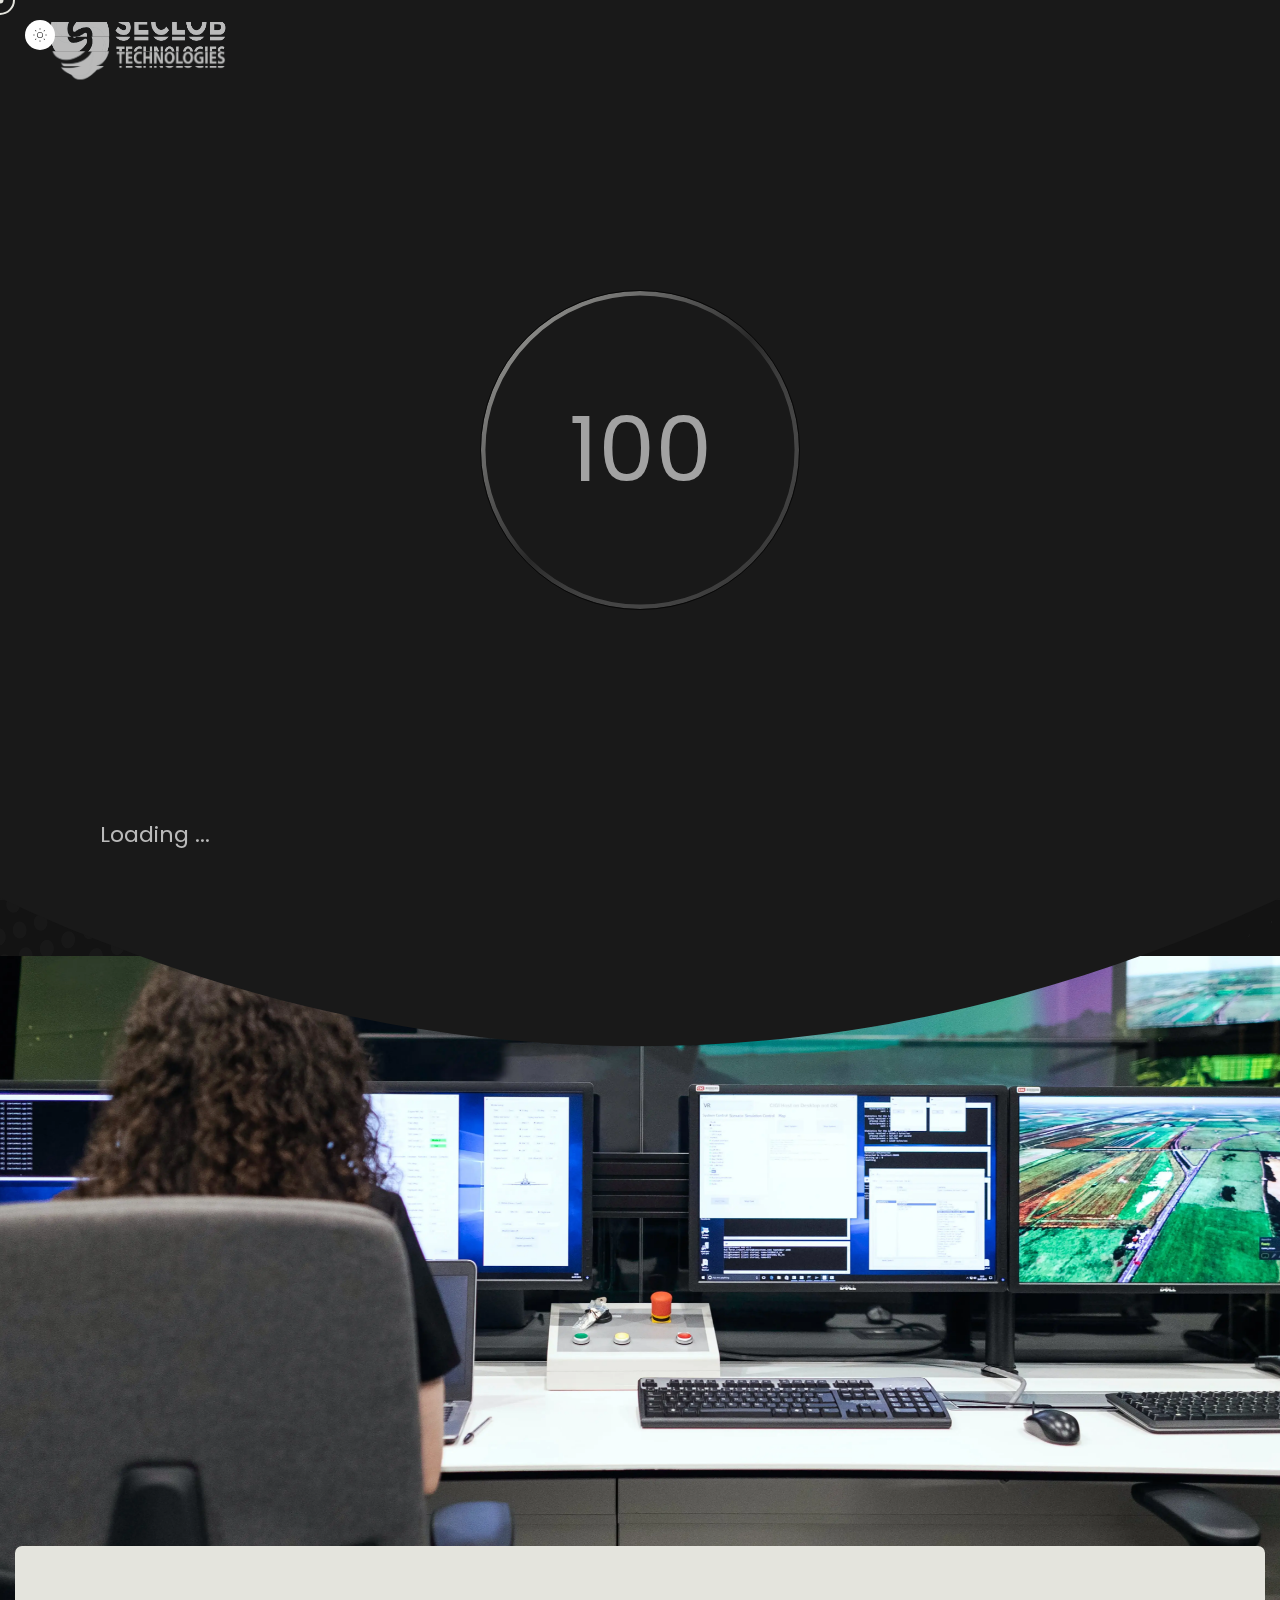
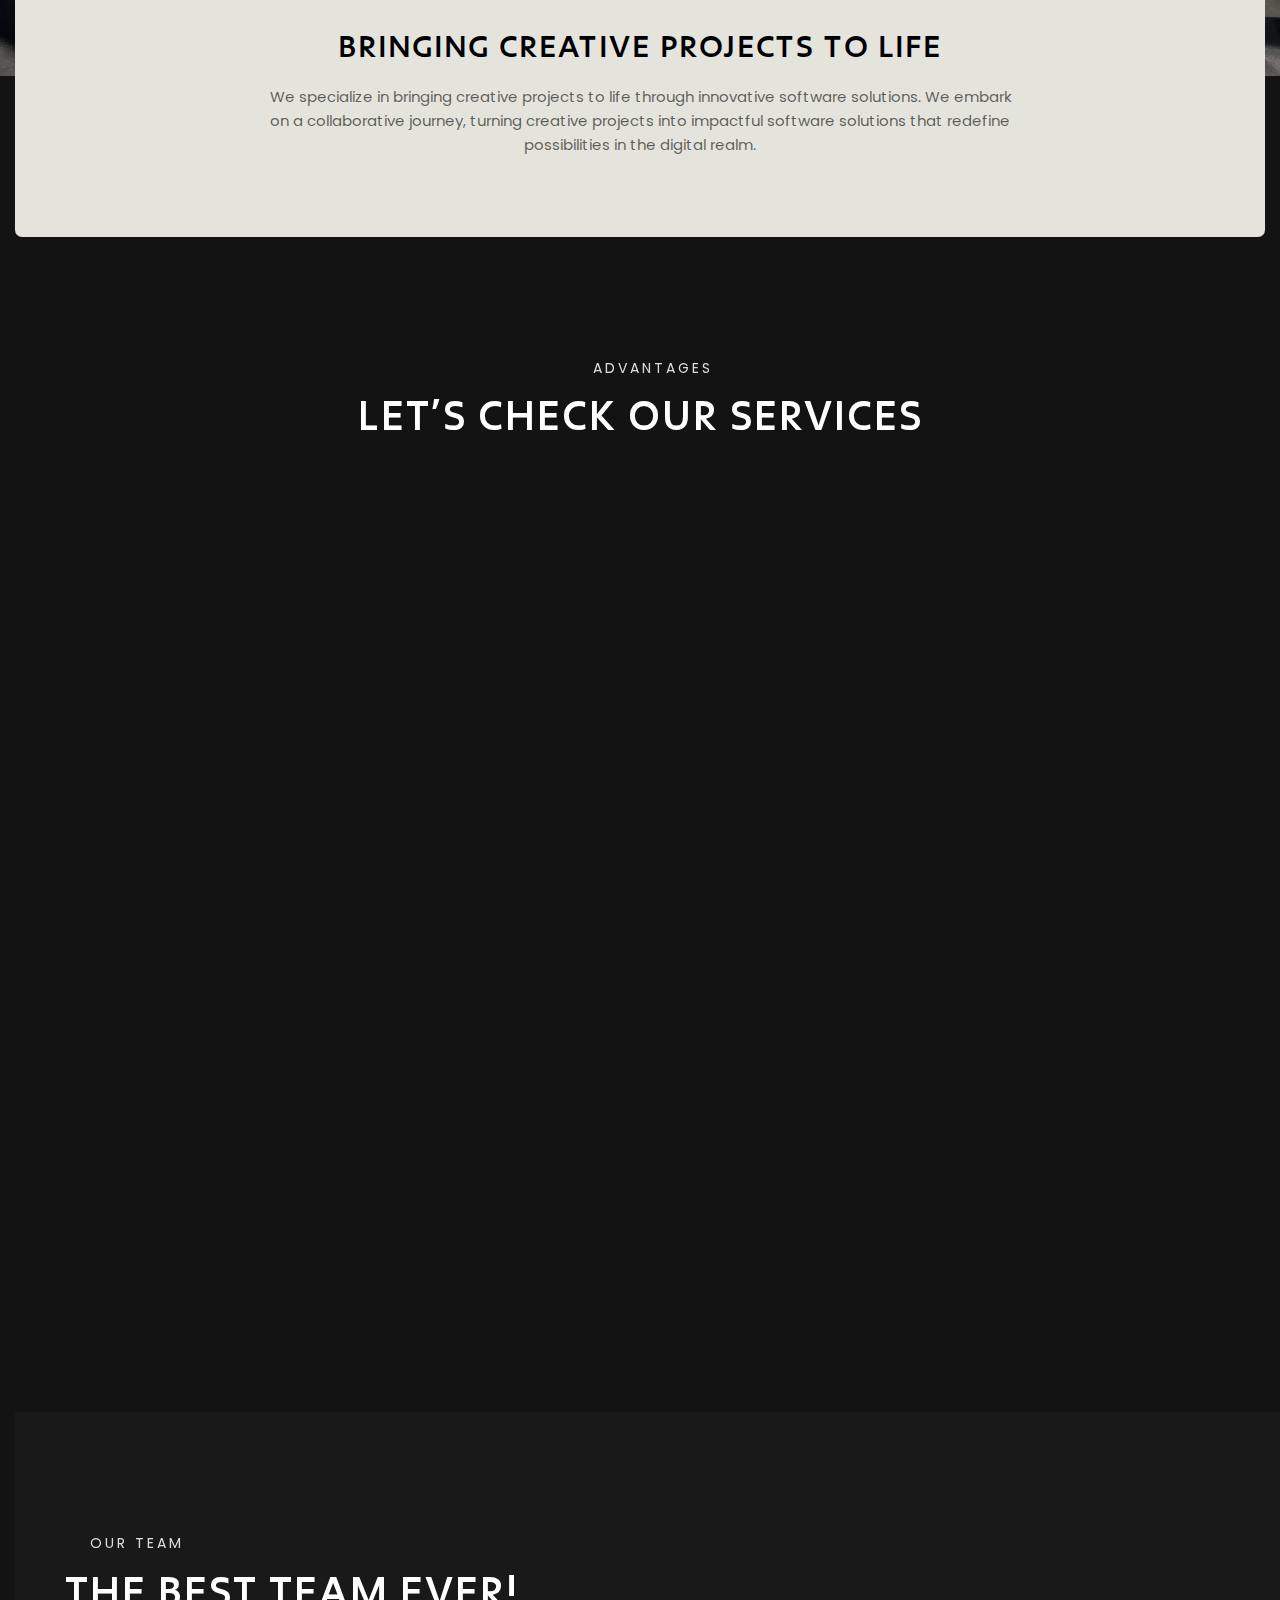
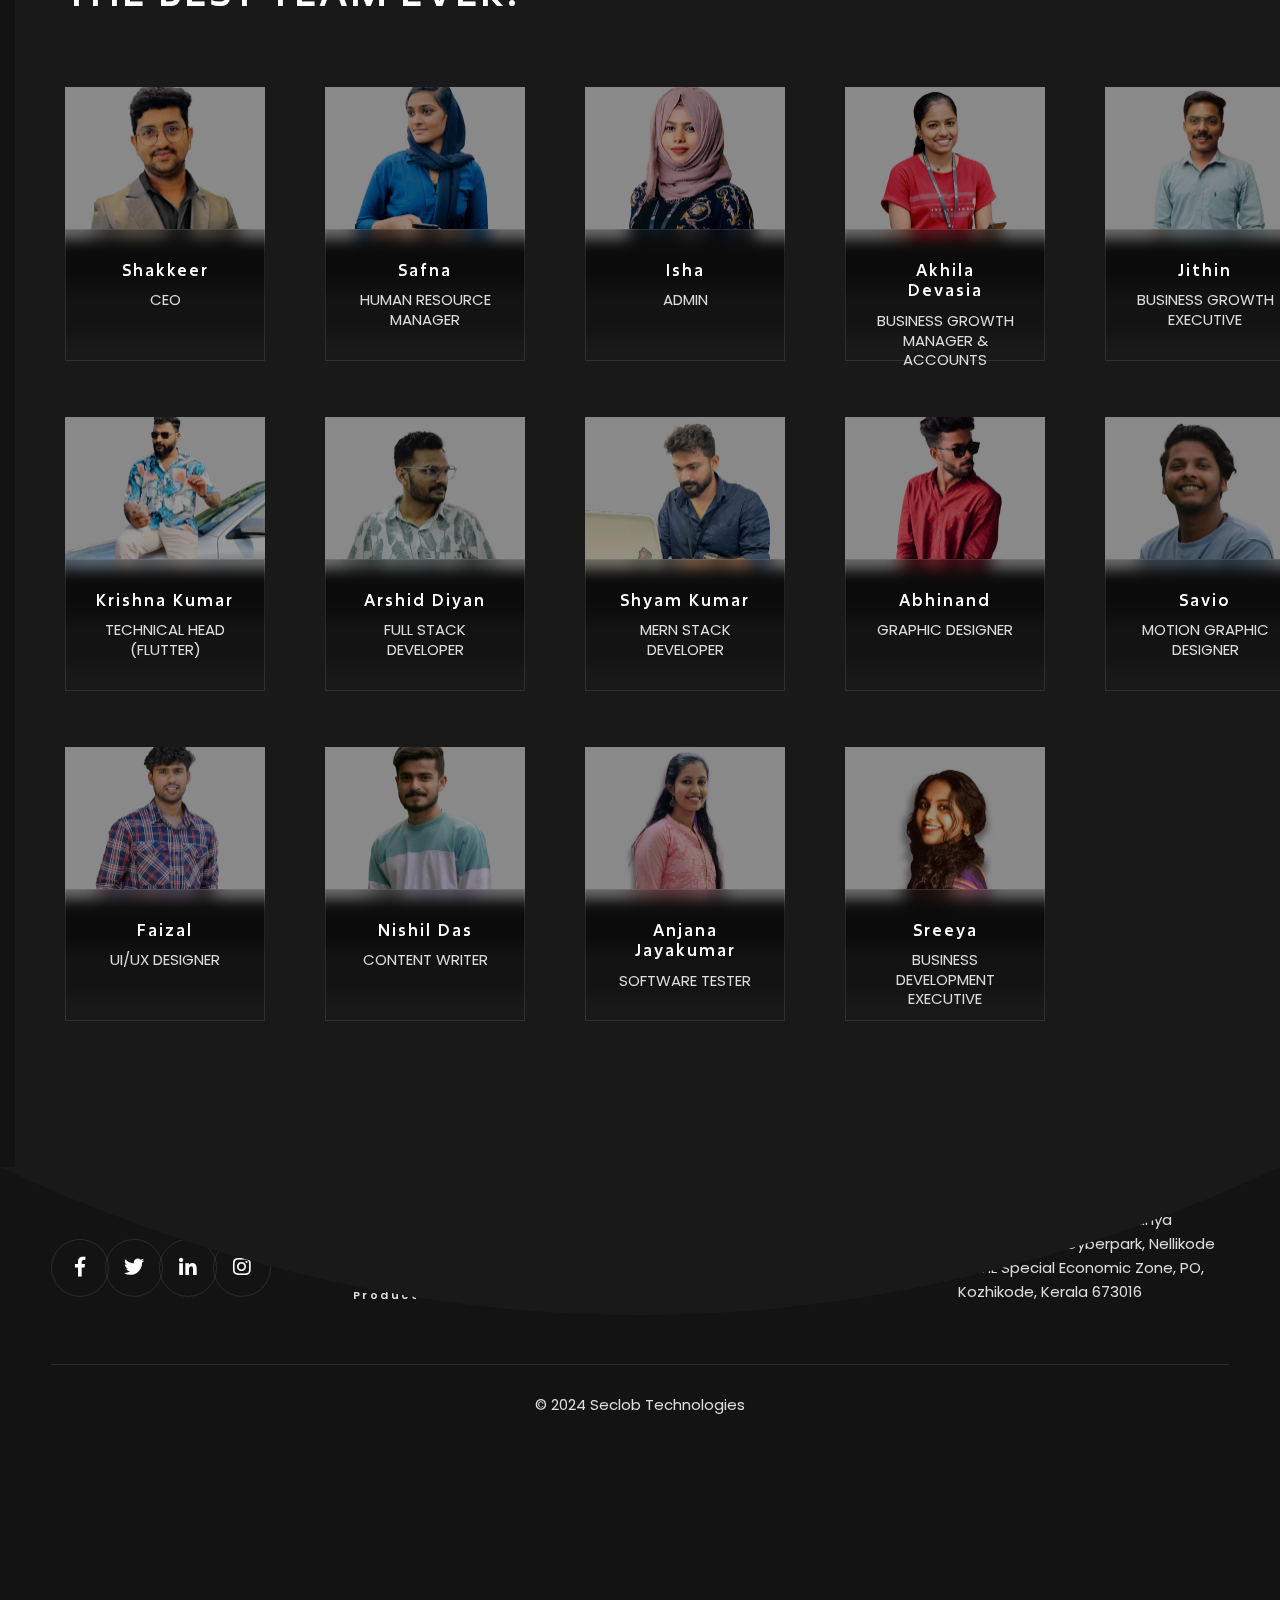
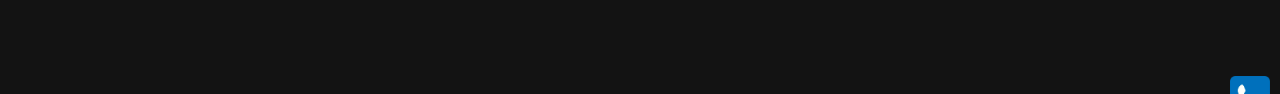
<file: about-us.html>
<!DOCTYPE html>
<html class="no-js" lang="en">
  <!-- Mirrored from theme.dsngrid.com/blackdsn/dark/about-us.html by HTTrack Website Copier/3.x [XR&CO'2014], Fri, 08 Dec 2023 05:02:25 GMT -->
  <!-- Added by HTTrack --><meta
    http-equiv="content-type"
    content="text/html;charset=utf-8"
  /><!-- /Added by HTTrack -->
  <head>
    <meta charset="utf-8" />
    <meta name="description" content="We're a top Web design, SEO, App and software development company. Elevate your digital presence with us.We’rebuilding software solutions for global impact.
    " />
    <meta name="keywords" content="Best SEO Company in Kozhikode - Digital Marketing Companies in Calicut - Graphic Designing Companies in Kozhikode - brochure design Kozhikode – Logo Design in Kozhikode, I T companies in Kozhikode, Mobile Apps Development Company in Kozhikode
    " />
    <meta name="viewport" content="width=device-width, initial-scale=1" />

    <link rel="icon" href="assets/img/seclogo.png" sizes="32x32" />
    <link rel="icon" href="assets/img/seclogo.png" sizes="192x192" />

    <title>Software Company in Kerala, India | About Us 
    </title>

    <link href="assets/css/plugins.css" rel="stylesheet" />
    <link rel="stylesheet" href="assets/css/style.css" />

    <link rel="canonical" href="https://seclobtechnologies.in/about-us.html" />

  </head>

  <body class="v-dark dsn-ajax">
    <div id="dsn_preloader" class="preloader">
      <div class="dsnload p-absolute">
        <span class="dsnload__row">
          <span class="dsnload__img">
            <img
              src="assets/img/logo-light.png"
              class="logo-dark"
              alt="Seclob"
              decoding="async"
              loading="lazy"
            />
            <img
              src="assets/img/logo.png"
              class="logo-light"
              alt="Seclob"
              decoding="async"
              loading="lazy"
            />
          </span>
        </span>
        <span class="dsnload__row dsnload__row--sibling">
          <span class="dsnload__img">
            <img
              src="assets/img/logo-light.png"
              class="logo-dark"
              alt="Seclob"
              decoding="async"
              loading="lazy"
            />
            <img
              src="assets/img/logo.png"
              class="logo-light"
              alt="Seclob"
              decoding="async"
              loading="lazy"
            />
          </span>
        </span>
        <span class="dsnload__row dsnload__row--sibling">
          <span class="dsnload__img">
            <img
              src="assets/img/logo-light.png"
              class="logo-dark"
              alt="Seclob"
              decoding="async"
              loading="lazy"
            />
            <img
              src="assets/img/logo.png"
              class="logo-light"
              alt="Seclob"
              decoding="async"
              loading="lazy"
            />
          </span>
        </span>
        <span class="dsnload__row dsnload__row--sibling">
          <span class="dsnload__img">
            <img
              src="assets/img/logo-light.png"
              class="logo-dark"
              alt="Seclob"
              decoding="async"
              loading="lazy"
            />
            <img
              src="assets/img/logo.png"
              class="logo-light"
              alt="Seclob"
              decoding="async"
              loading="lazy"
            />
          </span>
        </span>
      </div>
      <svg
        width="100%"
        height="100%"
        viewBox="0 0 100 100"
        class="v-middle"
        preserveAspectRatio="xMinYMin meet"
        fill="none"
      >
        <linearGradient id="linearColors" x1="0" y1="0" x2="1" y2="1">
          <stop offset="0%" stop-color="var(--theme-color)"></stop>
          <stop offset="50%" stop-color="var(--border-color)"></stop>
          <stop offset="100%" stop-color="var(--assistant-color)"></stop>
        </linearGradient>
        <path
          class="dsn-progress-path"
          d="M50,1 a49,49 0 0,1 0,98 a49,49 0 0,1 0,-98"
        />
      </svg>
      <div class="loading-circle v-middle">
        <p class="loading-count v-middle">0</p>
      </div>

      <span class="loading-text text-uppercase mt-30 dsn-container"
        >Loading ...</span
      >
      <div class="bg-load background-section d-flex align-items-end">
        <svg
          class="dsn-separator-bottom dsn-icon-assistant-color"
          width="100%"
          height="100%"
          viewBox="0 0 100 10"
          preserveAspectRatio="none"
        >
          <path
            class="path-anim separator__path"
            data-dsn-to="M 0 0 C 40 0 55 0 100 0 L 0 0 Z"
            vector-effect="non-scaling-stroke"
            d="M 0 0 C 40 16 75 10 100 0 L 0 0 Z"
          ></path>
        </svg>
      </div>
    </div>

    <main id="main_root" class="main-root">
      <!-- ========== Menu ========== -->
      <header
        id="site_menu_header"
        class="site-header dsn-container d-none dsn-hamburger"
      >
        <div class="main-logo">
          <a
            href="index.html"
            data-dsn-text="Seclob"
            class="custom-logo-link main-brand effect-ajax"
            rel="home"
            aria-current="page"
          >
            <img
              src="assets/img/logo-light.png"
              class="custom-logo logo-light"
              alt="Seclob"
            />
            <img
              src="assets/img/logo.png"
              class="custom-logo logo-dark"
              alt="Seclob"
            />
          </a>
        </div>
        <nav class="main-navigation">
          <div class="menu-cover-title header-container dsn-container">
            MENU
          </div>
          <ul id="dsn-primary-list" class="primary-nav h2">
            <li class="nav-item has-sub-menu">
              <a title="Home" href="index.html">
                <span class="overflow">Home</span>
              </a>
              <ul class="nav-item">
                <li class="dsn-back">
                  <span>
                    <svg
                      xmlns="http://www.w3.org/2000/svg"
                      x="0px"
                      y="0px"
                      width="30px"
                      viewBox="0 0 400.004 400.004"
                      xml:space="preserve"
                    >
                      <g>
                        <path
                          d="M382.688,182.686H59.116l77.209-77.214c6.764-6.76,6.764-17.726,0-24.485c-6.764-6.764-17.73-6.764-24.484,0L5.073,187.757 c-6.764,6.76-6.764,17.727,0,24.485l106.768,106.775c3.381,3.383,7.812,5.072,12.242,5.072c4.43,0,8.861-1.689,12.242-5.072 c6.764-6.76,6.764-17.726,0-24.484l-77.209-77.218h323.572c9.562,0,17.316-7.753,17.316-17.315 C400.004,190.438,392.251,182.686,382.688,182.686z"
                        />
                      </g>
                    </svg>
                    <span class="text-toggle-back">
                      <a href="index.html">
                        <span class="text-name">Home</span></a
                      >
                      <span class="text-back">Back</span>
                    </span>
                  </span>
                </li>
                <!-- <li class="nav-item "> 
                            <a title="Home" href="index-2.html">
                                <span class="overflow">Main Demo</span>
                            </a>
                        </li>
                        <li class="nav-item ">
                            <a title="Business" href="business.html" data-dsn-text="Business">
                                <span class="overflow">Business</span>
                            </a>
                        </li>
                        <li class="nav-item ">
                            <a title="Architecture" href="architecture.html" data-dsn-text="Architecture">
                                <span class="overflow">Architecture</span>
                            </a>
                        </li>
                        <li class="nav-item ">
                            <a title="Personal" href="personal.html" data-dsn-text="Personal">
                                <span class="overflow">Personal</span>
                            </a>
                        </li>
                        <li class="nav-item ">
                            <a title="Photographer" href="photographer.html" data-dsn-text="Photographer">
                                <span class="overflow">Photographer</span>
                            </a>
                        </li>
                        <li class="nav-item ">
                            <a title="Resume" href="resume.html" data-dsn-text="Resume">
                                <span class="overflow">Resume</span>
                            </a>
                        </li>
                        <li class="nav-item ">
                            <a title="Portfolio" href="metro-portfolio-1.html" data-dsn-text="Our Portfolio">
                                <span class="overflow">Metro Portfolio 1</span>
                            </a>
                        </li>
                        <li class="nav-item ">
                            <a title="Portfolio" href="metro-portfolio-2.html" data-dsn-text="Our Portfolio">
                                <span class="overflow">Metro Portfolio 2</span>
                            </a>
                        </li>  -->
              </ul>
            </li>

            <li class="nav-item">
              <a title="gallery" href="about-us.html">
                <span class="overflow">About</span>
              </a>
            </li>

            <!-- </li>
                <li class="nav-item has-sub-menu">
                    <a title="Home" href="#0">
                        <span class="overflow ">Portfolio</span>
                    </a>
                    <ul class="nav-item">
                        <li class="dsn-back">
                                <span>
                                    <svg xmlns="http://www.w3.org/2000/svg" x="0px" y="0px" width="30px"
                                         viewBox="0 0 400.004 400.004" xml:space="preserve">
                                        <g>
                                            <path
                                                    d="M382.688,182.686H59.116l77.209-77.214c6.764-6.76,6.764-17.726,0-24.485c-6.764-6.764-17.73-6.764-24.484,0L5.073,187.757 c-6.764,6.76-6.764,17.727,0,24.485l106.768,106.775c3.381,3.383,7.812,5.072,12.242,5.072c4.43,0,8.861-1.689,12.242-5.072 c6.764-6.76,6.764-17.726,0-24.484l-77.209-77.218h323.572c9.562,0,17.316-7.753,17.316-17.315 C400.004,190.438,392.251,182.686,382.688,182.686z"/>
                                        </g>
                                    </svg>
                                    <span class="text-toggle-back">
                                        <span class="text-name">Portfolio</span>
                                        <span class="text-back">Back</span>
                                    </span>
                                </span>
                        </li>
                        <li class="nav-item has-sub-menu">
                            <a title="Carousel" href="#0" data-dsn-text="Business">
                                <span class="overflow">Carousel</span>
                            </a>
                            <ul class="nav-item">
                                <li class="dsn-back">
                                <span>
                                    <svg xmlns="http://www.w3.org/2000/svg" x="0px" y="0px" width="30px"
                                         viewBox="0 0 400.004 400.004" xml:space="preserve">
                                        <g>
                                            <path
                                                    d="M382.688,182.686H59.116l77.209-77.214c6.764-6.76,6.764-17.726,0-24.485c-6.764-6.764-17.73-6.764-24.484,0L5.073,187.757 c-6.764,6.76-6.764,17.727,0,24.485l106.768,106.775c3.381,3.383,7.812,5.072,12.242,5.072c4.43,0,8.861-1.689,12.242-5.072 c6.764-6.76,6.764-17.726,0-24.484l-77.209-77.218h323.572c9.562,0,17.316-7.753,17.316-17.315 C400.004,190.438,392.251,182.686,382.688,182.686z"/>
                                        </g>
                                    </svg>
                                    <span class="text-toggle-back">
                                        <span class="text-name">Carousel</span>
                                        <span class="text-back">Back</span>
                                    </span>
                                </span>
                                </li>
                                <li class="nav-item ">
                                    <a title="Carousel Portfolio 1" href="carousel-portfolio-1.html"
                                       data-dsn-text="Our Portfolio">
                                        <span class="overflow">Carousel Portfolio 1</span>
                                    </a>
                                </li>
                                <li class="nav-item ">
                                    <a title="Carousel Portfolio" href="carousel-portfolio-2.html"
                                       data-dsn-text="Our Portfolio">
                                        <span class="overflow">Carousel Portfolio 2</span>
                                    </a>
                                </li>
                                <li class="nav-item ">
                                    <a title="Carousel Portfolio 3" href="carousel-portfolio-3.html"
                                       data-dsn-text="Our Portfolio">
                                        <span class="overflow">Carousel Portfolio 3</span>
                                    </a>
                                </li>
                            </ul>
                        </li>

                        <li class="nav-item has-sub-menu">
                            <a title="Carousel" href="#0" data-dsn-text="Business">
                                <span class="overflow">Sliders</span>
                            </a>
                            <ul class="nav-item">
                                <li class="dsn-back">
                                <span>
                                    <svg xmlns="http://www.w3.org/2000/svg" x="0px" y="0px" width="30px"
                                         viewBox="0 0 400.004 400.004" xml:space="preserve">
                                        <g>
                                            <path
                                                    d="M382.688,182.686H59.116l77.209-77.214c6.764-6.76,6.764-17.726,0-24.485c-6.764-6.764-17.73-6.764-24.484,0L5.073,187.757 c-6.764,6.76-6.764,17.727,0,24.485l106.768,106.775c3.381,3.383,7.812,5.072,12.242,5.072c4.43,0,8.861-1.689,12.242-5.072 c6.764-6.76,6.764-17.726,0-24.484l-77.209-77.218h323.572c9.562,0,17.316-7.753,17.316-17.315 C400.004,190.438,392.251,182.686,382.688,182.686z"/>
                                        </g>
                                    </svg>
                                    <span class="text-toggle-back">
                                        <span class="text-name">Sliders</span>
                                        <span class="text-back">Back</span>
                                    </span>
                                </span>
                                </li>
                                <li class="nav-item has-sub-menu">
                                    <a title="Slider" href="#0" data-dsn-text="Our Portfolio">
                                        <span class="overflow">Fullscreen</span>
                                    </a>
                                    <ul class="nav-item">
                                        <li class="dsn-back">
                                            <span>
                                    <svg xmlns="http://www.w3.org/2000/svg" x="0px" y="0px" width="30px"
                                         viewBox="0 0 400.004 400.004" xml:space="preserve">
                                        <g>
                                            <path d="M382.688,182.686H59.116l77.209-77.214c6.764-6.76,6.764-17.726,0-24.485c-6.764-6.764-17.73-6.764-24.484,0L5.073,187.757 c-6.764,6.76-6.764,17.727,0,24.485l106.768,106.775c3.381,3.383,7.812,5.072,12.242,5.072c4.43,0,8.861-1.689,12.242-5.072 c6.764-6.76,6.764-17.726,0-24.484l-77.209-77.218h323.572c9.562,0,17.316-7.753,17.316-17.315 C400.004,190.438,392.251,182.686,382.688,182.686z"/>
                                        </g>
                                    </svg>
                                    <span class="text-toggle-back">
                                        <span class="text-name">Fullscreen</span>
                                        <span class="text-back">Back</span>
                                    </span>
                                </span>
                                        </li>
                                        <li class="nav-item ">
                                            <a title="Slider" href="fullscreen-distortion-horizontal.html"
                                               data-dsn-text="Our Portfolio">
                                                <span class="overflow">Slider Distortion / H</span>
                                            </a>
                                        </li>
                                        <li class="nav-item">

                                            <a title="Slider" href="fullscreen-distortion-vertical.html"
                                               data-dsn-text="Our Portfolio">
                                                <span class="overflow">Slider Distortion / V</span>
                                            </a>

                                        </li>
                                        <li class="nav-item">

                                            <a title="Slider" href="fullscreen-parallax-horizontal.html"
                                               data-dsn-text="Our Portfolio">
                                                <span class="overflow">Slider Parallax / H</span>
                                            </a>

                                        </li>
                                        <li class="nav-item">

                                            <a title="Slider" href="fullscreen-parallax-vertical.html"
                                               data-dsn-text="Our Portfolio">
                                                <span class="overflow">Slider Parallax / V</span>
                                            </a>
                                        </li>
                                    </ul>
                                </li>
                                <li class="nav-item has-sub-menu">
                                    <a title="Slider" href="#0" data-dsn-text="Our Portfolio">
                                        <span class="overflow">Padding</span>
                                    </a>
                                    <ul class="nav-item">
                                        <li class="dsn-back">
                                            <span>
                                    <svg xmlns="http://www.w3.org/2000/svg" x="0px" y="0px" width="30px"
                                         viewBox="0 0 400.004 400.004" xml:space="preserve">
                                        <g>
                                            <path d="M382.688,182.686H59.116l77.209-77.214c6.764-6.76,6.764-17.726,0-24.485c-6.764-6.764-17.73-6.764-24.484,0L5.073,187.757 c-6.764,6.76-6.764,17.727,0,24.485l106.768,106.775c3.381,3.383,7.812,5.072,12.242,5.072c4.43,0,8.861-1.689,12.242-5.072 c6.764-6.76,6.764-17.726,0-24.484l-77.209-77.218h323.572c9.562,0,17.316-7.753,17.316-17.315 C400.004,190.438,392.251,182.686,382.688,182.686z"/>
                                        </g>
                                    </svg>
                                    <span class="text-toggle-back">
                                        <span class="text-name">Padding</span>
                                        <span class="text-back">Back</span>
                                    </span>
                                </span>
                                        </li>
                                        <li class="nav-item ">
                                            <a title="Slider" href="padding-distortion-horizontal.html"
                                               data-dsn-text="Our Portfolio">
                                                <span class="overflow">Slider Distortion / H</span>
                                            </a>
                                        </li>
                                        <li class="nav-item">

                                            <a title="Slider" href="padding-distortion-vertical.html"
                                               data-dsn-text="Our Portfolio">
                                                <span class="overflow">Slider Distortion / V</span>
                                            </a>

                                        </li>
                                        <li class="nav-item">

                                            <a title="Slider" href="padding-parallax-horizontal.html"
                                               data-dsn-text="Our Portfolio">
                                                <span class="overflow">Slider Parallax / H</span>
                                            </a>

                                        </li>
                                        <li class="nav-item">

                                            <a title="Slider" href="padding-parallax-vertical.html"
                                               data-dsn-text="Our Portfolio">
                                                <span class="overflow">Slider Parallax / V</span>
                                            </a>
                                        </li>
                                    </ul>
                                </li>
                                <li class="nav-item has-sub-menu">
                                    <a title="Slider" href="#0" data-dsn-text="Our Portfolio">
                                        <span class="overflow">Halfscreen</span>
                                    </a>
                                    <ul class="nav-item">
                                        <li class="dsn-back">
                                            <span>
                                    <svg xmlns="http://www.w3.org/2000/svg" x="0px" y="0px" width="30px"
                                         viewBox="0 0 400.004 400.004" xml:space="preserve">
                                        <g>
                                            <path d="M382.688,182.686H59.116l77.209-77.214c6.764-6.76,6.764-17.726,0-24.485c-6.764-6.764-17.73-6.764-24.484,0L5.073,187.757 c-6.764,6.76-6.764,17.727,0,24.485l106.768,106.775c3.381,3.383,7.812,5.072,12.242,5.072c4.43,0,8.861-1.689,12.242-5.072 c6.764-6.76,6.764-17.726,0-24.484l-77.209-77.218h323.572c9.562,0,17.316-7.753,17.316-17.315 C400.004,190.438,392.251,182.686,382.688,182.686z"/>
                                        </g>
                                    </svg>
                                    <span class="text-toggle-back">
                                        <span class="text-name">Halfscreen</span>
                                        <span class="text-back">Back</span>
                                    </span>
                                </span>
                                        </li>
                                        <li class="nav-item ">
                                            <a title="Slider" href="half-distortion-horizontal.html"
                                               data-dsn-text="Our Portfolio">
                                                <span class="overflow">Slider Distortion / H</span>
                                            </a>
                                        </li>
                                        <li class="nav-item">

                                            <a title="Slider" href="half-distortion-vertical.html"
                                               data-dsn-text="Our Portfolio">
                                                <span class="overflow">Slider Distortion / V</span>
                                            </a>

                                        </li>
                                        <li class="nav-item">

                                            <a title="Slider" href="half-parallax-horizontal.html"
                                               data-dsn-text="Our Portfolio">
                                                <span class="overflow">Slider Parallax / H</span>
                                            </a>

                                        </li>
                                        <li class="nav-item">

                                            <a title="Slider" href="half-parallax-vertical.html"
                                               data-dsn-text="Our Portfolio">
                                                <span class="overflow">Slider Parallax / V</span>
                                            </a>
                                        </li>
                                    </ul>
                                </li>
                            </ul>


                        </li>

                        <li class="nav-item has-sub-menu">
                            <a title="Card" href="#0" data-dsn-text="Portfolio">
                                <span class="overflow">Card</span>
                            </a>
                            <ul class="nav-item">
                                <li class="dsn-back">
                                <span>
                                    <svg xmlns="http://www.w3.org/2000/svg" x="0px" y="0px" width="30px"
                                         viewBox="0 0 400.004 400.004" xml:space="preserve">
                                        <g>
                                            <path
                                                    d="M382.688,182.686H59.116l77.209-77.214c6.764-6.76,6.764-17.726,0-24.485c-6.764-6.764-17.73-6.764-24.484,0L5.073,187.757 c-6.764,6.76-6.764,17.727,0,24.485l106.768,106.775c3.381,3.383,7.812,5.072,12.242,5.072c4.43,0,8.861-1.689,12.242-5.072 c6.764-6.76,6.764-17.726,0-24.484l-77.209-77.218h323.572c9.562,0,17.316-7.753,17.316-17.315 C400.004,190.438,392.251,182.686,382.688,182.686z"/>
                                        </g>
                                    </svg>
                                    <span class="text-toggle-back">
                                        <span class="text-name">Card</span>
                                        <span class="text-back">Back</span>
                                    </span>
                                </span>
                                </li>
                                <li class="nav-item ">
                                    <a title="work card 1" href="work-card-1.html"
                                       data-dsn-text="Our Portfolio">
                                        <span class="overflow">Work Card 1</span>
                                    </a>
                                </li>
                                <li class="nav-item ">
                                    <a title="work card 2" href="work-card-2.html"
                                       data-dsn-text="Our Portfolio">
                                        <span class="overflow">Work Card 2</span>
                                    </a>
                                </li>

                            </ul>
                        </li>

                        <li class="nav-item has-sub-menu">
                            <a title="Card" href="#0" data-dsn-text="Portfolio">
                                <span class="overflow">Classic</span>
                            </a>
                            <ul class="nav-item">
                                <li class="dsn-back">
                                <span>
                                    <svg xmlns="http://www.w3.org/2000/svg" x="0px" y="0px" width="30px"
                                         viewBox="0 0 400.004 400.004" xml:space="preserve">
                                        <g>
                                            <path
                                                    d="M382.688,182.686H59.116l77.209-77.214c6.764-6.76,6.764-17.726,0-24.485c-6.764-6.764-17.73-6.764-24.484,0L5.073,187.757 c-6.764,6.76-6.764,17.727,0,24.485l106.768,106.775c3.381,3.383,7.812,5.072,12.242,5.072c4.43,0,8.861-1.689,12.242-5.072 c6.764-6.76,6.764-17.726,0-24.484l-77.209-77.218h323.572c9.562,0,17.316-7.753,17.316-17.315 C400.004,190.438,392.251,182.686,382.688,182.686z"/>
                                        </g>
                                    </svg>
                                    <span class="text-toggle-back">
                                        <span class="text-name">Classic</span>
                                        <span class="text-back">Back</span>
                                    </span>
                                </span>
                                </li>
                                <li class="nav-item ">
                                    <a title="work classic 1" href="work-classic-1.html"
                                       data-dsn-text="Our Portfolio">
                                        <span class="overflow">Work classic 1</span>
                                    </a>
                                </li>
                                <li class="nav-item ">
                                    <a title="work classic 2" href="work-classic-2.html"
                                       data-dsn-text="Our Portfolio">
                                        <span class="overflow">Work classic 2</span>
                                    </a>
                                </li>

                            </ul>
                        </li>

                        <li class="nav-item has-sub-menu">
                            <a title="List" href="#0" data-dsn-text="Portfolio">
                                <span class="overflow">List</span>
                            </a>
                            <ul class="nav-item">
                                <li class="dsn-back">
                                <span>
                                    <svg xmlns="http://www.w3.org/2000/svg" x="0px" y="0px" width="30px"
                                         viewBox="0 0 400.004 400.004" xml:space="preserve">
                                        <g>
                                            <path
                                                    d="M382.688,182.686H59.116l77.209-77.214c6.764-6.76,6.764-17.726,0-24.485c-6.764-6.764-17.73-6.764-24.484,0L5.073,187.757 c-6.764,6.76-6.764,17.727,0,24.485l106.768,106.775c3.381,3.383,7.812,5.072,12.242,5.072c4.43,0,8.861-1.689,12.242-5.072 c6.764-6.76,6.764-17.726,0-24.484l-77.209-77.218h323.572c9.562,0,17.316-7.753,17.316-17.315 C400.004,190.438,392.251,182.686,382.688,182.686z"/>
                                        </g>
                                    </svg>
                                    <span class="text-toggle-back">
                                        <span class="text-name">List</span>
                                        <span class="text-back">Back</span>
                                    </span>
                                </span>
                                </li>
                                <li class="nav-item ">
                                    <a title="work list 1" href="work-list-1.html"
                                       data-dsn-text="Our Portfolio">
                                        <span class="overflow">Work List 1</span>
                                    </a>
                                </li>
                                <li class="nav-item ">
                                    <a title="work list 2" href="work-list-2.html"
                                       data-dsn-text="Our Portfolio">
                                        <span class="overflow">Work List 2</span>
                                    </a>
                                </li>

                            </ul>
                        </li>

                        <li class="nav-item has-sub-menu">
                            <a title="Metro" href="#0" data-dsn-text="Portfolio">
                                <span class="overflow">Metro</span>
                            </a>
                            <ul class="nav-item">
                                <li class="dsn-back">
                                <span>
                                    <svg xmlns="http://www.w3.org/2000/svg" x="0px" y="0px" width="30px"
                                         viewBox="0 0 400.004 400.004" xml:space="preserve">
                                        <g>
                                            <path
                                                    d="M382.688,182.686H59.116l77.209-77.214c6.764-6.76,6.764-17.726,0-24.485c-6.764-6.764-17.73-6.764-24.484,0L5.073,187.757 c-6.764,6.76-6.764,17.727,0,24.485l106.768,106.775c3.381,3.383,7.812,5.072,12.242,5.072c4.43,0,8.861-1.689,12.242-5.072 c6.764-6.76,6.764-17.726,0-24.484l-77.209-77.218h323.572c9.562,0,17.316-7.753,17.316-17.315 C400.004,190.438,392.251,182.686,382.688,182.686z"/>
                                        </g>
                                    </svg>
                                    <span class="text-toggle-back">
                                        <span class="text-name">Metro</span>
                                        <span class="text-back">Back</span>
                                    </span>
                                </span>
                                </li>
                                <li class="nav-item ">
                                    <a title="work Metro 1" href="metro-portfolio-1.html"
                                       data-dsn-text="Our Portfolio">
                                        <span class="overflow">Work Metro 1</span>
                                    </a>
                                </li>
                                <li class="nav-item ">
                                    <a title="work Metro 2" href="metro-portfolio-2.html"
                                       data-dsn-text="Our Portfolio">
                                        <span class="overflow">Work Metro 2</span>
                                    </a>
                                </li>

                            </ul>
                        </li>
                    </ul>
                </li> -->
            <!-- <li class="nav-item has-sub-menu">
                    <a title="Home" href="#0">
                        <span class="overflow ">Works</span>
                    </a>
                    <ul class="nav-item">
                        <li class="dsn-back">
                                <span>
                                    <svg xmlns="http://www.w3.org/2000/svg" x="0px" y="0px" width="30px"
                                         viewBox="0 0 400.004 400.004" xml:space="preserve">
                                        <g>
                                            <path
                                                    d="M382.688,182.686H59.116l77.209-77.214c6.764-6.76,6.764-17.726,0-24.485c-6.764-6.764-17.73-6.764-24.484,0L5.073,187.757 c-6.764,6.76-6.764,17.727,0,24.485l106.768,106.775c3.381,3.383,7.812,5.072,12.242,5.072c4.43,0,8.861-1.689,12.242-5.072 c6.764-6.76,6.764-17.726,0-24.484l-77.209-77.218h323.572c9.562,0,17.316-7.753,17.316-17.315 C400.004,190.438,392.251,182.686,382.688,182.686z"/>
                                        </g>
                                    </svg>
                                    <span class="text-toggle-back">
                                        <span class="text-name">Works</span>
                                        <span class="text-back">Back</span>
                                    </span>
                                </span>
                        </li>
                        <li class="nav-item ">
                            <a title="VISIONAID" href="project-1.html" data-dsn-text="VISIONAID">
                                <span class="overflow">SOFTWARE DEVELOPMENT</span>
                            </a>
                        </li>
                        <li class="nav-item ">
                            <a title="MEN FASHION" href="project-2.html" data-dsn-text="MEN FASHION">
                                <span class="overflow">DIGITAL MARKETING</span>
                            </a>
                        </li>
                        <li class="nav-item ">
                            <a title="AUDI RS" href="project-3.html" data-dsn-text="AUDI RS">
                                <span class="overflow">SEO</span>
                            </a>
                        </li>
                        <li class="nav-item ">
                            <a title="OPEN RUN" href="project-4.html" data-dsn-text="OPEN RUN">
                                <span class="overflow">UI/UX DESIGNING</span>
                            </a>
                        </li>
                        <li class="nav-item ">
                            <a title="DOG CHOW" href="project-5.html" data-dsn-text="DOG CHOW">
                                <span class="overflow">-------</span>
                            </a>
                        </li>
                        <li class="nav-item ">
                            <a title="HEADPHONES" href="project-6.html" data-dsn-text="HEADPHONES">
                                <span class="overflow">--------</span>
                            </a>
                        </li>

                    </ul>
                </li> -->
            <li class="nav-item has-sub-menu">
              <a title="Home" href="service.html">
                <span class="overflow">Service</span>
              </a>
              <ul class="nav-item">
                <li class="dsn-back">
                  <span>
                    <svg
                      xmlns="http://www.w3.org/2000/svg"
                      x="0px"
                      y="0px"
                      width="30px"
                      viewBox="0 0 400.004 400.004"
                      xml:space="preserve"
                    >
                      <g>
                        <path
                          d="M382.688,182.686H59.116l77.209-77.214c6.764-6.76,6.764-17.726,0-24.485c-6.764-6.764-17.73-6.764-24.484,0L5.073,187.757 c-6.764,6.76-6.764,17.727,0,24.485l106.768,106.775c3.381,3.383,7.812,5.072,12.242,5.072c4.43,0,8.861-1.689,12.242-5.072 c6.764-6.76,6.764-17.726,0-24.484l-77.209-77.218h323.572c9.562,0,17.316-7.753,17.316-17.315 C400.004,190.438,392.251,182.686,382.688,182.686z"
                        />
                      </g>
                    </svg>
                    <span class="text-toggle-back">
                      <span class="text-name">Service</span>
                      <span class="text-back">Back</span>
                    </span>
                  </span>
                </li>
                <!-- <li class="nav-item ">
                            <a title="Stories" href="stories.html" data-dsn-text="Stories">
                                <span class="overflow">Stories</span>
                            </a>
                        </li>
                        <li class="nav-item ">
                            <a title="Single Post" href="single-post.html" data-dsn-text="Single Post">
                                <span class="overflow">Single Post</span>
                            </a>
                        </li> -->
              </ul>
            </li>
            <li class="nav-item">
              <a title="Service" href="product.html">
                <span class="overflow">Product</span>
              </a>
            </li>
            <li class="nav-item">
              <a title="Home" href="blog.html">
                <span class="overflow">Blog</span>
              </a>
            </li>
            <li class="nav-item">
              <a title="Home" href="gallery.html">
                <span class="overflow">Gallery</span>
              </a>
            </li>
            <li class="nav-item">
              <a title="Home" href="contact.html">
                <span class="overflow">Contact</span>
              </a>
            </li>
          </ul>
          <div
            class="container-content d-flex flex-column justify-content-center section-margin"
          >
            <div class="nav__info">
              <div class="nav-content">
                <h5 class="sm-title-block mb-10">Address</h5>
                Unit No. 6A, Third Floor, Sahya Building, Govt. Cyberpark,
                Nellikode KSITIL Special Economic Zone, PO, Kozhikode, Kerala
                673016
              </div>
              <div class="nav-content mt-30">
                <h5 class="sm-title-block mb-10">Contact</h5>
                <p class="links over-hidden mb-1">
                  <!-- <a class="link-hover d-block" href="" data-hover-text="+00 (2)012 3321">+00 (2)01004392260</a> -->
                  <a
                    class="link-hover"
                    href="tel:+91 759 499 5995"
                    data-hover-text=""
                    >+91 759 499 5995</a
                  >
                </p>
                <a
                class="link-hover"
                href="mailto:info@seclobtechnologies.in"
                data-hover-text="info@seclobtechnologies.in"
                >info@seclobtechnologies.in</a
              >
              </div>
            </div>
            <div class="nav-social nav-content mt-30">
              <div class="nav-social-inner p-relative">
                <h5 class="sm-title-block mb-10">Follow us</h5>
                <ul style="--dsn-li-name: dsn6">
                  <!-- <li style="--dsn-li-index: 0;"><a href="#0" target="_blank"
                                                              rel="nofollow noopener noreferrer">whatsapp</a></li>
                            <li style="--dsn-li-index: 1;"><a href="#0" target="_blank"
                                                              rel="nofollow noopener noreferrer">instagram.</a></li> -->
                                                              <li style="--dsn-li-index: 2">
                                                                <a
                                                                  href="https://twitter.com/seclob"
                                                                  target="_blank"
                                                                  rel="nofollow noopener noreferrer"
                                                                  > <i class="fab fa-twitter" aria-hidden="true"></i></a
                                                                  >
                                                              </li>
                                                              <li style="--dsn-li-index: 3">
                                                                <a
                                                                  href="https://www.linkedin.com/company/seclobtechnologies/"
                                                                  target="_blank"
                                                                  rel="nofollow noopener noreferrer"
                                                                  > <i class="fab fa-linkedin-in" aria-hidden="true"></i
                                                                    ></a
                                                                >
                                                              </li>
                                                              <li style="--dsn-li-index: 3">
                                                                <a
                                                                  href="https://www.facebook.com/seclobtechnologies"
                                                                  target="_blank"
                                                                  rel="nofollow noopener noreferrer"
                                                                  ><i class="fab fa-facebook-f"></i></a
                                                                  >
                                                                
                                                              </li>
                                                              <li style="--dsn-li-index: 3">
                                                                <a
                                                                  href="https://www.instagram.com/seclob_official/"
                                                                  target="_blank"
                                                                  rel="nofollow noopener noreferrer"
                                                                  ><i class="fab fa-instagram" aria-hidden="true"></i></a
                                                                  >
                                                        
                                                              </li>
                  </li>
                </ul>
              </div>
            </div>
          </div>
        </nav>
        <div id="navbar_toggle" class="navbar-toggle">
          <div class="toggle-icon">
            <div class="toggle-line"></div>
            <div class="toggle-line"></div>
            <div class="toggle-line"></div>
          </div>
          <div class="toggle-text">
            <div class="text-menu">Menu</div>
            <div class="text-open">Open</div>
            <div class="text-close">Close</div>
          </div>
        </div>
        <div class="bg-load background-main"></div>

        <svg
          width="100%"
          height="100%"
          viewBox="0 0 100 100"
          preserveAspectRatio="none"
          class="bg-load dsn-svg-transition"
        >
          <path
            vector-effect="non-scaling-stroke"
            d="M 0 100 V 100 Q 50 100 100 100 V 100 z"
          />
        </svg>
      </header>
      <!-- ========== End Menu ========== -->

      <!-- ========== Header Normal========== -->
      <header id="dsn_header" class="dsn-header-animation header-normal">
        <div
          class="background-overlay bg-pattern p-absolute left-0 top-0 w-100 h-100"
        ></div>

        <div class="entry-header p-relative over-hidden">
          <div
            id="hero_content"
            class="d-flex p-relative h-100 dsn-hero-parallax-title container align-items-center pb-section"
          >
            <div class="content p-relative">
              <div class="intro-project w-100">
                <div class="intro-title">
                  <div id="hero_title" class="mt-20">
                    <h1 class="title text-upper">
                        The future is here,<br> And it's powered by software

                    </h1>
                  </div>
                  <p class="mt-20 max-w570">
                    Our team of dedicated experts thrives on the intersection of creativity and technology, crafting software, seamless user interfaces, we harness the latest tools and methodologies to bring your aspirations to life in the digital sphere.
                  </p>
                  <div
                    class="dsn-def-btn dsn-hover-icon dsn-icon-heading-color mt-20 d-flex"
                  >
                    <!-- <a
                      class="dsn-btn dsn-border border-color-default background-section effect-ajax has-icon-left"
                      href="contact.html"
                      data-dsn-text="Contact Us"
                    >
                      <span
                        class="dsn-icon dsn-bg-before btn-icon-left heading-color z-index-1"
                      >
                        <i class="fas fa-angle-right" aria-hidden="true"></i>
                      </span>
                      <span class="title-btn p-relative z-index-1"
                        >Get Started Now</span
                      >
                    </a> -->
                  </div>
                </div>
              </div>
            </div>
          </div>
        </div>
        <a
          href="#page_wrapper"
          rel="nofollow"
          class="dsn-scroll-bottom"
          data-dsn-option='{"ease": "power4.inOut" , "duration" : 1.5}'
        >
          <div class="text">SCROLL</div>
        </a>
      </header>
      <!-- ========== End Header Normal ========== -->

      <div id="page_wrapper" class="wrapper">
        <!-- ========== About Section ========== -->

        <div class="box-under-bottom-img mb-section">
          <div
            class="img-box-parallax before-z-index dsn-animate dsn-effect-down h-v-80"
            data-dsn-triggerhook="bottom"
            data-dsn-grid="move-up"
            data-overlay="0"
          >
            <img
              class="has-bigger-scale cover-bg-img has-direction"
              src="assets/img/pexels.webp"
              alt=""
            />
          </div>
          <div
            class="p-relative content container background-theme box-padding border-rdu text-center"
          >
            <h3 class="title-block-lg text-upper">
                Bringing Creative Projects to Life
            </h3>
            <p class="dsn-heading-title mt-20 max-w750">
                We specialize in bringing creative projects to life through innovative software solutions. We embark on a collaborative journey, turning creative projects into impactful software solutions that redefine possibilities in the digital realm.
            </p>
          </div>
        </div>
        <!-- ========== End About Section ========== -->

        <!-- ========== Service ========== -->
        <div class="container section-margin">
          <div class="section-title d-flex justify-content-center mb-70">
            <div class="sub-section-title text-center">
              <p class="description d-inline-block circle-before mb-10">
                advantages
              </p>
              <h2
                class="title-h2 dsn-heading-title p-relative title-block-lg d-block heading-color"
              >
                Let’s Check Our Services
              </h2>
            </div>
          </div>
          <div
            class="list-with-number icon-top dsn-icon-theme-color text-center"
          >
            <div
              class="dsn-service d-grid grid-lg-3 grid-sm-2"
              data-dsn-iconsize="80px"
            >
              <div class="dsn-up service-item p-relative grid-item style-box">
                <div class="service-item-inner border-style number-item h-100">
                  <div class="dsn-icon">
                    <svg
                      xmlns="http://www.w3.org/2000/svg"
                      xmlns:xlink="http://www.w3.org/1999/xlink"
                      id="Layer_1"
                      x="0px"
                      y="0px"
                      width="50px"
                      height="50px"
                      viewBox="0 0 50 50"
                      xml:space="preserve"
                    >
                      <g>
                        <path
                          fill-rule="evenodd"
                          clip-rule="evenodd"
                          d="M18.072,40.553c0-0.932-0.062-1.868,0.013-2.794  c0.146-1.81-0.475-3.234-1.633-4.647c-1.268-1.547-2.404-3.274-3.239-5.089c-2.214-4.811-1.168-9.314,1.994-13.308  c3.294-4.164,7.795-5.363,12.816-4.145c5.08,1.233,8.364,4.637,9.375,9.721c0.67,3.365,0.388,6.819-2.079,9.689  c-0.868,1.011-1.687,2.122-2.249,3.318c-0.621,1.318-1.179,2.764-1.305,4.193c-0.222,2.52-0.048,5.071-0.133,7.605  c-0.068,2.067-2.064,4.004-4.106,4.059c-1.696,0.045-3.395,0.022-5.093,0.01c-2.438-0.018-4.307-1.811-4.394-4.262  c-0.052-1.448-0.009-2.9-0.009-4.351C18.044,40.553,18.058,40.553,18.072,40.553z M29.94,41.686c0-1.752-0.168-3.318,0.051-4.828  c0.194-1.339,0.652-2.706,1.297-3.897c0.728-1.344,1.849-2.469,2.705-3.752c3.775-5.662,2.175-12.419-3.692-15.824  c-4.225-2.452-9.512-1.524-12.7,1.058c-2.954,2.392-5.222,7.669-3.05,12.026c0.78,1.565,1.752,3.034,2.618,4.558  c0.761,1.339,1.444,2.724,2.27,4.019c0.262,0.412,0.863,0.845,1.318,0.856c1.754,0.044,3.512-0.096,5.27-0.13  c0.693-0.015,1.626-0.207,1.623,0.894c-0.003,1.088-0.926,0.904-1.626,0.908c-2.005,0.013-4.01,0.005-6.139,0.005  c0,2.522-0.13,5.002,0.05,7.458c0.103,1.41,0.977,2.499,2.635,2.528c1.346,0.024,2.692,0.075,4.039,0.059  c2.395-0.029,3.558-1.525,3.075-4.293c-2.051,0-4.161,0.048-6.266-0.036c-0.464-0.018-0.91-0.496-1.364-0.763  c0.47-0.281,0.931-0.785,1.412-0.807C25.527,41.633,27.596,41.686,29.94,41.686z"
                        ></path>
                        <path
                          fill-rule="evenodd"
                          clip-rule="evenodd"
                          style="--dsn-color-icon: var(--heading-color)"
                          d="M12.989,10.347c-0.546,0.164-1.233,0.569-1.437,0.398  C10.38,9.76,9.294,8.665,8.257,7.536C8.094,7.359,8.201,6.679,8.414,6.484c0.216-0.197,0.87-0.252,1.07-0.074  c1.073,0.952,2.07,1.99,3.078,3.015C12.695,9.56,12.735,9.785,12.989,10.347z"
                        ></path>
                        <path
                          fill-rule="evenodd"
                          clip-rule="evenodd"
                          style="--dsn-color-icon: var(--heading-color)"
                          d="M37.373,10.994c-0.099-0.492-0.441-1.185-0.246-1.411  c1.004-1.159,2.125-2.219,3.264-3.25c0.158-0.143,0.743-0.042,0.94,0.146c0.202,0.194,0.346,0.792,0.214,0.937  c-1.069,1.167-2.205,2.273-3.336,3.383C38.117,10.89,37.918,10.873,37.373,10.994z"
                        ></path>
                        <path
                          fill-rule="evenodd"
                          clip-rule="evenodd"
                          style="--dsn-color-icon: var(--heading-color)"
                          d="M25.748,3.132c-0.001,0.618,0.112,1.265-0.041,1.842  c-0.103,0.389-0.58,0.678-0.889,1.013c-0.276-0.315-0.765-0.613-0.792-0.947c-0.096-1.227-0.11-2.473,0.001-3.697  c0.033-0.363,0.578-0.679,0.888-1.017c0.277,0.37,0.69,0.704,0.799,1.119C25.854,1.973,25.749,2.566,25.748,3.132z"
                        ></path>
                        <path
                          fill-rule="evenodd"
                          clip-rule="evenodd"
                          style="--dsn-color-icon: var(--heading-color)"
                          d="M43.725,23.819c-0.406-0.043-0.854,0.003-1.205-0.158  c-0.268-0.123-0.608-0.546-0.565-0.769c0.06-0.315,0.435-0.796,0.692-0.807c1.327-0.057,2.663-0.028,3.989,0.072  c0.305,0.022,0.58,0.445,0.869,0.684c-0.339,0.265-0.655,0.713-1.021,0.758c-0.905,0.11-1.835,0.036-2.755,0.036  C43.728,23.696,43.726,23.758,43.725,23.819z"
                        ></path>
                        <path
                          fill-rule="evenodd"
                          clip-rule="evenodd"
                          style="--dsn-color-icon: var(--heading-color)"
                          d="M3.5,24.01c-0.448-0.367-0.896-0.733-1.343-1.101  c0.493-0.293,0.963-0.779,1.482-0.837c0.958-0.106,1.954-0.026,2.915,0.112c0.416,0.061,0.783,0.457,1.172,0.701  c-0.37,0.255-0.72,0.687-1.113,0.731c-0.962,0.107-1.945,0.035-2.92,0.035C3.629,23.771,3.564,23.89,3.5,24.01z"
                        ></path>
                        <path
                          fill-rule="evenodd"
                          clip-rule="evenodd"
                          style="--dsn-color-icon: var(--heading-color)"
                          d="M25.306,16.083c3.552,0.405,6.106,2.751,6.305,6.291  c0.022,0.39-0.47,0.808-0.723,1.212c-0.27-0.31-0.708-0.583-0.783-0.935c-0.595-2.77-2.146-4.448-5.048-4.813  c-0.33-0.04-0.586-0.662-0.876-1.014C24.64,16.521,25.099,16.218,25.306,16.083z"
                        ></path>
                      </g>
                    </svg>
                  </div>
                  <div class="service-content p-relative">
                    <h4 class="service_title title-block">DIGITAL PRODUCTS</h4>
                    <div class="service_description mt-10 max-w570 dsn-auto">
                      <p>
                        We're your digital solutions, crafting user-friendly products that revolutionize experiences and streamline tasks effortlessly.
                      </p>
                    </div>
                  </div>
                </div>
              </div>

              <div class="dsn-up service-item p-relative grid-item style-box">
                <div class="service-item-inner border-style number-item h-100">
                  <div class="dsn-icon">
                    <svg
                      xmlns="http://www.w3.org/2000/svg"
                      xmlns:xlink="http://www.w3.org/1999/xlink"
                      id="Layer_1"
                      x="0px"
                      y="0px"
                      width="50px"
                      height="50px"
                      viewBox="0 0 50 50"
                      xml:space="preserve"
                    >
                      <g>
                        <path
                          fill-rule="evenodd"
                          clip-rule="evenodd"
                          d="M25.515,27.051c-0.371-0.159-0.756-0.298-1.117-0.483  c-6.626-3.398-13.254-6.794-19.865-10.221c-0.416-0.215-1.031-0.76-0.972-1.019c0.102-0.446,0.593-0.919,1.04-1.152  c6.651-3.461,13.312-6.904,20.007-10.279c0.516-0.259,1.414-0.177,1.955,0.099c3.589,1.828,7.11,3.788,10.689,5.634  c3.028,1.562,6.114,3.01,9.149,4.558c0.454,0.232,0.77,0.738,1.149,1.116c-0.358,0.331-0.665,0.76-1.082,0.977  c-6.629,3.457-13.272,6.887-19.914,10.319C26.234,26.765,25.895,26.888,25.515,27.051z M44.76,15.372  c-0.513-0.362-0.775-0.596-1.078-0.752c-5.791-2.994-11.577-5.999-17.402-8.927c-0.479-0.24-1.32-0.129-1.835,0.131  c-5.546,2.792-11.063,5.643-16.583,8.488c-0.508,0.262-0.983,0.59-1.696,1.021c6.433,3.309,12.539,6.471,18.68,9.562  c0.432,0.217,1.206,0.052,1.695-0.189c2.922-1.443,5.806-2.963,8.705-4.454C38.347,18.659,41.449,17.07,44.76,15.372z"
                        ></path>
                        <path
                          fill-rule="evenodd"
                          clip-rule="evenodd"
                          style="--dsn-color-icon: var(--heading-color)"
                          d="M6.153,25.292c1.245,0.667,2.225,1.209,3.22,1.722  c5.014,2.583,10.02,5.182,15.065,7.701c0.544,0.272,1.446,0.323,1.973,0.059c5.826-2.926,11.61-5.933,17.403-8.924  c0.257-0.133,0.479-0.329,0.912-0.632c-1.152-0.605-2.191-1.057-3.114-1.681c-0.401-0.271-0.563-0.897-0.833-1.363  c0.501-0.038,1.084-0.26,1.489-0.081c1.456,0.645,2.868,1.395,4.266,2.163c1.333,0.732,1.365,1.37,0.078,2.036  c-6.755,3.495-13.519,6.975-20.308,10.403c-0.455,0.229-1.24,0.185-1.71-0.053c-6.743-3.407-13.462-6.859-20.174-10.326  c-1.297-0.67-1.284-1.349,0.015-2.057c1.454-0.792,2.922-1.563,4.431-2.241c0.35-0.157,0.885,0.097,1.334,0.162  c-0.185,0.413-0.256,0.999-0.575,1.206C8.602,24.052,7.487,24.577,6.153,25.292z"
                        ></path>
                        <path
                          fill-rule="evenodd"
                          clip-rule="evenodd"
                          d="M44.767,35.25c-1.224-0.643-2.298-1.123-3.27-1.759  c-0.362-0.237-0.485-0.838-0.718-1.272c0.493-0.05,1.072-0.29,1.465-0.115c1.51,0.674,2.977,1.452,4.43,2.247  c1.189,0.651,1.184,1.312-0.063,1.957c-6.71,3.476-13.429,6.936-20.176,10.341c-0.502,0.253-1.354,0.251-1.857-0.002  c-6.748-3.402-13.468-6.859-20.181-10.33c-1.246-0.645-1.257-1.307-0.06-1.968c1.496-0.824,3.012-1.618,4.566-2.322  c0.339-0.154,0.877,0.129,1.323,0.211c-0.203,0.407-0.299,0.974-0.627,1.189c-0.968,0.637-2.028,1.135-3.331,1.838  c0.666,0.42,1.023,0.683,1.412,0.884c5.565,2.872,11.125,5.757,16.72,8.57c0.548,0.275,1.453,0.354,1.977,0.091  c5.83-2.921,11.619-5.925,17.416-8.912C44.055,35.763,44.287,35.572,44.767,35.25z"
                        ></path>
                      </g>
                    </svg>
                  </div>
                  <div class="service-content p-relative">
                    <h4 class="service_title title-block">APP DEVELOPMENT</h4>
                    <div class="service_description mt-10 max-w570 dsn-auto">
                      <p>
                        Crafting apps that redefine user experiences. From concept to launch, we bring your app visions to every screen.
                      </p>
                    </div>
                  </div>
                </div>
              </div>

              <div class="dsn-up service-item p-relative grid-item style-box">
                <div class="service-item-inner border-style number-item h-100">
                  <div class="dsn-icon">
                    <svg width="50" height="42" viewBox="0 0 50 42" fill="none" xmlns="http://www.w3.org/2000/svg">
                      <path d="M46.312 33.9863H3.68798C1.65436 33.9863 0 32.4285 0 30.5136V27.4751C0 27.1984 0.238192 26.9742 0.531915 26.9742H49.4681C49.7619 26.9742 50 27.1984 50 27.4751V30.5136C50 32.4285 48.3455 33.9863 46.312 33.9863ZM1.06383 27.976V30.5136C1.06383 31.8762 2.24096 32.9846 3.68798 32.9846H46.3121C47.7592 32.9846 48.9363 31.8762 48.9363 30.5136V27.976H1.06383Z" fill="#F7E0C7"/>
                      <path d="M49.4681 27.976H0.531915C0.238192 27.976 0 27.7518 0 27.4751V5.0867C0 2.79447 1.98053 0.929565 4.41489 0.929565H22.9257C23.2195 0.929565 23.4577 1.15385 23.4577 1.43042C23.4577 1.707 23.2195 1.93128 22.9257 1.93128H4.41489C2.56713 1.93128 1.06383 3.34681 1.06383 5.0867V26.9743H48.9362V5.0867C48.9362 3.34681 47.4329 1.93128 45.5851 1.93128H33.4571C33.1633 1.93128 32.9252 1.707 32.9252 1.43042C32.9252 1.15385 33.1633 0.929565 33.4571 0.929565H45.5851C48.0195 0.929565 50 2.79447 50 5.0867V27.4751C50 27.7518 49.7619 27.976 49.4681 27.976Z" fill="#F7E0C7"/>
                      <path d="M30.8512 39.9967H19.1491C18.8554 39.9967 18.6172 39.7725 18.6172 39.4958V33.4855C18.6172 33.2088 18.8554 32.9846 19.1491 32.9846H30.8512C31.1451 32.9846 31.3831 33.2088 31.3831 33.4855V39.4958C31.3831 39.7725 31.1451 39.9967 30.8512 39.9967ZM19.681 38.9949H30.3193V33.9863H19.681V38.9949Z" fill="#F7E0C7"/>
                      <path d="M28.1913 39.9967H21.8083C21.5146 39.9967 21.2764 39.7725 21.2764 39.4958V33.4855C21.2764 33.2088 21.5146 32.9846 21.8083 32.9846H28.1913C28.4851 32.9846 28.7232 33.2088 28.7232 33.4855V39.4958C28.7232 39.7725 28.4851 39.9967 28.1913 39.9967ZM22.3402 38.9949H27.6593V33.9863H22.3402V38.9949Z" fill="#F7E0C7"/>
                      <path d="M32.4464 42H17.5528C16.6729 42 15.957 41.326 15.957 40.4975C15.957 39.6689 16.6729 38.9949 17.5528 38.9949H32.4464C33.3263 38.9949 34.0421 39.6689 34.0421 40.4975C34.0421 41.326 33.3263 42 32.4464 42ZM17.5528 39.9966C17.2595 39.9966 17.0209 40.2213 17.0209 40.4975C17.0209 40.7736 17.2595 40.9983 17.5528 40.9983H32.4464C32.7397 40.9983 32.9783 40.7736 32.9783 40.4975C32.9783 40.2213 32.7397 39.9966 32.4464 39.9966H17.5528Z" fill="#F7E0C7"/>
                      <path d="M27.6612 9.82451L22.0544 19.5358C21.9512 19.7145 21.6734 19.7474 21.4338 19.6091C21.1941 19.4707 21.0837 19.2137 21.1869 19.0349L26.7937 9.32365C26.8969 9.1449 27.1747 9.11203 27.4144 9.25037C27.654 9.38871 27.7644 9.64576 27.6612 9.82451Z" fill="#F7E0C7"/>
                      <path d="M19 10L15 14.5L19 19" stroke="white" stroke-linecap="round" stroke-linejoin="round"/>
                      <path d="M30 10L35 14.5L30 19" stroke="white" stroke-linecap="round" stroke-linejoin="round"/>
                      </svg>
                      
                      
                      
                      
                      <g>
                        <path
                          fill-rule="evenodd"
                          clip-rule="evenodd"
                          d="M20.944,14.012c-4.79,0-9.443,0-14.079,0c-0.452,1.854-1.236,2.1-4.715,1.769  c-1.399-0.134-1.274-1.091-1.086-1.813c0.312-1.194-1.164-3.078,1.064-3.523c3.126-0.625,4.292-0.086,4.752,1.688  c4.629,0,9.276,0,13.868,0c0.118-0.163,0.229-0.245,0.233-0.331c0.09-2.241-0.195-2.33,2.678-2.304  c0.658,0.006,1.317,0.002,1.977,0.001c2.706-0.002,2.706-0.002,3.098,2.574c4.658,0,9.343,0,14.028,0  c0.466-1.725,1.538-2.251,4.723-1.621c2.313,0.458,0.729,2.421,1.086,3.657c0.234,0.809,0.101,1.608-1.242,1.682  c-3.792,0.208-4.104,0.136-4.549-1.773c-4.639,0-9.293,0-13.927,0c-0.084,0.115-0.196,0.196-0.201,0.283  c-0.151,2.852-0.224,2.339-2.926,2.396c-0.933,0.02-1.873-0.059-2.8,0.018c-1.438,0.122-2.06-0.415-1.887-1.776  C21.072,14.691,20.992,14.435,20.944,14.012z M22.922,14.82c1.354,0,2.532,0,3.76,0c0-1.218,0-2.326,0-3.482  c-1.313,0-2.524,0-3.76,0C22.922,12.551,22.922,13.624,22.922,14.82z M2.87,13.928c0.7,0,1.222,0,1.799,0c0-0.619,0-1.152,0-1.81  c-0.681,0.039-1.241,0.071-1.799,0.104C2.87,12.868,2.87,13.322,2.87,13.928z M44.924,14.051c0.724-0.057,1.244-0.097,1.8-0.141  c0-0.62,0-1.11,0-1.667c-0.65,0-1.208,0-1.8,0C44.924,12.848,44.924,13.344,44.924,14.051z"
                        ></path>
                        <path
                          fill-rule="evenodd"
                          clip-rule="evenodd"
                          d="M1.02,36.725c0.056-4.04-0.59-3.539,3.75-3.533  c4.271,0.006,3.804-0.574,3.787,3.667c-0.017,4.106,0.509,3.49-3.765,3.521C1.019,40.406,1.019,40.385,1.02,36.725z M6.617,38.565  c0-1.231,0-2.34,0-3.511c-1.272,0-2.45,0-3.699,0c0,1.21,0,2.318,0,3.511C4.168,38.565,5.308,38.565,6.617,38.565z"
                        ></path>
                        <path
                          fill-rule="evenodd"
                          clip-rule="evenodd"
                          d="M48.61,36.829c-0.063,4.104,0.604,3.548-3.725,3.545  c-4.384-0.005-3.819,0.6-3.825-3.618c-0.005-4.118-0.47-3.565,3.739-3.564C49.19,33.191,48.553,32.618,48.61,36.829z M42.997,38.54  c1.304,0,2.48,0,3.705,0c0-1.218,0-2.325,0-3.477c-1.287,0-2.464,0-3.705,0C42.997,36.242,42.997,37.313,42.997,38.54z"
                        ></path>
                        <path
                          fill-rule="evenodd"
                          clip-rule="evenodd"
                          style="--dsn-color-icon: var(--heading-color)"
                          d="M3.907,30.129c0.707-4.828,2.875-8.57,6.166-11.771  c0.722-0.703,1.485-1.393,2.334-1.945c0.389-0.254,1.032-0.162,1.56-0.227c-0.164,0.507-0.158,1.205-0.519,1.491  c-3.182,2.508-5.611,5.502-6.952,9.222c-0.351,0.972-0.454,2.024-0.816,2.99c-0.182,0.484-0.693,0.857-1.055,1.282  C4.338,30.754,4.049,30.335,3.907,30.129z"
                        ></path>
                        <path
                          fill-rule="evenodd"
                          clip-rule="evenodd"
                          style="--dsn-color-icon: var(--heading-color)"
                          d="M45.727,30.116c-0.137,0.204-0.422,0.629-0.708,1.055  c-0.359-0.42-0.962-0.804-1.04-1.267c-0.854-5.004-3.428-8.997-7.643-12.118c-0.414-0.307-0.467-1.046-0.688-1.585  c0.575,0.087,1.295-0.005,1.704,0.287C42.037,19.831,44.871,24.229,45.727,30.116z"
                        ></path>
                      </g>
                    </svg>
                  </div>
                  <div class="service-content p-relative">
                    <h4 class="service_title title-block">WEB DEVELOPMENT</h4>
                    <div class="service_description mt-10 max-w570 dsn-auto">
                      <p>
                        We specialize in web development, turning ideas into stunning websites. Your online presence matters, and we bring it to life.
                      </p>
                    </div>
                  </div>
                </div>
              </div>

              <div class="dsn-up service-item p-relative grid-item style-box">
                <div class="service-item-inner border-style number-item h-100">
                  <div class="dsn-icon">
                    <svg width="51" height="51" viewBox="0 0 51 51" fill="none" xmlns="http://www.w3.org/2000/svg">
                      <path d="M46.7214 42.2193H4.0974C2.06379 42.2193 0.409424 40.6615 0.409424 38.7466V35.7081C0.409424 35.4314 0.647615 35.2072 0.941339 35.2072H49.8775C50.1713 35.2072 50.4094 35.4314 50.4094 35.7081V38.7466C50.4094 40.6615 48.755 42.2193 46.7214 42.2193ZM1.47325 36.209V38.7466C1.47325 40.1092 2.65038 41.2176 4.0974 41.2176H46.7216C48.1686 41.2176 49.3457 40.1092 49.3457 38.7466V36.209H1.47325Z" fill="#F7E0C7"/>
                      <path d="M49.8775 36.2089H0.941339C0.647615 36.2089 0.409424 35.9848 0.409424 35.7081V13.3197C0.409424 11.0274 2.38996 9.16254 4.82432 9.16254H23.3352C23.6289 9.16254 23.8671 9.38682 23.8671 9.6634C23.8671 9.93997 23.6289 10.1643 23.3352 10.1643H4.82432C2.97655 10.1643 1.47325 11.5798 1.47325 13.3197V35.2072H49.3456V13.3197C49.3456 11.5798 47.8423 10.1643 45.9945 10.1643H33.8666C33.5727 10.1643 33.3346 9.93997 33.3346 9.6634C33.3346 9.38682 33.5727 9.16254 33.8666 9.16254H45.9945C48.4289 9.16254 50.4094 11.0274 50.4094 13.3197V35.7081C50.4094 35.9848 50.1713 36.2089 49.8775 36.2089Z" fill="#F7E0C7"/>
                      <path d="M17.0593 21.0321C16.9203 21.0321 16.7844 20.9807 16.6831 20.8855C16.5447 20.7551 16.4936 20.5639 16.5498 20.3874L18.8065 13.3043C18.8319 13.2248 18.8776 13.1526 18.9398 13.094L31.3518 1.40665C32.1556 0.649848 33.2242 0.233032 34.3607 0.233032C35.4974 0.233032 36.5659 0.649848 37.3696 1.40665C38.1734 2.16344 38.6161 3.16967 38.6161 4.23991C38.6161 5.31024 38.1734 6.31637 37.3696 7.07327L24.9578 18.7605C24.8956 18.8191 24.8189 18.8623 24.7345 18.886L17.2122 21.011C17.1619 21.0253 17.1104 21.0321 17.0593 21.0321ZM19.7868 13.713L17.8526 19.7843L24.3004 17.9629L36.6175 6.36485C37.2203 5.79718 37.5523 5.04259 37.5523 4.23991C37.5523 3.43723 37.2203 2.68254 36.6175 2.11496C36.0147 1.54729 35.2132 1.23475 34.3607 1.23475C33.5082 1.23475 32.7067 1.54739 32.104 2.11496L19.7868 13.713Z" fill="#F7E0C7"/>
                      <path d="M21.1966 16.4092C20.5837 16.4092 19.9708 16.1895 19.5041 15.7502C18.5709 14.8714 18.5709 13.4415 19.5041 12.5627C19.7118 12.3672 20.0486 12.3672 20.2563 12.5627C20.4641 12.7583 20.4641 13.0754 20.2563 13.271C19.7378 13.7593 19.7378 14.5536 20.2563 15.0419C20.7748 15.5301 21.6185 15.5301 22.137 15.0419C22.3448 14.8463 22.6815 14.8464 22.8892 15.0419C23.097 15.2375 23.097 15.5546 22.8892 15.7502C22.4226 16.1895 21.8096 16.4092 21.1966 16.4092Z" fill="#F7E0C7"/>
                      <path d="M23.8292 18.8895C23.1898 18.8895 22.5887 18.655 22.1366 18.2293C21.6845 17.8037 21.4355 17.2376 21.4355 16.6356C21.4355 16.0336 21.6846 15.4675 22.1366 15.0419L28.7566 8.80846C28.9642 8.61292 29.3012 8.61292 29.5087 8.80846C29.7165 9.00409 29.7165 9.32124 29.5087 9.51677L22.8888 15.7502C22.6377 15.9867 22.4993 16.3011 22.4993 16.6356C22.4993 16.97 22.6376 17.2845 22.8888 17.5209C23.14 17.7574 23.474 17.8877 23.8291 17.8877C24.1843 17.8877 24.5182 17.7575 24.7694 17.5209C24.977 17.3254 25.314 17.3254 25.5216 17.5209C25.7294 17.7165 25.7294 18.0336 25.5217 18.2292C25.0697 18.655 24.4685 18.8895 23.8292 18.8895Z" fill="#F7E0C7"/>
                      <path d="M35.4893 8.63653C35.3532 8.63653 35.2169 8.58765 35.1132 8.48988L29.8475 3.53157C29.6397 3.33594 29.6397 3.01879 29.8475 2.82326C30.055 2.62772 30.3921 2.62772 30.5996 2.82326L35.8653 7.78157C36.0731 7.9772 36.0731 8.29434 35.8653 8.48988C35.7616 8.58765 35.6253 8.63653 35.4893 8.63653Z" fill="#F7E0C7"/>
                      <path d="M37.1116 31.2004H28.601C26.8412 31.2004 25.4095 29.8523 25.4095 28.1952C25.4095 26.5382 26.8412 25.19 28.601 25.19H40.3031C41.4763 25.19 42.4307 24.2913 42.4307 23.1866V23.0356C42.4307 21.9309 41.4763 21.0321 40.3031 21.0321H17.0593C16.7655 21.0321 16.5273 20.8078 16.5273 20.5313C16.5273 20.2547 16.7655 20.0304 17.0593 20.0304H40.3031C42.0629 20.0304 43.4946 21.3785 43.4946 23.0356V23.1866C43.4946 24.8437 42.0629 26.1918 40.3031 26.1918H28.601C27.4278 26.1918 26.4733 27.0905 26.4733 28.1952C26.4733 29.2999 27.4278 30.1986 28.601 30.1986H37.1116C37.4054 30.1986 37.6435 30.4228 37.6435 30.6995C37.6435 30.9762 37.4054 31.2004 37.1116 31.2004Z" fill="white"/>
                      <path d="M16.8988 31.7012H0.941339C0.647615 31.7012 0.409424 31.477 0.409424 31.2004C0.409424 30.9237 0.647615 30.6995 0.941339 30.6995H16.8988C17.1925 30.6995 17.4307 30.9237 17.4307 31.2004C17.4307 31.477 17.1925 31.7012 16.8988 31.7012Z" fill="#F7E0C7"/>
                      <path d="M16.8988 28.6961H0.941339C0.647615 28.6961 0.409424 28.4719 0.409424 28.1952C0.409424 27.9185 0.647615 27.6943 0.941339 27.6943H16.8988C17.1925 27.6943 17.4307 27.9185 17.4307 28.1952C17.4307 28.4719 17.1925 28.6961 16.8988 28.6961Z" fill="#F7E0C7"/>
                      <path d="M16.8988 25.6909H0.941339C0.647615 25.6909 0.409424 25.4667 0.409424 25.19C0.409424 24.9135 0.647615 24.6892 0.941339 24.6892H16.8988C17.1925 24.6892 17.4307 24.9135 17.4307 25.19C17.4307 25.4667 17.1925 25.6909 16.8988 25.6909Z" fill="#F7E0C7"/>
                      <path d="M31.2604 48.2296H19.5583C19.2646 48.2296 19.0264 48.0054 19.0264 47.7287V41.7184C19.0264 41.4417 19.2646 41.2176 19.5583 41.2176H31.2604C31.5542 41.2176 31.7923 41.4417 31.7923 41.7184V47.7287C31.7923 48.0054 31.5542 48.2296 31.2604 48.2296ZM20.0902 47.2279H30.7285V42.2193H20.0902V47.2279Z" fill="#F7E0C7"/>
                      <path d="M28.6009 48.2296H22.218C21.9242 48.2296 21.686 48.0054 21.686 47.7287V41.7184C21.686 41.4417 21.9242 41.2176 22.218 41.2176H28.6009C28.8948 41.2176 29.1328 41.4417 29.1328 41.7184V47.7287C29.1328 48.0054 28.8948 48.2296 28.6009 48.2296ZM22.7499 47.2279H28.069V42.2193H22.7499V47.2279Z" fill="#F7E0C7"/>
                      <path d="M32.8563 50.233H17.9627C17.0828 50.233 16.3669 49.5589 16.3669 48.7304C16.3669 47.9019 17.0828 47.2278 17.9627 47.2278H32.8563C33.7362 47.2278 34.452 47.9019 34.452 48.7304C34.452 49.5589 33.7362 50.233 32.8563 50.233ZM17.9627 48.2296C17.6694 48.2296 17.4308 48.4542 17.4308 48.7304C17.4308 49.0066 17.6694 49.2313 17.9627 49.2313H32.8563C33.1496 49.2313 33.3882 49.0066 33.3882 48.7304C33.3882 48.4542 33.1496 48.2296 32.8563 48.2296H17.9627Z" fill="#F7E0C7"/>
                      </svg>
                      
                      <g>
                        <path
                          fill-rule="evenodd"
                          clip-rule="evenodd"
                          d="M25.515,27.051c-0.371-0.159-0.756-0.298-1.117-0.483  c-6.626-3.398-13.254-6.794-19.865-10.221c-0.416-0.215-1.031-0.76-0.972-1.019c0.102-0.446,0.593-0.919,1.04-1.152  c6.651-3.461,13.312-6.904,20.007-10.279c0.516-0.259,1.414-0.177,1.955,0.099c3.589,1.828,7.11,3.788,10.689,5.634  c3.028,1.562,6.114,3.01,9.149,4.558c0.454,0.232,0.77,0.738,1.149,1.116c-0.358,0.331-0.665,0.76-1.082,0.977  c-6.629,3.457-13.272,6.887-19.914,10.319C26.234,26.765,25.895,26.888,25.515,27.051z M44.76,15.372  c-0.513-0.362-0.775-0.596-1.078-0.752c-5.791-2.994-11.577-5.999-17.402-8.927c-0.479-0.24-1.32-0.129-1.835,0.131  c-5.546,2.792-11.063,5.643-16.583,8.488c-0.508,0.262-0.983,0.59-1.696,1.021c6.433,3.309,12.539,6.471,18.68,9.562  c0.432,0.217,1.206,0.052,1.695-0.189c2.922-1.443,5.806-2.963,8.705-4.454C38.347,18.659,41.449,17.07,44.76,15.372z"
                        ></path>
                        <path
                          fill-rule="evenodd"
                          clip-rule="evenodd"
                          style="--dsn-color-icon: var(--heading-color)"
                          d="M6.153,25.292c1.245,0.667,2.225,1.209,3.22,1.722  c5.014,2.583,10.02,5.182,15.065,7.701c0.544,0.272,1.446,0.323,1.973,0.059c5.826-2.926,11.61-5.933,17.403-8.924  c0.257-0.133,0.479-0.329,0.912-0.632c-1.152-0.605-2.191-1.057-3.114-1.681c-0.401-0.271-0.563-0.897-0.833-1.363  c0.501-0.038,1.084-0.26,1.489-0.081c1.456,0.645,2.868,1.395,4.266,2.163c1.333,0.732,1.365,1.37,0.078,2.036  c-6.755,3.495-13.519,6.975-20.308,10.403c-0.455,0.229-1.24,0.185-1.71-0.053c-6.743-3.407-13.462-6.859-20.174-10.326  c-1.297-0.67-1.284-1.349,0.015-2.057c1.454-0.792,2.922-1.563,4.431-2.241c0.35-0.157,0.885,0.097,1.334,0.162  c-0.185,0.413-0.256,0.999-0.575,1.206C8.602,24.052,7.487,24.577,6.153,25.292z"
                        ></path>
                        <path
                          fill-rule="evenodd"
                          clip-rule="evenodd"
                          d="M44.767,35.25c-1.224-0.643-2.298-1.123-3.27-1.759  c-0.362-0.237-0.485-0.838-0.718-1.272c0.493-0.05,1.072-0.29,1.465-0.115c1.51,0.674,2.977,1.452,4.43,2.247  c1.189,0.651,1.184,1.312-0.063,1.957c-6.71,3.476-13.429,6.936-20.176,10.341c-0.502,0.253-1.354,0.251-1.857-0.002  c-6.748-3.402-13.468-6.859-20.181-10.33c-1.246-0.645-1.257-1.307-0.06-1.968c1.496-0.824,3.012-1.618,4.566-2.322  c0.339-0.154,0.877,0.129,1.323,0.211c-0.203,0.407-0.299,0.974-0.627,1.189c-0.968,0.637-2.028,1.135-3.331,1.838  c0.666,0.42,1.023,0.683,1.412,0.884c5.565,2.872,11.125,5.757,16.72,8.57c0.548,0.275,1.453,0.354,1.977,0.091  c5.83-2.921,11.619-5.925,17.416-8.912C44.055,35.763,44.287,35.572,44.767,35.25z"
                        ></path>
                      </g>
                    </svg>
                  </div>
                  <div class="service-content p-relative">
                    <h4 class="service_title title-block">UI-UX DEVELOPMENT</h4>
                    <div class="service_description mt-10 max-w570 dsn-auto">
                      <p>
                        Designing seamless experiences with intuitive interfaces. Our focus? Elevating user satisfaction through exceptional UI/UX.
                      </p>
                    </div>
                  </div>
                </div>
              </div>

              <div class="dsn-up service-item p-relative grid-item style-box">
                <div class="service-item-inner border-style number-item h-100">
                  <div class="dsn-icon">
                    <svg width="50" height="50" viewBox="0 0 50 50" fill="none" xmlns="http://www.w3.org/2000/svg">
                      <path d="M41.4894 27.1277H8.51067C8.21695 27.1277 7.97876 26.8896 7.97876 26.5957V0.531915C7.97876 0.238192 8.21695 0 8.51067 0H41.4894C41.7832 0 42.0213 0.238192 42.0213 0.531915V26.5957C42.0213 26.8896 41.7832 27.1277 41.4894 27.1277ZM9.04259 26.0638H40.9575V1.06383H9.04259V26.0638Z" fill="#F7E0C7"/>
                      <path d="M46.312 41.4893H3.68798C1.65436 41.4893 0 39.8349 0 37.8014V34.5745C0 34.2806 0.238192 34.0425 0.531915 34.0425H49.4681C49.7619 34.0425 50 34.2806 50 34.5745V37.8014C50 39.8349 48.3455 41.4893 46.312 41.4893ZM1.06383 35.1064V37.8014C1.06383 39.2484 2.24096 40.4255 3.68798 40.4255H46.3121C47.759 40.4255 48.9362 39.2484 48.9362 37.8014V35.1064H1.06383Z" fill="#F7E0C7"/>
                      <path d="M49.4681 35.1064H0.531915C0.238192 35.1064 0 34.8683 0 34.5745V10.7979C0 8.36353 1.98053 6.383 4.41489 6.383H8.51064C8.80436 6.383 9.04255 6.62119 9.04255 6.91491C9.04255 7.20863 8.80436 7.44683 8.51064 7.44683H4.41489C2.56713 7.44683 1.06383 8.95012 1.06383 10.7979V34.0426H48.9362V10.7979C48.9362 8.95012 47.4329 7.44683 45.5851 7.44683H41.4894C41.1955 7.44683 40.9574 7.20863 40.9574 6.91491C40.9574 6.62119 41.1955 6.383 41.4894 6.383H45.5851C48.0195 6.383 50 8.36353 50 10.7979V34.5745C50 34.8683 49.7619 35.1064 49.4681 35.1064Z" fill="#F7E0C7"/>
                      <path d="M30.8512 47.8723H19.1491C18.8554 47.8723 18.6172 47.6343 18.6172 47.3404V40.9575C18.6172 40.6636 18.8554 40.4255 19.1491 40.4255H30.8512C31.1451 40.4255 31.3831 40.6636 31.3831 40.9575V47.3404C31.3831 47.6343 31.1451 47.8723 30.8512 47.8723ZM19.681 46.8085H30.3193V41.4894H19.681V46.8085Z" fill="#F7E0C7"/>
                      <path d="M28.1915 47.8723H21.8085C21.5148 47.8723 21.2766 47.6343 21.2766 47.3404V40.9575C21.2766 40.6636 21.5148 40.4255 21.8085 40.4255H28.1915C28.4853 40.4255 28.7234 40.6636 28.7234 40.9575V47.3404C28.7234 47.6343 28.4853 47.8723 28.1915 47.8723ZM22.3404 46.8085H27.6596V41.4894H22.3404V46.8085Z" fill="#F7E0C7"/>
                      <path d="M32.4469 50H17.5533C16.6734 50 15.9575 49.2841 15.9575 48.4042C15.9575 47.5244 16.6734 46.8085 17.5533 46.8085H32.4469C33.3268 46.8085 34.0426 47.5244 34.0426 48.4042C34.0426 49.2841 33.3268 50 32.4469 50ZM17.5533 47.8723C17.26 47.8723 17.0213 48.1109 17.0213 48.4042C17.0213 48.6975 17.26 48.9362 17.5533 48.9362H32.4469C32.7402 48.9362 32.9788 48.6975 32.9788 48.4042C32.9788 48.1109 32.7402 47.8723 32.4469 47.8723H17.5533Z" fill="#F7E0C7"/>
                      <path d="M28.4788 9.173L28.7767 9.79787C29.466 9.46919 30.2938 9.7624 30.6224 10.4516C30.9511 11.1408 30.6579 11.9686 29.9687 12.2973L30.2667 12.9222C31.3002 12.4293 31.7402 11.1872 31.2473 10.1536C30.7544 9.12011 29.5123 8.68014 28.4788 9.173Z" fill="#F7E0C7"/>
                      <path d="M23.204 16.725L25.0373 19.7892L24.179 20.4324L24.1695 20.4576L22.0159 17.2909L21.3848 17.5919L23.6207 20.8766C23.8301 21.1226 24.1817 21.1973 24.4754 21.0572C24.516 21.0379 24.5561 21.0142 24.5932 20.9858L25.4515 20.3425C25.6009 20.2314 25.6962 20.0693 25.7213 19.8856C25.7464 19.7018 25.6981 19.5201 25.6077 19.406L23.8299 16.4258L23.204 16.725Z" fill="#F7E0C7"/>
                      <path d="M22.2314 12.1554C22.0589 12.2376 21.8522 12.1644 21.7699 11.9919C21.6877 11.8195 21.7609 11.6127 21.9334 11.5305C23.5305 10.7688 24.9074 9.3683 25.9143 7.47996C26.0051 7.31166 26.214 7.24805 26.3824 7.33728C26.5513 7.42775 26.6149 7.63671 26.525 7.80534C25.4482 9.82522 23.9629 11.3296 22.2314 12.1554Z" fill="#F7E0C7"/>
                      <path d="M31.9386 16.4283C31.8542 16.4685 31.7529 16.4747 31.6595 16.4364C31.6207 16.4211 27.749 14.8897 24.2928 16.5379L21.1135 18.0541C20.3231 18.431 19.2972 18.0651 18.9182 17.2702L17.9492 15.2382C17.5677 14.4384 17.9255 13.4387 18.7297 13.0552L20.6835 12.1265C20.8566 12.0439 21.063 12.1181 21.1453 12.2905C21.2272 12.4624 21.154 12.6691 20.9815 12.7513L19.0276 13.68C18.5621 13.902 18.3541 14.479 18.574 14.9402L19.5431 16.9722C19.7594 17.4259 20.3663 17.6435 20.8156 17.4292L23.9942 15.9133C27.7315 14.1311 31.7504 15.7265 31.9198 15.7953C32.0968 15.8673 32.1822 16.069 32.1101 16.246C32.0761 16.329 32.0142 16.3922 31.9386 16.4283Z" fill="#F7E0C7"/>
                      <path d="M22.4059 11.7171L21.781 12.015L23.8425 16.3378L24.4673 16.0399L22.4059 11.7171Z" fill="#F7E0C7"/>
                      <path d="M32.0546 16.6713C31.8821 16.7536 31.6754 16.6804 31.5932 16.5079L26.5274 5.88525C26.4452 5.71278 26.5184 5.50607 26.6908 5.42382C26.8633 5.34158 27.07 5.4148 27.1523 5.58726L32.218 16.2099C32.3003 16.3824 32.2271 16.5891 32.0546 16.6713Z" fill="#F7E0C7"/>
                      <path d="M20.924 15.8467L20.2991 16.1447C20.1267 16.227 19.92 16.1537 19.8377 15.9813C19.7555 15.8088 19.8287 15.6021 20.0012 15.5199L20.626 15.2219C20.7985 15.1396 21.0052 15.2129 21.0874 15.3853C21.1697 15.5578 21.0965 15.7645 20.924 15.8467Z" fill="#F7E0C7"/>
                      <path d="M20.3278 14.597L19.7029 14.895C19.5305 14.9772 19.3238 14.904 19.2415 14.7316C19.1593 14.5591 19.2325 14.3524 19.405 14.2701L20.0298 13.9721C20.2023 13.8899 20.409 13.9631 20.4912 14.1356C20.5735 14.308 20.5003 14.5148 20.3278 14.597Z" fill="#F7E0C7"/>
                      <path d="M30.9788 6.41302L33.3576 4.22129" stroke="white" stroke-linecap="round"/>
                      <path d="M32.3403 8.98181L34.4969 7.82978" stroke="white" stroke-linecap="round"/>
                      <path d="M33.3618 11.6913L36.5865 11.4383" stroke="white" stroke-linecap="round"/>
                      </svg>
                      
                      <g>
                        <path
                          fill-rule="evenodd"
                          clip-rule="evenodd"
                          d="M20.944,14.012c-4.79,0-9.443,0-14.079,0c-0.452,1.854-1.236,2.1-4.715,1.769  c-1.399-0.134-1.274-1.091-1.086-1.813c0.312-1.194-1.164-3.078,1.064-3.523c3.126-0.625,4.292-0.086,4.752,1.688  c4.629,0,9.276,0,13.868,0c0.118-0.163,0.229-0.245,0.233-0.331c0.09-2.241-0.195-2.33,2.678-2.304  c0.658,0.006,1.317,0.002,1.977,0.001c2.706-0.002,2.706-0.002,3.098,2.574c4.658,0,9.343,0,14.028,0  c0.466-1.725,1.538-2.251,4.723-1.621c2.313,0.458,0.729,2.421,1.086,3.657c0.234,0.809,0.101,1.608-1.242,1.682  c-3.792,0.208-4.104,0.136-4.549-1.773c-4.639,0-9.293,0-13.927,0c-0.084,0.115-0.196,0.196-0.201,0.283  c-0.151,2.852-0.224,2.339-2.926,2.396c-0.933,0.02-1.873-0.059-2.8,0.018c-1.438,0.122-2.06-0.415-1.887-1.776  C21.072,14.691,20.992,14.435,20.944,14.012z M22.922,14.82c1.354,0,2.532,0,3.76,0c0-1.218,0-2.326,0-3.482  c-1.313,0-2.524,0-3.76,0C22.922,12.551,22.922,13.624,22.922,14.82z M2.87,13.928c0.7,0,1.222,0,1.799,0c0-0.619,0-1.152,0-1.81  c-0.681,0.039-1.241,0.071-1.799,0.104C2.87,12.868,2.87,13.322,2.87,13.928z M44.924,14.051c0.724-0.057,1.244-0.097,1.8-0.141  c0-0.62,0-1.11,0-1.667c-0.65,0-1.208,0-1.8,0C44.924,12.848,44.924,13.344,44.924,14.051z"
                        ></path>
                        <path
                          fill-rule="evenodd"
                          clip-rule="evenodd"
                          d="M1.02,36.725c0.056-4.04-0.59-3.539,3.75-3.533  c4.271,0.006,3.804-0.574,3.787,3.667c-0.017,4.106,0.509,3.49-3.765,3.521C1.019,40.406,1.019,40.385,1.02,36.725z M6.617,38.565  c0-1.231,0-2.34,0-3.511c-1.272,0-2.45,0-3.699,0c0,1.21,0,2.318,0,3.511C4.168,38.565,5.308,38.565,6.617,38.565z"
                        ></path>
                        <path
                          fill-rule="evenodd"
                          clip-rule="evenodd"
                          d="M48.61,36.829c-0.063,4.104,0.604,3.548-3.725,3.545  c-4.384-0.005-3.819,0.6-3.825-3.618c-0.005-4.118-0.47-3.565,3.739-3.564C49.19,33.191,48.553,32.618,48.61,36.829z M42.997,38.54  c1.304,0,2.48,0,3.705,0c0-1.218,0-2.325,0-3.477c-1.287,0-2.464,0-3.705,0C42.997,36.242,42.997,37.313,42.997,38.54z"
                        ></path>
                        <path
                          fill-rule="evenodd"
                          clip-rule="evenodd"
                          style="--dsn-color-icon: var(--heading-color)"
                          d="M3.907,30.129c0.707-4.828,2.875-8.57,6.166-11.771  c0.722-0.703,1.485-1.393,2.334-1.945c0.389-0.254,1.032-0.162,1.56-0.227c-0.164,0.507-0.158,1.205-0.519,1.491  c-3.182,2.508-5.611,5.502-6.952,9.222c-0.351,0.972-0.454,2.024-0.816,2.99c-0.182,0.484-0.693,0.857-1.055,1.282  C4.338,30.754,4.049,30.335,3.907,30.129z"
                        ></path>
                        <path
                          fill-rule="evenodd"
                          clip-rule="evenodd"
                          style="--dsn-color-icon: var(--heading-color)"
                          d="M45.727,30.116c-0.137,0.204-0.422,0.629-0.708,1.055  c-0.359-0.42-0.962-0.804-1.04-1.267c-0.854-5.004-3.428-8.997-7.643-12.118c-0.414-0.307-0.467-1.046-0.688-1.585  c0.575,0.087,1.295-0.005,1.704,0.287C42.037,19.831,44.871,24.229,45.727,30.116z"
                        ></path>
                      </g>
                    </svg>
                  </div>
                  <div class="service-content p-relative">
                    <h4 class="service_title title-block">DIGITAL MARKETING</h4>
                    <div class="service_description mt-10 max-w570 dsn-auto">
                      <p>
                        Boosting brands through strategic digital marketing. We drive engagement, conversions, and growth across online platforms.
                      </p>
                    </div>
                  </div>
                </div>
              </div>
              <div class="dsn-up service-item p-relative grid-item style-box">
                <div class="service-item-inner border-style number-item h-100">
                  <div class="dsn-icon">
                    <svg width="50" height="50" viewBox="0 0 50 50" fill="none" xmlns="http://www.w3.org/2000/svg">
                      <path d="M32.2688 21.4415C32.7063 21.4415 33.061 21.0868 33.061 20.6492C33.061 20.2117 32.7063 19.857 32.2688 19.857C31.8313 19.857 31.4766 20.2117 31.4766 20.6492C31.4766 21.0868 31.8313 21.4415 32.2688 21.4415Z" fill="white"/>
                      <path d="M11.4062 21.4661C11.3915 21.4661 11.3768 21.4656 11.362 21.4644C11.1526 21.4477 10.9708 21.3137 10.8929 21.1186L9.83652 18.4777C9.72321 18.1943 9.86107 17.8725 10.1445 17.7591C10.4279 17.6459 10.7497 17.7835 10.8631 18.0671L11.5056 19.6733L12.5167 17.988C12.6737 17.7262 13.0132 17.6413 13.2751 17.7984C13.5369 17.9555 13.6218 18.295 13.4647 18.5568L11.8801 21.1977C11.7796 21.3651 11.5991 21.4661 11.4062 21.4661Z" fill="white"/>
                      <path d="M14.5751 21.4661C14.3821 21.4661 14.2016 21.3651 14.1011 21.1977L12.5166 18.5568C12.3596 18.295 12.4444 17.9555 12.7062 17.7984C12.9679 17.6414 13.3074 17.7261 13.4646 17.988L14.4757 19.6733L15.1183 18.0671C15.2317 17.7837 15.5534 17.6458 15.8369 17.7591C16.1203 17.8726 16.2582 18.1943 16.1449 18.4777L15.0885 21.1187C15.0105 21.3137 14.8287 21.4477 14.6194 21.4644C14.6045 21.4655 14.5898 21.4661 14.5751 21.4661Z" fill="white"/>
                      <path d="M18.801 21.4661C18.7863 21.4661 18.7715 21.4656 18.7567 21.4644C18.5473 21.4477 18.3656 21.3137 18.2877 21.1186L17.2313 18.4777C17.118 18.1943 17.2558 17.8725 17.5393 17.7591C17.8227 17.6459 18.1445 17.7835 18.2579 18.0671L18.9005 19.6733L19.9116 17.988C20.0686 17.7262 20.4081 17.6413 20.67 17.7984C20.9318 17.9555 21.0167 18.295 20.8596 18.5568L19.275 21.1977C19.1744 21.3651 18.994 21.4661 18.801 21.4661Z" fill="white"/>
                      <path d="M21.9694 21.4661C21.7764 21.4661 21.5959 21.3651 21.4954 21.1977L19.9109 18.5568C19.7539 18.295 19.8387 17.9555 20.1005 17.7984C20.3621 17.6414 20.7017 17.7261 20.8589 17.988L21.87 19.6733L22.5125 18.0671C22.626 17.7837 22.9479 17.6458 23.2311 17.7591C23.5146 17.8726 23.6525 18.1943 23.5391 18.4777L22.4828 21.1187C22.4047 21.3137 22.223 21.4477 22.0137 21.4644C21.9989 21.4655 21.9841 21.4661 21.9694 21.4661Z" fill="white"/>
                      <path d="M26.1952 21.4661C26.1805 21.4661 26.1658 21.4656 26.151 21.4643C25.9416 21.4476 25.7599 21.3137 25.6819 21.1186L24.6256 18.4777C24.5123 18.1942 24.6501 17.8725 24.9336 17.7591C25.2168 17.6459 25.5388 17.7835 25.6522 18.0671L26.2946 19.6732L27.3058 17.9879C27.4629 17.7262 27.8022 17.6411 28.0641 17.7983C28.3259 17.9554 28.4108 18.295 28.2537 18.5567L26.6692 21.1977C26.5687 21.3651 26.3883 21.4661 26.1952 21.4661Z" fill="white"/>
                      <path d="M29.3643 21.4661C29.1713 21.4661 28.9909 21.365 28.8905 21.1978L27.3059 18.5568C27.1488 18.2951 27.2337 17.9555 27.4955 17.7984C27.7573 17.6415 28.0967 17.7264 28.2538 17.988L29.2651 19.6733L29.9075 18.0672C30.0208 17.7838 30.3426 17.646 30.626 17.7592C30.9095 17.8726 31.0474 18.1943 30.934 18.4778L29.8776 21.1187C29.7996 21.3138 29.6178 21.4477 29.4086 21.4644C29.3939 21.4654 29.379 21.4661 29.3643 21.4661Z" fill="white"/>
                      <path d="M43.1122 50C41.3477 50 39.5831 49.3283 38.2398 47.9848L31.9705 41.7156C31.7546 41.4998 31.7546 41.1498 31.9705 40.9339C32.1862 40.718 32.5365 40.718 32.7522 40.9339L39.0214 47.2032C41.277 49.4586 44.9473 49.4588 47.2032 47.2032C49.4587 44.9474 49.4587 41.277 47.2032 39.0214L40.934 32.7521C40.7181 32.5363 40.7181 32.1863 40.934 31.9705C41.1497 31.7546 41.4999 31.7546 41.7156 31.9705L47.9848 38.2397C50.6716 40.9264 50.6716 45.2981 47.9848 47.9848C46.6416 49.3283 44.8769 50 43.1122 50Z" fill="#F7E0C7"/>
                      <path d="M22.1976 44.3952C16.5106 44.3952 10.8236 42.2304 6.49415 37.901C-2.16472 29.2421 -2.16472 15.153 6.49415 6.49415C15.153 -2.16472 29.2421 -2.16472 37.901 6.49415C46.5598 15.153 46.5598 29.2421 37.901 37.901C33.5715 42.2304 27.8846 44.3952 22.1976 44.3952ZM22.1976 1.10505C16.7938 1.10505 11.3898 3.16192 7.27588 7.27589C-0.95193 15.5037 -0.95193 28.8914 7.27588 37.1193C15.5037 45.3469 28.8914 45.3469 37.1192 37.1193C45.3471 28.8913 45.3471 15.5037 37.1192 7.27589C33.0054 3.16192 27.6015 1.10505 22.1976 1.10505Z" fill="#F7E0C7"/>
                      <path d="M22.1978 37.8358C18.1913 37.8358 14.1849 36.3107 11.1347 33.2606C8.54736 30.6734 6.94266 27.2438 6.61597 23.6036C6.60215 23.4491 6.65389 23.2957 6.75858 23.1812C6.86328 23.0667 7.01131 23.0014 7.16653 23.0014H37.2289C37.384 23.0014 37.5322 23.0667 37.6369 23.1812C37.7415 23.2957 37.7933 23.4491 37.7795 23.6036C37.4528 27.2438 35.848 30.6734 33.2606 33.2606C30.2107 36.3107 26.2042 37.8358 22.1978 37.8358ZM11.9164 32.479C17.5855 38.1478 26.8099 38.148 32.479 32.479C34.7402 30.2177 36.1939 27.2642 36.6116 24.107H7.78398C8.20154 27.2642 9.65512 30.2177 11.9164 32.479Z" fill="#F7E0C7"/>
                      <path d="M35.5224 15.6562H8.87234C8.6782 15.6562 8.49833 15.5544 8.39839 15.3879C8.29845 15.2214 8.29325 15.0147 8.38457 14.8435C9.11025 13.4814 10.0356 12.2336 11.1345 11.1346C17.2348 5.0344 27.1604 5.0344 33.2606 11.1346C34.3595 12.2335 35.2847 13.4814 36.0105 14.8435C36.1017 15.0147 36.0964 15.2215 35.9966 15.3879C35.8964 15.5544 35.7166 15.6562 35.5224 15.6562ZM9.82764 14.5506H34.567C33.9773 13.5984 33.2774 12.7151 32.4786 11.9163C26.8095 6.24719 17.5852 6.24719 11.916 11.9163C11.1174 12.7151 10.4173 13.5984 9.82764 14.5506Z" fill="#F7E0C7"/>
                      <path d="M38.3432 24.1069H5.59623C5.29099 24.1069 5.04346 23.8594 5.04346 23.5541V15.1033C5.04346 14.7981 5.29099 14.5506 5.59623 14.5506H38.3432C38.6486 14.5506 38.896 14.7981 38.896 15.1033V23.5541C38.896 23.8595 38.6486 24.1069 38.3432 24.1069ZM6.149 23.0014H37.7904V15.6561H6.149V23.0014Z" fill="#F7E0C7"/>
                      </svg>
                      
                      <g>
                        <path
                          fill-rule="evenodd"
                          clip-rule="evenodd"
                          d="M18.072,40.553c0-0.932-0.062-1.868,0.013-2.794  c0.146-1.81-0.475-3.234-1.633-4.647c-1.268-1.547-2.404-3.274-3.239-5.089c-2.214-4.811-1.168-9.314,1.994-13.308  c3.294-4.164,7.795-5.363,12.816-4.145c5.08,1.233,8.364,4.637,9.375,9.721c0.67,3.365,0.388,6.819-2.079,9.689  c-0.868,1.011-1.687,2.122-2.249,3.318c-0.621,1.318-1.179,2.764-1.305,4.193c-0.222,2.52-0.048,5.071-0.133,7.605  c-0.068,2.067-2.064,4.004-4.106,4.059c-1.696,0.045-3.395,0.022-5.093,0.01c-2.438-0.018-4.307-1.811-4.394-4.262  c-0.052-1.448-0.009-2.9-0.009-4.351C18.044,40.553,18.058,40.553,18.072,40.553z M29.94,41.686c0-1.752-0.168-3.318,0.051-4.828  c0.194-1.339,0.652-2.706,1.297-3.897c0.728-1.344,1.849-2.469,2.705-3.752c3.775-5.662,2.175-12.419-3.692-15.824  c-4.225-2.452-9.512-1.524-12.7,1.058c-2.954,2.392-5.222,7.669-3.05,12.026c0.78,1.565,1.752,3.034,2.618,4.558  c0.761,1.339,1.444,2.724,2.27,4.019c0.262,0.412,0.863,0.845,1.318,0.856c1.754,0.044,3.512-0.096,5.27-0.13  c0.693-0.015,1.626-0.207,1.623,0.894c-0.003,1.088-0.926,0.904-1.626,0.908c-2.005,0.013-4.01,0.005-6.139,0.005  c0,2.522-0.13,5.002,0.05,7.458c0.103,1.41,0.977,2.499,2.635,2.528c1.346,0.024,2.692,0.075,4.039,0.059  c2.395-0.029,3.558-1.525,3.075-4.293c-2.051,0-4.161,0.048-6.266-0.036c-0.464-0.018-0.91-0.496-1.364-0.763  c0.47-0.281,0.931-0.785,1.412-0.807C25.527,41.633,27.596,41.686,29.94,41.686z"
                        ></path>
                        <path
                          fill-rule="evenodd"
                          clip-rule="evenodd"
                          style="--dsn-color-icon: var(--heading-color)"
                          d="M12.989,10.347c-0.546,0.164-1.233,0.569-1.437,0.398  C10.38,9.76,9.294,8.665,8.257,7.536C8.094,7.359,8.201,6.679,8.414,6.484c0.216-0.197,0.87-0.252,1.07-0.074  c1.073,0.952,2.07,1.99,3.078,3.015C12.695,9.56,12.735,9.785,12.989,10.347z"
                        ></path>
                        <path
                          fill-rule="evenodd"
                          clip-rule="evenodd"
                          style="--dsn-color-icon: var(--heading-color)"
                          d="M37.373,10.994c-0.099-0.492-0.441-1.185-0.246-1.411  c1.004-1.159,2.125-2.219,3.264-3.25c0.158-0.143,0.743-0.042,0.94,0.146c0.202,0.194,0.346,0.792,0.214,0.937  c-1.069,1.167-2.205,2.273-3.336,3.383C38.117,10.89,37.918,10.873,37.373,10.994z"
                        ></path>
                        <path
                          fill-rule="evenodd"
                          clip-rule="evenodd"
                          style="--dsn-color-icon: var(--heading-color)"
                          d="M25.748,3.132c-0.001,0.618,0.112,1.265-0.041,1.842  c-0.103,0.389-0.58,0.678-0.889,1.013c-0.276-0.315-0.765-0.613-0.792-0.947c-0.096-1.227-0.11-2.473,0.001-3.697  c0.033-0.363,0.578-0.679,0.888-1.017c0.277,0.37,0.69,0.704,0.799,1.119C25.854,1.973,25.749,2.566,25.748,3.132z"
                        ></path>
                        <path
                          fill-rule="evenodd"
                          clip-rule="evenodd"
                          style="--dsn-color-icon: var(--heading-color)"
                          d="M43.725,23.819c-0.406-0.043-0.854,0.003-1.205-0.158  c-0.268-0.123-0.608-0.546-0.565-0.769c0.06-0.315,0.435-0.796,0.692-0.807c1.327-0.057,2.663-0.028,3.989,0.072  c0.305,0.022,0.58,0.445,0.869,0.684c-0.339,0.265-0.655,0.713-1.021,0.758c-0.905,0.11-1.835,0.036-2.755,0.036  C43.728,23.696,43.726,23.758,43.725,23.819z"
                        ></path>
                        <path
                          fill-rule="evenodd"
                          clip-rule="evenodd"
                          style="--dsn-color-icon: var(--heading-color)"
                          d="M3.5,24.01c-0.448-0.367-0.896-0.733-1.343-1.101  c0.493-0.293,0.963-0.779,1.482-0.837c0.958-0.106,1.954-0.026,2.915,0.112c0.416,0.061,0.783,0.457,1.172,0.701  c-0.37,0.255-0.72,0.687-1.113,0.731c-0.962,0.107-1.945,0.035-2.92,0.035C3.629,23.771,3.564,23.89,3.5,24.01z"
                        ></path>
                        <path
                          fill-rule="evenodd"
                          clip-rule="evenodd"
                          style="--dsn-color-icon: var(--heading-color)"
                          d="M25.306,16.083c3.552,0.405,6.106,2.751,6.305,6.291  c0.022,0.39-0.47,0.808-0.723,1.212c-0.27-0.31-0.708-0.583-0.783-0.935c-0.595-2.77-2.146-4.448-5.048-4.813  c-0.33-0.04-0.586-0.662-0.876-1.014C24.64,16.521,25.099,16.218,25.306,16.083z"
                        ></path>
                      </g>
                    </svg>
                  </div>
                  <div class="service-content p-relative">
                    <h4 class="service_title title-block">SEARCH ENGINE OPTIMIZATION</h4>
                    <div class="service_description mt-10 max-w570 dsn-auto">
                      <p>
                        Online visibility by optimizing websites for search engines, ensuring higher rankings and increased traffic for businesses.
                      </p>
                    </div>
                  </div>
                </div>
              </div>
            </div>
          </div>
        </div>
        <!-- ========== End Service ========== -->

        <!-- ========== Team ========== -->
        <div
          class="dsn-container dsn-right-container over-hidden background-section section-padding team-display"
        >
          <div class="section-title d-flex mb-70">
            <div class="sub-section-title">
              <p class="description d-inline-block circle-before mb-10">
                Our Team
              </p>
              <h2
                class="title-h2 dsn-heading-title p-relative title-block-lg d-block heading-color"
              >
                The best team ever!
              </h2>
            </div>
          </div>

          <!--  -->
          <div class="d-grid grid-md-5 grid-sm-2 dsn-team ">
            
            <div class="team-item p-relative grid-item box-hover-image">
              <div class="team-item-inner background-main">
                <div class="avatar box-img " data-overlay="4">
                  <img
                    class="cover-bg-img"
                    src="assets/img/team/2.webp" width="50" height="50"
                    alt="ceo"
                  />
                </div>

                <div class="team-content border-before text-center">
                  <h4 class="text-name sm-title-block">Shakkeer</h4>
                  <span class="text-position">CEO</span><br />
                  <span class="text-position">&nbsp;</span>
                  <ul class="team-socials dsn-socials box-social">
                    <li>
                      <a href="#0" target="_blank" rel="nofollow">
                        <i class="fab fa-facebook-f"></i>
                        <span>Facebook</span>
                      </a>
                    </li>
                    <li>
                      <a href="#0" target="_blank" rel="nofollow">
                        <i class="fab fa-instagram"></i>
                        <span>Instagram</span>
                      </a>
                    </li>
                    <li>
                      <a href="#0" target="_blank" rel="nofollow">
                        <i class="fab fa-linkedin-in"></i>
                        <span>LinkedIn</span>
                      </a>
                    </li>
                  </ul>
                </div>

              </div>
            </div>

            <!--  -->
            <div class="team-item p-relative grid-item box-hover-image">
              <div class="team-item-inner background-main">
                <div class="avatar box-img " data-overlay="4">
                  <img
                    class="cover-bg-img"
                    src="assets/img/team/safna.webp"
                    alt="safna"
                  />
                </div>
                <div class="team-content border-before text-center">
                  <h4 class="text-name sm-title-block">Safna</h4>
                  <span class="text-position">HUMAN RESOURCE MANAGER</span>
                  <ul class="team-socials dsn-socials box-social">
                    <li>
                      <a href="#0" target="_blank" rel="nofollow">
                        <i class="fab fa-facebook-f"></i>
                        <span>Facebook</span>
                      </a>
                    </li>
                    <li>
                      <a href="#0" target="_blank" rel="nofollow">
                        <i class="fab fa-instagram"></i>
                        <span>Instagram</span>
                      </a>
                    </li>
                    <li>
                      <a href="#0" target="_blank" rel="nofollow">
                        <i class="fab fa-linkedin-in"></i>
                        <span>LinkedIn</span>
                      </a>
                    </li>
                  </ul>
                </div>
              </div>
            </div>

<!--  -->
<div class="team-item p-relative grid-item box-hover-image">
  <div class="team-item-inner background-main">
    <div class="avatar box-img " data-overlay="4">
      <img
        class="cover-bg-img"
        src="assets/img/team/isha.webp"
        alt="isha"
      />
    </div>
    <div class="team-content border-before text-center">
      <h4 class="text-name sm-title-block">Isha</h4>
      <span class="text-position">ADMIN</span>
      <ul class="team-socials dsn-socials box-social">
        <li>
          <a href="#0" target="_blank" rel="nofollow">
            <i class="fab fa-facebook-f"></i>
            <span>Facebook</span>
          </a>
        </li>
        <li>
          <a href="#0" target="_blank" rel="nofollow">
            <i class="fab fa-instagram"></i>
            <span>Instagram</span>
          </a>
        </li>
        <li>
          <a href="#0" target="_blank" rel="nofollow">
            <i class="fab fa-linkedin-in"></i>
            <span>LinkedIn</span>
          </a>
        </li>
      </ul>
    </div>
  </div>
</div>





<!--  -->
            <div class="team-item p-relative grid-item box-hover-image">
              <div class="team-item-inner background-main">
                <div class="avatar box-img" data-overlay="4">
                  <img
                    class="cover-bg-img"
                    src="assets/img/team/akhila devasia.webp"
                    alt="akhila"
                  />
                </div>
                <div class="team-content border-before text-center">
                  <h4 class="text-name sm-title-block">Akhila Devasia</h4>
                  <span class="text-position">BUSINESS GROWTH MANAGER & ACCOUNTS</span>
                  <ul class="team-socials dsn-socials box-social">
                    <li>
                      <a href="#0" target="_blank" rel="nofollow">
                        <i class="fab fa-facebook-f"></i>
                        <span>Facebook</span>
                      </a>
                    </li>
                    <li>
                      <a href="#0" target="_blank" rel="nofollow">
                        <i class="fab fa-instagram"></i>
                        <span>Instagram</span>
                      </a>
                    </li>
                    <li>
                      <a href="#0" target="_blank" rel="nofollow">
                        <i class="fab fa-linkedin-in"></i>
                        <span>LinkedIn</span>
                      </a>
                    </li>
                  </ul>
                </div>
              </div>
            </div>
<!--  -->
<div class="team-item p-relative grid-item box-hover-image">
  <div class="team-item-inner background-main">
    <div class="avatar box-img " data-overlay="4">
      <img
        class="cover-bg-img"
        src="assets/img/team/jithin.webp"
        alt="jithin"
      />
    </div>
    <div class="team-content border-before text-center">
      <h4 class="text-name sm-title-block">Jithin</h4>
      <span class="text-position">BUSINESS GROWTH EXECUTIVE</span>
      <ul class="team-socials dsn-socials box-social">
        <li>
          <a href="#0" target="_blank" rel="nofollow">
            <i class="fab fa-facebook-f"></i>
            <span>Facebook</span>
          </a>
        </li>
        <li>
          <a href="#0" target="_blank" rel="nofollow">
            <i class="fab fa-instagram"></i>
            <span>Instagram</span>
          </a>
        </li>
        <li>
          <a href="#0" target="_blank" rel="nofollow">
            <i class="fab fa-linkedin-in"></i>
            <span>LinkedIn</span>
          </a>
        </li>
      </ul>
    </div>
  </div>
</div>




<!--  -->
<div class="team-item p-relative grid-item box-hover-image">
  <div class="team-item-inner background-main">
    <div class="avatar box-img " data-overlay="4">
      <img
        class="cover-bg-img"
        src="assets/img/team/kk.webp"
        alt="kk"
      />
    </div>
    <div class="team-content border-before text-center">
      <h4 class="text-name sm-title-block">Krishna Kumar</h4>
      <span class="text-position">TECHNICAL HEAD</span><br />
      <span class="text-position">(FLUTTER)</span>
      <ul class="team-socials dsn-socials box-social">
        <li>
          <a href="#0" target="_blank" rel="nofollow">
            <i class="fab fa-facebook-f"></i>
            <span>Facebook</span>
          </a>
        </li>
        <li>
          <a href="#0" target="_blank" rel="nofollow">
            <i class="fab fa-instagram"></i>
            <span>Instagram</span>
          </a>
        </li>
        <li>
          <a href="#0" target="_blank" rel="nofollow">
            <i class="fab fa-linkedin-in"></i>
            <span>LinkedIn</span>
          </a>
        </li>
      </ul>
    </div>
  </div>
</div>



            <!--  -->
           
            <!--  -->
            <div class="team-item p-relative grid-item box-hover-image">
              <div class="team-item-inner background-main">
                <div class="avatar box-img " data-overlay="4">
                  <img
                    class="cover-bg-img"
                    src="assets/img/team/arshid.webp"
                    alt="arshid"
                  />
                </div>
                <div class="team-content border-before text-center">
                  <h4 class="text-name sm-title-block">Arshid Diyan</h4>
                  <span class="text-position">FULL STACK DEVELOPER</span>
                  <ul class="team-socials dsn-socials box-social">
                    <li>
                      <a href="#0" target="_blank" rel="nofollow">
                        <i class="fab fa-facebook-f"></i>
                        <span>Facebook</span>
                      </a>
                    </li>
                    <li>
                      <a href="#0" target="_blank" rel="nofollow">
                        <i class="fab fa-instagram"></i>
                        <span>Instagram</span>
                      </a>
                    </li>
                    <li>
                      <a href="#0" target="_blank" rel="nofollow">
                        <i class="fab fa-linkedin-in"></i>
                        <span>LinkedIn</span>
                      </a>
                    </li>
                  </ul>
                </div>
              </div>
            </div>

            <!--  -->
            <div class="team-item p-relative grid-item box-hover-image">
              <div class="team-item-inner background-main">
                <div class="avatar box-img " data-overlay="4">
                  <img
                    class="cover-bg-img"
                    src="assets/img/team/shyam.webp"
                    alt="abhi"
                  />
                </div>
                <div class="team-content border-before text-center">
                  <h4 class="text-name sm-title-block">Shyam Kumar</h4>
                  <span class="text-position">MERN STACK DEVELOPER</span>
                  <ul class="team-socials dsn-socials box-social">
                    <li>
                      <a href="#0" target="_blank" rel="nofollow">
                        <i class="fab fa-facebook-f"></i>
                        <span>Facebook</span>
                      </a>
                    </li>
                    <li>
                      <a href="#0" target="_blank" rel="nofollow">
                        <i class="fab fa-instagram"></i>
                        <span>Instagram</span>
                      </a>
                    </li>
                    <li>
                      <a href="#0" target="_blank" rel="nofollow">
                        <i class="fab fa-linkedin-in"></i>
                        <span>LinkedIn</span>
                      </a>
                    </li>
                  </ul>
                </div>
              </div>
            </div>
                <!--  -->
                <div class="team-item p-relative grid-item box-hover-image">
                  <div class="team-item-inner background-main">
                    <div class="avatar box-img " data-overlay="4">
                      <img
                        class="cover-bg-img"
                        src="assets/img/team/abhi.webp"
                        alt="abhi"
                      />
                    </div>
                    <div class="team-content border-before text-center">
                      <h4 class="text-name sm-title-block">Abhinand</h4>
                      <span class="text-position">GRAPHIC DESIGNER</span>
                      <ul class="team-socials dsn-socials box-social">
                        <li>
                          <a href="#0" target="_blank" rel="nofollow">
                            <i class="fab fa-facebook-f"></i>
                            <span>Facebook</span>
                          </a>
                        </li>
                        <li>
                          <a href="#0" target="_blank" rel="nofollow">
                            <i class="fab fa-instagram"></i>
                            <span>Instagram</span>
                          </a>
                        </li>
                        <li>
                          <a href="#0" target="_blank" rel="nofollow">
                            <i class="fab fa-linkedin-in"></i>
                            <span>LinkedIn</span>
                          </a>
                        </li>
                      </ul>
                    </div>
                  </div>
                </div>
<!--  -->
                <div class="team-item p-relative grid-item box-hover-image">
                  <div class="team-item-inner background-main">
                    <div class="avatar box-img " data-overlay="4">
                      <img
                        class="cover-bg-img"
                        src="assets/img/team/savio.webp"
                        alt="savio"
                      />
                    </div>
                    <div class="team-content border-before text-center">
                      <h4 class="text-name sm-title-block">Savio</h4>
                      <span class="text-position">MOTION GRAPHIC DESIGNER</span>
                      <ul class="team-socials dsn-socials box-social">
                        <li>
                          <a href="#0" target="_blank" rel="nofollow">
                            <i class="fab fa-facebook-f"></i>
                            <span>Facebook</span>
                          </a>
                        </li>
                        <li>
                          <a href="#0" target="_blank" rel="nofollow">
                            <i class="fab fa-instagram"></i>
                            <span>Instagram</span>
                          </a>
                        </li>
                        <li>
                          <a href="#0" target="_blank" rel="nofollow">
                            <i class="fab fa-linkedin-in"></i>
                            <span>LinkedIn</span>
                          </a>
                        </li>
                      </ul>
                    </div>
                  </div>
                </div>


                <!--  -->

                <div class="team-item p-relative grid-item box-hover-image">
                  <div class="team-item-inner background-main">
                    <div class="avatar box-img " data-overlay="4">
                      <img
                        class="cover-bg-img"
                        src="assets/img/team/faizal.webp"
                        alt="faizal"
                      />
                    </div>
                    <div class="team-content border-before text-center">
                      <h4 class="text-name sm-title-block">Faizal</h4>
                      <span class="text-position">UI/UX DESIGNER</span>
                      <ul class="team-socials dsn-socials box-social">
                        <li>
                          <a href="#0" target="_blank" rel="nofollow">
                            <i class="fab fa-facebook-f"></i>
                            <span>Facebook</span>
                          </a>
                        </li>
                        <li>
                          <a href="#0" target="_blank" rel="nofollow">
                            <i class="fab fa-instagram"></i>
                            <span>Instagram</span>
                          </a>
                        </li>
                        <li>
                          <a href="#0" target="_blank" rel="nofollow">
                            <i class="fab fa-linkedin-in"></i>
                            <span>LinkedIn</span>
                          </a>
                        </li>
                      </ul>
                    </div>
                  </div>
                </div>



<!--  -->

<div class="team-item p-relative grid-item box-hover-image">
  <div class="team-item-inner background-main">
    <div class="avatar box-img " data-overlay="4">
      <img
        class="cover-bg-img"
        src="assets/img/team/nishil.webp"
        alt="nishil"
      />
    </div>
    <div class="team-content border-before text-center">
      <h4 class="text-name sm-title-block">Nishil Das</h4>
      <span class="text-position">CONTENT WRITER</span>
      <ul class="team-socials dsn-socials box-social">
        <li>
          <a href="#0" target="_blank" rel="nofollow">
            <i class="fab fa-facebook-f"></i>
            <span>Facebook</span>
          </a>
        </li>
        <li>
          <a href="#0" target="_blank" rel="nofollow">
            <i class="fab fa-instagram"></i>
            <span>Instagram</span>
          </a>
        </li>
        <li>
          <a href="#0" target="_blank" rel="nofollow">
            <i class="fab fa-linkedin-in"></i>
            <span>LinkedIn</span>
          </a>
        </li>
      </ul>
    </div>
  </div>
</div>

<!--  -->
<div class="team-item p-relative grid-item box-hover-image">
  <div class="team-item-inner background-main">
    <div class="avatar box-img " data-overlay="4">
      <img
        class="cover-bg-img"
        src="assets/img/team/anjana.webp"
        alt="nishil"
      />
    </div>
    <div class="team-content border-before text-center">
      <h4 class="text-name sm-title-block">Anjana Jayakumar</h4>
      <span class="text-position">SOFTWARE TESTER</span>
      <ul class="team-socials dsn-socials box-social">
        <li>
          <a href="#0" target="_blank" rel="nofollow">
            <i class="fab fa-facebook-f"></i>
            <span>Facebook</span>
          </a>
        </li>
        <li>
          <a href="#0" target="_blank" rel="nofollow">
            <i class="fab fa-instagram"></i>
            <span>Instagram</span>
          </a>
        </li>
        <li>
          <a href="#0" target="_blank" rel="nofollow">
            <i class="fab fa-linkedin-in"></i>
            <span>LinkedIn</span>
          </a>
        </li>
      </ul>
    </div>
  </div>
</div>

<!--  -->
<div class="team-item p-relative grid-item box-hover-image">
  <div class="team-item-inner background-main">
    <div class="avatar box-img " data-overlay="4">
      <img
        class="cover-bg-img"
        src="assets/img/team/sreeya.webp"
        alt="nishil"
      />
    </div>
    <div class="team-content border-before text-center">
      <h4 class="text-name sm-title-block">Sreeya</h4>
      <span class="text-position">BUSINESS DEVELOPMENT EXECUTIVE</span>
      <ul class="team-socials dsn-socials box-social">
        <li>
          <a href="#0" target="_blank" rel="nofollow">
            <i class="fab fa-facebook-f"></i>
            <span>Facebook</span>
          </a>
        </li>
        <li>
          <a href="#0" target="_blank" rel="nofollow">
            <i class="fab fa-instagram"></i>
            <span>Instagram</span>
          </a>
        </li>
        <li>
          <a href="#0" target="_blank" rel="nofollow">
            <i class="fab fa-linkedin-in"></i>
            <span>LinkedIn</span>
          </a>
        </li>
      </ul>
    </div>
  </div>
</div>




<!--  -->

          </div>
        </div>



          </div>
        </div>
<!--  -->

<!--  -->





        <!-- ========== End Team ========== -->

        <!-- ========== testimonials ========== -->
        <!-- <div class="p-relative container section-margin">
          <div class="section-title d-flex justify-content-center mb-70">
            <div class="sub-section-title text-center">
              <p class="description d-inline-block circle-before mb-10">
                testimonials
              </p>
              <h2
                class="title-h2 dsn-heading-title p-relative title-block-lg d-block heading-color"
              >
                What People are Saying
              </h2>
            </div>
          </div>
          <div
            class="elementor-widget-dsn_testimonial"
            data-widget_type="dsn_testimonial.default"
          >
            <div
              class="dsn-testimonials dsn-swiper p-relative has-parallax-image"
              data-dsn-option='{"spaceBetween":30,"centeredSlides":false,"slidesPerView":2}'
            >
              <div class="testimonials-content">
                <div class="testimonial-inner">
                  <svg
                    version="1.1"
                    xmlns="http://www.w3.org/2000/svg"
                    x="0px"
                    y="0px"
                    viewBox="0 0 509 396.83"
                    enable-background="new 0 0 509 396.83"
                    xml:space="preserve"
                  >
                    <g>
                      <path
                        fill-rule="evenodd"
                        clip-rule="evenodd"
                        d="M105.098,396.83c-2.062,0-4.122,0-6.183,0 c0.123-48.731,0.116-97.466,0.493-146.195c0.062-7.844-3.65-8.881-10.09-8.843c-29.772,0.182-59.545,0.047-89.318,0.026 C0,161.382,0,80.947,0,0c81.742,0,163.484,0,245.227,0c0.023,83.874,0.496,167.752-0.071,251.624 c-0.436,64.131-47.354,121.936-109.503,136.974C125.404,391.076,115.279,394.073,105.098,396.83z M127.891,360.509 c6.063-1.545,10.049-2.226,13.799-3.568c42.174-15.098,74.277-58.896,74.735-104.55c0.718-71.273,0.187-142.558,0.454-213.837 c0.03-7.696-2.596-10.07-10.136-10.038c-55.961,0.236-111.927,0.287-167.887-0.042c-8.413-0.049-10.398,3.014-10.363,10.831 c0.254,54.408,0.317,108.815-0.047,163.22c-0.061,8.994,3.321,10.93,11.452,10.803c25.744-0.405,51.505,0.184,77.245-0.329 c8.78-0.174,10.986,2.931,10.911,11.301c-0.363,40.63-0.164,81.264-0.163,121.897C127.891,350.262,127.891,354.325,127.891,360.509 z"
                      />
                      <path
                        fill-rule="evenodd"
                        clip-rule="evenodd"
                        d="M368.871,396.83c-2.061,0-4.122,0-6.184,0 c0.057-48.133-0.099-96.267,0.354-144.395c0.081-8.996-3.268-10.854-11.386-10.722c-26.047,0.42-52.108-0.083-78.152,0.299 c-7.577,0.108-10.083-2.194-10.053-9.942c0.294-77.357,0.262-154.713,0.322-232.07C345.353,0,426.929,0,509,0 c0,89.562,0,179.125,0,268.687c-1.256,3.464-2.793,6.854-3.73,10.401c-15.376,58.112-51.126,95.756-109.9,110.431 C386.48,391.735,377.7,394.382,368.871,396.83z M391.554,360.501c5.951-1.528,9.958-2.176,13.686-3.57 c43.103-16.135,74.464-59.44,74.864-105.611c0.616-70.931,0.138-141.869,0.404-212.803c0.03-7.722-2.58-10.037-10.111-10.005 c-55.963,0.24-111.926,0.285-167.889-0.036c-8.406-0.048-10.429,3.048-10.392,10.853c0.245,54.405,0.31,108.813-0.049,163.216 c-0.059,9.03,3.45,10.9,11.528,10.778c25.741-0.39,51.504,0.193,77.245-0.325c8.785-0.178,10.956,2.917,10.878,11.284 c-0.368,40.629-0.167,81.263-0.165,121.897C391.554,350.25,391.554,354.318,391.554,360.501z"
                      />
                    </g>
                  </svg>
                  <div class="swiper-container">
                    <div class="swiper-wrapper">
                      <div
                        class="swiper-slide testimonial-inner-item border-style"
                      >
                        <div class="avatar box-img dsn-auto">
                          <img
                            src="assets/img/team/1.jpg"
                            class="cover-bg-img"
                            alt=""
                          />
                        </div>
                        <div class="testimonial-item">
                          <div class="testimonial-content mb-25">
                            <div class="quote">
                              <p class="max-w750 testimonial-content p-large">
                                This theme is awesome and the designer is very
                                helpful. I had a few questions purchase. He/She
                                helped me with all the doubts. Also, they
                                provide quick support. Thank you so much for a
                                beautiful theme
                              </p>
                            </div>
                          </div>
                          <div class="content-inner border-top">
                            <div class="d-flex align-items-center">
                              <div class="avatar box-img dsn-auto">
                                <img
                                  src="assets/img/team/1.jpg"
                                  class="cover-bg-img"
                                  alt=""
                                />
                              </div>
                              <div class="label box-text">
                                <h4 class="testimonial-name sm-title-block">
                                  MTL Graphic
                                </h4>
                                <h5 class="testimonial-position">
                                  Graphic Design
                                </h5>
                              </div>
                            </div>
                          </div>
                        </div>
                      </div>
                      <div
                        class="swiper-slide testimonial-inner-item border-style"
                      >
                        <div class="avatar box-img dsn-auto">
                          <img
                            src="assets/img/team/2.jpg"
                            class="cover-bg-img"
                            alt=""
                          />
                        </div>
                        <div class="testimonial-item">
                          <div class="testimonial-content mb-25">
                            <div class="quote">
                              <p class="max-w750 testimonial-content p-large">
                                This theme is awesome and the designer is very
                                helpful. I had a few questions purchase. He/She
                                helped me with all the doubts. Also, they
                                provide quick support. Thank you so much for a
                                beautiful theme
                              </p>
                            </div>
                          </div>
                          <div class="content-inner border-top">
                            <div class="d-flex align-items-center">
                              <div class="avatar box-img dsn-auto">
                                <img
                                  src="assets/img/team/2.jpg"
                                  class="cover-bg-img"
                                  alt=""
                                />
                              </div>
                              <div class="label box-text">
                                <h4 class="testimonial-name sm-title-block">
                                  Jeremy Smith
                                </h4>
                                <h5 class="testimonial-position">
                                  Creative Studio Head
                                </h5>
                              </div>
                            </div>
                          </div>
                        </div>
                      </div>
                      <div
                        class="swiper-slide testimonial-inner-item border-style"
                      >
                        <div class="avatar box-img dsn-auto">
                          <img
                            src="assets/img/team/3.jpg"
                            class="cover-bg-img"
                            alt=""
                          />
                        </div>
                        <div class="testimonial-item">
                          <div class="testimonial-content mb-25">
                            <div class="quote">
                              <p class="max-w750 testimonial-content p-large">
                                This theme is awesome and the designer is very
                                helpful. I had a few questions purchase. He/She
                                helped me with all the doubts. Also, they
                                provide quick support. Thank you so much for a
                                beautiful theme
                              </p>
                            </div>
                          </div>
                          <div class="content-inner border-top">
                            <div class="d-flex align-items-center">
                              <div class="avatar box-img dsn-auto">
                                <img
                                  src="assets/img/team/3.jpg"
                                  class="cover-bg-img"
                                  alt=""
                                />
                              </div>
                              <div class="label box-text">
                                <h4 class="testimonial-name sm-title-block">
                                  Angelo Walking
                                </h4>
                                <h5 class="testimonial-position">
                                  Developer Lead
                                </h5>
                              </div>
                            </div>
                          </div>
                        </div>
                      </div>
                      <div
                        class="swiper-slide testimonial-inner-item border-style"
                      >
                        <div class="avatar box-img dsn-auto">
                          <img
                            src="assets/img/team/4.jpg"
                            class="cover-bg-img"
                            alt=""
                          />
                        </div>
                        <div class="testimonial-item">
                          <div class="testimonial-content mb-25">
                            <div class="quote">
                              <p class="max-w750 testimonial-content p-large">
                                This theme is awesome and the designer is very
                                helpful. I had a few questions purchase. He/She
                                helped me with all the doubts. Also, they
                                provide quick support. Thank you so much for a
                                beautiful theme
                              </p>
                            </div>
                          </div>
                          <div class="content-inner border-top">
                            <div class="d-flex align-items-center">
                              <div class="avatar box-img dsn-auto">
                                <img
                                  src="assets/img/team/4.jpg"
                                  class="cover-bg-img"
                                  alt=""
                                />
                              </div>
                              <div class="label box-text">
                                <h4 class="testimonial-name sm-title-block">
                                  Bill Gardner
                                </h4>
                                <h5 class="testimonial-position">
                                  Web designer
                                </h5>
                              </div>
                            </div>
                          </div>
                        </div>
                      </div>
                    </div>
                  </div>
                </div>

                <div
                  class="dsn-swiper-paginate d-flex p-relative w-100 h-100 mt-30 align-items-center container justify-content-between"
                >
                  <div class="swiper-prev">
                    <div class="prev-container">
                      <div class="container-inner">
                        <div class="triangle"></div>
                        <svg
                          class="circle"
                          xmlns="http://www.w3.org/2000/svg"
                          viewBox="0 0 24 24"
                        >
                          <g
                            class="circle-wrap"
                            fill="none"
                            stroke-width="1"
                            stroke-linejoin="round"
                            stroke-miterlimit="10"
                          >
                            <circle cx="12" cy="12" r="10.5"></circle>
                          </g>
                        </svg>
                      </div>
                    </div>
                  </div>
                  <div
                    class="swiper-pagination mr-30 ml-30 heading-color"
                    data-dsn-type="bullets"
                  ></div>
                  <div class="swiper-next">
                    <div class="next-container">
                      <div class="container-inner">
                        <div class="triangle"></div>
                        <svg
                          class="circle"
                          xmlns="http://www.w3.org/2000/svg"
                          width="24"
                          height="24"
                          viewBox="0 0 24 24"
                        >
                          <g
                            class="circle-wrap"
                            fill="none"
                            stroke-width="1"
                            stroke-linejoin="round"
                            stroke-miterlimit="10"
                          >
                            <circle cx="12" cy="12" r="10.5"></circle>
                          </g>
                        </svg>
                      </div>
                    </div>
                  </div>
                </div>
              </div>
            </div>
          </div>
        </div> -->
        <!-- ========== End testimonials ========== -->

        <!-- ========== Brand ========== -->
        <!-- <div class="p-relative container section-margin">
          <div class="section-title d-flex justify-content-center mb-70">
            <div class="sub-section-title text-center">
              <p class="description d-inline-block circle-before mb-10">
                testimonials
              </p>
              <h2
                class="title-h2 dsn-heading-title p-relative title-block-lg d-block heading-color"
              >
                What People are Saying
              </h2>
            </div>
          </div>
          <div class="d-grid grid-md-4 grid-sm-2 dsn-brand">
            <div class="brand-item border-style">
              <div class="brand-item-inner over-hidden p-relative">
                <img src="assets/img/brand/1.svg" alt="" />
              </div>
            </div>
            <div class="brand-item border-style">
              <div class="brand-item-inner over-hidden p-relative">
                <img src="assets/img/brand/2.svg" alt="" />
              </div>
            </div>
            <div class="brand-item border-style">
              <div class="brand-item-inner over-hidden p-relative">
                <img src="assets/img/brand/3.svg" alt="" />
              </div>
            </div>
            <div class="brand-item border-style">
              <div class="brand-item-inner over-hidden p-relative">
                <img src="assets/img/brand/4.svg" alt="" />
              </div>
            </div>
            <div class="brand-item border-style">
              <div class="brand-item-inner over-hidden p-relative">
                <img src="assets/img/brand/5.svg" alt="" />
              </div>
            </div>
            <div class="brand-item border-style">
              <div class="brand-item-inner over-hidden p-relative">
                <img src="assets/img/brand/6.svg" alt="" />
              </div>
            </div>
            <div class="brand-item border-style">
              <div class="brand-item-inner over-hidden p-relative">
                <img src="assets/img/brand/1.svg" alt="" />
              </div>
            </div>
            <div class="brand-item border-style">
              <div class="brand-item-inner over-hidden p-relative">
                <img src="assets/img/brand/4.svg" alt="" />
              </div>
            </div>
          </div>
        </div> -->
        <!-- ========== End Brand ========== -->

        <!-- ========== Footer ========== -->
        <footer
            id="dsn_footer"
            class="dsn-footer p-relative footer-animate svg-animate background-main"
          >




  <div class="">
  <a
      href="https://api.whatsapp.com/send?phone=+917594995995"
      class="float"
      target="_blank"
    >
    <img src="assets/img/whtspp.webp" alt="whatsapp">
    </a>
  </div>
 <div>

    <a href="tel:+917594995995" class="float2" target="_blank" >
     <img  src="assets/img/phon and whtpp icons.webp" alt="phone">
    </a>
        <svg
          class="dsn-separator dsn-separator-up dsn-icon-assistant-color"
          width="100%"
          height="100%"
          viewBox="0 0 100 10"
          preserveAspectRatio="none"
        >
          <path
            class="path-anim separator__path"
            data-dsn-to="M 0 0 C 40 0 55 0 100 0 L 0 0 Z"
            vector-effect="non-scaling-stroke"
            d="M 0 0 C 40 16 75 10 100 0 L 0 0 Z"
          ></path>
        </svg>
        <div class="footer-content p-relative mt-section">
          <div class="text-center container">
            <h2 class="title-h2">
              LET'S BUILD SOMETHING
              <span class="d-block"
                ><b><i>AMAZING </i></b>TOGETHER</span
              >
            </h2>
            <div
              class="dsn-icon-heading-color dsn-def-btn d-flex justify-content-center mt-30"
            >
              <a
                class="dsn-btn dsn-border border-color-default background-section effect-ajax has-icon-left"
                href="contact.html"
                data-dsn-text="START A PROJECT"
              >
                <span
                  class="dsn-icon dsn-bg-before btn-icon-left heading-color z-index-1"
                >
                  <i class="fas fa-angle-right" aria-hidden="true"></i>
                </span>
                <span class="title-btn p-relative z-index-1"
                  >START A PROJECT</span
                >
              </a>
            </div>
          </div>
          <div class="dsn-container pt-60">
            <div class="d-grid grid-lg-4 grid-md-2">
              <div class="grid-col-1">
                <div class="dsn-logo main-logo">
                  <div class="main-logo">
                    <a
                      href="https://dsngrid.com/blackdsn/"
                      data-dsn-text="Seclob"
                      class="custom-logo-link main-brand effect-ajax"
                      rel="home"
                    >
                      <img
                        class="mb-25 custom-logo logo-light"
                        src="assets/img/logo-light.png"
                        alt="Seclob"
                      />
                      <img
                        class="custom-logo logo-dark"
                        src="assets/img/logo.png"
                        alt="Seclob"
                      />
                    </a>
                  </div>
                </div>
                <ul
                  class="dsn-socials box-social mt-20 dsn-icon-heading-color"
                >
                  <li>
                    <a
                      href="https://www.facebook.com/seclobtechnologies"
                      target="_blank"
                      rel="nofollow"
                      class="init-color move-circle border-color-default"
                      data-dsn="parallax"
                      ><span class="dsn-icon"
                        ><i class="fab fa-facebook-f"></i></span
                      ><span>FB</span></a
                    >
                  </li>
                  <li>
                    <a
                      href="https://twitter.com/seclob"
                      target="_blank"
                      rel="nofollow"
                      class="init-color move-circle border-color-default"
                      data-dsn="parallax"
                      ><span class="dsn-icon"
                        ><i class="fab fa-twitter"></i></span
                      ><span>TW</span></a
                    >
                  </li>
                  <li>
                    <a
                      href="https://www.linkedin.com/company/seclobtechnologies/"
                      target="_blank"
                      rel="nofollow"
                      class="init-color move-circle border-color-default"
                      data-dsn="parallax"
                      ><span class="dsn-icon"
                        ><i class="fab fa-linkedin-in"></i></span
                      ><span>LN</span></a
                    >
                  </li>
                  <li>
                    <a
                      href="https://www.instagram.com/seclob_official/"
                      target="_blank"
                      rel="nofollow"
                      class="init-color move-circle border-color-default"
                      data-dsn="parallax"
                      ><span class="dsn-icon"
                        ><i class="fab fa-instagram"></i></span
                      ><span>IN</span></a
                    >
                  </li>
                </ul>
              </div>
              <div class="grid-col-2">
                <h4 class="subtitle p-relative line-shape line-shape-after">
                  <span class="background-revere">NAVIGATION</span>
                </h4>
                <div class="menu-footer-menu-container">
                  <ul id="menu-footer-menu" class="d-flex menu">
                    <div class="col-6 mr-15">
                      <li class="menu-item mr-1">
                        <a href="index.html" class="effect-ajax">Home</a>
                      </li>
                      <li class="menu-item mr-1">
                        <a href="about-us.html" class="effect-ajax">About</a>
                      </li>
                      <li class="menu-item">
                        <a href="service.html" class="effect-ajax"
                          >Service</a
                        >
                      </li>
                      <li class="menu-item mr-1">
                        <a href="product.html" class="effect-ajax">Product</a>
                      </li>
                    </div>
                    <div class="col-6">
                      <li class="menu-item">
                        <a href="blog.html" class="effect-ajax"
                          >Blog</a
                        >
                      </li>
                      <li class="menu-item">
                        <a href="gallery.html" class="effect-ajax"
                          >Gallery</a
                        >
                      </li>
                      <li class="menu-item">
                        <a href="contact.html" class="effect-ajax"
                          >Contact</a
                        >
                      </li>
                    </div>
                  </ul>
                </div>
              </div>
              <div class="grid-col-3">
                <h4 class="subtitle p-relative line-shape line-shape-after">
                  <span class="background-revere">CONTACT</span>
                </h4>





                
                <div class="col-contact">
                    <!-- <p><strong>T</strong> : +001 225 3351</p> -->
                    <p class="links over-hidden mb-1">
                        <!-- <a class="link-hover d-block" href="" data-hover-text="+00 (2)012 3321">+00 (2)01004392260</a> -->
                        <a class="link-hover" href="tel:+91 759 499 5995" data-hover-text="">+91 759 499 5995</a>
                    </p>
                    <a class="link-hover" href="mailto:info@seclobtechnologies.in" data-hover-text="info@seclobtechnologies.in">info@seclobtechnologies.in</a>
    
                </div>
              </div>
              <div class="grid-col-4">
                <h4 class="subtitle p-relative line-shape line-shape-after">
                  <span class="background-revere">ADDRESS</span>
                </h4>
                <div class="col-address">
                  <p>
                    Unit No. 6A, Third Floor, Sahya Building, Govt.
                    Cyberpark, Nellikode KSITIL Special Economic Zone, PO,
                    Kozhikode, Kerala 673016
                  </p>
                </div>
              </div>
            </div>
            <div
              class="footer-bottom mt-60 pt-30 border-top pb-30 text-center"
            >
            <a href="http://seclobtechnologies.in"  target="_blank">
              © 2024 Seclob Technologies
             
            </a>
            </div>
          </div>
        </div>
      </footer>
        <!-- ========== End Footer ========== -->
      </div>
    </main>

    <!-- ========== Cursor ========== -->
    <div id="dsn_cursor" class="ball"></div>
    <div id="dsn_cursor_inner" class="ball"></div>
    <!-- ========== End Cursor ========== -->

    <!-- ==========  Social ========== -->
    <div
      class="social-side d-flex align-items-center flex-column justify-content-center"
    >
      <ul class="socials d-flex flex-column-reverse">
        <li style="--dsn-index-animate: 0">
          <a
            href="https://www.facebook.com/seclobtechnologies"
            target="_blank"
            rel=""
          >
            <i class="fab fa-facebook-f" aria-hidden="true"></i> <span>Fb</span>
          </a>
        </li>
        <li style="--dsn-index-animate: 1">
          <a
            href="https://www.instagram.com/seclob_official/"
            target="_blank"
            rel=""
          >
            <i class="fab fa-instagram" aria-hidden="true"></i
            ><span>Instagram</span>
          </a>
        </li>
        <li style="--dsn-index-animate: 2">
          <a href="https://twitter.com/seclob" target="_blank" rel="">
            <i class="fab fa-twitter" aria-hidden="true"></i><span>Tw</span>
          </a>
        </li>
        <li style="--dsn-index-animate: 3">
          <a
            href="https://www.linkedin.com/company/seclobtechnologies/"
            target="_blank"
            rel=""
          >
            <i class="fab fa-linkedin-in" aria-hidden="true"></i
            ><span>Linkedin</span>
          </a>
        </li>
      </ul>
      <div class="icon">FOLLOW US</div>
    </div>
    <!-- ========== End Social ========== -->

    <!-- ========== Style Option Page ========== -->
    <div id="dsn_box_options" class="day-night">
      <div class="night active" data-dsn-theme="dark">
        <svg width="48" height="48" viewBox="0 0 48 48">
          <rect x="12.3" y="23.5" width="2.6" height="1"></rect>
          <rect
            x="16.1"
            y="15.3"
            transform="matrix(0.7071 -0.7071 0.7071 0.7071 -6.8871 16.5732)"
            width="1"
            height="2.6"
          ></rect>
          <rect x="23.5" y="12.3" width="1" height="2.6"></rect>
          <rect
            x="30.1"
            y="16.1"
            transform="matrix(0.7071 -0.7071 0.7071 0.7071 -2.5145 27.0538)"
            width="2.6"
            height="1"
          ></rect>
          <rect x="33.1" y="23.5" width="2.6" height="1"></rect>
          <rect
            x="30.9"
            y="30.1"
            transform="matrix(0.7071 -0.7071 0.7071 0.7071 -12.9952 31.4264)"
            width="1"
            height="2.6"
          ></rect>
          <rect x="23.5" y="33.1" width="1" height="2.6"></rect>
          <rect
            x="15.3"
            y="30.9"
            transform="matrix(0.7071 -0.7071 0.7071 0.7071 -17.3677 20.9457)"
            width="2.6"
            height="1"
          ></rect>
          <path
            d="M24,18.7c-2.9,0-5.3,2.4-5.3,5.3s2.4,5.3,5.3,5.3s5.3-2.4,5.3-5.3S26.9,18.7,24,18.7z M24,28.3c-2.4,0-4.3-1.9-4.3-4.3s1.9-4.3,4.3-4.3s4.3,1.9,4.3,4.3S26.4,28.3,24,28.3z"
          ></path>
        </svg>
      </div>
      <div class="moon" data-dsn-theme="night">
        <svg width="48" height="48" viewBox="0 0 48 48">
          <path
            d="M24,33.9c-5.4,0-9.9-4.4-9.9-9.9c0-4.3,2.7-8,6.8-9.4l0.8-0.3l-0.1,0.9c-0.2,0.6-0.2,1.3-0.2,1.9c0,5.2,4.3,9.5,9.5,9.5c0.6,0,1.3-0.1,1.9-0.2l0.8-0.2L33.3,27C32,31.1,28.3,33.9,24,33.9z M20.4,15.9c-3.2,1.4-5.3,4.5-5.3,8.1c0,4.9,4,8.9,8.9,8.9c3.6,0,6.7-2.1,8.1-5.3c-0.4,0-0.8,0.1-1.3,0.1c-5.8,0-10.5-4.7-10.5-10.5C20.4,16.7,20.4,16.3,20.4,15.9z"
          ></path>
        </svg>
      </div>
    </div>
    <!-- ========== End Style Option Page ========== -->

    <!-- ========== Line BG ========== -->
    <div id="line_head"><span class="container"></span></div>
    <!-- ========== End Line BG ========== -->

    <script src="assets/js/jquery-3.1.1.min.js"></script>
    <script src="assets/js/plugins.min.js"></script>
    <script src="assets/js/plugins/dsn-grid.min.js"></script>
    <script src="assets/js/custom.js"></script>
  </body>

  <!-- Mirrored from theme.dsngrid.com/blackdsn/dark/about-us.html by HTTrack Website Copier/3.x [XR&CO'2014], Fri, 08 Dec 2023 05:02:25 GMT -->
</html>
</file>
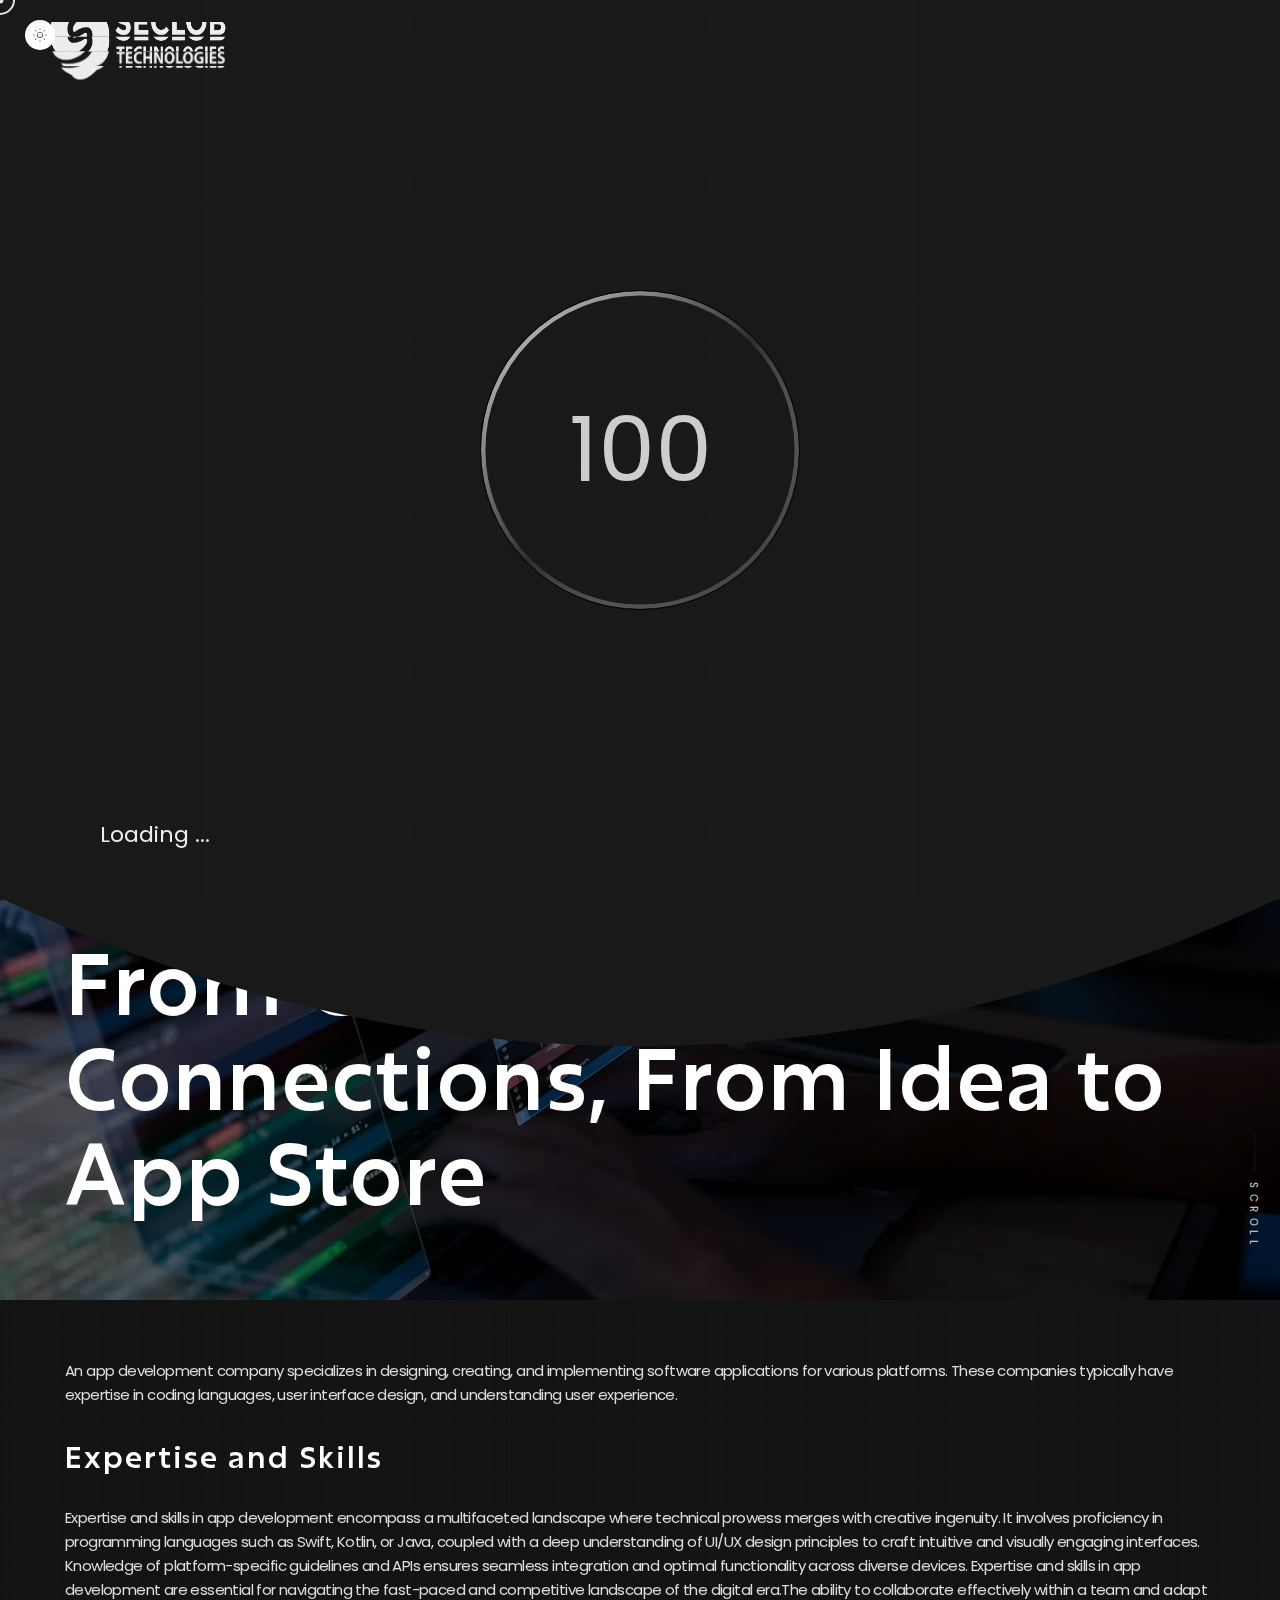
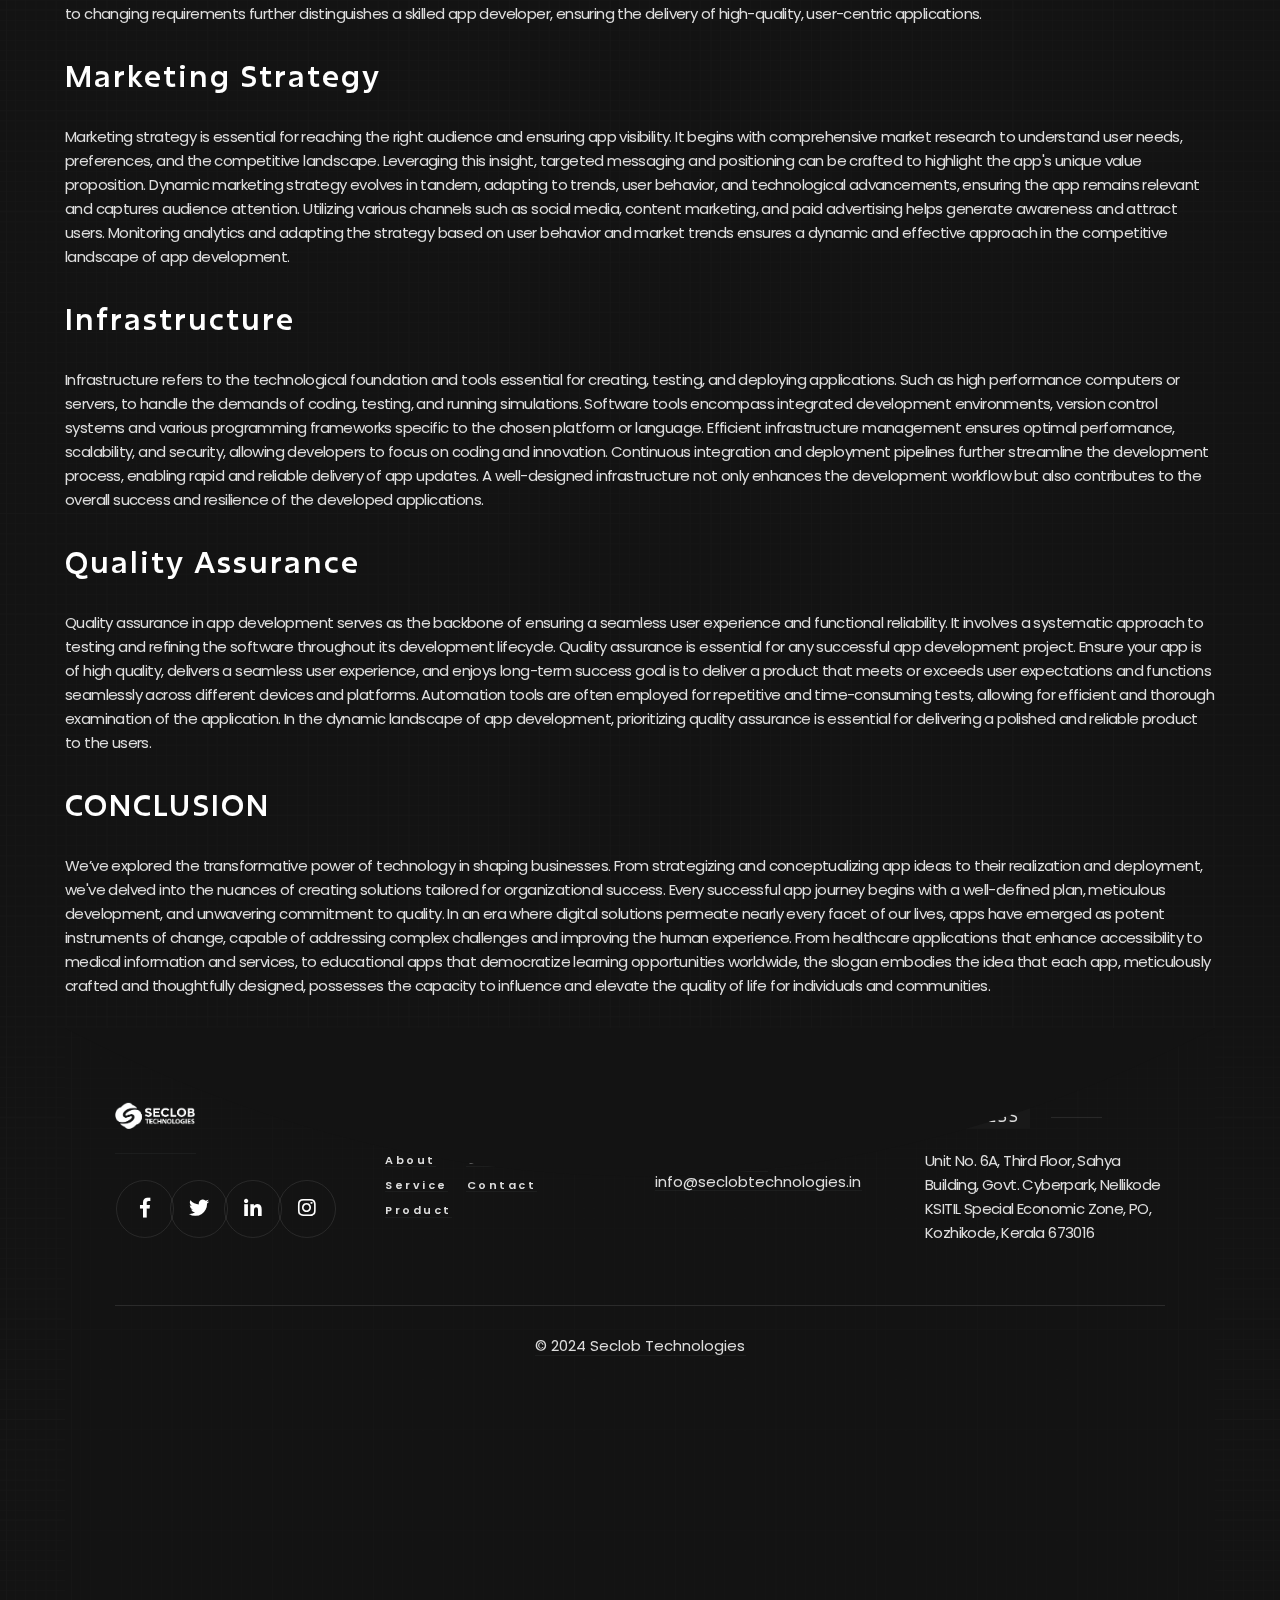
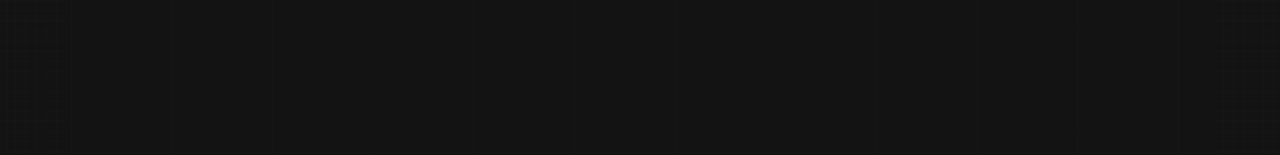
<file: blog-from-clicks-to-connections-from-Idea-to-app-store.html>
<!doctype html>
<html class="no-js" lang="en">


<!-- Mirrored from theme.dsngrid.com/blackdsn/dark/single-post.html by HTTrack Website Copier/3.x [XR&CO'2014], Fri, 08 Dec 2023 05:02:24 GMT -->
<!-- Added by HTTrack --><meta http-equiv="content-type" content="text/html;charset=utf-8" /><!-- /Added by HTTrack -->
<head>
    <meta charset="utf-8">
    <meta name="description" content="Explore our blog, bridging clicks to connections, from ideation to the App Store, shaping the journey of turning ideas into impactful applications.
    ">
    <meta name="viewport" content="width=device-width, initial-scale=1">

    <link rel="icon" href="assets/img/seclogo.png" sizes="32x32" />
    <link rel="icon" href="assets/img/seclogo.png" sizes="192x192" />
    
    <title>BLOG | FROM CLICKS TO CONNECTIONS, FROM IDEA TO APP STORE
    </title>

    <link href="assets/css/plugins.css" rel="stylesheet"/>
    <link rel="stylesheet" href="assets/css/style.css">


    <link rel="canonical" href="https://seclobtechnologies.in/blog.html" />

</head>

<body class="v-dark bg-dots dsn-ajax">


<div id="dsn_preloader" class="preloader">

    <div class="dsnload p-absolute">
        <span class="dsnload__row">
            <span class="dsnload__img">
            <img src="assets/img/logo-light.png" class="logo-dark" alt="Seclob" decoding="async" loading="lazy"/>
            <img src="assets/img/logo.png" class="logo-light" alt="Seclob" decoding="async" loading="lazy"/>
            </span>
        </span>
        <span class="dsnload__row dsnload__row--sibling">
            <span class="dsnload__img">
                 <img src="assets/img/logo-light.png" class="logo-dark" alt="Seclob" decoding="async" loading="lazy"/>
            <img src="assets/img/logo.png" class="logo-light" alt="Seclob" decoding="async" loading="lazy"/>
            </span>
        </span>
        <span class="dsnload__row dsnload__row--sibling">
            <span class="dsnload__img">
                <img src="assets/img/logo-light.png" class="logo-dark" alt="Seclob" decoding="async" loading="lazy"/>
            <img src="assets/img/logo.png" class="logo-light" alt="Seclob" decoding="async" loading="lazy"/>
            </span>
        </span>
        <span class="dsnload__row dsnload__row--sibling">
            <span class="dsnload__img">
               <img src="assets/img/logo-light.png" class="logo-dark" alt="Seclob" decoding="async" loading="lazy"/>
            <img src="assets/img/logo.png" class="logo-light" alt="Seclob" decoding="async" loading="lazy"/>
            </span>
        </span>


    </div>
    <svg width="100%" height="100%" viewBox="0 0 100 100" class="v-middle" preserveAspectRatio="xMinYMin meet"
         fill="none">
        <linearGradient id="linearColors" x1="0" y1="0" x2="1" y2="1">
            <stop offset="0%" stop-color="var(--theme-color)"></stop>
            <stop offset="50%" stop-color="var(--border-color)"></stop>
            <stop offset="100%" stop-color="var(--assistant-color)"></stop>
        </linearGradient>
        <path class="dsn-progress-path" d="M50,1 a49,49 0 0,1 0,98 a49,49 0 0,1 0,-98"/>
    </svg>
    <div class="loading-circle v-middle">
        <p class="loading-count v-middle">0</p>
    </div>

    <span class="loading-text text-uppercase mt-30 dsn-container">Loading ...</span>
    <div class="bg-load background-section d-flex align-items-end">
        <svg class="dsn-separator-bottom dsn-icon-assistant-color" width="100%" height="100%" viewBox="0 0 100 10"
             preserveAspectRatio="none">
            <path class="path-anim separator__path" data-dsn-to="M 0 0 C 40 0 55 0 100 0 L 0 0 Z"
                  vector-effect="non-scaling-stroke" d="M 0 0 C 40 16 75 10 100 0 L 0 0 Z"></path>
        </svg>
    </div>

</div>

<main id="main_root" class="main-root">

    <!-- ========== Menu ========== -->
    <header
        id="site_menu_header"
        class="site-header dsn-container d-none dsn-hamburger"
      >
        <div class="main-logo">
          <a
            href="index.html"
            data-dsn-text="seclob"
            class="custom-logo-link main-brand effect-ajax"
            rel="home"
            aria-current="page"
          >
            <img
              src="assets/img/logo-light.png"
              class="custom-logo logo-light"
              alt="seclob"
            />
            <img
              src="assets/img/logo.png"
              class="custom-logo logo-dark"
              alt="seclob"
            />
          </a>
        </div>
        <nav class="main-navigation">
          <div class="menu-cover-title header-container dsn-container">
            MENU
          </div>
          <ul id="dsn-primary-list" class="primary-nav h2">
            <li class="nav-item has-sub-menu">
              <a title="Home" href="index.html">
                <span class="overflow">Home</span>
              </a>
              <ul class="nav-item">
                <li class="dsn-back">
                  <span>
                    <svg
                      xmlns="http://www.w3.org/2000/svg"
                      x="0px"
                      y="0px"
                      width="30px"
                      viewBox="0 0 400.004 400.004"
                      xml:space="preserve"
                    >
                      <g>
                        <path
                          d="M382.688,182.686H59.116l77.209-77.214c6.764-6.76,6.764-17.726,0-24.485c-6.764-6.764-17.73-6.764-24.484,0L5.073,187.757 c-6.764,6.76-6.764,17.727,0,24.485l106.768,106.775c3.381,3.383,7.812,5.072,12.242,5.072c4.43,0,8.861-1.689,12.242-5.072 c6.764-6.76,6.764-17.726,0-24.484l-77.209-77.218h323.572c9.562,0,17.316-7.753,17.316-17.315 C400.004,190.438,392.251,182.686,382.688,182.686z"
                        />
                      </g>
                    </svg>
                    <span class="text-toggle-back">
                      <a href="index.html">
                        <span class="text-name">Home</span></a
                      >
                      <span class="text-back">Back</span>
                    </span>
                  </span>
                </li>
                <!-- <li class="nav-item "> 
                            <a title="Home" href="index-2.html">
                                <span class="overflow">Main Demo</span>
                            </a>
                        </li>
                        <li class="nav-item ">
                            <a title="Business" href="business.html" data-dsn-text="Business">
                                <span class="overflow">Business</span>
                            </a>
                        </li>
                        <li class="nav-item ">
                            <a title="Architecture" href="architecture.html" data-dsn-text="Architecture">
                                <span class="overflow">Architecture</span>
                            </a>
                        </li>
                        <li class="nav-item ">
                            <a title="Personal" href="personal.html" data-dsn-text="Personal">
                                <span class="overflow">Personal</span>
                            </a>
                        </li>
                        <li class="nav-item ">
                            <a title="Photographer" href="photographer.html" data-dsn-text="Photographer">
                                <span class="overflow">Photographer</span>
                            </a>
                        </li>
                        <li class="nav-item ">
                            <a title="Resume" href="resume.html" data-dsn-text="Resume">
                                <span class="overflow">Resume</span>
                            </a>
                        </li>
                        <li class="nav-item ">
                            <a title="Portfolio" href="metro-portfolio-1.html" data-dsn-text="Our Portfolio">
                                <span class="overflow">Metro Portfolio 1</span>
                            </a>
                        </li>
                        <li class="nav-item ">
                            <a title="Portfolio" href="metro-portfolio-2.html" data-dsn-text="Our Portfolio">
                                <span class="overflow">Metro Portfolio 2</span>
                            </a>
                        </li>  -->
              </ul>
            </li>

            <li class="nav-item">
              <a title="gallery" href="about-us.html">
                <span class="overflow">About</span>
              </a>
            </li>

            <!-- </li>
                <li class="nav-item has-sub-menu">
                    <a title="Home" href="#0">
                        <span class="overflow ">Portfolio</span>
                    </a>
                    <ul class="nav-item">
                        <li class="dsn-back">
                                <span>
                                    <svg xmlns="http://www.w3.org/2000/svg" x="0px" y="0px" width="30px"
                                         viewBox="0 0 400.004 400.004" xml:space="preserve">
                                        <g>
                                            <path
                                                    d="M382.688,182.686H59.116l77.209-77.214c6.764-6.76,6.764-17.726,0-24.485c-6.764-6.764-17.73-6.764-24.484,0L5.073,187.757 c-6.764,6.76-6.764,17.727,0,24.485l106.768,106.775c3.381,3.383,7.812,5.072,12.242,5.072c4.43,0,8.861-1.689,12.242-5.072 c6.764-6.76,6.764-17.726,0-24.484l-77.209-77.218h323.572c9.562,0,17.316-7.753,17.316-17.315 C400.004,190.438,392.251,182.686,382.688,182.686z"/>
                                        </g>
                                    </svg>
                                    <span class="text-toggle-back">
                                        <span class="text-name">Portfolio</span>
                                        <span class="text-back">Back</span>
                                    </span>
                                </span>
                        </li>
                        <li class="nav-item has-sub-menu">
                            <a title="Carousel" href="#0" data-dsn-text="Business">
                                <span class="overflow">Carousel</span>
                            </a>
                            <ul class="nav-item">
                                <li class="dsn-back">
                                <span>
                                    <svg xmlns="http://www.w3.org/2000/svg" x="0px" y="0px" width="30px"
                                         viewBox="0 0 400.004 400.004" xml:space="preserve">
                                        <g>
                                            <path
                                                    d="M382.688,182.686H59.116l77.209-77.214c6.764-6.76,6.764-17.726,0-24.485c-6.764-6.764-17.73-6.764-24.484,0L5.073,187.757 c-6.764,6.76-6.764,17.727,0,24.485l106.768,106.775c3.381,3.383,7.812,5.072,12.242,5.072c4.43,0,8.861-1.689,12.242-5.072 c6.764-6.76,6.764-17.726,0-24.484l-77.209-77.218h323.572c9.562,0,17.316-7.753,17.316-17.315 C400.004,190.438,392.251,182.686,382.688,182.686z"/>
                                        </g>
                                    </svg>
                                    <span class="text-toggle-back">
                                        <span class="text-name">Carousel</span>
                                        <span class="text-back">Back</span>
                                    </span>
                                </span>
                                </li>
                                <li class="nav-item ">
                                    <a title="Carousel Portfolio 1" href="carousel-portfolio-1.html"
                                       data-dsn-text="Our Portfolio">
                                        <span class="overflow">Carousel Portfolio 1</span>
                                    </a>
                                </li>
                                <li class="nav-item ">
                                    <a title="Carousel Portfolio" href="carousel-portfolio-2.html"
                                       data-dsn-text="Our Portfolio">
                                        <span class="overflow">Carousel Portfolio 2</span>
                                    </a>
                                </li>
                                <li class="nav-item ">
                                    <a title="Carousel Portfolio 3" href="carousel-portfolio-3.html"
                                       data-dsn-text="Our Portfolio">
                                        <span class="overflow">Carousel Portfolio 3</span>
                                    </a>
                                </li>
                            </ul>
                        </li>

                        <li class="nav-item has-sub-menu">
                            <a title="Carousel" href="#0" data-dsn-text="Business">
                                <span class="overflow">Sliders</span>
                            </a>
                            <ul class="nav-item">
                                <li class="dsn-back">
                                <span>
                                    <svg xmlns="http://www.w3.org/2000/svg" x="0px" y="0px" width="30px"
                                         viewBox="0 0 400.004 400.004" xml:space="preserve">
                                        <g>
                                            <path
                                                    d="M382.688,182.686H59.116l77.209-77.214c6.764-6.76,6.764-17.726,0-24.485c-6.764-6.764-17.73-6.764-24.484,0L5.073,187.757 c-6.764,6.76-6.764,17.727,0,24.485l106.768,106.775c3.381,3.383,7.812,5.072,12.242,5.072c4.43,0,8.861-1.689,12.242-5.072 c6.764-6.76,6.764-17.726,0-24.484l-77.209-77.218h323.572c9.562,0,17.316-7.753,17.316-17.315 C400.004,190.438,392.251,182.686,382.688,182.686z"/>
                                        </g>
                                    </svg>
                                    <span class="text-toggle-back">
                                        <span class="text-name">Sliders</span>
                                        <span class="text-back">Back</span>
                                    </span>
                                </span>
                                </li>
                                <li class="nav-item has-sub-menu">
                                    <a title="Slider" href="#0" data-dsn-text="Our Portfolio">
                                        <span class="overflow">Fullscreen</span>
                                    </a>
                                    <ul class="nav-item">
                                        <li class="dsn-back">
                                            <span>
                                    <svg xmlns="http://www.w3.org/2000/svg" x="0px" y="0px" width="30px"
                                         viewBox="0 0 400.004 400.004" xml:space="preserve">
                                        <g>
                                            <path d="M382.688,182.686H59.116l77.209-77.214c6.764-6.76,6.764-17.726,0-24.485c-6.764-6.764-17.73-6.764-24.484,0L5.073,187.757 c-6.764,6.76-6.764,17.727,0,24.485l106.768,106.775c3.381,3.383,7.812,5.072,12.242,5.072c4.43,0,8.861-1.689,12.242-5.072 c6.764-6.76,6.764-17.726,0-24.484l-77.209-77.218h323.572c9.562,0,17.316-7.753,17.316-17.315 C400.004,190.438,392.251,182.686,382.688,182.686z"/>
                                        </g>
                                    </svg>
                                    <span class="text-toggle-back">
                                        <span class="text-name">Fullscreen</span>
                                        <span class="text-back">Back</span>
                                    </span>
                                </span>
                                        </li>
                                        <li class="nav-item ">
                                            <a title="Slider" href="fullscreen-distortion-horizontal.html"
                                               data-dsn-text="Our Portfolio">
                                                <span class="overflow">Slider Distortion / H</span>
                                            </a>
                                        </li>
                                        <li class="nav-item">

                                            <a title="Slider" href="fullscreen-distortion-vertical.html"
                                               data-dsn-text="Our Portfolio">
                                                <span class="overflow">Slider Distortion / V</span>
                                            </a>

                                        </li>
                                        <li class="nav-item">

                                            <a title="Slider" href="fullscreen-parallax-horizontal.html"
                                               data-dsn-text="Our Portfolio">
                                                <span class="overflow">Slider Parallax / H</span>
                                            </a>

                                        </li>
                                        <li class="nav-item">

                                            <a title="Slider" href="fullscreen-parallax-vertical.html"
                                               data-dsn-text="Our Portfolio">
                                                <span class="overflow">Slider Parallax / V</span>
                                            </a>
                                        </li>
                                    </ul>
                                </li>
                                <li class="nav-item has-sub-menu">
                                    <a title="Slider" href="#0" data-dsn-text="Our Portfolio">
                                        <span class="overflow">Padding</span>
                                    </a>
                                    <ul class="nav-item">
                                        <li class="dsn-back">
                                            <span>
                                    <svg xmlns="http://www.w3.org/2000/svg" x="0px" y="0px" width="30px"
                                         viewBox="0 0 400.004 400.004" xml:space="preserve">
                                        <g>
                                            <path d="M382.688,182.686H59.116l77.209-77.214c6.764-6.76,6.764-17.726,0-24.485c-6.764-6.764-17.73-6.764-24.484,0L5.073,187.757 c-6.764,6.76-6.764,17.727,0,24.485l106.768,106.775c3.381,3.383,7.812,5.072,12.242,5.072c4.43,0,8.861-1.689,12.242-5.072 c6.764-6.76,6.764-17.726,0-24.484l-77.209-77.218h323.572c9.562,0,17.316-7.753,17.316-17.315 C400.004,190.438,392.251,182.686,382.688,182.686z"/>
                                        </g>
                                    </svg>
                                    <span class="text-toggle-back">
                                        <span class="text-name">Padding</span>
                                        <span class="text-back">Back</span>
                                    </span>
                                </span>
                                        </li>
                                        <li class="nav-item ">
                                            <a title="Slider" href="padding-distortion-horizontal.html"
                                               data-dsn-text="Our Portfolio">
                                                <span class="overflow">Slider Distortion / H</span>
                                            </a>
                                        </li>
                                        <li class="nav-item">

                                            <a title="Slider" href="padding-distortion-vertical.html"
                                               data-dsn-text="Our Portfolio">
                                                <span class="overflow">Slider Distortion / V</span>
                                            </a>

                                        </li>
                                        <li class="nav-item">

                                            <a title="Slider" href="padding-parallax-horizontal.html"
                                               data-dsn-text="Our Portfolio">
                                                <span class="overflow">Slider Parallax / H</span>
                                            </a>

                                        </li>
                                        <li class="nav-item">

                                            <a title="Slider" href="padding-parallax-vertical.html"
                                               data-dsn-text="Our Portfolio">
                                                <span class="overflow">Slider Parallax / V</span>
                                            </a>
                                        </li>
                                    </ul>
                                </li>
                                <li class="nav-item has-sub-menu">
                                    <a title="Slider" href="#0" data-dsn-text="Our Portfolio">
                                        <span class="overflow">Halfscreen</span>
                                    </a>
                                    <ul class="nav-item">
                                        <li class="dsn-back">
                                            <span>
                                    <svg xmlns="http://www.w3.org/2000/svg" x="0px" y="0px" width="30px"
                                         viewBox="0 0 400.004 400.004" xml:space="preserve">
                                        <g>
                                            <path d="M382.688,182.686H59.116l77.209-77.214c6.764-6.76,6.764-17.726,0-24.485c-6.764-6.764-17.73-6.764-24.484,0L5.073,187.757 c-6.764,6.76-6.764,17.727,0,24.485l106.768,106.775c3.381,3.383,7.812,5.072,12.242,5.072c4.43,0,8.861-1.689,12.242-5.072 c6.764-6.76,6.764-17.726,0-24.484l-77.209-77.218h323.572c9.562,0,17.316-7.753,17.316-17.315 C400.004,190.438,392.251,182.686,382.688,182.686z"/>
                                        </g>
                                    </svg>
                                    <span class="text-toggle-back">
                                        <span class="text-name">Halfscreen</span>
                                        <span class="text-back">Back</span>
                                    </span>
                                </span>
                                        </li>
                                        <li class="nav-item ">
                                            <a title="Slider" href="half-distortion-horizontal.html"
                                               data-dsn-text="Our Portfolio">
                                                <span class="overflow">Slider Distortion / H</span>
                                            </a>
                                        </li>
                                        <li class="nav-item">

                                            <a title="Slider" href="half-distortion-vertical.html"
                                               data-dsn-text="Our Portfolio">
                                                <span class="overflow">Slider Distortion / V</span>
                                            </a>

                                        </li>
                                        <li class="nav-item">

                                            <a title="Slider" href="half-parallax-horizontal.html"
                                               data-dsn-text="Our Portfolio">
                                                <span class="overflow">Slider Parallax / H</span>
                                            </a>

                                        </li>
                                        <li class="nav-item">

                                            <a title="Slider" href="half-parallax-vertical.html"
                                               data-dsn-text="Our Portfolio">
                                                <span class="overflow">Slider Parallax / V</span>
                                            </a>
                                        </li>
                                    </ul>
                                </li>
                            </ul>


                        </li>

                        <li class="nav-item has-sub-menu">
                            <a title="Card" href="#0" data-dsn-text="Portfolio">
                                <span class="overflow">Card</span>
                            </a>
                            <ul class="nav-item">
                                <li class="dsn-back">
                                <span>
                                    <svg xmlns="http://www.w3.org/2000/svg" x="0px" y="0px" width="30px"
                                         viewBox="0 0 400.004 400.004" xml:space="preserve">
                                        <g>
                                            <path
                                                    d="M382.688,182.686H59.116l77.209-77.214c6.764-6.76,6.764-17.726,0-24.485c-6.764-6.764-17.73-6.764-24.484,0L5.073,187.757 c-6.764,6.76-6.764,17.727,0,24.485l106.768,106.775c3.381,3.383,7.812,5.072,12.242,5.072c4.43,0,8.861-1.689,12.242-5.072 c6.764-6.76,6.764-17.726,0-24.484l-77.209-77.218h323.572c9.562,0,17.316-7.753,17.316-17.315 C400.004,190.438,392.251,182.686,382.688,182.686z"/>
                                        </g>
                                    </svg>
                                    <span class="text-toggle-back">
                                        <span class="text-name">Card</span>
                                        <span class="text-back">Back</span>
                                    </span>
                                </span>
                                </li>
                                <li class="nav-item ">
                                    <a title="work card 1" href="work-card-1.html"
                                       data-dsn-text="Our Portfolio">
                                        <span class="overflow">Work Card 1</span>
                                    </a>
                                </li>
                                <li class="nav-item ">
                                    <a title="work card 2" href="work-card-2.html"
                                       data-dsn-text="Our Portfolio">
                                        <span class="overflow">Work Card 2</span>
                                    </a>
                                </li>

                            </ul>
                        </li>

                        <li class="nav-item has-sub-menu">
                            <a title="Card" href="#0" data-dsn-text="Portfolio">
                                <span class="overflow">Classic</span>
                            </a>
                            <ul class="nav-item">
                                <li class="dsn-back">
                                <span>
                                    <svg xmlns="http://www.w3.org/2000/svg" x="0px" y="0px" width="30px"
                                         viewBox="0 0 400.004 400.004" xml:space="preserve">
                                        <g>
                                            <path
                                                    d="M382.688,182.686H59.116l77.209-77.214c6.764-6.76,6.764-17.726,0-24.485c-6.764-6.764-17.73-6.764-24.484,0L5.073,187.757 c-6.764,6.76-6.764,17.727,0,24.485l106.768,106.775c3.381,3.383,7.812,5.072,12.242,5.072c4.43,0,8.861-1.689,12.242-5.072 c6.764-6.76,6.764-17.726,0-24.484l-77.209-77.218h323.572c9.562,0,17.316-7.753,17.316-17.315 C400.004,190.438,392.251,182.686,382.688,182.686z"/>
                                        </g>
                                    </svg>
                                    <span class="text-toggle-back">
                                        <span class="text-name">Classic</span>
                                        <span class="text-back">Back</span>
                                    </span>
                                </span>
                                </li>
                                <li class="nav-item ">
                                    <a title="work classic 1" href="work-classic-1.html"
                                       data-dsn-text="Our Portfolio">
                                        <span class="overflow">Work classic 1</span>
                                    </a>
                                </li>
                                <li class="nav-item ">
                                    <a title="work classic 2" href="work-classic-2.html"
                                       data-dsn-text="Our Portfolio">
                                        <span class="overflow">Work classic 2</span>
                                    </a>
                                </li>

                            </ul>
                        </li>

                        <li class="nav-item has-sub-menu">
                            <a title="List" href="#0" data-dsn-text="Portfolio">
                                <span class="overflow">List</span>
                            </a>
                            <ul class="nav-item">
                                <li class="dsn-back">
                                <span>
                                    <svg xmlns="http://www.w3.org/2000/svg" x="0px" y="0px" width="30px"
                                         viewBox="0 0 400.004 400.004" xml:space="preserve">
                                        <g>
                                            <path
                                                    d="M382.688,182.686H59.116l77.209-77.214c6.764-6.76,6.764-17.726,0-24.485c-6.764-6.764-17.73-6.764-24.484,0L5.073,187.757 c-6.764,6.76-6.764,17.727,0,24.485l106.768,106.775c3.381,3.383,7.812,5.072,12.242,5.072c4.43,0,8.861-1.689,12.242-5.072 c6.764-6.76,6.764-17.726,0-24.484l-77.209-77.218h323.572c9.562,0,17.316-7.753,17.316-17.315 C400.004,190.438,392.251,182.686,382.688,182.686z"/>
                                        </g>
                                    </svg>
                                    <span class="text-toggle-back">
                                        <span class="text-name">List</span>
                                        <span class="text-back">Back</span>
                                    </span>
                                </span>
                                </li>
                                <li class="nav-item ">
                                    <a title="work list 1" href="work-list-1.html"
                                       data-dsn-text="Our Portfolio">
                                        <span class="overflow">Work List 1</span>
                                    </a>
                                </li>
                                <li class="nav-item ">
                                    <a title="work list 2" href="work-list-2.html"
                                       data-dsn-text="Our Portfolio">
                                        <span class="overflow">Work List 2</span>
                                    </a>
                                </li>

                            </ul>
                        </li>

                        <li class="nav-item has-sub-menu">
                            <a title="Metro" href="#0" data-dsn-text="Portfolio">
                                <span class="overflow">Metro</span>
                            </a>
                            <ul class="nav-item">
                                <li class="dsn-back">
                                <span>
                                    <svg xmlns="http://www.w3.org/2000/svg" x="0px" y="0px" width="30px"
                                         viewBox="0 0 400.004 400.004" xml:space="preserve">
                                        <g>
                                            <path
                                                    d="M382.688,182.686H59.116l77.209-77.214c6.764-6.76,6.764-17.726,0-24.485c-6.764-6.764-17.73-6.764-24.484,0L5.073,187.757 c-6.764,6.76-6.764,17.727,0,24.485l106.768,106.775c3.381,3.383,7.812,5.072,12.242,5.072c4.43,0,8.861-1.689,12.242-5.072 c6.764-6.76,6.764-17.726,0-24.484l-77.209-77.218h323.572c9.562,0,17.316-7.753,17.316-17.315 C400.004,190.438,392.251,182.686,382.688,182.686z"/>
                                        </g>
                                    </svg>
                                    <span class="text-toggle-back">
                                        <span class="text-name">Metro</span>
                                        <span class="text-back">Back</span>
                                    </span>
                                </span>
                                </li>
                                <li class="nav-item ">
                                    <a title="work Metro 1" href="metro-portfolio-1.html"
                                       data-dsn-text="Our Portfolio">
                                        <span class="overflow">Work Metro 1</span>
                                    </a>
                                </li>
                                <li class="nav-item ">
                                    <a title="work Metro 2" href="metro-portfolio-2.html"
                                       data-dsn-text="Our Portfolio">
                                        <span class="overflow">Work Metro 2</span>
                                    </a>
                                </li>

                            </ul>
                        </li>
                    </ul>
                </li> -->
            <!-- <li class="nav-item has-sub-menu">
                    <a title="Home" href="#0">
                        <span class="overflow ">Works</span>
                    </a>
                    <ul class="nav-item">
                        <li class="dsn-back">
                                <span>
                                    <svg xmlns="http://www.w3.org/2000/svg" x="0px" y="0px" width="30px"
                                         viewBox="0 0 400.004 400.004" xml:space="preserve">
                                        <g>
                                            <path
                                                    d="M382.688,182.686H59.116l77.209-77.214c6.764-6.76,6.764-17.726,0-24.485c-6.764-6.764-17.73-6.764-24.484,0L5.073,187.757 c-6.764,6.76-6.764,17.727,0,24.485l106.768,106.775c3.381,3.383,7.812,5.072,12.242,5.072c4.43,0,8.861-1.689,12.242-5.072 c6.764-6.76,6.764-17.726,0-24.484l-77.209-77.218h323.572c9.562,0,17.316-7.753,17.316-17.315 C400.004,190.438,392.251,182.686,382.688,182.686z"/>
                                        </g>
                                    </svg>
                                    <span class="text-toggle-back">
                                        <span class="text-name">Works</span>
                                        <span class="text-back">Back</span>
                                    </span>
                                </span>
                        </li>
                        <li class="nav-item ">
                            <a title="VISIONAID" href="project-1.html" data-dsn-text="VISIONAID">
                                <span class="overflow">SOFTWARE DEVELOPMENT</span>
                            </a>
                        </li>
                        <li class="nav-item ">
                            <a title="MEN FASHION" href="project-2.html" data-dsn-text="MEN FASHION">
                                <span class="overflow">DIGITAL MARKETING</span>
                            </a>
                        </li>
                        <li class="nav-item ">
                            <a title="AUDI RS" href="project-3.html" data-dsn-text="AUDI RS">
                                <span class="overflow">SEO</span>
                            </a>
                        </li>
                        <li class="nav-item ">
                            <a title="OPEN RUN" href="project-4.html" data-dsn-text="OPEN RUN">
                                <span class="overflow">UI/UX DESIGNING</span>
                            </a>
                        </li>
                        <li class="nav-item ">
                            <a title="DOG CHOW" href="project-5.html" data-dsn-text="DOG CHOW">
                                <span class="overflow">-------</span>
                            </a>
                        </li>
                        <li class="nav-item ">
                            <a title="HEADPHONES" href="project-6.html" data-dsn-text="HEADPHONES">
                                <span class="overflow">--------</span>
                            </a>
                        </li>

                    </ul>
                </li> -->
            <li class="nav-item has-sub-menu">
              <a title="Home" href="service.html">
                <span class="overflow">Service</span>
              </a>
              <ul class="nav-item">
                <li class="dsn-back">
                  <span>
                    <svg
                      xmlns="http://www.w3.org/2000/svg"
                      x="0px"
                      y="0px"
                      width="30px"
                      viewBox="0 0 400.004 400.004"
                      xml:space="preserve"
                    >
                      <g>
                        <path
                          d="M382.688,182.686H59.116l77.209-77.214c6.764-6.76,6.764-17.726,0-24.485c-6.764-6.764-17.73-6.764-24.484,0L5.073,187.757 c-6.764,6.76-6.764,17.727,0,24.485l106.768,106.775c3.381,3.383,7.812,5.072,12.242,5.072c4.43,0,8.861-1.689,12.242-5.072 c6.764-6.76,6.764-17.726,0-24.484l-77.209-77.218h323.572c9.562,0,17.316-7.753,17.316-17.315 C400.004,190.438,392.251,182.686,382.688,182.686z"
                        />
                      </g>
                    </svg>
                    <span class="text-toggle-back">
                      <span class="text-name">Blog</span>
                      <span class="text-back">Back</span>
                    </span>
                  </span>
                </li>
                <!-- <li class="nav-item ">
                            <a title="Stories" href="stories.html" data-dsn-text="Stories">
                                <span class="overflow">Stories</span>
                            </a>
                        </li>
                        <li class="nav-item ">
                            <a title="Single Post" href="single-post.html" data-dsn-text="Single Post">
                                <span class="overflow">Single Post</span>
                            </a>
                        </li> -->
              </ul>
            </li>
            <li class="nav-item">
              <a title="Service" href="product.html">
                <span class="overflow">Product</span>
              </a>
            </li>
            <li class="nav-item">
              <a title="Home" href="blog.html">
                <span class="overflow">Blog</span>
              </a>
            </li>
            <li class="nav-item">
              <a title="Home" href="gallery.html">
                <span class="overflow">Gallery</span>
              </a>
            </li>
            <li class="nav-item">
              <a title="Home" href="contact.html">
                <span class="overflow">Contact</span>
              </a>
            </li>
          </ul>
          <div
            class="container-content d-flex flex-column justify-content-center section-margin"
          >
            <div class="nav__info">
              <div class="nav-content">
                <h5 class="sm-title-block mb-10">Address</h5>
                Unit No. 6A, Third Floor, Sahya Building, Govt. Cyberpark,
                Nellikode KSITIL Special Economic Zone, PO, Kozhikode, Kerala
                673016
              </div>
              <div class="nav-content mt-30">
                <h5 class="sm-title-block mb-10">Contact</h5>
                <p class="links over-hidden mb-1">
                  <!-- <a class="link-hover d-block" href="" data-hover-text="+00 (2)012 3321">+00 (2)01004392260</a> -->
                  <a
                    class="link-hover"
                    href="tel:+91 759 499 5995"
                    data-hover-text=""
                    >+91 759 499 5995</a
                  >
                </p>
                <a
                  class="link-hover"
                  href="mailto:info@seclobtechnologies.in"
                  data-hover-text="info@seclobtechnologies.in"
                  >info@seclobtechnologies.in</a
                >
              </div>
            </div>
            <div class="nav-social nav-content mt-30">
              <div class="nav-social-inner p-relative">
                <h5 class="sm-title-block mb-10">Follow us</h5>
                <ul style="--dsn-li-name: dsn6">
                  <!-- <li style="--dsn-li-index: 0">
                    <a
                      href="#0"
                      target="_blank"
                      rel="nofollow noopener noreferrer"
                      >whatsapp</a
                    >
                  </li> -->
                  <!-- <li style="--dsn-li-index: 1">
                    <a
                      href="#0"
                      target="_blank"
                      rel="nofollow noopener noreferrer"
                      >instagram.</a
                    >
                  </li> -->
                  <li style="--dsn-li-index: 2">
                    <a
                      href="https://twitter.com/seclob"
                      target="_blank"
                      rel="nofollow noopener noreferrer"
                      > <i class="fab fa-twitter" aria-hidden="true"></i></a
                      >
                  </li>
                  <li style="--dsn-li-index: 3">
                    <a
                      href="https://www.linkedin.com/company/seclobtechnologies/"
                      target="_blank"
                      rel="nofollow noopener noreferrer"
                      > <i class="fab fa-linkedin-in" aria-hidden="true"></i
                        ></a
                    >
                  </li>
                  <li style="--dsn-li-index: 3">
                    <a
                      href="https://www.facebook.com/seclobtechnologies"
                      target="_blank"
                      rel="nofollow noopener noreferrer"
                      ><i class="fab fa-facebook-f"></i></a
                      >
                    
                  </li>
                  <li style="--dsn-li-index: 3">
                    <a
                      href="https://www.instagram.com/seclob_official/"
                      target="_blank"
                      rel="nofollow noopener noreferrer"
                      ><i class="fab fa-instagram" aria-hidden="true"></i></a
                      >
            
                  </li>
                </ul>
              </div>
            </div>
          </div>
        </nav>
        <div id="navbar_toggle" class="navbar-toggle">
          <div class="toggle-icon">
            <div class="toggle-line"></div>
            <div class="toggle-line"></div>
            <div class="toggle-line"></div>
          </div>
          <div class="toggle-text">
            <div class="text-menu">Menu</div>
            <div class="text-open">Open</div>
            <div class="text-close">Close</div>
          </div>
        </div>
        <div class="bg-load background-main"></div>

        <svg
          width="100%"
          height="100%"
          viewBox="0 0 100 100"
          preserveAspectRatio="none"
          class="bg-load dsn-svg-transition"
        >
          <path
            vector-effect="non-scaling-stroke"
            d="M 0 100 V 100 Q 50 100 100 100 V 100 z"
          />
        </svg>
      </header>


    <!-- ========== Header  ========== -->
    <header id="dsn_header" class="dsn-header-animation  dsn-full-header v-dark-head">
        <div class="entry-header p-relative over-hidden">
            <div id="hero_image"
                 class="p-absolute dsn-hero-parallax-img over-hidden before-z-index z-index-1 full-width"
                 data-dsn-ajax="img" data-overlay="6">
                <img src="assets/img/blog/appdev.webp"
                     class="cover-bg-blog transform-3d " alt="blogban"
                     data-dsn-position="50% 50%"
                     sizes="(max-width: 2560px) 100vw, 2560px"/>
            </div>
            <div id="hero_content" class="d-flex p-relative h-100 dsn-hero-parallax-title align-items-end container">
                <div class="content p-relative ">
                    <div class="intro-project w-100">
                        <div class="intro-title ">
                            <div id="dsn_metas" class="p-relative d-flex justify-content-between ">
                                <!-- <div class="metas has-separate p-relative mb-10">
                                    <span>Creative</span>
                                    <span>Photography</span>
                                </div> -->
                            </div>
                            <div id="hero_title">
                                <h1 class="title " data-dsn-ajax="title">  From Clicks to Connections, From Idea to App Store
                                </h1>
                            </div>

                        </div>

                    </div>

                </div>

            </div>

        </div>


        <a href="#page_wrapper" rel="nofollow" class="dsn-scroll-bottom"
           data-dsn-option='{"ease": "power4.inOut" , "duration" : 1.5}'>
            <div class="text">SCROLL</div>
        </a>
    </header>
    <!-- ========== End Header  ========== -->

    <div id="page_wrapper" class="wrapper">

        <div class="root-blog">
            <div class="container ">
                <div class="dsn-posts">


                    <div class="news-content ">
                        <div class="news-content-inner">

                            <div class="post-content">
                                <h2 class="post-title title-block">
                                    <a href="" class="effect-ajax"
                                       data-dsn-ajax="work">
                                      

                                    </a>
                                </h2>
                                <p class="section_description mt-15  ">
                                    An app development company specializes in designing, creating, and implementing software applications for various platforms. These companies typically have expertise in coding languages, user interface design, and understanding user experience.

                                </p>

                               
                                    <h3>Expertise and Skills
                                    </h3>
                                    <p>
                                       
                                            
                                                Expertise and skills in app development encompass a multifaceted landscape where technical prowess merges with creative ingenuity. It involves proficiency in programming languages such as Swift, Kotlin, or Java, coupled with a deep understanding of UI/UX design principles to craft intuitive and visually engaging interfaces. Knowledge of platform-specific guidelines and APIs ensures seamless integration and optimal functionality across diverse devices. Expertise and skills in app development are essential for navigating the fast-paced and competitive landscape of the digital era.The ability to collaborate effectively within a team and adapt to changing requirements further distinguishes a skilled app developer, ensuring the delivery of high-quality, user-centric applications.

                                         
                                       
                                    </p>
                             
                                     <h3>Marketing Strategy</h3>
                                <p>Marketing strategy is essential for reaching the right audience and ensuring app visibility. It begins with comprehensive market research to understand user needs, preferences, and the competitive landscape. Leveraging this insight, targeted messaging and positioning can be crafted to highlight the app's unique value proposition. Dynamic marketing strategy evolves in tandem, adapting to trends, user behavior, and technological advancements, ensuring the app remains relevant and captures audience attention. Utilizing various channels such as social media, content marketing, and paid advertising helps generate awareness and attract users. Monitoring analytics and adapting the strategy based on user behavior and market trends ensures a dynamic and effective approach in the competitive landscape of app development. 

                                   
                                </p>

                                     <h3>Infrastructure</h3>
                                     <p>Infrastructure refers to the technological foundation and tools essential for creating, testing, and deploying applications. Such as high performance computers or servers, to handle the demands of coding, testing, and running simulations. Software tools encompass integrated development environments, version control systems and various programming frameworks specific to the chosen platform or language. Efficient infrastructure management ensures optimal performance, scalability, and security, allowing developers to focus on coding and innovation. Continuous integration and deployment pipelines further streamline the development process, enabling rapid and reliable delivery of app updates. A well-designed infrastructure not only enhances the development workflow but also contributes to the overall success and resilience of the developed applications.
                                    </p>

                                     <h3>Quality Assurance</h3>
                                     <p>Quality assurance in app development serves as the backbone of ensuring a seamless user experience and functional reliability. It involves a systematic approach to testing and refining the software throughout its development lifecycle. Quality assurance is essential for any successful app development project. Ensure your app is of high quality, delivers a seamless user experience, and enjoys long-term success goal is to deliver a product that meets or exceeds user expectations and functions seamlessly across different devices and platforms. Automation tools are often employed for repetitive and time-consuming tests, allowing for efficient and thorough examination of the application. In the dynamic landscape of app development, prioritizing quality assurance is essential for delivering a polished and reliable product to the users.
                                    </p>

                                     <h3>CONCLUSION</h3>
                                     <p>We’ve explored the transformative power of technology in shaping businesses. From strategizing and conceptualizing app ideas to their realization and deployment, we've delved into the nuances of creating solutions tailored for organizational success. Every successful app journey begins with a well-defined plan, meticulous development, and unwavering commitment to quality. In an era where digital solutions permeate nearly every facet of our lives, apps have emerged as potent instruments of change, capable of addressing complex challenges and improving the human experience. From healthcare applications that enhance accessibility to medical information and services, to educational apps that democratize learning opportunities worldwide, the slogan embodies the idea that each app, meticulously crafted and thoughtfully designed, possesses the capacity to influence and elevate the quality of life for individuals and communities.

                                     </p>




                             
                         
                                <!-- <div class="post-tags p-relative">
                                    <a class="fz-16"
                                       href="#">
                                        <span class="post_tag post_tag">Blog</span>
                                    </a>
                                    <a class="fz-16" href="#">
                                        <span class="post_tag post_tag">Creative</span>
                                    </a>
                                </div>

                            </div>

                            <div class="pagination-post d-flex align-items-center border-style border-radius mt-section">

                                <div class="pagination-item w-100 p-20"><a
                                        href="https://dsngrid.com/blackdsn/2022/06/11/create-the-bestworkplace/"><span
                                        class="mb-5">PREVIOUS</span><h4 class="title-block word-wrap">Create the
                                    bestworkplace</h4></a></div>

                                <div class="icon p-20 border-right border-left">
                                    <a class="h-100 heading-color" href="#">
                                        <i class="fas fa-th-large" aria-hidden="true"></i>
                                    </a>
                                </div>
                                <div class="pagination-item w-100 p-20 text-right"><a
                                        href="https://dsngrid.com/blackdsn/2022/06/11/soul-artwork-from-lizzy/"><span
                                        class="mb-5">NEXT</span><h4 class="title-block word-wrap">Soul Artwork from
                                    Lizzy</h4></a></div>
                            </div>

                            <div class="comments-post section-margin">
                                <div class="comments-area section-margin">
                                    <div class="comments-title">
                                        <h4 class="title-block line-shap line-shap-before">
                                            <span class="line-bg-right">Comments</span>
                                        </h4>
                                    </div>

                                    <ol class="comment-list">
                                        <li class="comment">
                                            <div class="comment-body">
                                                <div class="comment-author">
                                                    <img alt="" src="assets/img/team/1.jpg">
                                                </div>
                                                <div class="comment-text">

                                                    <div class="comment-info">
                                                        <h6 class="comment-name">
                                                            Diana Torres </h6>
                                                    </div>

                                                    <div class="comment-date">January 23, 2019</div>
                                                    <div class="text-holder">
                                                        <p>Rassa id neque aliquam vestibulum morbi blandit in
                                                            fermentum et
                                                            sollicitudin ac orci
                                                            phasellus egestas tellus velit ut tortor pretium
                                                            viverra
                                                            suspendisse
                                                            potenti nullam ac
                                                            tortor
                                                            eu turpis egestas pretium.</p>
                                                    </div>
                                                    <a class="comment-reply-link" href="#"><i
                                                            class="fas fa-reply"></i>
                                                        reply</a>
                                                </div>
                                            </div>

                                            <ul class="children">
                                                <li class="comment">
                                                    <div class="comment-body">
                                                        <div class="comment-author">
                                                            <img alt="" src="assets/img/team/1.jpg">
                                                        </div>
                                                        <div class="comment-text">
                                                            <div class="comment-info">
                                                                <h6 class="comment-name">
                                                                    Diana Torres </h6>
                                                            </div>
                                                            <div class="comment-date">January 23, 2019</div>

                                                            <div class="text-holder">
                                                                <p>Rassa id neque aliquam vestibulum morbi
                                                                    blandit in
                                                                    fermentum
                                                                    et sollicitudin ac orci
                                                                    phasellus egestas tellus velit ut tortor
                                                                    pretium viverra
                                                                    suspendisse potenti nullam ac
                                                                    tortor
                                                                    eu turpis egestas pretium.</p>
                                                            </div>
                                                            <a class="comment-reply-link" href="#"><i
                                                                    class="fas fa-reply"></i>
                                                                reply</a>
                                                        </div>
                                                    </div>
                                                </li>
                                            </ul>
                                        </li>

                                        <li class="comment">
                                            <div class="comment-body">
                                                <div class="comment-author">
                                                    <img alt="" src="assets/img/team/1.jpg">
                                                </div>
                                                <div class="comment-text">
                                                    <div class="comment-info">
                                                        <h6 class="comment-name">
                                                            Diana Torres </h6>
                                                    </div>
                                                    <div class="comment-date">January 23, 2019</div>

                                                    <div class="text-holder">
                                                        <p>Rassa id neque aliquam vestibulum morbi blandit in
                                                            fermentum et
                                                            sollicitudin ac orci
                                                            phasellus egestas tellus velit ut tortor pretium
                                                            viverra
                                                            suspendisse
                                                            potenti nullam ac
                                                            tortor
                                                            eu turpis egestas pretium.</p>
                                                    </div>
                                                    <a class="comment-reply-link" href="#"><i
                                                            class="fas fa-reply"></i>
                                                        reply</a>
                                                </div>
                                            </div>
                                        </li>

                                    </ol>
                                </div>

                                <div class="comments-form dsn-form ">
                                    <div class="comments-title">
                                        <h4 class="title-block line-shap line-shap-before"><span
                                                class="line-bg-right">Comments</span></h4>
                                    </div>

                                    <form id="contact-form" class="form w-100" method="post" data-toggle="validator">
                                        <div class="messages"></div>
                                        <div class="input__wrap controls">
                                            <div class="d-grid grid-md-2">
                                                <div class="form-group dsn-up">
                                                    <div class="entry-box">

                                                        <input id="form_name" type="text" name="name" placeholder="Enter your name ..."
                                                               required="required"
                                                               data-error="name is required."/>
                                                    </div>
                                                    <div class="help-block with-errors"></div>
                                                </div>
                                                <div class="form-group dsn-up">
                                                    <div class="entry-box">

                                                        <input id="form_email" type="email" name="email"
                                                               placeholder="Enter your Email ..."
                                                               required="required" data-error="Valid email is required."/>
                                                    </div>
                                                    <div class="help-block with-errors"></div>
                                                </div>
                                            </div>


                                            <div class="form-group dsn-up">
                                                <div class="entry-box">

                                    <textarea id="form_message" class="form-control" name="message" rows="7"
                                              placeholder="Tell us about you and the world" required="required"
                                              data-error="Please,leave us a message."></textarea>
                                                </div>
                                                <div class="help-block with-errors"></div>
                                            </div>

                                            <div class="d-flex dsn-up">
                                                <div class="image-zoom move-circle border-color-default border-style border-rdu" data-dsn="parallax">
                                                    <input type="submit" value="Post Comment">
                                                </div>
                                            </div>
                                        </div>
                                    </form>
                                </div>


                            </div>


                        </div>
                    </div>
                </div>

            </div>
        </div> -->


        <!-- ========== Footer ========== -->
        <footer
            id="dsn_footer"
            class="dsn-footer p-relative footer-animate svg-animate background-main"
          >




  <div class="">
  <a
      href="https://api.whatsapp.com/send?phone=+917594995995"
      class="float"
      target="_blank"
    >
    <img src="assets/img/whtspp.webp" alt="whatsapp">
    </a>
  </div>
 <div>

    <a href="tel:+917594995995" class="float2" target="_blank" >
     <img  src="assets/img/phon and whtpp icons.webp" alt="phone">
    </a>
            <svg class="dsn-separator dsn-separator-up  dsn-icon-main-color" width="100%" height="100%"
                 viewBox="0 0 100 10" preserveAspectRatio="none">
                <path class="path-anim separator__path" data-dsn-to="M 0 0 C 40 0 55 0 100 0 L 0 0 Z"
                      vector-effect="non-scaling-stroke" d="M 0 0 C 40 16 75 10 100 0 L 0 0 Z"></path>
            </svg>
            <div class="footer-content p-relative mt-section">

                <div class="text-center container">
                    <h2 class="title-h2 ">
                        LET'S BUILD SOMETHING
                        <span class="d-block"><b><i>AMAZING </i></b>TOGETHER</span>
                    </h2>
                    <div class="dsn-icon-heading-color dsn-def-btn d-flex justify-content-center mt-30">
                        <a class="dsn-btn dsn-border border-color-default  background-main  effect-ajax has-icon-left"
                           href="contact.html" data-dsn-text="START A PROJECT">
                        <span class="dsn-icon dsn-bg-before btn-icon-left heading-color z-index-1">
                            <i class="fas fa-angle-right" aria-hidden="true"></i>
                        </span>
                            <span class="title-btn p-relative  z-index-1 ">START A PROJECT</span>
                        </a>
                    </div>

                </div>
                <div class="dsn-container pt-60">
                    <div class="d-grid grid-lg-4 grid-md-2 ">
                        <div class="grid-col-1">
                            <div class="dsn-logo main-logo">
                                <div class="main-logo">
                                    <a href="https://dsngrid.com/blackdsn/" data-dsn-text="Seclob"
                                       class="custom-logo-link main-brand effect-ajax" rel="home">
                                        <img class="mb-25  custom-logo logo-light" src="assets/img/logo-light.png"
                                             alt="Seclob"/>
                                        <img class="custom-logo logo-dark" src="assets/img/logo.png"
                                             alt="Seclob"/>
                                    </a>
                                </div>
                            </div>
                            <ul class="dsn-socials box-social mt-20 dsn-icon-heading-color">
                                <li>
                                    <a
                                      href="https://www.facebook.com/seclobtechnologies"
                                      target="_blank"
                                      rel="nofollow"
                                      class="init-color move-circle border-color-default"
                                      data-dsn="parallax"
                                      ><span class="dsn-icon"
                                        ><i class="fab fa-facebook-f"></i></span
                                      ><span>FB</span></a
                                    >
                                  </li>
                                  <li>
                                    <a
                                      href="https://twitter.com/seclob"
                                      target="_blank"
                                      rel="nofollow"
                                      class="init-color move-circle border-color-default"
                                      data-dsn="parallax"
                                      ><span class="dsn-icon"
                                        ><i class="fab fa-twitter"></i></span
                                      ><span>TW</span></a
                                    >
                                  </li>
                                  <li>
                                    <a
                                      href="https://www.linkedin.com/company/seclobtechnologies/"
                                      target="_blank"
                                      rel="nofollow"
                                      class="init-color move-circle border-color-default"
                                      data-dsn="parallax"
                                      ><span class="dsn-icon"
                                        ><i class="fab fa-linkedin-in"></i></span
                                      ><span>LN</span></a
                                    >
                                  </li>
                                  <li>
                                    <a
                                      href="https://www.instagram.com/seclob_official/"
                                      target="_blank"
                                      rel="nofollow"
                                      class="init-color move-circle border-color-default"
                                      data-dsn="parallax"
                                      ><span class="dsn-icon"
                                        ><i class="fab fa-instagram"></i></span
                                      ><span>IN</span></a
                                    >
                                  </li>
                            </ul>
                        </div>
                        <div class="grid-col-2">
                            <h3 class="subtitle p-relative line-shape  line-shape-after "><span
                                    class="background-revere ">NAVIGATION</span>
                            </h3>
                            <div class="menu-footer-menu-container">
                                <ul id="menu-footer-menu" class="d-flex menu">
                                    <div class="col-6 mr-15">
                                      <li class="menu-item mr-1">
                                       
                                        <a href="index.html" class="effect-ajax">Home</a>
                                      </li>
                                      <li class="menu-item mr-1">
                                        <a href="about-us.html" class="effect-ajax">About</a>
                                      </li>
                                      
                                      <li class="menu-item">
                                        <a href="service.html" class="effect-ajax"
                                          >Service</a
                                        >
                                      </li>
                                      <li class="menu-item mr-1">
                                        <a href="product.html" class="effect-ajax">Product</a>
                                      </li>
                                    </div>
                                    <div class="col-6">
                                      <li class="menu-item">
                                        <a href="blog.html" class="effect-ajax"
                                          >Blog</a
                                        >
                                      </li>
                                      <li class="menu-item">
                                        <a href="gallery.html" class="effect-ajax"
                                          >Gallery</a
                                        >
                                      </li>
                                      <li class="menu-item">
                                        <a href="contact.html" class="effect-ajax"
                                          >Contact</a
                                        >
                                      </li>
                                    </div>
                                  </ul>
                            </div>
                        </div>
                        <div class="grid-col-3">
                            <h4 class="subtitle p-relative line-shape  line-shape-after "><span
                                    class="background-revere ">CONTACT</span>
                            </h4>





<!-- <a class="link-hover" href="tel:+91 759 499 5995" data-hover-text="">+91 759 499 5995</a>
                                </p>
                                <a class="link-hover" href="mailto:seclobclt@gmail.com" data-hover-text="seclobclt@gmail.com">seclobclt@gmail.com</a>
                 -->


                 <div class="col-contact">
                    <!-- <p><strong>T</strong> : +001 225 3351</p> -->
                    <p class="links over-hidden mb-1">
                        <!-- <a class="link-hover d-block" href="" data-hover-text="+00 (2)012 3321">+00 (2)01004392260</a> -->
                        <a class="link-hover" href="tel:+91 759 499 5995" data-hover-text="">+91 759 499 5995</a>
                    </p>
                    <a class="link-hover" href="mailto:info@seclobtechnologies.in" data-hover-text="info@seclobtechnologies.in">info@seclobtechnologies.in</a>
    
                </div>

                        </div>
                        <div class="grid-col-4">
                            <h4 class="subtitle p-relative line-shape  line-shape-after "><span
                                    class="background-revere ">ADDRESS</span>
                            </h4>
                            <div class="col-address">
                                <p>
                                    Unit No. 6A, Third Floor, Sahya Building, Govt. Cyberpark, Nellikode KSITIL Special Economic Zone, PO, Kozhikode, Kerala 673016
                                </p>
                            </div>
                        </div>
                    </div>
                    <div class="footer-bottom mt-60 pt-30 border-top pb-30 text-center">
                        <a href="http://seclobtechnologies.in"  target="_blank">
                            © 2024  Seclob Technologies
                           
                          </a>
                    </div>
                </div>


            </div>
        </footer>
        <!-- ========== End Footer ========== -->

    </div>


</main>

<!-- ========== Cursor ========== -->
<div id="dsn_cursor" class="ball"></div>
<div id="dsn_cursor_inner" class="ball"></div>
<!-- ========== End Cursor ========== -->


<!-- ==========  Social ========== -->
<div
class="social-side d-flex align-items-center flex-column justify-content-center"
>
<ul class="socials d-flex flex-column-reverse">
  <li style="--dsn-index-animate: 0">
    <a href="https://www.facebook.com/seclobtechnologies" target="_blank" rel="">
      <i class="fab fa-facebook-f" aria-hidden="true"></i> <span>Fb</span>
    </a>
  </li>
  <li style="--dsn-index-animate: 1">
    <a href="https://www.instagram.com/seclob_official/" target="_blank" rel="">
      <i class="fab fa-instagram" aria-hidden="true"></i
      ><span>Instagram</span>
    </a>
  </li>
  <li style="--dsn-index-animate: 2">
    <a href="https://twitter.com/seclob" target="_blank" rel="">
      <i class="fab fa-twitter" aria-hidden="true"></i><span>Tw</span>
    </a>
  </li>
  <li style="--dsn-index-animate: 3">
    <a href="https://www.linkedin.com/company/seclobtechnologies/" target="_blank" rel="">
      <i class="fab fa-linkedin-in" aria-hidden="true"></i
      ><span>Linkedin</span>
    </a>
  </li>
</ul>
<div class="icon">FOLLOW US</div>
</div>
<!-- ========== End Social ========== -->

<!-- ========== Style Option Page ========== -->
<div id="dsn_box_options" class="day-night">
    <div class="night active" data-dsn-theme="dark">
        <svg width="48" height="48" viewBox="0 0 48 48">
            <rect x="12.3" y="23.5" width="2.6" height="1"></rect>
            <rect x="16.1" y="15.3" transform="matrix(0.7071 -0.7071 0.7071 0.7071 -6.8871 16.5732)" width="1"
                  height="2.6"></rect>
            <rect x="23.5" y="12.3" width="1" height="2.6"></rect>
            <rect x="30.1" y="16.1" transform="matrix(0.7071 -0.7071 0.7071 0.7071 -2.5145 27.0538)" width="2.6"
                  height="1"></rect>
            <rect x="33.1" y="23.5" width="2.6" height="1"></rect>
            <rect x="30.9" y="30.1" transform="matrix(0.7071 -0.7071 0.7071 0.7071 -12.9952 31.4264)" width="1"
                  height="2.6"></rect>
            <rect x="23.5" y="33.1" width="1" height="2.6"></rect>
            <rect x="15.3" y="30.9" transform="matrix(0.7071 -0.7071 0.7071 0.7071 -17.3677 20.9457)" width="2.6"
                  height="1"></rect>
            <path
                    d="M24,18.7c-2.9,0-5.3,2.4-5.3,5.3s2.4,5.3,5.3,5.3s5.3-2.4,5.3-5.3S26.9,18.7,24,18.7z M24,28.3c-2.4,0-4.3-1.9-4.3-4.3s1.9-4.3,4.3-4.3s4.3,1.9,4.3,4.3S26.4,28.3,24,28.3z">
            </path>
        </svg>

    </div>
    <div class="moon" data-dsn-theme="night">
        <svg width="48" height="48" viewBox="0 0 48 48">
            <path
                    d="M24,33.9c-5.4,0-9.9-4.4-9.9-9.9c0-4.3,2.7-8,6.8-9.4l0.8-0.3l-0.1,0.9c-0.2,0.6-0.2,1.3-0.2,1.9c0,5.2,4.3,9.5,9.5,9.5c0.6,0,1.3-0.1,1.9-0.2l0.8-0.2L33.3,27C32,31.1,28.3,33.9,24,33.9z M20.4,15.9c-3.2,1.4-5.3,4.5-5.3,8.1c0,4.9,4,8.9,8.9,8.9c3.6,0,6.7-2.1,8.1-5.3c-0.4,0-0.8,0.1-1.3,0.1c-5.8,0-10.5-4.7-10.5-10.5C20.4,16.7,20.4,16.3,20.4,15.9z">
            </path>
        </svg>
    </div>
</div>
<!-- ========== End Style Option Page ========== -->

<!-- ========== Line BG ========== -->
<div id="line_head"><span class="container"></span></div>
<!-- ========== End Line BG ========== -->

<script src="assets/js/jquery-3.1.1.min.js"></script>
<script src="assets/js/plugins.min.js"></script>
<script src="assets/js/plugins/dsn-grid.min.js"></script>
<script src="assets/js/custom.js"></script>

</body>


<!-- Mirrored from theme.dsngrid.com/blackdsn/dark/single-post.html by HTTrack Website Copier/3.x [XR&CO'2014], Fri, 08 Dec 2023 05:02:24 GMT -->
</html>
</file>
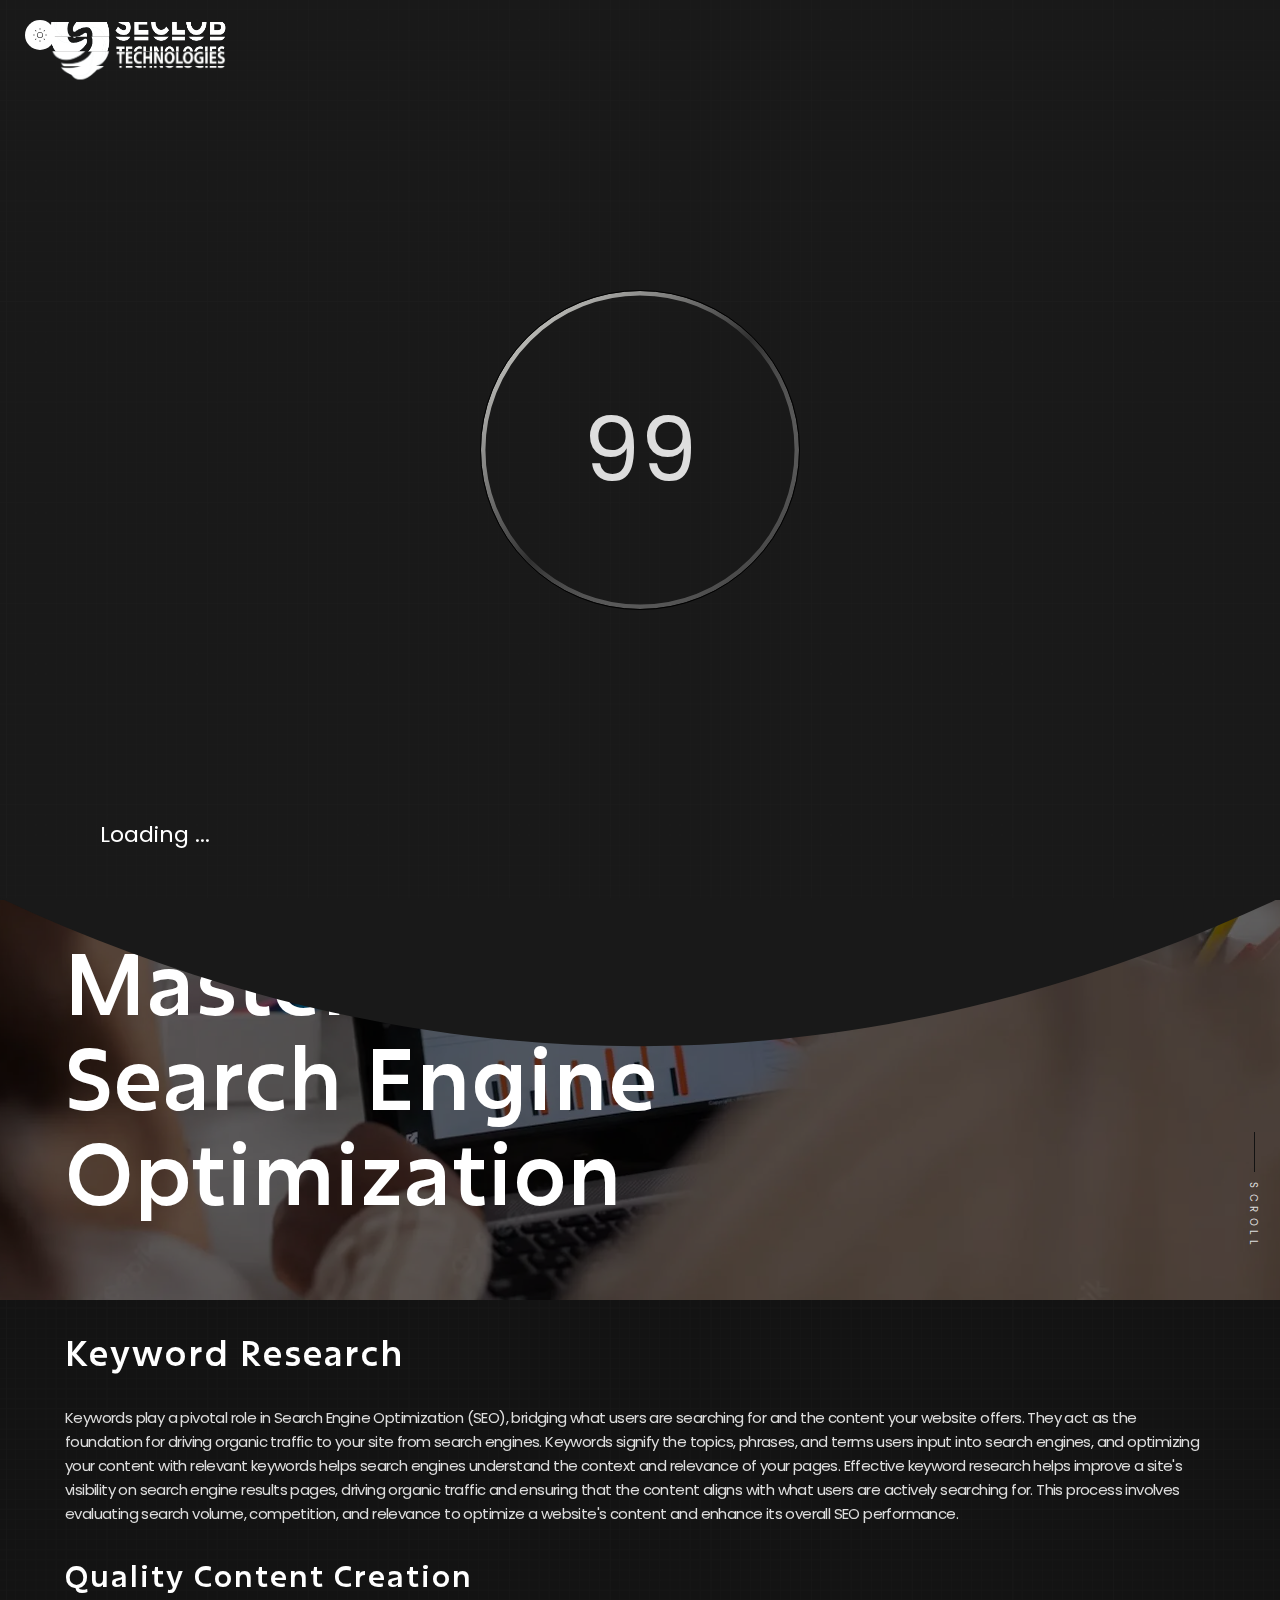
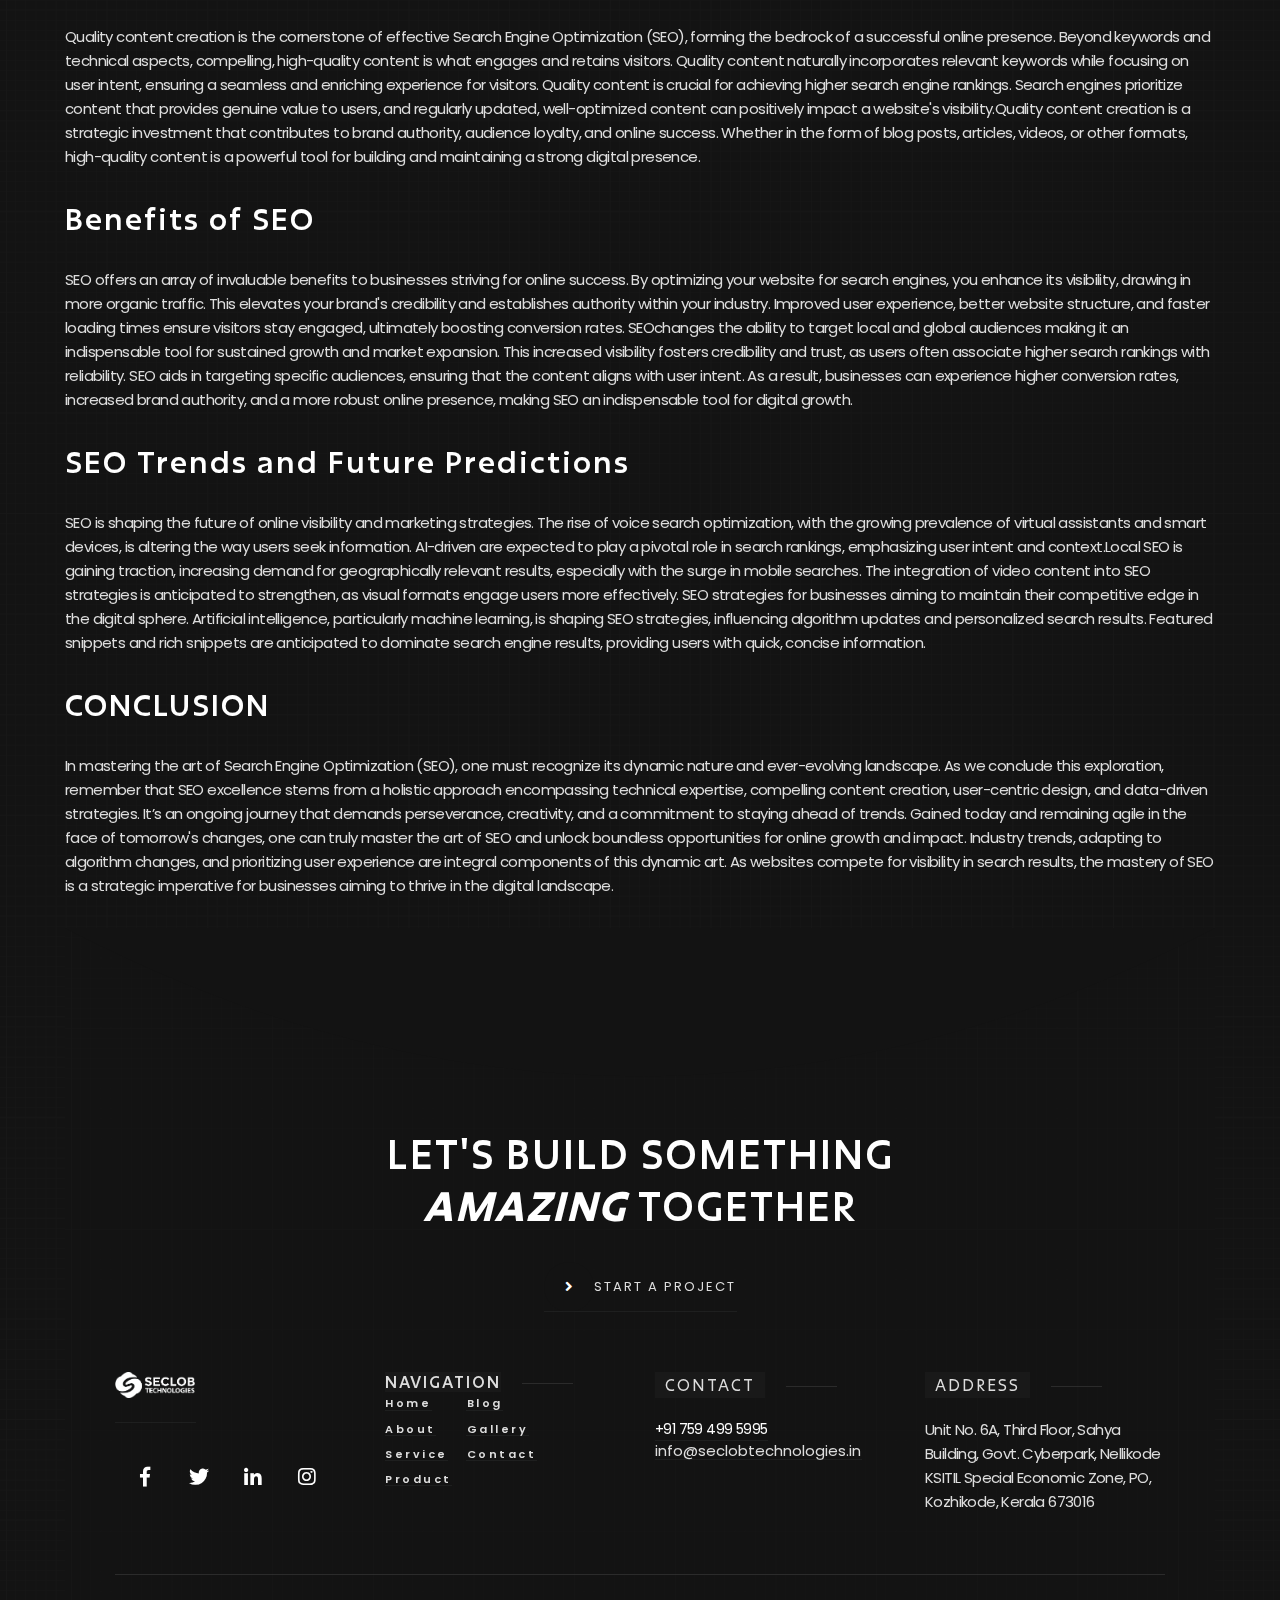
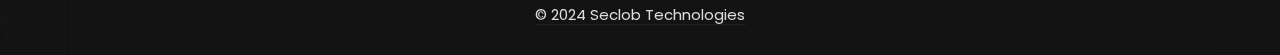
<file: blog-mastering-the-art-of-search-engine-optimization.html>
<!doctype html>
<html class="no-js" lang="en">


<!-- Mirrored from theme.dsngrid.com/blackdsn/dark/single-post.html by HTTrack Website Copier/3.x [XR&CO'2014], Fri, 08 Dec 2023 05:02:24 GMT -->
<!-- Added by HTTrack --><meta http-equiv="content-type" content="text/html;charset=utf-8" /><!-- /Added by HTTrack -->
<head>
    <meta charset="utf-8">
    <meta name="description" content="Dive into our blog and master the art of SEO, expert insights, tips, and strategies to elevate your online presence and search engine rankings.
    ">
    <meta name="viewport" content="width=device-width, initial-scale=1">

    <link rel="icon" href="assets/img/seclogo.png" sizes="32x32" />
    <link rel="icon" href="assets/img/seclogo.png" sizes="192x192" />
    
    <title>BLOG | MASTERING THE ART OF SEARCH ENGINE OPTIMIZATION</title>

    <link href="assets/css/plugins.css" rel="stylesheet"/>
    <link rel="stylesheet" href="assets/css/style.css">


    <link rel="canonical" href="https://seclobtechnologies.in/blog.html" />

</head>

<body class="v-dark bg-dots dsn-ajax">


<div id="dsn_preloader" class="preloader">

    <div class="dsnload p-absolute">
        <span class="dsnload__row">
            <span class="dsnload__img">
            <img src="assets/img/logo-light.png" class="logo-dark" alt="Seclob" decoding="async" loading="lazy"/>
            <img src="assets/img/logo.png" class="logo-light" alt="Seclob" decoding="async" loading="lazy"/>
            </span>
        </span>
        <span class="dsnload__row dsnload__row--sibling">
            <span class="dsnload__img">
                 <img src="assets/img/logo-light.png" class="logo-dark" alt="Seclob" decoding="async" loading="lazy"/>
            <img src="assets/img/logo.png" class="logo-light" alt="Seclob" decoding="async" loading="lazy"/>
            </span>
        </span>
        <span class="dsnload__row dsnload__row--sibling">
            <span class="dsnload__img">
                <img src="assets/img/logo-light.png" class="logo-dark" alt="Seclob" decoding="async" loading="lazy"/>
            <img src="assets/img/logo.png" class="logo-light" alt="Seclob" decoding="async" loading="lazy"/>
            </span>
        </span>
        <span class="dsnload__row dsnload__row--sibling">
            <span class="dsnload__img">
               <img src="assets/img/logo-light.png" class="logo-dark" alt="Seclob" decoding="async" loading="lazy"/>
            <img src="assets/img/logo.png" class="logo-light" alt="Seclob" decoding="async" loading="lazy"/>
            </span>
        </span>


    </div>
    <svg width="100%" height="100%" viewBox="0 0 100 100" class="v-middle" preserveAspectRatio="xMinYMin meet"
         fill="none">
        <linearGradient id="linearColors" x1="0" y1="0" x2="1" y2="1">
            <stop offset="0%" stop-color="var(--theme-color)"></stop>
            <stop offset="50%" stop-color="var(--border-color)"></stop>
            <stop offset="100%" stop-color="var(--assistant-color)"></stop>
        </linearGradient>
        <path class="dsn-progress-path" d="M50,1 a49,49 0 0,1 0,98 a49,49 0 0,1 0,-98"/>
    </svg>
    <div class="loading-circle v-middle">
        <p class="loading-count v-middle">0</p>
    </div>

    <span class="loading-text text-uppercase mt-30 dsn-container">Loading ...</span>
    <div class="bg-load background-section d-flex align-items-end">
        <svg class="dsn-separator-bottom dsn-icon-assistant-color" width="100%" height="100%" viewBox="0 0 100 10"
             preserveAspectRatio="none">
            <path class="path-anim separator__path" data-dsn-to="M 0 0 C 40 0 55 0 100 0 L 0 0 Z"
                  vector-effect="non-scaling-stroke" d="M 0 0 C 40 16 75 10 100 0 L 0 0 Z"></path>
        </svg>
    </div>

</div>

<main id="main_root" class="main-root">

    <!-- ========== Menu ========== -->
    <header
        id="site_menu_header"
        class="site-header dsn-container d-none dsn-hamburger"
      >
        <div class="main-logo">
          <a
            href="index.html"
            data-dsn-text="seclob"
            class="custom-logo-link main-brand effect-ajax"
            rel="home"
            aria-current="page"
          >
            <img
              src="assets/img/logo-light.png"
              class="custom-logo logo-light"
              alt="seclob"
            />
            <img
              src="assets/img/logo.png"
              class="custom-logo logo-dark"
              alt="seclob"
            />
          </a>
        </div>
        <nav class="main-navigation">
          <div class="menu-cover-title header-container dsn-container">
            MENU
          </div>
          <ul id="dsn-primary-list" class="primary-nav h2">
            <li class="nav-item has-sub-menu">
              <a title="Home" href="index.html">
                <span class="overflow">Home</span>
              </a>
              <ul class="nav-item">
                <li class="dsn-back">
                  <span>
                    <svg
                      xmlns="http://www.w3.org/2000/svg"
                      x="0px"
                      y="0px"
                      width="30px"
                      viewBox="0 0 400.004 400.004"
                      xml:space="preserve"
                    >
                      <g>
                        <path
                          d="M382.688,182.686H59.116l77.209-77.214c6.764-6.76,6.764-17.726,0-24.485c-6.764-6.764-17.73-6.764-24.484,0L5.073,187.757 c-6.764,6.76-6.764,17.727,0,24.485l106.768,106.775c3.381,3.383,7.812,5.072,12.242,5.072c4.43,0,8.861-1.689,12.242-5.072 c6.764-6.76,6.764-17.726,0-24.484l-77.209-77.218h323.572c9.562,0,17.316-7.753,17.316-17.315 C400.004,190.438,392.251,182.686,382.688,182.686z"
                        />
                      </g>
                    </svg>
                    <span class="text-toggle-back">
                      <a href="index.html">
                        <span class="text-name">Home</span></a
                      >
                      <span class="text-back">Back</span>
                    </span>
                  </span>
                </li>
                <!-- <li class="nav-item "> 
                            <a title="Home" href="index-2.html">
                                <span class="overflow">Main Demo</span>
                            </a>
                        </li>
                        <li class="nav-item ">
                            <a title="Business" href="business.html" data-dsn-text="Business">
                                <span class="overflow">Business</span>
                            </a>
                        </li>
                        <li class="nav-item ">
                            <a title="Architecture" href="architecture.html" data-dsn-text="Architecture">
                                <span class="overflow">Architecture</span>
                            </a>
                        </li>
                        <li class="nav-item ">
                            <a title="Personal" href="personal.html" data-dsn-text="Personal">
                                <span class="overflow">Personal</span>
                            </a>
                        </li>
                        <li class="nav-item ">
                            <a title="Photographer" href="photographer.html" data-dsn-text="Photographer">
                                <span class="overflow">Photographer</span>
                            </a>
                        </li>
                        <li class="nav-item ">
                            <a title="Resume" href="resume.html" data-dsn-text="Resume">
                                <span class="overflow">Resume</span>
                            </a>
                        </li>
                        <li class="nav-item ">
                            <a title="Portfolio" href="metro-portfolio-1.html" data-dsn-text="Our Portfolio">
                                <span class="overflow">Metro Portfolio 1</span>
                            </a>
                        </li>
                        <li class="nav-item ">
                            <a title="Portfolio" href="metro-portfolio-2.html" data-dsn-text="Our Portfolio">
                                <span class="overflow">Metro Portfolio 2</span>
                            </a>
                        </li>  -->
              </ul>
            </li>

            <li class="nav-item">
              <a title="gallery" href="about-us.html">
                <span class="overflow">About</span>
              </a>
            </li>

            <!-- </li>
                <li class="nav-item has-sub-menu">
                    <a title="Home" href="#0">
                        <span class="overflow ">Portfolio</span>
                    </a>
                    <ul class="nav-item">
                        <li class="dsn-back">
                                <span>
                                    <svg xmlns="http://www.w3.org/2000/svg" x="0px" y="0px" width="30px"
                                         viewBox="0 0 400.004 400.004" xml:space="preserve">
                                        <g>
                                            <path
                                                    d="M382.688,182.686H59.116l77.209-77.214c6.764-6.76,6.764-17.726,0-24.485c-6.764-6.764-17.73-6.764-24.484,0L5.073,187.757 c-6.764,6.76-6.764,17.727,0,24.485l106.768,106.775c3.381,3.383,7.812,5.072,12.242,5.072c4.43,0,8.861-1.689,12.242-5.072 c6.764-6.76,6.764-17.726,0-24.484l-77.209-77.218h323.572c9.562,0,17.316-7.753,17.316-17.315 C400.004,190.438,392.251,182.686,382.688,182.686z"/>
                                        </g>
                                    </svg>
                                    <span class="text-toggle-back">
                                        <span class="text-name">Portfolio</span>
                                        <span class="text-back">Back</span>
                                    </span>
                                </span>
                        </li>
                        <li class="nav-item has-sub-menu">
                            <a title="Carousel" href="#0" data-dsn-text="Business">
                                <span class="overflow">Carousel</span>
                            </a>
                            <ul class="nav-item">
                                <li class="dsn-back">
                                <span>
                                    <svg xmlns="http://www.w3.org/2000/svg" x="0px" y="0px" width="30px"
                                         viewBox="0 0 400.004 400.004" xml:space="preserve">
                                        <g>
                                            <path
                                                    d="M382.688,182.686H59.116l77.209-77.214c6.764-6.76,6.764-17.726,0-24.485c-6.764-6.764-17.73-6.764-24.484,0L5.073,187.757 c-6.764,6.76-6.764,17.727,0,24.485l106.768,106.775c3.381,3.383,7.812,5.072,12.242,5.072c4.43,0,8.861-1.689,12.242-5.072 c6.764-6.76,6.764-17.726,0-24.484l-77.209-77.218h323.572c9.562,0,17.316-7.753,17.316-17.315 C400.004,190.438,392.251,182.686,382.688,182.686z"/>
                                        </g>
                                    </svg>
                                    <span class="text-toggle-back">
                                        <span class="text-name">Carousel</span>
                                        <span class="text-back">Back</span>
                                    </span>
                                </span>
                                </li>
                                <li class="nav-item ">
                                    <a title="Carousel Portfolio 1" href="carousel-portfolio-1.html"
                                       data-dsn-text="Our Portfolio">
                                        <span class="overflow">Carousel Portfolio 1</span>
                                    </a>
                                </li>
                                <li class="nav-item ">
                                    <a title="Carousel Portfolio" href="carousel-portfolio-2.html"
                                       data-dsn-text="Our Portfolio">
                                        <span class="overflow">Carousel Portfolio 2</span>
                                    </a>
                                </li>
                                <li class="nav-item ">
                                    <a title="Carousel Portfolio 3" href="carousel-portfolio-3.html"
                                       data-dsn-text="Our Portfolio">
                                        <span class="overflow">Carousel Portfolio 3</span>
                                    </a>
                                </li>
                            </ul>
                        </li>

                        <li class="nav-item has-sub-menu">
                            <a title="Carousel" href="#0" data-dsn-text="Business">
                                <span class="overflow">Sliders</span>
                            </a>
                            <ul class="nav-item">
                                <li class="dsn-back">
                                <span>
                                    <svg xmlns="http://www.w3.org/2000/svg" x="0px" y="0px" width="30px"
                                         viewBox="0 0 400.004 400.004" xml:space="preserve">
                                        <g>
                                            <path
                                                    d="M382.688,182.686H59.116l77.209-77.214c6.764-6.76,6.764-17.726,0-24.485c-6.764-6.764-17.73-6.764-24.484,0L5.073,187.757 c-6.764,6.76-6.764,17.727,0,24.485l106.768,106.775c3.381,3.383,7.812,5.072,12.242,5.072c4.43,0,8.861-1.689,12.242-5.072 c6.764-6.76,6.764-17.726,0-24.484l-77.209-77.218h323.572c9.562,0,17.316-7.753,17.316-17.315 C400.004,190.438,392.251,182.686,382.688,182.686z"/>
                                        </g>
                                    </svg>
                                    <span class="text-toggle-back">
                                        <span class="text-name">Sliders</span>
                                        <span class="text-back">Back</span>
                                    </span>
                                </span>
                                </li>
                                <li class="nav-item has-sub-menu">
                                    <a title="Slider" href="#0" data-dsn-text="Our Portfolio">
                                        <span class="overflow">Fullscreen</span>
                                    </a>
                                    <ul class="nav-item">
                                        <li class="dsn-back">
                                            <span>
                                    <svg xmlns="http://www.w3.org/2000/svg" x="0px" y="0px" width="30px"
                                         viewBox="0 0 400.004 400.004" xml:space="preserve">
                                        <g>
                                            <path d="M382.688,182.686H59.116l77.209-77.214c6.764-6.76,6.764-17.726,0-24.485c-6.764-6.764-17.73-6.764-24.484,0L5.073,187.757 c-6.764,6.76-6.764,17.727,0,24.485l106.768,106.775c3.381,3.383,7.812,5.072,12.242,5.072c4.43,0,8.861-1.689,12.242-5.072 c6.764-6.76,6.764-17.726,0-24.484l-77.209-77.218h323.572c9.562,0,17.316-7.753,17.316-17.315 C400.004,190.438,392.251,182.686,382.688,182.686z"/>
                                        </g>
                                    </svg>
                                    <span class="text-toggle-back">
                                        <span class="text-name">Fullscreen</span>
                                        <span class="text-back">Back</span>
                                    </span>
                                </span>
                                        </li>
                                        <li class="nav-item ">
                                            <a title="Slider" href="fullscreen-distortion-horizontal.html"
                                               data-dsn-text="Our Portfolio">
                                                <span class="overflow">Slider Distortion / H</span>
                                            </a>
                                        </li>
                                        <li class="nav-item">

                                            <a title="Slider" href="fullscreen-distortion-vertical.html"
                                               data-dsn-text="Our Portfolio">
                                                <span class="overflow">Slider Distortion / V</span>
                                            </a>

                                        </li>
                                        <li class="nav-item">

                                            <a title="Slider" href="fullscreen-parallax-horizontal.html"
                                               data-dsn-text="Our Portfolio">
                                                <span class="overflow">Slider Parallax / H</span>
                                            </a>

                                        </li>
                                        <li class="nav-item">

                                            <a title="Slider" href="fullscreen-parallax-vertical.html"
                                               data-dsn-text="Our Portfolio">
                                                <span class="overflow">Slider Parallax / V</span>
                                            </a>
                                        </li>
                                    </ul>
                                </li>
                                <li class="nav-item has-sub-menu">
                                    <a title="Slider" href="#0" data-dsn-text="Our Portfolio">
                                        <span class="overflow">Padding</span>
                                    </a>
                                    <ul class="nav-item">
                                        <li class="dsn-back">
                                            <span>
                                    <svg xmlns="http://www.w3.org/2000/svg" x="0px" y="0px" width="30px"
                                         viewBox="0 0 400.004 400.004" xml:space="preserve">
                                        <g>
                                            <path d="M382.688,182.686H59.116l77.209-77.214c6.764-6.76,6.764-17.726,0-24.485c-6.764-6.764-17.73-6.764-24.484,0L5.073,187.757 c-6.764,6.76-6.764,17.727,0,24.485l106.768,106.775c3.381,3.383,7.812,5.072,12.242,5.072c4.43,0,8.861-1.689,12.242-5.072 c6.764-6.76,6.764-17.726,0-24.484l-77.209-77.218h323.572c9.562,0,17.316-7.753,17.316-17.315 C400.004,190.438,392.251,182.686,382.688,182.686z"/>
                                        </g>
                                    </svg>
                                    <span class="text-toggle-back">
                                        <span class="text-name">Padding</span>
                                        <span class="text-back">Back</span>
                                    </span>
                                </span>
                                        </li>
                                        <li class="nav-item ">
                                            <a title="Slider" href="padding-distortion-horizontal.html"
                                               data-dsn-text="Our Portfolio">
                                                <span class="overflow">Slider Distortion / H</span>
                                            </a>
                                        </li>
                                        <li class="nav-item">

                                            <a title="Slider" href="padding-distortion-vertical.html"
                                               data-dsn-text="Our Portfolio">
                                                <span class="overflow">Slider Distortion / V</span>
                                            </a>

                                        </li>
                                        <li class="nav-item">

                                            <a title="Slider" href="padding-parallax-horizontal.html"
                                               data-dsn-text="Our Portfolio">
                                                <span class="overflow">Slider Parallax / H</span>
                                            </a>

                                        </li>
                                        <li class="nav-item">

                                            <a title="Slider" href="padding-parallax-vertical.html"
                                               data-dsn-text="Our Portfolio">
                                                <span class="overflow">Slider Parallax / V</span>
                                            </a>
                                        </li>
                                    </ul>
                                </li>
                                <li class="nav-item has-sub-menu">
                                    <a title="Slider" href="#0" data-dsn-text="Our Portfolio">
                                        <span class="overflow">Halfscreen</span>
                                    </a>
                                    <ul class="nav-item">
                                        <li class="dsn-back">
                                            <span>
                                    <svg xmlns="http://www.w3.org/2000/svg" x="0px" y="0px" width="30px"
                                         viewBox="0 0 400.004 400.004" xml:space="preserve">
                                        <g>
                                            <path d="M382.688,182.686H59.116l77.209-77.214c6.764-6.76,6.764-17.726,0-24.485c-6.764-6.764-17.73-6.764-24.484,0L5.073,187.757 c-6.764,6.76-6.764,17.727,0,24.485l106.768,106.775c3.381,3.383,7.812,5.072,12.242,5.072c4.43,0,8.861-1.689,12.242-5.072 c6.764-6.76,6.764-17.726,0-24.484l-77.209-77.218h323.572c9.562,0,17.316-7.753,17.316-17.315 C400.004,190.438,392.251,182.686,382.688,182.686z"/>
                                        </g>
                                    </svg>
                                    <span class="text-toggle-back">
                                        <span class="text-name">Halfscreen</span>
                                        <span class="text-back">Back</span>
                                    </span>
                                </span>
                                        </li>
                                        <li class="nav-item ">
                                            <a title="Slider" href="half-distortion-horizontal.html"
                                               data-dsn-text="Our Portfolio">
                                                <span class="overflow">Slider Distortion / H</span>
                                            </a>
                                        </li>
                                        <li class="nav-item">

                                            <a title="Slider" href="half-distortion-vertical.html"
                                               data-dsn-text="Our Portfolio">
                                                <span class="overflow">Slider Distortion / V</span>
                                            </a>

                                        </li>
                                        <li class="nav-item">

                                            <a title="Slider" href="half-parallax-horizontal.html"
                                               data-dsn-text="Our Portfolio">
                                                <span class="overflow">Slider Parallax / H</span>
                                            </a>

                                        </li>
                                        <li class="nav-item">

                                            <a title="Slider" href="half-parallax-vertical.html"
                                               data-dsn-text="Our Portfolio">
                                                <span class="overflow">Slider Parallax / V</span>
                                            </a>
                                        </li>
                                    </ul>
                                </li>
                            </ul>


                        </li>

                        <li class="nav-item has-sub-menu">
                            <a title="Card" href="#0" data-dsn-text="Portfolio">
                                <span class="overflow">Card</span>
                            </a>
                            <ul class="nav-item">
                                <li class="dsn-back">
                                <span>
                                    <svg xmlns="http://www.w3.org/2000/svg" x="0px" y="0px" width="30px"
                                         viewBox="0 0 400.004 400.004" xml:space="preserve">
                                        <g>
                                            <path
                                                    d="M382.688,182.686H59.116l77.209-77.214c6.764-6.76,6.764-17.726,0-24.485c-6.764-6.764-17.73-6.764-24.484,0L5.073,187.757 c-6.764,6.76-6.764,17.727,0,24.485l106.768,106.775c3.381,3.383,7.812,5.072,12.242,5.072c4.43,0,8.861-1.689,12.242-5.072 c6.764-6.76,6.764-17.726,0-24.484l-77.209-77.218h323.572c9.562,0,17.316-7.753,17.316-17.315 C400.004,190.438,392.251,182.686,382.688,182.686z"/>
                                        </g>
                                    </svg>
                                    <span class="text-toggle-back">
                                        <span class="text-name">Card</span>
                                        <span class="text-back">Back</span>
                                    </span>
                                </span>
                                </li>
                                <li class="nav-item ">
                                    <a title="work card 1" href="work-card-1.html"
                                       data-dsn-text="Our Portfolio">
                                        <span class="overflow">Work Card 1</span>
                                    </a>
                                </li>
                                <li class="nav-item ">
                                    <a title="work card 2" href="work-card-2.html"
                                       data-dsn-text="Our Portfolio">
                                        <span class="overflow">Work Card 2</span>
                                    </a>
                                </li>

                            </ul>
                        </li>

                        <li class="nav-item has-sub-menu">
                            <a title="Card" href="#0" data-dsn-text="Portfolio">
                                <span class="overflow">Classic</span>
                            </a>
                            <ul class="nav-item">
                                <li class="dsn-back">
                                <span>
                                    <svg xmlns="http://www.w3.org/2000/svg" x="0px" y="0px" width="30px"
                                         viewBox="0 0 400.004 400.004" xml:space="preserve">
                                        <g>
                                            <path
                                                    d="M382.688,182.686H59.116l77.209-77.214c6.764-6.76,6.764-17.726,0-24.485c-6.764-6.764-17.73-6.764-24.484,0L5.073,187.757 c-6.764,6.76-6.764,17.727,0,24.485l106.768,106.775c3.381,3.383,7.812,5.072,12.242,5.072c4.43,0,8.861-1.689,12.242-5.072 c6.764-6.76,6.764-17.726,0-24.484l-77.209-77.218h323.572c9.562,0,17.316-7.753,17.316-17.315 C400.004,190.438,392.251,182.686,382.688,182.686z"/>
                                        </g>
                                    </svg>
                                    <span class="text-toggle-back">
                                        <span class="text-name">Classic</span>
                                        <span class="text-back">Back</span>
                                    </span>
                                </span>
                                </li>
                                <li class="nav-item ">
                                    <a title="work classic 1" href="work-classic-1.html"
                                       data-dsn-text="Our Portfolio">
                                        <span class="overflow">Work classic 1</span>
                                    </a>
                                </li>
                                <li class="nav-item ">
                                    <a title="work classic 2" href="work-classic-2.html"
                                       data-dsn-text="Our Portfolio">
                                        <span class="overflow">Work classic 2</span>
                                    </a>
                                </li>

                            </ul>
                        </li>

                        <li class="nav-item has-sub-menu">
                            <a title="List" href="#0" data-dsn-text="Portfolio">
                                <span class="overflow">List</span>
                            </a>
                            <ul class="nav-item">
                                <li class="dsn-back">
                                <span>
                                    <svg xmlns="http://www.w3.org/2000/svg" x="0px" y="0px" width="30px"
                                         viewBox="0 0 400.004 400.004" xml:space="preserve">
                                        <g>
                                            <path
                                                    d="M382.688,182.686H59.116l77.209-77.214c6.764-6.76,6.764-17.726,0-24.485c-6.764-6.764-17.73-6.764-24.484,0L5.073,187.757 c-6.764,6.76-6.764,17.727,0,24.485l106.768,106.775c3.381,3.383,7.812,5.072,12.242,5.072c4.43,0,8.861-1.689,12.242-5.072 c6.764-6.76,6.764-17.726,0-24.484l-77.209-77.218h323.572c9.562,0,17.316-7.753,17.316-17.315 C400.004,190.438,392.251,182.686,382.688,182.686z"/>
                                        </g>
                                    </svg>
                                    <span class="text-toggle-back">
                                        <span class="text-name">List</span>
                                        <span class="text-back">Back</span>
                                    </span>
                                </span>
                                </li>
                                <li class="nav-item ">
                                    <a title="work list 1" href="work-list-1.html"
                                       data-dsn-text="Our Portfolio">
                                        <span class="overflow">Work List 1</span>
                                    </a>
                                </li>
                                <li class="nav-item ">
                                    <a title="work list 2" href="work-list-2.html"
                                       data-dsn-text="Our Portfolio">
                                        <span class="overflow">Work List 2</span>
                                    </a>
                                </li>

                            </ul>
                        </li>

                        <li class="nav-item has-sub-menu">
                            <a title="Metro" href="#0" data-dsn-text="Portfolio">
                                <span class="overflow">Metro</span>
                            </a>
                            <ul class="nav-item">
                                <li class="dsn-back">
                                <span>
                                    <svg xmlns="http://www.w3.org/2000/svg" x="0px" y="0px" width="30px"
                                         viewBox="0 0 400.004 400.004" xml:space="preserve">
                                        <g>
                                            <path
                                                    d="M382.688,182.686H59.116l77.209-77.214c6.764-6.76,6.764-17.726,0-24.485c-6.764-6.764-17.73-6.764-24.484,0L5.073,187.757 c-6.764,6.76-6.764,17.727,0,24.485l106.768,106.775c3.381,3.383,7.812,5.072,12.242,5.072c4.43,0,8.861-1.689,12.242-5.072 c6.764-6.76,6.764-17.726,0-24.484l-77.209-77.218h323.572c9.562,0,17.316-7.753,17.316-17.315 C400.004,190.438,392.251,182.686,382.688,182.686z"/>
                                        </g>
                                    </svg>
                                    <span class="text-toggle-back">
                                        <span class="text-name">Metro</span>
                                        <span class="text-back">Back</span>
                                    </span>
                                </span>
                                </li>
                                <li class="nav-item ">
                                    <a title="work Metro 1" href="metro-portfolio-1.html"
                                       data-dsn-text="Our Portfolio">
                                        <span class="overflow">Work Metro 1</span>
                                    </a>
                                </li>
                                <li class="nav-item ">
                                    <a title="work Metro 2" href="metro-portfolio-2.html"
                                       data-dsn-text="Our Portfolio">
                                        <span class="overflow">Work Metro 2</span>
                                    </a>
                                </li>

                            </ul>
                        </li>
                    </ul>
                </li> -->
            <!-- <li class="nav-item has-sub-menu">
                    <a title="Home" href="#0">
                        <span class="overflow ">Works</span>
                    </a>
                    <ul class="nav-item">
                        <li class="dsn-back">
                                <span>
                                    <svg xmlns="http://www.w3.org/2000/svg" x="0px" y="0px" width="30px"
                                         viewBox="0 0 400.004 400.004" xml:space="preserve">
                                        <g>
                                            <path
                                                    d="M382.688,182.686H59.116l77.209-77.214c6.764-6.76,6.764-17.726,0-24.485c-6.764-6.764-17.73-6.764-24.484,0L5.073,187.757 c-6.764,6.76-6.764,17.727,0,24.485l106.768,106.775c3.381,3.383,7.812,5.072,12.242,5.072c4.43,0,8.861-1.689,12.242-5.072 c6.764-6.76,6.764-17.726,0-24.484l-77.209-77.218h323.572c9.562,0,17.316-7.753,17.316-17.315 C400.004,190.438,392.251,182.686,382.688,182.686z"/>
                                        </g>
                                    </svg>
                                    <span class="text-toggle-back">
                                        <span class="text-name">Works</span>
                                        <span class="text-back">Back</span>
                                    </span>
                                </span>
                        </li>
                        <li class="nav-item ">
                            <a title="VISIONAID" href="project-1.html" data-dsn-text="VISIONAID">
                                <span class="overflow">SOFTWARE DEVELOPMENT</span>
                            </a>
                        </li>
                        <li class="nav-item ">
                            <a title="MEN FASHION" href="project-2.html" data-dsn-text="MEN FASHION">
                                <span class="overflow">DIGITAL MARKETING</span>
                            </a>
                        </li>
                        <li class="nav-item ">
                            <a title="AUDI RS" href="project-3.html" data-dsn-text="AUDI RS">
                                <span class="overflow">SEO</span>
                            </a>
                        </li>
                        <li class="nav-item ">
                            <a title="OPEN RUN" href="project-4.html" data-dsn-text="OPEN RUN">
                                <span class="overflow">UI/UX DESIGNING</span>
                            </a>
                        </li>
                        <li class="nav-item ">
                            <a title="DOG CHOW" href="project-5.html" data-dsn-text="DOG CHOW">
                                <span class="overflow">-------</span>
                            </a>
                        </li>
                        <li class="nav-item ">
                            <a title="HEADPHONES" href="project-6.html" data-dsn-text="HEADPHONES">
                                <span class="overflow">--------</span>
                            </a>
                        </li>

                    </ul>
                </li> -->
            <li class="nav-item has-sub-menu">
              <a title="Home" href="service.html">
                <span class="overflow">Service</span>
              </a>
              <ul class="nav-item">
                <li class="dsn-back">
                  <span>
                    <svg
                      xmlns="http://www.w3.org/2000/svg"
                      x="0px"
                      y="0px"
                      width="30px"
                      viewBox="0 0 400.004 400.004"
                      xml:space="preserve"
                    >
                      <g>
                        <path
                          d="M382.688,182.686H59.116l77.209-77.214c6.764-6.76,6.764-17.726,0-24.485c-6.764-6.764-17.73-6.764-24.484,0L5.073,187.757 c-6.764,6.76-6.764,17.727,0,24.485l106.768,106.775c3.381,3.383,7.812,5.072,12.242,5.072c4.43,0,8.861-1.689,12.242-5.072 c6.764-6.76,6.764-17.726,0-24.484l-77.209-77.218h323.572c9.562,0,17.316-7.753,17.316-17.315 C400.004,190.438,392.251,182.686,382.688,182.686z"
                        />
                      </g>
                    </svg>
                    <span class="text-toggle-back">
                      <span class="text-name">Blog</span>
                      <span class="text-back">Back</span>
                    </span>
                  </span>
                </li>
                <!-- <li class="nav-item ">
                            <a title="Stories" href="stories.html" data-dsn-text="Stories">
                                <span class="overflow">Stories</span>
                            </a>
                        </li>
                        <li class="nav-item ">
                            <a title="Single Post" href="single-post.html" data-dsn-text="Single Post">
                                <span class="overflow">Single Post</span>
                            </a>
                        </li> -->
              </ul>
            </li>
            <li class="nav-item">
              <a title="Service" href="product.html">
                <span class="overflow">Product</span>
              </a>
            </li>
            <li class="nav-item">
              <a title="Home" href="blog.html">
                <span class="overflow">Blog</span>
              </a>
            </li>
            <li class="nav-item">
              <a title="Home" href="gallery.html">
                <span class="overflow">Gallery</span>
              </a>
            </li>
            <li class="nav-item">
              <a title="Home" href="contact.html">
                <span class="overflow">Contact</span>
              </a>
            </li>
          </ul>
          <div
            class="container-content d-flex flex-column justify-content-center section-margin"
          >
            <div class="nav__info">
              <div class="nav-content">
                <h5 class="sm-title-block mb-10">Address</h5>
                Unit No. 6A, Third Floor, Sahya Building, Govt. Cyberpark,
                Nellikode KSITIL Special Economic Zone, PO, Kozhikode, Kerala
                673016
              </div>
              <div class="nav-content mt-30">
                <h5 class="sm-title-block mb-10">Contact</h5>
                <p class="links over-hidden mb-1">
                  <!-- <a class="link-hover d-block" href="" data-hover-text="+00 (2)012 3321">+00 (2)01004392260</a> -->
                  <a
                    class="link-hover"
                    href="tel:+91 759 499 5995"
                    data-hover-text=""
                    >+91 759 499 5995</a
                  >
                </p>
                <a
                  class="link-hover"
                  href="mailto:info@seclobtechnologies.in"
                  data-hover-text="info@seclobtechnologies.in"
                  >info@seclobtechnologies.in</a
                >
              </div>
            </div>
            <div class="nav-social nav-content mt-30">
              <div class="nav-social-inner p-relative">
                <h5 class="sm-title-block mb-10">Follow us</h5>
                <ul style="--dsn-li-name: dsn6">
                  <!-- <li style="--dsn-li-index: 0">
                    <a
                      href="#0"
                      target="_blank"
                      rel="nofollow noopener noreferrer"
                      >whatsapp</a
                    >
                  </li> -->
                  <!-- <li style="--dsn-li-index: 1">
                    <a
                      href="#0"
                      target="_blank"
                      rel="nofollow noopener noreferrer"
                      >instagram.</a
                    >
                  </li> -->
                  <li style="--dsn-li-index: 2">
                    <a
                      href="https://twitter.com/seclob"
                      target="_blank"
                      rel="nofollow noopener noreferrer"
                      > <i class="fab fa-twitter" aria-hidden="true"></i></a
                      >
                  </li>
                  <li style="--dsn-li-index: 3">
                    <a
                      href="https://www.linkedin.com/company/seclobtechnologies/"
                      target="_blank"
                      rel="nofollow noopener noreferrer"
                      > <i class="fab fa-linkedin-in" aria-hidden="true"></i
                        ></a
                    >
                  </li>
                  <li style="--dsn-li-index: 3">
                    <a
                      href="https://www.facebook.com/seclobtechnologies"
                      target="_blank"
                      rel="nofollow noopener noreferrer"
                      ><i class="fab fa-facebook-f"></i></a
                      >
                    
                  </li>
                  <li style="--dsn-li-index: 3">
                    <a
                      href="https://www.instagram.com/seclob_official/"
                      target="_blank"
                      rel="nofollow noopener noreferrer"
                      ><i class="fab fa-instagram" aria-hidden="true"></i></a
                      >
            
                  </li>
                </ul>
              </div>
            </div>
          </div>
        </nav>
        <div id="navbar_toggle" class="navbar-toggle">
          <div class="toggle-icon">
            <div class="toggle-line"></div>
            <div class="toggle-line"></div>
            <div class="toggle-line"></div>
          </div>
          <div class="toggle-text">
            <div class="text-menu">Menu</div>
            <div class="text-open">Open</div>
            <div class="text-close">Close</div>
          </div>
        </div>
        <div class="bg-load background-main"></div>

        <svg
          width="100%"
          height="100%"
          viewBox="0 0 100 100"
          preserveAspectRatio="none"
          class="bg-load dsn-svg-transition"
        >
          <path
            vector-effect="non-scaling-stroke"
            d="M 0 100 V 100 Q 50 100 100 100 V 100 z"
          />
        </svg>
      </header>


    <!-- ========== Header  ========== -->
    <!-- <header id="dsn_header" class="dsn-header-animation  dsn-full-header v-dark-head"> -->
        <header id="dsn_header" class="dsn-header-animation  dsn-full-header v-dark-head">
            <div class="entry-header p-relative over-hidden">
                <div id="hero_image"
                     class="p-absolute dsn-hero-parallax-img over-hidden before-z-index z-index-1 full-width"
                     data-dsn-ajax="img" data-overlay="6">
                    <img src="assets/img/blog/seo.webp"
                         class="cover-bg-blog transform-3d " alt="blogban"
                         data-dsn-position="50% 50%"
                         sizes="(max-width: 2560px) 100vw, 2560px"/>
                </div>
                <div id="hero_content" class="d-flex p-relative h-100 dsn-hero-parallax-title align-items-end container">
                    <div class="content p-relative ">
                        <div class="intro-project w-100">
                            <div class="intro-title ">
                                <div id="dsn_metas" class="p-relative d-flex justify-content-between ">
                                    <!-- <div class="metas has-separate p-relative mb-10">
                                        <span>Creative</span>
                                        <span>Photography</span>
                                    </div> -->
                                </div>
                                <div id="hero_title">
                                    <h1 class="title " data-dsn-ajax="title">  Mastering the Art of Search Engine Optimization
                                    </h1>
                                </div>
    
                            </div>
    
                        </div>
    
                    </div>
    
                </div>
    
            </div>
    
    
            <a href="#page_wrapper" rel="nofollow" class="dsn-scroll-bottom"
               data-dsn-option='{"ease": "power4.inOut" , "duration" : 1.5}'>
                <div class="text">SCROLL</div>
            </a>
        </header>


      
    <!-- </header> -->
    <!-- ========== End Header  ========== -->

    <div id="page_wrapper" class="wrapper">

        <div class="root-blog">
            <div class="container ">
                <div class="dsn-posts">


                    <div class="news-content ">
                        <div class="news-content-inner">

                            <div class="post-content">
                                <!-- <h2 class="post-title title-block">
                                    <a href="" class="effect-ajax"
                                       data-dsn-ajax="work">
                                      

                                    </a>
                                </h2> -->
                                <p class="section_description mt-15  ">
                                   <h2 > Keyword Research</h2>
                                   <p>
                                    Keywords play a pivotal role in Search Engine Optimization (SEO), bridging what users are searching for and the content your website offers. They act as the foundation for driving organic traffic to your site from search engines. 
                              Keywords signify the topics, phrases, and terms users input into search engines, and optimizing your content with relevant keywords helps search engines understand the context and relevance of your pages. Effective keyword research helps improve a site's visibility on search engine results pages, driving organic traffic and ensuring that the content aligns with what users are actively searching for. This process involves evaluating search volume, competition, and relevance to optimize a website's content and enhance its overall SEO performance.  </p>

                               <h3>Quality Content Creation</h3>
                        
                               <p>Quality content creation is the cornerstone of effective Search Engine Optimization (SEO), forming the bedrock of a successful online presence. Beyond keywords and technical aspects, compelling, high-quality content is what engages and retains visitors. Quality content naturally incorporates relevant keywords while focusing on user intent, ensuring a seamless and enriching experience for visitors. Quality content is crucial for achieving higher search engine rankings. Search engines prioritize content that provides genuine value to users, and regularly updated, well-optimized content can positively impact a website's visibility.Quality content creation is a strategic investment that contributes to brand authority, audience loyalty, and online success. Whether in the form of blog posts, articles, videos, or other formats, high-quality content is a powerful tool for building and maintaining a strong digital presence.

                            </p>

                                

                            <h3>Benefits of SEO </h3>
                            <p>SEO offers an array of invaluable benefits to businesses striving for online success. By optimizing your website for search engines, you enhance its visibility, drawing in more organic traffic. This elevates your brand's credibility and establishes authority within your industry. Improved user experience, better website structure, and faster loading times ensure visitors stay engaged, ultimately boosting conversion rates. SEOchanges the ability to target local and global audiences making it an indispensable tool for sustained growth and market expansion. This increased visibility fosters credibility and trust, as users often associate higher search rankings with reliability. SEO aids in targeting specific audiences, ensuring that the content aligns with user intent. As a result, businesses can experience higher conversion rates, increased brand authority, and a more robust online presence, making SEO an indispensable tool for digital growth.

                            </p>

                            <h3>SEO Trends and Future Predictions </h3>
                            <p>SEO is shaping the future of online visibility and marketing strategies. The rise of voice search optimization, with the growing prevalence of virtual assistants and smart devices, is altering the way users seek information. AI-driven are expected to play a pivotal role in search rankings, emphasizing user intent and context.Local SEO is gaining traction, increasing demand for geographically relevant results, especially with the surge in mobile searches. The integration of video content into SEO strategies is anticipated to strengthen, as visual formats engage users more effectively. SEO strategies for businesses aiming to maintain their competitive edge in the digital sphere. Artificial intelligence, particularly machine learning, is shaping SEO strategies, influencing algorithm updates and personalized search results. Featured snippets and rich snippets are anticipated to dominate search engine results, providing users with quick, concise information.

                            </p>

                             <h3>CONCLUSION </h3>
                             <p>In mastering the art of Search Engine Optimization (SEO), one must recognize its dynamic nature and ever-evolving landscape. As we conclude this exploration, remember that SEO excellence stems from a holistic approach encompassing technical expertise, compelling content creation, user-centric design, and data-driven strategies. It’s an ongoing journey that demands perseverance, creativity, and a commitment to staying ahead of trends. Gained today and remaining agile in the face of tomorrow's changes, one can truly master the art of SEO and unlock boundless opportunities for online growth and impact. Industry trends, adapting to algorithm changes, and prioritizing user experience are integral components of this dynamic art. As websites compete for visibility in search results, the mastery of SEO is a strategic imperative for businesses aiming to thrive in the digital landscape.


                            </p>
                         
                                <!-- <div class="post-tags p-relative">
                                    <a class="fz-16"
                                       href="#">
                                        <span class="post_tag post_tag">Blog</span>
                                    </a>
                                    <a class="fz-16" href="#">
                                        <span class="post_tag post_tag">Creative</span>
                                    </a>
                                </div>

                            </div>

                            <div class="pagination-post d-flex align-items-center border-style border-radius mt-section">

                                <div class="pagination-item w-100 p-20"><a
                                        href="https://dsngrid.com/blackdsn/2022/06/11/create-the-bestworkplace/"><span
                                        class="mb-5">PREVIOUS</span><h4 class="title-block word-wrap">Create the
                                    bestworkplace</h4></a></div>

                                <div class="icon p-20 border-right border-left">
                                    <a class="h-100 heading-color" href="#">
                                        <i class="fas fa-th-large" aria-hidden="true"></i>
                                    </a>
                                </div>
                                <div class="pagination-item w-100 p-20 text-right"><a
                                        href="https://dsngrid.com/blackdsn/2022/06/11/soul-artwork-from-lizzy/"><span
                                        class="mb-5">NEXT</span><h4 class="title-block word-wrap">Soul Artwork from
                                    Lizzy</h4></a></div>
                            </div>

                            <div class="comments-post section-margin">
                                <div class="comments-area section-margin">
                                    <div class="comments-title">
                                        <h4 class="title-block line-shap line-shap-before">
                                            <span class="line-bg-right">Comments</span>
                                        </h4>
                                    </div>

                                    <ol class="comment-list">
                                        <li class="comment">
                                            <div class="comment-body">
                                                <div class="comment-author">
                                                    <img alt="" src="assets/img/team/1.jpg">
                                                </div>
                                                <div class="comment-text">

                                                    <div class="comment-info">
                                                        <h6 class="comment-name">
                                                            Diana Torres </h6>
                                                    </div>

                                                    <div class="comment-date">January 23, 2019</div>
                                                    <div class="text-holder">
                                                        <p>Rassa id neque aliquam vestibulum morbi blandit in
                                                            fermentum et
                                                            sollicitudin ac orci
                                                            phasellus egestas tellus velit ut tortor pretium
                                                            viverra
                                                            suspendisse
                                                            potenti nullam ac
                                                            tortor
                                                            eu turpis egestas pretium.</p>
                                                    </div>
                                                    <a class="comment-reply-link" href="#"><i
                                                            class="fas fa-reply"></i>
                                                        reply</a>
                                                </div>
                                            </div>

                                            <ul class="children">
                                                <li class="comment">
                                                    <div class="comment-body">
                                                        <div class="comment-author">
                                                            <img alt="" src="assets/img/team/1.jpg">
                                                        </div>
                                                        <div class="comment-text">
                                                            <div class="comment-info">
                                                                <h6 class="comment-name">
                                                                    Diana Torres </h6>
                                                            </div>
                                                            <div class="comment-date">January 23, 2019</div>

                                                            <div class="text-holder">
                                                                <p>Rassa id neque aliquam vestibulum morbi
                                                                    blandit in
                                                                    fermentum
                                                                    et sollicitudin ac orci
                                                                    phasellus egestas tellus velit ut tortor
                                                                    pretium viverra
                                                                    suspendisse potenti nullam ac
                                                                    tortor
                                                                    eu turpis egestas pretium.</p>
                                                            </div>
                                                            <a class="comment-reply-link" href="#"><i
                                                                    class="fas fa-reply"></i>
                                                                reply</a>
                                                        </div>
                                                    </div>
                                                </li>
                                            </ul>
                                        </li>

                                        <li class="comment">
                                            <div class="comment-body">
                                                <div class="comment-author">
                                                    <img alt="" src="assets/img/team/1.jpg">
                                                </div>
                                                <div class="comment-text">
                                                    <div class="comment-info">
                                                        <h6 class="comment-name">
                                                            Diana Torres </h6>
                                                    </div>
                                                    <div class="comment-date">January 23, 2019</div>

                                                    <div class="text-holder">
                                                        <p>Rassa id neque aliquam vestibulum morbi blandit in
                                                            fermentum et
                                                            sollicitudin ac orci
                                                            phasellus egestas tellus velit ut tortor pretium
                                                            viverra
                                                            suspendisse
                                                            potenti nullam ac
                                                            tortor
                                                            eu turpis egestas pretium.</p>
                                                    </div>
                                                    <a class="comment-reply-link" href="#"><i
                                                            class="fas fa-reply"></i>
                                                        reply</a>
                                                </div>
                                            </div>
                                        </li>

                                    </ol>
                                </div>

                                <div class="comments-form dsn-form ">
                                    <div class="comments-title">
                                        <h4 class="title-block line-shap line-shap-before"><span
                                                class="line-bg-right">Comments</span></h4>
                                    </div>

                                    <form id="contact-form" class="form w-100" method="post" data-toggle="validator">
                                        <div class="messages"></div>
                                        <div class="input__wrap controls">
                                            <div class="d-grid grid-md-2">
                                                <div class="form-group dsn-up">
                                                    <div class="entry-box">

                                                        <input id="form_name" type="text" name="name" placeholder="Enter your name ..."
                                                               required="required"
                                                               data-error="name is required."/>
                                                    </div>
                                                    <div class="help-block with-errors"></div>
                                                </div>
                                                <div class="form-group dsn-up">
                                                    <div class="entry-box">

                                                        <input id="form_email" type="email" name="email"
                                                               placeholder="Enter your Email ..."
                                                               required="required" data-error="Valid email is required."/>
                                                    </div>
                                                    <div class="help-block with-errors"></div>
                                                </div>
                                            </div>


                                            <div class="form-group dsn-up">
                                                <div class="entry-box">

                                    <textarea id="form_message" class="form-control" name="message" rows="7"
                                              placeholder="Tell us about you and the world" required="required"
                                              data-error="Please,leave us a message."></textarea>
                                                </div>
                                                <div class="help-block with-errors"></div>
                                            </div>

                                            <div class="d-flex dsn-up">
                                                <div class="image-zoom move-circle border-color-default border-style border-rdu" data-dsn="parallax">
                                                    <input type="submit" value="Post Comment">
                                                </div>
                                            </div>
                                        </div>
                                    </form>
                                </div>


                            </div>


                        </div>
                    </div>
                </div>

            </div>
        </div> -->


        <!-- ========== Footer ========== -->
        <footer
            id="dsn_footer"
            class="dsn-footer p-relative footer-animate svg-animate background-main"
          >




  <div class="">
  <a
      href="https://api.whatsapp.com/send?phone=+917594995995"
      class="float"
      target="_blank"
    >
    <img src="assets/img/whtspp.webp" alt="whatsapp">
    </a>
  </div>
 <div>

    <a href="tel:+917594995995" class="float2" target="_blank" >
     <img  src="assets/img/phon and whtpp icons.webp" alt="phone">
    </a>
            <svg class="dsn-separator dsn-separator-up  dsn-icon-main-color" width="100%" height="100%"
                 viewBox="0 0 100 10" preserveAspectRatio="none">
                <path class="path-anim separator__path" data-dsn-to="M 0 0 C 40 0 55 0 100 0 L 0 0 Z"
                      vector-effect="non-scaling-stroke" d="M 0 0 C 40 16 75 10 100 0 L 0 0 Z"></path>
            </svg>
            <div class="footer-content p-relative mt-section">

                <div class="text-center container">
                    <h2 class="title-h2 ">
                        LET'S BUILD SOMETHING
                        <span class="d-block"><b><i>AMAZING </i></b>TOGETHER</span>
                    </h2>
                    <div class="dsn-icon-heading-color dsn-def-btn d-flex justify-content-center mt-30">
                        <a class="dsn-btn dsn-border border-color-default  background-main  effect-ajax has-icon-left"
                           href="contact.html" data-dsn-text="START A PROJECT">
                        <span class="dsn-icon dsn-bg-before btn-icon-left heading-color z-index-1">
                            <i class="fas fa-angle-right" aria-hidden="true"></i>
                        </span>
                            <span class="title-btn p-relative  z-index-1 ">START A PROJECT</span>
                        </a>
                    </div>

                </div>
                <div class="dsn-container pt-60">
                    <div class="d-grid grid-lg-4 grid-md-2 ">
                        <div class="grid-col-1">
                            <div class="dsn-logo main-logo">
                                <div class="main-logo">
                                    <a href="https://dsngrid.com/blackdsn/" data-dsn-text="Seclob"
                                       class="custom-logo-link main-brand effect-ajax" rel="home">
                                        <img class="mb-25  custom-logo logo-light" src="assets/img/logo-light.png"
                                             alt="Seclob"/>
                                        <img class="custom-logo logo-dark" src="assets/img/logo.png"
                                             alt="Seclob"/>
                                    </a>
                                </div>
                            </div>
                            <ul class="dsn-socials box-social mt-20 dsn-icon-heading-color">
                                <li>
                                    <a
                                      href="https://www.facebook.com/seclobtechnologies"
                                      target="_blank"
                                      rel="nofollow"
                                      class="init-color move-circle border-color-default"
                                      data-dsn="parallax"
                                      ><span class="dsn-icon"
                                        ><i class="fab fa-facebook-f"></i></span
                                      ><span>FB</span></a
                                    >
                                  </li>
                                  <li>
                                    <a
                                      href="https://twitter.com/seclob"
                                      target="_blank"
                                      rel="nofollow"
                                      class="init-color move-circle border-color-default"
                                      data-dsn="parallax"
                                      ><span class="dsn-icon"
                                        ><i class="fab fa-twitter"></i></span
                                      ><span>TW</span></a
                                    >
                                  </li>
                                  <li>
                                    <a
                                      href="https://www.linkedin.com/company/seclobtechnologies/"
                                      target="_blank"
                                      rel="nofollow"
                                      class="init-color move-circle border-color-default"
                                      data-dsn="parallax"
                                      ><span class="dsn-icon"
                                        ><i class="fab fa-linkedin-in"></i></span
                                      ><span>LN</span></a
                                    >
                                  </li>
                                  <li>
                                    <a
                                      href="https://www.instagram.com/seclob_official/"
                                      target="_blank"
                                      rel="nofollow"
                                      class="init-color move-circle border-color-default"
                                      data-dsn="parallax"
                                      ><span class="dsn-icon"
                                        ><i class="fab fa-instagram"></i></span
                                      ><span>IN</span></a
                                    >
                                  </li>
                            </ul>
                        </div>
                        <div class="grid-col-2">
                            <h3 class="subtitle p-relative line-shape  line-shape-after "><span
                                    class="background-revere ">NAVIGATION</span>
                            </h3>
                            <div class="menu-footer-menu-container">
                                <ul id="menu-footer-menu" class="d-flex menu">
                                    <div class="col-6 mr-15">
                                      <li class="menu-item mr-1">
                                       
                                        <a href="index.html" class="effect-ajax">Home</a>
                                      </li>
                                      <li class="menu-item mr-1">
                                        <a href="about-us.html" class="effect-ajax">About</a>
                                      </li>
                                      
                                      <li class="menu-item">
                                        <a href="service.html" class="effect-ajax"
                                          >Service</a
                                        >
                                      </li>
                                      <li class="menu-item mr-1">
                                        <a href="product.html" class="effect-ajax">Product</a>
                                      </li>
                                    </div>
                                    <div class="col-6">
                                      <li class="menu-item">
                                        <a href="blog.html" class="effect-ajax"
                                          >Blog</a
                                        >
                                      </li>
                                      <li class="menu-item">
                                        <a href="gallery.html" class="effect-ajax"
                                          >Gallery</a
                                        >
                                      </li>
                                      <li class="menu-item">
                                        <a href="contact.html" class="effect-ajax"
                                          >Contact</a
                                        >
                                      </li>
                                    </div>
                                  </ul>
                            </div>
                        </div>
                        <div class="grid-col-3">
                            <h4 class="subtitle p-relative line-shape  line-shape-after "><span
                                    class="background-revere ">CONTACT</span>
                            </h4>





<!-- <a class="link-hover" href="tel:+91 759 499 5995" data-hover-text="">+91 759 499 5995</a>
                                </p>
                                <a class="link-hover" href="mailto:seclobclt@gmail.com" data-hover-text="seclobclt@gmail.com">seclobclt@gmail.com</a>
                 -->


                 <div class="col-contact">
                    <!-- <p><strong>T</strong> : +001 225 3351</p> -->
                    <p class="links over-hidden mb-1">
                        <!-- <a class="link-hover d-block" href="" data-hover-text="+00 (2)012 3321">+00 (2)01004392260</a> -->
                        <a class="link-hover" href="tel:+91 759 499 5995" data-hover-text="">+91 759 499 5995</a>
                    </p>
                    <a class="link-hover" href="mailto:info@seclobtechnologies.in" data-hover-text="info@seclobtechnologies.in">info@seclobtechnologies.in</a>
    
                </div>

                        </div>
                        <div class="grid-col-4">
                            <h4 class="subtitle p-relative line-shape  line-shape-after "><span
                                    class="background-revere ">ADDRESS</span>
                            </h4>
                            <div class="col-address">
                                <p>
                                    Unit No. 6A, Third Floor, Sahya Building, Govt. Cyberpark, Nellikode KSITIL Special Economic Zone, PO, Kozhikode, Kerala 673016
                                </p>
                            </div>
                        </div>
                    </div>
                    <div class="footer-bottom mt-60 pt-30 border-top pb-30 text-center">
                        <a href="http://seclobtechnologies.in"  target="_blank">
                            © 2024  Seclob Technologies
                           
                          </a>
                    </div>
                </div>


            </div>
        </footer>
        <!-- ========== End Footer ========== -->

    </div>


</main>

<!-- ========== Cursor ========== -->
<div id="dsn_cursor" class="ball"></div>
<div id="dsn_cursor_inner" class="ball"></div>
<!-- ========== End Cursor ========== -->


<!-- ==========  Social ========== -->
<div
class="social-side d-flex align-items-center flex-column justify-content-center"
>
<ul class="socials d-flex flex-column-reverse">
  <li style="--dsn-index-animate: 0">
    <a href="https://www.facebook.com/seclobtechnologies" target="_blank" rel="">
      <i class="fab fa-facebook-f" aria-hidden="true"></i> <span>Fb</span>
    </a>
  </li>
  <li style="--dsn-index-animate: 1">
    <a href="https://www.instagram.com/seclob_official/" target="_blank" rel="">
      <i class="fab fa-instagram" aria-hidden="true"></i
      ><span>Instagram</span>
    </a>
  </li>
  <li style="--dsn-index-animate: 2">
    <a href="https://twitter.com/seclob" target="_blank" rel="">
      <i class="fab fa-twitter" aria-hidden="true"></i><span>Tw</span>
    </a>
  </li>
  <li style="--dsn-index-animate: 3">
    <a href="https://www.linkedin.com/company/seclobtechnologies/" target="_blank" rel="">
      <i class="fab fa-linkedin-in" aria-hidden="true"></i
      ><span>Linkedin</span>
    </a>
  </li>
</ul>
<div class="icon">FOLLOW US</div>
</div>
<!-- ========== End Social ========== -->

<!-- ========== Style Option Page ========== -->
<div id="dsn_box_options" class="day-night">
    <div class="night active" data-dsn-theme="dark">
        <svg width="48" height="48" viewBox="0 0 48 48">
            <rect x="12.3" y="23.5" width="2.6" height="1"></rect>
            <rect x="16.1" y="15.3" transform="matrix(0.7071 -0.7071 0.7071 0.7071 -6.8871 16.5732)" width="1"
                  height="2.6"></rect>
            <rect x="23.5" y="12.3" width="1" height="2.6"></rect>
            <rect x="30.1" y="16.1" transform="matrix(0.7071 -0.7071 0.7071 0.7071 -2.5145 27.0538)" width="2.6"
                  height="1"></rect>
            <rect x="33.1" y="23.5" width="2.6" height="1"></rect>
            <rect x="30.9" y="30.1" transform="matrix(0.7071 -0.7071 0.7071 0.7071 -12.9952 31.4264)" width="1"
                  height="2.6"></rect>
            <rect x="23.5" y="33.1" width="1" height="2.6"></rect>
            <rect x="15.3" y="30.9" transform="matrix(0.7071 -0.7071 0.7071 0.7071 -17.3677 20.9457)" width="2.6"
                  height="1"></rect>
            <path
                    d="M24,18.7c-2.9,0-5.3,2.4-5.3,5.3s2.4,5.3,5.3,5.3s5.3-2.4,5.3-5.3S26.9,18.7,24,18.7z M24,28.3c-2.4,0-4.3-1.9-4.3-4.3s1.9-4.3,4.3-4.3s4.3,1.9,4.3,4.3S26.4,28.3,24,28.3z">
            </path>
        </svg>

    </div>
    <div class="moon" data-dsn-theme="night">
        <svg width="48" height="48" viewBox="0 0 48 48">
            <path
                    d="M24,33.9c-5.4,0-9.9-4.4-9.9-9.9c0-4.3,2.7-8,6.8-9.4l0.8-0.3l-0.1,0.9c-0.2,0.6-0.2,1.3-0.2,1.9c0,5.2,4.3,9.5,9.5,9.5c0.6,0,1.3-0.1,1.9-0.2l0.8-0.2L33.3,27C32,31.1,28.3,33.9,24,33.9z M20.4,15.9c-3.2,1.4-5.3,4.5-5.3,8.1c0,4.9,4,8.9,8.9,8.9c3.6,0,6.7-2.1,8.1-5.3c-0.4,0-0.8,0.1-1.3,0.1c-5.8,0-10.5-4.7-10.5-10.5C20.4,16.7,20.4,16.3,20.4,15.9z">
            </path>
        </svg>
    </div>
</div>
<!-- ========== End Style Option Page ========== -->

<!-- ========== Line BG ========== -->
<div id="line_head"><span class="container"></span></div>
<!-- ========== End Line BG ========== -->

<script src="assets/js/jquery-3.1.1.min.js"></script>
<script src="assets/js/plugins.min.js"></script>
<script src="assets/js/plugins/dsn-grid.min.js"></script>
<script src="assets/js/custom.js"></script>

</body>


<!-- Mirrored from theme.dsngrid.com/blackdsn/dark/single-post.html by HTTrack Website Copier/3.x [XR&CO'2014], Fri, 08 Dec 2023 05:02:24 GMT -->
</html>
</file>
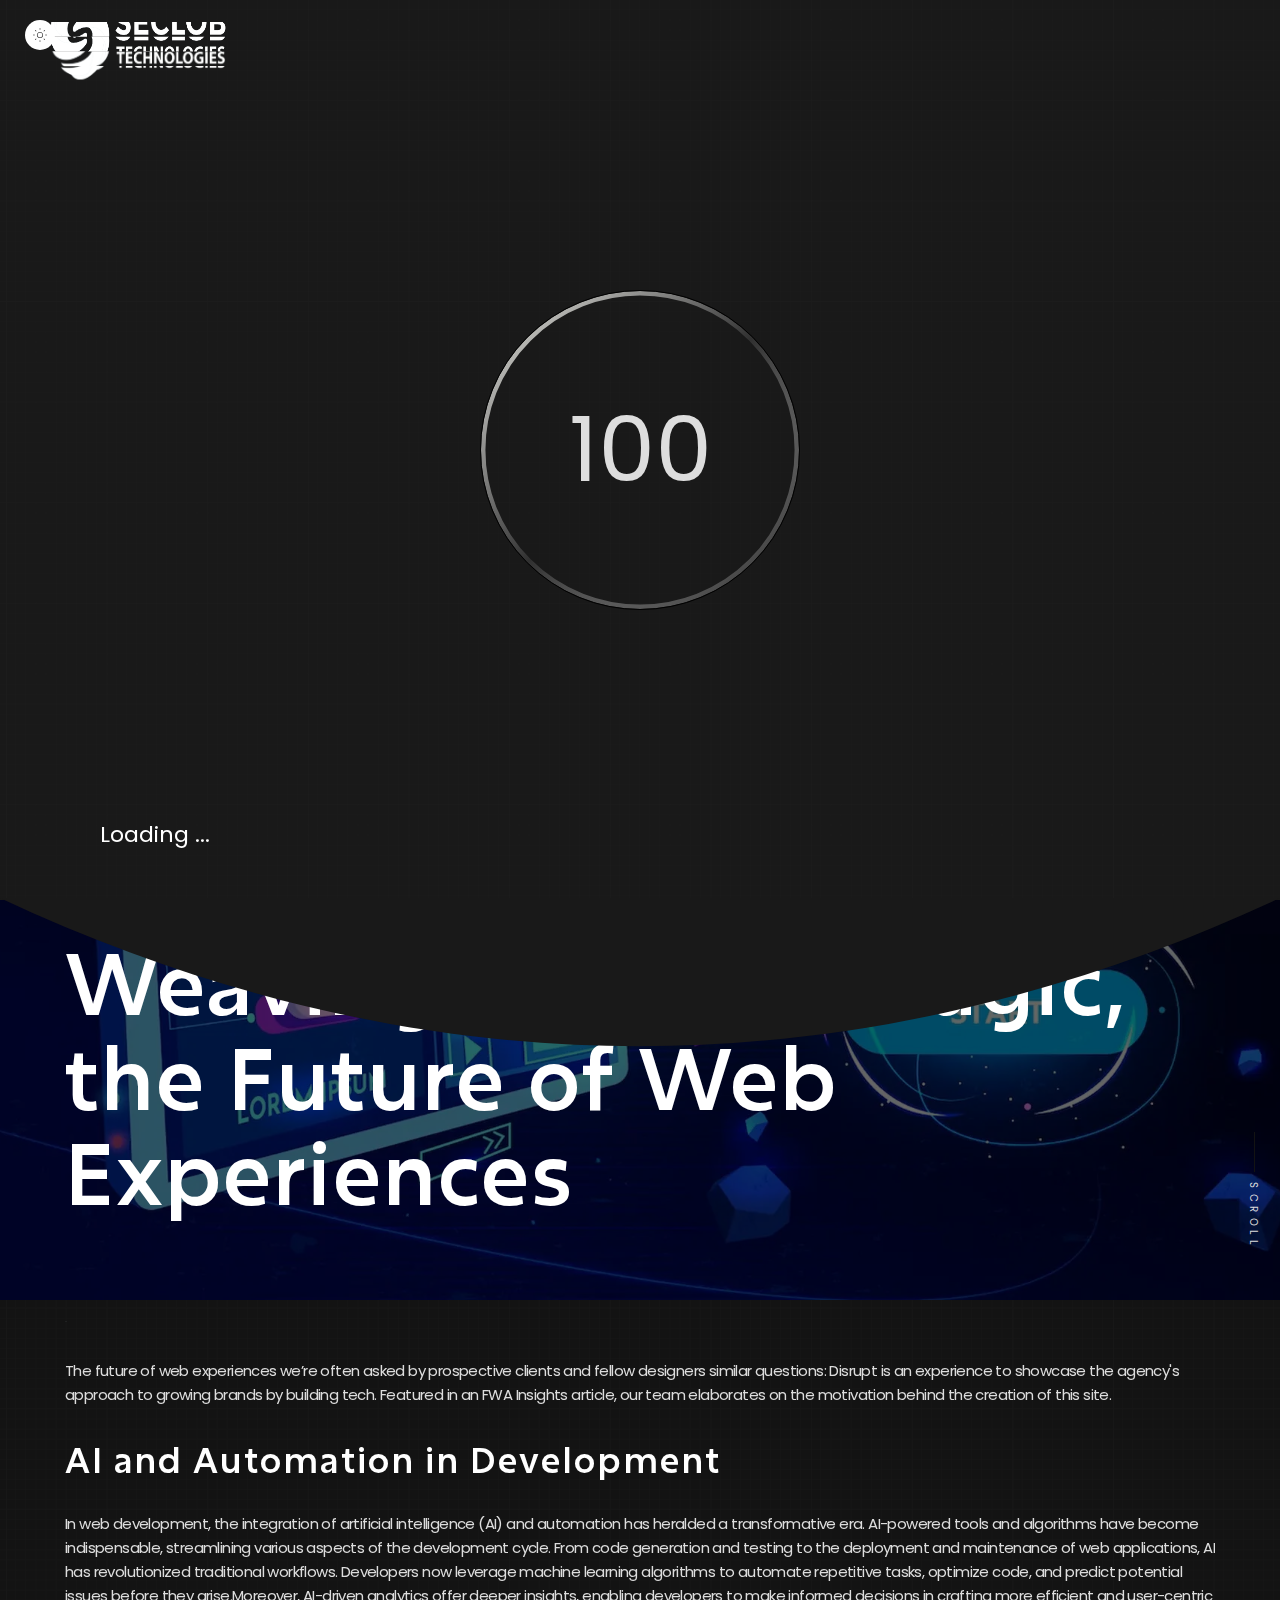
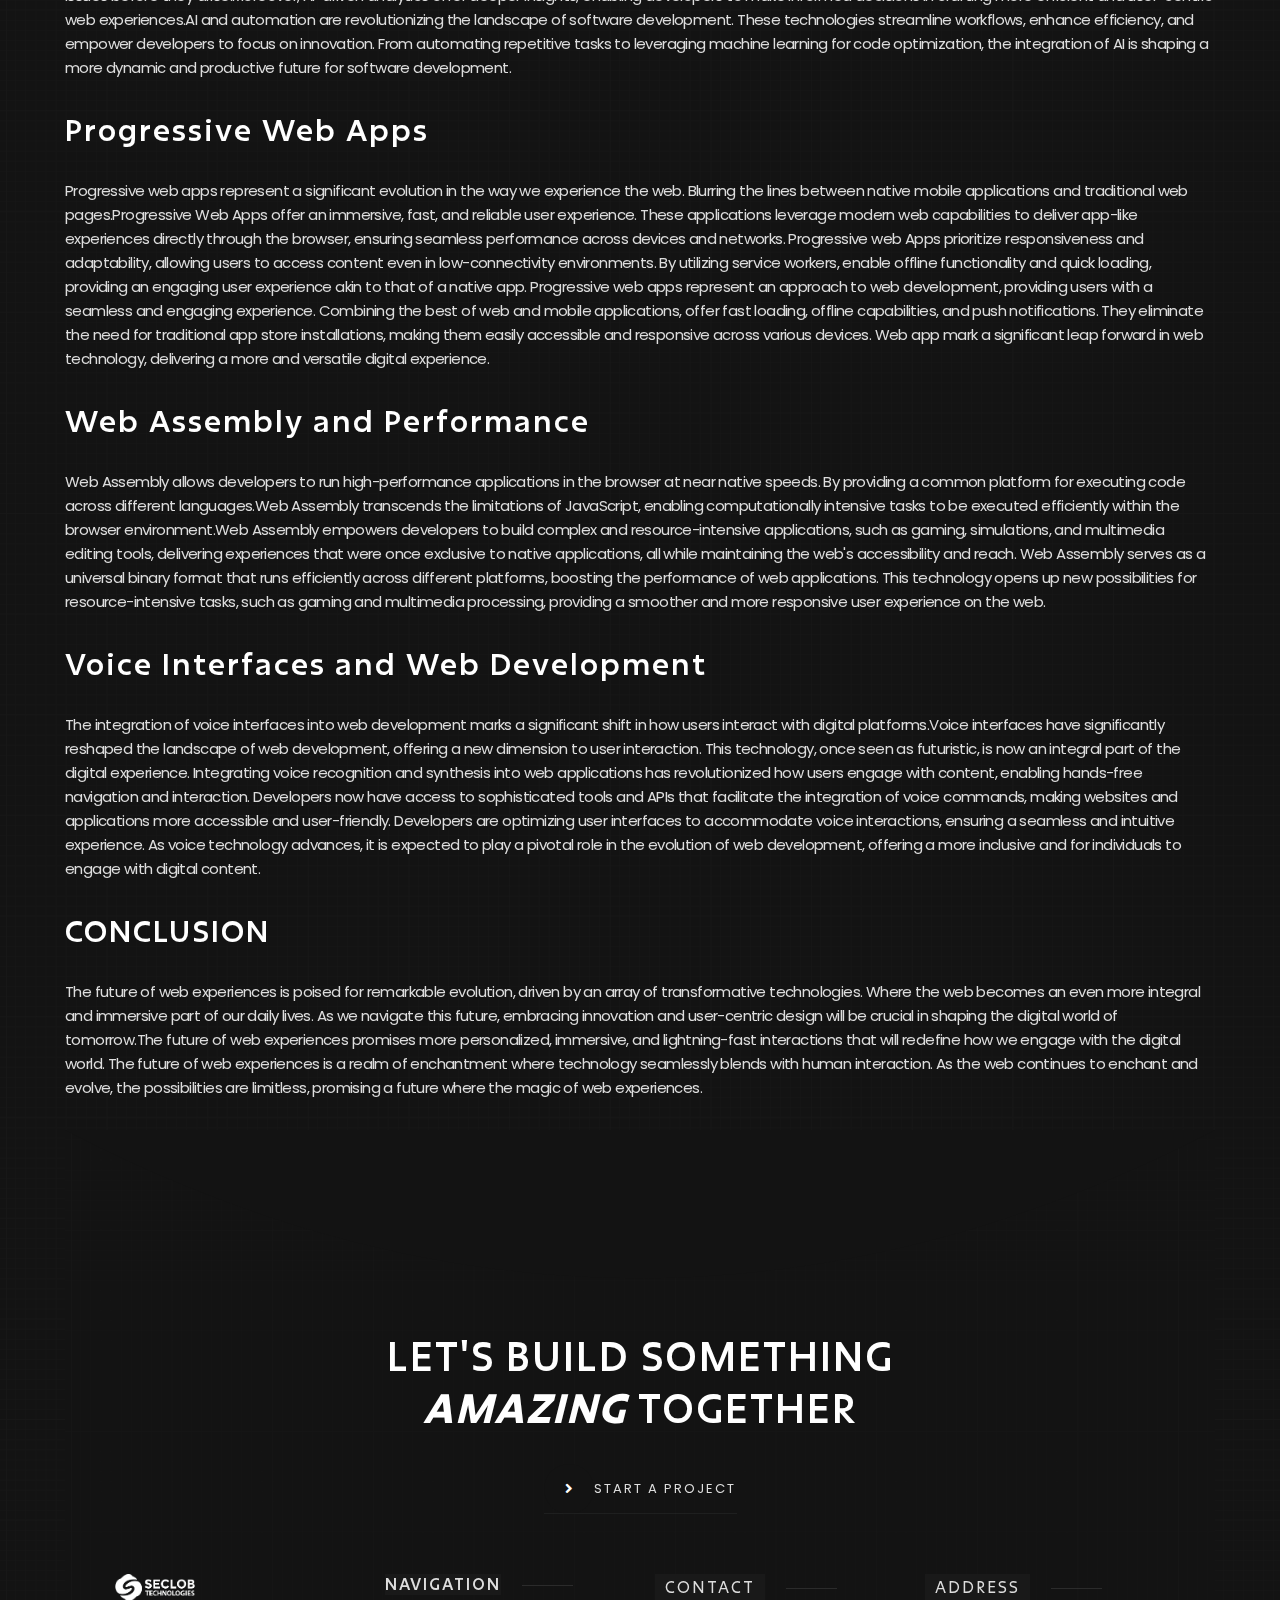
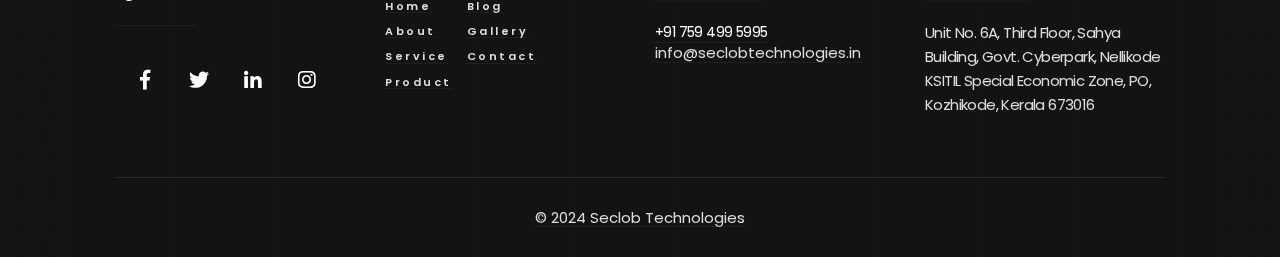
<file: blog-weaving-the-web-magic-the-future-of-web-experiences.html>
<!doctype html>
<html class="no-js" lang="en">


<!-- Mirrored from theme.dsngrid.com/blackdsn/dark/single-post.html by HTTrack Website Copier/3.x [XR&CO'2014], Fri, 08 Dec 2023 05:02:24 GMT -->
<!-- Added by HTTrack --><meta http-equiv="content-type" content="text/html;charset=utf-8" /><!-- /Added by HTTrack -->
<head>
    <meta charset="utf-8">
    <meta name="description" content="Journey through our blog, exploring the enchanting world of web experiences. Discover how emerging technologies weave the magic of the future web.
    ">
    <meta name="viewport" content="width=device-width, initial-scale=1">

    <link rel="icon" href="assets/img/seclogo.png" sizes="32x32" />
    <link rel="icon" href="assets/img/seclogo.png" sizes="192x192" />
    
    <title>BLOG | WEAVING THE WEB MAGIC, THE FUTURE OF WEB EXPERIENCES
    </title>

    <link href="assets/css/plugins.css" rel="stylesheet"/>
    <link rel="stylesheet" href="assets/css/style.css">


    <link rel="canonical" href="https://seclobtechnologies.in/blog.html" />

</head>

<body class="v-dark bg-dots dsn-ajax">


<div id="dsn_preloader" class="preloader">

    <div class="dsnload p-absolute">
        <span class="dsnload__row">
            <span class="dsnload__img">
            <img src="assets/img/logo-light.png" class="logo-dark" alt="Seclob" decoding="async" loading="lazy"/>
            <img src="assets/img/logo.png" class="logo-light" alt="Seclob" decoding="async" loading="lazy"/>
            </span>
        </span>
        <span class="dsnload__row dsnload__row--sibling">
            <span class="dsnload__img">
                 <img src="assets/img/logo-light.png" class="logo-dark" alt="Seclob" decoding="async" loading="lazy"/>
            <img src="assets/img/logo.png" class="logo-light" alt="Seclob" decoding="async" loading="lazy"/>
            </span>
        </span>
        <span class="dsnload__row dsnload__row--sibling">
            <span class="dsnload__img">
                <img src="assets/img/logo-light.png" class="logo-dark" alt="Seclob" decoding="async" loading="lazy"/>
            <img src="assets/img/logo.png" class="logo-light" alt="Seclob" decoding="async" loading="lazy"/>
            </span>
        </span>
        <span class="dsnload__row dsnload__row--sibling">
            <span class="dsnload__img">
               <img src="assets/img/logo-light.png" class="logo-dark" alt="Seclob" decoding="async" loading="lazy"/>
            <img src="assets/img/logo.png" class="logo-light" alt="Seclob" decoding="async" loading="lazy"/>
            </span>
        </span>


    </div>
    <svg width="100%" height="100%" viewBox="0 0 100 100" class="v-middle" preserveAspectRatio="xMinYMin meet"
         fill="none">
        <linearGradient id="linearColors" x1="0" y1="0" x2="1" y2="1">
            <stop offset="0%" stop-color="var(--theme-color)"></stop>
            <stop offset="50%" stop-color="var(--border-color)"></stop>
            <stop offset="100%" stop-color="var(--assistant-color)"></stop>
        </linearGradient>
        <path class="dsn-progress-path" d="M50,1 a49,49 0 0,1 0,98 a49,49 0 0,1 0,-98"/>
    </svg>
    <div class="loading-circle v-middle">
        <p class="loading-count v-middle">0</p>
    </div>

    <span class="loading-text text-uppercase mt-30 dsn-container">Loading ...</span>
    <div class="bg-load background-section d-flex align-items-end">
        <svg class="dsn-separator-bottom dsn-icon-assistant-color" width="100%" height="100%" viewBox="0 0 100 10"
             preserveAspectRatio="none">
            <path class="path-anim separator__path" data-dsn-to="M 0 0 C 40 0 55 0 100 0 L 0 0 Z"
                  vector-effect="non-scaling-stroke" d="M 0 0 C 40 16 75 10 100 0 L 0 0 Z"></path>
        </svg>
    </div>

</div>

<main id="main_root" class="main-root">

    <!-- ========== Menu ========== -->
    <header
        id="site_menu_header"
        class="site-header dsn-container d-none dsn-hamburger"
      >
        <div class="main-logo">
          <a
            href="index.html"
            data-dsn-text="seclob"
            class="custom-logo-link main-brand effect-ajax"
            rel="home"
            aria-current="page"
          >
            <img
              src="assets/img/logo-light.png"
              class="custom-logo logo-light"
              alt="seclob"
            />
            <img
              src="assets/img/logo.png"
              class="custom-logo logo-dark"
              alt="seclob"
            />
          </a>
        </div>
        <nav class="main-navigation">
          <div class="menu-cover-title header-container dsn-container">
            MENU
          </div>
          <ul id="dsn-primary-list" class="primary-nav h2">
            <li class="nav-item has-sub-menu">
              <a title="Home" href="index.html">
                <span class="overflow">Home</span>
              </a>
              <ul class="nav-item">
                <li class="dsn-back">
                  <span>
                    <svg
                      xmlns="http://www.w3.org/2000/svg"
                      x="0px"
                      y="0px"
                      width="30px"
                      viewBox="0 0 400.004 400.004"
                      xml:space="preserve"
                    >
                      <g>
                        <path
                          d="M382.688,182.686H59.116l77.209-77.214c6.764-6.76,6.764-17.726,0-24.485c-6.764-6.764-17.73-6.764-24.484,0L5.073,187.757 c-6.764,6.76-6.764,17.727,0,24.485l106.768,106.775c3.381,3.383,7.812,5.072,12.242,5.072c4.43,0,8.861-1.689,12.242-5.072 c6.764-6.76,6.764-17.726,0-24.484l-77.209-77.218h323.572c9.562,0,17.316-7.753,17.316-17.315 C400.004,190.438,392.251,182.686,382.688,182.686z"
                        />
                      </g>
                    </svg>
                    <span class="text-toggle-back">
                      <a href="index.html">
                        <span class="text-name">Home</span></a
                      >
                      <span class="text-back">Back</span>
                    </span>
                  </span>
                </li>
                <!-- <li class="nav-item "> 
                            <a title="Home" href="index-2.html">
                                <span class="overflow">Main Demo</span>
                            </a>
                        </li>
                        <li class="nav-item ">
                            <a title="Business" href="business.html" data-dsn-text="Business">
                                <span class="overflow">Business</span>
                            </a>
                        </li>
                        <li class="nav-item ">
                            <a title="Architecture" href="architecture.html" data-dsn-text="Architecture">
                                <span class="overflow">Architecture</span>
                            </a>
                        </li>
                        <li class="nav-item ">
                            <a title="Personal" href="personal.html" data-dsn-text="Personal">
                                <span class="overflow">Personal</span>
                            </a>
                        </li>
                        <li class="nav-item ">
                            <a title="Photographer" href="photographer.html" data-dsn-text="Photographer">
                                <span class="overflow">Photographer</span>
                            </a>
                        </li>
                        <li class="nav-item ">
                            <a title="Resume" href="resume.html" data-dsn-text="Resume">
                                <span class="overflow">Resume</span>
                            </a>
                        </li>
                        <li class="nav-item ">
                            <a title="Portfolio" href="metro-portfolio-1.html" data-dsn-text="Our Portfolio">
                                <span class="overflow">Metro Portfolio 1</span>
                            </a>
                        </li>
                        <li class="nav-item ">
                            <a title="Portfolio" href="metro-portfolio-2.html" data-dsn-text="Our Portfolio">
                                <span class="overflow">Metro Portfolio 2</span>
                            </a>
                        </li>  -->
              </ul>
            </li>

            <li class="nav-item">
              <a title="gallery" href="about-us.html">
                <span class="overflow">About</span>
              </a>
            </li>

            <!-- </li>
                <li class="nav-item has-sub-menu">
                    <a title="Home" href="#0">
                        <span class="overflow ">Portfolio</span>
                    </a>
                    <ul class="nav-item">
                        <li class="dsn-back">
                                <span>
                                    <svg xmlns="http://www.w3.org/2000/svg" x="0px" y="0px" width="30px"
                                         viewBox="0 0 400.004 400.004" xml:space="preserve">
                                        <g>
                                            <path
                                                    d="M382.688,182.686H59.116l77.209-77.214c6.764-6.76,6.764-17.726,0-24.485c-6.764-6.764-17.73-6.764-24.484,0L5.073,187.757 c-6.764,6.76-6.764,17.727,0,24.485l106.768,106.775c3.381,3.383,7.812,5.072,12.242,5.072c4.43,0,8.861-1.689,12.242-5.072 c6.764-6.76,6.764-17.726,0-24.484l-77.209-77.218h323.572c9.562,0,17.316-7.753,17.316-17.315 C400.004,190.438,392.251,182.686,382.688,182.686z"/>
                                        </g>
                                    </svg>
                                    <span class="text-toggle-back">
                                        <span class="text-name">Portfolio</span>
                                        <span class="text-back">Back</span>
                                    </span>
                                </span>
                        </li>
                        <li class="nav-item has-sub-menu">
                            <a title="Carousel" href="#0" data-dsn-text="Business">
                                <span class="overflow">Carousel</span>
                            </a>
                            <ul class="nav-item">
                                <li class="dsn-back">
                                <span>
                                    <svg xmlns="http://www.w3.org/2000/svg" x="0px" y="0px" width="30px"
                                         viewBox="0 0 400.004 400.004" xml:space="preserve">
                                        <g>
                                            <path
                                                    d="M382.688,182.686H59.116l77.209-77.214c6.764-6.76,6.764-17.726,0-24.485c-6.764-6.764-17.73-6.764-24.484,0L5.073,187.757 c-6.764,6.76-6.764,17.727,0,24.485l106.768,106.775c3.381,3.383,7.812,5.072,12.242,5.072c4.43,0,8.861-1.689,12.242-5.072 c6.764-6.76,6.764-17.726,0-24.484l-77.209-77.218h323.572c9.562,0,17.316-7.753,17.316-17.315 C400.004,190.438,392.251,182.686,382.688,182.686z"/>
                                        </g>
                                    </svg>
                                    <span class="text-toggle-back">
                                        <span class="text-name">Carousel</span>
                                        <span class="text-back">Back</span>
                                    </span>
                                </span>
                                </li>
                                <li class="nav-item ">
                                    <a title="Carousel Portfolio 1" href="carousel-portfolio-1.html"
                                       data-dsn-text="Our Portfolio">
                                        <span class="overflow">Carousel Portfolio 1</span>
                                    </a>
                                </li>
                                <li class="nav-item ">
                                    <a title="Carousel Portfolio" href="carousel-portfolio-2.html"
                                       data-dsn-text="Our Portfolio">
                                        <span class="overflow">Carousel Portfolio 2</span>
                                    </a>
                                </li>
                                <li class="nav-item ">
                                    <a title="Carousel Portfolio 3" href="carousel-portfolio-3.html"
                                       data-dsn-text="Our Portfolio">
                                        <span class="overflow">Carousel Portfolio 3</span>
                                    </a>
                                </li>
                            </ul>
                        </li>

                        <li class="nav-item has-sub-menu">
                            <a title="Carousel" href="#0" data-dsn-text="Business">
                                <span class="overflow">Sliders</span>
                            </a>
                            <ul class="nav-item">
                                <li class="dsn-back">
                                <span>
                                    <svg xmlns="http://www.w3.org/2000/svg" x="0px" y="0px" width="30px"
                                         viewBox="0 0 400.004 400.004" xml:space="preserve">
                                        <g>
                                            <path
                                                    d="M382.688,182.686H59.116l77.209-77.214c6.764-6.76,6.764-17.726,0-24.485c-6.764-6.764-17.73-6.764-24.484,0L5.073,187.757 c-6.764,6.76-6.764,17.727,0,24.485l106.768,106.775c3.381,3.383,7.812,5.072,12.242,5.072c4.43,0,8.861-1.689,12.242-5.072 c6.764-6.76,6.764-17.726,0-24.484l-77.209-77.218h323.572c9.562,0,17.316-7.753,17.316-17.315 C400.004,190.438,392.251,182.686,382.688,182.686z"/>
                                        </g>
                                    </svg>
                                    <span class="text-toggle-back">
                                        <span class="text-name">Sliders</span>
                                        <span class="text-back">Back</span>
                                    </span>
                                </span>
                                </li>
                                <li class="nav-item has-sub-menu">
                                    <a title="Slider" href="#0" data-dsn-text="Our Portfolio">
                                        <span class="overflow">Fullscreen</span>
                                    </a>
                                    <ul class="nav-item">
                                        <li class="dsn-back">
                                            <span>
                                    <svg xmlns="http://www.w3.org/2000/svg" x="0px" y="0px" width="30px"
                                         viewBox="0 0 400.004 400.004" xml:space="preserve">
                                        <g>
                                            <path d="M382.688,182.686H59.116l77.209-77.214c6.764-6.76,6.764-17.726,0-24.485c-6.764-6.764-17.73-6.764-24.484,0L5.073,187.757 c-6.764,6.76-6.764,17.727,0,24.485l106.768,106.775c3.381,3.383,7.812,5.072,12.242,5.072c4.43,0,8.861-1.689,12.242-5.072 c6.764-6.76,6.764-17.726,0-24.484l-77.209-77.218h323.572c9.562,0,17.316-7.753,17.316-17.315 C400.004,190.438,392.251,182.686,382.688,182.686z"/>
                                        </g>
                                    </svg>
                                    <span class="text-toggle-back">
                                        <span class="text-name">Fullscreen</span>
                                        <span class="text-back">Back</span>
                                    </span>
                                </span>
                                        </li>
                                        <li class="nav-item ">
                                            <a title="Slider" href="fullscreen-distortion-horizontal.html"
                                               data-dsn-text="Our Portfolio">
                                                <span class="overflow">Slider Distortion / H</span>
                                            </a>
                                        </li>
                                        <li class="nav-item">

                                            <a title="Slider" href="fullscreen-distortion-vertical.html"
                                               data-dsn-text="Our Portfolio">
                                                <span class="overflow">Slider Distortion / V</span>
                                            </a>

                                        </li>
                                        <li class="nav-item">

                                            <a title="Slider" href="fullscreen-parallax-horizontal.html"
                                               data-dsn-text="Our Portfolio">
                                                <span class="overflow">Slider Parallax / H</span>
                                            </a>

                                        </li>
                                        <li class="nav-item">

                                            <a title="Slider" href="fullscreen-parallax-vertical.html"
                                               data-dsn-text="Our Portfolio">
                                                <span class="overflow">Slider Parallax / V</span>
                                            </a>
                                        </li>
                                    </ul>
                                </li>
                                <li class="nav-item has-sub-menu">
                                    <a title="Slider" href="#0" data-dsn-text="Our Portfolio">
                                        <span class="overflow">Padding</span>
                                    </a>
                                    <ul class="nav-item">
                                        <li class="dsn-back">
                                            <span>
                                    <svg xmlns="http://www.w3.org/2000/svg" x="0px" y="0px" width="30px"
                                         viewBox="0 0 400.004 400.004" xml:space="preserve">
                                        <g>
                                            <path d="M382.688,182.686H59.116l77.209-77.214c6.764-6.76,6.764-17.726,0-24.485c-6.764-6.764-17.73-6.764-24.484,0L5.073,187.757 c-6.764,6.76-6.764,17.727,0,24.485l106.768,106.775c3.381,3.383,7.812,5.072,12.242,5.072c4.43,0,8.861-1.689,12.242-5.072 c6.764-6.76,6.764-17.726,0-24.484l-77.209-77.218h323.572c9.562,0,17.316-7.753,17.316-17.315 C400.004,190.438,392.251,182.686,382.688,182.686z"/>
                                        </g>
                                    </svg>
                                    <span class="text-toggle-back">
                                        <span class="text-name">Padding</span>
                                        <span class="text-back">Back</span>
                                    </span>
                                </span>
                                        </li>
                                        <li class="nav-item ">
                                            <a title="Slider" href="padding-distortion-horizontal.html"
                                               data-dsn-text="Our Portfolio">
                                                <span class="overflow">Slider Distortion / H</span>
                                            </a>
                                        </li>
                                        <li class="nav-item">

                                            <a title="Slider" href="padding-distortion-vertical.html"
                                               data-dsn-text="Our Portfolio">
                                                <span class="overflow">Slider Distortion / V</span>
                                            </a>

                                        </li>
                                        <li class="nav-item">

                                            <a title="Slider" href="padding-parallax-horizontal.html"
                                               data-dsn-text="Our Portfolio">
                                                <span class="overflow">Slider Parallax / H</span>
                                            </a>

                                        </li>
                                        <li class="nav-item">

                                            <a title="Slider" href="padding-parallax-vertical.html"
                                               data-dsn-text="Our Portfolio">
                                                <span class="overflow">Slider Parallax / V</span>
                                            </a>
                                        </li>
                                    </ul>
                                </li>
                                <li class="nav-item has-sub-menu">
                                    <a title="Slider" href="#0" data-dsn-text="Our Portfolio">
                                        <span class="overflow">Halfscreen</span>
                                    </a>
                                    <ul class="nav-item">
                                        <li class="dsn-back">
                                            <span>
                                    <svg xmlns="http://www.w3.org/2000/svg" x="0px" y="0px" width="30px"
                                         viewBox="0 0 400.004 400.004" xml:space="preserve">
                                        <g>
                                            <path d="M382.688,182.686H59.116l77.209-77.214c6.764-6.76,6.764-17.726,0-24.485c-6.764-6.764-17.73-6.764-24.484,0L5.073,187.757 c-6.764,6.76-6.764,17.727,0,24.485l106.768,106.775c3.381,3.383,7.812,5.072,12.242,5.072c4.43,0,8.861-1.689,12.242-5.072 c6.764-6.76,6.764-17.726,0-24.484l-77.209-77.218h323.572c9.562,0,17.316-7.753,17.316-17.315 C400.004,190.438,392.251,182.686,382.688,182.686z"/>
                                        </g>
                                    </svg>
                                    <span class="text-toggle-back">
                                        <span class="text-name">Halfscreen</span>
                                        <span class="text-back">Back</span>
                                    </span>
                                </span>
                                        </li>
                                        <li class="nav-item ">
                                            <a title="Slider" href="half-distortion-horizontal.html"
                                               data-dsn-text="Our Portfolio">
                                                <span class="overflow">Slider Distortion / H</span>
                                            </a>
                                        </li>
                                        <li class="nav-item">

                                            <a title="Slider" href="half-distortion-vertical.html"
                                               data-dsn-text="Our Portfolio">
                                                <span class="overflow">Slider Distortion / V</span>
                                            </a>

                                        </li>
                                        <li class="nav-item">

                                            <a title="Slider" href="half-parallax-horizontal.html"
                                               data-dsn-text="Our Portfolio">
                                                <span class="overflow">Slider Parallax / H</span>
                                            </a>

                                        </li>
                                        <li class="nav-item">

                                            <a title="Slider" href="half-parallax-vertical.html"
                                               data-dsn-text="Our Portfolio">
                                                <span class="overflow">Slider Parallax / V</span>
                                            </a>
                                        </li>
                                    </ul>
                                </li>
                            </ul>


                        </li>

                        <li class="nav-item has-sub-menu">
                            <a title="Card" href="#0" data-dsn-text="Portfolio">
                                <span class="overflow">Card</span>
                            </a>
                            <ul class="nav-item">
                                <li class="dsn-back">
                                <span>
                                    <svg xmlns="http://www.w3.org/2000/svg" x="0px" y="0px" width="30px"
                                         viewBox="0 0 400.004 400.004" xml:space="preserve">
                                        <g>
                                            <path
                                                    d="M382.688,182.686H59.116l77.209-77.214c6.764-6.76,6.764-17.726,0-24.485c-6.764-6.764-17.73-6.764-24.484,0L5.073,187.757 c-6.764,6.76-6.764,17.727,0,24.485l106.768,106.775c3.381,3.383,7.812,5.072,12.242,5.072c4.43,0,8.861-1.689,12.242-5.072 c6.764-6.76,6.764-17.726,0-24.484l-77.209-77.218h323.572c9.562,0,17.316-7.753,17.316-17.315 C400.004,190.438,392.251,182.686,382.688,182.686z"/>
                                        </g>
                                    </svg>
                                    <span class="text-toggle-back">
                                        <span class="text-name">Card</span>
                                        <span class="text-back">Back</span>
                                    </span>
                                </span>
                                </li>
                                <li class="nav-item ">
                                    <a title="work card 1" href="work-card-1.html"
                                       data-dsn-text="Our Portfolio">
                                        <span class="overflow">Work Card 1</span>
                                    </a>
                                </li>
                                <li class="nav-item ">
                                    <a title="work card 2" href="work-card-2.html"
                                       data-dsn-text="Our Portfolio">
                                        <span class="overflow">Work Card 2</span>
                                    </a>
                                </li>

                            </ul>
                        </li>

                        <li class="nav-item has-sub-menu">
                            <a title="Card" href="#0" data-dsn-text="Portfolio">
                                <span class="overflow">Classic</span>
                            </a>
                            <ul class="nav-item">
                                <li class="dsn-back">
                                <span>
                                    <svg xmlns="http://www.w3.org/2000/svg" x="0px" y="0px" width="30px"
                                         viewBox="0 0 400.004 400.004" xml:space="preserve">
                                        <g>
                                            <path
                                                    d="M382.688,182.686H59.116l77.209-77.214c6.764-6.76,6.764-17.726,0-24.485c-6.764-6.764-17.73-6.764-24.484,0L5.073,187.757 c-6.764,6.76-6.764,17.727,0,24.485l106.768,106.775c3.381,3.383,7.812,5.072,12.242,5.072c4.43,0,8.861-1.689,12.242-5.072 c6.764-6.76,6.764-17.726,0-24.484l-77.209-77.218h323.572c9.562,0,17.316-7.753,17.316-17.315 C400.004,190.438,392.251,182.686,382.688,182.686z"/>
                                        </g>
                                    </svg>
                                    <span class="text-toggle-back">
                                        <span class="text-name">Classic</span>
                                        <span class="text-back">Back</span>
                                    </span>
                                </span>
                                </li>
                                <li class="nav-item ">
                                    <a title="work classic 1" href="work-classic-1.html"
                                       data-dsn-text="Our Portfolio">
                                        <span class="overflow">Work classic 1</span>
                                    </a>
                                </li>
                                <li class="nav-item ">
                                    <a title="work classic 2" href="work-classic-2.html"
                                       data-dsn-text="Our Portfolio">
                                        <span class="overflow">Work classic 2</span>
                                    </a>
                                </li>

                            </ul>
                        </li>

                        <li class="nav-item has-sub-menu">
                            <a title="List" href="#0" data-dsn-text="Portfolio">
                                <span class="overflow">List</span>
                            </a>
                            <ul class="nav-item">
                                <li class="dsn-back">
                                <span>
                                    <svg xmlns="http://www.w3.org/2000/svg" x="0px" y="0px" width="30px"
                                         viewBox="0 0 400.004 400.004" xml:space="preserve">
                                        <g>
                                            <path
                                                    d="M382.688,182.686H59.116l77.209-77.214c6.764-6.76,6.764-17.726,0-24.485c-6.764-6.764-17.73-6.764-24.484,0L5.073,187.757 c-6.764,6.76-6.764,17.727,0,24.485l106.768,106.775c3.381,3.383,7.812,5.072,12.242,5.072c4.43,0,8.861-1.689,12.242-5.072 c6.764-6.76,6.764-17.726,0-24.484l-77.209-77.218h323.572c9.562,0,17.316-7.753,17.316-17.315 C400.004,190.438,392.251,182.686,382.688,182.686z"/>
                                        </g>
                                    </svg>
                                    <span class="text-toggle-back">
                                        <span class="text-name">List</span>
                                        <span class="text-back">Back</span>
                                    </span>
                                </span>
                                </li>
                                <li class="nav-item ">
                                    <a title="work list 1" href="work-list-1.html"
                                       data-dsn-text="Our Portfolio">
                                        <span class="overflow">Work List 1</span>
                                    </a>
                                </li>
                                <li class="nav-item ">
                                    <a title="work list 2" href="work-list-2.html"
                                       data-dsn-text="Our Portfolio">
                                        <span class="overflow">Work List 2</span>
                                    </a>
                                </li>

                            </ul>
                        </li>

                        <li class="nav-item has-sub-menu">
                            <a title="Metro" href="#0" data-dsn-text="Portfolio">
                                <span class="overflow">Metro</span>
                            </a>
                            <ul class="nav-item">
                                <li class="dsn-back">
                                <span>
                                    <svg xmlns="http://www.w3.org/2000/svg" x="0px" y="0px" width="30px"
                                         viewBox="0 0 400.004 400.004" xml:space="preserve">
                                        <g>
                                            <path
                                                    d="M382.688,182.686H59.116l77.209-77.214c6.764-6.76,6.764-17.726,0-24.485c-6.764-6.764-17.73-6.764-24.484,0L5.073,187.757 c-6.764,6.76-6.764,17.727,0,24.485l106.768,106.775c3.381,3.383,7.812,5.072,12.242,5.072c4.43,0,8.861-1.689,12.242-5.072 c6.764-6.76,6.764-17.726,0-24.484l-77.209-77.218h323.572c9.562,0,17.316-7.753,17.316-17.315 C400.004,190.438,392.251,182.686,382.688,182.686z"/>
                                        </g>
                                    </svg>
                                    <span class="text-toggle-back">
                                        <span class="text-name">Metro</span>
                                        <span class="text-back">Back</span>
                                    </span>
                                </span>
                                </li>
                                <li class="nav-item ">
                                    <a title="work Metro 1" href="metro-portfolio-1.html"
                                       data-dsn-text="Our Portfolio">
                                        <span class="overflow">Work Metro 1</span>
                                    </a>
                                </li>
                                <li class="nav-item ">
                                    <a title="work Metro 2" href="metro-portfolio-2.html"
                                       data-dsn-text="Our Portfolio">
                                        <span class="overflow">Work Metro 2</span>
                                    </a>
                                </li>

                            </ul>
                        </li>
                    </ul>
                </li> -->
            <!-- <li class="nav-item has-sub-menu">
                    <a title="Home" href="#0">
                        <span class="overflow ">Works</span>
                    </a>
                    <ul class="nav-item">
                        <li class="dsn-back">
                                <span>
                                    <svg xmlns="http://www.w3.org/2000/svg" x="0px" y="0px" width="30px"
                                         viewBox="0 0 400.004 400.004" xml:space="preserve">
                                        <g>
                                            <path
                                                    d="M382.688,182.686H59.116l77.209-77.214c6.764-6.76,6.764-17.726,0-24.485c-6.764-6.764-17.73-6.764-24.484,0L5.073,187.757 c-6.764,6.76-6.764,17.727,0,24.485l106.768,106.775c3.381,3.383,7.812,5.072,12.242,5.072c4.43,0,8.861-1.689,12.242-5.072 c6.764-6.76,6.764-17.726,0-24.484l-77.209-77.218h323.572c9.562,0,17.316-7.753,17.316-17.315 C400.004,190.438,392.251,182.686,382.688,182.686z"/>
                                        </g>
                                    </svg>
                                    <span class="text-toggle-back">
                                        <span class="text-name">Works</span>
                                        <span class="text-back">Back</span>
                                    </span>
                                </span>
                        </li>
                        <li class="nav-item ">
                            <a title="VISIONAID" href="project-1.html" data-dsn-text="VISIONAID">
                                <span class="overflow">SOFTWARE DEVELOPMENT</span>
                            </a>
                        </li>
                        <li class="nav-item ">
                            <a title="MEN FASHION" href="project-2.html" data-dsn-text="MEN FASHION">
                                <span class="overflow">DIGITAL MARKETING</span>
                            </a>
                        </li>
                        <li class="nav-item ">
                            <a title="AUDI RS" href="project-3.html" data-dsn-text="AUDI RS">
                                <span class="overflow">SEO</span>
                            </a>
                        </li>
                        <li class="nav-item ">
                            <a title="OPEN RUN" href="project-4.html" data-dsn-text="OPEN RUN">
                                <span class="overflow">UI/UX DESIGNING</span>
                            </a>
                        </li>
                        <li class="nav-item ">
                            <a title="DOG CHOW" href="project-5.html" data-dsn-text="DOG CHOW">
                                <span class="overflow">-------</span>
                            </a>
                        </li>
                        <li class="nav-item ">
                            <a title="HEADPHONES" href="project-6.html" data-dsn-text="HEADPHONES">
                                <span class="overflow">--------</span>
                            </a>
                        </li>

                    </ul>
                </li> -->
            <li class="nav-item has-sub-menu">
              <a title="Home" href="service.html">
                <span class="overflow">Service</span>
              </a>
              <ul class="nav-item">
                <li class="dsn-back">
                  <span>
                    <svg
                      xmlns="http://www.w3.org/2000/svg"
                      x="0px"
                      y="0px"
                      width="30px"
                      viewBox="0 0 400.004 400.004"
                      xml:space="preserve"
                    >
                      <g>
                        <path
                          d="M382.688,182.686H59.116l77.209-77.214c6.764-6.76,6.764-17.726,0-24.485c-6.764-6.764-17.73-6.764-24.484,0L5.073,187.757 c-6.764,6.76-6.764,17.727,0,24.485l106.768,106.775c3.381,3.383,7.812,5.072,12.242,5.072c4.43,0,8.861-1.689,12.242-5.072 c6.764-6.76,6.764-17.726,0-24.484l-77.209-77.218h323.572c9.562,0,17.316-7.753,17.316-17.315 C400.004,190.438,392.251,182.686,382.688,182.686z"
                        />
                      </g>
                    </svg>
                    <span class="text-toggle-back">
                      <span class="text-name">Blog</span>
                      <span class="text-back">Back</span>
                    </span>
                  </span>
                </li>
                <!-- <li class="nav-item ">
                            <a title="Stories" href="stories.html" data-dsn-text="Stories">
                                <span class="overflow">Stories</span>
                            </a>
                        </li>
                        <li class="nav-item ">
                            <a title="Single Post" href="single-post.html" data-dsn-text="Single Post">
                                <span class="overflow">Single Post</span>
                            </a>
                        </li> -->
              </ul>
            </li>
            <li class="nav-item">
              <a title="Service" href="product.html">
                <span class="overflow">Product</span>
              </a>
            </li>
            <li class="nav-item">
              <a title="Home" href="blog.html">
                <span class="overflow">Blog</span>
              </a>
            </li>
            <li class="nav-item">
              <a title="Home" href="gallery.html">
                <span class="overflow">Gallery</span>
              </a>
            </li>
            <li class="nav-item">
              <a title="Home" href="contact.html">
                <span class="overflow">Contact</span>
              </a>
            </li>
          </ul>
          <div
            class="container-content d-flex flex-column justify-content-center section-margin"
          >
            <div class="nav__info">
              <div class="nav-content">
                <h5 class="sm-title-block mb-10">Address</h5>
                Unit No. 6A, Third Floor, Sahya Building, Govt. Cyberpark,
                Nellikode KSITIL Special Economic Zone, PO, Kozhikode, Kerala
                673016
              </div>
              <div class="nav-content mt-30">
                <h5 class="sm-title-block mb-10">Contact</h5>
                <p class="links over-hidden mb-1">
                  <!-- <a class="link-hover d-block" href="" data-hover-text="+00 (2)012 3321">+00 (2)01004392260</a> -->
                  <a
                    class="link-hover"
                    href="tel:+91 759 499 5995"
                    data-hover-text=""
                    >+91 759 499 5995</a
                  >
                </p>
                <a
                  class="link-hover"
                  href="mailto:info@seclobtechnologies.in"
                  data-hover-text="info@seclobtechnologies.in"
                  >info@seclobtechnologies.in</a
                >
              </div>
            </div>
            <div class="nav-social nav-content mt-30">
              <div class="nav-social-inner p-relative">
                <h5 class="sm-title-block mb-10">Follow us</h5>
                <ul style="--dsn-li-name: dsn6">
                  <!-- <li style="--dsn-li-index: 0">
                    <a
                      href="#0"
                      target="_blank"
                      rel="nofollow noopener noreferrer"
                      >whatsapp</a
                    >
                  </li> -->
                  <!-- <li style="--dsn-li-index: 1">
                    <a
                      href="#0"
                      target="_blank"
                      rel="nofollow noopener noreferrer"
                      >instagram.</a
                    >
                  </li> -->
                  <li style="--dsn-li-index: 2">
                    <a
                      href="https://twitter.com/seclob"
                      target="_blank"
                      rel="nofollow noopener noreferrer"
                      > <i class="fab fa-twitter" aria-hidden="true"></i></a
                      >
                  </li>
                  <li style="--dsn-li-index: 3">
                    <a
                      href="https://www.linkedin.com/company/seclobtechnologies/"
                      target="_blank"
                      rel="nofollow noopener noreferrer"
                      > <i class="fab fa-linkedin-in" aria-hidden="true"></i
                        ></a
                    >
                  </li>
                  <li style="--dsn-li-index: 3">
                    <a
                      href="https://www.facebook.com/seclobtechnologies"
                      target="_blank"
                      rel="nofollow noopener noreferrer"
                      ><i class="fab fa-facebook-f"></i></a
                      >
                    
                  </li>
                  <li style="--dsn-li-index: 3">
                    <a
                      href="https://www.instagram.com/seclob_official/"
                      target="_blank"
                      rel="nofollow noopener noreferrer"
                      ><i class="fab fa-instagram" aria-hidden="true"></i></a
                      >
            
                  </li>
                </ul>
              </div>
            </div>
          </div>
        </nav>
        <div id="navbar_toggle" class="navbar-toggle">
          <div class="toggle-icon">
            <div class="toggle-line"></div>
            <div class="toggle-line"></div>
            <div class="toggle-line"></div>
          </div>
          <div class="toggle-text">
            <div class="text-menu">Menu</div>
            <div class="text-open">Open</div>
            <div class="text-close">Close</div>
          </div>
        </div>
        <div class="bg-load background-main"></div>

        <svg
          width="100%"
          height="100%"
          viewBox="0 0 100 100"
          preserveAspectRatio="none"
          class="bg-load dsn-svg-transition"
        >
          <path
            vector-effect="non-scaling-stroke"
            d="M 0 100 V 100 Q 50 100 100 100 V 100 z"
          />
        </svg>
      </header>


    <!-- ========== Header  ========== -->
    <!-- <header id="dsn_header" class="dsn-header-animation  dsn-full-header v-dark-head"> -->
        <header id="dsn_header" class="dsn-header-animation  dsn-full-header v-dark-head">
            <div class="entry-header p-relative over-hidden">
                <div id="hero_image"
                     class="p-absolute dsn-hero-parallax-img over-hidden before-z-index z-index-1 full-width"
                     data-dsn-ajax="img" data-overlay="6">
                    <img src="assets/img/blog/webdev.webp"
                         class="cover-bg-blog transform-3d " alt="blogban"
                         data-dsn-position="50% 50%"
                         sizes="(max-width: 2560px) 100vw, 2560px"/>
                </div>
                <div id="hero_content" class="d-flex p-relative h-100 dsn-hero-parallax-title align-items-end container">
                    <div class="content p-relative ">
                        <div class="intro-project w-100">
                            <div class="intro-title ">
                                <div id="dsn_metas" class="p-relative d-flex justify-content-between ">
                                    <!-- <div class="metas has-separate p-relative mb-10">
                                        <span>Creative</span>
                                        <span>Photography</span>
                                    </div> -->
                                </div>
                                <div id="hero_title">
                                    <h1 class="title " data-dsn-ajax="title">  Weaving the Web Magic, the Future of Web Experiences
                                    </h1>
                                </div>
    
                            </div>
    
                        </div>
    
                    </div>
    
                </div>
    
            </div>
    
    
            <a href="#page_wrapper" rel="nofollow" class="dsn-scroll-bottom"
               data-dsn-option='{"ease": "power4.inOut" , "duration" : 1.5}'>
                <div class="text">SCROLL</div>
            </a>
        </header>


      
    <!-- </header> -->
    <!-- ========== End Header  ========== -->
    <div id="page_wrapper" class="wrapper">

        <div class="root-blog">
            <div class="container ">
                <div class="dsn-posts">


                    <div class="news-content ">
                        <div class="news-content-inner">

                            <div class="post-content">
                                <h2 class="post-title title-block">
                                    <a href="" class="effect-ajax"
                                       data-dsn-ajax="work">
                                      

                                    </a>
                                </h2>
                                <p class="section_description mt-15  ">
                                    The future of web experiences we’re often asked
                                    by prospective clients and fellow designers similar questions: Disrupt
                                    is an experience to showcase the agency's approach to growing brands by building tech. Featured in an FWA Insights article, our team elaborates on the motivation behind the creation of this site.
                                </p>


                               <h2>AI and Automation in Development </h2>
                                <p>In web development, the integration of artificial intelligence (AI) and automation has heralded a transformative era. AI-powered tools and algorithms have become indispensable, streamlining various aspects of the development cycle. From code generation and testing to the deployment and maintenance of web applications, AI has revolutionized traditional workflows. Developers now leverage machine learning algorithms to automate repetitive tasks, optimize code, and predict potential issues before they arise.Moreover, AI-driven analytics offer deeper insights, enabling developers to make informed decisions in crafting more efficient and user-centric web experiences.AI and automation are revolutionizing the landscape of software development. These technologies streamline workflows, enhance efficiency, and empower developers to focus on innovation. From automating repetitive tasks to leveraging machine learning for code optimization, the integration of AI is shaping a more dynamic and productive future for software development.
                                </p>


                                <h3>Progressive Web Apps</h3>
                                <p>Progressive web apps represent a significant evolution in the way we experience the web. Blurring the lines between native mobile applications and traditional web pages.Progressive Web Apps offer an immersive, fast, and reliable user experience. These applications leverage modern web capabilities to deliver app-like experiences directly through the browser, ensuring seamless performance across devices and networks. Progressive web Apps prioritize responsiveness and adaptability, allowing users to access content even in low-connectivity environments. By utilizing service workers, enable offline functionality and quick loading, providing an engaging user experience akin to that of a native app. Progressive web apps represent an approach to web development, providing users with a seamless and engaging experience. Combining the best of web and mobile applications, offer fast loading, offline capabilities, and push notifications. They eliminate the need for traditional app store installations, making them easily accessible and responsive across various devices. Web app mark a significant leap forward in web technology, delivering a more and versatile digital experience.
                                </p>



                                <h3>Web Assembly and Performance</h3>
                                <p>Web Assembly allows developers to run high-performance applications in the browser at near native speeds. By providing a common platform for executing code across different languages.Web Assembly transcends the limitations of JavaScript, enabling computationally intensive tasks to be executed efficiently within the browser environment.Web Assembly empowers developers to build complex and resource-intensive applications, such as gaming, simulations, and multimedia editing tools, delivering experiences that were once exclusive to native applications, all while maintaining the web's accessibility and reach. Web Assembly serves as a universal binary format that runs efficiently across different platforms, boosting the performance of web applications. This technology opens up new possibilities for resource-intensive tasks, such as gaming and multimedia processing, providing a smoother and more responsive user experience on the web.
                                </p>


                                <h3>Voice Interfaces and Web Development</h3>
                                <p>The integration of voice interfaces into web development marks a significant shift in how users interact with digital platforms.Voice interfaces have significantly reshaped the landscape of web development, offering a new dimension to user interaction. This technology, once seen as futuristic, is now an integral part of the digital experience. Integrating voice recognition and synthesis into web applications has revolutionized how users engage with content, enabling hands-free navigation and interaction. Developers now have access to sophisticated tools and APIs that facilitate the integration of voice commands, making websites and applications more accessible and user-friendly. Developers are optimizing user interfaces to accommodate voice interactions, ensuring a seamless and intuitive experience. As voice technology advances, it is expected to play a pivotal role in the evolution of web development, offering a more inclusive and for individuals to engage with digital content.
                                </p>


                                <h3>CONCLUSION</h3>
                                <p>The future of web experiences is poised for remarkable evolution, driven by an array of transformative technologies. Where the web becomes an even more integral and immersive part of our daily lives. As we navigate this future, embracing innovation and user-centric design will be crucial in shaping the digital world of tomorrow.The future of web experiences promises more personalized, immersive, and lightning-fast interactions that will redefine how we engage with the digital world. The future of web experiences is a realm of enchantment where technology seamlessly blends with human interaction. As the web continues to enchant and evolve, the possibilities are limitless, promising a future where the magic of web experiences. </p>


                                <!-- <img src="assets/img/blog/2.webp" width="100%" height="50%" alt="">

                               <h2>Keyword Research</h2>
                               <p>Keywords play a pivotal role in Search Engine Optimization (SEO), bridging what users are searching for and the content your website offers. They act as the foundation for driving organic traffic to your site from search engines. Keywords signify the topics, phrases, and terms users input into search engines, and optimizing your content with relevant keywords helps search engines understand the context and relevance of your pages.
                            </p>

                                <strong>Quality Content Creation</strong>
                                <p>Quality content creation is the cornerstone of effective Search Engine Optimization (SEO), forming the bedrock of a successful online presence. Beyond keywords and technical aspects, compelling, high-quality content is what engages and retains visitors. Quality content naturally incorporates relevant keywords while focusing on user intent, ensuring a seamless and enriching experience for visitors. 
                                </p>

                            <strong>Benefits of SEO </strong>
                            <p>SEO offers an array of invaluable benefits to businesses striving for online success. By optimizing your website for search engines, you enhance its visibility, drawing in more organic traffic. This elevates your brand's credibility and establishes authority within your industry. Improved user experience, better website structure, and faster loading times ensure visitors stay engaged, ultimately boosting conversion rates. Moreover, SEO changes the ability to target local and global audiences making it an indispensable tool for sustained growth and market expansion.
                            </p>

                            <strong>SEO Trends and Future Predictions </strong>
                            <p>SEO is shaping the future of online visibility and marketing strategies. The rise of voice search optimization, with the growing prevalence of virtual assistants and smart devices, is altering the way users seek information. AI-driven are expected to play a pivotal role in search rankings, emphasizing user intent and context. Local SEO is gaining traction, increasing demand for geographically relevant results, especially with the surge in mobile searches. The integration of video content into SEO strategies is anticipated to strengthen, as visual formats engage users more effectively. SEO strategies for businesses aiming to maintain their competitive edge in the digital sphere.
                            </p>

                             <strong>CONCLUSION </strong>
                             <p>In mastering the art of Search Engine Optimization (SEO), one must recognize its dynamic nature and ever-evolving landscape. As we conclude this exploration, remember that SEO excellence stems from a holistic approach encompassing technical expertise, compelling content creation, user-centric design, and data-driven strategies. It’s an ongoing journey that demands perseverance, creativity, and a commitment to staying ahead of trends. Gained today and remaining agile in the face of tomorrow's changes, one can truly master the art of SEO and unlock boundless opportunities for online growth and impact.
                            </p> -->
                         
                                <!-- <div class="post-tags p-relative">
                                    <a class="fz-16"
                                       href="#">
                                        <span class="post_tag post_tag">Blog</span>
                                    </a>
                                    <a class="fz-16" href="#">
                                        <span class="post_tag post_tag">Creative</span>
                                    </a>
                                </div>

                            </div>

                            <div class="pagination-post d-flex align-items-center border-style border-radius mt-section">

                                <div class="pagination-item w-100 p-20"><a
                                        href="https://dsngrid.com/blackdsn/2022/06/11/create-the-bestworkplace/"><span
                                        class="mb-5">PREVIOUS</span><h4 class="title-block word-wrap">Create the
                                    bestworkplace</h4></a></div>

                                <div class="icon p-20 border-right border-left">
                                    <a class="h-100 heading-color" href="#">
                                        <i class="fas fa-th-large" aria-hidden="true"></i>
                                    </a>
                                </div>
                                <div class="pagination-item w-100 p-20 text-right"><a
                                        href="https://dsngrid.com/blackdsn/2022/06/11/soul-artwork-from-lizzy/"><span
                                        class="mb-5">NEXT</span><h4 class="title-block word-wrap">Soul Artwork from
                                    Lizzy</h4></a></div>
                            </div>

                            <div class="comments-post section-margin">
                                <div class="comments-area section-margin">
                                    <div class="comments-title">
                                        <h4 class="title-block line-shap line-shap-before">
                                            <span class="line-bg-right">Comments</span>
                                        </h4>
                                    </div>

                                    <ol class="comment-list">
                                        <li class="comment">
                                            <div class="comment-body">
                                                <div class="comment-author">
                                                    <img alt="" src="assets/img/team/1.jpg">
                                                </div>
                                                <div class="comment-text">

                                                    <div class="comment-info">
                                                        <h6 class="comment-name">
                                                            Diana Torres </h6>
                                                    </div>

                                                    <div class="comment-date">January 23, 2019</div>
                                                    <div class="text-holder">
                                                        <p>Rassa id neque aliquam vestibulum morbi blandit in
                                                            fermentum et
                                                            sollicitudin ac orci
                                                            phasellus egestas tellus velit ut tortor pretium
                                                            viverra
                                                            suspendisse
                                                            potenti nullam ac
                                                            tortor
                                                            eu turpis egestas pretium.</p>
                                                    </div>
                                                    <a class="comment-reply-link" href="#"><i
                                                            class="fas fa-reply"></i>
                                                        reply</a>
                                                </div>
                                            </div>

                                            <ul class="children">
                                                <li class="comment">
                                                    <div class="comment-body">
                                                        <div class="comment-author">
                                                            <img alt="" src="assets/img/team/1.jpg">
                                                        </div>
                                                        <div class="comment-text">
                                                            <div class="comment-info">
                                                                <h6 class="comment-name">
                                                                    Diana Torres </h6>
                                                            </div>
                                                            <div class="comment-date">January 23, 2019</div>

                                                            <div class="text-holder">
                                                                <p>Rassa id neque aliquam vestibulum morbi
                                                                    blandit in
                                                                    fermentum
                                                                    et sollicitudin ac orci
                                                                    phasellus egestas tellus velit ut tortor
                                                                    pretium viverra
                                                                    suspendisse potenti nullam ac
                                                                    tortor
                                                                    eu turpis egestas pretium.</p>
                                                            </div>
                                                            <a class="comment-reply-link" href="#"><i
                                                                    class="fas fa-reply"></i>
                                                                reply</a>
                                                        </div>
                                                    </div>
                                                </li>
                                            </ul>
                                        </li>

                                        <li class="comment">
                                            <div class="comment-body">
                                                <div class="comment-author">
                                                    <img alt="" src="assets/img/team/1.jpg">
                                                </div>
                                                <div class="comment-text">
                                                    <div class="comment-info">
                                                        <h6 class="comment-name">
                                                            Diana Torres </h6>
                                                    </div>
                                                    <div class="comment-date">January 23, 2019</div>

                                                    <div class="text-holder">
                                                        <p>Rassa id neque aliquam vestibulum morbi blandit in
                                                            fermentum et
                                                            sollicitudin ac orci
                                                            phasellus egestas tellus velit ut tortor pretium
                                                            viverra
                                                            suspendisse
                                                            potenti nullam ac
                                                            tortor
                                                            eu turpis egestas pretium.</p>
                                                    </div>
                                                    <a class="comment-reply-link" href="#"><i
                                                            class="fas fa-reply"></i>
                                                        reply</a>
                                                </div>
                                            </div>
                                        </li>

                                    </ol>
                                </div>

                                <div class="comments-form dsn-form ">
                                    <div class="comments-title">
                                        <h4 class="title-block line-shap line-shap-before"><span
                                                class="line-bg-right">Comments</span></h4>
                                    </div>

                                    <form id="contact-form" class="form w-100" method="post" data-toggle="validator">
                                        <div class="messages"></div>
                                        <div class="input__wrap controls">
                                            <div class="d-grid grid-md-2">
                                                <div class="form-group dsn-up">
                                                    <div class="entry-box">

                                                        <input id="form_name" type="text" name="name" placeholder="Enter your name ..."
                                                               required="required"
                                                               data-error="name is required."/>
                                                    </div>
                                                    <div class="help-block with-errors"></div>
                                                </div>
                                                <div class="form-group dsn-up">
                                                    <div class="entry-box">

                                                        <input id="form_email" type="email" name="email"
                                                               placeholder="Enter your Email ..."
                                                               required="required" data-error="Valid email is required."/>
                                                    </div>
                                                    <div class="help-block with-errors"></div>
                                                </div>
                                            </div>


                                            <div class="form-group dsn-up">
                                                <div class="entry-box">

                                    <textarea id="form_message" class="form-control" name="message" rows="7"
                                              placeholder="Tell us about you and the world" required="required"
                                              data-error="Please,leave us a message."></textarea>
                                                </div>
                                                <div class="help-block with-errors"></div>
                                            </div>

                                            <div class="d-flex dsn-up">
                                                <div class="image-zoom move-circle border-color-default border-style border-rdu" data-dsn="parallax">
                                                    <input type="submit" value="Post Comment">
                                                </div>
                                            </div>
                                        </div>
                                    </form>
                                </div>


                            </div>


                        </div>
                    </div>
                </div>

            </div>
        </div> -->


        <!-- ========== Footer ========== -->
        <footer
            id="dsn_footer"
            class="dsn-footer p-relative footer-animate svg-animate background-main"
          >




  <div class="">
  <a
      href="https://api.whatsapp.com/send?phone=+917594995995"
      class="float"
      target="_blank"
    >
    <img src="assets/img/whtspp.webp" alt="whatsapp">
    </a>
  </div>
 <div>

    <a href="tel:+917594995995" class="float2" target="_blank" >
     <img  src="assets/img/phon and whtpp icons.webp" alt="phone">
    </a>
            <svg class="dsn-separator dsn-separator-up  dsn-icon-main-color" width="100%" height="100%"
                 viewBox="0 0 100 10" preserveAspectRatio="none">
                <path class="path-anim separator__path" data-dsn-to="M 0 0 C 40 0 55 0 100 0 L 0 0 Z"
                      vector-effect="non-scaling-stroke" d="M 0 0 C 40 16 75 10 100 0 L 0 0 Z"></path>
            </svg>
            <div class="footer-content p-relative mt-section">

                <div class="text-center container">
                    <h2 class="title-h2 ">
                        LET'S BUILD SOMETHING
                        <span class="d-block"><b><i>AMAZING </i></b>TOGETHER</span>
                    </h2>
                    <div class="dsn-icon-heading-color dsn-def-btn d-flex justify-content-center mt-30">
                        <a class="dsn-btn dsn-border border-color-default  background-main  effect-ajax has-icon-left"
                           href="contact.html" data-dsn-text="START A PROJECT">
                        <span class="dsn-icon dsn-bg-before btn-icon-left heading-color z-index-1">
                            <i class="fas fa-angle-right" aria-hidden="true"></i>
                        </span>
                            <span class="title-btn p-relative  z-index-1 ">START A PROJECT</span>
                        </a>
                    </div>

                </div>
                <div class="dsn-container pt-60">
                    <div class="d-grid grid-lg-4 grid-md-2 ">
                        <div class="grid-col-1">
                            <div class="dsn-logo main-logo">
                                <div class="main-logo">
                                    <a href="https://dsngrid.com/blackdsn/" data-dsn-text="Seclob"
                                       class="custom-logo-link main-brand effect-ajax" rel="home">
                                        <img class="mb-25  custom-logo logo-light" src="assets/img/logo-light.png"
                                             alt="Seclob"/>
                                        <img class="custom-logo logo-dark" src="assets/img/logo.png"
                                             alt="Seclob"/>
                                    </a>
                                </div>
                            </div>
                            <ul class="dsn-socials box-social mt-20 dsn-icon-heading-color">
                                <li>
                                    <a
                                      href="https://www.facebook.com/seclobtechnologies"
                                      target="_blank"
                                      rel="nofollow"
                                      class="init-color move-circle border-color-default"
                                      data-dsn="parallax"
                                      ><span class="dsn-icon"
                                        ><i class="fab fa-facebook-f"></i></span
                                      ><span>FB</span></a
                                    >
                                  </li>
                                  <li>
                                    <a
                                      href="https://twitter.com/seclob"
                                      target="_blank"
                                      rel="nofollow"
                                      class="init-color move-circle border-color-default"
                                      data-dsn="parallax"
                                      ><span class="dsn-icon"
                                        ><i class="fab fa-twitter"></i></span
                                      ><span>TW</span></a
                                    >
                                  </li>
                                  <li>
                                    <a
                                      href="https://www.linkedin.com/company/seclobtechnologies/"
                                      target="_blank"
                                      rel="nofollow"
                                      class="init-color move-circle border-color-default"
                                      data-dsn="parallax"
                                      ><span class="dsn-icon"
                                        ><i class="fab fa-linkedin-in"></i></span
                                      ><span>LN</span></a
                                    >
                                  </li>
                                  <li>
                                    <a
                                      href="https://www.instagram.com/seclob_official/"
                                      target="_blank"
                                      rel="nofollow"
                                      class="init-color move-circle border-color-default"
                                      data-dsn="parallax"
                                      ><span class="dsn-icon"
                                        ><i class="fab fa-instagram"></i></span
                                      ><span>IN</span></a
                                    >
                                  </li>
                            </ul>
                        </div>
                        <div class="grid-col-2">
                            <h3 class="subtitle p-relative line-shape  line-shape-after "><span
                                    class="background-revere ">NAVIGATION</span>
                            </h3>
                            <div class="menu-footer-menu-container">
                                <ul id="menu-footer-menu" class="d-flex menu">
                                    <div class="col-6 mr-15">
                                      <li class="menu-item mr-1">
                                       
                                        <a href="index.html" class="effect-ajax">Home</a>
                                      </li>
                                      <li class="menu-item mr-1">
                                        <a href="about-us.html" class="effect-ajax">About</a>
                                      </li>
                                      
                                      <li class="menu-item">
                                        <a href="service.html" class="effect-ajax"
                                          >Service</a
                                        >
                                      </li>
                                      <li class="menu-item mr-1">
                                        <a href="product.html" class="effect-ajax">Product</a>
                                      </li>
                                    </div>
                                    <div class="col-6">
                                      <li class="menu-item">
                                        <a href="blog.html" class="effect-ajax"
                                          >Blog</a
                                        >
                                      </li>
                                      <li class="menu-item">
                                        <a href="gallery.html" class="effect-ajax"
                                          >Gallery</a
                                        >
                                      </li>
                                      <li class="menu-item">
                                        <a href="contact.html" class="effect-ajax"
                                          >Contact</a
                                        >
                                      </li>
                                    </div>
                                  </ul>
                            </div>
                        </div>
                        <div class="grid-col-3">
                            <h4 class="subtitle p-relative line-shape  line-shape-after "><span
                                    class="background-revere ">CONTACT</span>
                            </h4>





<!-- <a class="link-hover" href="tel:+91 759 499 5995" data-hover-text="">+91 759 499 5995</a>
                                </p>
                                <a class="link-hover" href="mailto:seclobclt@gmail.com" data-hover-text="seclobclt@gmail.com">seclobclt@gmail.com</a>
                 -->


                 <div class="col-contact">
                    <!-- <p><strong>T</strong> : +001 225 3351</p> -->
                    <p class="links over-hidden mb-1">
                        <!-- <a class="link-hover d-block" href="" data-hover-text="+00 (2)012 3321">+00 (2)01004392260</a> -->
                        <a class="link-hover" href="tel:+91 759 499 5995" data-hover-text="">+91 759 499 5995</a>
                    </p>
                    <a class="link-hover" href="mailto:info@seclobtechnologies.in" data-hover-text="info@seclobtechnologies.in">info@seclobtechnologies.in</a>
    
                </div>

                        </div>
                        <div class="grid-col-4">
                            <h4 class="subtitle p-relative line-shape  line-shape-after "><span
                                    class="background-revere ">ADDRESS</span>
                            </h4>
                            <div class="col-address">
                                <p>
                                    Unit No. 6A, Third Floor, Sahya Building, Govt. Cyberpark, Nellikode KSITIL Special Economic Zone, PO, Kozhikode, Kerala 673016
                                </p>
                            </div>
                        </div>
                    </div>
                    <div class="footer-bottom mt-60 pt-30 border-top pb-30 text-center">
                        <a href="http://seclobtechnologies.in"  target="_blank">
                            © 2024  Seclob Technologies
                           
                          </a>
                    </div>
                </div>


            </div>
        </footer>
        <!-- ========== End Footer ========== -->

    </div>


</main>

<!-- ========== Cursor ========== -->
<div id="dsn_cursor" class="ball"></div>
<div id="dsn_cursor_inner" class="ball"></div>
<!-- ========== End Cursor ========== -->


<!-- ==========  Social ========== -->
<div
class="social-side d-flex align-items-center flex-column justify-content-center"
>
<ul class="socials d-flex flex-column-reverse">
  <li style="--dsn-index-animate: 0">
    <a href="https://www.facebook.com/seclobtechnologies" target="_blank" rel="">
      <i class="fab fa-facebook-f" aria-hidden="true"></i> <span>Fb</span>
    </a>
  </li>
  <li style="--dsn-index-animate: 1">
    <a href="https://www.instagram.com/seclob_official/" target="_blank" rel="">
      <i class="fab fa-instagram" aria-hidden="true"></i
      ><span>Instagram</span>
    </a>
  </li>
  <li style="--dsn-index-animate: 2">
    <a href="https://twitter.com/seclob" target="_blank" rel="">
      <i class="fab fa-twitter" aria-hidden="true"></i><span>Tw</span>
    </a>
  </li>
  <li style="--dsn-index-animate: 3">
    <a href="https://www.linkedin.com/company/seclobtechnologies/" target="_blank" rel="">
      <i class="fab fa-linkedin-in" aria-hidden="true"></i
      ><span>Linkedin</span>
    </a>
  </li>
</ul>
<div class="icon">FOLLOW US</div>
</div>
<!-- ========== End Social ========== -->

<!-- ========== Style Option Page ========== -->
<div id="dsn_box_options" class="day-night">
    <div class="night active" data-dsn-theme="dark">
        <svg width="48" height="48" viewBox="0 0 48 48">
            <rect x="12.3" y="23.5" width="2.6" height="1"></rect>
            <rect x="16.1" y="15.3" transform="matrix(0.7071 -0.7071 0.7071 0.7071 -6.8871 16.5732)" width="1"
                  height="2.6"></rect>
            <rect x="23.5" y="12.3" width="1" height="2.6"></rect>
            <rect x="30.1" y="16.1" transform="matrix(0.7071 -0.7071 0.7071 0.7071 -2.5145 27.0538)" width="2.6"
                  height="1"></rect>
            <rect x="33.1" y="23.5" width="2.6" height="1"></rect>
            <rect x="30.9" y="30.1" transform="matrix(0.7071 -0.7071 0.7071 0.7071 -12.9952 31.4264)" width="1"
                  height="2.6"></rect>
            <rect x="23.5" y="33.1" width="1" height="2.6"></rect>
            <rect x="15.3" y="30.9" transform="matrix(0.7071 -0.7071 0.7071 0.7071 -17.3677 20.9457)" width="2.6"
                  height="1"></rect>
            <path
                    d="M24,18.7c-2.9,0-5.3,2.4-5.3,5.3s2.4,5.3,5.3,5.3s5.3-2.4,5.3-5.3S26.9,18.7,24,18.7z M24,28.3c-2.4,0-4.3-1.9-4.3-4.3s1.9-4.3,4.3-4.3s4.3,1.9,4.3,4.3S26.4,28.3,24,28.3z">
            </path>
        </svg>

    </div>
    <div class="moon" data-dsn-theme="night">
        <svg width="48" height="48" viewBox="0 0 48 48">
            <path
                    d="M24,33.9c-5.4,0-9.9-4.4-9.9-9.9c0-4.3,2.7-8,6.8-9.4l0.8-0.3l-0.1,0.9c-0.2,0.6-0.2,1.3-0.2,1.9c0,5.2,4.3,9.5,9.5,9.5c0.6,0,1.3-0.1,1.9-0.2l0.8-0.2L33.3,27C32,31.1,28.3,33.9,24,33.9z M20.4,15.9c-3.2,1.4-5.3,4.5-5.3,8.1c0,4.9,4,8.9,8.9,8.9c3.6,0,6.7-2.1,8.1-5.3c-0.4,0-0.8,0.1-1.3,0.1c-5.8,0-10.5-4.7-10.5-10.5C20.4,16.7,20.4,16.3,20.4,15.9z">
            </path>
        </svg>
    </div>
</div>
<!-- ========== End Style Option Page ========== -->

<!-- ========== Line BG ========== -->
<div id="line_head"><span class="container"></span></div>
<!-- ========== End Line BG ========== -->

<script src="assets/js/jquery-3.1.1.min.js"></script>
<script src="assets/js/plugins.min.js"></script>
<script src="assets/js/plugins/dsn-grid.min.js"></script>
<script src="assets/js/custom.js"></script>

</body>


<!-- Mirrored from theme.dsngrid.com/blackdsn/dark/single-post.html by HTTrack Website Copier/3.x [XR&CO'2014], Fri, 08 Dec 2023 05:02:24 GMT -->
</html>
</file>
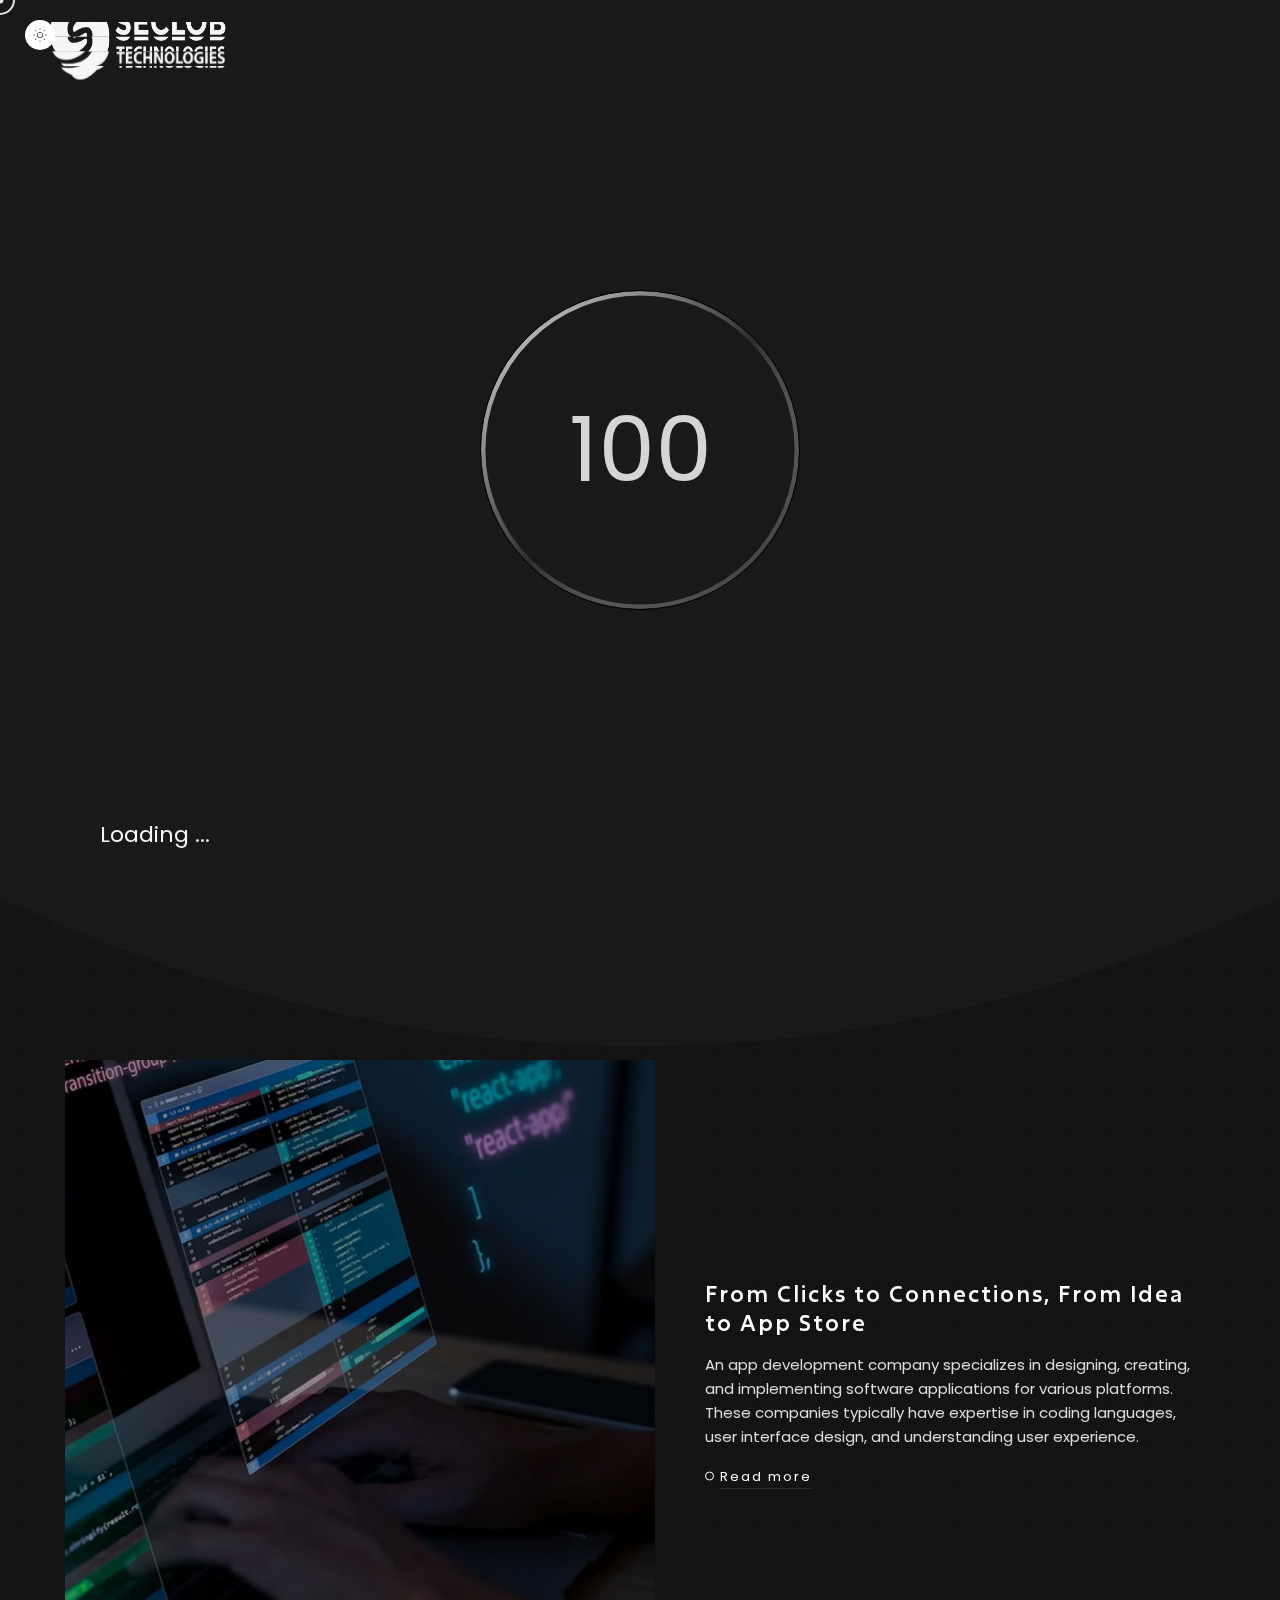
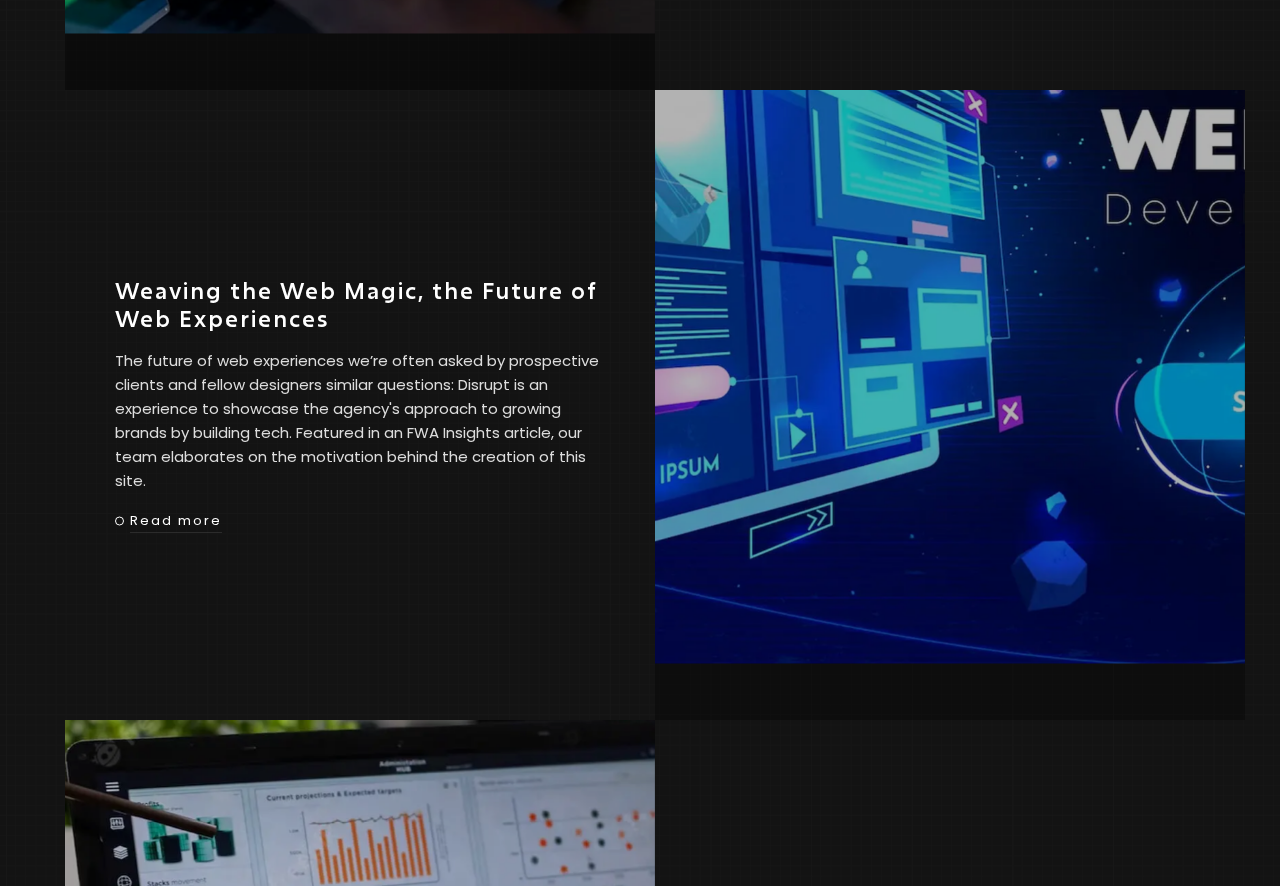
<file: blog.html>
<!doctype html>
<html class="no-js" lang="en">


<!-- Mirrored from theme.dsngrid.com/blackdsn/dark/single-post.html by HTTrack Website Copier/3.x [XR&CO'2014], Fri, 08 Dec 2023 05:02:24 GMT -->
<!-- Added by HTTrack --><meta http-equiv="content-type" content="text/html;charset=utf-8" /><!-- /Added by HTTrack -->
<head>
    <meta charset="utf-8">
    <meta name="description" content="Explore Seclob Blog from the top Web design, SEO, Software & App Development Company in Kozhikode. Stay updated on the latest in Calicut, India. Contact us now!
    ">
    <meta name="keywords" content="Website designers in Kozhikode, Web Design in Kozhikode, software company in Calicut, SEO companies in Calicut, Facebook Promotion in Calicut, Website Design Calicut, Website Design India, web design company Kozhikode web design company in Calicut" />

    <meta name="viewport" content="width=device-width, initial-scale=1">

    <link rel="icon" href="assets/img/seclogo.png" sizes="32x32" />
    <link rel="icon" href="assets/img/seclogo.png" sizes="192x192" />
    
    <title>Software Developing Digital Marketing in India 
    </title>

    <link href="assets/css/plugins.css" rel="stylesheet"/>
    <link rel="stylesheet" href="assets/css/style.css">


    <link rel="canonical" href="https://seclobtechnologies.in/blog.html" />

</head>

<body class="v-dark bg-dots dsn-ajax">


<div id="dsn_preloader" class="preloader">

    <div class="dsnload p-absolute">
        <span class="dsnload__row">
            <span class="dsnload__img">
            <img src="assets/img/logo-light.png" class="logo-dark" alt="Seclob" decoding="async" loading="lazy"/>
            <img src="assets/img/logo.png" class="logo-light" alt="Seclob" decoding="async" loading="lazy"/>
            </span>
        </span>
        <span class="dsnload__row dsnload__row--sibling">
            <span class="dsnload__img">
                 <img src="assets/img/logo-light.png" class="logo-dark" alt="Seclob" decoding="async" loading="lazy"/>
            <img src="assets/img/logo.png" class="logo-light" alt="Seclob" decoding="async" loading="lazy"/>
            </span>
        </span>
        <span class="dsnload__row dsnload__row--sibling">
            <span class="dsnload__img">
                <img src="assets/img/logo-light.png" class="logo-dark" alt="Seclob" decoding="async" loading="lazy"/>
            <img src="assets/img/logo.png" class="logo-light" alt="Seclob" decoding="async" loading="lazy"/>
            </span>
        </span>
        <span class="dsnload__row dsnload__row--sibling">
            <span class="dsnload__img">
               <img src="assets/img/logo-light.png" class="logo-dark" alt="Seclob" decoding="async" loading="lazy"/>
            <img src="assets/img/logo.png" class="logo-light" alt="Seclob" decoding="async" loading="lazy"/>
            </span>
        </span>


    </div>
    <svg width="100%" height="100%" viewBox="0 0 100 100" class="v-middle" preserveAspectRatio="xMinYMin meet"
         fill="none">
        <linearGradient id="linearColors" x1="0" y1="0" x2="1" y2="1">
            <stop offset="0%" stop-color="var(--theme-color)"></stop>
            <stop offset="50%" stop-color="var(--border-color)"></stop>
            <stop offset="100%" stop-color="var(--assistant-color)"></stop>
        </linearGradient>
        <path class="dsn-progress-path" d="M50,1 a49,49 0 0,1 0,98 a49,49 0 0,1 0,-98"/>
    </svg>
    <div class="loading-circle v-middle">
        <p class="loading-count v-middle">0</p>
    </div>

    <span class="loading-text text-uppercase mt-30 dsn-container">Loading ...</span>
    <div class="bg-load background-section d-flex align-items-end">
        <svg class="dsn-separator-bottom dsn-icon-assistant-color" width="100%" height="100%" viewBox="0 0 100 10"
             preserveAspectRatio="none">
            <path class="path-anim separator__path" data-dsn-to="M 0 0 C 40 0 55 0 100 0 L 0 0 Z"
                  vector-effect="non-scaling-stroke" d="M 0 0 C 40 16 75 10 100 0 L 0 0 Z"></path>
        </svg>
    </div>

</div>

<main id="main_root" class="main-root">

    <!-- ========== Menu ========== -->
    <header
        id="site_menu_header"
        class="site-header dsn-container d-none dsn-hamburger"
      >
        <div class="main-logo">
          <a
            href="index.html"
            data-dsn-text="seclob"
            class="custom-logo-link main-brand effect-ajax"
            rel="home"
            aria-current="page"
          >
            <img
              src="assets/img/logo-light.png"
              class="custom-logo logo-light"
              alt="seclob"
            />
            <img
              src="assets/img/logo.png"
              class="custom-logo logo-dark"
              alt="seclob"
            />
          </a>
        </div>
        <nav class="main-navigation">
          <div class="menu-cover-title header-container dsn-container">
            MENU
          </div>
          <ul id="dsn-primary-list" class="primary-nav h2">
            <li class="nav-item has-sub-menu">
              <a title="Home" href="index.html">
                <span class="overflow">Home</span>
              </a>
              <ul class="nav-item">
                <li class="dsn-back">
                  <span>
                    <svg
                      xmlns="http://www.w3.org/2000/svg"
                      x="0px"
                      y="0px"
                      width="30px"
                      viewBox="0 0 400.004 400.004"
                      xml:space="preserve"
                    >
                      <g>
                        <path
                          d="M382.688,182.686H59.116l77.209-77.214c6.764-6.76,6.764-17.726,0-24.485c-6.764-6.764-17.73-6.764-24.484,0L5.073,187.757 c-6.764,6.76-6.764,17.727,0,24.485l106.768,106.775c3.381,3.383,7.812,5.072,12.242,5.072c4.43,0,8.861-1.689,12.242-5.072 c6.764-6.76,6.764-17.726,0-24.484l-77.209-77.218h323.572c9.562,0,17.316-7.753,17.316-17.315 C400.004,190.438,392.251,182.686,382.688,182.686z"
                        />
                      </g>
                    </svg>
                    <span class="text-toggle-back">
                      <a href="index.html">
                        <span class="text-name">Home</span></a
                      >
                      <span class="text-back">Back</span>
                    </span>
                  </span>
                </li>
                <!-- <li class="nav-item "> 
                            <a title="Home" href="index-2.html">
                                <span class="overflow">Main Demo</span>
                            </a>
                        </li>
                        <li class="nav-item ">
                            <a title="Business" href="business.html" data-dsn-text="Business">
                                <span class="overflow">Business</span>
                            </a>
                        </li>
                        <li class="nav-item ">
                            <a title="Architecture" href="architecture.html" data-dsn-text="Architecture">
                                <span class="overflow">Architecture</span>
                            </a>
                        </li>
                        <li class="nav-item ">
                            <a title="Personal" href="personal.html" data-dsn-text="Personal">
                                <span class="overflow">Personal</span>
                            </a>
                        </li>
                        <li class="nav-item ">
                            <a title="Photographer" href="photographer.html" data-dsn-text="Photographer">
                                <span class="overflow">Photographer</span>
                            </a>
                        </li>
                        <li class="nav-item ">
                            <a title="Resume" href="resume.html" data-dsn-text="Resume">
                                <span class="overflow">Resume</span>
                            </a>
                        </li>
                        <li class="nav-item ">
                            <a title="Portfolio" href="metro-portfolio-1.html" data-dsn-text="Our Portfolio">
                                <span class="overflow">Metro Portfolio 1</span>
                            </a>
                        </li>
                        <li class="nav-item ">
                            <a title="Portfolio" href="metro-portfolio-2.html" data-dsn-text="Our Portfolio">
                                <span class="overflow">Metro Portfolio 2</span>
                            </a>
                        </li>  -->
              </ul>
            </li>

            <li class="nav-item">
              <a title="gallery" href="about-us.html">
                <span class="overflow">About</span>
              </a>
            </li>

            <!-- </li>
                <li class="nav-item has-sub-menu">
                    <a title="Home" href="#0">
                        <span class="overflow ">Portfolio</span>
                    </a>
                    <ul class="nav-item">
                        <li class="dsn-back">
                                <span>
                                    <svg xmlns="http://www.w3.org/2000/svg" x="0px" y="0px" width="30px"
                                         viewBox="0 0 400.004 400.004" xml:space="preserve">
                                        <g>
                                            <path
                                                    d="M382.688,182.686H59.116l77.209-77.214c6.764-6.76,6.764-17.726,0-24.485c-6.764-6.764-17.73-6.764-24.484,0L5.073,187.757 c-6.764,6.76-6.764,17.727,0,24.485l106.768,106.775c3.381,3.383,7.812,5.072,12.242,5.072c4.43,0,8.861-1.689,12.242-5.072 c6.764-6.76,6.764-17.726,0-24.484l-77.209-77.218h323.572c9.562,0,17.316-7.753,17.316-17.315 C400.004,190.438,392.251,182.686,382.688,182.686z"/>
                                        </g>
                                    </svg>
                                    <span class="text-toggle-back">
                                        <span class="text-name">Portfolio</span>
                                        <span class="text-back">Back</span>
                                    </span>
                                </span>
                        </li>
                        <li class="nav-item has-sub-menu">
                            <a title="Carousel" href="#0" data-dsn-text="Business">
                                <span class="overflow">Carousel</span>
                            </a>
                            <ul class="nav-item">
                                <li class="dsn-back">
                                <span>
                                    <svg xmlns="http://www.w3.org/2000/svg" x="0px" y="0px" width="30px"
                                         viewBox="0 0 400.004 400.004" xml:space="preserve">
                                        <g>
                                            <path
                                                    d="M382.688,182.686H59.116l77.209-77.214c6.764-6.76,6.764-17.726,0-24.485c-6.764-6.764-17.73-6.764-24.484,0L5.073,187.757 c-6.764,6.76-6.764,17.727,0,24.485l106.768,106.775c3.381,3.383,7.812,5.072,12.242,5.072c4.43,0,8.861-1.689,12.242-5.072 c6.764-6.76,6.764-17.726,0-24.484l-77.209-77.218h323.572c9.562,0,17.316-7.753,17.316-17.315 C400.004,190.438,392.251,182.686,382.688,182.686z"/>
                                        </g>
                                    </svg>
                                    <span class="text-toggle-back">
                                        <span class="text-name">Carousel</span>
                                        <span class="text-back">Back</span>
                                    </span>
                                </span>
                                </li>
                                <li class="nav-item ">
                                    <a title="Carousel Portfolio 1" href="carousel-portfolio-1.html"
                                       data-dsn-text="Our Portfolio">
                                        <span class="overflow">Carousel Portfolio 1</span>
                                    </a>
                                </li>
                                <li class="nav-item ">
                                    <a title="Carousel Portfolio" href="carousel-portfolio-2.html"
                                       data-dsn-text="Our Portfolio">
                                        <span class="overflow">Carousel Portfolio 2</span>
                                    </a>
                                </li>
                                <li class="nav-item ">
                                    <a title="Carousel Portfolio 3" href="carousel-portfolio-3.html"
                                       data-dsn-text="Our Portfolio">
                                        <span class="overflow">Carousel Portfolio 3</span>
                                    </a>
                                </li>
                            </ul>
                        </li>

                        <li class="nav-item has-sub-menu">
                            <a title="Carousel" href="#0" data-dsn-text="Business">
                                <span class="overflow">Sliders</span>
                            </a>
                            <ul class="nav-item">
                                <li class="dsn-back">
                                <span>
                                    <svg xmlns="http://www.w3.org/2000/svg" x="0px" y="0px" width="30px"
                                         viewBox="0 0 400.004 400.004" xml:space="preserve">
                                        <g>
                                            <path
                                                    d="M382.688,182.686H59.116l77.209-77.214c6.764-6.76,6.764-17.726,0-24.485c-6.764-6.764-17.73-6.764-24.484,0L5.073,187.757 c-6.764,6.76-6.764,17.727,0,24.485l106.768,106.775c3.381,3.383,7.812,5.072,12.242,5.072c4.43,0,8.861-1.689,12.242-5.072 c6.764-6.76,6.764-17.726,0-24.484l-77.209-77.218h323.572c9.562,0,17.316-7.753,17.316-17.315 C400.004,190.438,392.251,182.686,382.688,182.686z"/>
                                        </g>
                                    </svg>
                                    <span class="text-toggle-back">
                                        <span class="text-name">Sliders</span>
                                        <span class="text-back">Back</span>
                                    </span>
                                </span>
                                </li>
                                <li class="nav-item has-sub-menu">
                                    <a title="Slider" href="#0" data-dsn-text="Our Portfolio">
                                        <span class="overflow">Fullscreen</span>
                                    </a>
                                    <ul class="nav-item">
                                        <li class="dsn-back">
                                            <span>
                                    <svg xmlns="http://www.w3.org/2000/svg" x="0px" y="0px" width="30px"
                                         viewBox="0 0 400.004 400.004" xml:space="preserve">
                                        <g>
                                            <path d="M382.688,182.686H59.116l77.209-77.214c6.764-6.76,6.764-17.726,0-24.485c-6.764-6.764-17.73-6.764-24.484,0L5.073,187.757 c-6.764,6.76-6.764,17.727,0,24.485l106.768,106.775c3.381,3.383,7.812,5.072,12.242,5.072c4.43,0,8.861-1.689,12.242-5.072 c6.764-6.76,6.764-17.726,0-24.484l-77.209-77.218h323.572c9.562,0,17.316-7.753,17.316-17.315 C400.004,190.438,392.251,182.686,382.688,182.686z"/>
                                        </g>
                                    </svg>
                                    <span class="text-toggle-back">
                                        <span class="text-name">Fullscreen</span>
                                        <span class="text-back">Back</span>
                                    </span>
                                </span>
                                        </li>
                                        <li class="nav-item ">
                                            <a title="Slider" href="fullscreen-distortion-horizontal.html"
                                               data-dsn-text="Our Portfolio">
                                                <span class="overflow">Slider Distortion / H</span>
                                            </a>
                                        </li>
                                        <li class="nav-item">

                                            <a title="Slider" href="fullscreen-distortion-vertical.html"
                                               data-dsn-text="Our Portfolio">
                                                <span class="overflow">Slider Distortion / V</span>
                                            </a>

                                        </li>
                                        <li class="nav-item">

                                            <a title="Slider" href="fullscreen-parallax-horizontal.html"
                                               data-dsn-text="Our Portfolio">
                                                <span class="overflow">Slider Parallax / H</span>
                                            </a>

                                        </li>
                                        <li class="nav-item">

                                            <a title="Slider" href="fullscreen-parallax-vertical.html"
                                               data-dsn-text="Our Portfolio">
                                                <span class="overflow">Slider Parallax / V</span>
                                            </a>
                                        </li>
                                    </ul>
                                </li>
                                <li class="nav-item has-sub-menu">
                                    <a title="Slider" href="#0" data-dsn-text="Our Portfolio">
                                        <span class="overflow">Padding</span>
                                    </a>
                                    <ul class="nav-item">
                                        <li class="dsn-back">
                                            <span>
                                    <svg xmlns="http://www.w3.org/2000/svg" x="0px" y="0px" width="30px"
                                         viewBox="0 0 400.004 400.004" xml:space="preserve">
                                        <g>
                                            <path d="M382.688,182.686H59.116l77.209-77.214c6.764-6.76,6.764-17.726,0-24.485c-6.764-6.764-17.73-6.764-24.484,0L5.073,187.757 c-6.764,6.76-6.764,17.727,0,24.485l106.768,106.775c3.381,3.383,7.812,5.072,12.242,5.072c4.43,0,8.861-1.689,12.242-5.072 c6.764-6.76,6.764-17.726,0-24.484l-77.209-77.218h323.572c9.562,0,17.316-7.753,17.316-17.315 C400.004,190.438,392.251,182.686,382.688,182.686z"/>
                                        </g>
                                    </svg>
                                    <span class="text-toggle-back">
                                        <span class="text-name">Padding</span>
                                        <span class="text-back">Back</span>
                                    </span>
                                </span>
                                        </li>
                                        <li class="nav-item ">
                                            <a title="Slider" href="padding-distortion-horizontal.html"
                                               data-dsn-text="Our Portfolio">
                                                <span class="overflow">Slider Distortion / H</span>
                                            </a>
                                        </li>
                                        <li class="nav-item">

                                            <a title="Slider" href="padding-distortion-vertical.html"
                                               data-dsn-text="Our Portfolio">
                                                <span class="overflow">Slider Distortion / V</span>
                                            </a>

                                        </li>
                                        <li class="nav-item">

                                            <a title="Slider" href="padding-parallax-horizontal.html"
                                               data-dsn-text="Our Portfolio">
                                                <span class="overflow">Slider Parallax / H</span>
                                            </a>

                                        </li>
                                        <li class="nav-item">

                                            <a title="Slider" href="padding-parallax-vertical.html"
                                               data-dsn-text="Our Portfolio">
                                                <span class="overflow">Slider Parallax / V</span>
                                            </a>
                                        </li>
                                    </ul>
                                </li>
                                <li class="nav-item has-sub-menu">
                                    <a title="Slider" href="#0" data-dsn-text="Our Portfolio">
                                        <span class="overflow">Halfscreen</span>
                                    </a>
                                    <ul class="nav-item">
                                        <li class="dsn-back">
                                            <span>
                                    <svg xmlns="http://www.w3.org/2000/svg" x="0px" y="0px" width="30px"
                                         viewBox="0 0 400.004 400.004" xml:space="preserve">
                                        <g>
                                            <path d="M382.688,182.686H59.116l77.209-77.214c6.764-6.76,6.764-17.726,0-24.485c-6.764-6.764-17.73-6.764-24.484,0L5.073,187.757 c-6.764,6.76-6.764,17.727,0,24.485l106.768,106.775c3.381,3.383,7.812,5.072,12.242,5.072c4.43,0,8.861-1.689,12.242-5.072 c6.764-6.76,6.764-17.726,0-24.484l-77.209-77.218h323.572c9.562,0,17.316-7.753,17.316-17.315 C400.004,190.438,392.251,182.686,382.688,182.686z"/>
                                        </g>
                                    </svg>
                                    <span class="text-toggle-back">
                                        <span class="text-name">Halfscreen</span>
                                        <span class="text-back">Back</span>
                                    </span>
                                </span>
                                        </li>
                                        <li class="nav-item ">
                                            <a title="Slider" href="half-distortion-horizontal.html"
                                               data-dsn-text="Our Portfolio">
                                                <span class="overflow">Slider Distortion / H</span>
                                            </a>
                                        </li>
                                        <li class="nav-item">

                                            <a title="Slider" href="half-distortion-vertical.html"
                                               data-dsn-text="Our Portfolio">
                                                <span class="overflow">Slider Distortion / V</span>
                                            </a>

                                        </li>
                                        <li class="nav-item">

                                            <a title="Slider" href="half-parallax-horizontal.html"
                                               data-dsn-text="Our Portfolio">
                                                <span class="overflow">Slider Parallax / H</span>
                                            </a>

                                        </li>
                                        <li class="nav-item">

                                            <a title="Slider" href="half-parallax-vertical.html"
                                               data-dsn-text="Our Portfolio">
                                                <span class="overflow">Slider Parallax / V</span>
                                            </a>
                                        </li>
                                    </ul>
                                </li>
                            </ul>


                        </li>

                        <li class="nav-item has-sub-menu">
                            <a title="Card" href="#0" data-dsn-text="Portfolio">
                                <span class="overflow">Card</span>
                            </a>
                            <ul class="nav-item">
                                <li class="dsn-back">
                                <span>
                                    <svg xmlns="http://www.w3.org/2000/svg" x="0px" y="0px" width="30px"
                                         viewBox="0 0 400.004 400.004" xml:space="preserve">
                                        <g>
                                            <path
                                                    d="M382.688,182.686H59.116l77.209-77.214c6.764-6.76,6.764-17.726,0-24.485c-6.764-6.764-17.73-6.764-24.484,0L5.073,187.757 c-6.764,6.76-6.764,17.727,0,24.485l106.768,106.775c3.381,3.383,7.812,5.072,12.242,5.072c4.43,0,8.861-1.689,12.242-5.072 c6.764-6.76,6.764-17.726,0-24.484l-77.209-77.218h323.572c9.562,0,17.316-7.753,17.316-17.315 C400.004,190.438,392.251,182.686,382.688,182.686z"/>
                                        </g>
                                    </svg>
                                    <span class="text-toggle-back">
                                        <span class="text-name">Card</span>
                                        <span class="text-back">Back</span>
                                    </span>
                                </span>
                                </li>
                                <li class="nav-item ">
                                    <a title="work card 1" href="work-card-1.html"
                                       data-dsn-text="Our Portfolio">
                                        <span class="overflow">Work Card 1</span>
                                    </a>
                                </li>
                                <li class="nav-item ">
                                    <a title="work card 2" href="work-card-2.html"
                                       data-dsn-text="Our Portfolio">
                                        <span class="overflow">Work Card 2</span>
                                    </a>
                                </li>

                            </ul>
                        </li>

                        <li class="nav-item has-sub-menu">
                            <a title="Card" href="#0" data-dsn-text="Portfolio">
                                <span class="overflow">Classic</span>
                            </a>
                            <ul class="nav-item">
                                <li class="dsn-back">
                                <span>
                                    <svg xmlns="http://www.w3.org/2000/svg" x="0px" y="0px" width="30px"
                                         viewBox="0 0 400.004 400.004" xml:space="preserve">
                                        <g>
                                            <path
                                                    d="M382.688,182.686H59.116l77.209-77.214c6.764-6.76,6.764-17.726,0-24.485c-6.764-6.764-17.73-6.764-24.484,0L5.073,187.757 c-6.764,6.76-6.764,17.727,0,24.485l106.768,106.775c3.381,3.383,7.812,5.072,12.242,5.072c4.43,0,8.861-1.689,12.242-5.072 c6.764-6.76,6.764-17.726,0-24.484l-77.209-77.218h323.572c9.562,0,17.316-7.753,17.316-17.315 C400.004,190.438,392.251,182.686,382.688,182.686z"/>
                                        </g>
                                    </svg>
                                    <span class="text-toggle-back">
                                        <span class="text-name">Classic</span>
                                        <span class="text-back">Back</span>
                                    </span>
                                </span>
                                </li>
                                <li class="nav-item ">
                                    <a title="work classic 1" href="work-classic-1.html"
                                       data-dsn-text="Our Portfolio">
                                        <span class="overflow">Work classic 1</span>
                                    </a>
                                </li>
                                <li class="nav-item ">
                                    <a title="work classic 2" href="work-classic-2.html"
                                       data-dsn-text="Our Portfolio">
                                        <span class="overflow">Work classic 2</span>
                                    </a>
                                </li>

                            </ul>
                        </li>

                        <li class="nav-item has-sub-menu">
                            <a title="List" href="#0" data-dsn-text="Portfolio">
                                <span class="overflow">List</span>
                            </a>
                            <ul class="nav-item">
                                <li class="dsn-back">
                                <span>
                                    <svg xmlns="http://www.w3.org/2000/svg" x="0px" y="0px" width="30px"
                                         viewBox="0 0 400.004 400.004" xml:space="preserve">
                                        <g>
                                            <path
                                                    d="M382.688,182.686H59.116l77.209-77.214c6.764-6.76,6.764-17.726,0-24.485c-6.764-6.764-17.73-6.764-24.484,0L5.073,187.757 c-6.764,6.76-6.764,17.727,0,24.485l106.768,106.775c3.381,3.383,7.812,5.072,12.242,5.072c4.43,0,8.861-1.689,12.242-5.072 c6.764-6.76,6.764-17.726,0-24.484l-77.209-77.218h323.572c9.562,0,17.316-7.753,17.316-17.315 C400.004,190.438,392.251,182.686,382.688,182.686z"/>
                                        </g>
                                    </svg>
                                    <span class="text-toggle-back">
                                        <span class="text-name">List</span>
                                        <span class="text-back">Back</span>
                                    </span>
                                </span>
                                </li>
                                <li class="nav-item ">
                                    <a title="work list 1" href="work-list-1.html"
                                       data-dsn-text="Our Portfolio">
                                        <span class="overflow">Work List 1</span>
                                    </a>
                                </li>
                                <li class="nav-item ">
                                    <a title="work list 2" href="work-list-2.html"
                                       data-dsn-text="Our Portfolio">
                                        <span class="overflow">Work List 2</span>
                                    </a>
                                </li>

                            </ul>
                        </li>

                        <li class="nav-item has-sub-menu">
                            <a title="Metro" href="#0" data-dsn-text="Portfolio">
                                <span class="overflow">Metro</span>
                            </a>
                            <ul class="nav-item">
                                <li class="dsn-back">
                                <span>
                                    <svg xmlns="http://www.w3.org/2000/svg" x="0px" y="0px" width="30px"
                                         viewBox="0 0 400.004 400.004" xml:space="preserve">
                                        <g>
                                            <path
                                                    d="M382.688,182.686H59.116l77.209-77.214c6.764-6.76,6.764-17.726,0-24.485c-6.764-6.764-17.73-6.764-24.484,0L5.073,187.757 c-6.764,6.76-6.764,17.727,0,24.485l106.768,106.775c3.381,3.383,7.812,5.072,12.242,5.072c4.43,0,8.861-1.689,12.242-5.072 c6.764-6.76,6.764-17.726,0-24.484l-77.209-77.218h323.572c9.562,0,17.316-7.753,17.316-17.315 C400.004,190.438,392.251,182.686,382.688,182.686z"/>
                                        </g>
                                    </svg>
                                    <span class="text-toggle-back">
                                        <span class="text-name">Metro</span>
                                        <span class="text-back">Back</span>
                                    </span>
                                </span>
                                </li>
                                <li class="nav-item ">
                                    <a title="work Metro 1" href="metro-portfolio-1.html"
                                       data-dsn-text="Our Portfolio">
                                        <span class="overflow">Work Metro 1</span>
                                    </a>
                                </li>
                                <li class="nav-item ">
                                    <a title="work Metro 2" href="metro-portfolio-2.html"
                                       data-dsn-text="Our Portfolio">
                                        <span class="overflow">Work Metro 2</span>
                                    </a>
                                </li>

                            </ul>
                        </li>
                    </ul>
                </li> -->
            <!-- <li class="nav-item has-sub-menu">
                    <a title="Home" href="#0">
                        <span class="overflow ">Works</span>
                    </a>
                    <ul class="nav-item">
                        <li class="dsn-back">
                                <span>
                                    <svg xmlns="http://www.w3.org/2000/svg" x="0px" y="0px" width="30px"
                                         viewBox="0 0 400.004 400.004" xml:space="preserve">
                                        <g>
                                            <path
                                                    d="M382.688,182.686H59.116l77.209-77.214c6.764-6.76,6.764-17.726,0-24.485c-6.764-6.764-17.73-6.764-24.484,0L5.073,187.757 c-6.764,6.76-6.764,17.727,0,24.485l106.768,106.775c3.381,3.383,7.812,5.072,12.242,5.072c4.43,0,8.861-1.689,12.242-5.072 c6.764-6.76,6.764-17.726,0-24.484l-77.209-77.218h323.572c9.562,0,17.316-7.753,17.316-17.315 C400.004,190.438,392.251,182.686,382.688,182.686z"/>
                                        </g>
                                    </svg>
                                    <span class="text-toggle-back">
                                        <span class="text-name">Works</span>
                                        <span class="text-back">Back</span>
                                    </span>
                                </span>
                        </li>
                        <li class="nav-item ">
                            <a title="VISIONAID" href="project-1.html" data-dsn-text="VISIONAID">
                                <span class="overflow">SOFTWARE DEVELOPMENT</span>
                            </a>
                        </li>
                        <li class="nav-item ">
                            <a title="MEN FASHION" href="project-2.html" data-dsn-text="MEN FASHION">
                                <span class="overflow">DIGITAL MARKETING</span>
                            </a>
                        </li>
                        <li class="nav-item ">
                            <a title="AUDI RS" href="project-3.html" data-dsn-text="AUDI RS">
                                <span class="overflow">SEO</span>
                            </a>
                        </li>
                        <li class="nav-item ">
                            <a title="OPEN RUN" href="project-4.html" data-dsn-text="OPEN RUN">
                                <span class="overflow">UI/UX DESIGNING</span>
                            </a>
                        </li>
                        <li class="nav-item ">
                            <a title="DOG CHOW" href="project-5.html" data-dsn-text="DOG CHOW">
                                <span class="overflow">-------</span>
                            </a>
                        </li>
                        <li class="nav-item ">
                            <a title="HEADPHONES" href="project-6.html" data-dsn-text="HEADPHONES">
                                <span class="overflow">--------</span>
                            </a>
                        </li>

                    </ul>
                </li> -->
            <li class="nav-item has-sub-menu">
              <a title="Home" href="service.html">
                <span class="overflow">Service</span>
              </a>
              <ul class="nav-item">
                <li class="dsn-back">
                  <span>
                    <svg
                      xmlns="http://www.w3.org/2000/svg"
                      x="0px"
                      y="0px"
                      width="30px"
                      viewBox="0 0 400.004 400.004"
                      xml:space="preserve"
                    >
                      <g>
                        <path
                          d="M382.688,182.686H59.116l77.209-77.214c6.764-6.76,6.764-17.726,0-24.485c-6.764-6.764-17.73-6.764-24.484,0L5.073,187.757 c-6.764,6.76-6.764,17.727,0,24.485l106.768,106.775c3.381,3.383,7.812,5.072,12.242,5.072c4.43,0,8.861-1.689,12.242-5.072 c6.764-6.76,6.764-17.726,0-24.484l-77.209-77.218h323.572c9.562,0,17.316-7.753,17.316-17.315 C400.004,190.438,392.251,182.686,382.688,182.686z"
                        />
                      </g>
                    </svg>
                    <span class="text-toggle-back">
                      <span class="text-name">Blog</span>
                      <span class="text-back">Back</span>
                    </span>
                  </span>
                </li>
                <!-- <li class="nav-item ">
                            <a title="Stories" href="stories.html" data-dsn-text="Stories">
                                <span class="overflow">Stories</span>
                            </a>
                        </li>
                        <li class="nav-item ">
                            <a title="Single Post" href="single-post.html" data-dsn-text="Single Post">
                                <span class="overflow">Single Post</span>
                            </a>
                        </li> -->
              </ul>
            </li>
            <li class="nav-item">
              <a title="Service" href="product.html">
                <span class="overflow">Product</span>
              </a>
            </li>
            <li class="nav-item">
              <a title="Home" href="blog.html">
                <span class="overflow">Blog</span>
              </a>
            </li>
            <li class="nav-item">
              <a title="Home" href="gallery.html">
                <span class="overflow">Gallery</span>
              </a>
            </li>
            <li class="nav-item">
              <a title="Home" href="contact.html">
                <span class="overflow">Contact</span>
              </a>
            </li>
          </ul>
          <div
            class="container-content d-flex flex-column justify-content-center section-margin"
          >
            <div class="nav__info">
              <div class="nav-content">
                <h5 class="sm-title-block mb-10">Address</h5>
                Unit No. 6A, Third Floor, Sahya Building, Govt. Cyberpark,
                Nellikode KSITIL Special Economic Zone, PO, Kozhikode, Kerala
                673016
              </div>
              <div class="nav-content mt-30">
                <h5 class="sm-title-block mb-10">Contact</h5>
                <p class="links over-hidden mb-1">
                  <!-- <a class="link-hover d-block" href="" data-hover-text="+00 (2)012 3321">+00 (2)01004392260</a> -->
                  <a
                    class="link-hover"
                    href="tel:+91 759 499 5995"
                    data-hover-text=""
                    >+91 759 499 5995</a
                  >
                </p>
                <a
                  class="link-hover"
                  href="mailto:info@seclobtechnologies.in"
                  data-hover-text="info@seclobtechnologies.in"
                  >info@seclobtechnologies.in</a
                >
              </div>
            </div>
            <div class="nav-social nav-content mt-30">
              <div class="nav-social-inner p-relative">
                <h5 class="sm-title-block mb-10">Follow us</h5>
                <ul style="--dsn-li-name: dsn6">
                  <!-- <li style="--dsn-li-index: 0">
                    <a
                      href="#0"
                      target="_blank"
                      rel="nofollow noopener noreferrer"
                      >whatsapp</a
                    >
                  </li> -->
                  <!-- <li style="--dsn-li-index: 1">
                    <a
                      href="#0"
                      target="_blank"
                      rel="nofollow noopener noreferrer"
                      >instagram.</a
                    >
                  </li> -->
                  <li style="--dsn-li-index: 2">
                    <a
                      href="https://twitter.com/seclob"
                      target="_blank"
                      rel="nofollow noopener noreferrer"
                      > <i class="fab fa-twitter" aria-hidden="true"></i></a
                      >
                  </li>
                  <li style="--dsn-li-index: 3">
                    <a
                      href="https://www.linkedin.com/company/seclobtechnologies/"
                      target="_blank"
                      rel="nofollow noopener noreferrer"
                      > <i class="fab fa-linkedin-in" aria-hidden="true"></i
                        ></a
                    >
                  </li>
                  <li style="--dsn-li-index: 3">
                    <a
                      href="https://www.facebook.com/seclobtechnologies"
                      target="_blank"
                      rel="nofollow noopener noreferrer"
                      ><i class="fab fa-facebook-f"></i></a
                      >
                    
                  </li>
                  <li style="--dsn-li-index: 3">
                    <a
                      href="https://www.instagram.com/seclob_official/"
                      target="_blank"
                      rel="nofollow noopener noreferrer"
                      ><i class="fab fa-instagram" aria-hidden="true"></i></a
                      >
            
                  </li>
                </ul>
              </div>
            </div>
          </div>
        </nav>
        <div id="navbar_toggle" class="navbar-toggle">
          <div class="toggle-icon">
            <div class="toggle-line"></div>
            <div class="toggle-line"></div>
            <div class="toggle-line"></div>
          </div>
          <div class="toggle-text">
            <div class="text-menu">Menu</div>
            <div class="text-open">Open</div>
            <div class="text-close">Close</div>
          </div>
        </div>
        <div class="bg-load background-main"></div>

        <svg
          width="100%"
          height="100%"
          viewBox="0 0 100 100"
          preserveAspectRatio="none"
          class="bg-load dsn-svg-transition"
        >
          <path
            vector-effect="non-scaling-stroke"
            d="M 0 100 V 100 Q 50 100 100 100 V 100 z"
          />
        </svg>
      </header>


    <!-- ========== Menu ========== -->
    <header id="site_menu_header" class="site-header  dsn-container d-none dsn-hamburger">
        <div class="main-logo">
            <a href="index-2.html" data-dsn-text="Blackdsn" class="custom-logo-link main-brand effect-ajax" rel="home"
               aria-current="page">
                <img src="assets/img/logo-light.png" class="custom-logo logo-light" alt="Blackdsn"/>
                <img src="assets/img/logo.png" class="custom-logo logo-dark" alt="Blackdsn"/>
            </a>
        </div>
        <nav class="main-navigation ">
            <div class="menu-cover-title header-container dsn-container">MENU</div>
            <ul id="dsn-primary-list" class="primary-nav h2">
                <li class="nav-item has-sub-menu">
                    <a title="Home" href="#0">
                        <span class="overflow ">Home</span>
                    </a>
                    <ul class="nav-item">
                        <li class="dsn-back">
                                <span>
                                    <svg xmlns="http://www.w3.org/2000/svg" x="0px" y="0px" width="30px"
                                         viewBox="0 0 400.004 400.004" xml:space="preserve">
                                        <g>
                                            <path
                                                    d="M382.688,182.686H59.116l77.209-77.214c6.764-6.76,6.764-17.726,0-24.485c-6.764-6.764-17.73-6.764-24.484,0L5.073,187.757 c-6.764,6.76-6.764,17.727,0,24.485l106.768,106.775c3.381,3.383,7.812,5.072,12.242,5.072c4.43,0,8.861-1.689,12.242-5.072 c6.764-6.76,6.764-17.726,0-24.484l-77.209-77.218h323.572c9.562,0,17.316-7.753,17.316-17.315 C400.004,190.438,392.251,182.686,382.688,182.686z"/>
                                        </g>
                                    </svg>
                                    <span class="text-toggle-back">
                                        <span class="text-name">Home</span>
                                        <span class="text-back">Back</span>
                                    </span>
                                </span>
                        </li>
                        <li class="nav-item ">
                            <a title="Home" href="index-2.html">
                                <span class="overflow">Main Demo</span>
                            </a>
                        </li>
                        <li class="nav-item ">
                            <a title="Business" href="business.html" data-dsn-text="Business">
                                <span class="overflow">Business</span>
                            </a>
                        </li>
                        <li class="nav-item ">
                            <a title="Architecture" href="architecture.html" data-dsn-text="Architecture">
                                <span class="overflow">Architecture</span>
                            </a>
                        </li>
                        <li class="nav-item ">
                            <a title="Personal" href="personal.html" data-dsn-text="Personal">
                                <span class="overflow">Personal</span>
                            </a>
                        </li>
                        <li class="nav-item ">
                            <a title="Photographer" href="photographer.html" data-dsn-text="Photographer">
                                <span class="overflow">Photographer</span>
                            </a>
                        </li>
                        <li class="nav-item ">
                            <a title="Resume" href="resume.html" data-dsn-text="Resume">
                                <span class="overflow">Resume</span>
                            </a>
                        </li>
                        <li class="nav-item ">
                            <a title="Portfolio" href="metro-portfolio-1.html" data-dsn-text="Our Portfolio">
                                <span class="overflow">Metro Portfolio 1</span>
                            </a>
                        </li>
                        <li class="nav-item ">
                            <a title="Portfolio" href="metro-portfolio-2.html" data-dsn-text="Our Portfolio">
                                <span class="overflow">Metro Portfolio 2</span>
                            </a>
                        </li>
                    </ul>
                </li>
                <li class="nav-item has-sub-menu">
                    <a title="Home" href="#0">
                        <span class="overflow ">Portfolio</span>
                    </a>
                    <ul class="nav-item">
                        <li class="dsn-back">
                                <span>
                                    <svg xmlns="http://www.w3.org/2000/svg" x="0px" y="0px" width="30px"
                                         viewBox="0 0 400.004 400.004" xml:space="preserve">
                                        <g>
                                            <path
                                                    d="M382.688,182.686H59.116l77.209-77.214c6.764-6.76,6.764-17.726,0-24.485c-6.764-6.764-17.73-6.764-24.484,0L5.073,187.757 c-6.764,6.76-6.764,17.727,0,24.485l106.768,106.775c3.381,3.383,7.812,5.072,12.242,5.072c4.43,0,8.861-1.689,12.242-5.072 c6.764-6.76,6.764-17.726,0-24.484l-77.209-77.218h323.572c9.562,0,17.316-7.753,17.316-17.315 C400.004,190.438,392.251,182.686,382.688,182.686z"/>
                                        </g>
                                    </svg>
                                    <span class="text-toggle-back">
                                        <span class="text-name">Portfolio</span>
                                        <span class="text-back">Back</span>
                                    </span>
                                </span>
                        </li>
                        <li class="nav-item has-sub-menu">
                            <a title="Carousel" href="#0" data-dsn-text="Business">
                                <span class="overflow">Carousel</span>
                            </a>
                            <ul class="nav-item">
                                <li class="dsn-back">
                                <span>
                                    <svg xmlns="http://www.w3.org/2000/svg" x="0px" y="0px" width="30px"
                                         viewBox="0 0 400.004 400.004" xml:space="preserve">
                                        <g>
                                            <path
                                                    d="M382.688,182.686H59.116l77.209-77.214c6.764-6.76,6.764-17.726,0-24.485c-6.764-6.764-17.73-6.764-24.484,0L5.073,187.757 c-6.764,6.76-6.764,17.727,0,24.485l106.768,106.775c3.381,3.383,7.812,5.072,12.242,5.072c4.43,0,8.861-1.689,12.242-5.072 c6.764-6.76,6.764-17.726,0-24.484l-77.209-77.218h323.572c9.562,0,17.316-7.753,17.316-17.315 C400.004,190.438,392.251,182.686,382.688,182.686z"/>
                                        </g>
                                    </svg>
                                    <span class="text-toggle-back">
                                        <span class="text-name">Carousel</span>
                                        <span class="text-back">Back</span>
                                    </span>
                                </span>
                                </li>
                                <li class="nav-item ">
                                    <a title="Carousel Portfolio 1" href="carousel-portfolio-1.html"
                                       data-dsn-text="Our Portfolio">
                                        <span class="overflow">Carousel Portfolio 1</span>
                                    </a>
                                </li>
                                <li class="nav-item ">
                                    <a title="Carousel Portfolio" href="carousel-portfolio-2.html"
                                       data-dsn-text="Our Portfolio">
                                        <span class="overflow">Carousel Portfolio 2</span>
                                    </a>
                                </li>
                                <li class="nav-item ">
                                    <a title="Carousel Portfolio 3" href="carousel-portfolio-3.html"
                                       data-dsn-text="Our Portfolio">
                                        <span class="overflow">Carousel Portfolio 3</span>
                                    </a>
                                </li>
                            </ul>
                        </li>

                        <li class="nav-item has-sub-menu">
                            <a title="Carousel" href="#0" data-dsn-text="Business">
                                <span class="overflow">Sliders</span>
                            </a>
                            <ul class="nav-item">
                                <li class="dsn-back">
                                <span>
                                    <svg xmlns="http://www.w3.org/2000/svg" x="0px" y="0px" width="30px"
                                         viewBox="0 0 400.004 400.004" xml:space="preserve">
                                        <g>
                                            <path
                                                    d="M382.688,182.686H59.116l77.209-77.214c6.764-6.76,6.764-17.726,0-24.485c-6.764-6.764-17.73-6.764-24.484,0L5.073,187.757 c-6.764,6.76-6.764,17.727,0,24.485l106.768,106.775c3.381,3.383,7.812,5.072,12.242,5.072c4.43,0,8.861-1.689,12.242-5.072 c6.764-6.76,6.764-17.726,0-24.484l-77.209-77.218h323.572c9.562,0,17.316-7.753,17.316-17.315 C400.004,190.438,392.251,182.686,382.688,182.686z"/>
                                        </g>
                                    </svg>
                                    <span class="text-toggle-back">
                                        <span class="text-name">Sliders</span>
                                        <span class="text-back">Back</span>
                                    </span>
                                </span>
                                </li>
                                <li class="nav-item has-sub-menu">
                                    <a title="Slider" href="#0" data-dsn-text="Our Portfolio">
                                        <span class="overflow">Fullscreen</span>
                                    </a>
                                    <ul class="nav-item">
                                        <li class="dsn-back">
                                            <span>
                                    <svg xmlns="http://www.w3.org/2000/svg" x="0px" y="0px" width="30px"
                                         viewBox="0 0 400.004 400.004" xml:space="preserve">
                                        <g>
                                            <path d="M382.688,182.686H59.116l77.209-77.214c6.764-6.76,6.764-17.726,0-24.485c-6.764-6.764-17.73-6.764-24.484,0L5.073,187.757 c-6.764,6.76-6.764,17.727,0,24.485l106.768,106.775c3.381,3.383,7.812,5.072,12.242,5.072c4.43,0,8.861-1.689,12.242-5.072 c6.764-6.76,6.764-17.726,0-24.484l-77.209-77.218h323.572c9.562,0,17.316-7.753,17.316-17.315 C400.004,190.438,392.251,182.686,382.688,182.686z"/>
                                        </g>
                                    </svg>
                                    <span class="text-toggle-back">
                                        <span class="text-name">Fullscreen</span>
                                        <span class="text-back">Back</span>
                                    </span>
                                </span>
                                        </li>
                                        <li class="nav-item ">
                                            <a title="Slider" href="fullscreen-distortion-horizontal.html" data-dsn-text="Our Portfolio">
                                                <span class="overflow">Slider Distortion / H</span>
                                            </a>
                                        </li>
                                        <li class="nav-item">

                                            <a title="Slider" href="fullscreen-distortion-vertical.html" data-dsn-text="Our Portfolio">
                                                <span class="overflow">Slider Distortion / V</span>
                                            </a>

                                        </li>
                                        <li class="nav-item">

                                            <a title="Slider" href="fullscreen-parallax-horizontal.html" data-dsn-text="Our Portfolio">
                                                <span class="overflow">Slider Parallax / H</span>
                                            </a>

                                        </li>
                                        <li class="nav-item">

                                            <a title="Slider" href="fullscreen-parallax-vertical.html" data-dsn-text="Our Portfolio">
                                                <span class="overflow">Slider Parallax / V</span>
                                            </a>
                                        </li>
                                    </ul>
                                </li>
                                <li class="nav-item has-sub-menu">
                                    <a title="Slider" href="#0" data-dsn-text="Our Portfolio">
                                        <span class="overflow">Padding</span>
                                    </a>
                                    <ul class="nav-item">
                                        <li class="dsn-back">
                                            <span>
                                    <svg xmlns="http://www.w3.org/2000/svg" x="0px" y="0px" width="30px"
                                         viewBox="0 0 400.004 400.004" xml:space="preserve">
                                        <g>
                                            <path d="M382.688,182.686H59.116l77.209-77.214c6.764-6.76,6.764-17.726,0-24.485c-6.764-6.764-17.73-6.764-24.484,0L5.073,187.757 c-6.764,6.76-6.764,17.727,0,24.485l106.768,106.775c3.381,3.383,7.812,5.072,12.242,5.072c4.43,0,8.861-1.689,12.242-5.072 c6.764-6.76,6.764-17.726,0-24.484l-77.209-77.218h323.572c9.562,0,17.316-7.753,17.316-17.315 C400.004,190.438,392.251,182.686,382.688,182.686z"/>
                                        </g>
                                    </svg>
                                    <span class="text-toggle-back">
                                        <span class="text-name">Padding</span>
                                        <span class="text-back">Back</span>
                                    </span>
                                </span>
                                        </li>
                                        <li class="nav-item ">
                                            <a title="Slider" href="padding-distortion-horizontal.html" data-dsn-text="Our Portfolio">
                                                <span class="overflow">Slider Distortion / H</span>
                                            </a>
                                        </li>
                                        <li class="nav-item">

                                            <a title="Slider" href="padding-distortion-vertical.html" data-dsn-text="Our Portfolio">
                                                <span class="overflow">Slider Distortion / V</span>
                                            </a>

                                        </li>
                                        <li class="nav-item">

                                            <a title="Slider" href="padding-parallax-horizontal.html" data-dsn-text="Our Portfolio">
                                                <span class="overflow">Slider Parallax / H</span>
                                            </a>

                                        </li>
                                        <li class="nav-item">

                                            <a title="Slider" href="padding-parallax-vertical.html" data-dsn-text="Our Portfolio">
                                                <span class="overflow">Slider Parallax / V</span>
                                            </a>
                                        </li>
                                    </ul>
                                </li>
                                <li class="nav-item has-sub-menu">
                                    <a title="Slider" href="#0" data-dsn-text="Our Portfolio">
                                        <span class="overflow">Halfscreen</span>
                                    </a>
                                    <ul class="nav-item">
                                        <li class="dsn-back">
                                            <span>
                                    <svg xmlns="http://www.w3.org/2000/svg" x="0px" y="0px" width="30px"
                                         viewBox="0 0 400.004 400.004" xml:space="preserve">
                                        <g>
                                            <path d="M382.688,182.686H59.116l77.209-77.214c6.764-6.76,6.764-17.726,0-24.485c-6.764-6.764-17.73-6.764-24.484,0L5.073,187.757 c-6.764,6.76-6.764,17.727,0,24.485l106.768,106.775c3.381,3.383,7.812,5.072,12.242,5.072c4.43,0,8.861-1.689,12.242-5.072 c6.764-6.76,6.764-17.726,0-24.484l-77.209-77.218h323.572c9.562,0,17.316-7.753,17.316-17.315 C400.004,190.438,392.251,182.686,382.688,182.686z"/>
                                        </g>
                                    </svg>
                                    <span class="text-toggle-back">
                                        <span class="text-name">Halfscreen</span>
                                        <span class="text-back">Back</span>
                                    </span>
                                </span>
                                        </li>
                                        <li class="nav-item ">
                                            <a title="Slider" href="half-distortion-horizontal.html" data-dsn-text="Our Portfolio">
                                                <span class="overflow">Slider Distortion / H</span>
                                            </a>
                                        </li>
                                        <li class="nav-item">

                                            <a title="Slider" href="half-distortion-vertical.html" data-dsn-text="Our Portfolio">
                                                <span class="overflow">Slider Distortion / V</span>
                                            </a>

                                        </li>
                                        <li class="nav-item">

                                            <a title="Slider" href="half-parallax-horizontal.html" data-dsn-text="Our Portfolio">
                                                <span class="overflow">Slider Parallax / H</span>
                                            </a>

                                        </li>
                                        <li class="nav-item">

                                            <a title="Slider" href="half-parallax-vertical.html" data-dsn-text="Our Portfolio">
                                                <span class="overflow">Slider Parallax / V</span>
                                            </a>
                                        </li>
                                    </ul>
                                </li>
                            </ul>


                        </li>

                        <li class="nav-item has-sub-menu">
                            <a title="Card" href="#0" data-dsn-text="Portfolio">
                                <span class="overflow">Card</span>
                            </a>
                            <ul class="nav-item">
                                <li class="dsn-back">
                                <span>
                                    <svg xmlns="http://www.w3.org/2000/svg" x="0px" y="0px" width="30px"
                                         viewBox="0 0 400.004 400.004" xml:space="preserve">
                                        <g>
                                            <path
                                                    d="M382.688,182.686H59.116l77.209-77.214c6.764-6.76,6.764-17.726,0-24.485c-6.764-6.764-17.73-6.764-24.484,0L5.073,187.757 c-6.764,6.76-6.764,17.727,0,24.485l106.768,106.775c3.381,3.383,7.812,5.072,12.242,5.072c4.43,0,8.861-1.689,12.242-5.072 c6.764-6.76,6.764-17.726,0-24.484l-77.209-77.218h323.572c9.562,0,17.316-7.753,17.316-17.315 C400.004,190.438,392.251,182.686,382.688,182.686z"/>
                                        </g>
                                    </svg>
                                    <span class="text-toggle-back">
                                        <span class="text-name">Card</span>
                                        <span class="text-back">Back</span>
                                    </span>
                                </span>
                                </li>
                                <li class="nav-item ">
                                    <a title="work card 1" href="work-card-1.html"
                                       data-dsn-text="Our Portfolio">
                                        <span class="overflow">Work Card 1</span>
                                    </a>
                                </li>
                                <li class="nav-item ">
                                    <a title="work card 2" href="work-card-2.html"
                                       data-dsn-text="Our Portfolio">
                                        <span class="overflow">Work Card 2</span>
                                    </a>
                                </li>

                            </ul>
                        </li>

                        <li class="nav-item has-sub-menu">
                            <a title="Card" href="#0" data-dsn-text="Portfolio">
                                <span class="overflow">Classic</span>
                            </a>
                            <ul class="nav-item">
                                <li class="dsn-back">
                                <span>
                                    <svg xmlns="http://www.w3.org/2000/svg" x="0px" y="0px" width="30px"
                                         viewBox="0 0 400.004 400.004" xml:space="preserve">
                                        <g>
                                            <path
                                                    d="M382.688,182.686H59.116l77.209-77.214c6.764-6.76,6.764-17.726,0-24.485c-6.764-6.764-17.73-6.764-24.484,0L5.073,187.757 c-6.764,6.76-6.764,17.727,0,24.485l106.768,106.775c3.381,3.383,7.812,5.072,12.242,5.072c4.43,0,8.861-1.689,12.242-5.072 c6.764-6.76,6.764-17.726,0-24.484l-77.209-77.218h323.572c9.562,0,17.316-7.753,17.316-17.315 C400.004,190.438,392.251,182.686,382.688,182.686z"/>
                                        </g>
                                    </svg>
                                    <span class="text-toggle-back">
                                        <span class="text-name">Classic</span>
                                        <span class="text-back">Back</span>
                                    </span>
                                </span>
                                </li>
                                <li class="nav-item ">
                                    <a title="work classic 1" href="work-classic-1.html"
                                       data-dsn-text="Our Portfolio">
                                        <span class="overflow">Work classic 1</span>
                                    </a>
                                </li>
                                <li class="nav-item ">
                                    <a title="work classic 2" href="work-classic-2.html"
                                       data-dsn-text="Our Portfolio">
                                        <span class="overflow">Work classic 2</span>
                                    </a>
                                </li>

                            </ul>
                        </li>

                        <li class="nav-item has-sub-menu">
                            <a title="List" href="#0" data-dsn-text="Portfolio">
                                <span class="overflow">List</span>
                            </a>
                            <ul class="nav-item">
                                <li class="dsn-back">
                                <span>
                                    <svg xmlns="http://www.w3.org/2000/svg" x="0px" y="0px" width="30px"
                                         viewBox="0 0 400.004 400.004" xml:space="preserve">
                                        <g>
                                            <path
                                                    d="M382.688,182.686H59.116l77.209-77.214c6.764-6.76,6.764-17.726,0-24.485c-6.764-6.764-17.73-6.764-24.484,0L5.073,187.757 c-6.764,6.76-6.764,17.727,0,24.485l106.768,106.775c3.381,3.383,7.812,5.072,12.242,5.072c4.43,0,8.861-1.689,12.242-5.072 c6.764-6.76,6.764-17.726,0-24.484l-77.209-77.218h323.572c9.562,0,17.316-7.753,17.316-17.315 C400.004,190.438,392.251,182.686,382.688,182.686z"/>
                                        </g>
                                    </svg>
                                    <span class="text-toggle-back">
                                        <span class="text-name">List</span>
                                        <span class="text-back">Back</span>
                                    </span>
                                </span>
                                </li>
                                <li class="nav-item ">
                                    <a title="work list 1" href="work-list-1.html"
                                       data-dsn-text="Our Portfolio">
                                        <span class="overflow">Work List 1</span>
                                    </a>
                                </li>
                                <li class="nav-item ">
                                    <a title="work list 2" href="work-list-2.html"
                                       data-dsn-text="Our Portfolio">
                                        <span class="overflow">Work List 2</span>
                                    </a>
                                </li>

                            </ul>
                        </li>

                        <li class="nav-item has-sub-menu">
                            <a title="Metro" href="#0" data-dsn-text="Portfolio">
                                <span class="overflow">Metro</span>
                            </a>
                            <ul class="nav-item">
                                <li class="dsn-back">
                                <span>
                                    <svg xmlns="http://www.w3.org/2000/svg" x="0px" y="0px" width="30px"
                                         viewBox="0 0 400.004 400.004" xml:space="preserve">
                                        <g>
                                            <path
                                                    d="M382.688,182.686H59.116l77.209-77.214c6.764-6.76,6.764-17.726,0-24.485c-6.764-6.764-17.73-6.764-24.484,0L5.073,187.757 c-6.764,6.76-6.764,17.727,0,24.485l106.768,106.775c3.381,3.383,7.812,5.072,12.242,5.072c4.43,0,8.861-1.689,12.242-5.072 c6.764-6.76,6.764-17.726,0-24.484l-77.209-77.218h323.572c9.562,0,17.316-7.753,17.316-17.315 C400.004,190.438,392.251,182.686,382.688,182.686z"/>
                                        </g>
                                    </svg>
                                    <span class="text-toggle-back">
                                        <span class="text-name">Metro</span>
                                        <span class="text-back">Back</span>
                                    </span>
                                </span>
                                </li>
                                <li class="nav-item ">
                                    <a title="work Metro 1" href="metro-portfolio-1.html"
                                       data-dsn-text="Our Portfolio">
                                        <span class="overflow">Work Metro 1</span>
                                    </a>
                                </li>
                                <li class="nav-item ">
                                    <a title="work Metro 2" href="metro-portfolio-2.html"
                                       data-dsn-text="Our Portfolio">
                                        <span class="overflow">Work Metro 2</span>
                                    </a>
                                </li>

                            </ul>
                        </li>
                    </ul>
                </li>
                <li class="nav-item has-sub-menu">
                    <a title="Home" href="#0">
                        <span class="overflow ">Works</span>
                    </a>
                    <ul class="nav-item">
                        <li class="dsn-back">
                                <span>
                                    <svg xmlns="http://www.w3.org/2000/svg" x="0px" y="0px" width="30px"
                                         viewBox="0 0 400.004 400.004" xml:space="preserve">
                                        <g>
                                            <path
                                                    d="M382.688,182.686H59.116l77.209-77.214c6.764-6.76,6.764-17.726,0-24.485c-6.764-6.764-17.73-6.764-24.484,0L5.073,187.757 c-6.764,6.76-6.764,17.727,0,24.485l106.768,106.775c3.381,3.383,7.812,5.072,12.242,5.072c4.43,0,8.861-1.689,12.242-5.072 c6.764-6.76,6.764-17.726,0-24.484l-77.209-77.218h323.572c9.562,0,17.316-7.753,17.316-17.315 C400.004,190.438,392.251,182.686,382.688,182.686z"/>
                                        </g>
                                    </svg>
                                    <span class="text-toggle-back">
                                        <span class="text-name">Works</span>
                                        <span class="text-back">Back</span>
                                    </span>
                                </span>
                        </li>
                        <li class="nav-item ">
                            <a title="VISIONAID" href="" data-dsn-text="VISIONAID">
                                <span class="overflow">VISIONAID</span>
                            </a>
                        </li>
                        <li class="nav-item ">
                            <a title="MEN FASHION" href="" data-dsn-text="MEN FASHION">
                                <span class="overflow">MEN FASHION</span>
                            </a>
                        </li>
                        <li class="nav-item ">
                            <a title="AUDI RS" href="" data-dsn-text="AUDI RS">
                                <span class="overflow">AUDI RS</span>
                            </a>
                        </li>
                        <li class="nav-item ">
                            <a title="OPEN RUN" href="" data-dsn-text="OPEN RUN">
                                <span class="overflow">OPEN RUN</span>
                            </a>
                        </li>
                        <li class="nav-item ">
                            <a title="DOG CHOW" href="" data-dsn-text="DOG CHOW">
                                <span class="overflow">DOG CHOW</span>
                            </a>
                        </li>
                        <li class="nav-item ">
                            <a title="HEADPHONES" href="" data-dsn-text="HEADPHONES">
                                <span class="overflow">HEADPHONES</span>
                            </a>
                        </li>

                    </ul>
                </li>
                <li class="nav-item has-sub-menu">
                    <a title="Home" href="#0">
                        <span class="overflow ">Blog</span>
                    </a>
                    <ul class="nav-item">
                        <li class="dsn-back">
                                <span>
                                    <svg xmlns="http://www.w3.org/2000/svg" x="0px" y="0px" width="30px"
                                         viewBox="0 0 400.004 400.004" xml:space="preserve">
                                        <g>
                                            <path
                                                    d="M382.688,182.686H59.116l77.209-77.214c6.764-6.76,6.764-17.726,0-24.485c-6.764-6.764-17.73-6.764-24.484,0L5.073,187.757 c-6.764,6.76-6.764,17.727,0,24.485l106.768,106.775c3.381,3.383,7.812,5.072,12.242,5.072c4.43,0,8.861-1.689,12.242-5.072 c6.764-6.76,6.764-17.726,0-24.484l-77.209-77.218h323.572c9.562,0,17.316-7.753,17.316-17.315 C400.004,190.438,392.251,182.686,382.688,182.686z"/>
                                        </g>
                                    </svg>
                                    <span class="text-toggle-back">
                                        <span class="text-name">Blog</span>
                                        <span class="text-back">Back</span>
                                    </span>
                                </span>
                        </li>
                        <li class="nav-item ">
                            <a title="Stories" href="" data-dsn-text="Stories">
                                <span class="overflow">Stories</span>
                            </a>
                        </li>
                        <li class="nav-item ">
                            <a title="Single Post" href="" data-dsn-text="Single Post">
                                <span class="overflow">Single Post</span>
                            </a>
                        </li>


                    </ul>
                </li>
                <li class="nav-item ">
                    <a title="Service" href="service.html" >
                        <span class="overflow">Service</span>
                    </a>
                </li>
                <li class="nav-item ">
                    <a title="Home" href="about-us.html">
                        <span class="overflow">About</span>
                    </a>
                </li>
                <li class="nav-item ">
                    <a title="Home" href="contact.html">
                        <span class="overflow">Contact</span>
                    </a>
                </li>
            </ul>
            <div class="container-content  d-flex flex-column justify-content-center section-margin">
                <div class="nav__info">
                    <div class="nav-content">
                        <h5 class="sm-title-block mb-10">Studio</h5>
                        26-30 New Damietta
                        El-Mahalla El-Kubra, SK1 66LM

                    </div>
                    <div class="nav-content mt-30">
                        <h5 class="sm-title-block mb-10">Contact</h5>
                        <p class="links over-hidden mb-1">
                            <a class="link-hover d-block" href="tel:00201004392260" data-hover-text="+00 (2)012 3321">+00 (2)01004392260</a>
                            <a class="link-hover" href="tel:00201024552406" data-hover-text="+00 (2)012 3321">+00 (2)01024552406</a>
                        </p>
                        <p class="links over-hidden"><a class="link-hover" href="mailto:info@dsngrid.com"
                                                        data-hover-text="info@dsngrid.com">info@dsngrid.com</a></p>

                    </div>
                </div>
                <div class="nav-social nav-content mt-30">
                    <div class="nav-social-inner p-relative">
                        <h5 class="sm-title-block mb-10">Follow us</h5>
                        <ul style="--dsn-li-name: dsn6;">
                            <li style="--dsn-li-index: 0;"><a href="#0" target="_blank"
                                                              rel="nofollow noopener noreferrer">Dribbble.</a></li>
                            <li style="--dsn-li-index: 1;"><a href="#0" target="_blank"
                                                              rel="nofollow noopener noreferrer">Behance.</a></li>
                            <li style="--dsn-li-index: 2;"><a href="#0" target="_blank"
                                                              rel="nofollow noopener noreferrer">Linkedin.</a></li>
                            <li style="--dsn-li-index: 3;"><a href="#0" target="_blank"
                                                              rel="nofollow noopener noreferrer">Twitter.</a></li>
                        </ul>
                    </div>
                </div>
            </div>
        </nav>
        <div id="navbar_toggle" class="navbar-toggle">
            <div class="toggle-icon">
                <div class="toggle-line"></div>
                <div class="toggle-line"></div>
                <div class="toggle-line"></div>
            </div>
            <div class="toggle-text">
                <div class="text-menu">Menu</div>
                <div class="text-open">Open</div>
                <div class="text-close">Close</div>
            </div>
        </div>
        <div class="bg-load background-main"></div>

        <svg width="100%" height="100%" viewBox="0 0 100 100" preserveAspectRatio="none"
             class="bg-load dsn-svg-transition">
            <path vector-effect="non-scaling-stroke" d="M 0 100 V 100 Q 50 100 100 100 V 100 z"/>
        </svg>

    </header>
    <!-- ========== End Menu ========== -->
    <!-- ========== Header Normal========== -->
    <header id="dsn_header" class="dsn-header-animation header-normal ">
        <div class="background-overlay bg-pattern p-absolute left-0 top-0 w-100 h-100"></div>

        <div class="entry-header p-relative over-hidden">

            <div id="hero_content"
                 class="d-flex p-relative h-100 dsn-hero-parallax-title container align-items-center pb-section ">
                <div class="content p-relative w-100">
                
                    <div class="intro-project w-100">
                        <div class="intro-title ">

                            <div id="hero_title" class="mt-20">
                                <h1 class="title text-upper"> OUR BLOGS </h1>
                            </div>
                            <p class="mt-20 max-w570">
                                This section provides a platform for the company to engage with its audience, showcasing expertise, and addressing relevant topics within the tech landscape. Visitors can stay informed about emerging trends, gain valuable insights, and foster a deeper connection with the software company's brand.
                            </p>
                            <!-- <div class="dsn-def-btn dsn-hover-icon dsn-icon-heading-color mt-20 d-flex">
                                <a class="dsn-btn dsn-border border-color-default  background-section effect-ajax has-icon-left"
                                   href="contact.html" data-dsn-text="Contact Us">
                                    <span class="dsn-icon dsn-bg-before btn-icon-left heading-color z-index-1">
                                        <i class="fas fa-angle-right" aria-hidden="true"></i>
                                    </span>
                                    <span class="title-btn p-relative  z-index-1 ">Get Started Now</span>
                                </a>
                            </div> -->
                        </div>
                    </div>
                </div>
            </div>
        </div>
        <a href="#page_wrapper" rel="nofollow" class="dsn-scroll-bottom"
           data-dsn-option='{"ease": "power4.inOut" , "duration" : 1.5}'>
            <div class="text">SCROLL</div>
        </a>
    </header>
    <!-- ========== End Header Normal ========== -->

    <div id="page_wrapper" class="wrapper">

        <!-- ========== Portfolio ========== -->
        <div class="p-relative section-margin container">
            <div class="p-relative dsn-style-list dsn-image-odd box-image-parallax">
                <div class="root-posts has-filter">

                    <div class="dsn-filtering z-index-1 p-relative w-100 mb-50">
                        <div class="filtering-t">
                            <!-- <div class="filtering-wrap">
                                <h5 class="filter-title">
                                    AWESOME DESIGNS </h5>
                                 <div class="filtering">
                                    <button class="active" data-filter="*" type="button">
                                        All
                                    </button>
                                    <button type="button" class="dsn-filter-category-production"
                                            data-filter=".production , .category-production">
                                        Production
                                    </button>
                                    <button type="button" class="dsn-filter-category-photography"
                                            data-filter=".photography , .category-photography">
                                        Photography
                                    </button>
                                    <button type="button" class="sm-title-block dsn-filter-category-creative"
                                            data-filter=".creative , .category-creative">CREATIVE
                                    </button>
                                </div>
                            </div> -->
                        </div>
                    </div>
                    <div class="dsn-posts dsn-post-type-list d-grid  dsn-isotope use-filter">

                        <article
                                class="dsn-item-post grid-item over-hidden p-relative box-hover-image w-100 production">
                            <div class="box-content d-flex ">
                                <a class="effect-ajax box-image-link bg-shadow" href=""
                                   data-dsn-ajax="work" title="HEADPHONES">
                                    <div class="box-image-bg before-z-index dsn-swiper-parallax-transform"
                                         data-overlay="4">
                                        <img class="cover-bg-img" src="assets/img/blog/appdev.webp"
                                             alt="apps"/>
                                    </div>
                                </a>
                                <div class="post-content dsn-bg p-relative z-index-1 d-flex flex-column">
                                    <div class="post-title-info">
                                        <div class="post-meta max-w750">
                                            <div class="p-relative d-inline-block dsn-category dsn-bg metas mb-10 entry-meta">
                                                <!-- <span data-separator="&">Production</span> -->
                                            </div>
                                        </div>
                                        <h2 class="post-title title-block">
                                            <a href="" class="effect-ajax"
                                               data-dsn-ajax="work">
                                               From Clicks to Connections, From Idea to App Store

                                            </a>
                                        </h2>
                                        <p class="section_description mt-15 max-w570 ">
                                            An app development company specializes in designing, creating, and implementing software applications for various platforms. These companies typically have expertise in coding languages, user interface design, and understanding user experience.

                                        </p>
                                    </div>

                                    <div class="post-description-info ">
                                        <div class="d-flex mt-20 dsn-def-btn dsn-hover-icon">
                                            <a href="blog-from-clicks-to-connections-from-Idea-to-app-store.html"
                                               class="effect-ajax dsn-btn dsn-border border-color-default background-section has-icon-left"
                                               data-dsn-ajax="work">
                                                            <span class="dsn-icon dsn-bg-before btn-icon-left heading-color z-index-1">
                                                                <i class="fas fa-angle-right"></i>
                                                            </span>
                                                <span class="title-btn p-relative  z-index-1 heading-color">
                                                              Read more
                                                            </span>
                                            </a>
                                        </div>
                                    </div>

                                </div>
                            </div>


                        </article>
                        <article
                                class="dsn-item-post grid-item over-hidden p-relative box-hover-image w-100 production photography">
                            <div class="box-content d-flex ">
                                <a class="effect-ajax box-image-link bg-shadow" href=""
                                   data-dsn-ajax="work" title="DOG CHOW">
                                    <div class="box-image-bg before-z-index dsn-swiper-parallax-transform"
                                         data-overlay="3">
                                        <img class="cover-bg-img" src="assets/img/blog/webdev.webp"
                                             alt="webdev"/>
                                    </div>
                                </a>
                                <div class="post-content dsn-bg p-relative z-index-1 d-flex flex-column">
                                    <div class="post-title-info">
                                        <div class="post-meta max-w750">
                                            <!-- <div class="p-relative d-inline-block dsn-category dsn-bg metas mb-10 entry-meta">
                                                <span data-separator=" & ">Photography</span>
                                                <span data-separator=" & ">Production</span>
                                            </div> -->
                                        </div>
                                        <h2 class="post-title title-block">
                                            <a href="" class="effect-ajax"
                                               data-dsn-ajax="work">
                                               Weaving the Web Magic, the Future of Web Experiences

                                            </a>
                                        </h2>
                                        <p class="section_description mt-15 max-w570 ">
                                            The future of web experiences we’re often asked
                                            by prospective clients and fellow designers similar questions: Disrupt
                                            is an experience to showcase the agency's approach to growing brands by building tech. Featured in an FWA Insights article, our team elaborates on the motivation behind the creation of this site.
                                        </p>
                                    </div>

                                    <div class="post-description-info ">
                                        <div class="d-flex mt-20 dsn-def-btn dsn-hover-icon">
                                            <a href="blog-weaving-the-web-magic-the-future-of-web-experiences.html"
                                               class="effect-ajax dsn-btn dsn-border border-color-default background-section has-icon-left"
                                               data-dsn-ajax="work">
                                                            <span class="dsn-icon dsn-bg-before btn-icon-left heading-color z-index-1">
                                                                <i class="fas fa-angle-right"></i>
                                                            </span>
                                                <span class="title-btn p-relative  z-index-1 heading-color">
                                                               Read more
                                                            </span>
                                            </a>
                                        </div>
                                    </div>

                                </div>
                            </div>


                        </article>
                        <article
                                class="dsn-item-post grid-item over-hidden p-relative box-hover-image w-100 production">
                            <div class="box-content d-flex ">
                                <a class="effect-ajax box-image-link bg-shadow" href="blog.html"
                                   data-dsn-ajax="work" title="OPEN RUN">
                                    <div class="box-image-bg before-z-index dsn-swiper-parallax-transform"
                                         data-overlay="2">
                                        <img class="cover-bg-img" src="assets/img/blog/seo.webp"
                                             alt="seo"/>
                                    </div>
                                </a>
                                <div class="post-content dsn-bg p-relative z-index-1 d-flex flex-column">
                                    <div class="post-title-info">
                                        <div class="post-meta max-w750">
                                            <!-- <div class="p-relative d-inline-block dsn-category dsn-bg metas mb-10 entry-meta">
                                                <span data-separator=" & ">Production</span>
                                            </div> -->
                                        </div>
                                        <h2 class="post-title title-block">
                                            <a href="" class="effect-ajax"
                                               data-dsn-ajax="work">
                                               Mastering the Art of Search Engine Optimization

                                            </a>
                                        </h2>
                                        <p class="section_description mt-15 max-w570 ">
                                         Keyword Research: Keywords play a pivotal role in Search Engine Optimization (SEO), bridging what users are searching for and the content your website offers. They act as the foundation for driving organic traffic to your site from search engines.
                                            
                                        </p>
                                    </div>

                                    <div class="post-description-info ">
                                        <div class="d-flex mt-20 dsn-def-btn dsn-hover-icon">
                                            <a href="blog-mastering-the-art-of-search-engine-optimization.html"
                                               class="effect-ajax dsn-btn dsn-border border-color-default background-section has-icon-left"
                                               data-dsn-ajax="work">
                                                            <span class="dsn-icon dsn-bg-before btn-icon-left heading-color z-index-1">
                                                                <i class="fas fa-angle-right"></i>
                                                            </span>
                                                <span class="title-btn p-relative  z-index-1 heading-color">
                                                               Read more
                                                            </span>
                                            </a>
                                        </div>
                                    </div>

                                </div>
                            </div>


                        </article>
                        <!-- <article
                                class="dsn-item-post grid-item over-hidden p-relative box-hover-image w-100 production photography">
                            <div class="box-content d-flex ">
                                <a class="effect-ajax box-image-link bg-shadow" href="project-3.html"
                                   data-dsn-ajax="work" title="AUDI RS">
                                    <div class="box-image-bg before-z-index dsn-swiper-parallax-transform"
                                         data-overlay="2">
                                        <img class="cover-bg-img" src="assets/img/portfolio/project3/1.jpg"
                                             alt=""/>
                                    </div>
                                </a>
                                <div class="post-content dsn-bg p-relative z-index-1 d-flex flex-column">
                                    <div class="post-title-info">
                                        <div class="post-meta max-w750">
                                            <div class="p-relative d-inline-block dsn-category dsn-bg metas mb-10 entry-meta">
                                                <span data-separator=" & ">Photography</span>
                                                <span data-separator=" & ">Production</span>
                                            </div>
                                        </div>
                                        <h2 class="post-title title-block">
                                            <a href="project-3.html" class="effect-ajax"
                                               data-dsn-ajax="work">
                                                AUDI RS
                                            </a>
                                        </h2>
                                        <p class="section_description mt-15 max-w570 ">
                                            This optional section is only applicable to posts. It is a space for you to
                                            write a summary of the post. Depending on the
                                        </p>
                                    </div>

                                    <div class="post-description-info ">
                                        <div class="d-flex mt-20 dsn-def-btn dsn-hover-icon">
                                            <a href="project-3.html"
                                               class="effect-ajax dsn-btn dsn-border border-color-default background-section has-icon-left"
                                               data-dsn-ajax="work">
                                                            <span class="dsn-icon dsn-bg-before btn-icon-left heading-color z-index-1">
                                                                <i class="fas fa-angle-right"></i>
                                                            </span>
                                                <span class="title-btn p-relative  z-index-1 heading-color">
                                                                View Case
                                                            </span>
                                            </a>
                                        </div>
                                    </div>

                                </div>
                            </div>


                        </article> -->
                        <!-- <article
                                class="dsn-item-post grid-item over-hidden p-relative box-hover-image w-100 photography">
                            <div class="box-content d-flex ">
                                <a class="effect-ajax box-image-link bg-shadow" href="project-2.html"
                                   data-dsn-ajax="work" title="MEN FASHION">
                                    <div class="box-image-bg before-z-index dsn-swiper-parallax-transform"
                                         data-overlay="4">
                                        <img class="cover-bg-img" src="assets/img/portfolio/project2/1.jpg"
                                             alt=""/>
                                    </div>
                                </a>
                                <div class="post-content dsn-bg p-relative z-index-1 d-flex flex-column">
                                    <div class="post-title-info">
                                        <div class="post-meta max-w750">
                                            <div class="p-relative d-inline-block dsn-category dsn-bg metas mb-10 entry-meta">
                                                <span data-separator=" & ">Photography</span>
                                            </div>
                                        </div>
                                        <h2 class="post-title title-block">
                                            <a href="project-2.html" class="effect-ajax"
                                               data-dsn-ajax="work">
                                                MEN FASHION
                                            </a>
                                        </h2>
                                        <p class="section_description mt-15 max-w570 ">
                                            Service Photographer Industry Daniel Jaramillo Published June 15th 2022
                                            Caption #1 Caption #2 Caption #3 How is your visual identity? we give
                                            fashion forward
                                        </p>
                                    </div>

                                    <div class="post-description-info ">
                                        <div class="d-flex mt-20 dsn-def-btn dsn-hover-icon">
                                            <a href="project-2.html"
                                               class="effect-ajax dsn-btn dsn-border border-color-default background-section has-icon-left"
                                               data-dsn-ajax="work">
                                                            <span class="dsn-icon dsn-bg-before btn-icon-left heading-color z-index-1">
                                                                <i class="fas fa-angle-right"></i>
                                                            </span>
                                                <span class="title-btn p-relative  z-index-1 heading-color">
                                                                View Case
                                                            </span>
                                            </a>
                                        </div>
                                    </div>

                                </div>
                            </div>


                        </article> -->

                    </div>
                </div>
            </div>
        </div>
        <!-- ========== End Portfolio ========== -->

       <!-- ========== Footer ========== -->
       <footer
       id="dsn_footer"
       class="dsn-footer p-relative footer-animate svg-animate background-main"
     >




<div class="">
<a
 href="https://api.whatsapp.com/send?phone=+917594995995"
 class="float"
 target="_blank"
>
<img src="assets/img/whtspp.webp" alt="whatsapp">
</a>
</div>
<div>

<a href="tel:+917594995995" class="float2" target="_blank" >
<img  src="assets/img/phon and whtpp icons.webp" alt="phone">
</a>






<!--  -->


       <svg
         class="dsn-separator dsn-separator-up dsn-icon-assistant-color"
         width="100%"
         height="100%"
         viewBox="0 0 100 10"
         preserveAspectRatio="none"
       >
         <path
           class="path-anim separator__path"
           data-dsn-to="M 0 0 C 40 0 55 0 100 0 L 0 0 Z"
           vector-effect="non-scaling-stroke"
           d="M 0 0 C 40 16 75 10 100 0 L 0 0 Z"
         ></path>
       </svg>
       <div class="footer-content p-relative mt-section">
         <div class="text-center container">
           <h2 class="title-h2">
             LET'S BUILD SOMETHING
             <span class="d-block"
               ><b><i>AMAZING </i></b>TOGETHER</span
             >
           </h2>
           <div
             class="dsn-icon-heading-color dsn-def-btn d-flex justify-content-center mt-30"
           >
             <a
               class="dsn-btn dsn-border border-color-default background-section effect-ajax has-icon-left"
               href="contact.html"
               data-dsn-text="START A PROJECT"
             >
               <span
                 class="dsn-icon dsn-bg-before btn-icon-left heading-color z-index-1"
               >
                 <i class="fas fa-angle-right" aria-hidden="true"></i>
               </span>
               <span class="title-btn p-relative z-index-1"
                 >START A PROJECT</span
               >
             </a>
           </div>
         </div>
         <div class="dsn-container pt-60">
           <div class="d-grid grid-lg-4 grid-md-2">
             <div class="grid-col-1">
               <div class="dsn-logo main-logo">
                 <div class="main-logo">
                   <a
                     href="https://dsngrid.com/blackdsn/"
                     data-dsn-text="seclob"
                     class="custom-logo-link main-brand effect-ajax"
                     rel="home"
                   >
                     <img
                       class="custom-logo logo-light mb-25"
                       src="assets/img/logo-light.png"
                       alt="seclob"
                     />
                     <img
                       class="custom-logo logo-dark"
                       src="assets/img/logo.png"
                       alt="seclob"
                     />
                   </a>
                 </div>
               </div>
               <ul
                 class="dsn-socials box-social mt-20 dsn-icon-heading-color"
               >
                 <li>
                   <a
                     href="https://www.facebook.com/seclobtechnologies"
                     target="_blank"
                     rel="nofollow"
                     class="init-color move-circle border-color-default"
                     data-dsn="parallax"
                     ><span class="dsn-icon"
                       ><i class="fab fa-facebook-f"></i></span
                     ><span>FB</span></a
                   >
                 </li>
                 <li>
                   <a
                     href="https://twitter.com/seclob"
                     target="_blank"
                     rel="nofollow"
                     class="init-color move-circle border-color-default"
                     data-dsn="parallax"
                     ><span class="dsn-icon"
                       ><i class="fab fa-twitter"></i></span
                     ><span>TW</span></a
                   >
                 </li>
                 <li>
                   <a
                     href="https://www.linkedin.com/company/seclobtechnologies/"
                     target="_blank"
                     rel="nofollow"
                     class="init-color move-circle border-color-default"
                     data-dsn="parallax"
                     ><span class="dsn-icon"
                       ><i class="fab fa-linkedin-in"></i></span
                     ><span>LN</span></a
                   >
                 </li>
                 <li>
                   <a
                     href="https://www.instagram.com/seclob_official/"
                     target="_blank"
                     rel="nofollow"
                     class="init-color move-circle border-color-default"
                     data-dsn="parallax"
                     ><span class="dsn-icon"
                       ><i class="fab fa-instagram"></i></span
                     ><span>IN</span></a
                   >
                 </li>
               </ul>
             </div>
             <div class="grid-col-2">
               <h4 class="subtitle p-relative line-shape line-shape-after">
                 <span class="background-revere">NAVIGATION</span>
               </h4>
               <div class="menu-footer-menu-container">
                 <ul id="menu-footer-menu" class="d-flex menu">
                   <div class="col-6 mr-15">
                     <li class="menu-item mr-1">
                      
                       <a href="index.html" class="effect-ajax">Home</a>
                     </li>
                     <li class="menu-item mr-1">
                       <a href="about-us.html" class="effect-ajax">About</a>
                     </li>
                     
                     <li class="menu-item">
                       <a href="service.html" class="effect-ajax"
                         >Service</a
                       >
                     </li>
                     <li class="menu-item mr-1">
                       <a href="product.html" class="effect-ajax">Product</a>
                     </li>
                   </div>
                   <div class="col-6">
                     <li class="menu-item">
                       <a href="blog.html" class="effect-ajax"
                         >Blog</a
                       >
                     </li>
                     <li class="menu-item">
                       <a href="gallery.html" class="effect-ajax"
                         >Gallery</a
                       >
                     </li>
                     <li class="menu-item">
                       <a href="contact.html" class="effect-ajax"
                         >Contact</a
                       >
                     </li>
                   </div>
                 </ul>
               </div>
             </div>
             <div class="grid-col-3">
               <h4 class="subtitle p-relative line-shape line-shape-after">
                 <span class="background-revere">CONTACT</span>
               </h4>





               
               <div class="col-contact">
                   <!-- <p><strong>T</strong> : +001 225 3351</p> -->
                   <p class="links over-hidden mb-1">
                       <!-- <a class="link-hover d-block" href="" data-hover-text="+00 (2)012 3321">+00 (2)01004392260</a> -->
                       <a class="link-hover" href="tel:+91 759 499 5995" data-hover-text="">+91 759 499 5995</a>
                   </p>
                   <a class="link-hover" href="mailto:info@seclobtechnologies.in" data-hover-text="info@seclobtechnologies.in">info@seclobtechnologies.in</a>
   
               </div>
             </div>
             <div class="grid-col-4">
               <h4 class="subtitle p-relative line-shape line-shape-after">
                 <span class="background-revere">ADDRESS</span>
               </h4>
               <div class="col-address">
                 <p>
                   Unit No. 6A, Third Floor, Sahya Building, Govt.
                   Cyberpark, Nellikode KSITIL Special Economic Zone, PO,
                   Kozhikode, Kerala 673016
                 </p>
               </div>
             </div>
           </div>
           <div
             class="footer-bottom mt-60 pt-30 border-top pb-30 text-center"
           >
             <a href="http://seclobtechnologies.in"  target="_blank">
               © 2024  Seclob Technologies
              
             </a>
           </div>
         </div>
       </div>
     </footer>
     <!-- ========== End Footer ========== -->
   </div>
 </div>
</main>

<!-- ========== Cursor ========== -->
<div id="dsn_cursor" class="ball"></div>
<div id="dsn_cursor_inner" class="ball"></div>
<!-- ========== End Cursor ========== -->

<!-- ==========  Social ========== -->
<div
 class="social-side d-flex align-items-center flex-column justify-content-center"
>
 <ul class="socials d-flex flex-column-reverse">
   <li style="--dsn-index-animate: 0">
     <a
       href="https://www.facebook.com/seclobtechnologies"
       target="_blank"
       rel=""
     >
       <i class="fab fa-facebook-f" aria-hidden="true"></i> <span>Fb</span>
     </a>
   </li>
   <li style="--dsn-index-animate: 1">
     <a
       href="https://www.instagram.com/seclob_official/"
       target="_blank"
       rel=""
     >
       <i class="fab fa-instagram" aria-hidden="true"></i
       ><span>Instagram</span>
     </a>
   </li>
   <li style="--dsn-index-animate: 2">
     <a href="https://twitter.com/seclob" target="_blank" rel="">
       <i class="fab fa-twitter" aria-hidden="true"></i><span>Tw</span>
     </a>
   </li>
   <li style="--dsn-index-animate: 3">
     <a
       href="https://www.linkedin.com/company/seclobtechnologies/"
       target="_blank"
       rel=""
     >
       <i class="fab fa-linkedin-in" aria-hidden="true"></i
       ><span>Linkedin</span>
     </a>
   </li>
 </ul>
 <div class="icon">FOLLOW US</div>
</div>
<!-- ========== End Social ========== -->

<!-- ========== Style Option Page ========== -->
<div id="dsn_box_options" class="day-night">
 <div class="night active" data-dsn-theme="dark">
   <svg width="48" height="48" viewBox="0 0 48 48">
     <rect x="12.3" y="23.5" width="2.6" height="1"></rect>
     <rect
       x="16.1"
       y="15.3"
       transform="matrix(0.7071 -0.7071 0.7071 0.7071 -6.8871 16.5732)"
       width="1"
       height="2.6"
     ></rect>
     <rect x="23.5" y="12.3" width="1" height="2.6"></rect>
     <rect
       x="30.1"
       y="16.1"
       transform="matrix(0.7071 -0.7071 0.7071 0.7071 -2.5145 27.0538)"
       width="2.6"
       height="1"
     ></rect>
     <rect x="33.1" y="23.5" width="2.6" height="1"></rect>
     <rect
       x="30.9"
       y="30.1"
       transform="matrix(0.7071 -0.7071 0.7071 0.7071 -12.9952 31.4264)"
       width="1"
       height="2.6"
     ></rect>
     <rect x="23.5" y="33.1" width="1" height="2.6"></rect>
     <rect
       x="15.3"
       y="30.9"
       transform="matrix(0.7071 -0.7071 0.7071 0.7071 -17.3677 20.9457)"
       width="2.6"
       height="1"
     ></rect>
     <path
       d="M24,18.7c-2.9,0-5.3,2.4-5.3,5.3s2.4,5.3,5.3,5.3s5.3-2.4,5.3-5.3S26.9,18.7,24,18.7z M24,28.3c-2.4,0-4.3-1.9-4.3-4.3s1.9-4.3,4.3-4.3s4.3,1.9,4.3,4.3S26.4,28.3,24,28.3z"
     ></path>
   </svg>
 </div>
 <div class="moon" data-dsn-theme="night">
   <svg width="48" height="48" viewBox="0 0 48 48">
     <path
       d="M24,33.9c-5.4,0-9.9-4.4-9.9-9.9c0-4.3,2.7-8,6.8-9.4l0.8-0.3l-0.1,0.9c-0.2,0.6-0.2,1.3-0.2,1.9c0,5.2,4.3,9.5,9.5,9.5c0.6,0,1.3-0.1,1.9-0.2l0.8-0.2L33.3,27C32,31.1,28.3,33.9,24,33.9z M20.4,15.9c-3.2,1.4-5.3,4.5-5.3,8.1c0,4.9,4,8.9,8.9,8.9c3.6,0,6.7-2.1,8.1-5.3c-0.4,0-0.8,0.1-1.3,0.1c-5.8,0-10.5-4.7-10.5-10.5C20.4,16.7,20.4,16.3,20.4,15.9z"
     ></path>
   </svg>
 </div>
</div>
<!-- ========== End Style Option Page ========== -->

<!-- ========== Line BG ========== -->
<div id="line_head"><span class="container"></span></div>
<!-- ========== End Line BG ========== -->

<script src="assets/js/jquery-3.1.1.min.js"></script>
<script src="assets/js/plugins.min.js"></script>
<script src="assets/js/plugins/dsn-grid.min.js"></script>
<script src="assets/js/custom.js"></script>
</body>

<!-- Mirrored from theme.dsngrid.com/blackdsn/dark/ by HTTrack Website Copier/3.x [XR&CO'2014], Fri, 08 Dec 2023 05:01:57 GMT -->
</html>
</file>
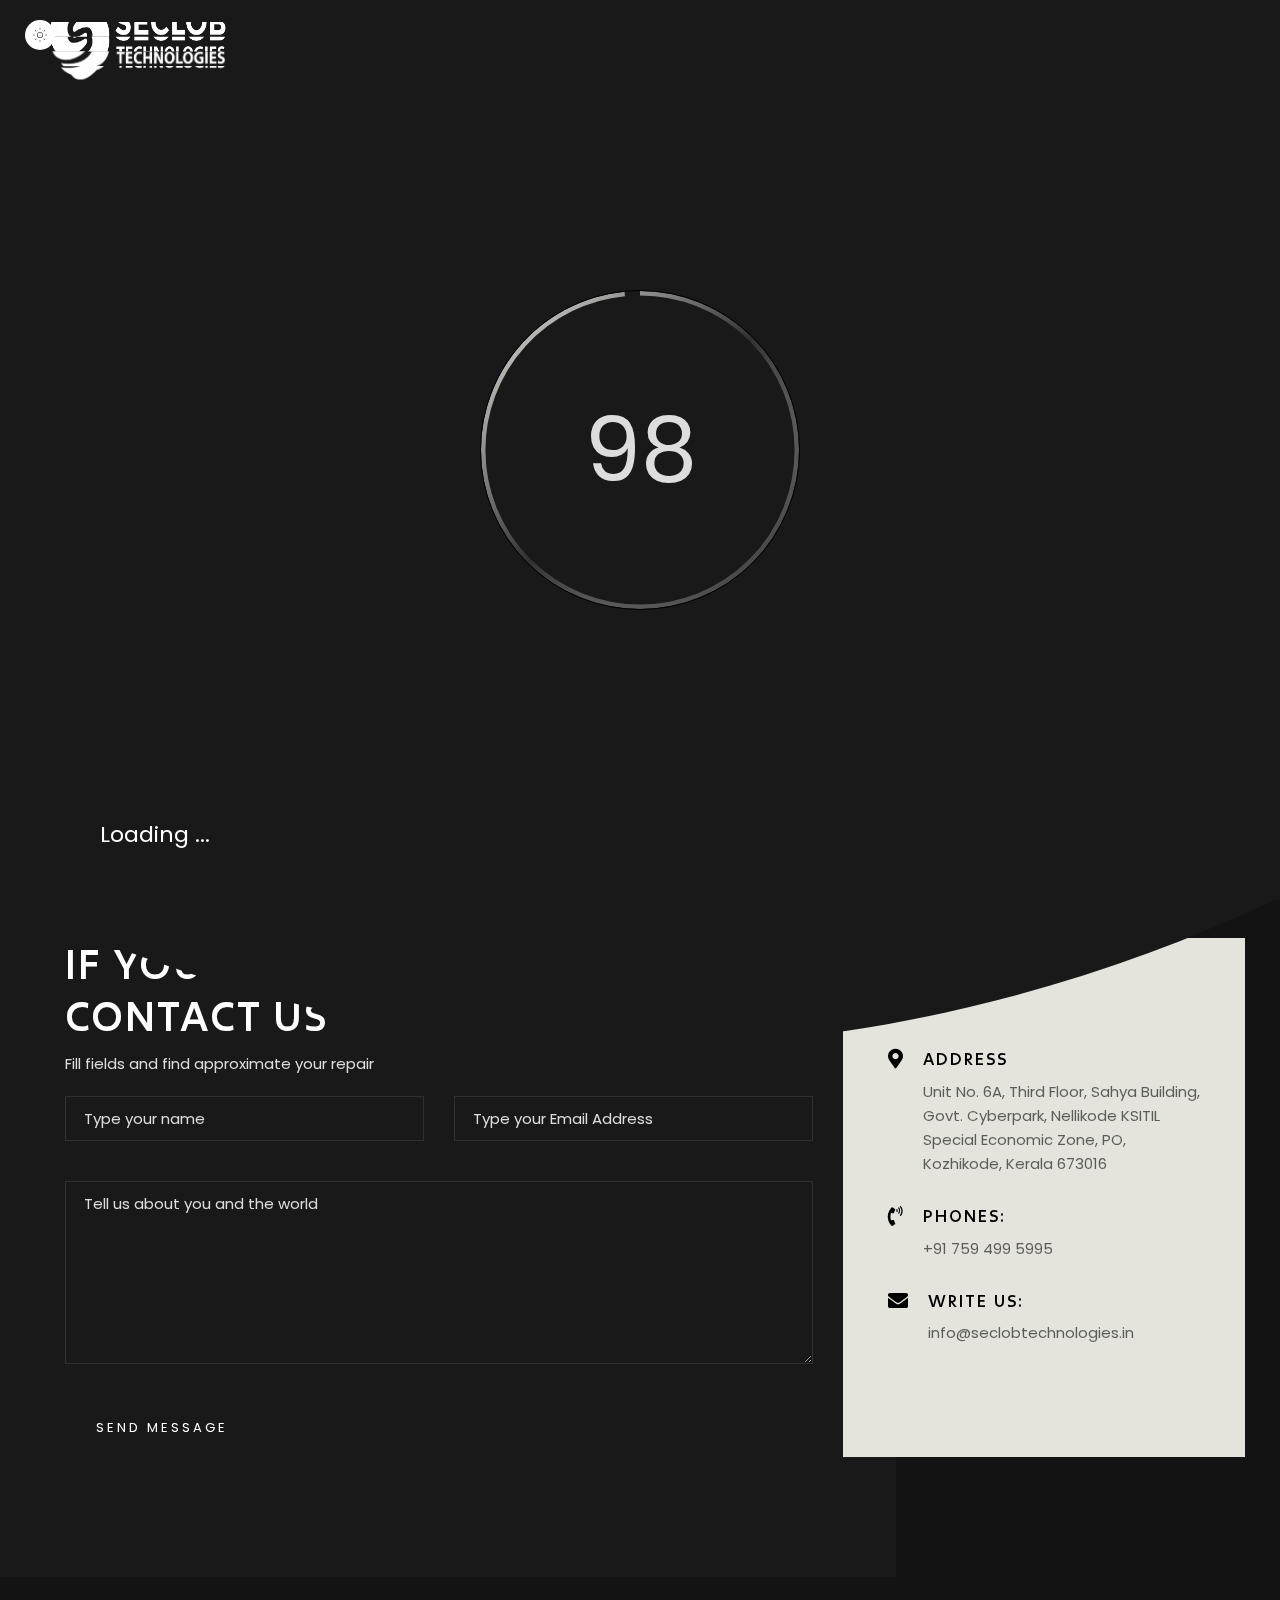
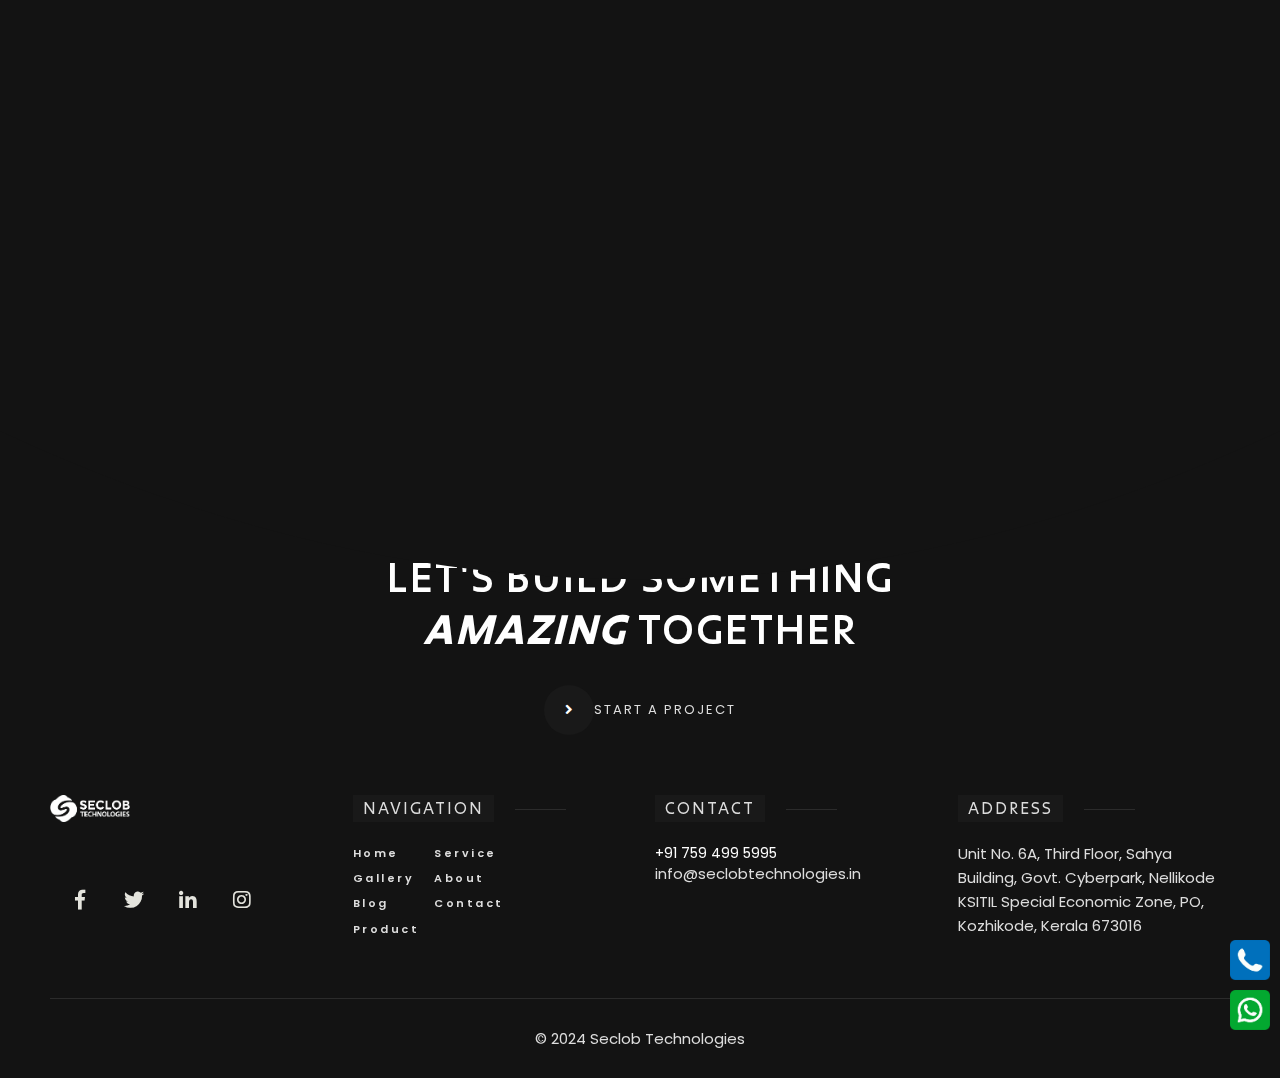
<file: contact.html>
<!doctype html>
<html class="no-js" lang="en">


<!-- Mirrored from theme.dsngrid.com/blackdsn/dark/contact.html by HTTrack Website Copier/3.x [XR&CO'2014], Fri, 08 Dec 2023 05:02:25 GMT -->
<!-- Added by HTTrack --><meta http-equiv="content-type" content="text/html;charset=utf-8" /><!-- /Added by HTTrack -->
<head>
    <meta charset="utf-8">
    <meta name="description" content="Connect with Seclob products, Kerala. Reach out for Web design, SEO, Software and App development queries. Your IT solution starts here in Calicut, India.
    ">
    <meta name="viewport" content="width=device-width, initial-scale=1">

    <meta name="keywords" content="website design company Calicut, website designers Calicut, website designing companies, website designing company, website designing company in Calicut, website development services. " />


    <link rel="icon" href="assets/img/seclogo.png" sizes="32x32" />
    <link rel="icon" href="assets/img/seclogo.png" sizes="192x192" />
    
    <title>Contact Us for Software Development 
    </title>

    <link href="assets/css/plugins.css" rel="stylesheet"/>
    <link rel="stylesheet" href="assets/css/style.css">


    <link rel="canonical" href="https://seclobtechnologies.in/contact.html" />

</head>

<body class="v-dark dsn-ajax">


<div id="dsn_preloader" class="preloader">

    <div class="dsnload p-absolute">
        <span class="dsnload__row">
            <span class="dsnload__img">
            <img src="assets/img/logo-light.png" class="logo-dark" alt="Seclob" decoding="async" loading="lazy"/>
            <img src="assets/img/logo.png" class="logo-light" alt="Seclob" decoding="async" loading="lazy"/>
            </span>
        </span>
        <span class="dsnload__row dsnload__row--sibling">
            <span class="dsnload__img">
                 <img src="assets/img/logo-light.png" class="logo-dark" alt="Seclob" decoding="async" loading="lazy"/>
            <img src="assets/img/logo.png" class="logo-light" alt="Seclob" decoding="async" loading="lazy"/>
            </span>
        </span>
        <span class="dsnload__row dsnload__row--sibling">
            <span class="dsnload__img">
                <img src="assets/img/logo-light.png" class="logo-dark" alt="Seclob" decoding="async" loading="lazy"/>
            <img src="assets/img/logo.png" class="logo-light" alt="Seclob" decoding="async" loading="lazy"/>
            </span>
        </span>
        <span class="dsnload__row dsnload__row--sibling">
            <span class="dsnload__img">
               <img src="assets/img/logo-light.png" class="logo-dark" alt="Seclob" decoding="async" loading="lazy"/>
            <img src="assets/img/logo.png" class="logo-light" alt="Seclob" decoding="async" loading="lazy"/>
            </span>
        </span>


    </div>
    <svg width="100%" height="100%" viewBox="0 0 100 100" class="v-middle" preserveAspectRatio="xMinYMin meet"
         fill="none">
        <linearGradient id="linearColors" x1="0" y1="0" x2="1" y2="1">
            <stop offset="0%" stop-color="var(--theme-color)"></stop>
            <stop offset="50%" stop-color="var(--border-color)"></stop>
            <stop offset="100%" stop-color="var(--assistant-color)"></stop>
        </linearGradient>
        <path class="dsn-progress-path" d="M50,1 a49,49 0 0,1 0,98 a49,49 0 0,1 0,-98"/>
    </svg>
    <div class="loading-circle v-middle">
        <p class="loading-count v-middle">0</p>
    </div>

    <span class="loading-text text-uppercase mt-30 dsn-container">Loading ...</span>
    <div class="bg-load background-section d-flex align-items-end">
        <svg class="dsn-separator-bottom dsn-icon-assistant-color" width="100%" height="100%" viewBox="0 0 100 10"
             preserveAspectRatio="none">
            <path class="path-anim separator__path" data-dsn-to="M 0 0 C 40 0 55 0 100 0 L 0 0 Z"
                  vector-effect="non-scaling-stroke" d="M 0 0 C 40 16 75 10 100 0 L 0 0 Z"></path>
        </svg>
    </div>

</div>

<main id="main_root" class="main-root">

    <!-- ========== Menu ========== -->
    <header
        id="site_menu_header"
        class="site-header dsn-container d-none dsn-hamburger"
      >
        <div class="main-logo">
          <a
            href="index.html"
            data-dsn-text="seclob"
            class="custom-logo-link main-brand effect-ajax"
            rel="home"
            aria-current="page"
          >
            <img
              src="assets/img/logo-light.png"
              class="custom-logo logo-light"
              alt="seclob"
            />
            <img
              src="assets/img/logo.png"
              class="custom-logo logo-dark"
              alt="seclob"
            />
          </a>
        </div>
        <nav class="main-navigation">
          <div class="menu-cover-title header-container dsn-container">
            MENU
          </div>
          <ul id="dsn-primary-list" class="primary-nav h2">
            <li class="nav-item has-sub-menu">
              <a title="Home" href="index.html">
                <span class="overflow">Home</span>
              </a>
              <ul class="nav-item">
                <li class="dsn-back">
                  <span>
                    <svg
                      xmlns="http://www.w3.org/2000/svg"
                      x="0px"
                      y="0px"
                      width="30px"
                      viewBox="0 0 400.004 400.004"
                      xml:space="preserve"
                    >
                      <g>
                        <path
                          d="M382.688,182.686H59.116l77.209-77.214c6.764-6.76,6.764-17.726,0-24.485c-6.764-6.764-17.73-6.764-24.484,0L5.073,187.757 c-6.764,6.76-6.764,17.727,0,24.485l106.768,106.775c3.381,3.383,7.812,5.072,12.242,5.072c4.43,0,8.861-1.689,12.242-5.072 c6.764-6.76,6.764-17.726,0-24.484l-77.209-77.218h323.572c9.562,0,17.316-7.753,17.316-17.315 C400.004,190.438,392.251,182.686,382.688,182.686z"
                        />
                      </g>
                    </svg>
                    <span class="text-toggle-back">
                      <a href="index.html">
                        <span class="text-name">Home</span></a
                      >
                      <span class="text-back">Back</span>
                    </span>
                  </span>
                </li>
                <!-- <li class="nav-item "> 
                            <a title="Home" href="index-2.html">
                                <span class="overflow">Main Demo</span>
                            </a>
                        </li>
                        <li class="nav-item ">
                            <a title="Business" href="business.html" data-dsn-text="Business">
                                <span class="overflow">Business</span>
                            </a>
                        </li>
                        <li class="nav-item ">
                            <a title="Architecture" href="architecture.html" data-dsn-text="Architecture">
                                <span class="overflow">Architecture</span>
                            </a>
                        </li>
                        <li class="nav-item ">
                            <a title="Personal" href="personal.html" data-dsn-text="Personal">
                                <span class="overflow">Personal</span>
                            </a>
                        </li>
                        <li class="nav-item ">
                            <a title="Photographer" href="photographer.html" data-dsn-text="Photographer">
                                <span class="overflow">Photographer</span>
                            </a>
                        </li>
                        <li class="nav-item ">
                            <a title="Resume" href="resume.html" data-dsn-text="Resume">
                                <span class="overflow">Resume</span>
                            </a>
                        </li>
                        <li class="nav-item ">
                            <a title="Portfolio" href="metro-portfolio-1.html" data-dsn-text="Our Portfolio">
                                <span class="overflow">Metro Portfolio 1</span>
                            </a>
                        </li>
                        <li class="nav-item ">
                            <a title="Portfolio" href="metro-portfolio-2.html" data-dsn-text="Our Portfolio">
                                <span class="overflow">Metro Portfolio 2</span>
                            </a>
                        </li>  -->
              </ul>
            </li>

            <li class="nav-item">
              <a title="gallery" href="about-us.html">
                <span class="overflow">About</span>
              </a>
            </li>

            <!-- </li>
                <li class="nav-item has-sub-menu">
                    <a title="Home" href="#0">
                        <span class="overflow ">Portfolio</span>
                    </a>
                    <ul class="nav-item">
                        <li class="dsn-back">
                                <span>
                                    <svg xmlns="http://www.w3.org/2000/svg" x="0px" y="0px" width="30px"
                                         viewBox="0 0 400.004 400.004" xml:space="preserve">
                                        <g>
                                            <path
                                                    d="M382.688,182.686H59.116l77.209-77.214c6.764-6.76,6.764-17.726,0-24.485c-6.764-6.764-17.73-6.764-24.484,0L5.073,187.757 c-6.764,6.76-6.764,17.727,0,24.485l106.768,106.775c3.381,3.383,7.812,5.072,12.242,5.072c4.43,0,8.861-1.689,12.242-5.072 c6.764-6.76,6.764-17.726,0-24.484l-77.209-77.218h323.572c9.562,0,17.316-7.753,17.316-17.315 C400.004,190.438,392.251,182.686,382.688,182.686z"/>
                                        </g>
                                    </svg>
                                    <span class="text-toggle-back">
                                        <span class="text-name">Portfolio</span>
                                        <span class="text-back">Back</span>
                                    </span>
                                </span>
                        </li>
                        <li class="nav-item has-sub-menu">
                            <a title="Carousel" href="#0" data-dsn-text="Business">
                                <span class="overflow">Carousel</span>
                            </a>
                            <ul class="nav-item">
                                <li class="dsn-back">
                                <span>
                                    <svg xmlns="http://www.w3.org/2000/svg" x="0px" y="0px" width="30px"
                                         viewBox="0 0 400.004 400.004" xml:space="preserve">
                                        <g>
                                            <path
                                                    d="M382.688,182.686H59.116l77.209-77.214c6.764-6.76,6.764-17.726,0-24.485c-6.764-6.764-17.73-6.764-24.484,0L5.073,187.757 c-6.764,6.76-6.764,17.727,0,24.485l106.768,106.775c3.381,3.383,7.812,5.072,12.242,5.072c4.43,0,8.861-1.689,12.242-5.072 c6.764-6.76,6.764-17.726,0-24.484l-77.209-77.218h323.572c9.562,0,17.316-7.753,17.316-17.315 C400.004,190.438,392.251,182.686,382.688,182.686z"/>
                                        </g>
                                    </svg>
                                    <span class="text-toggle-back">
                                        <span class="text-name">Carousel</span>
                                        <span class="text-back">Back</span>
                                    </span>
                                </span>
                                </li>
                                <li class="nav-item ">
                                    <a title="Carousel Portfolio 1" href="carousel-portfolio-1.html"
                                       data-dsn-text="Our Portfolio">
                                        <span class="overflow">Carousel Portfolio 1</span>
                                    </a>
                                </li>
                                <li class="nav-item ">
                                    <a title="Carousel Portfolio" href="carousel-portfolio-2.html"
                                       data-dsn-text="Our Portfolio">
                                        <span class="overflow">Carousel Portfolio 2</span>
                                    </a>
                                </li>
                                <li class="nav-item ">
                                    <a title="Carousel Portfolio 3" href="carousel-portfolio-3.html"
                                       data-dsn-text="Our Portfolio">
                                        <span class="overflow">Carousel Portfolio 3</span>
                                    </a>
                                </li>
                            </ul>
                        </li>

                        <li class="nav-item has-sub-menu">
                            <a title="Carousel" href="#0" data-dsn-text="Business">
                                <span class="overflow">Sliders</span>
                            </a>
                            <ul class="nav-item">
                                <li class="dsn-back">
                                <span>
                                    <svg xmlns="http://www.w3.org/2000/svg" x="0px" y="0px" width="30px"
                                         viewBox="0 0 400.004 400.004" xml:space="preserve">
                                        <g>
                                            <path
                                                    d="M382.688,182.686H59.116l77.209-77.214c6.764-6.76,6.764-17.726,0-24.485c-6.764-6.764-17.73-6.764-24.484,0L5.073,187.757 c-6.764,6.76-6.764,17.727,0,24.485l106.768,106.775c3.381,3.383,7.812,5.072,12.242,5.072c4.43,0,8.861-1.689,12.242-5.072 c6.764-6.76,6.764-17.726,0-24.484l-77.209-77.218h323.572c9.562,0,17.316-7.753,17.316-17.315 C400.004,190.438,392.251,182.686,382.688,182.686z"/>
                                        </g>
                                    </svg>
                                    <span class="text-toggle-back">
                                        <span class="text-name">Sliders</span>
                                        <span class="text-back">Back</span>
                                    </span>
                                </span>
                                </li>
                                <li class="nav-item has-sub-menu">
                                    <a title="Slider" href="#0" data-dsn-text="Our Portfolio">
                                        <span class="overflow">Fullscreen</span>
                                    </a>
                                    <ul class="nav-item">
                                        <li class="dsn-back">
                                            <span>
                                    <svg xmlns="http://www.w3.org/2000/svg" x="0px" y="0px" width="30px"
                                         viewBox="0 0 400.004 400.004" xml:space="preserve">
                                        <g>
                                            <path d="M382.688,182.686H59.116l77.209-77.214c6.764-6.76,6.764-17.726,0-24.485c-6.764-6.764-17.73-6.764-24.484,0L5.073,187.757 c-6.764,6.76-6.764,17.727,0,24.485l106.768,106.775c3.381,3.383,7.812,5.072,12.242,5.072c4.43,0,8.861-1.689,12.242-5.072 c6.764-6.76,6.764-17.726,0-24.484l-77.209-77.218h323.572c9.562,0,17.316-7.753,17.316-17.315 C400.004,190.438,392.251,182.686,382.688,182.686z"/>
                                        </g>
                                    </svg>
                                    <span class="text-toggle-back">
                                        <span class="text-name">Fullscreen</span>
                                        <span class="text-back">Back</span>
                                    </span>
                                </span>
                                        </li>
                                        <li class="nav-item ">
                                            <a title="Slider" href="fullscreen-distortion-horizontal.html"
                                               data-dsn-text="Our Portfolio">
                                                <span class="overflow">Slider Distortion / H</span>
                                            </a>
                                        </li>
                                        <li class="nav-item">

                                            <a title="Slider" href="fullscreen-distortion-vertical.html"
                                               data-dsn-text="Our Portfolio">
                                                <span class="overflow">Slider Distortion / V</span>
                                            </a>

                                        </li>
                                        <li class="nav-item">

                                            <a title="Slider" href="fullscreen-parallax-horizontal.html"
                                               data-dsn-text="Our Portfolio">
                                                <span class="overflow">Slider Parallax / H</span>
                                            </a>

                                        </li>
                                        <li class="nav-item">

                                            <a title="Slider" href="fullscreen-parallax-vertical.html"
                                               data-dsn-text="Our Portfolio">
                                                <span class="overflow">Slider Parallax / V</span>
                                            </a>
                                        </li>
                                    </ul>
                                </li>
                                <li class="nav-item has-sub-menu">
                                    <a title="Slider" href="#0" data-dsn-text="Our Portfolio">
                                        <span class="overflow">Padding</span>
                                    </a>
                                    <ul class="nav-item">
                                        <li class="dsn-back">
                                            <span>
                                    <svg xmlns="http://www.w3.org/2000/svg" x="0px" y="0px" width="30px"
                                         viewBox="0 0 400.004 400.004" xml:space="preserve">
                                        <g>
                                            <path d="M382.688,182.686H59.116l77.209-77.214c6.764-6.76,6.764-17.726,0-24.485c-6.764-6.764-17.73-6.764-24.484,0L5.073,187.757 c-6.764,6.76-6.764,17.727,0,24.485l106.768,106.775c3.381,3.383,7.812,5.072,12.242,5.072c4.43,0,8.861-1.689,12.242-5.072 c6.764-6.76,6.764-17.726,0-24.484l-77.209-77.218h323.572c9.562,0,17.316-7.753,17.316-17.315 C400.004,190.438,392.251,182.686,382.688,182.686z"/>
                                        </g>
                                    </svg>
                                    <span class="text-toggle-back">
                                        <span class="text-name">Padding</span>
                                        <span class="text-back">Back</span>
                                    </span>
                                </span>
                                        </li>
                                        <li class="nav-item ">
                                            <a title="Slider" href="padding-distortion-horizontal.html"
                                               data-dsn-text="Our Portfolio">
                                                <span class="overflow">Slider Distortion / H</span>
                                            </a>
                                        </li>
                                        <li class="nav-item">

                                            <a title="Slider" href="padding-distortion-vertical.html"
                                               data-dsn-text="Our Portfolio">
                                                <span class="overflow">Slider Distortion / V</span>
                                            </a>

                                        </li>
                                        <li class="nav-item">

                                            <a title="Slider" href="padding-parallax-horizontal.html"
                                               data-dsn-text="Our Portfolio">
                                                <span class="overflow">Slider Parallax / H</span>
                                            </a>

                                        </li>
                                        <li class="nav-item">

                                            <a title="Slider" href="padding-parallax-vertical.html"
                                               data-dsn-text="Our Portfolio">
                                                <span class="overflow">Slider Parallax / V</span>
                                            </a>
                                        </li>
                                    </ul>
                                </li>
                                <li class="nav-item has-sub-menu">
                                    <a title="Slider" href="#0" data-dsn-text="Our Portfolio">
                                        <span class="overflow">Halfscreen</span>
                                    </a>
                                    <ul class="nav-item">
                                        <li class="dsn-back">
                                            <span>
                                    <svg xmlns="http://www.w3.org/2000/svg" x="0px" y="0px" width="30px"
                                         viewBox="0 0 400.004 400.004" xml:space="preserve">
                                        <g>
                                            <path d="M382.688,182.686H59.116l77.209-77.214c6.764-6.76,6.764-17.726,0-24.485c-6.764-6.764-17.73-6.764-24.484,0L5.073,187.757 c-6.764,6.76-6.764,17.727,0,24.485l106.768,106.775c3.381,3.383,7.812,5.072,12.242,5.072c4.43,0,8.861-1.689,12.242-5.072 c6.764-6.76,6.764-17.726,0-24.484l-77.209-77.218h323.572c9.562,0,17.316-7.753,17.316-17.315 C400.004,190.438,392.251,182.686,382.688,182.686z"/>
                                        </g>
                                    </svg>
                                    <span class="text-toggle-back">
                                        <span class="text-name">Halfscreen</span>
                                        <span class="text-back">Back</span>
                                    </span>
                                </span>
                                        </li>
                                        <li class="nav-item ">
                                            <a title="Slider" href="half-distortion-horizontal.html"
                                               data-dsn-text="Our Portfolio">
                                                <span class="overflow">Slider Distortion / H</span>
                                            </a>
                                        </li>
                                        <li class="nav-item">

                                            <a title="Slider" href="half-distortion-vertical.html"
                                               data-dsn-text="Our Portfolio">
                                                <span class="overflow">Slider Distortion / V</span>
                                            </a>

                                        </li>
                                        <li class="nav-item">

                                            <a title="Slider" href="half-parallax-horizontal.html"
                                               data-dsn-text="Our Portfolio">
                                                <span class="overflow">Slider Parallax / H</span>
                                            </a>

                                        </li>
                                        <li class="nav-item">

                                            <a title="Slider" href="half-parallax-vertical.html"
                                               data-dsn-text="Our Portfolio">
                                                <span class="overflow">Slider Parallax / V</span>
                                            </a>
                                        </li>
                                    </ul>
                                </li>
                            </ul>


                        </li>

                        <li class="nav-item has-sub-menu">
                            <a title="Card" href="#0" data-dsn-text="Portfolio">
                                <span class="overflow">Card</span>
                            </a>
                            <ul class="nav-item">
                                <li class="dsn-back">
                                <span>
                                    <svg xmlns="http://www.w3.org/2000/svg" x="0px" y="0px" width="30px"
                                         viewBox="0 0 400.004 400.004" xml:space="preserve">
                                        <g>
                                            <path
                                                    d="M382.688,182.686H59.116l77.209-77.214c6.764-6.76,6.764-17.726,0-24.485c-6.764-6.764-17.73-6.764-24.484,0L5.073,187.757 c-6.764,6.76-6.764,17.727,0,24.485l106.768,106.775c3.381,3.383,7.812,5.072,12.242,5.072c4.43,0,8.861-1.689,12.242-5.072 c6.764-6.76,6.764-17.726,0-24.484l-77.209-77.218h323.572c9.562,0,17.316-7.753,17.316-17.315 C400.004,190.438,392.251,182.686,382.688,182.686z"/>
                                        </g>
                                    </svg>
                                    <span class="text-toggle-back">
                                        <span class="text-name">Card</span>
                                        <span class="text-back">Back</span>
                                    </span>
                                </span>
                                </li>
                                <li class="nav-item ">
                                    <a title="work card 1" href="work-card-1.html"
                                       data-dsn-text="Our Portfolio">
                                        <span class="overflow">Work Card 1</span>
                                    </a>
                                </li>
                                <li class="nav-item ">
                                    <a title="work card 2" href="work-card-2.html"
                                       data-dsn-text="Our Portfolio">
                                        <span class="overflow">Work Card 2</span>
                                    </a>
                                </li>

                            </ul>
                        </li>

                        <li class="nav-item has-sub-menu">
                            <a title="Card" href="#0" data-dsn-text="Portfolio">
                                <span class="overflow">Classic</span>
                            </a>
                            <ul class="nav-item">
                                <li class="dsn-back">
                                <span>
                                    <svg xmlns="http://www.w3.org/2000/svg" x="0px" y="0px" width="30px"
                                         viewBox="0 0 400.004 400.004" xml:space="preserve">
                                        <g>
                                            <path
                                                    d="M382.688,182.686H59.116l77.209-77.214c6.764-6.76,6.764-17.726,0-24.485c-6.764-6.764-17.73-6.764-24.484,0L5.073,187.757 c-6.764,6.76-6.764,17.727,0,24.485l106.768,106.775c3.381,3.383,7.812,5.072,12.242,5.072c4.43,0,8.861-1.689,12.242-5.072 c6.764-6.76,6.764-17.726,0-24.484l-77.209-77.218h323.572c9.562,0,17.316-7.753,17.316-17.315 C400.004,190.438,392.251,182.686,382.688,182.686z"/>
                                        </g>
                                    </svg>
                                    <span class="text-toggle-back">
                                        <span class="text-name">Classic</span>
                                        <span class="text-back">Back</span>
                                    </span>
                                </span>
                                </li>
                                <li class="nav-item ">
                                    <a title="work classic 1" href="work-classic-1.html"
                                       data-dsn-text="Our Portfolio">
                                        <span class="overflow">Work classic 1</span>
                                    </a>
                                </li>
                                <li class="nav-item ">
                                    <a title="work classic 2" href="work-classic-2.html"
                                       data-dsn-text="Our Portfolio">
                                        <span class="overflow">Work classic 2</span>
                                    </a>
                                </li>

                            </ul>
                        </li>

                        <li class="nav-item has-sub-menu">
                            <a title="List" href="#0" data-dsn-text="Portfolio">
                                <span class="overflow">List</span>
                            </a>
                            <ul class="nav-item">
                                <li class="dsn-back">
                                <span>
                                    <svg xmlns="http://www.w3.org/2000/svg" x="0px" y="0px" width="30px"
                                         viewBox="0 0 400.004 400.004" xml:space="preserve">
                                        <g>
                                            <path
                                                    d="M382.688,182.686H59.116l77.209-77.214c6.764-6.76,6.764-17.726,0-24.485c-6.764-6.764-17.73-6.764-24.484,0L5.073,187.757 c-6.764,6.76-6.764,17.727,0,24.485l106.768,106.775c3.381,3.383,7.812,5.072,12.242,5.072c4.43,0,8.861-1.689,12.242-5.072 c6.764-6.76,6.764-17.726,0-24.484l-77.209-77.218h323.572c9.562,0,17.316-7.753,17.316-17.315 C400.004,190.438,392.251,182.686,382.688,182.686z"/>
                                        </g>
                                    </svg>
                                    <span class="text-toggle-back">
                                        <span class="text-name">List</span>
                                        <span class="text-back">Back</span>
                                    </span>
                                </span>
                                </li>
                                <li class="nav-item ">
                                    <a title="work list 1" href="work-list-1.html"
                                       data-dsn-text="Our Portfolio">
                                        <span class="overflow">Work List 1</span>
                                    </a>
                                </li>
                                <li class="nav-item ">
                                    <a title="work list 2" href="work-list-2.html"
                                       data-dsn-text="Our Portfolio">
                                        <span class="overflow">Work List 2</span>
                                    </a>
                                </li>

                            </ul>
                        </li>

                        <li class="nav-item has-sub-menu">
                            <a title="Metro" href="#0" data-dsn-text="Portfolio">
                                <span class="overflow">Metro</span>
                            </a>
                            <ul class="nav-item">
                                <li class="dsn-back">
                                <span>
                                    <svg xmlns="http://www.w3.org/2000/svg" x="0px" y="0px" width="30px"
                                         viewBox="0 0 400.004 400.004" xml:space="preserve">
                                        <g>
                                            <path
                                                    d="M382.688,182.686H59.116l77.209-77.214c6.764-6.76,6.764-17.726,0-24.485c-6.764-6.764-17.73-6.764-24.484,0L5.073,187.757 c-6.764,6.76-6.764,17.727,0,24.485l106.768,106.775c3.381,3.383,7.812,5.072,12.242,5.072c4.43,0,8.861-1.689,12.242-5.072 c6.764-6.76,6.764-17.726,0-24.484l-77.209-77.218h323.572c9.562,0,17.316-7.753,17.316-17.315 C400.004,190.438,392.251,182.686,382.688,182.686z"/>
                                        </g>
                                    </svg>
                                    <span class="text-toggle-back">
                                        <span class="text-name">Metro</span>
                                        <span class="text-back">Back</span>
                                    </span>
                                </span>
                                </li>
                                <li class="nav-item ">
                                    <a title="work Metro 1" href="metro-portfolio-1.html"
                                       data-dsn-text="Our Portfolio">
                                        <span class="overflow">Work Metro 1</span>
                                    </a>
                                </li>
                                <li class="nav-item ">
                                    <a title="work Metro 2" href="metro-portfolio-2.html"
                                       data-dsn-text="Our Portfolio">
                                        <span class="overflow">Work Metro 2</span>
                                    </a>
                                </li>

                            </ul>
                        </li>
                    </ul>
                </li> -->
            <!-- <li class="nav-item has-sub-menu">
                    <a title="Home" href="#0">
                        <span class="overflow ">Works</span>
                    </a>
                    <ul class="nav-item">
                        <li class="dsn-back">
                                <span>
                                    <svg xmlns="http://www.w3.org/2000/svg" x="0px" y="0px" width="30px"
                                         viewBox="0 0 400.004 400.004" xml:space="preserve">
                                        <g>
                                            <path
                                                    d="M382.688,182.686H59.116l77.209-77.214c6.764-6.76,6.764-17.726,0-24.485c-6.764-6.764-17.73-6.764-24.484,0L5.073,187.757 c-6.764,6.76-6.764,17.727,0,24.485l106.768,106.775c3.381,3.383,7.812,5.072,12.242,5.072c4.43,0,8.861-1.689,12.242-5.072 c6.764-6.76,6.764-17.726,0-24.484l-77.209-77.218h323.572c9.562,0,17.316-7.753,17.316-17.315 C400.004,190.438,392.251,182.686,382.688,182.686z"/>
                                        </g>
                                    </svg>
                                    <span class="text-toggle-back">
                                        <span class="text-name">Works</span>
                                        <span class="text-back">Back</span>
                                    </span>
                                </span>
                        </li>
                        <li class="nav-item ">
                            <a title="VISIONAID" href="project-1.html" data-dsn-text="VISIONAID">
                                <span class="overflow">SOFTWARE DEVELOPMENT</span>
                            </a>
                        </li>
                        <li class="nav-item ">
                            <a title="MEN FASHION" href="project-2.html" data-dsn-text="MEN FASHION">
                                <span class="overflow">DIGITAL MARKETING</span>
                            </a>
                        </li>
                        <li class="nav-item ">
                            <a title="AUDI RS" href="project-3.html" data-dsn-text="AUDI RS">
                                <span class="overflow">SEO</span>
                            </a>
                        </li>
                        <li class="nav-item ">
                            <a title="OPEN RUN" href="project-4.html" data-dsn-text="OPEN RUN">
                                <span class="overflow">UI/UX DESIGNING</span>
                            </a>
                        </li>
                        <li class="nav-item ">
                            <a title="DOG CHOW" href="project-5.html" data-dsn-text="DOG CHOW">
                                <span class="overflow">-------</span>
                            </a>
                        </li>
                        <li class="nav-item ">
                            <a title="HEADPHONES" href="project-6.html" data-dsn-text="HEADPHONES">
                                <span class="overflow">--------</span>
                            </a>
                        </li>

                    </ul>
                </li> -->
            <li class="nav-item has-sub-menu">
              <a title="Home" href="service.html">
                <span class="overflow">Service</span>
              </a>
              <ul class="nav-item">
                <li class="dsn-back">
                  <span>
                    <svg
                      xmlns="http://www.w3.org/2000/svg"
                      x="0px"
                      y="0px"
                      width="30px"
                      viewBox="0 0 400.004 400.004"
                      xml:space="preserve"
                    >
                      <g>
                        <path
                          d="M382.688,182.686H59.116l77.209-77.214c6.764-6.76,6.764-17.726,0-24.485c-6.764-6.764-17.73-6.764-24.484,0L5.073,187.757 c-6.764,6.76-6.764,17.727,0,24.485l106.768,106.775c3.381,3.383,7.812,5.072,12.242,5.072c4.43,0,8.861-1.689,12.242-5.072 c6.764-6.76,6.764-17.726,0-24.484l-77.209-77.218h323.572c9.562,0,17.316-7.753,17.316-17.315 C400.004,190.438,392.251,182.686,382.688,182.686z"
                        />
                      </g>
                    </svg>
                    <span class="text-toggle-back">
                      <span class="text-name">Blog</span>
                      <span class="text-back">Back</span>
                    </span>
                  </span>
                </li>
                <!-- <li class="nav-item ">
                            <a title="Stories" href="stories.html" data-dsn-text="Stories">
                                <span class="overflow">Stories</span>
                            </a>
                        </li>
                        <li class="nav-item ">
                            <a title="Single Post" href="single-post.html" data-dsn-text="Single Post">
                                <span class="overflow">Single Post</span>
                            </a>
                        </li> -->
              </ul>
            </li>
            <li class="nav-item">
              <a title="Service" href="product.html">
                <span class="overflow">Product</span>
              </a>
            </li>
            <li class="nav-item">
              <a title="Home" href="blog.html">
                <span class="overflow">Blog</span>
              </a>
            </li>
            <li class="nav-item">
              <a title="Home" href="gallery.html">
                <span class="overflow">Gallery</span>
              </a>
            </li>
            <li class="nav-item">
              <a title="Home" href="contact.html">
                <span class="overflow">Contact</span>
              </a>
            </li>
          </ul>
          <div
            class="container-content d-flex flex-column justify-content-center section-margin"
          >
            <div class="nav__info">
              <div class="nav-content">
                <h5 class="sm-title-block mb-10">Address</h5>
                Unit No. 6A, Third Floor, Sahya Building, Govt. Cyberpark,
                Nellikode KSITIL Special Economic Zone, PO, Kozhikode, Kerala
                673016
              </div>
              <div class="nav-content mt-30">
                <h5 class="sm-title-block mb-10">Contact</h5>
                <p class="links over-hidden mb-1">
                  <!-- <a class="link-hover d-block" href="" data-hover-text="+00 (2)012 3321">+00 (2)01004392260</a> -->
                  <a
                    class="link-hover"
                    href="tel:+91 759 499 5995"
                    data-hover-text=""
                    >+91 759 499 5995</a
                  >
                </p>
                <a
                class="link-hover"
                href="mailto:info@seclobtechnologies.in"
                data-hover-text="info@seclobtechnologies.in"
                >info@seclobtechnologies.in</a
              >
                
              </div>
            </div>
            <div class="nav-social nav-content mt-30">
              <div class="nav-social-inner p-relative">
                <h5 class="sm-title-block mb-10">Follow us</h5>
                <ul style="--dsn-li-name: dsn6">
                  <!-- <li style="--dsn-li-index: 0">
                    <a
                      href="#0"
                      target="_blank"
                      rel="nofollow noopener noreferrer"
                      >whatsapp</a
                    >
                  </li> -->
                  <!-- <li style="--dsn-li-index: 1">
                    <a
                      href="#0"
                      target="_blank"
                      rel="nofollow noopener noreferrer"
                      >instagram.</a
                    >
                  </li> -->
                  <li style="--dsn-li-index: 2">
                    <a
                      href="https://twitter.com/seclob"
                      target="_blank"
                      rel="nofollow noopener noreferrer"
                      > <i class="fab fa-twitter" aria-hidden="true"></i></a
                      >
                  </li>
                  <li style="--dsn-li-index: 3">
                    <a
                      href="https://www.linkedin.com/company/seclobtechnologies/"
                      target="_blank"
                      rel="nofollow noopener noreferrer"
                      > <i class="fab fa-linkedin-in" aria-hidden="true"></i
                        ></a
                    >
                  </li>
                  <li style="--dsn-li-index: 3">
                    <a
                      href="https://www.facebook.com/seclobtechnologies"
                      target="_blank"
                      rel="nofollow noopener noreferrer"
                      ><i class="fab fa-facebook-f"></i></a
                      >
                    
                  </li>
                  <li style="--dsn-li-index: 3">
                    <a
                      href="https://www.instagram.com/seclob_official/"
                      target="_blank"
                      rel="nofollow noopener noreferrer"
                      ><i class="fab fa-instagram" aria-hidden="true"></i></a
                      >
            
                  </li>
                </ul>
              </div>
            </div>
          </div>
        </nav>
        <div id="navbar_toggle" class="navbar-toggle">
          <div class="toggle-icon">
            <div class="toggle-line"></div>
            <div class="toggle-line"></div>
            <div class="toggle-line"></div>
          </div>
          <div class="toggle-text">
            <div class="text-menu">Menu</div>
            <div class="text-open">Open</div>
            <div class="text-close">Close</div>
          </div>
        </div>
        <div class="bg-load background-main"></div>

        <svg
          width="100%"
          height="100%"
          viewBox="0 0 100 100"
          preserveAspectRatio="none"
          class="bg-load dsn-svg-transition"
        >
          <path
            vector-effect="non-scaling-stroke"
            d="M 0 100 V 100 Q 50 100 100 100 V 100 z"
          />
        </svg>
      </header>
    <!-- ========== End Menu ========== -->

    <!-- ========== Header Normal========== -->
    <header id="dsn_header" class="dsn-header-animation header-normal v-dark-head">
        <div class="background-overlay bg-pattern p-absolute left-0 top-0 w-100 h-100"></div>

        <div class="entry-header p-relative over-hidden">
            <div id="hero_content"
                 class="d-flex p-relative h-100 dsn-hero-parallax-title container align-items-center pb-section ">
                <div class="content p-relative ">
                    <div class="intro-project w-100">
                        <div class="intro-title ">

                            <div id="hero_title" class="mt-20">
                                <h1 class="title text-upper">
                                    Reach Out to Us
                                </h1>
                            </div>
                            <p class="mt-20 max-w570">
                                Experts is ready to assist you with any questions you may have or to discuss how our innovative software solutions can benefit your business.
                            </p>
                            <!-- <div class="dsn-def-btn dsn-hover-icon dsn-icon-heading-color mt-20 d-flex">
                                <a class="dsn-btn dsn-border border-color-default  background-section effect-ajax has-icon-left"
                                   href="service.html" data-dsn-text="GALLERY">
                                    <span class="dsn-icon dsn-bg-before btn-icon-left heading-color z-index-1">
                                        <i class="fas fa-angle-right" aria-hidden="true"></i>
                                    </span>
                                    <span class="title-btn p-relative  z-index-1 ">See More Works</span>
                                </a>
                            </div> -->
                        </div>
                    </div>
                </div>
            </div>
        </div>
        <a href="#page_wrapper" rel="nofollow" class="dsn-scroll-bottom"
           data-dsn-option='{"ease": "power4.inOut" , "duration" : 1.5}'>
            <div class="text">SCROLL</div>
        </a>
    </header>
    <!-- ========== End Header Normal ========== -->


    <div id="page_wrapper" class="wrapper">
        <!-- ========== Contact  ========== -->
        <div class="p-relative contact-form over-hidden section-padding">
            <div class="dsn-mask p-absolute w-70 left-0 top-0 h-100 background-section"></div>
            <div class="p-relative container d-grid grid-1-half" data-dsn-gap="30px 60px">
                <div class="box-form">
                    <h2 class="title-h2 ">
                        IF YOU HAVE QUESTIONS PLEASE <br>CONTACT US
                    </h2>
                    <p class="mt-10">Fill fields and find approximate your repair</p>
                    <div class="dsn-form mt-20 form-box d-flex flex-column">
                        <form class="contact-form" class="form w-100" method="post" action="https://formsubmit.co/info@seclobtechnologies.in" data-toggle="validator">
                            <div class="messages"></div>
                            <div class="input__wrap controls">
                                <div class="d-grid grid-md-2" data-dsn-gap="0px 30px">
                                    <div class="form-group dsn-up">
                                        <div class="entry-box">
                                            <input id="form_name" type="text" name="name" placeholder="Type your name" required="required" data-error="name is required." />
                                        </div>
                                        <div class="help-block with-errors"></div>
                                    </div>
                                    <div class="form-group dsn-up">
                                        <div class="entry-box">
                                            <input id="form_email" type="email" name="email" placeholder="Type your Email Address" required="required" data-error="Valid email is required." />
                                        </div>
                                        <div class="help-block with-errors"></div>
                                    </div>
                                </div>
                        
                                <div class="form-group dsn-up">
                                    <div class="entry-box">
                                        <textarea id="form_message" class="form-control" name="message" rows="7" placeholder="Tell us about you and the world" required="required" data-error="Please, leave us a message."></textarea>
                                    </div>
                                    <div class="help-block with-errors"></div>
                                </div>
                        
                                <div class="d-flex dsn-up">
                                    <div class="image-zoom move-circle border-color-default border-style border-rdu" data-dsn="parallax">
                                        <input type="submit" value="send message">
                                    </div>
                                </div>
                            </div>
                        </form>
                        
                    </div>
                </div>
                <div class="box-info p-30 background-theme ">
                    <div class="icon-left dsn-icon-heading-color d-flex align-items-center h-100">
                        <div class="d-grid dsn-service icon-left align-items-center">
                            <div class="service-item p-relative grid-item style-box  background-transparent">

                                <div class="service-item-inner number-item h-100">
                                    <div class="dsn-icon"><i class="fas fa-map-marker-alt" aria-hidden="true"></i></div>
                                    <div class="service-content p-relative">
                                        <h3 class="service_title  sm-title-block ">Address</h3>
                                        <div class="service_description mt-10 max-w570 dsn-auto"><p>Unit No. 6A, Third Floor, Sahya Building, Govt. Cyberpark, Nellikode KSITIL Special Economic Zone, PO, Kozhikode, Kerala 673016
                                          </p></div>
                                    </div>
                                </div>
                            </div>
                            <div class="service-item p-relative grid-item style-box  background-transparent">

                                <div class="service-item-inner number-item h-100">
                                    <div class="dsn-icon"><i class="fas fa-phone-volume" aria-hidden="true"></i></div>
                                    <div class="service-content p-relative"><h4 class="service_title  sm-title-block ">
                                        Phones:</h4>
                                        <div class="service_description mt-10 max-w570 dsn-auto"><p>+91 759 499 5995</p></div>
                                    </div>
                                </div>
                            </div>
                            <div class="service-item p-relative grid-item style-box  background-transparent">

                                <div class="service-item-inner number-item h-100">
                                    <div class="dsn-icon"><i class="fas fa-envelope" aria-hidden="true"></i></div>
                                    <div class="service-content p-relative"><h4 class="service_title  sm-title-block ">
                                        Write Us:</h4>
                                        <div class="service_description mt-10 max-w570 dsn-auto"><p>info@seclobtechnologies.in</p>
                                        </div>
                                    </div>
                                </div>
                            </div>


                        </div>
                    </div>

                </div>
            </div>
        </div>
        <!-- ========== End Contact  ========== -->
        <!-- ========== Map  ========== -->
        <div class="section-full">
            <div class="gmap-outline">
                <iframe src="https://www.google.com/maps/embed?pb=!1m18!1m12!1m3!1d3913.1033206214747!2d75.83436867508854!3d11.253809350206827!2m3!1f0!2f0!3f0!3m2!1i1024!2i768!4f13.1!3m3!1m2!1s0x3ba65b4736868c51%3A0x64a83c00e25449b3!2sSeclob%20Technologies!5e0!3m2!1sen!2sin!4v1702357831484!5m2!1sen!2sin" width="100%" height="450" style="border:0;" allowfullscreen="" loading="lazy" referrerpolicy="no-referrer-when-downgrade"></iframe>
            </div>
          </div>
        <!-- ========== End Map  ========== -->

        <!-- ========== Footer ========== -->
        <footer
            id="dsn_footer"
            class="dsn-footer p-relative footer-animate svg-animate background-main"
          >




  <div class="">
  <a
      href="https://api.whatsapp.com/send?phone=+917594995995"
      class="float"
      target="_blank"
    >
    <img src="assets/img/whtspp.webp" alt="whatsapp">
    </a>
  </div>
 <div>

    <a href="tel:+917594995995" class="float2" target="_blank" >
     <img  src="assets/img/phon and whtpp icons.webp" alt="phone">
    </a>
            <svg class="dsn-separator dsn-separator-up  dsn-icon-main-color" width="100%" height="100%"
                 viewBox="0 0 100 10" preserveAspectRatio="none">
                <path class="path-anim separator__path" data-dsn-to="M 0 0 C 40 0 55 0 100 0 L 0 0 Z"
                      vector-effect="non-scaling-stroke" d="M 0 0 C 40 16 75 10 100 0 L 0 0 Z"></path>
            </svg>
            <div class="footer-content p-relative mt-section">

                <div class="text-center container">
                    <h2 class="title-h2 ">
                        LET'S BUILD SOMETHING
                        <span class="d-block"><b><i>AMAZING </i></b>TOGETHER</span>
                    </h2>
                    <div class="dsn-icon-heading-color dsn-def-btn d-flex justify-content-center mt-30">
                        <a class="dsn-btn dsn-border border-color-default  background-section  effect-ajax has-icon-left"
                           href="work-classic-2.html" data-dsn-text="OUR PORTFOLIO">
                        <span class="dsn-icon dsn-bg-before btn-icon-left heading-color z-index-1">
                            <i class="fas fa-angle-right" aria-hidden="true"></i>
                        </span>
                            <span class="title-btn p-relative  z-index-1 ">START A PROJECT</span>
                        </a>
                    </div>

                </div>
                <div class="dsn-container pt-60">
                    <div class="d-grid grid-lg-4 grid-md-2 ">
                        <div class="grid-col-1">
                            <div class="dsn-logo main-logo">
                                <div class="main-logo">
                                    <a href="https://dsngrid.com/blackdsn/" data-dsn-text="Seclob"
                                       class="custom-logo-link main-brand effect-ajax" rel="home">
                                        <img class="mb-25  custom-logo logo-light" src="assets/img/logo-light.png"
                                             alt="Seclob"/>
                                        <img class="custom-logo logo-dark" src="assets/img/logo.png"
                                             alt="Seclob"/>
                                    </a>
                                </div>
                            </div>
                            <ul class="dsn-socials box-social mt-20">
                                <li>
                                    <a
                                      href="https://www.facebook.com/seclobtechnologies"
                                      target="_blank"
                                      rel="nofollow"
                                      class="init-color move-circle border-color-default"
                                      data-dsn="parallax"
                                      ><span class="dsn-icon"
                                        ><i class="fab fa-facebook-f"></i></span
                                      ><span>FB</span></a
                                    >
                                  </li>
                                  <li>
                                    <a
                                      href="https://twitter.com/seclob"
                                      target="_blank"
                                      rel="nofollow"
                                      class="init-color move-circle border-color-default"
                                      data-dsn="parallax"
                                      ><span class="dsn-icon"
                                        ><i class="fab fa-twitter"></i></span
                                      ><span>TW</span></a
                                    >
                                  </li>
                                  <li>
                                    <a
                                      href="https://www.linkedin.com/company/seclobtechnologies/"
                                      target="_blank"
                                      rel="nofollow"
                                      class="init-color move-circle border-color-default"
                                      data-dsn="parallax"
                                      ><span class="dsn-icon"
                                        ><i class="fab fa-linkedin-in"></i></span
                                      ><span>LN</span></a
                                    >
                                  </li>
                                  <li>
                                    <a
                                      href="https://www.instagram.com/seclob_official/"
                                      target="_blank"
                                      rel="nofollow"
                                      class="init-color move-circle border-color-default"
                                      data-dsn="parallax"
                                      ><span class="dsn-icon"
                                        ><i class="fab fa-instagram"></i></span
                                      ><span>IN</span></a
                                    >
                                  </li>
                            </ul>
                        </div>
                        <div class="grid-col-2">
                            <h4 class="subtitle p-relative line-shape  line-shape-after "><span
                                    class="background-revere ">NAVIGATION</span>
                            </h4>
                            <div class="menu-footer-menu-container">
                                <ul id="menu-footer-menu" class="d-flex menu">
                                    <div class="col-6 mr-15">
                                        <li class="menu-item mr-1">
                                            <a href="index.html" class="effect-ajax">Home</a>
                                        </li>
                                        <li class="menu-item">
                                            <a href="gallery.html" class="effect-ajax">Gallery</a>
                                        </li>
                                        <li class="menu-item mr-1">
                                            <a href="blog.html" class="effect-ajax">Blog</a>
                                        </li>
                                        <li class="menu-item mr-1">
                                            <a href="product.html" class="effect-ajax">Product</a>
                                        </li>
                                    </div>
                                    <div class="col-6">

                                        <li class="menu-item">
                                            <a href="service.html" class="effect-ajax">Service</a>
                                        </li>
                                        <li class="menu-item">
                                            <a href="about-us.html" class="effect-ajax">About</a>
                                        </li>
                                        <li class="menu-item">
                                            <a href="contact.html" class="effect-ajax">Contact</a>
                                        </li>
                                    </div>

                                </ul>
                            </div>
                        </div>
                        <div class="grid-col-3">
                            <h4 class="subtitle p-relative line-shape  line-shape-after "><span
                                    class="background-revere ">CONTACT</span>
                            </h4>

                            <div class="col-contact">
                                <!-- <p><strong>T</strong> : +001 225 3351</p> -->
                                <p class="links over-hidden mb-1">
                                    <!-- <a class="link-hover d-block" href="" data-hover-text="+00 (2)012 3321">+00 (2)01004392260</a> -->
                                    <a class="link-hover" href="tel:+91 759 499 5995" data-hover-text="">+91 759 499 5995</a>
                                </p>
                                <a class="link-hover" href="mailto:info@seclobtechnologies.in" data-hover-text="info@seclobtechnologies.in">info@seclobtechnologies.in</a>
                
                            </div>

                        </div>
                        <div class="grid-col-4">
                            <h4 class="subtitle p-relative line-shape  line-shape-after "><span
                                    class="background-revere ">ADDRESS</span>
                            </h4>
                            <div class="col-address">
                                <p>
                                    Unit No. 6A, Third Floor, Sahya Building, Govt. Cyberpark, Nellikode KSITIL Special Economic Zone, PO, Kozhikode, Kerala 673016
                                </p>
                            </div>
                        </div>
                    </div>
                    <div class="footer-bottom mt-60 pt-30 border-top pb-30 text-center">
                        <a href="http://seclobtechnologies.in"  target="_blank">
                            © 2024  Seclob Technologies
                           
                          </a>
                    </div>
                </div>


            </div>
        </footer>
        <!-- ========== End Footer ========== -->

    </div>


</main>


<!-- ========== Cursor ========== -->
<div id="dsn_cursor" class="ball"></div>
<div id="dsn_cursor_inner" class="ball"></div>
<!-- ========== End Cursor ========== -->


<!-- ==========  Social ========== -->
<div
class="social-side d-flex align-items-center flex-column justify-content-center"
>
<ul class="socials d-flex flex-column-reverse">
  <li style="--dsn-index-animate: 0">
    <a href="https://www.facebook.com/seclobtechnologies" target="_blank" rel="">
      <i class="fab fa-facebook-f" aria-hidden="true"></i> <span>Fb</span>
    </a>
  </li>
  <li style="--dsn-index-animate: 1">
    <a href="https://www.instagram.com/seclob_official/" target="_blank" rel="">
      <i class="fab fa-instagram" aria-hidden="true"></i
      ><span>Instagram</span>
    </a>
  </li>
  <li style="--dsn-index-animate: 2">
    <a href="https://twitter.com/seclob" target="_blank" rel="">
      <i class="fab fa-twitter" aria-hidden="true"></i><span>Tw</span>
    </a>
  </li>
  <li style="--dsn-index-animate: 3">
    <a href="https://www.linkedin.com/company/seclobtechnologies/" target="_blank" rel="">
      <i class="fab fa-linkedin-in" aria-hidden="true"></i
      ><span>Linkedin</span>
    </a>
  </li>
</ul>
<div class="icon">FOLLOW US</div>
</div>
<!-- ========== End Social ========== -->

<!-- ========== Style Option Page ========== -->
<div id="dsn_box_options" class="day-night">
    <div class="night active" data-dsn-theme="dark">
        <svg width="48" height="48" viewBox="0 0 48 48">
            <rect x="12.3" y="23.5" width="2.6" height="1"></rect>
            <rect x="16.1" y="15.3" transform="matrix(0.7071 -0.7071 0.7071 0.7071 -6.8871 16.5732)" width="1"
                  height="2.6"></rect>
            <rect x="23.5" y="12.3" width="1" height="2.6"></rect>
            <rect x="30.1" y="16.1" transform="matrix(0.7071 -0.7071 0.7071 0.7071 -2.5145 27.0538)" width="2.6"
                  height="1"></rect>
            <rect x="33.1" y="23.5" width="2.6" height="1"></rect>
            <rect x="30.9" y="30.1" transform="matrix(0.7071 -0.7071 0.7071 0.7071 -12.9952 31.4264)" width="1"
                  height="2.6"></rect>
            <rect x="23.5" y="33.1" width="1" height="2.6"></rect>
            <rect x="15.3" y="30.9" transform="matrix(0.7071 -0.7071 0.7071 0.7071 -17.3677 20.9457)" width="2.6"
                  height="1"></rect>
            <path
                    d="M24,18.7c-2.9,0-5.3,2.4-5.3,5.3s2.4,5.3,5.3,5.3s5.3-2.4,5.3-5.3S26.9,18.7,24,18.7z M24,28.3c-2.4,0-4.3-1.9-4.3-4.3s1.9-4.3,4.3-4.3s4.3,1.9,4.3,4.3S26.4,28.3,24,28.3z">
            </path>
        </svg>

    </div>
    <div class="moon" data-dsn-theme="night">
        <svg width="48" height="48" viewBox="0 0 48 48">
            <path
                    d="M24,33.9c-5.4,0-9.9-4.4-9.9-9.9c0-4.3,2.7-8,6.8-9.4l0.8-0.3l-0.1,0.9c-0.2,0.6-0.2,1.3-0.2,1.9c0,5.2,4.3,9.5,9.5,9.5c0.6,0,1.3-0.1,1.9-0.2l0.8-0.2L33.3,27C32,31.1,28.3,33.9,24,33.9z M20.4,15.9c-3.2,1.4-5.3,4.5-5.3,8.1c0,4.9,4,8.9,8.9,8.9c3.6,0,6.7-2.1,8.1-5.3c-0.4,0-0.8,0.1-1.3,0.1c-5.8,0-10.5-4.7-10.5-10.5C20.4,16.7,20.4,16.3,20.4,15.9z">
            </path>
        </svg>
    </div>
</div>
<!-- ========== End Style Option Page ========== -->

<!-- ========== Line BG ========== -->
<div id="line_head"><span class="container"></span></div>
<!-- ========== End Line BG ========== -->


<script src="assets/js/jquery-3.1.1.min.js"></script>
<script src="assets/js/plugins.min.js"></script>
<script src="assets/js/plugins/dsn-grid.min.js"></script>
<script src="assets/js/custom.js"></script>

</body>


<!-- Mirrored from theme.dsngrid.com/blackdsn/dark/contact.html by HTTrack Website Copier/3.x [XR&CO'2014], Fri, 08 Dec 2023 05:02:25 GMT -->
</html>
</file>
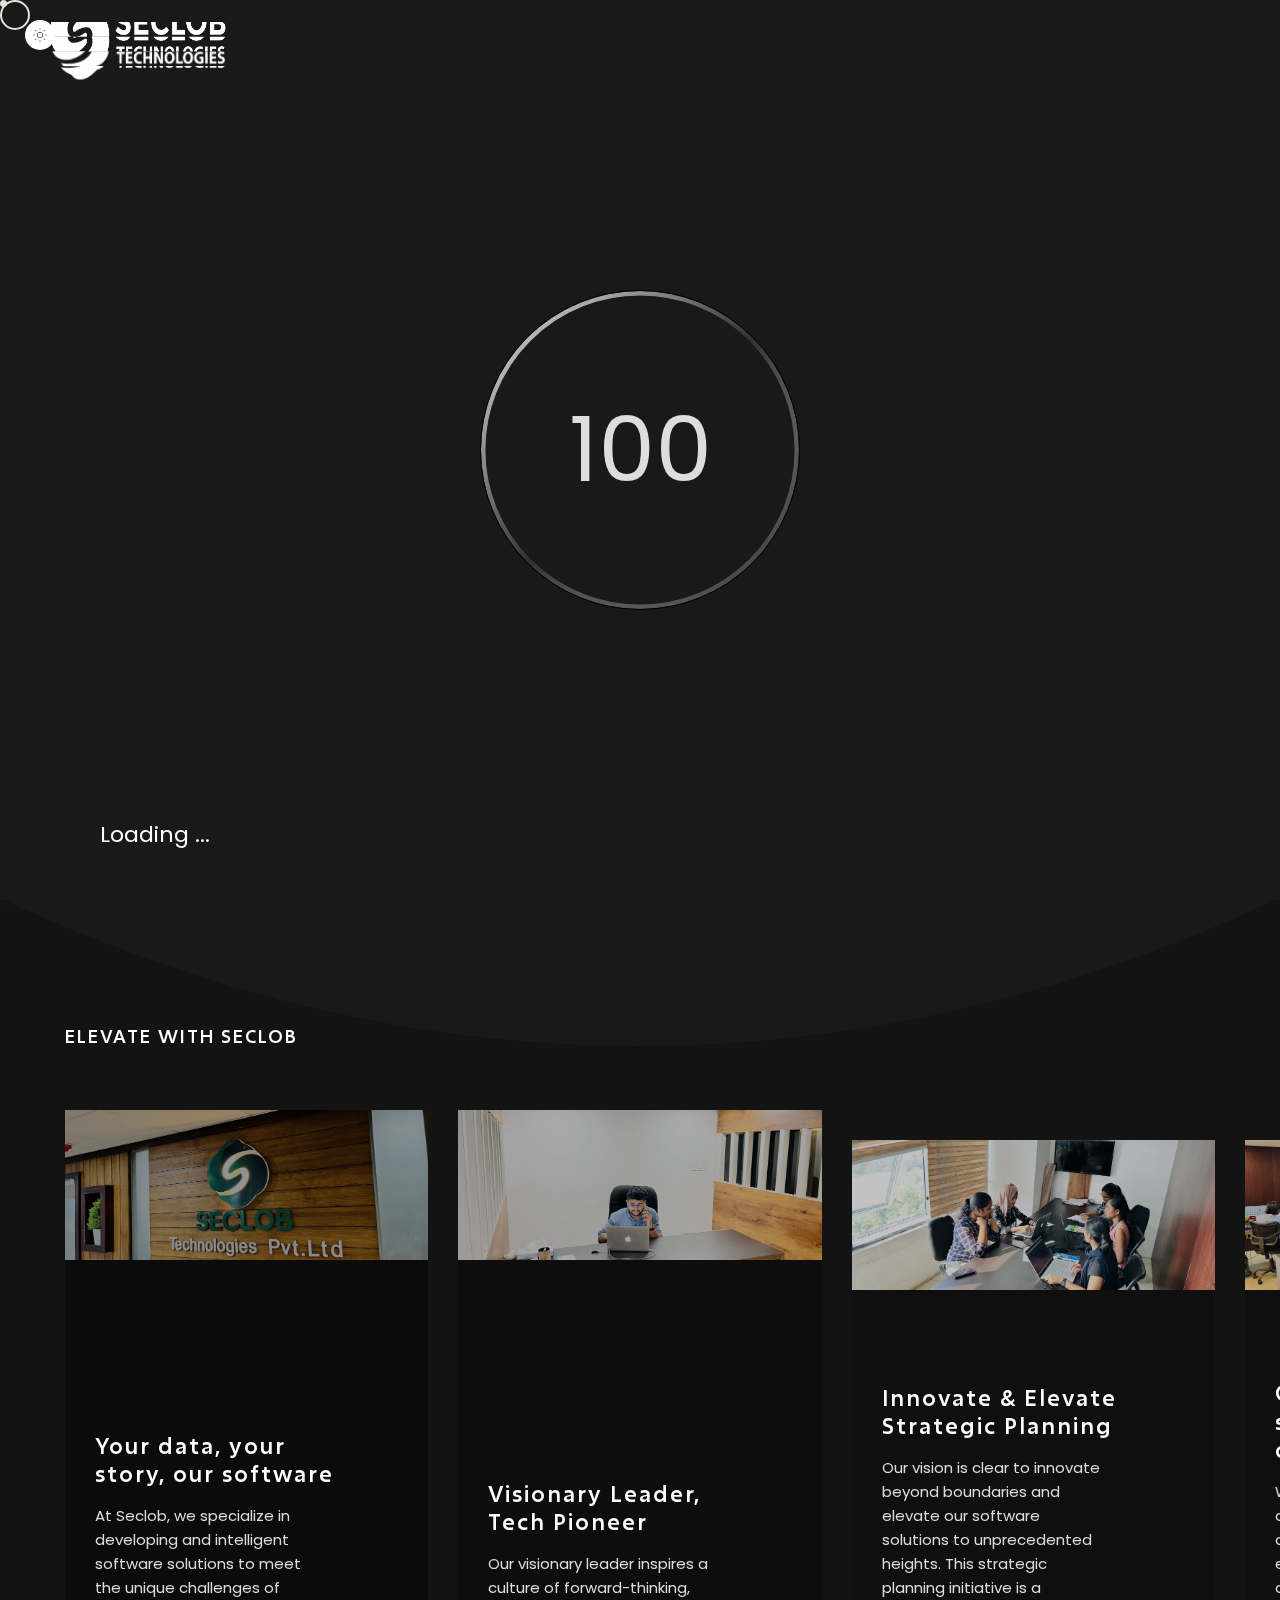
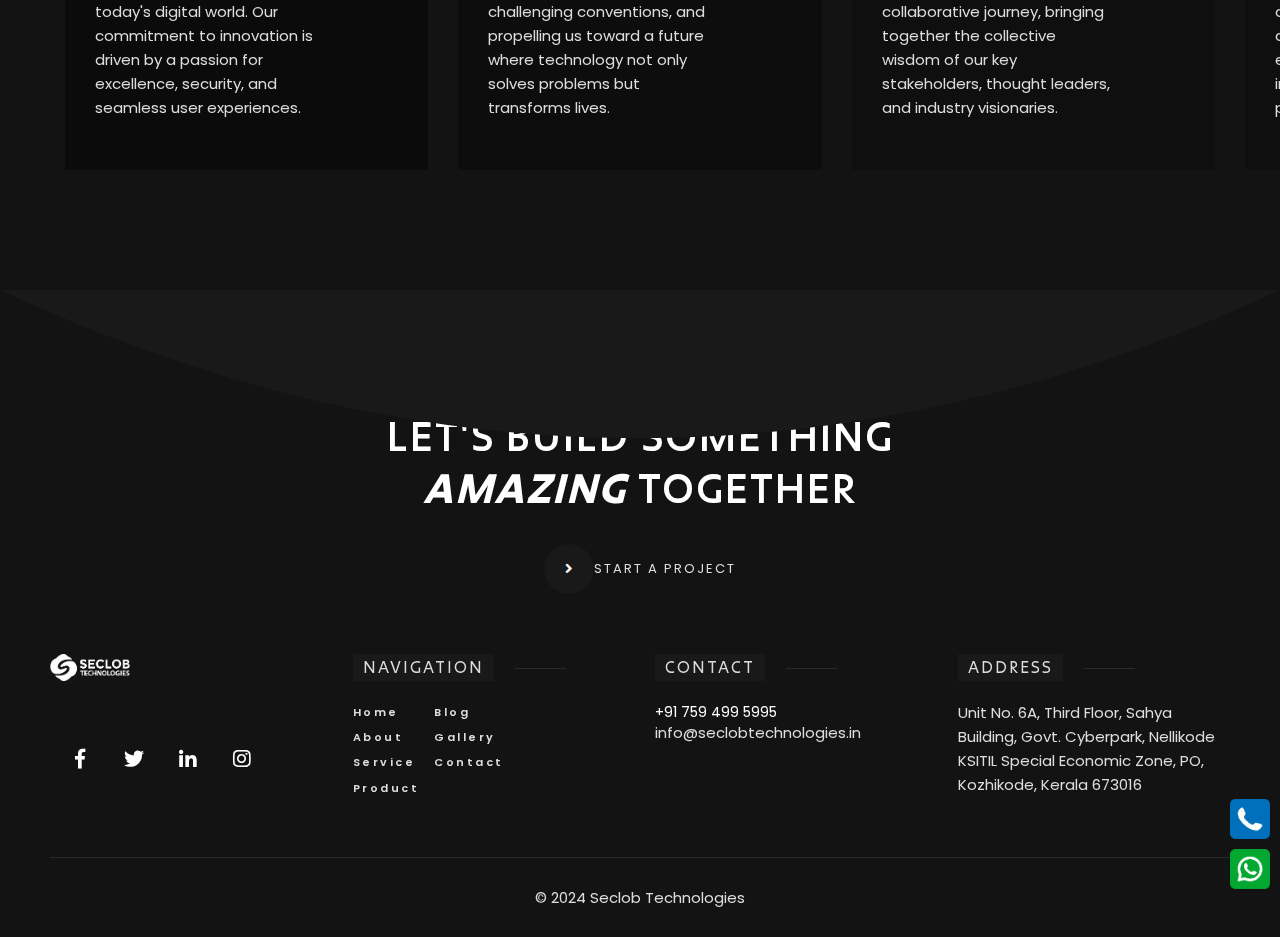
<file: gallery.html>
<!doctype html>
<html class="no-js" lang="en">


<!-- Mirrored from theme.dsngrid.com/blackdsn/dark/work-card-1.html by HTTrack Website Copier/3.x [XR&CO'2014], Fri, 08 Dec 2023 05:02:09 GMT -->
<!-- Added by HTTrack --><meta http-equiv="content-type" content="text/html;charset=utf-8" /><!-- /Added by HTTrack -->
<head>
    <meta charset="utf-8">
    <meta name="description" content="Seclob Products in Kerala, India. Explore our gallery showcasing Web design, SEO, Software and App Development, & more in Kozhikode, Kerala, India. Contact now!
    ">
    <meta name="viewport" content="width=device-width, initial-scale=1">
    <meta name="keywords" content="web designing company in Calicut, web Developers Calicut, web developing companies, web development agency, web development company in Calicut, web development services, web designing companies in Calicut
    " />
    
    <link rel="icon" href="assets/img/seclogo.png" sizes="32x32" />
    <link rel="icon" href="assets/img/seclogo.png" sizes="192x192" />

    <title>Our Gallery | Seclob Technologies 
    </title>

    <link href="assets/css/plugins.css" rel="stylesheet"/>
    <link rel="stylesheet" href="assets/css/style.css">


    <link rel="canonical" href="https://seclobtechnologies.in/gallery.html" />

</head>

<body class="v-dark dsn-ajax dsn-cursor-effect">


<div id="dsn_preloader" class="preloader">

    <div class="dsnload p-absolute">
        <span class="dsnload__row">
            <span class="dsnload__img">
            <img src="assets/img/logo-light.png" class="logo-dark" alt="Seclob" decoding="async" loading="lazy"/>
            <img src="assets/img/logo.png" class="logo-light" alt="Seclob" decoding="async" loading="lazy"/>
            </span>
        </span>
        <span class="dsnload__row dsnload__row--sibling">
            <span class="dsnload__img">
                 <img src="assets/img/logo-light.png" class="logo-dark" alt="Seclob" decoding="async" loading="lazy"/>
            <img src="assets/img/logo.png" class="logo-light" alt="Seclob" decoding="async" loading="lazy"/>
            </span>
        </span>
        <span class="dsnload__row dsnload__row--sibling">
            <span class="dsnload__img">
                <img src="assets/img/logo-light.png" class="logo-dark" alt="Seclob" decoding="async" loading="lazy"/>
            <img src="assets/img/logo.png" class="logo-light" alt="Seclob" decoding="async" loading="lazy"/>
            </span>
        </span>
        <span class="dsnload__row dsnload__row--sibling">
            <span class="dsnload__img">
               <img src="assets/img/logo-light.png" class="logo-dark" alt="Seclob" decoding="async" loading="lazy"/>
            <img src="assets/img/logo.png" class="logo-light" alt="Seclob" decoding="async" loading="lazy"/>
            </span>
        </span>


    </div>
    <svg width="100%" height="100%" viewBox="0 0 100 100" class="v-middle" preserveAspectRatio="xMinYMin meet"
         fill="none">
        <linearGradient id="linearColors" x1="0" y1="0" x2="1" y2="1">
            <stop offset="0%" stop-color="var(--theme-color)"></stop>
            <stop offset="50%" stop-color="var(--border-color)"></stop>
            <stop offset="100%" stop-color="var(--assistant-color)"></stop>
        </linearGradient>
        <path class="dsn-progress-path" d="M50,1 a49,49 0 0,1 0,98 a49,49 0 0,1 0,-98"/>
    </svg>
    <div class="loading-circle v-middle">
        <p class="loading-count v-middle">0</p>
    </div>

    <span class="loading-text text-uppercase mt-30 dsn-container">Loading ...</span>
    <div class="bg-load background-section d-flex align-items-end">
        <svg class="dsn-separator-bottom dsn-icon-assistant-color" width="100%" height="100%" viewBox="0 0 100 10"
             preserveAspectRatio="none">
            <path class="path-anim separator__path" data-dsn-to="M 0 0 C 40 0 55 0 100 0 L 0 0 Z"
                  vector-effect="non-scaling-stroke" d="M 0 0 C 40 16 75 10 100 0 L 0 0 Z"></path>
        </svg>
    </div>

</div>

<main id="main_root" class="main-root">

    <!-- ========== Menu ========== -->
    <header
        id="site_menu_header"
        class="site-header dsn-container d-none dsn-hamburger"
      >
        <div class="main-logo">
          <a
            href="index.html"
            data-dsn-text="seclob"
            class="custom-logo-link main-brand effect-ajax"
            rel="home"
            aria-current="page"
          >
            <img
              src="assets/img/logo-light.png"
              class="custom-logo logo-light"
              alt="seclob"
            />
            <img
              src="assets/img/logo.png"
              class="custom-logo logo-dark"
              alt="seclob"
            />
          </a>
        </div>
        <nav class="main-navigation">
          <div class="menu-cover-title header-container dsn-container">
            MENU
          </div>
          <ul id="dsn-primary-list" class="primary-nav h2">
            <li class="nav-item has-sub-menu">
              <a title="Home" href="index.html">
                <span class="overflow">Home</span>
              </a>
              <ul class="nav-item">
                <li class="dsn-back">
                  <span>
                    <svg
                      xmlns="http://www.w3.org/2000/svg"
                      x="0px"
                      y="0px"
                      width="30px"
                      viewBox="0 0 400.004 400.004"
                      xml:space="preserve"
                    >
                      <g>
                        <path
                          d="M382.688,182.686H59.116l77.209-77.214c6.764-6.76,6.764-17.726,0-24.485c-6.764-6.764-17.73-6.764-24.484,0L5.073,187.757 c-6.764,6.76-6.764,17.727,0,24.485l106.768,106.775c3.381,3.383,7.812,5.072,12.242,5.072c4.43,0,8.861-1.689,12.242-5.072 c6.764-6.76,6.764-17.726,0-24.484l-77.209-77.218h323.572c9.562,0,17.316-7.753,17.316-17.315 C400.004,190.438,392.251,182.686,382.688,182.686z"
                        />
                      </g>
                    </svg>
                    <span class="text-toggle-back">
                      <a href="index.html">
                        <span class="text-name">Home</span></a
                      >
                      <span class="text-back">Back</span>
                    </span>
                  </span>
                </li>
                <!-- <li class="nav-item "> 
                            <a title="Home" href="index-2.html">
                                <span class="overflow">Main Demo</span>
                            </a>
                        </li>
                        <li class="nav-item ">
                            <a title="Business" href="business.html" data-dsn-text="Business">
                                <span class="overflow">Business</span>
                            </a>
                        </li>
                        <li class="nav-item ">
                            <a title="Architecture" href="architecture.html" data-dsn-text="Architecture">
                                <span class="overflow">Architecture</span>
                            </a>
                        </li>
                        <li class="nav-item ">
                            <a title="Personal" href="personal.html" data-dsn-text="Personal">
                                <span class="overflow">Personal</span>
                            </a>
                        </li>
                        <li class="nav-item ">
                            <a title="Photographer" href="photographer.html" data-dsn-text="Photographer">
                                <span class="overflow">Photographer</span>
                            </a>
                        </li>
                        <li class="nav-item ">
                            <a title="Resume" href="resume.html" data-dsn-text="Resume">
                                <span class="overflow">Resume</span>
                            </a>
                        </li>
                        <li class="nav-item ">
                            <a title="Portfolio" href="metro-portfolio-1.html" data-dsn-text="Our Portfolio">
                                <span class="overflow">Metro Portfolio 1</span>
                            </a>
                        </li>
                        <li class="nav-item ">
                            <a title="Portfolio" href="metro-portfolio-2.html" data-dsn-text="Our Portfolio">
                                <span class="overflow">Metro Portfolio 2</span>
                            </a>
                        </li>  -->
              </ul>
            </li>

            <li class="nav-item">
              <a title="gallery" href="about-us.html">
                <span class="overflow">About</span>
              </a>
            </li>

            <!-- </li>
                <li class="nav-item has-sub-menu">
                    <a title="Home" href="#0">
                        <span class="overflow ">Portfolio</span>
                    </a>
                    <ul class="nav-item">
                        <li class="dsn-back">
                                <span>
                                    <svg xmlns="http://www.w3.org/2000/svg" x="0px" y="0px" width="30px"
                                         viewBox="0 0 400.004 400.004" xml:space="preserve">
                                        <g>
                                            <path
                                                    d="M382.688,182.686H59.116l77.209-77.214c6.764-6.76,6.764-17.726,0-24.485c-6.764-6.764-17.73-6.764-24.484,0L5.073,187.757 c-6.764,6.76-6.764,17.727,0,24.485l106.768,106.775c3.381,3.383,7.812,5.072,12.242,5.072c4.43,0,8.861-1.689,12.242-5.072 c6.764-6.76,6.764-17.726,0-24.484l-77.209-77.218h323.572c9.562,0,17.316-7.753,17.316-17.315 C400.004,190.438,392.251,182.686,382.688,182.686z"/>
                                        </g>
                                    </svg>
                                    <span class="text-toggle-back">
                                        <span class="text-name">Portfolio</span>
                                        <span class="text-back">Back</span>
                                    </span>
                                </span>
                        </li>
                        <li class="nav-item has-sub-menu">
                            <a title="Carousel" href="#0" data-dsn-text="Business">
                                <span class="overflow">Carousel</span>
                            </a>
                            <ul class="nav-item">
                                <li class="dsn-back">
                                <span>
                                    <svg xmlns="http://www.w3.org/2000/svg" x="0px" y="0px" width="30px"
                                         viewBox="0 0 400.004 400.004" xml:space="preserve">
                                        <g>
                                            <path
                                                    d="M382.688,182.686H59.116l77.209-77.214c6.764-6.76,6.764-17.726,0-24.485c-6.764-6.764-17.73-6.764-24.484,0L5.073,187.757 c-6.764,6.76-6.764,17.727,0,24.485l106.768,106.775c3.381,3.383,7.812,5.072,12.242,5.072c4.43,0,8.861-1.689,12.242-5.072 c6.764-6.76,6.764-17.726,0-24.484l-77.209-77.218h323.572c9.562,0,17.316-7.753,17.316-17.315 C400.004,190.438,392.251,182.686,382.688,182.686z"/>
                                        </g>
                                    </svg>
                                    <span class="text-toggle-back">
                                        <span class="text-name">Carousel</span>
                                        <span class="text-back">Back</span>
                                    </span>
                                </span>
                                </li>
                                <li class="nav-item ">
                                    <a title="Carousel Portfolio 1" href="carousel-portfolio-1.html"
                                       data-dsn-text="Our Portfolio">
                                        <span class="overflow">Carousel Portfolio 1</span>
                                    </a>
                                </li>
                                <li class="nav-item ">
                                    <a title="Carousel Portfolio" href="carousel-portfolio-2.html"
                                       data-dsn-text="Our Portfolio">
                                        <span class="overflow">Carousel Portfolio 2</span>
                                    </a>
                                </li>
                                <li class="nav-item ">
                                    <a title="Carousel Portfolio 3" href="carousel-portfolio-3.html"
                                       data-dsn-text="Our Portfolio">
                                        <span class="overflow">Carousel Portfolio 3</span>
                                    </a>
                                </li>
                            </ul>
                        </li>

                        <li class="nav-item has-sub-menu">
                            <a title="Carousel" href="#0" data-dsn-text="Business">
                                <span class="overflow">Sliders</span>
                            </a>
                            <ul class="nav-item">
                                <li class="dsn-back">
                                <span>
                                    <svg xmlns="http://www.w3.org/2000/svg" x="0px" y="0px" width="30px"
                                         viewBox="0 0 400.004 400.004" xml:space="preserve">
                                        <g>
                                            <path
                                                    d="M382.688,182.686H59.116l77.209-77.214c6.764-6.76,6.764-17.726,0-24.485c-6.764-6.764-17.73-6.764-24.484,0L5.073,187.757 c-6.764,6.76-6.764,17.727,0,24.485l106.768,106.775c3.381,3.383,7.812,5.072,12.242,5.072c4.43,0,8.861-1.689,12.242-5.072 c6.764-6.76,6.764-17.726,0-24.484l-77.209-77.218h323.572c9.562,0,17.316-7.753,17.316-17.315 C400.004,190.438,392.251,182.686,382.688,182.686z"/>
                                        </g>
                                    </svg>
                                    <span class="text-toggle-back">
                                        <span class="text-name">Sliders</span>
                                        <span class="text-back">Back</span>
                                    </span>
                                </span>
                                </li>
                                <li class="nav-item has-sub-menu">
                                    <a title="Slider" href="#0" data-dsn-text="Our Portfolio">
                                        <span class="overflow">Fullscreen</span>
                                    </a>
                                    <ul class="nav-item">
                                        <li class="dsn-back">
                                            <span>
                                    <svg xmlns="http://www.w3.org/2000/svg" x="0px" y="0px" width="30px"
                                         viewBox="0 0 400.004 400.004" xml:space="preserve">
                                        <g>
                                            <path d="M382.688,182.686H59.116l77.209-77.214c6.764-6.76,6.764-17.726,0-24.485c-6.764-6.764-17.73-6.764-24.484,0L5.073,187.757 c-6.764,6.76-6.764,17.727,0,24.485l106.768,106.775c3.381,3.383,7.812,5.072,12.242,5.072c4.43,0,8.861-1.689,12.242-5.072 c6.764-6.76,6.764-17.726,0-24.484l-77.209-77.218h323.572c9.562,0,17.316-7.753,17.316-17.315 C400.004,190.438,392.251,182.686,382.688,182.686z"/>
                                        </g>
                                    </svg>
                                    <span class="text-toggle-back">
                                        <span class="text-name">Fullscreen</span>
                                        <span class="text-back">Back</span>
                                    </span>
                                </span>
                                        </li>
                                        <li class="nav-item ">
                                            <a title="Slider" href="fullscreen-distortion-horizontal.html"
                                               data-dsn-text="Our Portfolio">
                                                <span class="overflow">Slider Distortion / H</span>
                                            </a>
                                        </li>
                                        <li class="nav-item">

                                            <a title="Slider" href="fullscreen-distortion-vertical.html"
                                               data-dsn-text="Our Portfolio">
                                                <span class="overflow">Slider Distortion / V</span>
                                            </a>

                                        </li>
                                        <li class="nav-item">

                                            <a title="Slider" href="fullscreen-parallax-horizontal.html"
                                               data-dsn-text="Our Portfolio">
                                                <span class="overflow">Slider Parallax / H</span>
                                            </a>

                                        </li>
                                        <li class="nav-item">

                                            <a title="Slider" href="fullscreen-parallax-vertical.html"
                                               data-dsn-text="Our Portfolio">
                                                <span class="overflow">Slider Parallax / V</span>
                                            </a>
                                        </li>
                                    </ul>
                                </li>
                                <li class="nav-item has-sub-menu">
                                    <a title="Slider" href="#0" data-dsn-text="Our Portfolio">
                                        <span class="overflow">Padding</span>
                                    </a>
                                    <ul class="nav-item">
                                        <li class="dsn-back">
                                            <span>
                                    <svg xmlns="http://www.w3.org/2000/svg" x="0px" y="0px" width="30px"
                                         viewBox="0 0 400.004 400.004" xml:space="preserve">
                                        <g>
                                            <path d="M382.688,182.686H59.116l77.209-77.214c6.764-6.76,6.764-17.726,0-24.485c-6.764-6.764-17.73-6.764-24.484,0L5.073,187.757 c-6.764,6.76-6.764,17.727,0,24.485l106.768,106.775c3.381,3.383,7.812,5.072,12.242,5.072c4.43,0,8.861-1.689,12.242-5.072 c6.764-6.76,6.764-17.726,0-24.484l-77.209-77.218h323.572c9.562,0,17.316-7.753,17.316-17.315 C400.004,190.438,392.251,182.686,382.688,182.686z"/>
                                        </g>
                                    </svg>
                                    <span class="text-toggle-back">
                                        <span class="text-name">Padding</span>
                                        <span class="text-back">Back</span>
                                    </span>
                                </span>
                                        </li>
                                        <li class="nav-item ">
                                            <a title="Slider" href="padding-distortion-horizontal.html"
                                               data-dsn-text="Our Portfolio">
                                                <span class="overflow">Slider Distortion / H</span>
                                            </a>
                                        </li>
                                        <li class="nav-item">

                                            <a title="Slider" href="padding-distortion-vertical.html"
                                               data-dsn-text="Our Portfolio">
                                                <span class="overflow">Slider Distortion / V</span>
                                            </a>

                                        </li>
                                        <li class="nav-item">

                                            <a title="Slider" href="padding-parallax-horizontal.html"
                                               data-dsn-text="Our Portfolio">
                                                <span class="overflow">Slider Parallax / H</span>
                                            </a>

                                        </li>
                                        <li class="nav-item">

                                            <a title="Slider" href="padding-parallax-vertical.html"
                                               data-dsn-text="Our Portfolio">
                                                <span class="overflow">Slider Parallax / V</span>
                                            </a>
                                        </li>
                                    </ul>
                                </li>
                                <li class="nav-item has-sub-menu">
                                    <a title="Slider" href="#0" data-dsn-text="Our Portfolio">
                                        <span class="overflow">Halfscreen</span>
                                    </a>
                                    <ul class="nav-item">
                                        <li class="dsn-back">
                                            <span>
                                    <svg xmlns="http://www.w3.org/2000/svg" x="0px" y="0px" width="30px"
                                         viewBox="0 0 400.004 400.004" xml:space="preserve">
                                        <g>
                                            <path d="M382.688,182.686H59.116l77.209-77.214c6.764-6.76,6.764-17.726,0-24.485c-6.764-6.764-17.73-6.764-24.484,0L5.073,187.757 c-6.764,6.76-6.764,17.727,0,24.485l106.768,106.775c3.381,3.383,7.812,5.072,12.242,5.072c4.43,0,8.861-1.689,12.242-5.072 c6.764-6.76,6.764-17.726,0-24.484l-77.209-77.218h323.572c9.562,0,17.316-7.753,17.316-17.315 C400.004,190.438,392.251,182.686,382.688,182.686z"/>
                                        </g>
                                    </svg>
                                    <span class="text-toggle-back">
                                        <span class="text-name">Halfscreen</span>
                                        <span class="text-back">Back</span>
                                    </span>
                                </span>
                                        </li>
                                        <li class="nav-item ">
                                            <a title="Slider" href="half-distortion-horizontal.html"
                                               data-dsn-text="Our Portfolio">
                                                <span class="overflow">Slider Distortion / H</span>
                                            </a>
                                        </li>
                                        <li class="nav-item">

                                            <a title="Slider" href="half-distortion-vertical.html"
                                               data-dsn-text="Our Portfolio">
                                                <span class="overflow">Slider Distortion / V</span>
                                            </a>

                                        </li>
                                        <li class="nav-item">

                                            <a title="Slider" href="half-parallax-horizontal.html"
                                               data-dsn-text="Our Portfolio">
                                                <span class="overflow">Slider Parallax / H</span>
                                            </a>

                                        </li>
                                        <li class="nav-item">

                                            <a title="Slider" href="half-parallax-vertical.html"
                                               data-dsn-text="Our Portfolio">
                                                <span class="overflow">Slider Parallax / V</span>
                                            </a>
                                        </li>
                                    </ul>
                                </li>
                            </ul>


                        </li>

                        <li class="nav-item has-sub-menu">
                            <a title="Card" href="#0" data-dsn-text="Portfolio">
                                <span class="overflow">Card</span>
                            </a>
                            <ul class="nav-item">
                                <li class="dsn-back">
                                <span>
                                    <svg xmlns="http://www.w3.org/2000/svg" x="0px" y="0px" width="30px"
                                         viewBox="0 0 400.004 400.004" xml:space="preserve">
                                        <g>
                                            <path
                                                    d="M382.688,182.686H59.116l77.209-77.214c6.764-6.76,6.764-17.726,0-24.485c-6.764-6.764-17.73-6.764-24.484,0L5.073,187.757 c-6.764,6.76-6.764,17.727,0,24.485l106.768,106.775c3.381,3.383,7.812,5.072,12.242,5.072c4.43,0,8.861-1.689,12.242-5.072 c6.764-6.76,6.764-17.726,0-24.484l-77.209-77.218h323.572c9.562,0,17.316-7.753,17.316-17.315 C400.004,190.438,392.251,182.686,382.688,182.686z"/>
                                        </g>
                                    </svg>
                                    <span class="text-toggle-back">
                                        <span class="text-name">Card</span>
                                        <span class="text-back">Back</span>
                                    </span>
                                </span>
                                </li>
                                <li class="nav-item ">
                                    <a title="work card 1" href="work-card-1.html"
                                       data-dsn-text="Our Portfolio">
                                        <span class="overflow">Work Card 1</span>
                                    </a>
                                </li>
                                <li class="nav-item ">
                                    <a title="work card 2" href="work-card-2.html"
                                       data-dsn-text="Our Portfolio">
                                        <span class="overflow">Work Card 2</span>
                                    </a>
                                </li>

                            </ul>
                        </li>

                        <li class="nav-item has-sub-menu">
                            <a title="Card" href="#0" data-dsn-text="Portfolio">
                                <span class="overflow">Classic</span>
                            </a>
                            <ul class="nav-item">
                                <li class="dsn-back">
                                <span>
                                    <svg xmlns="http://www.w3.org/2000/svg" x="0px" y="0px" width="30px"
                                         viewBox="0 0 400.004 400.004" xml:space="preserve">
                                        <g>
                                            <path
                                                    d="M382.688,182.686H59.116l77.209-77.214c6.764-6.76,6.764-17.726,0-24.485c-6.764-6.764-17.73-6.764-24.484,0L5.073,187.757 c-6.764,6.76-6.764,17.727,0,24.485l106.768,106.775c3.381,3.383,7.812,5.072,12.242,5.072c4.43,0,8.861-1.689,12.242-5.072 c6.764-6.76,6.764-17.726,0-24.484l-77.209-77.218h323.572c9.562,0,17.316-7.753,17.316-17.315 C400.004,190.438,392.251,182.686,382.688,182.686z"/>
                                        </g>
                                    </svg>
                                    <span class="text-toggle-back">
                                        <span class="text-name">Classic</span>
                                        <span class="text-back">Back</span>
                                    </span>
                                </span>
                                </li>
                                <li class="nav-item ">
                                    <a title="work classic 1" href="work-classic-1.html"
                                       data-dsn-text="Our Portfolio">
                                        <span class="overflow">Work classic 1</span>
                                    </a>
                                </li>
                                <li class="nav-item ">
                                    <a title="work classic 2" href="work-classic-2.html"
                                       data-dsn-text="Our Portfolio">
                                        <span class="overflow">Work classic 2</span>
                                    </a>
                                </li>

                            </ul>
                        </li>

                        <li class="nav-item has-sub-menu">
                            <a title="List" href="#0" data-dsn-text="Portfolio">
                                <span class="overflow">List</span>
                            </a>
                            <ul class="nav-item">
                                <li class="dsn-back">
                                <span>
                                    <svg xmlns="http://www.w3.org/2000/svg" x="0px" y="0px" width="30px"
                                         viewBox="0 0 400.004 400.004" xml:space="preserve">
                                        <g>
                                            <path
                                                    d="M382.688,182.686H59.116l77.209-77.214c6.764-6.76,6.764-17.726,0-24.485c-6.764-6.764-17.73-6.764-24.484,0L5.073,187.757 c-6.764,6.76-6.764,17.727,0,24.485l106.768,106.775c3.381,3.383,7.812,5.072,12.242,5.072c4.43,0,8.861-1.689,12.242-5.072 c6.764-6.76,6.764-17.726,0-24.484l-77.209-77.218h323.572c9.562,0,17.316-7.753,17.316-17.315 C400.004,190.438,392.251,182.686,382.688,182.686z"/>
                                        </g>
                                    </svg>
                                    <span class="text-toggle-back">
                                        <span class="text-name">List</span>
                                        <span class="text-back">Back</span>
                                    </span>
                                </span>
                                </li>
                                <li class="nav-item ">
                                    <a title="work list 1" href="work-list-1.html"
                                       data-dsn-text="Our Portfolio">
                                        <span class="overflow">Work List 1</span>
                                    </a>
                                </li>
                                <li class="nav-item ">
                                    <a title="work list 2" href="work-list-2.html"
                                       data-dsn-text="Our Portfolio">
                                        <span class="overflow">Work List 2</span>
                                    </a>
                                </li>

                            </ul>
                        </li>

                        <li class="nav-item has-sub-menu">
                            <a title="Metro" href="#0" data-dsn-text="Portfolio">
                                <span class="overflow">Metro</span>
                            </a>
                            <ul class="nav-item">
                                <li class="dsn-back">
                                <span>
                                    <svg xmlns="http://www.w3.org/2000/svg" x="0px" y="0px" width="30px"
                                         viewBox="0 0 400.004 400.004" xml:space="preserve">
                                        <g>
                                            <path
                                                    d="M382.688,182.686H59.116l77.209-77.214c6.764-6.76,6.764-17.726,0-24.485c-6.764-6.764-17.73-6.764-24.484,0L5.073,187.757 c-6.764,6.76-6.764,17.727,0,24.485l106.768,106.775c3.381,3.383,7.812,5.072,12.242,5.072c4.43,0,8.861-1.689,12.242-5.072 c6.764-6.76,6.764-17.726,0-24.484l-77.209-77.218h323.572c9.562,0,17.316-7.753,17.316-17.315 C400.004,190.438,392.251,182.686,382.688,182.686z"/>
                                        </g>
                                    </svg>
                                    <span class="text-toggle-back">
                                        <span class="text-name">Metro</span>
                                        <span class="text-back">Back</span>
                                    </span>
                                </span>
                                </li>
                                <li class="nav-item ">
                                    <a title="work Metro 1" href="metro-portfolio-1.html"
                                       data-dsn-text="Our Portfolio">
                                        <span class="overflow">Work Metro 1</span>
                                    </a>
                                </li>
                                <li class="nav-item ">
                                    <a title="work Metro 2" href="metro-portfolio-2.html"
                                       data-dsn-text="Our Portfolio">
                                        <span class="overflow">Work Metro 2</span>
                                    </a>
                                </li>

                            </ul>
                        </li>
                    </ul>
                </li> -->
            <!-- <li class="nav-item has-sub-menu">
                    <a title="Home" href="#0">
                        <span class="overflow ">Works</span>
                    </a>
                    <ul class="nav-item">
                        <li class="dsn-back">
                                <span>
                                    <svg xmlns="http://www.w3.org/2000/svg" x="0px" y="0px" width="30px"
                                         viewBox="0 0 400.004 400.004" xml:space="preserve">
                                        <g>
                                            <path
                                                    d="M382.688,182.686H59.116l77.209-77.214c6.764-6.76,6.764-17.726,0-24.485c-6.764-6.764-17.73-6.764-24.484,0L5.073,187.757 c-6.764,6.76-6.764,17.727,0,24.485l106.768,106.775c3.381,3.383,7.812,5.072,12.242,5.072c4.43,0,8.861-1.689,12.242-5.072 c6.764-6.76,6.764-17.726,0-24.484l-77.209-77.218h323.572c9.562,0,17.316-7.753,17.316-17.315 C400.004,190.438,392.251,182.686,382.688,182.686z"/>
                                        </g>
                                    </svg>
                                    <span class="text-toggle-back">
                                        <span class="text-name">Works</span>
                                        <span class="text-back">Back</span>
                                    </span>
                                </span>
                        </li>
                        <li class="nav-item ">
                            <a title="VISIONAID" href="project-1.html" data-dsn-text="VISIONAID">
                                <span class="overflow">SOFTWARE DEVELOPMENT</span>
                            </a>
                        </li>
                        <li class="nav-item ">
                            <a title="MEN FASHION" href="project-2.html" data-dsn-text="MEN FASHION">
                                <span class="overflow">DIGITAL MARKETING</span>
                            </a>
                        </li>
                        <li class="nav-item ">
                            <a title="AUDI RS" href="project-3.html" data-dsn-text="AUDI RS">
                                <span class="overflow">SEO</span>
                            </a>
                        </li>
                        <li class="nav-item ">
                            <a title="OPEN RUN" href="project-4.html" data-dsn-text="OPEN RUN">
                                <span class="overflow">UI/UX DESIGNING</span>
                            </a>
                        </li>
                        <li class="nav-item ">
                            <a title="DOG CHOW" href="project-5.html" data-dsn-text="DOG CHOW">
                                <span class="overflow">-------</span>
                            </a>
                        </li>
                        <li class="nav-item ">
                            <a title="HEADPHONES" href="project-6.html" data-dsn-text="HEADPHONES">
                                <span class="overflow">--------</span>
                            </a>
                        </li>

                    </ul>
                </li> -->
            <li class="nav-item has-sub-menu">
              <a title="Home" href="service.html">
                <span class="overflow">Service</span>
              </a>
              <ul class="nav-item">
                <li class="dsn-back">
                  <span>
                    <svg
                      xmlns="http://www.w3.org/2000/svg"
                      x="0px"
                      y="0px"
                      width="30px"
                      viewBox="0 0 400.004 400.004"
                      xml:space="preserve"
                    >
                      <g>
                        <path
                          d="M382.688,182.686H59.116l77.209-77.214c6.764-6.76,6.764-17.726,0-24.485c-6.764-6.764-17.73-6.764-24.484,0L5.073,187.757 c-6.764,6.76-6.764,17.727,0,24.485l106.768,106.775c3.381,3.383,7.812,5.072,12.242,5.072c4.43,0,8.861-1.689,12.242-5.072 c6.764-6.76,6.764-17.726,0-24.484l-77.209-77.218h323.572c9.562,0,17.316-7.753,17.316-17.315 C400.004,190.438,392.251,182.686,382.688,182.686z"
                        />
                      </g>
                    </svg>
                    <span class="text-toggle-back">
                      <span class="text-name">Blog</span>
                      <span class="text-back">Back</span>
                    </span>
                  </span>
                </li>
                <!-- <li class="nav-item ">
                            <a title="Stories" href="stories.html" data-dsn-text="Stories">
                                <span class="overflow">Stories</span>
                            </a>
                        </li>
                        <li class="nav-item ">
                            <a title="Single Post" href="single-post.html" data-dsn-text="Single Post">
                                <span class="overflow">Single Post</span>
                            </a>
                        </li> -->
              </ul>
            </li>
            <li class="nav-item">
              <a title="Service" href="product.html">
                <span class="overflow">Product</span>
              </a>
            </li>
            <li class="nav-item">
              <a title="Home" href="blog.html">
                <span class="overflow">Blog</span>
              </a>
            </li>
            <li class="nav-item">
              <a title="Home" href="gallery.html">
                <span class="overflow">Gallery</span>
              </a>
            </li>
            <li class="nav-item">
              <a title="Home" href="contact.html">
                <span class="overflow">Contact</span>
              </a>
            </li>
          </ul>
          <div
            class="container-content d-flex flex-column justify-content-center section-margin"
          >
            <div class="nav__info">
              <div class="nav-content">
                <h5 class="sm-title-block mb-10">Address</h5>
                Unit No. 6A, Third Floor, Sahya Building, Govt. Cyberpark,
                Nellikode KSITIL Special Economic Zone, PO, Kozhikode, Kerala
                673016
              </div>
              <div class="nav-content mt-30">
                <h5 class="sm-title-block mb-10">Contact</h5>
                <p class="links over-hidden mb-1">
                  <!-- <a class="link-hover d-block" href="" data-hover-text="+00 (2)012 3321">+00 (2)01004392260</a> -->
                  <a
                    class="link-hover"
                    href="tel:+91 759 499 5995"
                    data-hover-text=""
                    >+91 759 499 5995</a
                  >
                </p>
                <a
                class="link-hover"
                href="mailto:info@seclobtechnologies.in"
                data-hover-text="info@seclobtechnologies.in"
                >info@seclobtechnologies.in</a
              >
              </div>
            </div>
            <div class="nav-social nav-content mt-30">
              <div class="nav-social-inner p-relative">
                <h5 class="sm-title-block mb-10">Follow us</h5>
                <ul style="--dsn-li-name: dsn6">
                  <!-- <li style="--dsn-li-index: 0">
                    <a
                      href="#0"
                      target="_blank"
                      rel="nofollow noopener noreferrer"
                      >whatsapp</a
                    >
                  </li> -->
                  <!-- <li style="--dsn-li-index: 1">
                    <a
                      href="#0"
                      target="_blank"
                      rel="nofollow noopener noreferrer"
                      >instagram.</a
                    >
                  </li> -->
                  <li style="--dsn-li-index: 2">
                    <a
                      href="https://twitter.com/seclob"
                      target="_blank"
                      rel="nofollow noopener noreferrer"
                      > <i class="fab fa-twitter" aria-hidden="true"></i></a
                      >
                  </li>
                  <li style="--dsn-li-index: 3">
                    <a
                      href="https://www.linkedin.com/company/seclobtechnologies/"
                      target="_blank"
                      rel="nofollow noopener noreferrer"
                      > <i class="fab fa-linkedin-in" aria-hidden="true"></i
                        ></a
                    >
                  </li>
                  <li style="--dsn-li-index: 3">
                    <a
                      href="https://www.facebook.com/seclobtechnologies"
                      target="_blank"
                      rel="nofollow noopener noreferrer"
                      ><i class="fab fa-facebook-f"></i></a
                      >
                    
                  </li>
                  <li style="--dsn-li-index: 3">
                    <a
                      href="https://www.instagram.com/seclob_official/"
                      target="_blank"
                      rel="nofollow noopener noreferrer"
                      ><i class="fab fa-instagram" aria-hidden="true"></i></a
                      >
            
                  </li>
                </ul>
              </div>
            </div>
          </div>
        </nav>
        <div id="navbar_toggle" class="navbar-toggle">
          <div class="toggle-icon">
            <div class="toggle-line"></div>
            <div class="toggle-line"></div>
            <div class="toggle-line"></div>
          </div>
          <div class="toggle-text">
            <div class="text-menu">Menu</div>
            <div class="text-open">Open</div>
            <div class="text-close">Close</div>
          </div>
        </div>
        <div class="bg-load background-main"></div>

        <svg
          width="100%"
          height="100%"
          viewBox="0 0 100 100"
          preserveAspectRatio="none"
          class="bg-load dsn-svg-transition"
        >
          <path
            vector-effect="non-scaling-stroke"
            d="M 0 100 V 100 Q 50 100 100 100 V 100 z"
          />
        </svg>
      </header>
    <!-- ========== End Menu ========== -->

    <!-- ========== Header Normal========== -->
    <header id="dsn_header" class="dsn-header-animation header-normal ">
        <div class="background-overlay bg-pattern p-absolute left-0 top-0 w-100 h-100"></div>

        <div class="entry-header p-relative over-hidden">

            <div id="hero_content"
                 class="d-flex p-relative h-100 dsn-hero-parallax-title container align-items-center pb-section ">
                <div class="content p-relative ">
                    <div class="intro-project w-100">
                        <div class="intro-title ">

                            <div id="hero_title" class="mt-20">
                                <h1 class="title text-upper">CODE YOUR VISION, BUILD YOUR FUTURE</h1>
                            </div>
                            <p class="mt-20 max-w570">
                                Professional software company to provide solutions
                            </p>
                            <div class="dsn-def-btn dsn-hover-icon dsn-icon-heading-color mt-20 d-flex">
                                <a class="dsn-btn dsn-border border-color-default  background-section effect-ajax has-icon-left"
                                   href="contact.html" data-dsn-text="Contact Us">
                                    <span class="dsn-icon dsn-bg-before btn-icon-left heading-color z-index-1">
                                        <i class="fas fa-angle-right" aria-hidden="true"></i>
                                    </span>
                                    <span class="title-btn p-relative  z-index-1 ">Get Started Now</span>
                                </a>
                            </div>
                        </div>
                    </div>
                </div>
            </div>
        </div>
        <a href="#page_wrapper" rel="nofollow" class="dsn-scroll-bottom"
           data-dsn-option='{"ease": "power4.inOut" , "duration" : 1.5}'>
            <div class="text">SCROLL</div>
        </a>
    </header>
    <!-- ========== End Header Normal ========== -->

    <div id="page_wrapper" class="wrapper">

        <!-- ========== Portfolio ========== -->
        <div class="p-relative section-margin container">
            <div class="p-relative box-image-parallax dsn-style-cards">
                <div class="root-posts has-filter">

                    <div class="dsn-filtering z-index-1 p-relative w-100 mb-50">
                        <div class="filtering-t">
                            <div class="filtering-wrap">
                                <h5 class="filter-title">
                                    Elevate with Seclob </h5>
                                <!-- <div class="filtering">
                                    <button class="active" data-filter="*" type="button">
                                        All
                                    </button>
                                    <button type="button" class="dsn-filter-category-production"
                                            data-filter=".production , .category-production">
                                        Production
                                    </button>
                                    <button type="button" class="dsn-filter-category-photography"
                                            data-filter=".photography , .category-photography">
                                        Photography
                                    </button>
                                    <button type="button" class="sm-title-block dsn-filter-category-creative"
                                            data-filter=".creative , .category-creative">CREATIVE
                                    </button>
                                </div> -->
                            </div>
                        </div>
                    </div>
                    <div class="dsn-posts dsn-post-type-cards box-image-normal d-grid grid-md-2  dsn-isotope use-filter v-dark-head" data-dsn-gap="60px">

                        <article class="dsn-item-post grid-item over-hidden p-relative box-hover-image production">
                            <div class="box-content d-flex ">
                                <a class="effect-ajax box-image-link bg-shadow" href="project-6.html"
                                   data-dsn-ajax="work" title="HEADPHONES">
                                    <div class="box-image-bg before-z-index dsn-swiper-parallax-transform"
                                         data-overlay="4">
                                        <img class="cover-bg-img" src="assets/img/portfolio/project6/gallery5.webp"
                                             alt="office1"/>
                                    </div>
                                </a>
                                <div class="post-content dsn-bg p-relative z-index-1 d-flex flex-column">
                                    <div class="post-title-info">
                                        <div class="post-meta max-w750">
                                            <div class="p-relative d-inline-block dsn-category dsn-bg metas mb-10 entry-meta">
                                                <!-- <span data-separator="&">Production</span> -->
                                            </div>
                                        </div>
                                        <h2 class="post-title title-block">
                                            <a href="" class="effect-ajax"
                                               data-dsn-ajax="work">
                                               Your data, your story, our software
                                            </a>
                                        </h2>
                                        <p class="section_description mt-15 max-w570 ">
                                            At Seclob, we specialize in developing and intelligent software solutions to meet the unique challenges of today's digital world. Our commitment to innovation is driven by a passion for excellence, security, and seamless user experiences.
                                        </p>
                                        <!-- <a href="project-6.html"
                                           class="effect-ajax dsn-post-link move-circle border-color-heading"
                                           data-dsn="parallax" data-dsn-ajax="work">
                                            <svg width="24" height="24" xmlns="http://www.w3.org/2000/svg">
                                                <path class="arrow-after"
                                                      d="M21.883 12l-7.527 6.235.644.765 9-7.521-9-7.479-.645.764 7.529 6.236h-21.884v1h21.883z"/>
                                            </svg>
                                        </a> -->
                                    </div>


                                </div>
                            </div>
                        </article>
                        <article class="dsn-item-post grid-item over-hidden p-relative box-hover-image production photography">
                            <div class="box-content d-flex ">
                                <a class="effect-ajax box-image-link bg-shadow" href=""
                                   data-dsn-ajax="work" title="Office">
                                    <div class="box-image-bg before-z-index dsn-swiper-parallax-transform"
                                         data-overlay="3">
                                        <img class="cover-bg-img" src="assets/img/portfolio/project6/gallery4.webp"
                                             alt="office2"/>
                                    </div>
                                </a>
                                <div class="post-content dsn-bg p-relative z-index-1 d-flex flex-column">
                                    <div class="post-title-info">
                                        <div class="post-meta max-w750">
                                            <div class="p-relative d-inline-block dsn-category dsn-bg metas mb-10 entry-meta">
                                                <!-- <span data-separator=" & ">Photography</span>
                                                <span data-separator=" & ">Production</span> -->
                                            </div>
                                        </div>
                                        <h2 class="post-title title-block">
                                            <a href="" class="effect-ajax"
                                               data-dsn-ajax="work">
                                               Visionary Leader, Tech Pioneer

                                            </a>
                                        </h2>
                                        <p class="section_description mt-15 max-w570 ">
                                            Our visionary leader inspires a culture of forward-thinking, challenging conventions, and propelling us toward a future where technology not only solves problems but transforms lives.


                                        </p>
                                        <!-- <a href="project-5.html"
                                           class="effect-ajax dsn-post-link move-circle border-color-heading"
                                           data-dsn="parallax" data-dsn-ajax="work">
                                            <svg width="24" height="24" xmlns="http://www.w3.org/2000/svg">
                                                <path class="arrow-after"
                                                      d="M21.883 12l-7.527 6.235.644.765 9-7.521-9-7.479-.645.764 7.529 6.236h-21.884v1h21.883z"/>
                                            </svg>
                                        </a> -->
                                    </div>


                                </div>
                            </div>


                        </article>
                        <article class="dsn-item-post grid-item over-hidden p-relative box-hover-image production">
                            <div class="box-content d-flex ">
                                <a class="effect-ajax box-image-link bg-shadow" href=""
                                   data-dsn-ajax="work" title="OPEN RUN">
                                    <div class="box-image-bg before-z-index dsn-swiper-parallax-transform"
                                         data-overlay="2">
                                        <img class="cover-bg-img" src="assets/img/portfolio/project6/gallery3.webp"
                                             alt="office3"/>
                                    </div>
                                </a>
                                <div class="post-content dsn-bg p-relative z-index-1 d-flex flex-column">
                                    <div class="post-title-info">
                                        <div class="post-meta max-w750">
                                            <div class="p-relative d-inline-block dsn-category dsn-bg metas mb-10 entry-meta">
                                                <span data-separator=" & "></span>
                                            </div>
                                        </div>
                                        <h2 class="post-title title-block">
                                            <a href="" class="effect-ajax"
                                               data-dsn-ajax="work">
                                               Innovate & Elevate Strategic Planning
                                            </a>
                                        </h2>
                                        <p class="section_description mt-15 max-w570 ">
                                            Our vision is clear to innovate beyond boundaries and elevate our software solutions to unprecedented heights. This strategic planning initiative is a collaborative journey, bringing together the collective wisdom of our key stakeholders, thought leaders, and industry visionaries.
                                        </p>
                                        <!-- <a href="project-4.html"
                                           class="effect-ajax dsn-post-link move-circle border-color-heading"
                                           data-dsn="parallax" data-dsn-ajax="work">
                                            <svg width="24" height="24" xmlns="http://www.w3.org/2000/svg">
                                                <path class="arrow-after"
                                                      d="M21.883 12l-7.527 6.235.644.765 9-7.521-9-7.479-.645.764 7.529 6.236h-21.884v1h21.883z"/>
                                            </svg>
                                        </a> -->
                                    </div>


                                </div>
                            </div>


                        </article>
                        <article class="dsn-item-post grid-item over-hidden p-relative box-hover-image production photography">
                            <div class="box-content d-flex ">
                                <a class="effect-ajax box-image-link bg-shadow" href=""
                                   data-dsn-ajax="work" title="AUDI RS">
                                    <div class="box-image-bg before-z-index dsn-swiper-parallax-transform"
                                         data-overlay="2">
                                        <img class="cover-bg-img" src="assets/img/portfolio/project6/gallery1.webp"
                                             alt="office4"/>
                                    </div>
                                </a>
                                <div class="post-content dsn-bg p-relative z-index-1 d-flex flex-column">
                                    <div class="post-title-info">
                                        <div class="post-meta max-w750">
                                            <div class="p-relative d-inline-block dsn-category dsn-bg metas mb-10 entry-meta">
                                                <!-- <span data-separator=" & ">Photography</span>
                                                <span data-separator=" & ">Production</span> -->
                                            </div>
                                        </div>
                                        <h2 class="post-title title-block">
                                            <a href="" class="effect-ajax"
                                               data-dsn-ajax="work">
                                               Code that works, solutions that deliver
                                            </a>
                                        </h2>
                                        <p class="section_description mt-15 max-w570 ">
                                            We pride ourselves on crafting code that works seamlessly and delivering solutions that exceed expectations. With a commitment to excellence, our software transforms challenges into opportunities, ensuring reliability and innovation in every solution we provide.
                                        </p>
                                        <!-- <a href="project-3.html"
                                           class="effect-ajax dsn-post-link move-circle border-color-heading"
                                           data-dsn="parallax" data-dsn-ajax="work">
                                            <svg width="24" height="24" xmlns="http://www.w3.org/2000/svg">
                                                <path class="arrow-after"
                                                      d="M21.883 12l-7.527 6.235.644.765 9-7.521-9-7.479-.645.764 7.529 6.236h-21.884v1h21.883z"/>
                                            </svg>
                                        </a> -->
                                    </div>

                                </div>
                            </div>


                        </article>
                        <article class="dsn-item-post grid-item over-hidden p-relative box-hover-image photography">
                            <div class="box-content d-flex ">
                                <a class="effect-ajax box-image-link bg-shadow" href=""
                                   data-dsn-ajax="work" title="MEN FASHION">
                                    <div class="box-image-bg before-z-index dsn-swiper-parallax-transform"
                                         data-overlay="4">
                                        <img class="cover-bg-img" src="assets/img/portfolio/project6/gallery2.webp"
                                             alt="office5"/>
                                    </div>
                                </a>
                                <div class="post-content dsn-bg p-relative z-index-1 d-flex flex-column">
                                    <div class="post-title-info">
                                        <div class="post-meta max-w750">
                                            <div class="p-relative d-inline-block dsn-category dsn-bg metas mb-10 entry-meta">
                                                <span data-separator=" & "></span>
                                            </div>
                                        </div>
                                        <h2 class="post-title title-block">
                                            <a href="" class="effect-ajax"
                                               data-dsn-ajax="work">
                                               One goal in mind building the future
                                            </a>
                                        </h2>
                                        <p class="section_description mt-15 max-w570 ">
                                            Our skilled professionals driven by passion and a shared vision, our workforce forms the backbone of our company's achievements. Fueled by a culture that values collaboration, creativity, and personal growth, our team members are not merely employees but active contributors to the company's success story.
                                        </p>
                                        <!-- <a href="project-2.html"
                                           class="effect-ajax dsn-post-link move-circle border-color-heading"
                                           data-dsn="parallax" data-dsn-ajax="work">
                                            <svg width="24" height="24" xmlns="http://www.w3.org/2000/svg">
                                                <path class="arrow-after"
                                                      d="M21.883 12l-7.527 6.235.644.765 9-7.521-9-7.479-.645.764 7.529 6.236h-21.884v1h21.883z"/>
                                            </svg>
                                        </a> -->
                                    </div>

                                </div>
                            </div>


                        </article>
                        <article class="dsn-item-post grid-item over-hidden p-relative box-hover-image creative photography">
                            <div class="box-content d-flex ">
                                <a class="effect-ajax box-image-link bg-shadow" href=""
                                   data-dsn-ajax="work" title="VISIONAID">
                                    <div class="box-image-bg before-z-index dsn-swiper-parallax-transform"
                                         data-overlay="4">
                                        <img class="cover-bg-img" src="assets/img/portfolio/project6/gallery6.webp"
                                             alt="office6"/>
                                    </div>
                                </a>
                                <div class="post-content dsn-bg p-relative z-index-1 d-flex flex-column">
                                    <div class="post-title-info">
                                        <div class="post-meta max-w750">
                                            <div class="p-relative d-inline-block dsn-category dsn-bg metas mb-10 entry-meta">
                                                <!-- <span data-separator=" & ">Creative</span>
                                                <span data-separator=" & ">Photography</span> -->
                                            </div>
                                        </div>
                                        <h2 class="post-title title-block">
                                            <a href="" class="effect-ajax"
                                               data-dsn-ajax="work">
                                               Atmosphere of pure possibility

                                            </a>
                                        </h2>
                                        <p class="section_description mt-15 max-w570 ">
                                            Step into an atmosphere of pure possibility. This unique environment, a realm of boundless creativity and endless opportunities, is a haven where innovation thrives. It's a space where minds are free to explore, question, and dream beyond conventional boundaries.
                                        </p>
                                        <!-- <a href="project-1.html"
                                           class="effect-ajax dsn-post-link move-circle border-color-heading"
                                           data-dsn="parallax" data-dsn-ajax="work">
                                            <svg width="24" height="24" xmlns="http://www.w3.org/2000/svg">
                                                <path class="arrow-after"
                                                      d="M21.883 12l-7.527 6.235.644.765 9-7.521-9-7.479-.645.764 7.529 6.236h-21.884v1h21.883z"/>
                                            </svg>
                                        </a> -->
                                    </div>


                                </div>
                            </div>


                        </article>


                    </div>
                </div>
            </div>
        </div>
        <!-- ========== End Portfolio ========== -->


        <!-- ========== Footer ========== -->
        <!-- ========== Footer ========== -->
        <footer
        id="dsn_footer"
        class="dsn-footer p-relative footer-animate svg-animate background-main"
      >




<div class="">
<a
  href="https://api.whatsapp.com/send?phone=+917594995995"
  class="float"
  target="_blank"
>
<img src="assets/img/whtspp.webp" alt="whatsapp">
</a>
</div>
<div>

<a href="tel:+917594995995" class="float2" target="_blank" >
 <img  src="assets/img/phon and whtpp icons.webp" alt="phone">
</a>






<!--  -->


        <svg
          class="dsn-separator dsn-separator-up dsn-icon-assistant-color"
          width="100%"
          height="100%"
          viewBox="0 0 100 10"
          preserveAspectRatio="none"
        >
          <path
            class="path-anim separator__path"
            data-dsn-to="M 0 0 C 40 0 55 0 100 0 L 0 0 Z"
            vector-effect="non-scaling-stroke"
            d="M 0 0 C 40 16 75 10 100 0 L 0 0 Z"
          ></path>
        </svg>
        <div class="footer-content p-relative mt-section">
          <div class="text-center container">
            <h2 class="title-h2">
              LET'S BUILD SOMETHING
              <span class="d-block"
                ><b><i>AMAZING </i></b>TOGETHER</span
              >
            </h2>
            <div
              class="dsn-icon-heading-color dsn-def-btn d-flex justify-content-center mt-30"
            >
              <a
                class="dsn-btn dsn-border border-color-default background-section effect-ajax has-icon-left"
                href="contact.html"
                data-dsn-text="START A PROJECT"
              >
                <span
                  class="dsn-icon dsn-bg-before btn-icon-left heading-color z-index-1"
                >
                  <i class="fas fa-angle-right" aria-hidden="true"></i>
                </span>
                <span class="title-btn p-relative z-index-1"
                  >START A PROJECT</span
                >
              </a>
            </div>
          </div>
          <div class="dsn-container pt-60">
            <div class="d-grid grid-lg-4 grid-md-2">
              <div class="grid-col-1">
                <div class="dsn-logo main-logo">
                  <div class="main-logo">
                    <a
                      href="https://dsngrid.com/blackdsn/"
                      data-dsn-text="seclob"
                      class="custom-logo-link main-brand effect-ajax"
                      rel="home"
                    >
                      <img
                        class="custom-logo logo-light mb-25"
                        src="assets/img/logo-light.png"
                        alt="seclob"
                      />
                      <img
                        class="custom-logo logo-dark"
                        src="assets/img/logo.png"
                        alt="seclob"
                      />
                    </a>
                  </div>
                </div>
                <ul
                  class="dsn-socials box-social mt-20 dsn-icon-heading-color"
                >
                  <li>
                    <a
                      href="https://www.facebook.com/seclobtechnologies"
                      target="_blank"
                      rel="nofollow"
                      class="init-color move-circle border-color-default"
                      data-dsn="parallax"
                      ><span class="dsn-icon"
                        ><i class="fab fa-facebook-f"></i></span
                      ><span>FB</span></a
                    >
                  </li>
                  <li>
                    <a
                      href="https://twitter.com/seclob"
                      target="_blank"
                      rel="nofollow"
                      class="init-color move-circle border-color-default"
                      data-dsn="parallax"
                      ><span class="dsn-icon"
                        ><i class="fab fa-twitter"></i></span
                      ><span>TW</span></a
                    >
                  </li>
                  <li>
                    <a
                      href="https://www.linkedin.com/company/seclobtechnologies/"
                      target="_blank"
                      rel="nofollow"
                      class="init-color move-circle border-color-default"
                      data-dsn="parallax"
                      ><span class="dsn-icon"
                        ><i class="fab fa-linkedin-in"></i></span
                      ><span>LN</span></a
                    >
                  </li>
                  <li>
                    <a
                      href="https://www.instagram.com/seclob_official/"
                      target="_blank"
                      rel="nofollow"
                      class="init-color move-circle border-color-default"
                      data-dsn="parallax"
                      ><span class="dsn-icon"
                        ><i class="fab fa-instagram"></i></span
                      ><span>IN</span></a
                    >
                  </li>
                </ul>
              </div>
              <div class="grid-col-2">
                <h4 class="subtitle p-relative line-shape line-shape-after">
                  <span class="background-revere">NAVIGATION</span>
                </h4>
                <div class="menu-footer-menu-container">
                  <ul id="menu-footer-menu" class="d-flex menu">
                    <div class="col-6 mr-15">
                      <li class="menu-item mr-1">
                       
                        <a href="index.html" class="effect-ajax">Home</a>
                      </li>
                      <li class="menu-item mr-1">
                        <a href="about-us.html" class="effect-ajax">About</a>
                      </li>
                      
                      <li class="menu-item">
                        <a href="service.html" class="effect-ajax"
                          >Service</a
                        >
                      </li>
                      <li class="menu-item mr-1">
                        <a href="product.html" class="effect-ajax">Product</a>
                      </li>
                    </div>
                    <div class="col-6">
                      <li class="menu-item">
                        <a href="blog.html" class="effect-ajax"
                          >Blog</a
                        >
                      </li>
                      <li class="menu-item">
                        <a href="gallery.html" class="effect-ajax"
                          >Gallery</a
                        >
                      </li>
                      <li class="menu-item">
                        <a href="contact.html" class="effect-ajax"
                          >Contact</a
                        >
                      </li>
                    </div>
                  </ul>
                </div>
              </div>
              <div class="grid-col-3">
                <h4 class="subtitle p-relative line-shape line-shape-after">
                  <span class="background-revere">CONTACT</span>
                </h4>





                
                <div class="col-contact">
                    <!-- <p><strong>T</strong> : +001 225 3351</p> -->
                    <p class="links over-hidden mb-1">
                        <!-- <a class="link-hover d-block" href="" data-hover-text="+00 (2)012 3321">+00 (2)01004392260</a> -->
                        <a class="link-hover" href="tel:+91 759 499 5995" data-hover-text="">+91 759 499 5995</a>
                    </p>
                    <a class="link-hover" href="mailto:info@seclobtechnologies.in" data-hover-text="info@seclobtechnologies.in">info@seclobtechnologies.in</a>
    
                </div>
              </div>
              <div class="grid-col-4">
                <h4 class="subtitle p-relative line-shape line-shape-after">
                  <span class="background-revere">ADDRESS</span>
                </h4>
                <div class="col-address">
                  <p>
                    Unit No. 6A, Third Floor, Sahya Building, Govt.
                    Cyberpark, Nellikode KSITIL Special Economic Zone, PO,
                    Kozhikode, Kerala 673016
                  </p>
                </div>
              </div>
            </div>
            <div
              class="footer-bottom mt-60 pt-30 border-top pb-30 text-center"
            >
              <a href="http://seclobtechnologies.in"  target="_blank">
                © 2024  Seclob Technologies
               
              </a>
            </div>
          </div>
        </div>
      </footer>
      <!-- ========== End Footer ========== -->
    </div>
  </div>
</main>

<!-- ========== Cursor ========== -->
<div id="dsn_cursor" class="ball"></div>
<div id="dsn_cursor_inner" class="ball"></div>
<!-- ========== End Cursor ========== -->

<!-- ==========  Social ========== -->
<div
  class="social-side d-flex align-items-center flex-column justify-content-center"
>
  <ul class="socials d-flex flex-column-reverse">
    <li style="--dsn-index-animate: 0">
      <a
        href="https://www.facebook.com/seclobtechnologies"
        target="_blank"
        rel=""
      >
        <i class="fab fa-facebook-f" aria-hidden="true"></i> <span>Fb</span>
      </a>
    </li>
    <li style="--dsn-index-animate: 1">
      <a
        href="https://www.instagram.com/seclob_official/"
        target="_blank"
        rel=""
      >
        <i class="fab fa-instagram" aria-hidden="true"></i
        ><span>Instagram</span>
      </a>
    </li>
    <li style="--dsn-index-animate: 2">
      <a href="https://twitter.com/seclob" target="_blank" rel="">
        <i class="fab fa-twitter" aria-hidden="true"></i><span>Tw</span>
      </a>
    </li>
    <li style="--dsn-index-animate: 3">
      <a
        href="https://www.linkedin.com/company/seclobtechnologies/"
        target="_blank"
        rel=""
      >
        <i class="fab fa-linkedin-in" aria-hidden="true"></i
        ><span>Linkedin</span>
      </a>
    </li>
  </ul>
  <div class="icon">FOLLOW US</div>
</div>
<!-- ========== End Social ========== -->

<!-- ========== Style Option Page ========== -->
<div id="dsn_box_options" class="day-night">
  <div class="night active" data-dsn-theme="dark">
    <svg width="48" height="48" viewBox="0 0 48 48">
      <rect x="12.3" y="23.5" width="2.6" height="1"></rect>
      <rect
        x="16.1"
        y="15.3"
        transform="matrix(0.7071 -0.7071 0.7071 0.7071 -6.8871 16.5732)"
        width="1"
        height="2.6"
      ></rect>
      <rect x="23.5" y="12.3" width="1" height="2.6"></rect>
      <rect
        x="30.1"
        y="16.1"
        transform="matrix(0.7071 -0.7071 0.7071 0.7071 -2.5145 27.0538)"
        width="2.6"
        height="1"
      ></rect>
      <rect x="33.1" y="23.5" width="2.6" height="1"></rect>
      <rect
        x="30.9"
        y="30.1"
        transform="matrix(0.7071 -0.7071 0.7071 0.7071 -12.9952 31.4264)"
        width="1"
        height="2.6"
      ></rect>
      <rect x="23.5" y="33.1" width="1" height="2.6"></rect>
      <rect
        x="15.3"
        y="30.9"
        transform="matrix(0.7071 -0.7071 0.7071 0.7071 -17.3677 20.9457)"
        width="2.6"
        height="1"
      ></rect>
      <path
        d="M24,18.7c-2.9,0-5.3,2.4-5.3,5.3s2.4,5.3,5.3,5.3s5.3-2.4,5.3-5.3S26.9,18.7,24,18.7z M24,28.3c-2.4,0-4.3-1.9-4.3-4.3s1.9-4.3,4.3-4.3s4.3,1.9,4.3,4.3S26.4,28.3,24,28.3z"
      ></path>
    </svg>
  </div>
  <div class="moon" data-dsn-theme="night">
    <svg width="48" height="48" viewBox="0 0 48 48">
      <path
        d="M24,33.9c-5.4,0-9.9-4.4-9.9-9.9c0-4.3,2.7-8,6.8-9.4l0.8-0.3l-0.1,0.9c-0.2,0.6-0.2,1.3-0.2,1.9c0,5.2,4.3,9.5,9.5,9.5c0.6,0,1.3-0.1,1.9-0.2l0.8-0.2L33.3,27C32,31.1,28.3,33.9,24,33.9z M20.4,15.9c-3.2,1.4-5.3,4.5-5.3,8.1c0,4.9,4,8.9,8.9,8.9c3.6,0,6.7-2.1,8.1-5.3c-0.4,0-0.8,0.1-1.3,0.1c-5.8,0-10.5-4.7-10.5-10.5C20.4,16.7,20.4,16.3,20.4,15.9z"
      ></path>
    </svg>
  </div>
</div>
<!-- ========== End Style Option Page ========== -->

<!-- ========== Line BG ========== -->
<div id="line_head"><span class="container"></span></div>
<!-- ========== End Line BG ========== -->

<script src="assets/js/jquery-3.1.1.min.js"></script>
<script src="assets/js/plugins.min.js"></script>
<script src="assets/js/plugins/dsn-grid.min.js"></script>
<script src="assets/js/custom.js"></script>
</body>

<!-- Mirrored from theme.dsngrid.com/blackdsn/dark/ by HTTrack Website Copier/3.x [XR&CO'2014], Fri, 08 Dec 2023 05:01:57 GMT -->
</html>
</file>
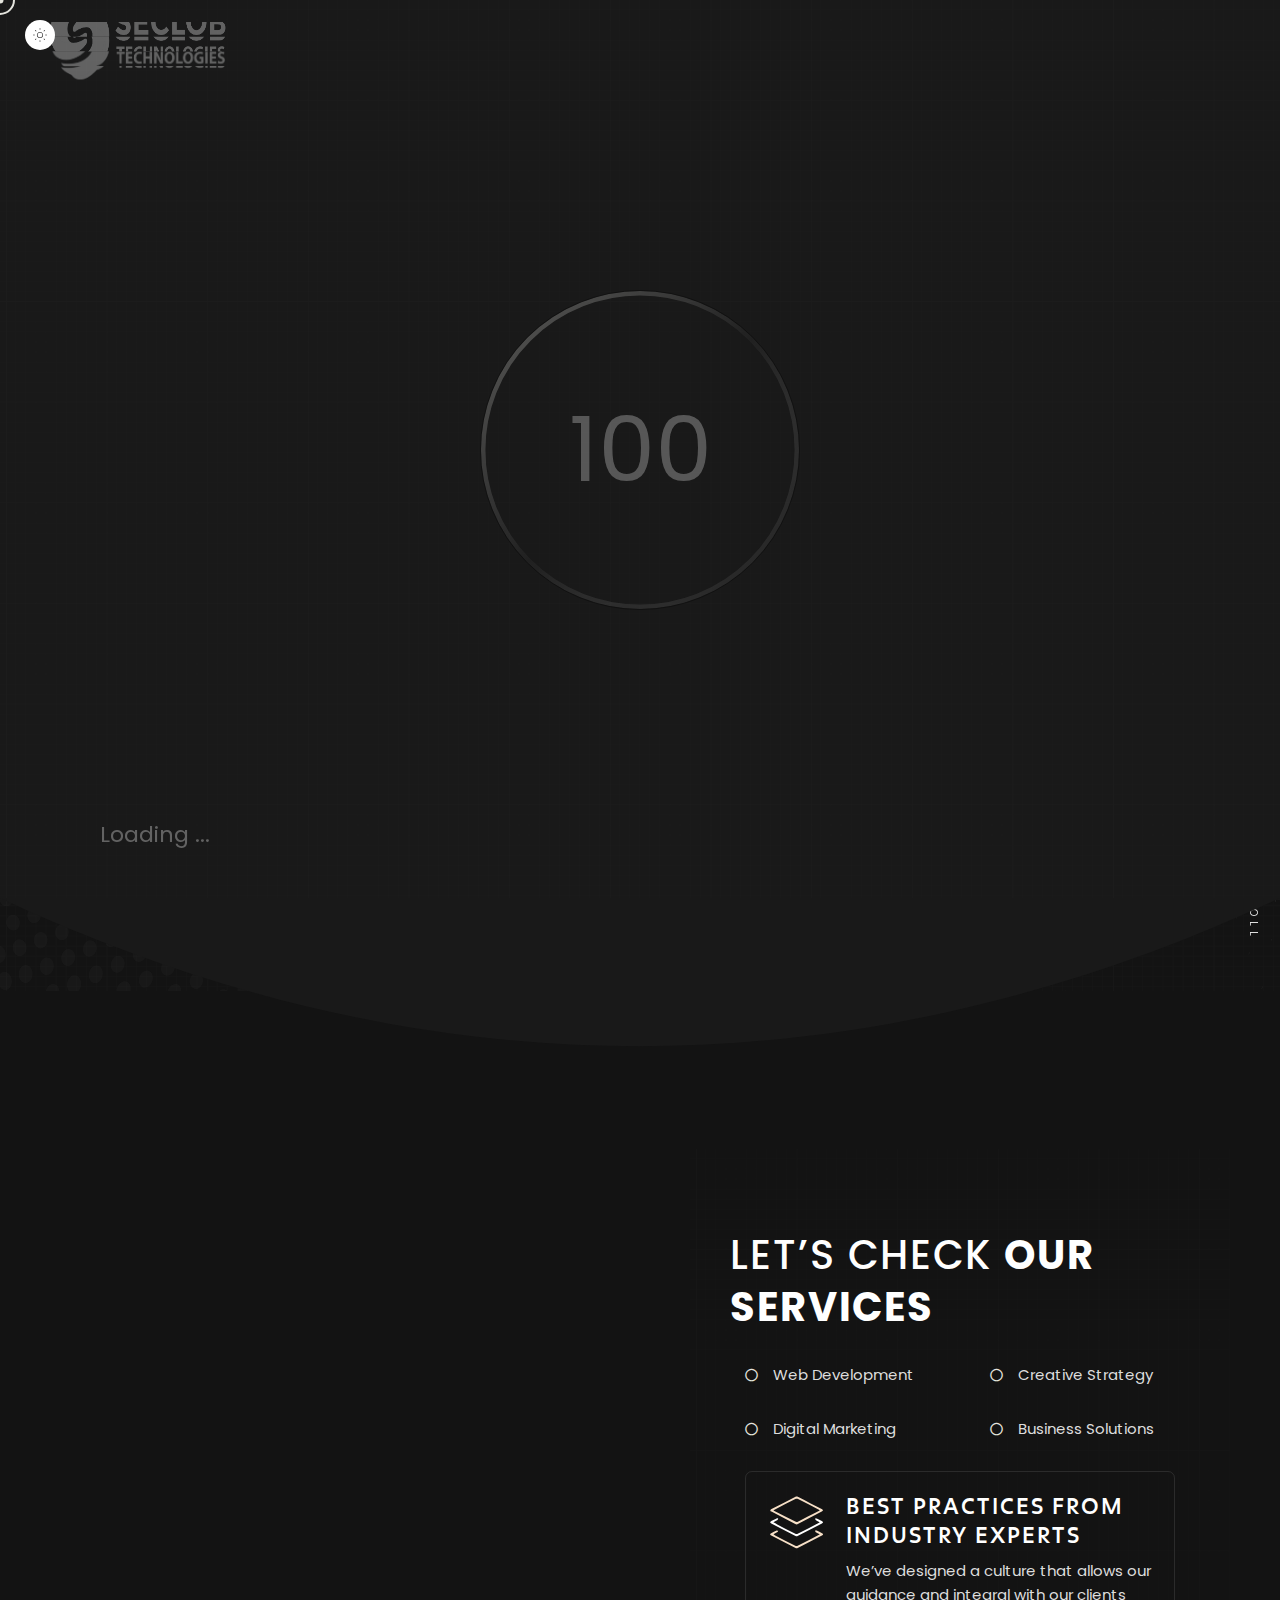
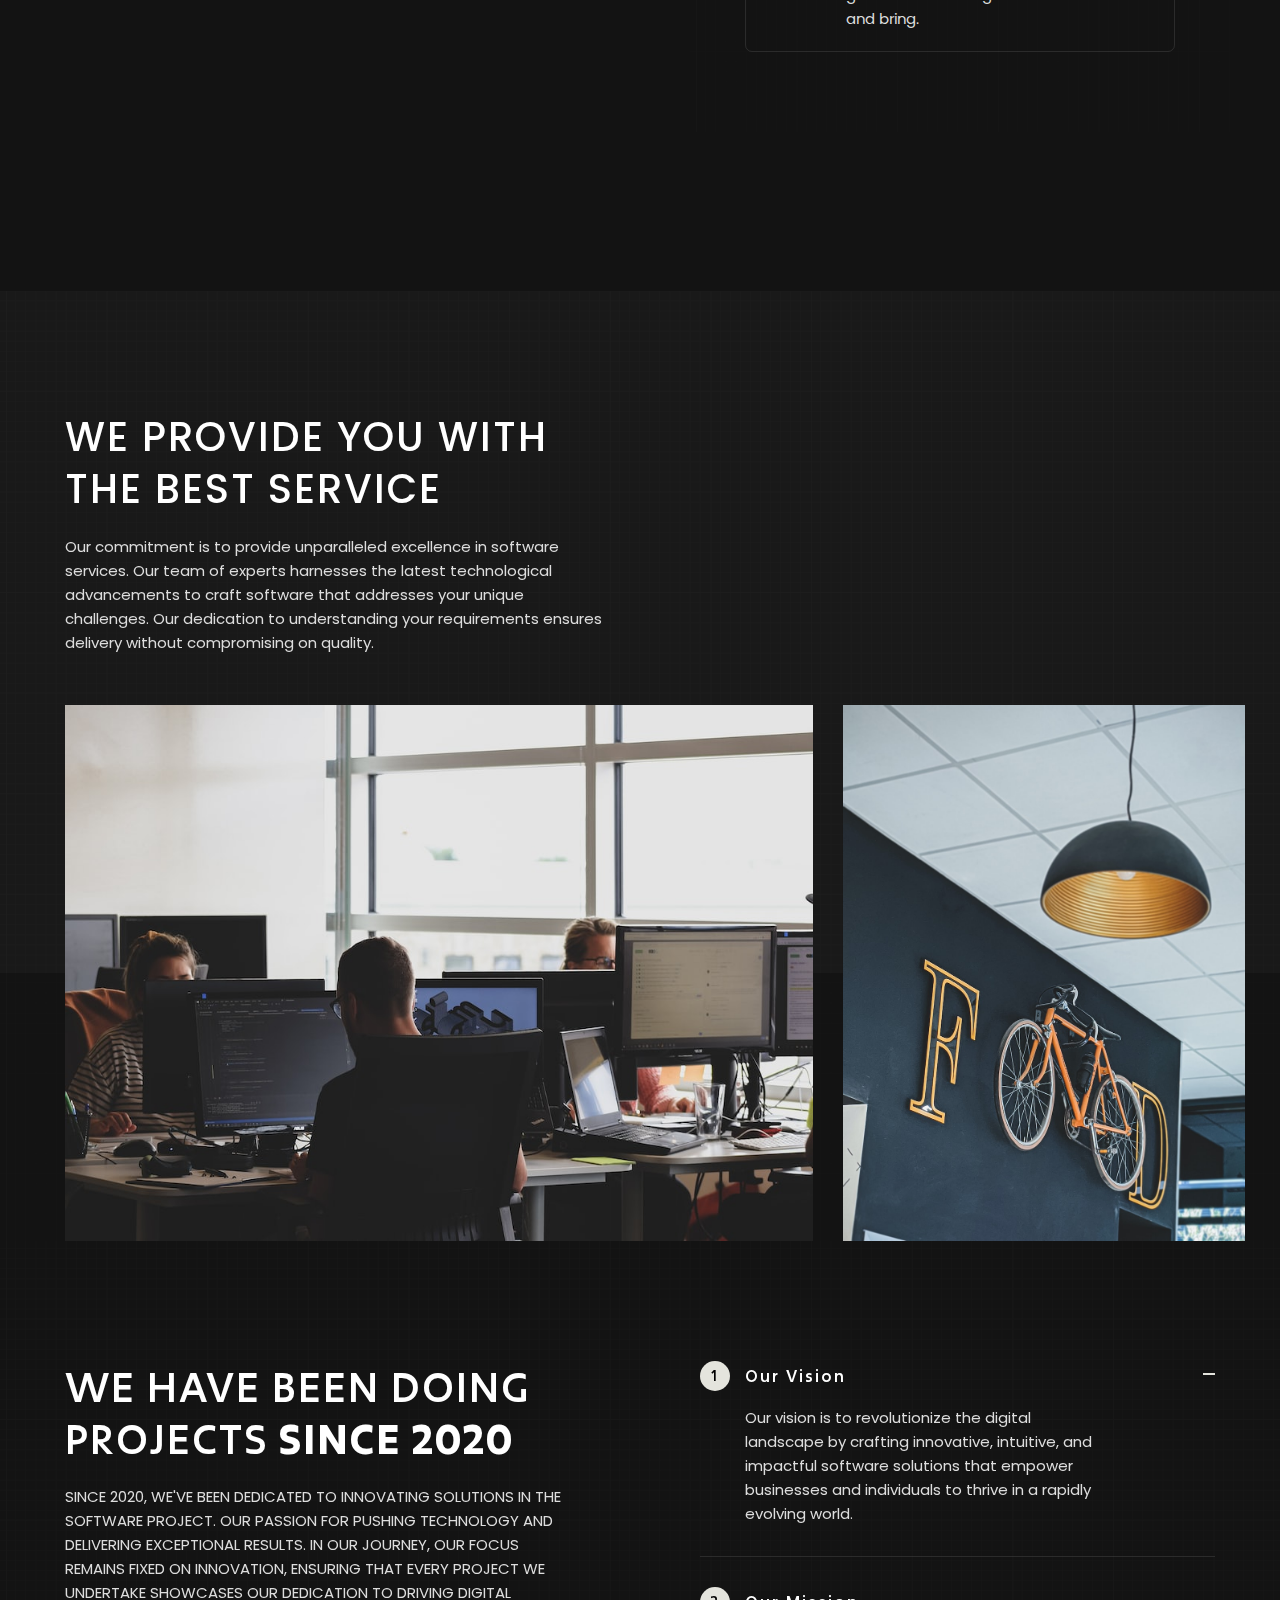
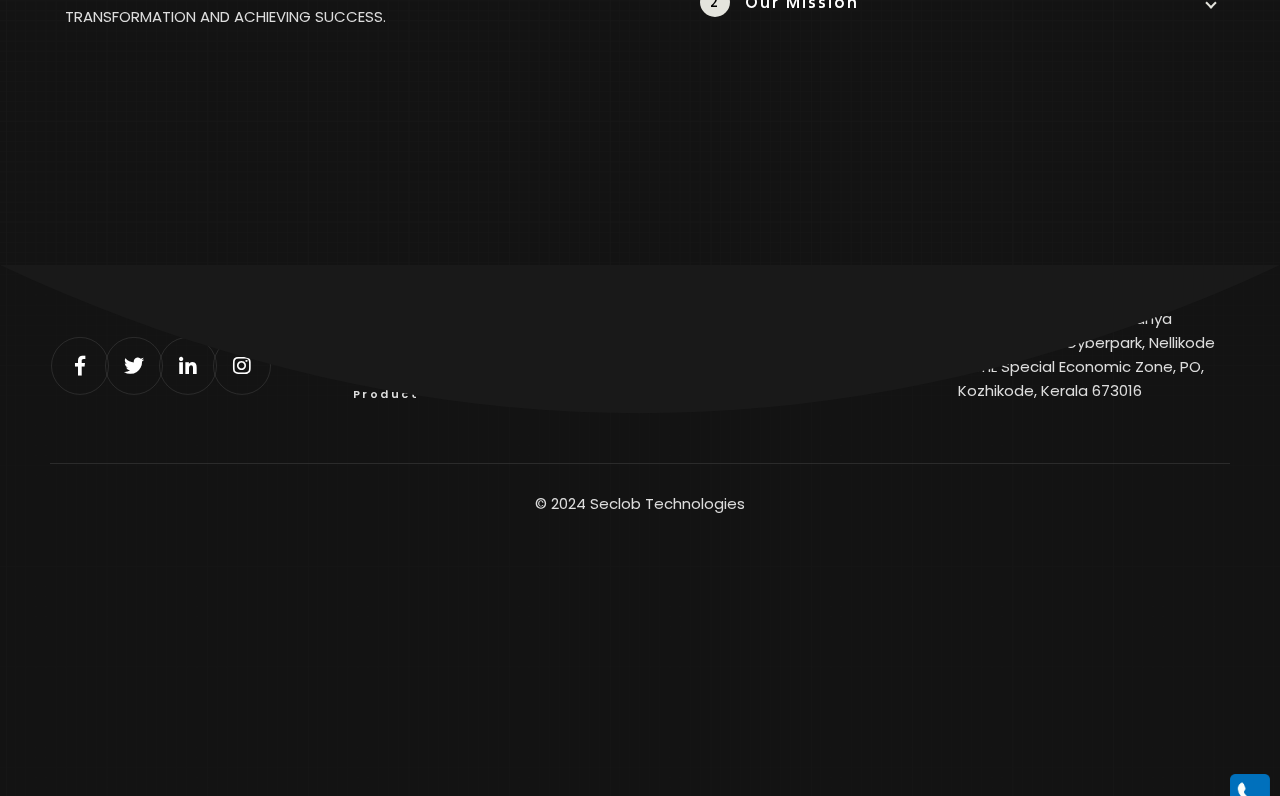
<file: service.html>
<!DOCTYPE html>
<html class="no-js" lang="en">
  <!-- Mirrored from theme.dsngrid.com/blackdsn/dark/service.html by HTTrack Website Copier/3.x [XR&CO'2014], Fri, 08 Dec 2023 05:02:24 GMT -->
  <!-- Added by HTTrack --><meta
    http-equiv="content-type"
    content="text/html;charset=utf-8"
  /><!-- /Added by HTTrack -->
  <head>
    <meta charset="utf-8" />
    <meta name="description" content="You go for web design, SEO, Software and App development. We offer a suite of IT services, including Digital marketing and Graphic design. Contact Now!
    "/>
    <meta name="keywords" content="software development company, web design agencies, SEO service company, search engine optimization company, web designing companies in Calicut, web designers in Calicut
    " />
    <meta name="viewport" content="width=device-width, initial-scale=1" />

    <link rel="icon" href="assets/img/seclogo.png" sizes="32x32" />
    <link rel="icon" href="assets/img/seclogo.png" sizes="192x192" />

    <title>Software Developing and Digital Marketing in India </title>

    <link href="assets/css/plugins.css" rel="stylesheet" />
    <link rel="stylesheet" href="assets/css/style.css" />


    <link rel="canonical" href="https://seclobtechnologies.in/service.html" />

  </head>

  <body class="v-dark bg-dots dsn-ajax">
    <div id="dsn_preloader" class="preloader">
      <div class="dsnload p-absolute">
        <span class="dsnload__row">
          <span class="dsnload__img">
            <img
              src="assets/img/logo-light.png"
              class="logo-dark"
              alt="Seclob"
              decoding="async"
              loading="lazy"
            />
            <img
              src="assets/img/logo.png"
              class="logo-light"
              alt="Seclob"
              decoding="async"
              loading="lazy"
            />
          </span>
        </span>
        <span class="dsnload__row dsnload__row--sibling">
          <span class="dsnload__img">
            <img
              src="assets/img/logo-light.png"
              class="logo-dark"
              alt="Seclob"
              decoding="async"
              loading="lazy"
            />
            <img
              src="assets/img/logo.png"
              class="logo-light"
              alt="Seclob"
              decoding="async"
              loading="lazy"
            />
          </span>
        </span>
        <span class="dsnload__row dsnload__row--sibling">
          <span class="dsnload__img">
            <img
              src="assets/img/logo-light.png"
              class="logo-dark"
              alt="Seclob"
              decoding="async"
              loading="lazy"
            />
            <img
              src="assets/img/logo.png"
              class="logo-light"
              alt="Seclob"
              decoding="async"
              loading="lazy"
            />
          </span>
        </span>
        <span class="dsnload__row dsnload__row--sibling">
          <span class="dsnload__img">
            <img
              src="assets/img/logo-light.png"
              class="logo-dark"
              alt="Seclob"
              decoding="async"
              loading="lazy"
            />
            <img
              src="assets/img/logo.png"
              class="logo-light"
              alt="Seclob"
              decoding="async"
              loading="lazy"
            />
          </span>
        </span>
      </div>
      <svg
        width="100%"
        height="100%"
        viewBox="0 0 100 100"
        class="v-middle"
        preserveAspectRatio="xMinYMin meet"
        fill="none"
      >
        <linearGradient id="linearColors" x1="0" y1="0" x2="1" y2="1">
          <stop offset="0%" stop-color="var(--theme-color)"></stop>
          <stop offset="50%" stop-color="var(--border-color)"></stop>
          <stop offset="100%" stop-color="var(--assistant-color)"></stop>
        </linearGradient>
        <path
          class="dsn-progress-path"
          d="M50,1 a49,49 0 0,1 0,98 a49,49 0 0,1 0,-98"
        />
      </svg>
      <div class="loading-circle v-middle">
        <p class="loading-count v-middle">0</p>
      </div>

      <span class="loading-text text-uppercase mt-30 dsn-container"
        >Loading ...</span
      >
      <div class="bg-load background-section d-flex align-items-end">
        <svg
          class="dsn-separator-bottom dsn-icon-assistant-color"
          width="100%"
          height="100%"
          viewBox="0 0 100 10"
          preserveAspectRatio="none"
        >
          <path
            class="path-anim separator__path"
            data-dsn-to="M 0 0 C 40 0 55 0 100 0 L 0 0 Z"
            vector-effect="non-scaling-stroke"
            d="M 0 0 C 40 16 75 10 100 0 L 0 0 Z"
          ></path>
        </svg>
      </div>
    </div>

    <main id="main_root" class="main-root">
      <!-- ========== Menu ========== -->
      <header
        id="site_menu_header"
        class="site-header dsn-container d-none dsn-hamburger"
      >
        <div class="main-logo">
          <a
            href="index.html"
            data-dsn-text="Seclob"
            class="custom-logo-link main-brand effect-ajax"
            rel="home"
            aria-current="page"
          >
            <img
              src="assets/img/logo-light.png"
              class="custom-logo logo-light"
              alt="Seclob"
            />
            <img
              src="assets/img/logo.png"
              class="custom-logo logo-dark"
              alt="Seclob"
            />
          </a>
        </div>
        <nav class="main-navigation">
          <div class="menu-cover-title header-container dsn-container">
            MENU
          </div>
          <ul id="dsn-primary-list" class="primary-nav h2">
            <li class="nav-item has-sub-menu">
              <a title="Home" href="index.html">
                <span class="overflow">Home</span>
              </a>
              <!-- <ul class="nav-item">
                        <li class="dsn-back">
                                <span>
                                    <svg xmlns="http://www.w3.org/2000/svg" x="0px" y="0px" width="30px"
                                         viewBox="0 0 400.004 400.004" xml:space="preserve">
                                        <g>
                                            <path
                                                    d="M382.688,182.686H59.116l77.209-77.214c6.764-6.76,6.764-17.726,0-24.485c-6.764-6.764-17.73-6.764-24.484,0L5.073,187.757 c-6.764,6.76-6.764,17.727,0,24.485l106.768,106.775c3.381,3.383,7.812,5.072,12.242,5.072c4.43,0,8.861-1.689,12.242-5.072 c6.764-6.76,6.764-17.726,0-24.484l-77.209-77.218h323.572c9.562,0,17.316-7.753,17.316-17.315 C400.004,190.438,392.251,182.686,382.688,182.686z"/>
                                        </g>
                                    </svg>
                                    <span class="text-toggle-back">
                                        <span class="text-name">Home</span>
                                        <span class="text-back">Back</span>
                                    </span>
                                </span>
                        </li>
                        <li class="nav-item ">
                            <a title="Home" href="index-2.html">
                                <span class="overflow">Main Demo</span>
                            </a>
                        </li>
                        <li class="nav-item ">
                            <a title="Business" href="business.html" data-dsn-text="Business">
                                <span class="overflow">Business</span>
                            </a>
                        </li>
                        <li class="nav-item ">
                            <a title="Architecture" href="architecture.html" data-dsn-text="Architecture">
                                <span class="overflow">Architecture</span>
                            </a>
                        </li>
                        <li class="nav-item ">
                            <a title="Personal" href="personal.html" data-dsn-text="Personal">
                                <span class="overflow">Personal</span>
                            </a>
                        </li>
                        <li class="nav-item ">
                            <a title="Photographer" href="photographer.html" data-dsn-text="Photographer">
                                <span class="overflow">Photographer</span>
                            </a>
                        </li>
                        <li class="nav-item ">
                            <a title="Resume" href="resume.html" data-dsn-text="Resume">
                                <span class="overflow">Resume</span>
                            </a>
                        </li>
                        <li class="nav-item ">
                            <a title="Portfolio" href="metro-portfolio-1.html" data-dsn-text="Our Portfolio">
                                <span class="overflow">Metro Portfolio 1</span>
                            </a>
                        </li>
                        <li class="nav-item ">
                            <a title="Portfolio" href="metro-portfolio-2.html" data-dsn-text="Our Portfolio">
                                <span class="overflow">Metro Portfolio 2</span>
                            </a>
                        </li>
                    </ul>
                </li> -->
            </li>

            <li class="nav-item has-sub-menu">
              <a title="Home" href="about-us.html">
                <span class="overflow">About</span>
              </a>
              <ul class="nav-item">
                <li class="dsn-back">
                  <span>
                    <svg
                      xmlns="http://www.w3.org/2000/svg"
                      x="0px"
                      y="0px"
                      width="30px"
                      viewBox="0 0 400.004 400.004"
                      xml:space="preserve"
                    >
                      <g>
                        <path
                          d="M382.688,182.686H59.116l77.209-77.214c6.764-6.76,6.764-17.726,0-24.485c-6.764-6.764-17.73-6.764-24.484,0L5.073,187.757 c-6.764,6.76-6.764,17.727,0,24.485l106.768,106.775c3.381,3.383,7.812,5.072,12.242,5.072c4.43,0,8.861-1.689,12.242-5.072 c6.764-6.76,6.764-17.726,0-24.484l-77.209-77.218h323.572c9.562,0,17.316-7.753,17.316-17.315 C400.004,190.438,392.251,182.686,382.688,182.686z"
                        />
                      </g>
                    </svg>
                    <span class="text-toggle-back">
                      <span class="text-name">About</span>
                      <span class="text-back">Back</span>
                    </span>
                  </span>
                </li>
                <li class="nav-item has-sub-menu">
                  <a title="Carousel" href="#0" data-dsn-text="Business">
                    <span class="overflow">Carousel</span>
                  </a>
                  <ul class="nav-item">
                    <li class="dsn-back">
                      <span>
                        <svg
                          xmlns="http://www.w3.org/2000/svg"
                          x="0px"
                          y="0px"
                          width="30px"
                          viewBox="0 0 400.004 400.004"
                          xml:space="preserve"
                        >
                          <g>
                            <path
                              d="M382.688,182.686H59.116l77.209-77.214c6.764-6.76,6.764-17.726,0-24.485c-6.764-6.764-17.73-6.764-24.484,0L5.073,187.757 c-6.764,6.76-6.764,17.727,0,24.485l106.768,106.775c3.381,3.383,7.812,5.072,12.242,5.072c4.43,0,8.861-1.689,12.242-5.072 c6.764-6.76,6.764-17.726,0-24.484l-77.209-77.218h323.572c9.562,0,17.316-7.753,17.316-17.315 C400.004,190.438,392.251,182.686,382.688,182.686z"
                            />
                          </g>
                        </svg>
                        <span class="text-toggle-back">
                          <span class="text-name">Carousel</span>
                          <span class="text-back">Back</span>
                        </span>
                      </span>
                    </li>
                    <li class="nav-item">
                      <a
                        title="Carousel Portfolio 1"
                        href="carousel-portfolio-1.html"
                        data-dsn-text="Our Portfolio"
                      >
                        <span class="overflow">Carousel Portfolio 1</span>
                      </a>
                    </li>
                    <li class="nav-item">
                      <a
                        title="Carousel Portfolio"
                        href="carousel-portfolio-2.html"
                        data-dsn-text="Our Portfolio"
                      >
                        <span class="overflow">Carousel Portfolio 2</span>
                      </a>
                    </li>
                    <li class="nav-item">
                      <a
                        title="Carousel Portfolio 3"
                        href="carousel-portfolio-3.html"
                        data-dsn-text="Our Portfolio"
                      >
                        <span class="overflow">Carousel Portfolio 3</span>
                      </a>
                    </li>
                  </ul>
                </li>

                <li class="nav-item has-sub-menu">
                  <a title="Carousel" href="#0" data-dsn-text="Business">
                    <span class="overflow">Sliders</span>
                  </a>
                  <ul class="nav-item">
                    <li class="dsn-back">
                      <span>
                        <svg
                          xmlns="http://www.w3.org/2000/svg"
                          x="0px"
                          y="0px"
                          width="30px"
                          viewBox="0 0 400.004 400.004"
                          xml:space="preserve"
                        >
                          <g>
                            <path
                              d="M382.688,182.686H59.116l77.209-77.214c6.764-6.76,6.764-17.726,0-24.485c-6.764-6.764-17.73-6.764-24.484,0L5.073,187.757 c-6.764,6.76-6.764,17.727,0,24.485l106.768,106.775c3.381,3.383,7.812,5.072,12.242,5.072c4.43,0,8.861-1.689,12.242-5.072 c6.764-6.76,6.764-17.726,0-24.484l-77.209-77.218h323.572c9.562,0,17.316-7.753,17.316-17.315 C400.004,190.438,392.251,182.686,382.688,182.686z"
                            />
                          </g>
                        </svg>
                        <span class="text-toggle-back">
                          <span class="text-name">Sliders</span>
                          <span class="text-back">Back</span>
                        </span>
                      </span>
                    </li>
                    <li class="nav-item has-sub-menu">
                      <a title="Slider" href="#0" data-dsn-text="Our Portfolio">
                        <span class="overflow">Fullscreen</span>
                      </a>
                      <ul class="nav-item">
                        <li class="dsn-back">
                          <span>
                            <svg
                              xmlns="http://www.w3.org/2000/svg"
                              x="0px"
                              y="0px"
                              width="30px"
                              viewBox="0 0 400.004 400.004"
                              xml:space="preserve"
                            >
                              <g>
                                <path
                                  d="M382.688,182.686H59.116l77.209-77.214c6.764-6.76,6.764-17.726,0-24.485c-6.764-6.764-17.73-6.764-24.484,0L5.073,187.757 c-6.764,6.76-6.764,17.727,0,24.485l106.768,106.775c3.381,3.383,7.812,5.072,12.242,5.072c4.43,0,8.861-1.689,12.242-5.072 c6.764-6.76,6.764-17.726,0-24.484l-77.209-77.218h323.572c9.562,0,17.316-7.753,17.316-17.315 C400.004,190.438,392.251,182.686,382.688,182.686z"
                                />
                              </g>
                            </svg>
                            <span class="text-toggle-back">
                              <span class="text-name">Fullscreen</span>
                              <span class="text-back">Back</span>
                            </span>
                          </span>
                        </li>
                        <li class="nav-item">
                          <a
                            title="Slider"
                            href="fullscreen-distortion-horizontal.html"
                            data-dsn-text="Our Portfolio"
                          >
                            <span class="overflow">Slider Distortion / H</span>
                          </a>
                        </li>
                        <li class="nav-item">
                          <a
                            title="Slider"
                            href="fullscreen-distortion-vertical.html"
                            data-dsn-text="Our Portfolio"
                          >
                            <span class="overflow">Slider Distortion / V</span>
                          </a>
                        </li>
                        <li class="nav-item">
                          <a
                            title="Slider"
                            href="fullscreen-parallax-horizontal.html"
                            data-dsn-text="Our Portfolio"
                          >
                            <span class="overflow">Slider Parallax / H</span>
                          </a>
                        </li>
                        <li class="nav-item">
                          <a
                            title="Slider"
                            href="fullscreen-parallax-vertical.html"
                            data-dsn-text="Our Portfolio"
                          >
                            <span class="overflow">Slider Parallax / V</span>
                          </a>
                        </li>
                      </ul>
                    </li>
                    <li class="nav-item has-sub-menu">
                      <a title="Slider" href="#0" data-dsn-text="Our Portfolio">
                        <span class="overflow">Padding</span>
                      </a>
                      <ul class="nav-item">
                        <li class="dsn-back">
                          <span>
                            <svg
                              xmlns="http://www.w3.org/2000/svg"
                              x="0px"
                              y="0px"
                              width="30px"
                              viewBox="0 0 400.004 400.004"
                              xml:space="preserve"
                            >
                              <g>
                                <path
                                  d="M382.688,182.686H59.116l77.209-77.214c6.764-6.76,6.764-17.726,0-24.485c-6.764-6.764-17.73-6.764-24.484,0L5.073,187.757 c-6.764,6.76-6.764,17.727,0,24.485l106.768,106.775c3.381,3.383,7.812,5.072,12.242,5.072c4.43,0,8.861-1.689,12.242-5.072 c6.764-6.76,6.764-17.726,0-24.484l-77.209-77.218h323.572c9.562,0,17.316-7.753,17.316-17.315 C400.004,190.438,392.251,182.686,382.688,182.686z"
                                />
                              </g>
                            </svg>
                            <span class="text-toggle-back">
                              <span class="text-name">Padding</span>
                              <span class="text-back">Back</span>
                            </span>
                          </span>
                        </li>
                        <li class="nav-item">
                          <a
                            title="Slider"
                            href="padding-distortion-horizontal.html"
                            data-dsn-text="Our Portfolio"
                          >
                            <span class="overflow">Slider Distortion / H</span>
                          </a>
                        </li>
                        <li class="nav-item">
                          <a
                            title="Slider"
                            href="padding-distortion-vertical.html"
                            data-dsn-text="Our Portfolio"
                          >
                            <span class="overflow">Slider Distortion / V</span>
                          </a>
                        </li>
                        <li class="nav-item">
                          <a
                            title="Slider"
                            href="padding-parallax-horizontal.html"
                            data-dsn-text="Our Portfolio"
                          >
                            <span class="overflow">Slider Parallax / H</span>
                          </a>
                        </li>
                        <li class="nav-item">
                          <a
                            title="Slider"
                            href="padding-parallax-vertical.html"
                            data-dsn-text="Our Portfolio"
                          >
                            <span class="overflow">Slider Parallax / V</span>
                          </a>
                        </li>
                      </ul>
                    </li>
                    <li class="nav-item has-sub-menu">
                      <a title="Slider" href="#0" data-dsn-text="Our Portfolio">
                        <span class="overflow">Halfscreen</span>
                      </a>
                      <ul class="nav-item">
                        <li class="dsn-back">
                          <span>
                            <svg
                              xmlns="http://www.w3.org/2000/svg"
                              x="0px"
                              y="0px"
                              width="30px"
                              viewBox="0 0 400.004 400.004"
                              xml:space="preserve"
                            >
                              <g>
                                <path
                                  d="M382.688,182.686H59.116l77.209-77.214c6.764-6.76,6.764-17.726,0-24.485c-6.764-6.764-17.73-6.764-24.484,0L5.073,187.757 c-6.764,6.76-6.764,17.727,0,24.485l106.768,106.775c3.381,3.383,7.812,5.072,12.242,5.072c4.43,0,8.861-1.689,12.242-5.072 c6.764-6.76,6.764-17.726,0-24.484l-77.209-77.218h323.572c9.562,0,17.316-7.753,17.316-17.315 C400.004,190.438,392.251,182.686,382.688,182.686z"
                                />
                              </g>
                            </svg>
                            <span class="text-toggle-back">
                              <span class="text-name">Halfscreen</span>
                              <span class="text-back">Back</span>
                            </span>
                          </span>
                        </li>
                        <li class="nav-item">
                          <!-- <a
                            title="Slider"
                            href="half-distortion-horizontal.html"
                            data-dsn-text="Our Portfolio"
                          >
                            <span class="overflow">Slider Distortion / H</span>
                          </a> -->
                        </li>
                        <li class="nav-item">
                          <!-- <a
                            title="Slider"
                            href="half-distortion-vertical.html"
                            data-dsn-text="Our Portfolio"
                          >
                            <span class="overflow">Slider Distortion / V</span>
                          </a> -->
                        </li>
                        <li class="nav-item">
                          <!-- <a
                            title="Slider"
                            href="half-parallax-horizontal.html"
                            data-dsn-text="Our Portfolio"
                          >
                            <span class="overflow">Slider Parallax / H</span>
                          </a> -->
                        </li>
                        <li class="nav-item">
                          <!-- <a
                            title="Slider"
                            href="half-parallax-vertical.html"
                            data-dsn-text="Our Portfolio"
                          >
                            <span class="overflow">Slider Parallax / V</span>
                          </a> -->
                        </li>
                      </ul>
                    </li>
                  </ul>
                </li>

                <li class="nav-item has-sub-menu">
                  <a title="Card" href="#0" data-dsn-text="Portfolio">
                    <span class="overflow">Card</span>
                  </a>
                  <ul class="nav-item">
                    <li class="dsn-back">
                      <span>
                        <svg
                          xmlns="http://www.w3.org/2000/svg"
                          x="0px"
                          y="0px"
                          width="30px"
                          viewBox="0 0 400.004 400.004"
                          xml:space="preserve"
                        >
                          <g>
                            <path
                              d="M382.688,182.686H59.116l77.209-77.214c6.764-6.76,6.764-17.726,0-24.485c-6.764-6.764-17.73-6.764-24.484,0L5.073,187.757 c-6.764,6.76-6.764,17.727,0,24.485l106.768,106.775c3.381,3.383,7.812,5.072,12.242,5.072c4.43,0,8.861-1.689,12.242-5.072 c6.764-6.76,6.764-17.726,0-24.484l-77.209-77.218h323.572c9.562,0,17.316-7.753,17.316-17.315 C400.004,190.438,392.251,182.686,382.688,182.686z"
                            />
                          </g>
                        </svg>
                        <span class="text-toggle-back">
                          <span class="text-name">Card</span>
                          <span class="text-back">Back</span>
                        </span>
                      </span>
                    </li>
                    <li class="nav-item">
                      <!-- <a
                        title="work card 1"
                        href="work-card-1.html"
                        data-dsn-text="Our Portfolio"
                      >
                        <span class="overflow">Work Card 1</span>
                      </a> -->
                    </li>
                    <li class="nav-item">
                      <!-- <a
                        title="work card 2"
                        href="work-card-2.html"
                        data-dsn-text="Our Portfolio"
                      >
                        <span class="overflow">Work Card 2</span>
                      </a> -->
                    </li>
                  </ul>
                </li>

                <li class="nav-item has-sub-menu">
                  <a title="Card" href="#0" data-dsn-text="Portfolio">
                    <span class="overflow">Classic</span>
                  </a>
                  <ul class="nav-item">
                    <li class="dsn-back">
                      <span>
                        <svg
                          xmlns="http://www.w3.org/2000/svg"
                          x="0px"
                          y="0px"
                          width="30px"
                          viewBox="0 0 400.004 400.004"
                          xml:space="preserve"
                        >
                          <g>
                            <path
                              d="M382.688,182.686H59.116l77.209-77.214c6.764-6.76,6.764-17.726,0-24.485c-6.764-6.764-17.73-6.764-24.484,0L5.073,187.757 c-6.764,6.76-6.764,17.727,0,24.485l106.768,106.775c3.381,3.383,7.812,5.072,12.242,5.072c4.43,0,8.861-1.689,12.242-5.072 c6.764-6.76,6.764-17.726,0-24.484l-77.209-77.218h323.572c9.562,0,17.316-7.753,17.316-17.315 C400.004,190.438,392.251,182.686,382.688,182.686z"
                            />
                          </g>
                        </svg>
                        <span class="text-toggle-back">
                          <span class="text-name">Classic</span>
                          <span class="text-back">Back</span>
                        </span>
                      </span>
                    </li>
                    <li class="nav-item">
                      <!-- <a
                        title="work classic 1"
                        href="work-classic-1.html"
                        data-dsn-text="Our Portfolio"
                      > -->
                        <span class="overflow">Work classic 1</span>
                      </a>
                    </li>
                    <li class="nav-item">
                      <!-- <a
                        title="work classic 2"
                        href="work-classic-2.html"
                        data-dsn-text="Our Portfolio"
                      >
                        <span class="overflow">Work classic 2</span>
                      </a> -->
                    </li>
                  </ul>
                </li>

                <li class="nav-item has-sub-menu">
                  <a title="List" href="#0" data-dsn-text="Portfolio">
                    <span class="overflow">List</span>
                  </a>
                  <ul class="nav-item">
                    <li class="dsn-back">
                      <span>
                        <svg
                          xmlns="http://www.w3.org/2000/svg"
                          x="0px"
                          y="0px"
                          width="30px"
                          viewBox="0 0 400.004 400.004"
                          xml:space="preserve"
                        >
                          <g>
                            <path
                              d="M382.688,182.686H59.116l77.209-77.214c6.764-6.76,6.764-17.726,0-24.485c-6.764-6.764-17.73-6.764-24.484,0L5.073,187.757 c-6.764,6.76-6.764,17.727,0,24.485l106.768,106.775c3.381,3.383,7.812,5.072,12.242,5.072c4.43,0,8.861-1.689,12.242-5.072 c6.764-6.76,6.764-17.726,0-24.484l-77.209-77.218h323.572c9.562,0,17.316-7.753,17.316-17.315 C400.004,190.438,392.251,182.686,382.688,182.686z"
                            />
                          </g>
                        </svg>
                        <span class="text-toggle-back">
                          <span class="text-name">List</span>
                          <span class="text-back">Back</span>
                        </span>
                      </span>
                    </li>
                    <li class="nav-item">
                      <!-- <a
                        title="work list 1"
                        href="work-list-1.html"
                        data-dsn-text="Our Portfolio"
                      > -->
                        <span class="overflow">Work List 1</span>
                      </a>
                    </li>
                    <li class="nav-item">
                      <!-- <a
                        title="work list 2"
                        href="work-list-2.html"
                        data-dsn-text="Our Portfolio"
                      > -->
                        <span class="overflow">Work List 2</span>
                      </a>
                    </li>
                  </ul>
                </li>

                <li class="nav-item has-sub-menu">
                  <a title="Metro" href="#0" data-dsn-text="Portfolio">
                    <span class="overflow">Metro</span>
                  </a>
                  <ul class="nav-item">
                    <li class="dsn-back">
                      <span>
                        <svg
                          xmlns="http://www.w3.org/2000/svg"
                          x="0px"
                          y="0px"
                          width="30px"
                          viewBox="0 0 400.004 400.004"
                          xml:space="preserve"
                        >
                          <g>
                            <path
                              d="M382.688,182.686H59.116l77.209-77.214c6.764-6.76,6.764-17.726,0-24.485c-6.764-6.764-17.73-6.764-24.484,0L5.073,187.757 c-6.764,6.76-6.764,17.727,0,24.485l106.768,106.775c3.381,3.383,7.812,5.072,12.242,5.072c4.43,0,8.861-1.689,12.242-5.072 c6.764-6.76,6.764-17.726,0-24.484l-77.209-77.218h323.572c9.562,0,17.316-7.753,17.316-17.315 C400.004,190.438,392.251,182.686,382.688,182.686z"
                            />
                          </g>
                        </svg>
                        <span class="text-toggle-back">
                          <span class="text-name">Metro</span>
                          <span class="text-back">Back</span>
                        </span>
                      </span>
                    </li>
                    <li class="nav-item">
                      <!-- <a
                        title="work Metro 1"
                        href="metro-portfolio-1.html"
                        data-dsn-text="Our Portfolio"
                      >
                        <span class="overflow">Work Metro 1</span>
                      </a> -->
                    </li>
                    <li class="nav-item">
                      <!-- <a
                        title="work Metro 2"
                        href="metro-portfolio-2.html"
                        data-dsn-text="Our Portfolio"
                      >
                        <span class="overflow">Work Metro 2</span>
                      </a> -->
                    </li>
                  </ul>
                </li>
              </ul>
            </li>
            <!-- <li class="nav-item has-sub-menu">
                    <a title="Home" href="#0">
                        <span class="overflow ">Works</span>
                    </a>
                    <ul class="nav-item">
                        <li class="dsn-back">
                                <span>
                                    <svg xmlns="http://www.w3.org/2000/svg" x="0px" y="0px" width="30px"
                                         viewBox="0 0 400.004 400.004" xml:space="preserve">
                                        <g>
                                            <path
                                                    d="M382.688,182.686H59.116l77.209-77.214c6.764-6.76,6.764-17.726,0-24.485c-6.764-6.764-17.73-6.764-24.484,0L5.073,187.757 c-6.764,6.76-6.764,17.727,0,24.485l106.768,106.775c3.381,3.383,7.812,5.072,12.242,5.072c4.43,0,8.861-1.689,12.242-5.072 c6.764-6.76,6.764-17.726,0-24.484l-77.209-77.218h323.572c9.562,0,17.316-7.753,17.316-17.315 C400.004,190.438,392.251,182.686,382.688,182.686z"/>
                                        </g>
                                    </svg>
                                    <span class="text-toggle-back">
                                        <span class="text-name">Works</span>
                                        <span class="text-back">Back</span>
                                    </span>
                                </span>
                        </li>
                        <li class="nav-item ">
                            <a title="VISIONAID" href="project-1.html" data-dsn-text="VISIONAID">
                                <span class="overflow">VISIONAID</span>
                            </a>
                        </li>
                        <li class="nav-item ">
                            <a title="MEN FASHION" href="project-2.html" data-dsn-text="MEN FASHION">
                                <span class="overflow">MEN FASHION</span>
                            </a>
                        </li>
                        <li class="nav-item ">
                            <a title="AUDI RS" href="project-3.html" data-dsn-text="AUDI RS">
                                <span class="overflow">AUDI RS</span>
                            </a>
                        </li>
                        <li class="nav-item ">
                            <a title="OPEN RUN" href="project-4.html" data-dsn-text="OPEN RUN">
                                <span class="overflow">OPEN RUN</span>
                            </a>
                        </li>
                        <li class="nav-item ">
                            <a title="DOG CHOW" href="project-5.html" data-dsn-text="DOG CHOW">
                                <span class="overflow">DOG CHOW</span>
                            </a>
                        </li>
                        <li class="nav-item ">
                            <a title="HEADPHONES" href="project-6.html" data-dsn-text="HEADPHONES">
                                <span class="overflow">HEADPHONES</span>
                            </a>
                        </li>

                    </ul>
                </li> -->
            <li class="nav-item has-sub-menu">
              <a title="Home" href="service.html">
                <span class="overflow">Service</span>
              </a>
              <ul class="nav-item">
                <li class="dsn-back">
                  <span>
                    <svg
                      xmlns="http://www.w3.org/2000/svg"
                      x="0px"
                      y="0px"
                      width="30px"
                      viewBox="0 0 400.004 400.004"
                      xml:space="preserve"
                    >
                      <g>
                        <path
                          d="M382.688,182.686H59.116l77.209-77.214c6.764-6.76,6.764-17.726,0-24.485c-6.764-6.764-17.73-6.764-24.484,0L5.073,187.757 c-6.764,6.76-6.764,17.727,0,24.485l106.768,106.775c3.381,3.383,7.812,5.072,12.242,5.072c4.43,0,8.861-1.689,12.242-5.072 c6.764-6.76,6.764-17.726,0-24.484l-77.209-77.218h323.572c9.562,0,17.316-7.753,17.316-17.315 C400.004,190.438,392.251,182.686,382.688,182.686z"
                        />
                      </g>
                    </svg>
                    <span class="text-toggle-back">
                      <span class="text-name">Service</span>
                      <span class="text-back">Back</span>
                    </span>
                  </span>
                </li>
                <li class="nav-item">
                  <!-- <a
                    title="Stories"
                    href="stories.html"
                    data-dsn-text="Stories"
                  >
                    <span class="overflow">Stories</span>
                  </a> -->
                </li>
                <li class="nav-item">
                  <!-- <a
                    title="Single Post"
                    href="single-post.html"
                    data-dsn-text="Single Post"
                  >
                    <span class="overflow">Single Post</span>
                  </a> -->
                </li>
              </ul>
            </li>
            <li class="nav-item">
              <a title="Service" href="product.html">
                <span class="overflow">Product</span>
              </a>
            </li>
            <li class="nav-item">
              <a title="Home" href="blog.html">
                <span class="overflow">Blog</span>
              </a>
            </li>
            <li class="nav-item">
              <a title="Home" href="gallery.html">
                <span class="overflow">Gallery</span>
              </a>
            </li>
            <li class="nav-item">
              <a title="Home" href="contact.html">
                <span class="overflow">Contact</span>
              </a>
            </li>
          </ul>
          <div
            class="container-content d-flex flex-column justify-content-center section-margin"
          >
            <div class="nav__info">
              <div class="nav-content">
                <h5 class="sm-title-block mb-10">Address</h5>
                Unit No. 6A, Third Floor, Sahya Building, Govt. Cyberpark,
                Nellikode KSITIL Special Economic Zone, PO, Kozhikode, Kerala
                673016
              </div>
              <div class="nav-content mt-30">
                <h5 class="sm-title-block mb-10">Contact</h5>
                <p class="links over-hidden mb-1">
                  <!-- <a class="link-hover d-block" href="" data-hover-text="+00 (2)012 3321">+00 (2)01004392260</a> -->
                  <a
                    class="link-hover"
                    href="tel:+91 759 499 5995"
                    data-hover-text=""
                    >+91 759 499 5995</a
                  >
                </p>
                <a
                  class="link-hover"
                  href="mailto:info@seclobtechnologies.in"
                  data-hover-text="info@seclobtechnologies.in"
                  >info@seclobtechnologies.in</a
                >
              </div>
            </div>
            <div class="nav-social nav-content mt-30">
              <div class="nav-social-inner p-relative">
                <h5 class="sm-title-block mb-10">Follow us</h5>
                <ul style="--dsn-li-name: dsn6">
                  <!-- <li style="--dsn-li-index: 0;"><a href="#0" target="_blank"
                                                              rel="nofollow noopener noreferrer">Dribbble.</a></li>
                            <li style="--dsn-li-index: 1;"><a href="#0" target="_blank"
                                                              rel="nofollow noopener noreferrer">Behance.</a></li> -->
                                                              <li style="--dsn-li-index: 2">
                                                                <a
                                                                  href="https://twitter.com/seclob"
                                                                  target="_blank"
                                                                  rel="nofollow noopener noreferrer"
                                                                  > <i class="fab fa-twitter" aria-hidden="true"></i></a
                                                                  >
                                                              </li>
                                                              <li style="--dsn-li-index: 3">
                                                                <a
                                                                  href="https://www.linkedin.com/company/seclobtechnologies/"
                                                                  target="_blank"
                                                                  rel="nofollow noopener noreferrer"
                                                                  > <i class="fab fa-linkedin-in" aria-hidden="true"></i
                                                                    ></a
                                                                >
                                                              </li>
                                                              <li style="--dsn-li-index: 3">
                                                                <a
                                                                  href="https://www.facebook.com/seclobtechnologies"
                                                                  target="_blank"
                                                                  rel="nofollow noopener noreferrer"
                                                                  ><i class="fab fa-facebook-f"></i></a
                                                                  >
                                                                
                                                              </li>
                                                              <li style="--dsn-li-index: 3">
                                                                <a
                                                                  href="https://www.instagram.com/seclob_official/"
                                                                  target="_blank"
                                                                  rel="nofollow noopener noreferrer"
                                                                  ><i class="fab fa-instagram" aria-hidden="true"></i></a
                                                                  >
                                                        
                                                              </li>
                </ul>
              </div>
            </div>
          </div>
        </nav>
        <div id="navbar_toggle" class="navbar-toggle">
          <div class="toggle-icon">
            <div class="toggle-line"></div>
            <div class="toggle-line"></div>
            <div class="toggle-line"></div>
          </div>
          <div class="toggle-text">
            <div class="text-menu">Menu</div>
            <div class="text-open">Open</div>
            <div class="text-close">Close</div>
          </div>
        </div>
        <div class="bg-load background-main"></div>

        <svg
          width="100%"
          height="100%"
          viewBox="0 0 100 100"
          preserveAspectRatio="none"
          class="bg-load dsn-svg-transition"
        >
          <path
            vector-effect="non-scaling-stroke"
            d="M 0 100 V 100 Q 50 100 100 100 V 100 z"
          />
        </svg>
      </header>
      <!-- ========== End Menu ========== -->

      <!-- ========== Header Normal========== -->
      <header id="dsn_header" class="dsn-header-animation header-normal">
        <div
          class="background-overlay bg-pattern p-absolute left-0 top-0 w-100 h-100"
        ></div>

        <div class="entry-header p-relative over-hidden">
          <div
            id="hero_content"
            class="d-flex p-relative h-100 dsn-hero-parallax-title container align-items-center pb-section"
          >
            <div class="content p-relative">
              <div class="intro-project w-100">
                <div class="intro-title">
                  <p class="dsn-heading-title d-inline-block circle-before">
                    OUR SERVICES
                  </p>
                  <div id="hero_title" class="mt-10">
                    <h1 class="title text-upper">
                      We are delivering beautiful <br />digital products for
                      you
                    </h1>
                  </div>
                  <p class="mt-20 max-w570">
                    Our dedicated team of skilled designers, developers, and
                    innovators collaborates tirelessly to craft captivating
                    digital solutions that resonate with your vision and
                    purpose. We embark on a journey to transform your ideas into
                    captivating digital realities.
                  </p>
                  <div
                    class="dsn-def-btn dsn-hover-icon dsn-icon-heading-color mt-20 d-flex"
                  >
                    <a
                      class="dsn-btn dsn-border border-color-default background-section effect-ajax has-icon-left"
                      href="contact.html"
                      data-dsn-text="Contact Us"
                    >
                      <span
                        class="dsn-icon dsn-bg-before btn-icon-left heading-color z-index-1"
                      >
                        <i class="fas fa-angle-right" aria-hidden="true"></i>
                      </span>
                      <span class="title-btn p-relative z-index-1"
                        >Get Started Now</span
                      >
                    </a>
                  </div>
                </div>
              </div>
            </div>
          </div>
        </div>
        <a
          href="#page_wrapper"
          rel="nofollow"
          class="dsn-scroll-bottom"
          data-dsn-option='{"ease": "power4.inOut" , "duration" : 1.5}'
        >
          <div class="text">SCROLL</div>
        </a>
      </header>
      <!-- ========== End Header Normal ========== -->

      <div id="page_wrapper" class="wrapper">
        <!-- ========== About Section ========== -->
        <div class="box-under-img">
          <div
            class="img-box-parallax before-z-index dsn-animate dsn-effect-down"
            data-dsn-triggerhook="bottom"
            data-dsn-grid="move-up"
            data-overlay="0"
          >
            <img
              class="has-bigger-scale cover-bg-img has-direction"
              src="assets/img/portfolio/project6/2.webp"
              alt=""
            />
          </div>
          <div
            class="content section-padding h-100 dsn-container d-flex align-items-center"
          >
            <div class="background-main box-padding">
              <h3 class="title-h2 body-font text-upper">
                Let’s Check <b>Our Services</b>
              </h3>
              <ul class="d-grid grid-sm-2 mt-30 dsn-list">
                <li class="list-item grid-item d-flex align-items-center">
                  <span class="dsn-icon mr-15"
                    ><i class="far fa-circle" aria-hidden="true"></i
                  ></span>
                  <p class="dsn-heading-title">Web Development</p>
                </li>

                <li class="list-item grid-item d-flex align-items-center">
                  <span class="dsn-icon mr-15"
                    ><i class="far fa-circle" aria-hidden="true"></i
                  ></span>
                  <p class="dsn-heading-title">Creative Strategy</p>
                </li>

                <li class="list-item grid-item d-flex align-items-center">
                  <span class="dsn-icon mr-15"
                    ><i class="far fa-circle" aria-hidden="true"></i
                  ></span>
                  <p class="dsn-heading-title">Digital Marketing</p>
                </li>

                <li class="list-item grid-item d-flex align-items-center">
                  <span class="dsn-icon mr-15"
                    ><i class="far fa-circle" aria-hidden="true"></i
                  ></span>
                  <p class="dsn-heading-title">Business Solutions</p>
                </li>

                <!-- <li class="list-item grid-item d-flex align-items-center">
                            <span class="dsn-icon mr-15"><i class="far fa-circle" aria-hidden="true"></i></span>
                            <p class="dsn-heading-title  "></p>
                        </li>


                        <li class="list-item grid-item d-flex align-items-center">
                            <span class="dsn-icon mr-15"><i class="far fa-circle" aria-hidden="true"></i></span>
                            <p class="dsn-heading-title  ">Customer Insight</p>
                        </li> -->
              </ul>
              <div class="icon-left dsn-icon-theme-color mt-30">
                <div class="dsn-service icon-left" data-dsn-iconsize="60px">
                  <div
                    class="service-item p-relative grid-item style-box background-transparent"
                  >
                    <div
                      class="service-item-inner number-item h-100 border-style p-20 border-rdu"
                    >
                      <div class="dsn-icon">
                        <svg
                          xmlns="http://www.w3.org/2000/svg"
                          xmlns:xlink="http://www.w3.org/1999/xlink"
                          id="Layer_1"
                          x="0px"
                          y="0px"
                          width="50px"
                          height="50px"
                          viewBox="0 0 50 50"
                          xml:space="preserve"
                        >
                          <g>
                            <path
                              fill-rule="evenodd"
                              clip-rule="evenodd"
                              d="M25.515,27.051c-0.371-0.159-0.756-0.298-1.117-0.483  c-6.626-3.398-13.254-6.794-19.865-10.221c-0.416-0.215-1.031-0.76-0.972-1.019c0.102-0.446,0.593-0.919,1.04-1.152  c6.651-3.461,13.312-6.904,20.007-10.279c0.516-0.259,1.414-0.177,1.955,0.099c3.589,1.828,7.11,3.788,10.689,5.634  c3.028,1.562,6.114,3.01,9.149,4.558c0.454,0.232,0.77,0.738,1.149,1.116c-0.358,0.331-0.665,0.76-1.082,0.977  c-6.629,3.457-13.272,6.887-19.914,10.319C26.234,26.765,25.895,26.888,25.515,27.051z M44.76,15.372  c-0.513-0.362-0.775-0.596-1.078-0.752c-5.791-2.994-11.577-5.999-17.402-8.927c-0.479-0.24-1.32-0.129-1.835,0.131  c-5.546,2.792-11.063,5.643-16.583,8.488c-0.508,0.262-0.983,0.59-1.696,1.021c6.433,3.309,12.539,6.471,18.68,9.562  c0.432,0.217,1.206,0.052,1.695-0.189c2.922-1.443,5.806-2.963,8.705-4.454C38.347,18.659,41.449,17.07,44.76,15.372z"
                            ></path>
                            <path
                              fill-rule="evenodd"
                              clip-rule="evenodd"
                              style="--dsn-color-icon: var(--heading-color)"
                              d="M6.153,25.292c1.245,0.667,2.225,1.209,3.22,1.722  c5.014,2.583,10.02,5.182,15.065,7.701c0.544,0.272,1.446,0.323,1.973,0.059c5.826-2.926,11.61-5.933,17.403-8.924  c0.257-0.133,0.479-0.329,0.912-0.632c-1.152-0.605-2.191-1.057-3.114-1.681c-0.401-0.271-0.563-0.897-0.833-1.363  c0.501-0.038,1.084-0.26,1.489-0.081c1.456,0.645,2.868,1.395,4.266,2.163c1.333,0.732,1.365,1.37,0.078,2.036  c-6.755,3.495-13.519,6.975-20.308,10.403c-0.455,0.229-1.24,0.185-1.71-0.053c-6.743-3.407-13.462-6.859-20.174-10.326  c-1.297-0.67-1.284-1.349,0.015-2.057c1.454-0.792,2.922-1.563,4.431-2.241c0.35-0.157,0.885,0.097,1.334,0.162  c-0.185,0.413-0.256,0.999-0.575,1.206C8.602,24.052,7.487,24.577,6.153,25.292z"
                            ></path>
                            <path
                              fill-rule="evenodd"
                              clip-rule="evenodd"
                              d="M44.767,35.25c-1.224-0.643-2.298-1.123-3.27-1.759  c-0.362-0.237-0.485-0.838-0.718-1.272c0.493-0.05,1.072-0.29,1.465-0.115c1.51,0.674,2.977,1.452,4.43,2.247  c1.189,0.651,1.184,1.312-0.063,1.957c-6.71,3.476-13.429,6.936-20.176,10.341c-0.502,0.253-1.354,0.251-1.857-0.002  c-6.748-3.402-13.468-6.859-20.181-10.33c-1.246-0.645-1.257-1.307-0.06-1.968c1.496-0.824,3.012-1.618,4.566-2.322  c0.339-0.154,0.877,0.129,1.323,0.211c-0.203,0.407-0.299,0.974-0.627,1.189c-0.968,0.637-2.028,1.135-3.331,1.838  c0.666,0.42,1.023,0.683,1.412,0.884c5.565,2.872,11.125,5.757,16.72,8.57c0.548,0.275,1.453,0.354,1.977,0.091  c5.83-2.921,11.619-5.925,17.416-8.912C44.055,35.763,44.287,35.572,44.767,35.25z"
                            ></path>
                          </g>
                        </svg>
                      </div>
                      <div class="service-content p-relative">
                        <h4 class="service_title title-block">
                          Best Practices from Industry Experts
                        </h4>
                        <div
                          class="service_description mt-10 max-w570 dsn-auto"
                        >
                          <p>
                            We’ve designed a culture that allows our guidance and integral with our clients and bring.
                          </p>
                        </div>
                      </div>
                    </div>
                  </div>
                </div>
              </div>
            </div>
          </div>
        </div>
        <!-- ========== End About Section ========== -->

        <!-- ========== Info Service ========== -->
        <div class="pt-section mb-section background-section">
          <div class="container">
            <div class="d-grid grid-md-2" data-dsn-gap="30px 60px">
              <div class="left">
                <h5 class="title-h2 body-font text-upper">
                    We provide you with the best service
                </h5>
                <p class="mt-20">
                    Our commitment is to provide unparalleled excellence in software services. Our team of experts harnesses the latest technological advancements to craft software that addresses your unique challenges. Our dedication to understanding your requirements ensures delivery without compromising on quality.
                </p>
              </div>
              <!-- <div class="right align-self-end">
                <p>
                  There are many variations of passages of Lorem Ipsum
                  available, but the majority have suffered alteration, Injected
                  humour words web page editors now use as their.
                </p>
                <p class="mt-20">
                  Default and a search for will uncover many web sites still in
                  their infancy.suffered alteration, by injected humour words
                  web page.
                </p>
              </div> -->
            </div>
          </div>
          <div class="p-relative box-img">
            <div
              class="p-relative container d-grid grid-1-half mt-50 z-index-2"
            >
              <img src="assets/img/s1.jpg" alt="computer" />
              <img class="d-sm-none" src="assets/img/s2.jpg" alt="food" />
            </div>

            <div
              class="dsn-bg-mask background-main h-50 bottom-0 z-index-1"
            ></div>
          </div>
        </div>
        <!-- ========== End Info Service ========== -->

        <!-- ==========  According ========== -->
        <div
          class="container section-margin d-grid grid-md-2"
          data-dsn-gap="30px 120px"
        >
          <div
            class="box-left p-relative pinned-scroll"
            data-dsn-option='{"end":"250"}'
          >
            <div class="section-title pinned-element">
              <h2 class="title-h2 text-upper">
                We have been doing projects <b>since 2020</b>
              </h2>
              <p class="max-w570 mt-20">
                Since 2020, we've been dedicated to innovating solutions in the software project. Our passion for pushing technology and delivering exceptional results. In our journey, our focus remains fixed on innovation, ensuring that every project we undertake showcases our dedication to driving digital transformation and achieving success.
              </p>
            </div>
          </div>
          <div class="box-right">
            <div class="dsn-accordion" role="tablist">
              <div class="accordion__wrapper">
                <div class="accordion__item active">
                  <div
                    class="accordion__question user-no-selection expanded d-flex align-items-center"
                  >
                    <span class="number background-theme h6">1</span>
                    <h6
                      class="sm-title-block tab-title heading-color"
                      role="tab"
                      data-tab="0"
                    >
                      Our Vision
                    </h6>
                  </div>
                  <div
                    class="accordion__answer tab-description active"
                    role="tabpanel"
                    data-tab="0"
                  >
                    <p>
                      Our vision is to revolutionize the digital landscape by
                      crafting innovative, intuitive, and impactful software
                      solutions that empower businesses and individuals to
                      thrive in a rapidly evolving world.
                    </p>
                  </div>
                </div>

                <!-- <div class="accordion__item">
                  <div
                    class="accordion__question user-no-selection d-flex align-items-center"
                  >
                    <span class="number background-theme h6">2</span>
                    <h6
                      class="sm-title-block tab-title heading-color"
                      role="tab"
                      data-tab="1"
                    >
                      Our goals
                    </h6>
                  </div>
                  <div
                    class="accordion__answer tab-description"
                    role="tabpanel"
                    data-tab="1"
                  >
                    <p>
                      Cepteur sint occaecat cupidatat proident, taken possession
                      of my entire soul, like these sweet mornings of spring
                      which I enjoy with my whole.
                    </p>
                  </div>
                </div> -->

                <div class="accordion__item">
                  <div
                    class="accordion__question user-no-selection d-flex align-items-center"
                  >
                    <span class="number background-theme h6">2</span>
                    <h6
                      class="sm-title-block tab-title heading-color"
                      role="tab"
                      data-tab="2"
                    >
                      Our Mission
                    </h6>
                  </div>
                  <div
                    class="accordion__answer tab-description"
                    role="tabpanel"
                    data-tab="2"
                  >
                    <p>
                      Our mission is to innovate software solutions that
                      transcend boundaries, simplify complexities, and elevate
                      user experiences. Empower businesses and individuals,
                      providing tools and platforms that drive efficiency,
                      foster growth, and inspire creativity.
                    </p>
                  </div>
                </div>
              </div>
            </div>
          </div>
        </div>
        <!-- ========== End According ========== -->

        <!-- ========== Team ========== -->
        <!-- <div
          class="dsn-container over-hidden background-section section-padding"
        >
          <div class="section-title container d-flex mb-70">
            <div class="sub-section-title">
              <p class="description d-inline-block circle-before mb-10">
                Our Team
              </p>
              <h2
                class="title-h2 dsn-heading-title p-relative title-block-lg d-block heading-color"
              >
                The best team ever!
              </h2>
            </div>
          </div>
          <div class="d-grid grid-lg-4 grid-sm-2 dsn-team v-dark-head">
            <div class="team-item p-relative grid-item box-hover-image">
              <div class="team-item-inner background-main">
                <div class="avatar box-img" data-overlay="4">
                  <img
                    class="cover-bg-img"
                    src="assets/img/team/3.jpg"
                    alt=""
                  />
                </div>
                <div class="team-content border-before text-center">
                  <h4 class="text-name sm-title-block">Ahmed Shawky</h4>
                  <span class="text-position"> Web Designer</span>
                  <ul class="team-socials dsn-socials box-social">
                    <li>
                      <a href="#0" target="_blank" rel="nofollow">
                        <i class="fab fa-facebook-f"></i>
                        <span>Facebook</span>
                      </a>
                    </li>
                    <li>
                      <a href="#0" target="_blank" rel="nofollow">
                        <i class="fab fa-instagram"></i>
                        <span>Instagram</span>
                      </a>
                    </li>
                    <li>
                      <a href="#0" target="_blank" rel="nofollow">
                        <i class="fab fa-linkedin-in"></i>
                        <span>LinkedIn</span>
                      </a>
                    </li>
                  </ul>
                </div>
              </div>
            </div>
            <div class="team-item p-relative grid-item box-hover-image">
              <div class="team-item-inner background-main">
                <div class="avatar box-img" data-overlay="4">
                  <img
                    class="cover-bg-img"
                    src="assets/img/team/2.jpg"
                    alt=""
                  />
                </div>
                <div class="team-content border-before text-center">
                  <h4 class="text-name sm-title-block">Hisham Megahed</h4>
                  <span class="text-position">Founder</span>
                  <ul class="team-socials dsn-socials box-social">
                    <li>
                      <a href="#0" target="_blank" rel="nofollow">
                        <i class="fab fa-facebook-f"></i>
                        <span>Facebook</span>
                      </a>
                    </li>
                    <li>
                      <a href="#0" target="_blank" rel="nofollow">
                        <i class="fab fa-instagram"></i>
                        <span>Instagram</span>
                      </a>
                    </li>
                    <li>
                      <a href="#0" target="_blank" rel="nofollow">
                        <i class="fab fa-linkedin-in"></i>
                        <span>LinkedIn</span>
                      </a>
                    </li>
                  </ul>
                </div>
              </div>
            </div>
            <div class="team-item p-relative grid-item box-hover-image">
              <div class="team-item-inner background-main">
                <div class="avatar box-img" data-overlay="4">
                  <img
                    class="cover-bg-img"
                    src="assets/img/team/1.jpg"
                    alt=""
                  />
                </div>
                <div class="team-content border-before text-center">
                  <h4 class="text-name sm-title-block">Blake Hamilton</h4>
                  <span class="text-position">Engineer</span>
                  <ul class="team-socials dsn-socials box-social">
                    <li>
                      <a href="#0" target="_blank" rel="nofollow">
                        <i class="fab fa-facebook-f"></i>
                        <span>Facebook</span>
                      </a>
                    </li>
                    <li>
                      <a href="#0" target="_blank" rel="nofollow">
                        <i class="fab fa-instagram"></i>
                        <span>Instagram</span>
                      </a>
                    </li>
                    <li>
                      <a href="#0" target="_blank" rel="nofollow">
                        <i class="fab fa-linkedin-in"></i>
                        <span>LinkedIn</span>
                      </a>
                    </li>
                  </ul>
                </div>
              </div>
            </div>
            <div class="team-item p-relative grid-item box-hover-image">
              <div class="team-item-inner background-main">
                <div class="avatar box-img" data-overlay="4">
                  <img class="cover-bg-img" src="assets/img/p-1.jpg" alt="" />
                </div>
                <div class="team-content border-before text-center">
                  <h4 class="text-name sm-title-block">Blake Hamilton</h4>
                  <span class="text-position">Engineer</span>
                  <ul class="team-socials dsn-socials box-social">
                    <li>
                      <a href="#0" target="_blank" rel="nofollow">
                        <i class="fab fa-facebook-f"></i>
                        <span>Facebook</span>
                      </a>
                    </li>
                    <li>
                      <a href="#0" target="_blank" rel="nofollow">
                        <i class="fab fa-instagram"></i>
                        <span>Instagram</span>
                      </a>
                    </li>
                    <li>
                      <a href="#0" target="_blank" rel="nofollow">
                        <i class="fab fa-linkedin-in"></i>
                        <span>LinkedIn</span>
                      </a>
                    </li>
                  </ul>
                </div>
              </div>
            </div>
          </div>
        </div> -->
        <!-- ========== End Team ========== -->

        <!-- ========== Brand ========== -->
        <!-- <div class="dsn-brand over-hidden mt-80 mb-80">
          <div
            class="dsn-grid-layout dsn-grid section-image section-move-image use-horizontal-scroll-image"
            data-dsn-option='{"start":"100%","end":"0%","pin":false}'
          >
            <div class="grid-item">
              <div class="image-item">
                <img class="cover-bg-img" src="assets/img/portfolio/project2/masterkey.webp" alt="" />
              </div>
            </div>

            <div class="grid-item">
              <div class="image-item">
                <img class="cover-bg-img" src="assets/img/portfolio/project1/partnerapp.webp" alt="" />
              </div>
            </div>

            <div class="grid-item">
              <div class="image-item">
                <img class="cover-bg-img" src="assets/img/portfolio/project3/supersteam.webp" alt="" />
              </div>
            </div>

            <div class="grid-item">
              <div class="image-item">
                <img class="cover-bg-img" src="assets/img/portfolio/project4/binflick.webp" alt="" />
              </div>
            </div>

            <div class="grid-item">
              <div class="image-item">
                <img class="cover-bg-img" src="assets/img/portfolio/project5/sevensquare.webp" alt="" />
              </div>
            </div>

            <div class="grid-item">
              <div class="image-item">
                <img class="cover-bg-img" src="assets/img/portfolio/project1/partnerapp.webp" alt="" />
              </div>
            </div>

            <div class="grid-item">
              <div class="image-item">
                <img class="cover-bg-img" src="assets/img/portfolio/project2/masterkey.webp" alt="" />
              </div>
            </div>

            <div class="grid-item">
              <div class="image-item">
                <img class="cover-bg-img" src="assets/img/portfolio/project3/supersteam.webp" alt="" />
              </div>
            </div>

            <div class="grid-item">
              <div class="image-item">
                <img class="cover-bg-img" src="assets/img/portfolio/project5/sevensquare.webp" alt="" />
              </div>
            </div>
          </div>
        </div> -->
        <!-- ========== End Brand ========== -->

        <!-- ========== testimonials ========== -->
        <!-- <div class="p-relative section-padding background-section">
          <div class="container">
            <div class="section-title mb-70">
              <h2 class="title-h2 body-font text-upper">
                Relationships <b>based on trust.</b>
              </h2>
            </div>
            <div
              class="elementor-widget-dsn_testimonial"
              data-widget_type="dsn_testimonial.default"
            >
              <div
                class="dsn-testimonials dsn-swiper p-relative has-parallax-image"
                data-dsn-option='{"spaceBetween":30,"centeredSlides":false,"slidesPerView":2}'
              >
                <div class="testimonials-content">
                  <div class="testimonial-inner">
                    <svg
                      version="1.1"
                      xmlns="http://www.w3.org/2000/svg"
                      x="0px"
                      y="0px"
                      viewBox="0 0 509 396.83"
                      enable-background="new 0 0 509 396.83"
                      xml:space="preserve"
                    >
                      <g>
                        <path
                          fill-rule="evenodd"
                          clip-rule="evenodd"
                          d="M105.098,396.83c-2.062,0-4.122,0-6.183,0 c0.123-48.731,0.116-97.466,0.493-146.195c0.062-7.844-3.65-8.881-10.09-8.843c-29.772,0.182-59.545,0.047-89.318,0.026 C0,161.382,0,80.947,0,0c81.742,0,163.484,0,245.227,0c0.023,83.874,0.496,167.752-0.071,251.624 c-0.436,64.131-47.354,121.936-109.503,136.974C125.404,391.076,115.279,394.073,105.098,396.83z M127.891,360.509 c6.063-1.545,10.049-2.226,13.799-3.568c42.174-15.098,74.277-58.896,74.735-104.55c0.718-71.273,0.187-142.558,0.454-213.837 c0.03-7.696-2.596-10.07-10.136-10.038c-55.961,0.236-111.927,0.287-167.887-0.042c-8.413-0.049-10.398,3.014-10.363,10.831 c0.254,54.408,0.317,108.815-0.047,163.22c-0.061,8.994,3.321,10.93,11.452,10.803c25.744-0.405,51.505,0.184,77.245-0.329 c8.78-0.174,10.986,2.931,10.911,11.301c-0.363,40.63-0.164,81.264-0.163,121.897C127.891,350.262,127.891,354.325,127.891,360.509 z"
                        />
                        <path
                          fill-rule="evenodd"
                          clip-rule="evenodd"
                          d="M368.871,396.83c-2.061,0-4.122,0-6.184,0 c0.057-48.133-0.099-96.267,0.354-144.395c0.081-8.996-3.268-10.854-11.386-10.722c-26.047,0.42-52.108-0.083-78.152,0.299 c-7.577,0.108-10.083-2.194-10.053-9.942c0.294-77.357,0.262-154.713,0.322-232.07C345.353,0,426.929,0,509,0 c0,89.562,0,179.125,0,268.687c-1.256,3.464-2.793,6.854-3.73,10.401c-15.376,58.112-51.126,95.756-109.9,110.431 C386.48,391.735,377.7,394.382,368.871,396.83z M391.554,360.501c5.951-1.528,9.958-2.176,13.686-3.57 c43.103-16.135,74.464-59.44,74.864-105.611c0.616-70.931,0.138-141.869,0.404-212.803c0.03-7.722-2.58-10.037-10.111-10.005 c-55.963,0.24-111.926,0.285-167.889-0.036c-8.406-0.048-10.429,3.048-10.392,10.853c0.245,54.405,0.31,108.813-0.049,163.216 c-0.059,9.03,3.45,10.9,11.528,10.778c25.741-0.39,51.504,0.193,77.245-0.325c8.785-0.178,10.956,2.917,10.878,11.284 c-0.368,40.629-0.167,81.263-0.165,121.897C391.554,350.25,391.554,354.318,391.554,360.501z"
                        />
                      </g>
                    </svg>
                    <div class="swiper-container">
                      <div class="swiper-wrapper">
                        <div
                          class="swiper-slide testimonial-inner-item background-main"
                        >
                          <div class="avatar box-img dsn-auto">
                            <img
                              src="assets/img/team/1.jpg"
                              class="cover-bg-img"
                              alt=""
                            />
                          </div>
                          <div class="testimonial-item">
                            <div class="testimonial-content mb-25">
                              <div class="quote">
                                <p class="max-w750 testimonial-content p-large">
                                  This theme is awesome and the designer is very
                                  helpful. I had a few questions purchase.
                                  He/She helped me with all the doubts. Also,
                                  they provide quick support. Thank you so much
                                  for a beautiful theme
                                </p>
                              </div>
                            </div>
                            <div class="content-inner border-top">
                              <div class="d-flex align-items-center">
                                <div class="avatar box-img dsn-auto">
                                  <img
                                    src="assets/img/team/1.jpg"
                                    class="cover-bg-img"
                                    alt=""
                                  />
                                </div>
                                <div class="label box-text">
                                  <h4 class="testimonial-name sm-title-block">
                                    MTL Graphic
                                  </h4>
                                  <h5 class="testimonial-position">
                                    Graphic Design
                                  </h5>
                                </div>
                              </div>
                            </div>
                          </div>
                        </div>
                        <div
                          class="swiper-slide testimonial-inner-item background-main"
                        >
                          <div class="avatar box-img dsn-auto">
                            <img
                              src="assets/img/team/2.jpg"
                              class="cover-bg-img"
                              alt=""
                            />
                          </div>
                          <div class="testimonial-item">
                            <div class="testimonial-content mb-25">
                              <div class="quote">
                                <p class="max-w750 testimonial-content p-large">
                                  This theme is awesome and the designer is very
                                  helpful. I had a few questions purchase.
                                  He/She helped me with all the doubts. Also,
                                  they provide quick support. Thank you so much
                                  for a beautiful theme
                                </p>
                              </div>
                            </div>
                            <div class="content-inner border-top">
                              <div class="d-flex align-items-center">
                                <div class="avatar box-img dsn-auto">
                                  <img
                                    src="assets/img/team/2.jpg"
                                    class="cover-bg-img"
                                    alt=""
                                  />
                                </div>
                                <div class="label box-text">
                                  <h4 class="testimonial-name sm-title-block">
                                    Jeremy Smith
                                  </h4>
                                  <h5 class="testimonial-position">
                                    Creative Studio Head
                                  </h5>
                                </div>
                              </div>
                            </div>
                          </div>
                        </div>
                        <div
                          class="swiper-slide testimonial-inner-item background-main"
                        >
                          <div class="avatar box-img dsn-auto">
                            <img
                              src="assets/img/team/3.jpg"
                              class="cover-bg-img"
                              alt=""
                            />
                          </div>
                          <div class="testimonial-item">
                            <div class="testimonial-content mb-25">
                              <div class="quote">
                                <p class="max-w750 testimonial-content p-large">
                                  This theme is awesome and the designer is very
                                  helpful. I had a few questions purchase.
                                  He/She helped me with all the doubts. Also,
                                  they provide quick support. Thank you so much
                                  for a beautiful theme
                                </p>
                              </div>
                            </div>
                            <div class="content-inner border-top">
                              <div class="d-flex align-items-center">
                                <div class="avatar box-img dsn-auto">
                                  <img
                                    src="assets/img/team/3.jpg"
                                    class="cover-bg-img"
                                    alt=""
                                  />
                                </div>
                                <div class="label box-text">
                                  <h4 class="testimonial-name sm-title-block">
                                    Angelo Walking
                                  </h4>
                                  <h5 class="testimonial-position">
                                    Developer Lead
                                  </h5>
                                </div>
                              </div>
                            </div>
                          </div>
                        </div>
                        <div
                          class="swiper-slide testimonial-inner-item background-main"
                        >
                          <div class="avatar box-img dsn-auto">
                            <img
                              src="assets/img/team/4.jpg"
                              class="cover-bg-img"
                              alt=""
                            />
                          </div>
                          <div class="testimonial-item">
                            <div class="testimonial-content mb-25">
                              <div class="quote">
                                <p class="max-w750 testimonial-content p-large">
                                  This theme is awesome and the designer is very
                                  helpful. I had a few questions purchase.
                                  He/She helped me with all the doubts. Also,
                                  they provide quick support. Thank you so much
                                  for a beautiful theme
                                </p>
                              </div>
                            </div>
                            <div class="content-inner border-top">
                              <div class="d-flex align-items-center">
                                <div class="avatar box-img dsn-auto">
                                  <img
                                    src="assets/img/team/4.jpg"
                                    class="cover-bg-img"
                                    alt=""
                                  />
                                </div>
                                <div class="label box-text">
                                  <h4 class="testimonial-name sm-title-block">
                                    Bill Gardner
                                  </h4>
                                  <h5 class="testimonial-position">
                                    Web designer
                                  </h5>
                                </div>
                              </div>
                            </div>
                          </div>
                        </div>
                      </div>
                    </div>
                  </div>

                  <div
                    class="dsn-swiper-paginate d-flex p-relative w-100 h-100 mt-30 align-items-center container justify-content-between"
                  >
                    <div class="swiper-prev">
                      <div class="prev-container">
                        <div class="container-inner">
                          <div class="triangle"></div>
                          <svg
                            class="circle"
                            xmlns="http://www.w3.org/2000/svg"
                            viewBox="0 0 24 24"
                          >
                            <g
                              class="circle-wrap"
                              fill="none"
                              stroke-width="1"
                              stroke-linejoin="round"
                              stroke-miterlimit="10"
                            >
                              <circle cx="12" cy="12" r="10.5"></circle>
                            </g>
                          </svg>
                        </div>
                      </div>
                    </div>
                    <div
                      class="swiper-pagination mr-30 ml-30 heading-color"
                      data-dsn-type="bullets"
                    ></div>
                    <div class="swiper-next">
                      <div class="next-container">
                        <div class="container-inner">
                          <div class="triangle"></div>
                          <svg
                            class="circle"
                            xmlns="http://www.w3.org/2000/svg"
                            width="24"
                            height="24"
                            viewBox="0 0 24 24"
                          >
                            <g
                              class="circle-wrap"
                              fill="none"
                              stroke-width="1"
                              stroke-linejoin="round"
                              stroke-miterlimit="10"
                            >
                              <circle cx="12" cy="12" r="10.5"></circle>
                            </g>
                          </svg>
                        </div>
                      </div>
                    </div>
                  </div>
                </div>
              </div>
            </div>
          </div>
        </div> -->
        <!-- ========== End testimonials ========== -->

        <!-- ========== Footer ========== -->
        <footer
            id="dsn_footer"
            class="dsn-footer p-relative footer-animate svg-animate background-main"
          >




  <div class="">
  <a
      href="https://api.whatsapp.com/send?phone=+917594995995"
      class="float"
      target="_blank"
    >
    <img src="assets/img/whtspp.webp" alt="whatsapp">
    </a>
  </div>
 <div>

    <a href="tel:+917594995995" class="float2" target="_blank" >
     <img  src="assets/img/phon and whtpp icons.webp" alt="phone">
    </a>
          <svg
            class="dsn-separator dsn-separator-up dsn-icon-assistant-color"
            width="100%"
            height="100%"
            viewBox="0 0 100 10"
            preserveAspectRatio="none"
          >
            <path
              class="path-anim separator__path"
              data-dsn-to="M 0 0 C 40 0 55 0 100 0 L 0 0 Z"
              vector-effect="non-scaling-stroke"
              d="M 0 0 C 40 16 75 10 100 0 L 0 0 Z"
            ></path>
          </svg>
          <div class="footer-content p-relative mt-section">
            <div class="text-center container">
              <h2 class="title-h2">
                LET'S BUILD SOMETHING
                <span class="d-block"
                  ><b><i>AMAZING </i></b>TOGETHER</span
                >
              </h2>
              <div
                class="dsn-icon-heading-color dsn-def-btn d-flex justify-content-center mt-30"
              >
                <a
                  class="dsn-btn dsn-border border-color-default background-section effect-ajax has-icon-left"
                  href="contact.html"
                  data-dsn-text="START A PROJECT"
                >
                  <span
                    class="dsn-icon dsn-bg-before btn-icon-left heading-color z-index-1"
                  >
                    <i class="fas fa-angle-right" aria-hidden="true"></i>
                  </span>
                  <span class="title-btn p-relative z-index-1"
                    >START A PROJECT</span
                  >
                </a>
              </div>
            </div>
            <div class="dsn-container pt-60">
              <div class="d-grid grid-lg-4 grid-md-2">
                <div class="grid-col-1">
                  <div class="dsn-logo main-logo">
                    <div class="main-logo">
                      <a
                        href="https://dsngrid.com/blackdsn/"
                        data-dsn-text="Seclob"
                        class="custom-logo-link main-brand effect-ajax"
                        rel="home"
                      >
                        <img
                          class="custom-logo logo-light  mb-25"
                          src="assets/img/logo-light.png"
                          alt="Seclob"
                        />
                        <img
                          class="custom-logo logo-dark"
                          src="assets/img/logo.png"
                          alt="Seclob"
                        />
                      </a>
                    </div>
                  </div>
                  <ul
                    class="dsn-socials box-social mt-20 dsn-icon-heading-color"
                  >
                    <li>
                      <a
                        href="https://www.facebook.com/seclobtechnologies"
                        target="_blank"
                        rel="nofollow"
                        class="init-color move-circle border-color-default"
                        data-dsn="parallax"
                        ><span class="dsn-icon"
                          ><i class="fab fa-facebook-f"></i></span
                        ><span>FB</span></a
                      >
                    </li>
                    <li>
                      <a
                        href="https://twitter.com/seclob"
                        target="_blank"
                        rel="nofollow"
                        class="init-color move-circle border-color-default"
                        data-dsn="parallax"
                        ><span class="dsn-icon"
                          ><i class="fab fa-twitter"></i></span
                        ><span>TW</span></a
                      >
                    </li>
                    <li>
                      <a
                        href="https://www.linkedin.com/company/seclobtechnologies/"
                        target="_blank"
                        rel="nofollow"
                        class="init-color move-circle border-color-default"
                        data-dsn="parallax"
                        ><span class="dsn-icon"
                          ><i class="fab fa-linkedin-in"></i></span
                        ><span>LN</span></a
                      >
                    </li>
                    <li>
                      <a
                        href="https://www.instagram.com/seclob_official/"
                        target="_blank"
                        rel="nofollow"
                        class="init-color move-circle border-color-default"
                        data-dsn="parallax"
                        ><span class="dsn-icon"
                          ><i class="fab fa-instagram"></i></span
                        ><span>IN</span></a
                      >
                    </li>
                  </ul>
                </div>
                <div class="grid-col-2">
                  <h4 class="subtitle p-relative line-shape line-shape-after">
                    <span class="background-revere">NAVIGATION</span>
                  </h4>
                  <div class="menu-footer-menu-container">
                    <ul id="menu-footer-menu" class="d-flex menu">
                      <div class="col-6 mr-15">
                        <li class="menu-item mr-1">
                          <a href="index.html" class="effect-ajax">Home</a>
                        </li>
                        <li class="menu-item mr-1">
                          <a href="about-us.html" class="effect-ajax">About</a>
                        </li>
                        <li class="menu-item">
                          <a href="service.html" class="effect-ajax"
                            >Service</a
                          >
                        </li>
                        <li class="menu-item mr-1">
                          <a href="product.html" class="effect-ajax">Product</a>
                        </li>
                      </div>
                      <div class="col-6">
                        <li class="menu-item">
                          <a href="blog.html" class="effect-ajax"
                            >Blog</a
                          >
                        </li>
                        <li class="menu-item">
                          <a href="gallery.html" class="effect-ajax"
                            >Gallery</a
                          >
                        </li>
                        <li class="menu-item">
                          <a href="contact.html" class="effect-ajax"
                            >Contact</a
                          >
                        </li>
                      </div>
                    </ul>
                  </div>
                </div>
                <div class="grid-col-3">
                  <h4 class="subtitle p-relative line-shape line-shape-after">
                    <span class="background-revere">CONTACT</span>
                  </h4>

                  <div class="col-contact">
                    <!-- <p><strong>T</strong> : +001 225 3351</p> -->
                    <p class="links over-hidden mb-1">
                        <!-- <a class="link-hover d-block" href="" data-hover-text="+00 (2)012 3321">+00 (2)01004392260</a> -->
                        <a class="link-hover" href="tel:+91 759 499 5995" data-hover-text="">+91 759 499 5995</a>
                    </p>
                    <a class="link-hover" href="mailto:info@seclobtechnologies.in" data-hover-text="info@seclobtechnologies.in">info@seclobtechnologies.in</a>
    
                </div>
                </div>
                <div class="grid-col-4">
                  <h4 class="subtitle p-relative line-shape line-shape-after">
                    <span class="background-revere">ADDRESS</span>
                  </h4>
                  <div class="col-address">
                    <p>
                      Unit No. 6A, Third Floor, Sahya Building, Govt. Cyberpark,
                      Nellikode KSITIL Special Economic Zone, PO, Kozhikode,
                      Kerala 673016
                    </p>
                  </div>
                </div>
              </div>
              <div
                class="footer-bottom mt-60 pt-30 border-top pb-30 text-center"
              >
              <a href="http://seclobtechnologies.in"  target="_blank">
                © 2024  Seclob Technologies
               
              </a>
              </div>
            </div>
          </div>
        </footer>
        <!-- ========== End Footer ========== -->
      </div>
    </main>

    <!-- ========== Cursor ========== -->
    <div id="dsn_cursor" class="ball"></div>
    <div id="dsn_cursor_inner" class="ball"></div>
    <!-- ========== End Cursor ========== -->

    <!-- ==========  Social ========== -->
    <div
      class="social-side d-flex align-items-center flex-column justify-content-center"
    >
      <ul class="socials d-flex flex-column-reverse">
        <li style="--dsn-index-animate: 0">
          <a
            href="https://www.facebook.com/seclobtechnologies"
            target="_blank"
            rel=""
          >
            <i class="fab fa-facebook-f" aria-hidden="true"></i> <span>Fb</span>
          </a>
        </li>
        <li style="--dsn-index-animate: 1">
          <a
            href="https://www.instagram.com/seclob_official/"
            target="_blank"
            rel=""
          >
            <i class="fab fa-instagram" aria-hidden="true"></i
            ><span>Instagram</span>
          </a>
        </li>
        <li style="--dsn-index-animate: 2">
          <a href="https://twitter.com/seclob" target="_blank" rel="">
            <i class="fab fa-twitter" aria-hidden="true"></i><span>Tw</span>
          </a>
        </li>
        <li style="--dsn-index-animate: 3">
          <a
            href="https://www.linkedin.com/company/seclobtechnologies/"
            target="_blank"
            rel=""
          >
            <i class="fab fa-linkedin-in" aria-hidden="true"></i
            ><span>Linkedin</span>
          </a>
        </li>
      </ul>
      <div class="icon">FOLLOW US</div>
    </div>
    <!-- ========== End Social ========== -->

    <!-- ========== Style Option Page ========== -->
    <div id="dsn_box_options" class="day-night">
      <div class="night active" data-dsn-theme="dark">
        <svg width="48" height="48" viewBox="0 0 48 48">
          <rect x="12.3" y="23.5" width="2.6" height="1"></rect>
          <rect
            x="16.1"
            y="15.3"
            transform="matrix(0.7071 -0.7071 0.7071 0.7071 -6.8871 16.5732)"
            width="1"
            height="2.6"
          ></rect>
          <rect x="23.5" y="12.3" width="1" height="2.6"></rect>
          <rect
            x="30.1"
            y="16.1"
            transform="matrix(0.7071 -0.7071 0.7071 0.7071 -2.5145 27.0538)"
            width="2.6"
            height="1"
          ></rect>
          <rect x="33.1" y="23.5" width="2.6" height="1"></rect>
          <rect
            x="30.9"
            y="30.1"
            transform="matrix(0.7071 -0.7071 0.7071 0.7071 -12.9952 31.4264)"
            width="1"
            height="2.6"
          ></rect>
          <rect x="23.5" y="33.1" width="1" height="2.6"></rect>
          <rect
            x="15.3"
            y="30.9"
            transform="matrix(0.7071 -0.7071 0.7071 0.7071 -17.3677 20.9457)"
            width="2.6"
            height="1"
          ></rect>
          <path
            d="M24,18.7c-2.9,0-5.3,2.4-5.3,5.3s2.4,5.3,5.3,5.3s5.3-2.4,5.3-5.3S26.9,18.7,24,18.7z M24,28.3c-2.4,0-4.3-1.9-4.3-4.3s1.9-4.3,4.3-4.3s4.3,1.9,4.3,4.3S26.4,28.3,24,28.3z"
          ></path>
        </svg>
      </div>
      <div class="moon" data-dsn-theme="night">
        <svg width="48" height="48" viewBox="0 0 48 48">
          <path
            d="M24,33.9c-5.4,0-9.9-4.4-9.9-9.9c0-4.3,2.7-8,6.8-9.4l0.8-0.3l-0.1,0.9c-0.2,0.6-0.2,1.3-0.2,1.9c0,5.2,4.3,9.5,9.5,9.5c0.6,0,1.3-0.1,1.9-0.2l0.8-0.2L33.3,27C32,31.1,28.3,33.9,24,33.9z M20.4,15.9c-3.2,1.4-5.3,4.5-5.3,8.1c0,4.9,4,8.9,8.9,8.9c3.6,0,6.7-2.1,8.1-5.3c-0.4,0-0.8,0.1-1.3,0.1c-5.8,0-10.5-4.7-10.5-10.5C20.4,16.7,20.4,16.3,20.4,15.9z"
          ></path>
        </svg>
      </div>
    </div>
    <!-- ========== End Style Option Page ========== -->

    <!-- ========== Line BG ========== -->
    <div id="line_head"><span class="container"></span></div>
    <!-- ========== End Line BG ========== -->

    <script src="assets/js/jquery-3.1.1.min.js"></script>
    <script src="assets/js/plugins.min.js"></script>
    <script src="assets/js/plugins/dsn-grid.min.js"></script>
    <script src="assets/js/custom.js"></script>
  </body>
</html>
</file>
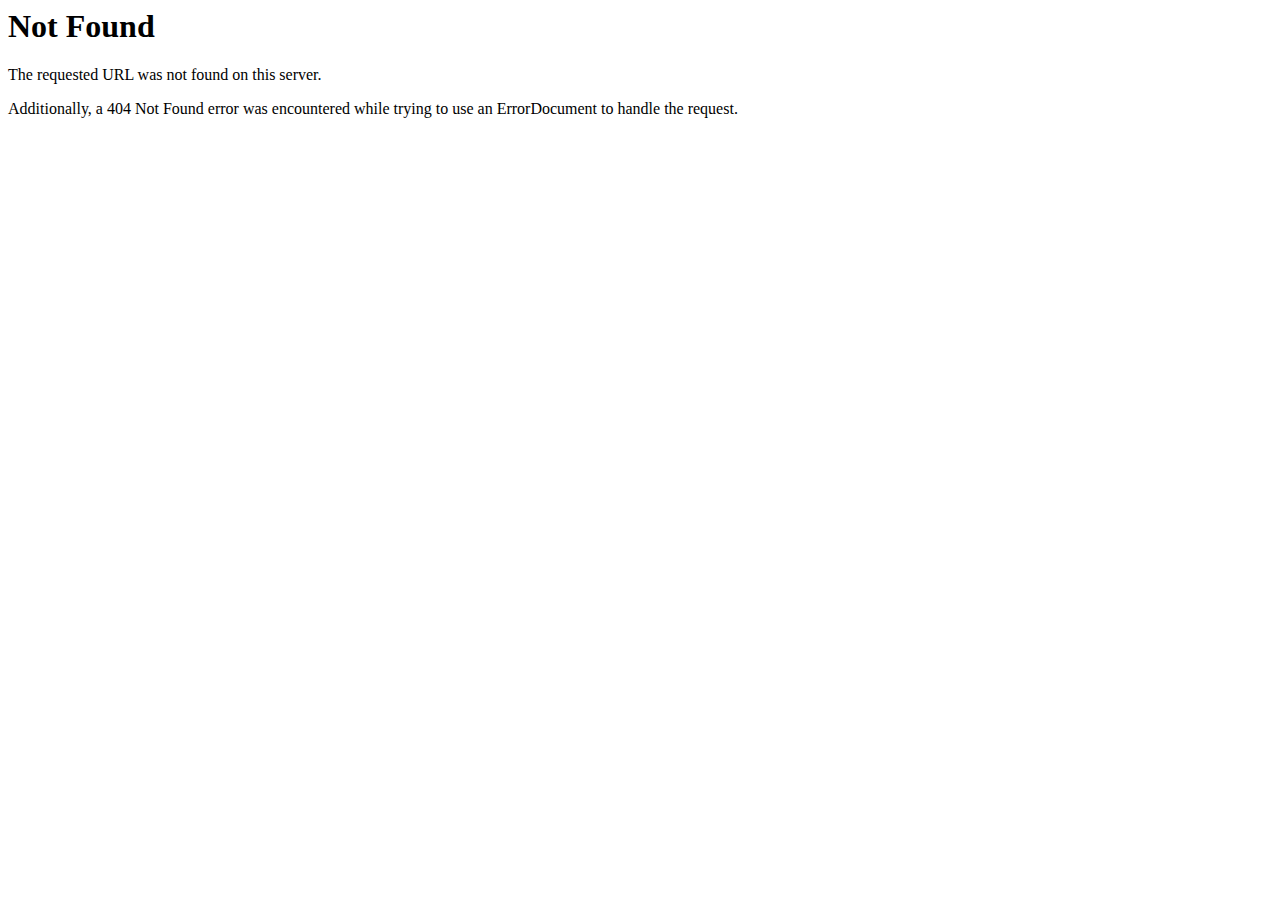
<file: assets/fonts/fa-brands-400.html>
<!DOCTYPE HTML PUBLIC "-//IETF//DTD HTML 2.0//EN">
<html><head>
<title>404 Not Found</title>
</head><body>
<h1>Not Found</h1>
<p>The requested URL was not found on this server.</p>
<p>Additionally, a 404 Not Found
error was encountered while trying to use an ErrorDocument to handle the request.</p>
</body></html>
</file>
<file: assets/css/plugins.css>
/*-----------------------------------------------------------------------------------

	Template Name:
	Template URI:
	Description:
	Author: design_grid
	Author URI:
	Version: 1.0

-----------------------------------------------------------------------------------*/

/* ----------------------------------------------------------------
			[ All Css Plugins & Helper Classes File ]
-----------------------------------------------------------------*/

/* == fontawesome == */
@import url("plugins/fontawesome-all.min.css");

/* == Swiper == */
@import url("plugins/swiper.min.css");

/* == animatedheadline == */
@import url("plugins/jquery.animatedheadline.css");

/* == fancybox popup == */
@import url("plugins/fancybox.css");

/* == magnific popup == */
@import url("plugins/fjGallery.css");

/* == Helper Class == */
@import url("global.css");
</file>
<file: assets/css/style.css>
@charset "UTF-8";
/*-----------------------------------------------------------

Template Name: BlackDsn - Ajax Portfolio HTML Template
  Template URI: http://theme.dsngrid.com/blackdsn
  Description: BlackDsn Ajax Portfolio Showcase HTML Template
  Author: design_grid
  Author URI: https://themeforest.net/user/design_grid
  Version: 1.0.0

-------------------------------------------------------------*/
/*-----------------------------------------------------------

    1.  Variables
    2.  Mixins
      - Mixins Master
      - Utilities
    3.  Normalize
    4.  Helpers
    5. Typography
      - Copy
	  - Headings
	6. Core
    7. Navigation
      - Links
      - Menus
	  - Next & Previous
    8. Content
      - pages
      - Comments
      - Archives
      - Footer
    9.Forms
      - Button
      - Fields
    10.Blocks
    11.Media
      - captions
    12.Version Light

-------------------------------------------------------------*/
:root, :root .v-light, :root .v-light-head {
  --bg-color: #f9f9f9;
  --assistant-color: #efefef;
  --theme-color: #e4dcd3;
  --theme-color-font: #fff;
  --font-color: #0009;
  --heading-color: #000;
  --border-color: #2828281a;
  --smooth-color: #141414;
  --reverse-color: #141414;
  --reverse-heading-color: #fff;
  --bg-btn: #f6fafd;
  /**
     Elementor color
  */
  --divider-color: var(--border-color);
}

:root .v-dark, :root .v-dark-head {
  --bg-color: #131313;
  --assistant-color: #191919;
  --theme-color: #e4e4dd;
  --font-color: #ddd;
  --heading-color: #fff;
  --border-color: #ffffff1a;
  --smooth-color: #f9f9f9;
  --reverse-color: #f9f9f9;
  --reverse-heading-color: #000;
  --bg-btn: #0a0909;
}
:root .v-dark .background-theme, :root .v-dark.background-theme, :root .v-dark-head .background-theme, :root .v-dark-head.background-theme {
  --font-color: #0009;
  --heading-color: #000;
}

@media only screen and (max-width: 991px) {
  .v-dark-head-mobile {
    --bg-color: #131313;
    --assistant-color: #191919;
    --theme-color: #e4e4dd;
    --font-color: #ddd;
    --heading-color: #fff;
    --border-color: #ffffff1a;
    --smooth-color: #f9f9f9;
    --reverse-color: #f9f9f9;
    --reverse-heading-color: #000;
    --bg-btn: #0a0909;
  }
  .v-dark-head-mobile .background-theme, .v-dark-head-mobile.background-theme {
    --font-color: #0009;
    --heading-color: #000;
  }
}
:root {
  --body-font: "Poppins", sans-serif;
  --heading-font: "Excon", sans-serif;
  --font-code: Menlo, monaco, Consolas, Lucida Console, monospace;
  --font-pre: "Courier 10 Pitch", Courier, monospace;
  --font-size-base: 15px;
  --font-size-h1: 40px;
  --font-size-h2: 35px;
  --font-size-h3: 30px;
  --font-size-h4: 25px;
  --font-size-h5: 22px;
  --font-size-h6: 16px;
  --menu-size: 12px;
  --line-height-base: 1.3;
  --line-height-content: 1.6;
  --font-weight-heading: 500;
  --font-weight-body: 400;
  --smooth-width: 4px;
  --bg-overlay: #000;
  --overlay-blend-mode: unset;
}
:root .dsn-icon-theme-color {
  --theme-color: #f7e0c7;
}
@media only screen and (min-width: 1400px) {
  :root {
    --dsn-gap-container: 100px;
    --title-heading: 95px;
  }
  :root .container, :root .dsn-left-container, :root .dsn-right-container {
    --dsn-gap-container: 50px;
  }
}
@media only screen and (max-width: 1399px) {
  :root {
    --dsn-gap-container: 50px;
    --title-heading: 85px;
  }
}
@media only screen and (max-width: 1200px) {
  :root {
    --title-heading: 75px;
  }
}
@media only screen and (min-width: 992px) {
  :root {
    --margin-padding: 120px;
    --box-padding: 80px 40px;
  }
}
@media only screen and (max-width: 991px) {
  :root {
    --margin-padding: 80px;
    --box-padding: 60px var(--dsn-gap-container);
    --title-heading: 65px;
  }
}
@media only screen and (min-width: 768px) and (max-width: 991px) {
  :root {
    --dsn-gap-container: 40px;
  }
}
@media only screen and (min-width: 576px) and (max-width: 767px) {
  :root {
    --dsn-gap-container: 25px;
    --title-heading: 47px;
  }
}
@media only screen and (max-width: 575px) {
  :root {
    --dsn-gap-container: 15px;
    --title-heading: 47px;
  }
}

/* -------------------------------------------------------
                   Core
-------------------------------------------------------- */
html {
  font-size: var(--font-size-base);
  scroll-behavior: initial;
}

body {
  background-color: var(--bg-color);
  color: var(--font-color);
  line-height: var(--line-height-base);
  font-family: var(--body-font);
  font-weight: var(--font-weight-body);
  margin: 0;
  text-rendering: optimizeLegibility;
  transition: 100ms;
  transition-property: background-color, color;
  width: 100%;
  min-height: 100%;
}

#dsn_cursor, #dsn_cursor_inner {
  position: fixed;
  top: 0;
  left: 0;
  border-radius: 50%;
  pointer-events: none;
  z-index: 99;
}
body:not(.dsn-cursor-effect) #dsn_cursor, body:not(.dsn-cursor-effect) #dsn_cursor_inner {
  display: none;
}
@media only screen and (max-width: 991px) {
  #dsn_cursor, #dsn_cursor_inner {
    display: none;
  }
}

#dsn_cursor {
  width: 30px;
  height: 30px;
  border: 2px solid var(--theme-color);
}
#dsn_cursor path {
  display: none;
  stroke-dasharray: 400;
  stroke-dashoffset: 400;
  stroke-width: 1;
}

#dsn_cursor_inner {
  width: 7px;
  height: 7px;
  background-color: var(--theme-color);
}

.unique-demos .box-content {
  opacity: 0.015;
}
.unique-demos .box-content .title {
  font-size: 8vw;
}

#dsn_preloader {
  position: fixed;
  width: 100vw;
  max-width: 100%;
  height: 100vh;
  z-index: 98;
  flex-direction: column;
  overflow: hidden;
  left: 0;
}
#dsn_preloader .bg-load {
  z-index: -1;
}
@media only screen and (min-width: 992px) {
  #dsn_preloader {
    --width-loading-circle: 25vw ;
  }
}
@media only screen and (max-width: 991px) {
  #dsn_preloader {
    --width-loading-circle: 50vw ;
  }
}
#dsn_preloader svg.v-middle, #dsn_preloader .loading-circle {
  width: var(--width-loading-circle);
  height: var(--width-loading-circle);
}
#dsn_preloader svg.v-middle path {
  display: block;
  stroke-dasharray: 310px;
  stroke-dashoffset: 310px;
  stroke: url(#linearColors);
  animation: spin 1s infinite linear;
  transform-origin: center;
  width: 100%;
  height: 100%;
  stroke-width: 1.4;
}
#dsn_preloader .loading-circle {
  font-size: 7vw;
  border-radius: 50%;
  border: 1px solid #000;
}
#dsn_preloader .loading-text {
  position: absolute;
  font-size: 22px;
  color: var(--heading-color);
  left: var(--dsn-gap-container);
  bottom: 50px;
}

.dsnload {
  top: 22px;
  left: var(--dsn-gap-container);
}
.dsnload .dsnload__img {
  display: block;
  transform-origin: bottom left;
  animation: moveIn 2s 0s cubic-bezier(0.36, 0, 0.06, 1) alternate infinite;
}
.dsnload .dsnload__img img {
  width: 176px;
}
.dsnload .dsnload__row:nth-child(1) {
  -webkit-clip-path: polygon(-10% 75%, 110% 75%, 110% 110%, -10% 110%);
          clip-path: polygon(-10% 75%, 110% 75%, 110% 110%, -10% 110%);
}
.dsnload .dsnload__row:nth-child(1) .dsnload__img {
  transform: translateY(-0.1em);
}
.dsnload .dsnload__row:nth-child(2) {
  -webkit-clip-path: polygon(-10% 50%, 110% 50%, 110% 75.3%, -10% 75.3%);
          clip-path: polygon(-10% 50%, 110% 50%, 110% 75.3%, -10% 75.3%);
}
.dsnload .dsnload__row:nth-child(2) .dsnload__img {
  transform: translateY(-0.3em) scaleY(1.1);
}
.dsnload .dsnload__row:nth-child(3) {
  -webkit-clip-path: polygon(-10% 25%, 110% 25%, 110% 50.3%, -10% 50.3%);
          clip-path: polygon(-10% 25%, 110% 25%, 110% 50.3%, -10% 50.3%);
}
.dsnload .dsnload__row:nth-child(3) .dsnload__img {
  transform: translateY(-0.5em) scaleY(1.2);
}
.dsnload .dsnload__row:nth-child(4) {
  -webkit-clip-path: polygon(-10% 0%, 110% 0%, 110% 25.3%, -10% 25.3%);
          clip-path: polygon(-10% 0%, 110% 0%, 110% 25.3%, -10% 25.3%);
}
.dsnload .dsnload__row:nth-child(4) .dsnload__img {
  transform: translateY(-0.7em) scaleY(1.3);
}
.dsnload .dsnload__row.dsnload__row--sibling {
  position: absolute;
  top: 0;
  left: 0;
  -webkit-user-select: none;
          user-select: none;
}

@keyframes moveIn {
  50%, 100% {
    transform: translateY(0em);
  }
  0% {
    opacity: 0;
    filter: blur(5px);
  }
  100% {
    opacity: 1;
    filter: blur(0px);
  }
}
@keyframes spin {
  0% {
    transform: rotate(0deg);
  }
  100% {
    transform: rotate(360deg);
  }
}
.day-night {
  position: fixed;
  z-index: 100;
  top: 20px;
  left: 25px;
  width: 30px;
  height: 30px;
  cursor: pointer;
  text-align: center;
}
.day-night svg {
  width: 30px;
  height: 30px;
}
.day-night .title-mode {
  writing-mode: vertical-rl;
  -webkit-text-orientation: mixed;
          text-orientation: mixed;
  margin-top: 10px;
  letter-spacing: 7px;
  background-color: var(--assistant-color);
  width: 40px;
  margin-left: -5px;
  padding-bottom: 10px;
  border-radius: 0 0 15px 15px;
  line-height: 38px;
}
.day-night .title-mode:before {
  content: "";
  position: absolute;
  left: -5px;
  top: -10px;
  height: 50px;
  width: 40px;
  background-color: inherit;
  z-index: -1;
  border-radius: 15px 15px 0 0;
}
@media only screen and (max-width: 991px) {
  .day-night {
    top: 30px;
    left: 200px;
    display: none;
  }
}
@media only screen and (max-width: 767px) {
  .day-night {
    top: 50px;
    left: 150px;
    display: none;
  }
}
.day-night .night,
.day-night .moon {
  position: absolute;
  top: 0;
  right: 0;
  bottom: 0;
  left: 0;
  width: 100%;
  height: 100%;
  pointer-events: none;
  transition: opacity 0.2s;
  border-radius: 100%;
  opacity: 0;
}
.day-night .night svg,
.day-night .moon svg {
  width: 100%;
  height: 100%;
}
.day-night .night {
  border: 1px solid rgba(255, 255, 255, 0.18);
  background-color: #fff;
  opacity: 1;
}
.day-night .night svg {
  fill: #000;
  width: 100%;
  height: 100%;
}
.day-night .moon {
  border: 1px solid rgba(255, 255, 255, 0.18);
  background-color: #000;
  opacity: 0;
}
.day-night .moon svg {
  transform: rotate(270deg);
  fill: #f0f0f0;
}
.v-light .day-night .night {
  opacity: 0;
}
.v-light .day-night .moon {
  opacity: 1;
}

#main_root:before, #main_root:after {
  clear: both;
  min-height: 1px;
  display: block;
}

#page_wrapper {
  position: relative;
  z-index: 1;
}

.elementor-widget-dsn_bg_mask.elementor-element.elementor-absolute, .elementor-widget-dsn_bg_mask.elementor-element.elementor-fixed {
  z-index: 0;
}

.bg-load {
  position: fixed;
  top: 0;
  left: 0;
  width: 100%;
  height: 100%;
  z-index: 99;
}
.bg-load svg {
  fill: var(--dsn-color-icon, var(--theme-color));
  pointer-events: none;
  width: 100%;
  height: 150px;
}
.bg-load svg.dsn-separator-bottom {
  transform: translateY(148px);
}
.bg-load svg.dsn-separator-top {
  transform: translateY(-148px) rotate(180deg);
}

.dsn-heading-title.p-10 {
  padding-top: 5px;
  padding-bottom: 5px;
  letter-spacing: 2px;
}

#line_head {
  position: fixed;
  z-index: -1;
  top: 0;
  left: 0;
  width: 100%;
  height: 100%;
  pointer-events: none;
  opacity: 0.2;
}
#line_head > .container {
  position: relative;
  height: 100%;
  left: 50%;
  transform: translateX(-50%);
  border-left: 1px solid var(--border-color);
  border-right: 1px solid var(--border-color);
}
#line_head > .container:before {
  content: "";
  display: block;
  position: relative;
  width: 1px;
  background-color: var(--border-color);
  height: 100%;
  margin: 0 auto;
}

.dsn-separator:not(.dsn-duration) {
  display: none;
}

.footer-animate.svg-animate .dsn-separator {
  top: 0;
  fill: var(--dsn-color-icon, var(--theme-color));
  position: absolute;
  display: block;
  pointer-events: none;
  width: 100%;
  height: 150px;
  z-index: 10;
  left: 0;
  background-color: transparent;
}
@media only screen and (max-width: 991px) {
  .footer-animate.svg-animate .dsn-separator {
    height: 100px;
  }
}
@media only screen and (max-width: 991px) {
  .footer-animate.svg-animate .dsn-separator {
    height: 80px;
  }
}
@media only screen and (max-width: 400px) {
  .footer-animate.svg-animate .dsn-separator {
    height: 50px;
  }
}

.dsn-separator-up {
  top: -1px;
}

.aspect-ratio-1 .box-image-link {
  overflow: hidden;
  position: relative;
  aspect-ratio: 1/1;
  border-radius: 50%;
}

.clip-path-circle .swiper-slide {
  -webkit-clip-path: circle(44% at 50% 50%);
          clip-path: circle(44% at 50% 50%);
}

.background-overlay {
  height: 100%;
  width: 100%;
  top: 0;
  left: 0;
  position: absolute;
  pointer-events: none;
}

.bg-1 {
  background-image: url("../img/bg-1.png");
  background-position: bottom left;
  background-repeat: no-repeat;
  opacity: 0.3;
}

.experience .exp-number {
  background-image: url("../img/bg-2.svg");
  color: transparent;
  -webkit-text-stroke: 1.5px var(--heading-color);
  -webkit-text-fill-color: transparent;
  -webkit-background-clip: text;
  background-clip: text;
  transform: scale3d(1, 1.2, 1);
  background-position: center;
  background-repeat: no-repeat;
  background-size: cover;
  max-width: 570px;
  font-size: 113px;
  font-weight: 600;
  line-height: 90px;
}

.bg-dots:not(.dsn-btn, .service-item, .service-item-inner), .bg-dots .background-section:not(.dsn-btn, .service-item, .service-item-inner), .bg-dots .background-main:not(.dsn-btn, .service-item, .service-item-inner), .bg-dots .background-theme:not(.dsn-btn, .service-item, .service-item-inner) {
  background-image: url("../img/bg-dot.png");
}

.bg-dots.v-light:not(.dsn-btn, .service-item, .service-item-inner), .bg-dots.v-light .background-section:not(.dsn-btn, .service-item, .service-item-inner), .bg-dots.v-light .background-main:not(.dsn-btn, .service-item, .service-item-inner), .bg-dots.v-light .background-theme:not(.dsn-btn, .service-item, .service-item-inner), .v-light .bg-dots:not(.dsn-btn, .service-item, .service-item-inner), .v-light .bg-dots .background-section:not(.dsn-btn, .service-item, .service-item-inner), .v-light .bg-dots .background-main:not(.dsn-btn, .service-item, .service-item-inner), .v-light .bg-dots .background-theme:not(.dsn-btn, .service-item, .service-item-inner) {
  background-image: url("../img/bg-dot-light.png");
}

.bg-pattern {
  background-image: url("../img/bg-2.svg");
  background-position: center center;
  background-repeat: no-repeat;
  background-size: cover;
  opacity: 0.2;
}

.pt-header {
  padding-top: 160px;
}

.dsn-align-center {
  position: relative;
  min-height: 100vh;
  display: flex;
  align-items: center;
}
.dsn-align-center > * {
  width: 100%;
}

@media only screen and (max-width: 991px) {
  .left-box-image.mb-section, .box-info.mt-section {
    --margin-padding: 0;
  }

  .box-info.p-80 {
    padding: var(--box-padding);
  }
}
@media only screen and (max-width: 767px) {
  .dsn-def-btn.justify-self-end, .dsn-normal-btn.justify-self-end {
    justify-self: inherit;
  }
}
input::placeholder,
textarea::placeholder,
.form-control::placeholder,
.form-box input::placeholder,
.form-box textarea::placeholder {
  color: var(--font-color);
}

input[type=search]::-webkit-search-decoration {
  display: none;
}

fieldset {
  padding: 30px;
}
fieldset form > * {
  margin-bottom: 30px;
}
fieldset form:last-child {
  margin-bottom: 0;
}
fieldset form p {
  margin-top: 0;
}
fieldset form textarea,
fieldset form input {
  margin-bottom: 0;
  padding: 10px;
}

.dsn-no-results .dsn-search .search-form input {
  min-width: 460px;
}

.entry-form label {
  font-weight: 600;
  font-family: var(--heading-font);
  padding-bottom: 10px;
  display: block;
}
.entry-form input,
.entry-form textarea {
  font-family: var(--heading-font);
  font-size: 14px;
  width: 100%;
  border: none;
  border-bottom: 1px solid var(--border-color);
  color: var(--heading-color);
  padding: 10px;
  letter-spacing: 2px;
  background-color: var(--assistant-color);
}
.entry-form input::placeholder,
.entry-form textarea::placeholder {
  color: var(--heading-color);
  font-size: 14px;
  letter-spacing: 2px;
}
.entry-form textarea {
  min-height: 80px;
}

.dsn-def-btn > *, .dsn-def-btn > * .dsn-btn, .dsn-normal-btn > *, .dsn-normal-btn > * .dsn-btn {
  display: flex;
  align-items: center;
}

.dsn-normal-btn > * .dsn-btn {
  justify-content: center;
}

.dsn-btn {
  position: relative;
  text-align: center;
}
.dsn-btn .title-btn, .dsn-btn .dsn-icon {
  z-index: 2;
}
.dsn-btn .icon-circle {
  z-index: 1 !important;
}
.dsn-btn .btn-icon-left {
  margin-right: 10px;
}
.dsn-btn .btn-icon-right {
  margin-left: 10px;
}
.dsn-btn .title-btn {
  position: relative;
  font-size: 13px;
  line-height: 1.2;
  letter-spacing: 2px;
}

.dsn-def-btn {
  --dsn-icon-size: 15px;
}
.dsn-def-btn .dsn-btn, .dsn-def-btn .dsn-icon:before, .dsn-def-btn .dsn-icon i, .dsn-def-btn .dsn-icon svg {
  transition: 0.45s cubic-bezier(0.65, 0, 0.076, 1);
  transition-property: width, padding, margin;
}
.dsn-def-btn .icon-circle {
  display: none;
}
.dsn-def-btn .dsn-icon {
  width: 50px;
  height: 50px;
  line-height: 50px;
  border-radius: 50px;
  z-index: 0;
}
.dsn-def-btn .dsn-icon > * {
  position: relative;
  z-index: 1;
}
.dsn-def-btn .dsn-icon:before {
  content: "";
  position: absolute;
  width: inherit;
  height: inherit;
  border-radius: inherit;
}
.dsn-def-btn .dsn-icon.btn-icon-left:before {
  left: 0;
}
.dsn-def-btn .dsn-icon.btn-icon-right:before {
  right: 0;
}

.dsn-def-btn:not(.dsn-hover-icon) .dsn-btn:hover.has-icon-left {
  padding-right: 50px;
}
.dsn-def-btn:not(.dsn-hover-icon) .dsn-btn:hover.has-icon-left .dsn-icon i, .dsn-def-btn:not(.dsn-hover-icon) .dsn-btn:hover.has-icon-left .dsn-icon svg {
  margin-left: calc(50px / 2);
}
.dsn-def-btn:not(.dsn-hover-icon) .dsn-btn:hover.has-icon-right {
  padding-left: calc(50px / 2);
}
.dsn-def-btn:not(.dsn-hover-icon) .dsn-btn:hover.has-icon-right .dsn-icon i, .dsn-def-btn:not(.dsn-hover-icon) .dsn-btn:hover.has-icon-right .dsn-icon svg {
  margin-right: calc(50px / 2);
}
.dsn-def-btn:not(.dsn-hover-icon) .dsn-btn:hover .dsn-icon:before {
  width: 100%;
}

.dsn-def-btn.dsn-hover-icon .dsn-btn .title-btn {
  position: relative;
  padding-bottom: 5px;
}
.dsn-def-btn.dsn-hover-icon .dsn-btn .title-btn:after {
  position: absolute;
  content: "";
  left: 0;
  bottom: 0;
  width: 100%;
  height: 1px;
  background-color: var(--border-color);
  transform-origin: right;
}
.dsn-def-btn.dsn-hover-icon .dsn-btn .dsn-icon {
  position: absolute;
  margin-bottom: 5px;
}
.dsn-def-btn.dsn-hover-icon .dsn-btn .dsn-icon.btn-icon-left, .dsn-def-btn.dsn-hover-icon .dsn-btn .dsn-icon.btn-icon-left:after {
  left: 0;
}
.dsn-def-btn.dsn-hover-icon .dsn-btn .dsn-icon.btn-icon-right, .dsn-def-btn.dsn-hover-icon .dsn-btn .dsn-icon.btn-icon-right:after {
  right: 0;
}
.dsn-def-btn.dsn-hover-icon .dsn-btn .dsn-icon:after {
  content: "";
  position: absolute;
  width: 7px;
  height: 7px;
  line-height: 7px;
  border-radius: 50px;
  border: 1px solid var(--heading-color);
  top: 50%;
  transform: translateY(-50%);
  z-index: -1;
}
.dsn-def-btn.dsn-hover-icon .dsn-btn .dsn-icon:before {
  transform: scale(0);
}
.dsn-def-btn.dsn-hover-icon .dsn-btn .dsn-icon i, .dsn-def-btn.dsn-hover-icon .dsn-btn .dsn-icon svg {
  opacity: 0;
}
.dsn-def-btn.dsn-hover-icon .dsn-btn .dsn-icon, .dsn-def-btn.dsn-hover-icon .dsn-btn .dsn-icon:before, .dsn-def-btn.dsn-hover-icon .dsn-btn .dsn-icon:after, .dsn-def-btn.dsn-hover-icon .dsn-btn i, .dsn-def-btn.dsn-hover-icon .dsn-btn svg, .dsn-def-btn.dsn-hover-icon .dsn-btn .title-btn, .dsn-def-btn.dsn-hover-icon .dsn-btn .title-btn:after {
  transition: 0.45s cubic-bezier(0.65, 0, 0.076, 1);
}
.dsn-def-btn.dsn-hover-icon .dsn-btn.has-icon-left .title-btn {
  margin-left: 15px;
}
.dsn-def-btn.dsn-hover-icon .dsn-btn.has-icon-right .title-btn {
  margin-right: 15px;
}
.dsn-def-btn.dsn-hover-icon .dsn-btn:hover.has-icon-left .title-btn {
  margin-left: calc(50px + 10px);
}
.dsn-def-btn.dsn-hover-icon .dsn-btn:hover.has-icon-right .title-btn {
  margin-right: calc(50px + 10px);
}
.dsn-def-btn.dsn-hover-icon .dsn-btn:hover .dsn-icon {
  width: 50px;
  height: 50px;
  line-height: 50px;
  border-radius: 50px;
  z-index: 0;
  border: 0;
}
.dsn-def-btn.dsn-hover-icon .dsn-btn:hover .dsn-icon.btn-icon-left:after {
  left: 25px;
}
.dsn-def-btn.dsn-hover-icon .dsn-btn:hover .dsn-icon.btn-icon-right:after {
  right: 25px;
}
.dsn-def-btn.dsn-hover-icon .dsn-btn:hover .dsn-icon:before, .dsn-def-btn.dsn-hover-icon .dsn-btn:hover .dsn-icon i, .dsn-def-btn.dsn-hover-icon .dsn-btn:hover .dsn-icon svg {
  transform: none;
  opacity: 1;
}
.dsn-def-btn.dsn-hover-icon .dsn-btn:hover .title-btn:after {
  transform: scale(0);
}

.dsn-normal-btn .dsn-btn:not(.border-rdu) {
  padding: 12px 18px;
}
.dsn-normal-btn .dsn-btn.border-rdu {
  border-radius: 48px;
  padding: 20px 30px;
}

/*--------------------------------------------------------------
## Links
--------------------------------------------------------------*/
a {
  outline: 0;
  outline-style: none;
}
a:hover, a:active {
  outline: 0;
  text-decoration: none;
}

/*--------------------------------------------------------------
## Menus
--------------------------------------------------------------*/
.site-header {
  position: fixed;
  top: 0;
  width: 100%;
  padding-top: 22px;
  padding-bottom: 22px;
  transition-property: background-color, padding-top, padding-bottom, transform;
  transition-duration: 0.5s;
  z-index: 97;
  display: flex;
  flex-wrap: wrap;
  align-items: center;
  justify-content: space-between;
}
.site-header > .p-relative.dsn-container {
  padding: 0;
  display: flex;
  align-items: center;
}
.site-header .dsn-svg-transition {
  fill: var(--assistant-color);
}
.site-header .bg-load:not(.dsn-svg-transition) {
  opacity: 0;
  visibility: hidden;
  z-index: -1;
}
.site-header .bg-load {
  position: fixed;
  pointer-events: none;
}
.admin-bar .site-header {
  top: 46px;
}
@media screen and (min-width: 783px) {
  .admin-bar .site-header {
    top: 32px;
  }
}
.site-header .main-logo {
  position: relative;
  z-index: 1;
}
.site-header ul.primary-nav {
  display: flex;
  padding-left: 0;
  margin-bottom: 0;
  flex-wrap: wrap;
}
.site-header ul.primary-nav ul {
  position: absolute;
}
@media only screen and (min-width: 992px) {
  .site-header:not(.dsn-hamburger) .main-navigation {
    display: flex;
    flex-basis: auto;
  }
  .site-header:not(.dsn-hamburger) ul.primary-nav li {
    font-family: var(--body-font);
    font-weight: bold;
  }
  .site-header:not(.dsn-hamburger) ul.primary-nav > li {
    font-size: 14px;
    padding-bottom: 10px;
    padding-top: 10px;
  }
  .site-header:not(.dsn-hamburger) ul.primary-nav > li li.has-sub-menu:after {
    content: "";
    position: absolute;
    border: solid var(--theme-color);
    border-width: 0 3px 3px 0;
    display: inline-block;
    padding: 3px;
    transform: translateY(-50%) rotate(45deg);
    margin: 0 0 2px 1px;
    right: 15px;
    top: calc(50% - 3px);
  }
  .site-header:not(.dsn-hamburger) ul.primary-nav > li:not(:first-of-type) {
    margin-left: 30px;
  }
  .site-header:not(.dsn-hamburger) ul.primary-nav > li:last-of-type ul {
    margin-left: -95px;
  }
  .site-header:not(.dsn-hamburger) ul.primary-nav > li ul {
    min-width: 200px;
    padding: 10px 0;
    margin-top: 10px;
    margin-left: -20px;
    background-color: var(--assistant-color);
    transition-property: transform, opacity, visibility;
    transition-duration: 0.8s;
    border-radius: 7px;
    opacity: 0;
    visibility: hidden;
    transform: translateY(35px);
    transition-timing-function: cubic-bezier(0.34, 1.56, 0.64, 1);
  }
  .site-header:not(.dsn-hamburger) ul.primary-nav > li ul li {
    position: relative;
    width: 100%;
    padding: 7px 20px;
    font-size: 13px;
    font-weight: 500;
  }
  .site-header:not(.dsn-hamburger) ul.primary-nav > li ul li:before {
    content: "";
    position: absolute;
    left: 0;
    top: 0;
    height: 0;
    width: 1.5px;
    transition: 0.5s;
    background-color: var(--heading-color);
  }
  .site-header:not(.dsn-hamburger) ul.primary-nav > li ul li:hover:before {
    height: 100%;
  }
  .site-header:not(.dsn-hamburger) ul.primary-nav > li ul ul {
    right: 100%;
    top: -15px;
  }
  .site-header:not(.dsn-hamburger) ul.primary-nav li.has-sub-menu:hover > ul, .site-header:not(.dsn-hamburger) ul.primary-nav li.has-sub-menu:focus > ul {
    opacity: 1;
    transform: none;
    visibility: visible;
  }
  .site-header:not(.dsn-hamburger) .navbar-toggle, .site-header:not(.dsn-hamburger) .bg-load {
    display: none;
  }
  .site-header:not(.dsn-hamburger) .dsn-back {
    display: none;
  }
  .site-header:not(.dsn-hamburger) .menu-cover-title {
    display: none;
  }
}
.site-header.dsn-hamburger .main-navigation {
  position: fixed;
  width: 100%;
  height: 100vh;
  top: 0;
  left: 0;
  padding-right: var(--dsn-gap-container);
  padding-left: var(--dsn-gap-container);
  transform: translateY(-100%);
  opacity: 0;
  visibility: hidden;
  display: flex;
}
@media only screen and (max-width: 991px) {
  .site-header.dsn-hamburger .main-navigation {
    flex-direction: column;
    overflow: auto;
  }
}
.site-header.dsn-hamburger ul.primary-nav {
  position: relative;
  top: 100px;
}
@media only screen and (min-width: 992px) {
  .site-header.dsn-hamburger ul.primary-nav {
    width: 70%;
    padding-right: var(--bs-gutter-x);
  }
}
.site-header.dsn-hamburger ul.primary-nav ul {
  width: 100%;
}
.site-header.dsn-hamburger ul.primary-nav, .site-header.dsn-hamburger ul.primary-nav ul {
  counter-reset: var(--dsn-li-name);
  height: calc(100vh - 100px);
  padding-bottom: 80px;
  padding-left: 0;
  display: flex;
  flex-wrap: nowrap;
  flex-direction: column;
  justify-content: center;
  align-items: flex-start;
  pointer-events: none;
  font-weight: 500;
}
@media only screen and (max-width: 991px) {
  .site-header.dsn-hamburger ul.primary-nav, .site-header.dsn-hamburger ul.primary-nav ul {
    justify-content: start;
  }
}
.site-header.dsn-hamburger ul.primary-nav li, .site-header.dsn-hamburger ul.primary-nav ul li {
  cursor: pointer;
  pointer-events: none;
}
.site-header.dsn-hamburger ul.primary-nav a, .site-header.dsn-hamburger ul.primary-nav ul a {
  color: var(--font-color);
  transform-origin: left top;
  transition: 500ms 0ms;
}
.site-header.dsn-hamburger ul.primary-nav a:hover, .site-header.dsn-hamburger ul.primary-nav ul a:hover {
  transform: skewX(2deg);
  letter-spacing: 2.5px;
}
@media only screen and (min-width: 992px) {
  .site-header.dsn-hamburger ul.primary-nav li a span:before, .site-header.dsn-hamburger ul.primary-nav ul li a span:before {
    counter-increment: var(--dsn-li-name);
    content: counters(var(--dsn-li-name), ".", decimal-leading-zero) ". ";
    font-family: var(--border-color);
    pointer-events: none;
    font-size: 14px;
    opacity: 0.3;
  }
}
.site-header.dsn-hamburger ul.primary-nav li {
  margin: 10px 0;
  width: 100%;
}
.site-header.dsn-hamburger ul.primary-nav a {
  position: relative;
  overflow: hidden;
}
.site-header.dsn-hamburger ul.primary-nav.h2 a {
  line-height: var(--font-size-h2);
}
.site-header.dsn-hamburger ul.primary-nav .h3 a {
  line-height: var(--font-size-h3);
}
.site-header.dsn-hamburger ul {
  left: 0;
  top: 0;
  z-index: -1;
}
.site-header.dsn-hamburger ul > li > a > span, .site-header.dsn-hamburger ul > li > span, .site-header.dsn-hamburger ul .scroll-content > li > a > span, .site-header.dsn-hamburger ul .scroll-content > li > span {
  transform: translateY(10px);
  opacity: 0;
  visibility: hidden;
  transition: 1s cubic-bezier(0.68, -0.55, 0.265, 1.55);
  transition-property: opacity, visibility, transform;
  transform-origin: center top;
  transition-delay: calc(0.1s * var(--dsn-li-index));
}
.site-header.dsn-hamburger ul.open {
  z-index: 9;
}
.site-header.dsn-hamburger ul.open > li > a, .site-header.dsn-hamburger ul.open > li > span, .site-header.dsn-hamburger ul.open .scroll-content > li > a, .site-header.dsn-hamburger ul.open .scroll-content > li > span {
  pointer-events: auto !important;
}
.site-header.dsn-hamburger ul.open > li > a > span, .site-header.dsn-hamburger ul.open > li > span, .site-header.dsn-hamburger ul.open .scroll-content > li > a > span, .site-header.dsn-hamburger ul.open .scroll-content > li > span {
  transform: translateY(0);
  opacity: 1;
  visibility: visible;
}
.site-header.dsn-hamburger #navbar_toggle {
  position: relative;
  display: flex;
  align-items: center;
  z-index: 1;
  cursor: pointer;
}
.site-header.dsn-hamburger #navbar_toggle .toggle-icon {
  --width-icon: 25px;
  margin-right: 10px;
}
.site-header.dsn-hamburger #navbar_toggle .toggle-icon .toggle-line {
  position: relative;
  height: 2px;
  background-color: var(--heading-color);
  width: 25px;
  transition: 0.5s;
}
.site-header.dsn-hamburger #navbar_toggle .toggle-icon .toggle-line:not(:first-child) {
  margin-top: 5px;
}
.site-header.dsn-hamburger #navbar_toggle .toggle-icon .toggle-line:nth-of-type(1), .site-header.dsn-hamburger #navbar_toggle .toggle-icon .toggle-line:nth-of-type(3) {
  transform: scaleX(0.5);
}
.site-header.dsn-hamburger #navbar_toggle .toggle-icon .toggle-line:nth-of-type(2) {
  width: var(--width-icon);
}
.site-header.dsn-hamburger #navbar_toggle .toggle-icon .toggle-line:nth-of-type(1) {
  transform-origin: left;
}
.site-header.dsn-hamburger #navbar_toggle .toggle-icon .toggle-line:nth-of-type(3) {
  transform-origin: right;
}
.site-header.dsn-hamburger #navbar_toggle .toggle-text {
  position: relative;
  --animate-trans: translateY(5px) rotateX(75deg);
  min-width: 43px;
}
.site-header.dsn-hamburger #navbar_toggle .toggle-text .text-open, .site-header.dsn-hamburger #navbar_toggle .toggle-text .text-close {
  position: absolute;
  top: 0;
  left: 0;
}
.site-header.dsn-hamburger #navbar_toggle .toggle-text .text-open .char, .site-header.dsn-hamburger #navbar_toggle .toggle-text .text-close .char {
  opacity: 0;
  visibility: hidden;
  transform: var(--animate-trans);
}
.site-header.dsn-hamburger #navbar_toggle .toggle-text .text-open, .site-header.dsn-hamburger #navbar_toggle .toggle-text .text-close, .site-header.dsn-hamburger #navbar_toggle .toggle-text .text-menu {
  overflow: hidden;
  will-change: transform;
}
.site-header.dsn-hamburger #navbar_toggle .toggle-text .text-open .char, .site-header.dsn-hamburger #navbar_toggle .toggle-text .text-close .char, .site-header.dsn-hamburger #navbar_toggle .toggle-text .text-menu .char {
  will-change: transform;
  transition-property: opacity, visibility, transform;
  transition-duration: 0.5s;
  transition-timing-function: cubic-bezier(0.68, -0.55, 0.265, 1.55);
  transition-delay: calc(30ms * var(--char-index) + 1ms);
}
.site-header.dsn-hamburger #navbar_toggle:hover .toggle-line {
  --trans-icon: scale(0.2, 1.7);
}
.site-header.dsn-hamburger #navbar_toggle:hover .toggle-line:nth-of-type(1), .site-header.dsn-hamburger #navbar_toggle:hover .toggle-line:nth-of-type(2), .site-header.dsn-hamburger #navbar_toggle:hover .toggle-line:nth-of-type(3) {
  transform: var(--trans-icon);
  border-radius: 3px;
}
.site-header.dsn-hamburger #navbar_toggle:hover .toggle-line:nth-of-type(1) {
  transform: var(--trans-icon) translateY(4px);
}
.site-header.dsn-hamburger #navbar_toggle:hover .toggle-line:nth-of-type(3) {
  transform: var(--trans-icon) translateY(-4px);
}
.site-header.dsn-hamburger #navbar_toggle:hover .text-menu .char {
  opacity: 0;
  visibility: hidden;
  transform: var(--animate-trans);
}
.site-header.dsn-hamburger #navbar_toggle:hover:not(.open) .text-open .char, .site-header.dsn-hamburger #navbar_toggle:hover.open .text-close .char {
  opacity: 1;
  visibility: visible;
  transform: none;
}
.site-header.dsn-hamburger .menu-cover-title {
  position: absolute;
  top: 50%;
  font-size: 20vw;
  font-weight: 600;
  line-height: 1.15;
  transform: translateY(-50%) rotateX(75deg);
  opacity: 0;
  padding-left: inherit;
  transition: 0.5s cubic-bezier(0.68, -0.55, 0.265, 1.55);
  transition-property: opacity, transform;
  pointer-events: none;
}
@media only screen and (min-width: 992px) {
  .site-header.dsn-hamburger .menu-cover-title {
    left: -15px;
  }
}
@media only screen and (max-width: 991px) {
  .site-header.dsn-hamburger .menu-cover-title {
    left: 0;
    padding-right: inherit;
    width: 100%;
  }
}
.site-header.dsn-hamburger.dsn-open .menu-cover-title {
  transition-delay: 1s;
  opacity: 0.03;
  transform: translateY(-50%);
}
.site-header.dsn-hamburger.dsn-open .toggle-line:nth-of-type(2) {
  transform: scale(0) !important;
  display: none;
}
.site-header.dsn-hamburger.dsn-open .toggle-line:nth-of-type(1), .site-header.dsn-hamburger.dsn-open .toggle-line:nth-of-type(3) {
  margin-top: 0 !important;
}
.site-header.dsn-hamburger.dsn-open .toggle-line:nth-of-type(1) {
  transform: scale(1) rotate(45deg) !important;
  transform-origin: bottom !important;
}
.site-header.dsn-hamburger.dsn-open .toggle-line:nth-of-type(3) {
  transform: scale(1) rotate(-45deg) !important;
  transform-origin: top !important;
}
.site-header.dsn-hamburger.dsn-open .main-navigation {
  opacity: 1;
  visibility: visible;
  transform: none;
}
@media only screen and (max-width: 991px) {
  .site-header.dsn-hamburger.dsn-open .main-navigation {
    text-align: center;
  }
  .site-header.dsn-hamburger.dsn-open .main-navigation ul {
    width: 100%;
  }
}
@keyframes draw {
  0% {
    stroke-dasharray: 10;
  }
  0% {
    stroke-dasharray: 280;
  }
  100% {
    stroke-dasharray: 10;
  }
}
.site-header.dsn-hamburger .dsn-back {
  /**
      Hover
   */
}
.site-header.dsn-hamburger .dsn-back svg {
  fill: none;
  stroke: var(--border-color);
  stroke-linecap: round;
  stroke-linejoin: round;
  stroke-dasharray: 10;
  stroke-dashoffset: 0;
  stroke-width: 13px;
  width: 22px;
  margin-right: 10px;
}
.site-header.dsn-hamburger .dsn-back > span {
  display: flex;
}
@media only screen and (max-width: 991px) {
  .site-header.dsn-hamburger .dsn-back > span {
    justify-content: center;
  }
}
.site-header.dsn-hamburger .dsn-back span {
  font-size: 15px;
}
.site-header.dsn-hamburger .dsn-back .text-toggle-back {
  position: relative;
}
.site-header.dsn-hamburger .dsn-back .text-toggle-back .text-back {
  position: absolute;
  left: 0;
}
.site-header.dsn-hamburger .dsn-back .text-toggle-back .char {
  margin-right: 5px;
  transform-origin: center top;
  transition: 0.5s cubic-bezier(0.68, -0.55, 0.265, 1.55) calc(50ms * var(--char-index));
}
.site-header.dsn-hamburger .dsn-back:hover svg {
  animation: draw 3s linear alternate infinite;
}
.site-header.dsn-hamburger .dsn-back:hover .text-toggle-back .text-back .char, .site-header.dsn-hamburger .dsn-back .text-toggle-back .text-name .char {
  transform: none;
  opacity: 1;
  visibility: visible;
}
.site-header.dsn-hamburger .dsn-back:hover .text-toggle-back .text-name .char, .site-header.dsn-hamburger .dsn-back .text-toggle-back .text-back .char {
  transform: translateY(10px) rotateX(75deg);
  opacity: 0;
  visibility: hidden;
}
.site-header.dsn-hamburger .container-content {
  display: flex !important;
  position: relative;
  opacity: 0;
  visibility: hidden;
}
.site-header.dsn-hamburger .container-content:after, .site-header.dsn-hamburger .container-content {
  transition: 1s;
}
.site-header.dsn-hamburger .container-content:after {
  content: "";
  position: absolute;
  background-color: var(--border-color);
}
@media only screen and (min-width: 992px) {
  .site-header.dsn-hamburger .container-content:after {
    left: calc(-1 * var(--dsn-gap-container));
    top: 0;
    width: 1px;
    height: 0;
  }
}
@media only screen and (max-width: 991px) {
  .site-header.dsn-hamburger .container-content:after {
    width: 0;
    height: 1px;
  }
}
.site-header.dsn-hamburger .container-content .sm-title-block {
  color: #a56433;
}
.site-header.dsn-hamburger .container-content .nav-social ul li {
  position: relative;
  color: var(--heading-color);
  display: inline-block;
  letter-spacing: 2px;
  font-size: 14px;
  margin-right: 15px;
  padding-right: 5px;
}
.site-header.dsn-hamburger.dsn-open .container-content {
  opacity: 1;
  visibility: visible;
}
@media only screen and (min-width: 992px) {
  .site-header.dsn-hamburger.dsn-open .container-content:after {
    height: 100%;
  }
}
@media only screen and (max-width: 991px) {
  .site-header.dsn-hamburger.dsn-open .container-content:after {
    width: 100%;
    top: calc(-1 * var(--margin-padding) / 2);
  }
}
.site-header.dsn-hamburger.dsn-open .container-content:after, .site-header.dsn-hamburger.dsn-open .container-content {
  transition-delay: 0.7s;
}
.site-header:not(.dsn-hamburger) .container-content {
  display: none;
}
.site-header.nav-bg {
  background-color: var(--bg-color);
  padding-top: 10px;
  padding-bottom: 10px;
}
@media only screen and (max-width: 600px) {
  .site-header.nav-bg {
    top: 0;
  }
}
.site-header.hide-nav:not(.dsn-open) {
  transform: translateY(-100%);
}

.main-brand img, .dsnload__img img {
  width: 80px;
  max-width: 100%;
  height: auto;
}
.v-light #site_menu_header .main-brand .logo-dark, #dsn_footer.v-light .main-brand .logo-dark, .main-brand .logo-dark, .v-light #dsn_footer:not(.v-light, .v-dark) .main-brand .logo-dark, .v-light #site_menu_header .dsnload__img .logo-dark, #dsn_footer.v-light .dsnload__img .logo-dark, .dsnload__img .logo-dark, .v-light #dsn_footer:not(.v-light, .v-dark) .dsnload__img .logo-dark {
  display: block;
}
.v-light #site_menu_header .main-brand .logo-light, #dsn_footer.v-light .main-brand .logo-light, .main-brand .logo-light, .v-light #dsn_footer:not(.v-light, .v-dark) .main-brand .logo-light, .v-light #site_menu_header .dsnload__img .logo-light, #dsn_footer.v-light .dsnload__img .logo-light, .dsnload__img .logo-light, .v-light #dsn_footer:not(.v-light, .v-dark) .dsnload__img .logo-light {
  display: none;
}
.v-dark #site_menu_header .main-brand .logo-dark, #dsn_footer.v-dark .main-brand .logo-dark, .v-dark #dsn_footer:not(.v-light, .v-dark) .main-brand .logo-dark, .v-dark #site_menu_header .dsnload__img .logo-dark, #dsn_footer.v-dark .dsnload__img .logo-dark, .v-dark #dsn_footer:not(.v-light, .v-dark) .dsnload__img .logo-dark {
  display: none;
}
.v-dark #site_menu_header .main-brand .logo-light, #dsn_footer.v-dark .main-brand .logo-light, .v-dark #dsn_footer:not(.v-light, .v-dark) .main-brand .logo-light, .v-dark #site_menu_header .dsnload__img .logo-light, #dsn_footer.v-dark .dsnload__img .logo-light, .v-dark #dsn_footer:not(.v-light, .v-dark) .dsnload__img .logo-light {
  display: block;
}

.social-side {
  position: fixed;
  left: 25px;
  bottom: 50px;
  z-index: 10;
  display: flex;
  mix-blend-mode: exclusion;
  color: #fff;
  --heading-color: #fff;
  --border-color: #fff;
}
@media only screen and (max-width: 991px) {
  .social-side {
    display: none;
  }
}
.social-side .icon {
  text-align: center;
  width: 30px;
  line-height: 30px;
  cursor: pointer;
  writing-mode: vertical-rl;
  -webkit-text-orientation: mixed;
          text-orientation: mixed;
  white-space: nowrap;
  letter-spacing: 2px;
  font-weight: 600;
  font-size: 12px;
}
.social-side .icon:before {
  content: "";
  position: relative;
  display: inline-block;
  border-left: 1px solid var(--border-color);
  height: 50px;
  margin-bottom: 10px;
}

.socials {
  text-align: center;
  font-size: 14px;
}
.socials li a {
  position: relative;
  margin-bottom: 10px;
  margin-top: 5px;
  color: var(--heading-color);
}
.socials li a:after, .socials li a span, .socials li a:hover i {
  transition: all 0.3s cubic-bezier(0.55, 0.02, 0.1, 0.9);
}
.socials li a:after {
  content: "";
  position: absolute;
  top: 50%;
  left: 50%;
  width: 4px;
  height: 4px;
  border-radius: 50%;
  background: var(--heading-color);
  opacity: 0;
  transform: translate(-50%, -50%) scale(0.2);
}
.socials li a i {
  transition: all 0.3s cubic-bezier(0.175, 0.885, 0.32, 1.275);
}
.socials li a span {
  position: absolute;
  top: 50%;
  left: 50%;
  color: var(--heading-color);
  font-size: 13px;
  opacity: 0;
  transform-origin: center bottom;
  cursor: pointer;
  transform: translateX(0px) translateY(-50%);
}
.socials li a:hover i {
  transform: scale(0);
}
.socials li a:hover label {
  opacity: 1;
  transform: matrix(1, 0, 0, 1, 12, -8);
  transition: all 0.6s cubic-bezier(0.75, -0.5, 0, 1.75);
}
.socials li a:hover:after {
  opacity: 1;
  transform: translate(-50%, -50%) scale(1);
  transition: all 0.5s cubic-bezier(0.75, -0.5, 0, 1.75);
  transition-delay: 0.2s;
}
.socials li a:hover span {
  opacity: 1;
  transform: translateX(10px) translateY(-50%);
}

.dsn-socials li {
  display: inline-block;
}
.dsn-socials li:not(:last-of-type) {
  margin-right: -10px;
}
.dsn-socials li a {
  position: relative;
  width: 60px;
  height: 60px;
  border-width: 1px;
  border-style: solid;
  border-radius: 50%;
  display: flex;
  align-items: center;
  justify-content: center;
  color: var(--heading-color);
}
.dsn-socials li a a:not(.move-circle) {
  border-color: var(--border-color);
}
.dsn-socials li a .icon-circle {
  z-index: 1;
}
.dsn-socials li a:after, .dsn-socials li a span:not(.dsn-icon) {
  position: absolute;
  top: 50%;
  left: 50%;
  opacity: 0;
  transition: all 0.3s cubic-bezier(0.55, 0.02, 0.1, 0.9);
}
.dsn-socials li a:after {
  content: "";
  width: 4px;
  height: 4px;
  border-radius: 50%;
  background: var(--theme-color);
  transform: translate(-50%, -50%) scale(0.2);
}
.dsn-socials li a span:not(.dsn-icon) {
  color: var(--heading-color);
  font-weight: bold;
  font-size: 13px;
  transform-origin: center bottom;
  cursor: pointer;
}
.dsn-socials li a i {
  transform: scale(1);
  transition: all 0.3s cubic-bezier(0.175, 0.885, 0.32, 1.275);
}
.dsn-socials li a:hover i {
  transform: scale(0);
}
.dsn-socials li a:hover span:not(.dsn-icon) {
  opacity: 1;
  transform: matrix(1, 0, 0, 1, 0, -20);
  transition: all 0.6s cubic-bezier(0.75, -0.5, 0, 1.75);
}
.dsn-socials li a:hover:after {
  opacity: 1;
  transform: translate(-50%, -50%) scale(1);
  transition: all 0.5s cubic-bezier(0.75, -0.5, 0, 1.75);
  transition-delay: 0.2s;
}
@media only screen and (max-width: 991px) {
  .dsn-socials li a {
    width: 50px;
    height: 50px;
  }
  .dsn-socials li:not(:last-of-type) {
    margin-right: 5px;
  }
}
.elementor-align-right .dsn-socials .dsn-icon {
  margin: inherit;
}

/*--------------------------------------------------------------
## Next / Previous
--------------------------------------------------------------*/
.next-project {
  position: relative;
  height: 100vh;
  overflow: hidden;
}
.next-project .bg-container {
  left: 0;
  top: 0;
  width: 100%;
  height: 100%;
}

.type-p-nav {
  border-top: 1px solid var(--border-color);
  padding-top: 50px;
}
.type-p-nav .dsn-pagination {
  flex-wrap: wrap;
}
.type-p-nav .dsn-pagination .page-numbers:not(.next):not(.prev) {
  position: relative;
  margin-right: 15px;
  transition: all 0.45s cubic-bezier(0.08, 0.58, 0.17, 0.94);
  padding: 10px;
  font-size: 20px;
  border: 1px solid var(--border-color);
}
.type-p-nav .dsn-pagination .page-numbers:not(.next):not(.prev).current, .type-p-nav .dsn-pagination .page-numbers:not(.next):not(.prev):hover {
  color: var(--theme-color-font, var(--heading-color));
  background-color: var(--assistant-color);
}
.type-p-nav .dsn-pagination .page-numbers {
  width: 40px;
  height: 40px;
  display: flex;
  align-items: center;
  justify-content: center;
  margin-top: 10px;
}
.type-p-nav .dsn-pagination .next, .type-p-nav .dsn-pagination .prev {
  position: relative;
  text-align: center;
  width: 90px;
}
.type-p-nav .dsn-pagination .next:before, .type-p-nav .dsn-pagination .prev:before {
  content: "";
  display: block;
  position: absolute;
  top: 0;
  left: 0;
  right: 0;
  bottom: 0;
  z-index: -1;
  background: var(--assistant-color);
  transition: all 0.45s cubic-bezier(0.08, 0.58, 0.17, 0.94);
  transform: scale(0.8);
}
.type-p-nav .dsn-pagination .next svg, .type-p-nav .dsn-pagination .prev svg {
  width: 30px;
  position: absolute;
  top: 1px;
  fill: var(--heading-color);
  z-index: 1;
  height: 100%;
  opacity: 1;
  transition: all 0.3s ease-out;
}
.type-p-nav .dsn-pagination .next span, .type-p-nav .dsn-pagination .prev span {
  position: relative;
  z-index: 2;
  font-weight: 400;
  font-size: 12px;
  text-transform: uppercase;
  letter-spacing: 2px;
  color: var(--heading-color);
  transition: all 0.3s ease-out;
}
.type-p-nav .dsn-pagination .next:hover:before, .type-p-nav .dsn-pagination .prev:hover:before {
  transform: scale(0.7);
}
.type-p-nav .dsn-pagination .next:hover svg, .type-p-nav .dsn-pagination .prev:hover svg {
  opacity: 0;
}
.type-p-nav .dsn-pagination .next:hover span, .type-p-nav .dsn-pagination .prev:hover span {
  transform: translateX(0) translateY(2px);
}
.type-p-nav .dsn-pagination .next:hover, .type-p-nav .dsn-pagination .prev:hover {
  background-color: transparent;
}
.type-p-nav .dsn-pagination .next {
  margin-left: 10px;
}
.type-p-nav .dsn-pagination .next svg {
  transform: translateX(20%);
  left: -10%;
}
.type-p-nav .dsn-pagination .next span {
  transform: translateX(20%) translateY(2px);
}
.type-p-nav .dsn-pagination .prev {
  margin-right: 25px;
}
.type-p-nav .dsn-pagination .prev svg {
  transform: translateX(-20%) rotate(180deg);
  right: -10%;
}
.type-p-nav .dsn-pagination .prev span {
  transform: translateX(-20%) translateY(2px);
}

.pagination-pages .post-page-numbers {
  margin: 0 10px;
}
.pagination-pages a {
  color: var(--theme-color);
}

.elementor-widget-dsn_arrow_nav {
  pointer-events: none;
}

.dsn-nav-arrow {
  --dsn-icon-size: 30px;
  pointer-events: none;
}
.dsn-nav-arrow.p-absolute {
  bottom: -80px;
  z-index: 2;
}
.dsn-nav-arrow .dsn-nav-left, .dsn-nav-arrow .dsn-nav-right {
  border-radius: 50%;
  cursor: pointer;
  pointer-events: auto;
}
.dsn-nav-arrow .dsn-nav-left .dsn-icon, .dsn-nav-arrow .dsn-nav-right .dsn-icon {
  width: 60px;
  height: 60px;
  display: flex;
  align-items: center;
  justify-content: center;
}
.dsn-nav-arrow .dsn-nav-left {
  margin-right: 60px;
}
.dsn-nav-arrow .dsn-nav-right .dsn-icon {
  transform: rotate(180deg);
}

.next-container,
.prev-container {
  cursor: pointer;
}
.next-container .triangle,
.prev-container .triangle {
  width: 0;
  height: 0;
  border-top: 3px solid transparent;
  border-bottom: 3px solid transparent;
  transition: all 0.6s cubic-bezier(0.77, 0, 0.175, 1);
}
.next-container.next-container .container-inner:before,
.prev-container.next-container .container-inner:before {
  content: "";
  margin-right: 7px;
}
.next-container.next-container .triangle,
.prev-container.next-container .triangle {
  border-left: 6px solid var(--heading-color);
  margin-right: 19.5px;
}
.next-container.next-container svg,
.prev-container.next-container svg {
  right: 0;
}
.next-container.prev-container .container-inner:after,
.prev-container.prev-container .container-inner:after {
  content: "";
  margin-left: 7px;
}
.next-container.prev-container .triangle,
.prev-container.prev-container .triangle {
  border-right: 6px solid var(--heading-color);
  margin-left: 19.5px;
}
.next-container.prev-container svg,
.prev-container.prev-container svg {
  left: 0;
}
.next-container .container-inner,
.prev-container .container-inner {
  position: relative;
  height: 45px;
  display: flex;
  align-items: center;
}
.next-container .container-inner:after, .next-container .container-inner:before,
.prev-container .container-inner:after,
.prev-container .container-inner:before {
  position: relative;
  width: 55px;
  height: 1px;
  background-color: var(--border-color);
  transition: width 0.6s cubic-bezier(0.77, 0, 0.175, 1), opacity 0.5s cubic-bezier(0.77, 0, 0.175, 1);
  transform-origin: right;
}
.next-container .container-inner svg,
.prev-container .container-inner svg {
  position: absolute;
  width: 45px;
  height: 45px;
}
.next-container .container-inner svg circle,
.prev-container .container-inner svg circle {
  stroke: var(--border-color);
  stroke-dasharray: 1px;
}
.next-container svg circle,
.prev-container svg circle {
  transition: all 0.6s ease-in;
}
.next-container:hover .container-inner:before, .next-container:hover .container-inner:after,
.prev-container:hover .container-inner:before,
.prev-container:hover .container-inner:after {
  width: 15px;
  opacity: 0;
  transition: width 0.6s cubic-bezier(0.77, 0, 0.175, 1), opacity 0.5s cubic-bezier(0.77, 0, 0.175, 1) 0.3s;
}
.next-container:hover .container-inner svg circle,
.prev-container:hover .container-inner svg circle {
  stroke-dashoffset: 95;
}

.swiper-pagination-bullets, .swiper-pagination-fraction, .swiper-pagination-progressbar {
  position: relative;
  --swiper-pagination-color: var(--heading-color);
  --swiper-pagination-bullet-inactive-color: var(--heading-color);
}
@media only screen and (max-width: 575px) {
  .swiper-pagination-bullets, .swiper-pagination-fraction, .swiper-pagination-progressbar {
    display: none;
  }
}

.swiper-pagination-fraction {
  bottom: 0;
  width: auto;
  display: block;
}

.dsn-swiper .swiper-pagination-progressbar {
  position: relative;
  width: 30% !important;
  height: 1px !important;
  background-color: var(--border-color);
  --swiper-pagination-color: var(--theme-color);
}
.dsn-swiper .swiper-pagination-progressbar span {
  transition-property: transform;
}

.dsn-swiper-circle .swiper-pagination-bullet {
  position: relative;
  background-color: transparent;
  --swiper-pagination-bullet-width: 20px;
  --swiper-pagination-bullet-height: 20px;
  height: 20px;
  opacity: 1;
  cursor: pointer;
  transition: all 0.3s ease-in-out;
  z-index: 2;
  margin: 5px;
  bottom: 0 !important;
}
.dsn-swiper-circle .swiper-pagination-bullet:not(.swiper-pagination-bullet-active, .swiper-pagination-bullet-active-prev, .swiper-pagination-bullet-active-next) {
  transform: scale(0.33);
}
.dsn-swiper-circle .swiper-pagination-bullet::before, .dsn-swiper-circle .swiper-pagination-bullet::after {
  content: "";
  position: absolute;
  width: 100%;
  height: 100%;
  border-radius: 50%;
  transition: all 0.3s ease-in-out;
}
.dsn-swiper-circle .swiper-pagination-bullet::before {
  background-color: var(--theme-color);
  transform: scale(0.7);
  translate: 1px 1px;
}
.dsn-swiper-circle .swiper-pagination-bullet::after {
  border: 1.5px solid var(--theme-color);
  transform: scale(0.7);
}
.dsn-swiper-circle .swiper-pagination-bullet.swiper-pagination-bullet-active::before {
  transform: scale(0.4);
}
.dsn-swiper-circle .swiper-pagination-bullet.swiper-pagination-bullet-active::after {
  transform: scale(1);
}

.dsn-swiper .swiper-container-vertical {
  height: 70vh;
}

.swiper-pagination-bullet {
  width: 20px;
  height: 2px;
  border-radius: 0;
  margin-right: 5px;
  cursor: pointer;
  background: var(--heading-color);
  transition: transform 0.3s ease-in-out;
}

.swiper-pagination-bullets.swiper-pagination-horizontal {
  width: auto;
  bottom: 0;
}

.swiper-pagination-fraction {
  width: auto !important;
  position: relative !important;
  bottom: auto !important;
}

.dsn-swiper-paginate {
  align-items: end;
}

.e-container > .elementor-element.elementor-absolute.elementor-widget-dsn_arrow_nav.container, .elementor-widget-wrap > .elementor-element.elementor-absolute.elementor-widget-dsn_arrow_nav.container {
  left: 0;
  right: 0;
}

/*--------------------------------------------------------------
## Header
--------------------------------------------------------------*/
/* -------------------------------------------------------
                   Header
-------------------------------------------------------- */
.link-project {
  right: 60px;
  bottom: 60px;
  z-index: 15;
  width: 120px;
  height: 120px;
  border-radius: 50%;
  text-align: center;
  line-height: 120px;
  font-size: 13px;
  letter-spacing: 1px;
}
.link-project svg {
  width: 20px;
  height: 20px;
  display: inline-block;
  vertical-align: middle;
  fill: currentColor;
  overflow: hidden;
}
@media only screen and (max-width: 767px) {
  .link-project {
    display: none;
  }
}

#dsn_header {
  position: relative;
  overflow: hidden;
  --margin-padding: 80px;
}
#dsn_header:not(.header-normal, .header-padding, .dsn-full-header) {
  min-height: 100vh;
}
#dsn_header:not(.header-normal, .header-padding, .dsn-full-header) #hero_content {
  padding-top: 80px;
  padding-bottom: 80px;
}
@media only screen and (min-width: 768px) {
  #dsn_header:not(.header-normal, .header-padding, .dsn-full-header) .entry-header, #dsn_header:not(.header-normal, .header-padding, .dsn-full-header) #hero_content {
    min-height: calc(100vh - (var(--margin-padding) * 2));
  }
}
@media only screen and (max-width: 767px) {
  #dsn_header:not(.header-normal, .header-padding, .dsn-full-header) {
    padding: 0;
  }
  #dsn_header:not(.header-normal, .header-padding, .dsn-full-header) .entry-header, #dsn_header:not(.header-normal, .header-padding, .dsn-full-header) #hero_content {
    min-height: 100vh;
  }
}
#dsn_header.show-box-shadow:not(.header-normal) .entry-header:after {
  content: "";
  position: absolute;
  width: 100%;
}
#dsn_header:not(.header-normal):before {
  content: "";
  position: absolute;
  width: 100%;
  left: 0;
  top: 50%;
  height: 50%;
  background-color: var(--assistant-color);
}
#dsn_header .entry-header:after {
  left: 0;
  bottom: 0;
  box-shadow: 1px 0 31px 45px var(--assistant-color);
  z-index: 1;
}
#dsn_header.header-padding:not(.header-normal) .entry-header {
  padding: 120px 0;
}
@media only screen and (min-width: 992px) {
  #dsn_header.right-img #hero_image, #dsn_header.right-img #hero_content, #dsn_header.left-img #hero_image, #dsn_header.left-img #hero_content {
    width: 50%;
  }
  #dsn_header.right-img.right-img #hero_image, #dsn_header.left-img.right-img #hero_image {
    left: 50%;
  }
  #dsn_header.right-img.right-img #hero_content, #dsn_header.left-img.right-img #hero_content {
    margin-left: 0;
  }
  #dsn_header.right-img.left-img #hero_content, #dsn_header.left-img.left-img #hero_content {
    margin-right: 0;
    margin-left: auto;
  }
}
#dsn_header #hero_image {
  top: 0;
  width: 100%;
  height: 100%;
}
#dsn_header #hero_content {
  z-index: 2;
}
#dsn_header.header-normal {
  padding-top: 180px;
}
@media only screen and (min-width: 768px) {
  #dsn_header.header-normal .title:not(.title-org) {
    --title-heading: 60px;
  }
}
#dsn_header.dsn-full-header {
  padding: 0;
}
#dsn_header.dsn-full-header .entry-header, #dsn_header.dsn-full-header #hero_content {
  min-height: 100vh;
}
#dsn_header.dsn-full-header #hero_content {
  padding-top: var(--margin-padding);
  padding-bottom: var(--margin-padding);
}

.dsn-scroll-bottom {
  position: absolute;
  right: 20px;
  bottom: 50px;
  z-index: 1;
  width: -webkit-fit-content;
  width: fit-content;
  min-width: 13px;
  font-size: 10px;
  letter-spacing: 5px;
  cursor: pointer;
}
.dsn-scroll-bottom:before, .dsn-scroll-bottom:after {
  content: "";
  display: block;
  width: 1px;
  height: 40px;
  left: 50%;
  margin-bottom: 10px;
}
.dsn-scroll-bottom:before {
  position: relative;
  background-color: var(--bg-color);
}
.dsn-scroll-bottom:after {
  position: absolute;
  top: 0;
  background-color: var(--theme-color);
  transform: scale(0);
  transform-origin: top;
  animation: scroll-down 2.5s cubic-bezier(0.19, 1, 0.22, 1) infinite;
}
.dsn-scroll-bottom .text {
  writing-mode: vertical-lr;
}

@keyframes scroll-down {
  0% {
    transform: scale(0);
    transform-origin: top;
  }
  50% {
    transform: scale(1);
    transform-origin: top;
  }
  51% {
    transform: scale(1);
    transform-origin: bottom;
  }
  100% {
    transform: scale(0);
    transform-origin: bottom;
  }
}
#dsn_header .footer-head .dsn-list {
  --dsn-width-item: 3;
  --dsn-col-item: 25px;
  --dsn-row-item: 15px;
}
#dsn_header .footer-head .dsn-list .grid-item {
  padding-left: 20px;
  border-left: 2px solid var(--border-color);
}
@media only screen and (min-width: 768px) {
  #dsn_header .footer-head .grid-1-half {
    grid-template-columns: auto 35%;
  }
}
@media only screen and (max-width: 767px) {
  #dsn_header .footer-head .dsn-list {
    display: none;
  }
  #dsn_header .footer-head .grid-1-half {
    justify-content: start;
  }
}

@media only screen and (min-width: 992px) {
  .header-personal .title .p-10 {
    font-size: 90px;
    line-height: 90px;
    letter-spacing: 2.5px;
  }
}
@media only screen and (max-width: 991px) {
  .header-personal .title .p-10 {
    font-size: 50px;
    line-height: 50px;
    letter-spacing: 2px;
  }
}
.header-personal .dsn-socials {
  position: absolute;
  right: 20px;
  bottom: 20px;
  --dsn-icon-size: 14px;
  z-index: 2;
}
.header-personal .box-content {
  position: relative;
  z-index: 1;
}
@media only screen and (min-width: 768px) {
  .header-personal .box-content .title span:last-child {
    margin-left: -140px;
  }
}

/* -------------------------------------------------------

-------------------------------------------------------- */
/*--------------------------------------------------------------
## pages
--------------------------------------------------------------*/
/* -------------------------------------------------------
                   09 - Slider
-------------------------------------------------------- */
.main-slider {
  /**
    Animation
   */
}
.main-slider {
  height: 100vh;
}
.main-slider, .main-slider .content-slider {
  position: relative;
  width: 100%;
}
.main-slider .bg-container, .main-slider .content-slider .bg-container {
  opacity: 0;
}
.box-shadow-head .main-slider .content-slider:after {
  content: "";
  position: absolute;
  width: 100%;
  left: 0;
  bottom: 0;
  box-shadow: 1px 0 31px 45px var(--assistant-color);
  z-index: 1;
}
.main-slider .bg-three-js .swiper-container {
  opacity: 0;
}
.main-slider .bg-three-js.bg-container:after, .main-slider .bg-three-js:before {
  z-index: 11;
  pointer-events: none;
}
.main-slider .bg-three-js canvas {
  position: absolute;
  top: 0;
  left: 0;
  z-index: 10;
  pointer-events: none;
}
.dsn-slider-width-circle .main-slider {
  overflow: hidden;
}
@media only screen and (min-width: 992px) {
  .dsn-slider-width-circle .main-slider:after {
    content: "";
    position: absolute;
    width: 70vw;
    height: 70vw;
    border: 2px solid var(--border-color);
    border-radius: 50%;
    left: 50%;
    top: 50%;
    transform: translate(-50%, -50%);
    z-index: 11;
    pointer-events: none;
    opacity: 0.25;
    max-width: calc(1200px + var(--dsn-gap-container));
    max-height: calc(1200px + var(--dsn-gap-container));
  }
}
@media only screen and (min-width: 768px) {
  .dsn-section-padding .main-slider {
    padding: 90px var(--dsn-gap-container);
  }
}
.dsn-section-padding .main-slider:before {
  content: "";
  position: absolute;
  left: 0;
  top: 50%;
  height: 50%;
  width: 100%;
  background-color: var(--assistant-color);
}
@media only screen and (min-width: 992px) {
  .half-right .main-slider .bg-container, .half-right .main-slider .dsn-slider-content, .half-left .main-slider .bg-container, .half-left .main-slider .dsn-slider-content {
    width: 50%;
  }
  .half-right.dsn-section-padding .main-slider .dsn-slider-content {
    padding-left: 0;
  }
  .half-left.dsn-section-padding .main-slider .dsn-slider-content {
    padding-right: 0;
  }
  .half-right .main-slider .bg-container {
    right: 0;
  }
  .half-left .main-slider .dsn-slider-content {
    left: 50%;
  }
}
.main-slider .dsn-slider-content {
  position: relative;
  pointer-events: none;
  padding-top: 80px;
  padding-bottom: 80px;
  width: 100%;
  height: 100%;
  z-index: 2;
}
@media only screen and (max-width: 767px) {
  .main-slider .dsn-slider-content {
    align-items: center;
  }
}
.main-slider .dsn-slider-content .swiper-animate-head {
  transition: 0.5s;
}
.main-slider .dsn-slider-content .slide-content.dsn-active {
  z-index: 1;
  pointer-events: auto;
}
.main-slider .dsn-slider-content .slide-content:not(.dsn-active) {
  z-index: 0;
  pointer-events: none;
}
.main-slider .dsn-slider-content .slide-content:not(.dsn-active) .dsn-chars-wrapper, .main-slider .dsn-slider-content .slide-content:not(.dsn-active) [data-dsn-split=chars], .main-slider .dsn-slider-content .slide-content:not(.dsn-active) .swiper-animate-head {
  opacity: 0;
  visibility: hidden;
}
.main-slider .dsn-slider-content .slide-content:not(.dsn-active) .title .icon-circle {
  width: 0;
}
.main-slider .dsn-slider-content .circle-before.mt-10:before {
  margin-top: 5px;
}
.main-slider .dsn-slider-content .circle-before.mb-10:before {
  margin-top: -5px;
}
.main-slider .dsn-slider-content .title, .main-slider .dsn-slider-content .description, .main-slider .dsn-slider-content .dsn-btn {
  pointer-events: auto;
}
.main-slider .dsn-slider-content .head-meta:not(.border-bottom, .border-top) {
  margin-top: 0;
  margin-bottom: 0;
}
.main-slider .dsn-slider-content .dsn-def-btn .line-shape .dsn-icon {
  display: none;
}
.main-slider .dsn-slider-content .slide-content .swiper-animate-head, .main-slider .dsn-slider-content .slide-content .head-meta span, .main-slider .dsn-slider-content .slide-content .circle-before:before {
  transition: 1.2s cubic-bezier(0.19, 1, 0.22, 1);
  transition-delay: calc(100ms * var(--item-index) + 1ms);
}
.main-slider .dsn-slider-content .slide-content:not(.dsn-active-animate) .head-meta span, .main-slider .dsn-slider-content .slide-content:not(.dsn-active-animate) p.description, .main-slider .dsn-slider-content .slide-content:not(.dsn-active-animate) .dsn-def-btn {
  opacity: 0;
}
.main-slider .dsn-slider-content .slide-content:not(.dsn-active-animate) .circle-before:before {
  transform: scale(0);
}
.main-slider .dsn-slider-content .slide-content:not(.dsn-active-animate) .head-meta.mb-20 span {
  transform: translateY(-50%);
}
.main-slider .dsn-slider-content .slide-content:not(.dsn-active-animate) .head-meta.mt-20 span, .main-slider .dsn-slider-content .slide-content:not(.dsn-active-animate) p.description, .main-slider .dsn-slider-content .slide-content:not(.dsn-active-animate) .dsn-def-btn {
  transform: translateY(50%);
}
.main-slider .control-nav {
  position: absolute;
  width: 100%;
  max-width: 100%;
  z-index: 3;
  flex-wrap: wrap;
  background: transparent;
  bottom: 0;
  height: 90px;
}
.main-slider .control-nav .swiper-slide:not(.swiper-slide-active) svg {
  opacity: 0;
}
.main-slider .control-nav .btn-all {
  border-style: solid;
  border-width: 1px 1px 1px 1px;
  padding: 10px 30px;
  border-radius: 50px;
}
.main-slider .control-nav .dsn-paginate-arrow {
  max-width: calc(45% - 30px);
}
@media only screen and (min-width: 768px) {
  .dsn-section-padding .main-slider .control-nav {
    padding: 0;
    width: calc(100% - (var(--dsn-gap-container) * 2));
  }
}
.main-slider .control-nav .swiper-notification {
  display: none;
}
@media only screen and (max-width: 575px) {
  .main-slider .control-nav .box-title {
    display: none;
  }
}
.main-slider .control-nav .box-title h6.sm-title-block {
  font-size: 20px;
  text-transform: uppercase;
}
.main-slider .control-nav .dsn-pagination .h2 {
  font-size: 45px;
  position: relative;
  transform: scaleX(1.5);
  -webkit-clip-path: inset(0 0 0 20%);
          clip-path: inset(0 0 0 20%);
  bottom: auto;
  line-height: 45px;
  margin-right: 15px;
}
.main-slider .control-nav .dsn-pagination span.sm-title-block:not(.total) {
  transform: scaleY(1.5) translateY(-4px) rotate(12deg);
  margin-right: 5px;
  margin-left: 5px;
}
.main-slider .control-nav .dsn-pagination span.sm-title-block {
  font-family: var(--heading-font);
}
.main-slider .dsn-paginate-arrow .next-arrow, .main-slider .dsn-paginate-arrow .prev-arrow {
  position: relative;
  cursor: pointer;
}
.main-slider .dsn-paginate-arrow .next-arrow svg, .main-slider .dsn-paginate-arrow .prev-arrow svg {
  transition: 0.5s;
  stroke: var(--heading-color);
}
.main-slider .dsn-paginate-arrow .next-arrow svg:not(.arrow), .main-slider .dsn-paginate-arrow .prev-arrow svg:not(.arrow) {
  width: 50px;
  height: 50px;
}
.main-slider .dsn-paginate-arrow .next-arrow svg.arrow, .main-slider .dsn-paginate-arrow .prev-arrow svg.arrow {
  width: 17px;
}
.main-slider .dsn-paginate-arrow .next-arrow svg circle, .main-slider .dsn-paginate-arrow .prev-arrow svg circle {
  stroke-width: 1;
  opacity: 0.25;
}
.main-slider .dsn-paginate-arrow .next-arrow:hover svg, .main-slider .dsn-paginate-arrow .prev-arrow:hover svg {
  stroke-dashoffset: 20px;
}
.main-slider .dsn-paginate-arrow .next-arrow .container-inner {
  -webkit-clip-path: inset(0 0 0 35%);
          clip-path: inset(0 0 0 35%);
}
.main-slider .dsn-paginate-arrow .prev-arrow .container-inner {
  -webkit-clip-path: inset(0 35% 0 0);
          clip-path: inset(0 35% 0 0);
}
.main-slider .dsn-paginate-arrow .prev-arrow svg.arrow {
  transform: translate(-50%, -50%) rotate(180deg);
}
.main-slider .dsn-paginate-arrow .next-arrow, .main-slider .dsn-paginate-arrow.prev-paginate .box-title {
  margin-left: 0;
}
@media only screen and (max-width: 767px) {
  .main-slider .dsn-pagination, .main-slider .dsn-swiper-paginate {
    display: none;
  }
}
.main-slider .dsn-swiper-paginate > .swiper-pagination-bullets.swiper-pagination-bullets-dynamic {
  position: absolute;
  min-width: 200px;
  transform: rotate(90deg);
  left: auto;
  right: -50px;
  bottom: 50%;
}
@media only screen and (max-width: 1399px) {
  .main-slider .dsn-swiper-paginate > .swiper-pagination-bullets.swiper-pagination-bullets-dynamic {
    right: -75px;
  }
}
@media only screen and (max-width: 991px) {
  .main-slider .dsn-swiper-paginate > .swiper-pagination-bullets.swiper-pagination-bullets-dynamic {
    right: -80px;
  }
}
.main-slider .dsn-swiper-paginate > .swiper-pagination-bullets.swiper-pagination-bullets-dynamic .swiper-pagination-bullet:before {
  background-color: var(--heading-color);
}
.main-slider .dsn-swiper-paginate > .swiper-pagination-bullets.swiper-pagination-bullets-dynamic .swiper-pagination-bullet:after {
  border-color: var(--heading-color);
}
.main-slider .dsn-swiper-paginate > .swiper-pagination-bullets {
  width: 20px;
  right: 40px;
}
.main-slider .dsn-swiper-paginate > .swiper-pagination-bullets .swiper-pagination-bullet:before, .main-slider .dsn-swiper-paginate > .swiper-pagination-bullets .swiper-pagination-bullet:after {
  left: 0;
}

/* -------------------------------------------------------
                   portfolio
-------------------------------------------------------- */
.root-posts .pin-spacer {
  margin-left: 0 !important;
}
.root-posts .pin-spacer .dsn-grid-layout .start-section {
  max-width: calc( 70% - var(--dsn-col-item) ) !important;
  flex: 0 0 calc( 70% - var(--dsn-col-item) ) !important;
}
.root-posts .pin-spacer .dsn-grid-layout .end-section {
  max-width: calc( 80% - var(--dsn-col-item) ) !important;
  flex: 0 0 calc( 80% - var(--dsn-col-item) ) !important;
}
.root-posts .pin-spacer .dsn-grid-layout .start-section, .root-posts .pin-spacer .dsn-grid-layout .end-section {
  display: flex;
  flex-direction: column;
  justify-content: center;
  margin-left: var(--dsn-col-item);
  margin-right: var(--dsn-col-item);
}
@media only screen and (min-width: 992px) {
  .root-posts .pin-spacer .dsn-grid-layout {
    --dsn-width-item: 2.5;
    --dsn-col-item: 50px;
    --dsn-row-item: 0px;
  }
  .root-posts .pin-spacer .dsn-grid-layout .box-image-link .box-image-bg, .root-posts .pin-spacer .dsn-grid-layout .dsn-item-post {
    height: 100vh;
    max-height: 100vh;
  }
}
@media only screen and (max-width: 991px) {
  .root-posts .pin-spacer .dsn-grid-layout {
    --dsn-width-item: 2;
    --dsn-col-item: 30px;
    --dsn-row-item: 30px;
  }
}
@media only screen and (max-width: 767px) {
  .root-posts .pin-spacer .dsn-grid-layout {
    --dsn-width-item: 1;
  }
}

.dsn-posts.h-350 .box-image-bg {
  height: 350px;
  max-height: 350px;
}
.dsn-posts.img-70 .box-image-bg {
  height: 70vh;
  max-height: 70vh;
}
.dsn-posts .dsn-animate-up, .dsn-posts .dsn-animate-down {
  font-size: 15vw;
  line-height: 15vw;
  opacity: 0.5;
}
.dsn-posts .dsn-animate-down {
  margin-left: 20px;
  text-align: right;
}
@media only screen and (min-width: 992px) {
  .dsn-posts.use-horizontal-scroll {
    flex-wrap: nowrap;
  }
}
@media only screen and (max-width: 991px) {
  .dsn-posts.use-horizontal-scroll {
    padding-right: var(--dsn-gap-container);
    padding-left: var(--dsn-gap-container);
  }
  .dsn-posts.use-horizontal-scroll .start-section, .dsn-posts.use-horizontal-scroll .end-section {
    display: none;
  }
}
.dsn-posts .metas {
  margin-bottom: 0;
}
.dsn-posts .metas > span:not(:last-of-type)::after {
  content: attr(data-separator);
}
.dsn-style-cards .dsn-posts:not(.box-image-blackdsn) .post-content {
  position: absolute;
  padding: 50px 30px;
  width: 100%;
  height: 100%;
  justify-content: end;
}
.dsn-style-cards .dsn-posts .box-image-link {
  width: 100%;
}
.dsn-style-cards .dsn-posts.box-image-normal .box-image-bg {
  height: 70vh;
}
.dsn-style-cards .dsn-posts.box-image-normal .section_description {
  width: 90%;
}
.dsn-style-cards .dsn-posts.box-image-normal .post-content {
  width: calc(100% - 50px);
}
.dsn-style-cards .dsn-posts.box-image-normal .dsn-post-link {
  position: absolute;
  right: -30px;
  bottom: 50px;
  padding: 15px;
  border-style: solid;
  border-width: 2px;
  border-radius: 50%;
  width: 60px;
  height: 60px;
}
.dsn-style-cards .dsn-posts.box-image-normal .dsn-post-link svg {
  fill: var(--heading-color);
  transform: scale(0.75);
}
.dsn-style-cards .dsn-posts.box-image-hover .section_description, .dsn-style-cards .dsn-posts.box-image-hover .dsn-link {
  opacity: 0;
  transform: translateY(15px);
}
.dsn-style-cards .dsn-posts.box-image-hover .post-meta, .dsn-style-cards .dsn-posts.box-image-hover .section_description, .dsn-style-cards .dsn-posts.box-image-hover .dsn-link {
  transition: 0.3s linear;
  opacity: 0;
  visibility: hidden;
}
.dsn-style-cards .dsn-posts.box-image-hover .post-meta.post-meta, .dsn-style-cards .dsn-posts.box-image-hover .section_description.post-meta, .dsn-style-cards .dsn-posts.box-image-hover .dsn-link.post-meta {
  transform: translateY(-15px);
}
.dsn-style-cards .dsn-posts.box-image-hover .dsn-item-post:hover .post-meta, .dsn-style-cards .dsn-posts.box-image-hover .dsn-item-post:hover .post-title, .dsn-style-cards .dsn-posts.box-image-hover .dsn-item-post:hover .section_description, .dsn-style-cards .dsn-posts.box-image-hover .dsn-item-post:hover .dsn-link {
  transform: none;
  opacity: 1;
  visibility: visible;
}
.dsn-style-cards .dsn-posts.box-image-hover .dsn-item-post:hover .section_description {
  transition-delay: 0.1s;
}
.dsn-style-cards .dsn-posts.box-image-hover .dsn-item-post:hover .dsn-link {
  transition-delay: 0.1s;
}
.dsn-style-cards .dsn-posts.box-image-hover .dsn-item-post:hover .section_description + .dsn-link {
  transition-delay: 0.15s;
}
.dsn-style-cards .dsn-posts.box-image-hover .post-content {
  width: 100%;
}
.dsn-style-cards .dsn-posts.box-image-blackdsn {
  counter-reset: workcounter;
}
.dsn-style-cards .dsn-posts.box-image-blackdsn .box-image-bg {
  height: 70vh;
}
.dsn-style-cards .dsn-posts.box-image-blackdsn .box-image-link {
  position: relative;
}
.dsn-style-cards .dsn-posts.box-image-blackdsn .box-content {
  flex-direction: column;
  padding-left: 50px;
}
.dsn-style-cards .dsn-posts.box-image-blackdsn .box-content:before {
  counter-increment: workcounter;
  position: absolute;
  top: 4px;
  left: 0;
  content: counters(workcounter, ".", decimal-leading-zero);
  font-size: 16px;
  color: var(--heading-color);
  font-family: var(--heading-font);
  z-index: 5;
  padding: 15px;
  background-color: var(--assistant-color);
}
.dsn-style-cards .dsn-posts.box-image-blackdsn .box-content .post-title {
  padding-left: 20px;
  padding-bottom: 15px;
}
.dsn-style-cards .dsn-posts.box-image-blackdsn .box-content .post-title-info {
  display: flex;
  flex-direction: column;
  align-items: end;
  padding-top: 20px;
}
.dsn-style-cards .dsn-posts.box-image-blackdsn .box-content .dsn-post-link {
  position: absolute;
  left: -50px;
  bottom: 10px;
  width: 120px;
  height: 120px;
  line-height: 120px;
  text-align: center;
  border-radius: 50%;
  color: var(--heading-color);
  text-transform: uppercase;
}
.dsn-style-cards .dsn-posts.box-image-blackdsn .dsn-swiper a.box-image-link {
  pointer-events: none;
}
@media only screen and (max-width: 767px) {
  .dsn-style-cards .dsn-posts.box-image-blackdsn .box-content {
    padding-left: 0;
  }
  .dsn-style-cards .dsn-posts.box-image-blackdsn .box-content .post-title-info {
    padding-right: 20px;
  }
  .dsn-style-cards .dsn-posts.box-image-blackdsn .box-content .dsn-post-link, .dsn-style-cards .dsn-posts.box-image-blackdsn .box-content:before {
    display: none;
  }
}
.dsn-style-cards .dsn-posts.box-content-hover {
  counter-reset: compteListe;
}
.dsn-style-cards .dsn-posts.box-content-hover .post-content {
  position: relative;
  z-index: 3;
}
@media only screen and (min-width: 768px) {
  .dsn-style-cards .dsn-posts.box-content-hover .post-content {
    flex-direction: row;
    width: 100%;
  }
  .dsn-style-cards .dsn-posts.box-content-hover .post-content .post-title-info {
    position: relative;
    display: flex;
    flex-direction: column;
    flex: 0 1 50%;
    padding-right: 30px;
    padding-left: 60px;
  }
  .dsn-style-cards .dsn-posts.box-content-hover .post-content .post-title-info .post-meta {
    order: 1;
    margin-top: 15px;
  }
  .dsn-style-cards .dsn-posts.box-content-hover .post-content .post-title-info::before {
    counter-increment: compteListe 1;
    color: var(--heading-color);
    content: "/ " counter(compteListe);
    position: absolute;
    left: 0;
    top: 7px;
    font-size: 13px;
    letter-spacing: 2px;
  }
  .dsn-style-cards .dsn-posts.box-content-hover .post-content .post-description-info {
    flex: 0 1 50%;
  }
  .dsn-style-cards .dsn-posts.box-content-hover .post-content .post-description-info .section_description {
    margin-top: 0;
  }
}
@media only screen and (max-width: 767px) {
  .dsn-style-cards .dsn-posts.box-content-hover .post-content {
    padding: 0;
  }
}
.dsn-style-cards .dsn-posts.box-content-hover .dsn-item-post .box-content {
  padding: var(--margin-padding) 30px;
}
.dsn-style-cards .dsn-posts.box-content-hover .box-image-link {
  position: absolute;
  width: 100%;
  height: 100%;
  left: 0;
  top: 0;
}
.dsn-style-cards .dsn-posts.box-content-hover .box-image-bg {
  height: 100%;
  opacity: 0.2;
}
.dsn-style-classic .dsn-posts .box-content {
  flex-direction: column;
  border-style: var(--heading-color);
}
.dsn-style-classic .dsn-posts .box-content .box-image-link + .post-content {
  padding-top: 20px;
}
.dsn-style-classic .dsn-posts .box-content .box-image-bg {
  position: relative;
  overflow: hidden;
  max-height: 80vh;
  display: flex;
  justify-content: center;
}
.dsn-style-classic.dsn-under-img .dsn-posts .post-content {
  padding: 0 30px 30px 30px;
  margin-top: -45px;
}
.dsn-style-list .dsn-posts .box-content {
  border-style: var(--heading-color);
}
.dsn-style-list .dsn-posts .box-content .box-image-link {
  position: relative;
}
@media only screen and (min-width: 992px) {
  .dsn-style-list .dsn-posts .box-content {
    display: grid;
    grid-template-columns: repeat(2, 1fr);
    grid-column-gap: 50px;
  }
  .dsn-style-list .dsn-posts .box-content .post-content {
    align-self: center;
  }
}
@media only screen and (max-width: 991px) {
  .dsn-style-list .dsn-posts .box-content {
    flex-direction: column;
  }
  .dsn-style-list .dsn-posts .box-content .box-image-link + .post-content {
    padding-top: 30px;
  }
}
.dsn-style-list.dsn-image-odd .dsn-posts .box-image-link .box-image-bg {
  height: 70vh;
}
@media only screen and (min-width: 992px) {
  .dsn-style-list .dsn-posts .box-content {
    grid-column-gap: 0 !important;
  }
  .dsn-style-list .dsn-posts .box-content .post-content {
    align-self: center;
    margin-left: 50px;
    margin-right: 50px;
  }
}
.dsn-style-list.dsn-image-right .dsn-posts .box-image-link, .dsn-style-list.dsn-image-odd .dsn-posts .dsn-item-post:nth-child(even) .box-image-link {
  order: 2;
}
@media only screen and (min-width: 992px) {
  .dsn-style-list.dsn-image-odd .dsn-posts .dsn-item-post:nth-child(even) .box-image-link {
    order: 2;
  }
  .dsn-style-list.dsn-image-odd .dsn-posts .dsn-item-post:nth-child(even) .post-content {
    justify-self: end;
  }
}
@media only screen and (max-width: 991px) {
  .dsn-style-list.dsn-image-odd .dsn-posts .dsn-item-post .box-image-link {
    order: 0 !important;
  }
  .dsn-style-list.dsn-image-odd .dsn-posts .dsn-item-post {
    margin-top: 80px;
  }
  .dsn-style-list.dsn-image-odd .dsn-posts .dsn-item-post .box-content .post-content {
    padding-left: 30px;
  }
}
.dsn-posts .dsn-link {
  position: relative;
  color: var(--heading-color);
  letter-spacing: 2px;
  padding: 0 5px 2px 5px;
  font-size: 14px;
}
.dsn-posts .dsn-link:before {
  position: absolute;
  content: "";
  background-image: url(../img/button-pattern.png);
  background-repeat: repeat;
  left: 0;
  bottom: 0;
  width: 100%;
  height: 10px;
  z-index: 0;
  transition: background-position 0.3s linear;
  opacity: 0.5;
}
.dsn-posts .dsn-link:hover:before {
  background-position: 20px 0;
}
.dsn-style-metro.dsn-metro-1 .dsn-posts .dsn-item-post {
  --space: 55px;
  min-height: 550px;
  display: flex;
  align-items: center;
}
.dsn-style-metro.dsn-metro-1 .dsn-posts .dsn-item-post .box-content {
  position: relative;
}
.dsn-style-metro.dsn-metro-1 .dsn-posts .dsn-item-post .box-content, .dsn-style-metro.dsn-metro-1 .dsn-posts .dsn-item-post .box-content .box-image-link {
  width: 100%;
}
.dsn-style-metro.dsn-metro-1 .dsn-posts .dsn-item-post .post-content {
  position: absolute;
  background-color: transparent;
}
.dsn-style-metro.dsn-metro-1 .dsn-posts .dsn-item-post .post-content .post-title {
  padding: 10px 15px;
  margin-left: 5px;
  border-top: 1px solid var(--heading-color);
}
.dsn-style-metro.dsn-metro-1 .dsn-posts .dsn-item-post .post-content .dsn-category {
  padding: 10px 10px 0;
}
.dsn-style-metro.dsn-metro-1 .dsn-posts .dsn-item-post .box-image-bg {
  position: relative;
  width: 100%;
}
.dsn-style-metro.dsn-metro-1 .dsn-posts .dsn-item-post:nth-of-type(odd) .post-content {
  top: 50px;
  right: 0;
}
.dsn-style-metro.dsn-metro-1 .dsn-posts .dsn-item-post:nth-of-type(odd) .box-image-link {
  margin-right: var(--space);
}
.dsn-style-metro.dsn-metro-1 .dsn-posts .dsn-item-post:nth-of-type(even) .post-content {
  bottom: 50px;
  left: 0;
}
.dsn-style-metro.dsn-metro-1 .dsn-posts .dsn-item-post:nth-of-type(even) .box-image-link {
  margin-left: var(--space);
}
.dsn-style-metro.dsn-metro-1 .dsn-posts .dsn-item-post:nth-of-type(4n + 1) .box-image-bg, .dsn-style-metro.dsn-metro-1 .dsn-posts .dsn-item-post:nth-of-type(4n + 4) .box-image-bg {
  height: 550px;
}
.dsn-style-metro.dsn-metro-1 .dsn-posts .dsn-item-post:nth-of-type(4n + 3) .box-image-bg, .dsn-style-metro.dsn-metro-1 .dsn-posts .dsn-item-post:nth-of-type(4n + 2) .box-image-bg {
  height: 350px;
}
.dsn-style-metro.dsn-metro-2 .dsn-posts .dsn-item-post {
  display: flex;
  align-items: center;
}
.dsn-style-metro.dsn-metro-2 .dsn-posts .dsn-item-post .post-description-info, .dsn-style-metro.dsn-metro-2 .dsn-posts .dsn-item-post .entry-date, .dsn-style-metro.dsn-metro-2 .dsn-posts .dsn-item-post .separator-between {
  display: none;
}
.dsn-style-metro.dsn-metro-2 .dsn-posts .dsn-item-post .box-content, .dsn-style-metro.dsn-metro-2 .dsn-posts .dsn-item-post .box-image-link {
  width: 100%;
}
.dsn-style-metro.dsn-metro-2 .dsn-posts .dsn-item-post .box-image-link {
  position: relative;
  z-index: 1;
  order: 2;
  margin-left: 15px;
}
.dsn-style-metro.dsn-metro-2 .dsn-posts .dsn-item-post .box-image-link .box-image-bg {
  height: 100%;
}
.dsn-style-metro.dsn-metro-2 .dsn-posts .dsn-item-post .post-content {
  position: relative;
  z-index: 2;
  order: 1;
  writing-mode: vertical-lr;
  transform: rotate(540deg);
}
@media only screen and (min-width: 992px) {
  .dsn-style-metro.dsn-metro-2 .dsn-posts .dsn-item-post {
    min-height: 550px;
  }
  .dsn-style-metro.dsn-metro-2 .dsn-posts .dsn-item-post:nth-of-type(odd) .box-image-bg {
    height: 350px;
  }
  .dsn-style-metro.dsn-metro-2 .dsn-posts .dsn-item-post:nth-of-type(even) .box-image-bg {
    height: 550px;
  }
}
@media only screen and (max-width: 991px) {
  .dsn-style-metro.dsn-metro-2 .dsn-posts .dsn-item-post .box-image-link .box-image-bg {
    height: 350px;
  }
}

.root-posts .dsn-posts-el.type-p-nav {
  padding-top: var(--dsn-row-item);
  margin-top: var(--dsn-row-item);
}
.root-posts .dsn-posts-el.type-p-nav .type-p-nav {
  padding: 0;
  border: 0;
}

.box-image-transform .grid-item > div, .box-image-transform .box-image-link {
  position: relative;
  overflow: hidden;
}
.box-image-transform .grid-item > div .box-image-bg, .box-image-transform .box-image-link .box-image-bg {
  transition: opacity 3s cubic-bezier(0.19, 1, 0.22, 1) 0ms, transform 2s cubic-bezier(0.19, 1, 0.22, 1) 0ms;
}
.box-image-transform .grid-item > div:hover .box-image-bg, .box-image-transform .box-image-link:hover .box-image-bg {
  transform: scale(1.2);
  opacity: 1;
}

.dsn-filtering {
  display: flex;
}

.filtering-t {
  z-index: 2;
}
.filtering-t .filtering-wrap .filter-title {
  margin: 0 0 12px;
  text-transform: uppercase;
  font-size: 18px;
  letter-spacing: 2px;
}
.filtering-t .filtering-wrap .filtering button {
  color: var(--heading-color);
  width: auto;
  margin-right: 10px;
  font-size: 14px;
  font-weight: 400;
  cursor: pointer;
  transition: all 0.3s ease-in-out;
  letter-spacing: 2px;
  text-transform: uppercase;
}
.filtering-t .filtering-wrap .filtering button:not(:last-of-type):after {
  content: "/";
  position: absolute;
  margin: 0 2px;
  color: var(--heading-color);
}
.filtering-t .filtering-wrap .filtering button.active {
  color: var(--theme-color);
}
@media only screen and (max-width: 575px) {
  .filtering-t .filtering-wrap .filtering button {
    padding-top: 0;
    padding-bottom: 10px;
    margin: 0 10px 10px 0;
  }
}

/* -------------------------------------------------------
                   Blog
-------------------------------------------------------- */
.root-blog {
  counter-reset: compteListe;
}
.root-blog .type-p-nav {
  margin-top: var(--blog-g, 50px);
}
.root-blog .blog-item {
  padding-left: 60px;
  padding-top: var(--blog-g, 50px);
  padding-bottom: var(--blog-g, 50px);
}
.root-blog .blog-item:last-of-type {
  border-bottom: 0;
  padding-bottom: 0;
}
.root-blog .blog-item:first-of-type {
  padding-top: 0;
}
@media only screen and (min-width: 992px) {
  .root-blog .blog-item .blog-item-inner {
    display: flex;
  }
}
.root-blog .blog-item .blog-item-inner::before {
  counter-increment: compteListe 1;
  color: var(--heading-color);
  content: "/ " counter(compteListe);
  position: absolute;
  left: -60px;
  top: 5px;
  font-size: 13px;
  letter-spacing: 2px;
  font-weight: bold;
}
@media only screen and (min-width: 992px) {
  .root-blog .blog-item .left-box {
    flex: 0 1 40%;
  }
}
@media only screen and (max-width: 991px) {
  .root-blog .blog-item .left-box {
    margin-bottom: 15px;
  }
}
@media only screen and (min-width: 992px) {
  .root-blog .blog-item .right-box {
    flex: 0 1 60%;
    padding-left: 30px;
  }
}

.news-content {
  position: relative;
  overflow: hidden;
}
.news-content .post-content {
  position: relative;
  display: block;
}
.news-content .post-content > * {
  margin-bottom: 30px;
}
.news-content .post-content > *:first-child, .news-content .post-content:first-child {
  margin-top: 0;
}
.news-content .post-content > *:last-child, .news-content .post-content:last-child {
  margin-bottom: 0;
}
.news-content .post-content p {
  letter-spacing: -0.6px;
}
.news-content .post-content p a {
  display: inline-block;
}
.news-content .post-content blockquote {
  font-size: 20px;
  font-family: serif;
  color: var(--heading-color);
  font-style: italic;
  padding: 10px 0 10px 15px;
  border-left: 1px solid var(--border-color);
}
.news-content .post-content a {
  position: relative;
  text-decoration: none;
  transition: color 670ms linear 417ms;
}
.news-content .post-content a:before {
  content: "";
  position: absolute;
  bottom: 0;
  height: 45%;
  left: -0.15em;
  right: -0.15em;
  background: rgba(82, 83, 85, 0.19);
  background-size: 100% 100%;
  transition: 380ms transform cubic-bezier(0.165, 0.84, 0.44, 1);
  transform-origin: 50% 100%;
  transform: scale(0.98, 0) translateZ(0);
  -webkit-backface-visibility: hidden;
          backface-visibility: hidden;
  z-index: -1;
  background-repeat: repeat-x;
}
.news-content .post-content a:after {
  content: "";
  position: absolute;
  bottom: 0;
  height: 1px;
  left: -0.025em;
  right: -0.075em;
  background: rgba(82, 83, 85, 0.19);
  background-size: 100% 100%;
  transition: 190ms opacity cubic-bezier(0.895, 0.03, 0.685, 0.22), background 670ms linear 417ms;
  transform: translateZ(0);
}
.news-content .post-content a:hover:before {
  transform: scale(1, 0.99999999) translateZ(0);
}
.news-content .post-content a:hover:after {
  opacity: 0;
  transition: 126.66666667ms opacity cubic-bezier(0.165, 0.84, 0.44, 1);
}
.news-content .post-tags {
  position: relative;
  display: flex;
  align-items: center;
  padding: 50px 0 0;
}
@media only screen and (max-width: 767px) {
  .news-content .post-tags {
    padding: 30px 0 0;
  }
}
.news-content .post-tags a {
  color: var(--heading-color);
  margin-right: 30px;
  display: inline-block;
  line-height: 1;
  float: left;
}
.news-content .post-tags a:before {
  content: "#";
  position: relative;
  margin-right: 5px;
  font-size: 14px;
  background-color: transparent;
  border: 0;
}
.news-content .post-tags a::after {
  display: none;
}

.post-full-content.single-post > *:not(.gallery), .post-full-content.single-post > *:not(.wp-block-quote) > p,
.widget_text.single-post > *:not(.gallery),
.widget_text.single-post > *:not(.wp-block-quote) > p {
  margin-bottom: 30px;
}
.post-full-content.single-post > *:not(.gallery).justified-gallery, .post-full-content.single-post > *:not(.wp-block-quote) > p.justified-gallery,
.widget_text.single-post > *:not(.gallery).justified-gallery,
.widget_text.single-post > *:not(.wp-block-quote) > p.justified-gallery {
  margin-bottom: 15px;
}
.post-full-content.single-post > *:not(.gallery):last-child, .post-full-content.single-post > *:not(.wp-block-quote) > p:last-child,
.widget_text.single-post > *:not(.gallery):last-child,
.widget_text.single-post > *:not(.wp-block-quote) > p:last-child {
  margin-bottom: 0;
}
.post-full-content.single-post > *:not(.gallery):last-child.justified-gallery, .post-full-content.single-post > *:not(.wp-block-quote) > p:last-child.justified-gallery,
.widget_text.single-post > *:not(.gallery):last-child.justified-gallery,
.widget_text.single-post > *:not(.wp-block-quote) > p:last-child.justified-gallery {
  margin-bottom: -30px;
}
.post-full-content.single-post > *:not(.gallery):last-child.wp-block-gallery, .post-full-content.single-post > *:not(.wp-block-quote) > p:last-child.wp-block-gallery,
.widget_text.single-post > *:not(.gallery):last-child.wp-block-gallery,
.widget_text.single-post > *:not(.wp-block-quote) > p:last-child.wp-block-gallery {
  margin-bottom: -15px;
}
.post-full-content.single-post > *:not(.gallery).section-padding, .post-full-content.single-post > *:not(.wp-block-quote) > p.section-padding,
.widget_text.single-post > *:not(.gallery).section-padding,
.widget_text.single-post > *:not(.wp-block-quote) > p.section-padding {
  padding-top: 30;
  padding-bottom: 30;
  margin: 0;
}
.post-full-content.single-post > *:not(.gallery).section-padding.dsn-normalize-block, .post-full-content.single-post > *:not(.wp-block-quote) > p.section-padding.dsn-normalize-block,
.widget_text.single-post > *:not(.gallery).section-padding.dsn-normalize-block,
.widget_text.single-post > *:not(.wp-block-quote) > p.section-padding.dsn-normalize-block {
  padding-top: 0;
  padding-bottom: 0;
  margin: 30 0;
}
.post-full-content.single-post > *:not(.gallery).section-padding:not(.dsn-normalize-block), .post-full-content.single-post > *:not(.wp-block-quote) > p.section-padding:not(.dsn-normalize-block),
.widget_text.single-post > *:not(.gallery).section-padding:not(.dsn-normalize-block),
.widget_text.single-post > *:not(.wp-block-quote) > p.section-padding:not(.dsn-normalize-block) {
  padding-top: 0;
}
.post-full-content.single-post > *:not(.gallery):first-child.section-padding, .post-full-content.single-post > *:not(.wp-block-quote) > p:first-child.section-padding,
.widget_text.single-post > *:not(.gallery):first-child.section-padding,
.widget_text.single-post > *:not(.wp-block-quote) > p:first-child.section-padding {
  padding-top: 0;
  background-color: inherit;
}
.post-full-content.single-post > *:not(.gallery).wp-block-gallery, .post-full-content.single-post > *:not(.wp-block-quote) > p.wp-block-gallery,
.widget_text.single-post > *:not(.gallery).wp-block-gallery,
.widget_text.single-post > *:not(.wp-block-quote) > p.wp-block-gallery {
  margin-bottom: 14px;
}
.post-full-content.single-post > *:not(.gallery).wp-block-gallery .blocks-gallery-image:last-child,
.post-full-content.single-post > *:not(.gallery).wp-block-gallery .blocks-gallery-item:last-child, .post-full-content.single-post > *:not(.wp-block-quote) > p.wp-block-gallery .blocks-gallery-image:last-child,
.post-full-content.single-post > *:not(.wp-block-quote) > p.wp-block-gallery .blocks-gallery-item:last-child,
.widget_text.single-post > *:not(.gallery).wp-block-gallery .blocks-gallery-image:last-child,
.widget_text.single-post > *:not(.gallery).wp-block-gallery .blocks-gallery-item:last-child,
.widget_text.single-post > *:not(.wp-block-quote) > p.wp-block-gallery .blocks-gallery-image:last-child,
.widget_text.single-post > *:not(.wp-block-quote) > p.wp-block-gallery .blocks-gallery-item:last-child {
  margin-bottom: 16px;
}
.post-full-content.single-post > *:not(.gallery) > *:first-child, .post-full-content.single-post > *:not(.gallery):first-child, .post-full-content.single-post > *:not(.wp-block-quote) > p > *:first-child, .post-full-content.single-post > *:not(.wp-block-quote) > p:first-child,
.widget_text.single-post > *:not(.gallery) > *:first-child,
.widget_text.single-post > *:not(.gallery):first-child,
.widget_text.single-post > *:not(.wp-block-quote) > p > *:first-child,
.widget_text.single-post > *:not(.wp-block-quote) > p:first-child {
  margin-top: 0;
}
.post-full-content.single-post > *:not(.gallery) > *:last-child, .post-full-content.single-post > *:not(.gallery):last-child, .post-full-content.single-post > *:not(.wp-block-quote) > p > *:last-child, .post-full-content.single-post > *:not(.wp-block-quote) > p:last-child,
.widget_text.single-post > *:not(.gallery) > *:last-child,
.widget_text.single-post > *:not(.gallery):last-child,
.widget_text.single-post > *:not(.wp-block-quote) > p > *:last-child,
.widget_text.single-post > *:not(.wp-block-quote) > p:last-child {
  margin-bottom: 0;
}

.pagination-post {
  position: relative;
}
.pagination-post .pagination-item {
  border: 0;
}
.pagination-post a > span {
  letter-spacing: 2px;
}
@media only screen and (max-width: 767px) {
  .pagination-post {
    flex-direction: column;
  }
  .pagination-post .icon {
    display: none;
  }
  .pagination-post .pagination-item {
    text-align: left;
    border: 0;
  }
  .pagination-post .pagination-item:not(.text-right) {
    border-bottom: 1px solid var(--border-color);
  }
  .pagination-post .pagination-item.border-left {
    border-top: 1px solid var(--border-color);
  }
  .pagination-post .pagination-item.border-left a {
    display: flex;
    flex-direction: column-reverse;
  }
  .pagination-post .pagination-item.border-left a > span {
    margin-top: 10px;
    margin-bottom: 0;
  }
}

.help-block.with-errors {
  color: red;
  margin-top: 10px;
}

@media only screen and (min-width: 768px) {
  .dsn-form .d-flex-form .form-group:not(:last-child) {
    margin-right: 30px;
  }
}
@media only screen and (max-width: 767px) {
  .dsn-form .d-flex-form {
    flex-direction: column;
  }
}
.dsn-form .form-group {
  width: 100%;
  margin-bottom: 30px;
}
.dsn-form .form-group label {
  font-weight: 600;
  color: var(--heading-color);
}
.dsn-form .entry-box .wpcf7-form-control-wrap {
  width: 100%;
}
.dsn-form .entry-box textarea, .dsn-form .entry-box input:not([type=submit]) {
  font-size: 15px;
  font-weight: 400;
  width: 100%;
  border: 1px solid var(--border-color);
  padding: 10px 18px;
  color: var(--heading-color);
  margin-bottom: 0;
  background-color: transparent;
}
.dsn-form .entry-box textarea {
  min-height: 50px;
}
.dsn-form .dsn-btn {
  padding: 0;
  border: 1px solid var(--theme-color);
}
.dsn-form .dsn-def-btn .dsn-btn {
  border-radius: 7px;
}
.dsn-form .dsn-def-btn > .w-auto {
  justify-content: center;
}
.dsn-form input[type=submit] {
  position: relative;
  font-size: 13px;
  line-height: 16px;
  letter-spacing: 3px;
  text-transform: uppercase;
  color: var(--heading-color);
  padding: 20px 30px;
  cursor: pointer;
  z-index: 9;
  min-width: 150px;
}
.dsn-form .ajax-loader {
  position: absolute;
  right: 3px;
}
.dsn-form .wpcf7-not-valid-tip {
  margin-top: 20px;
}
.dsn-form .wpcf7 form.invalid .wpcf7-response-output, .dsn-form .wpcf7 form.unaccepted .wpcf7-response-output {
  border-color: var(--border-color);
}
.dsn-form .dsn-def-btn .icon-circle {
  display: inherit;
}

form:not(.submitting) .wpcf7-spinner {
  width: 0;
  padding: 0;
  margin: 0;
  transform: scale(0);
}

@media only screen and (max-width: 991px) {
  .contact-form .grid-1-half {
    grid-template-columns: 1fr;
  }
  .contact-form .dsn-mask {
    display: none;
  }
}
@media only screen and (min-width: 768px) and (max-width: 991px) {
  .contact-form .d-grid.dsn-service {
    grid-template-columns: repeat(3, 1fr);
    width: 100%;
  }
}

/*--------------------------------------------------------------
## Comments
--------------------------------------------------------------*/
.comments-post {
  position: relative;
  width: 100%;
  vertical-align: middle;
  box-sizing: border-box;
}
.comments-post .comments-title {
  margin-bottom: 70px;
}
@media only screen and (max-width: 991px) {
  .comments-post .comments-title {
    margin-bottom: 35px;
  }
}
.comments-post .comments-title .subtitle {
  margin-bottom: 0;
}
.comments-post .comments-area {
  position: relative;
}
.comments-post .comments-area .comment-list > li.comment:first-child {
  margin-top: 0;
}
.comments-post .comments-area .comment-list > li.comment:first-child > .comment-body {
  padding-top: 0;
}
.comments-post .comments-area .comment {
  list-style: none;
  margin-top: 20px;
}
.comments-post .comments-area .comment .comment-body {
  position: relative;
  padding-top: 30px;
}
.comments-post .comments-area .comment .comment-body .comment-author {
  position: relative;
  top: 10px;
  left: 0;
  width: 64px;
  height: 64px;
  display: block;
  float: left;
}
@media only screen and (max-width: 575px) {
  .comments-post .comments-area .comment .comment-body .comment-author {
    width: 30px;
    height: 30px;
  }
}
.comments-post .comments-area .comment .comment-body .comment-author img {
  display: block;
  height: auto;
  max-width: 100%;
  border-radius: 50%;
}
.comments-post .comments-area .comment .comment-body .comment-text {
  padding: 0 0 0 90px;
  min-height: 64px;
}
@media only screen and (max-width: 575px) {
  .comments-post .comments-area .comment .comment-body .comment-text {
    padding: 0 0 0 40px;
  }
}
.comments-post .comments-area .comment .comment-body .comment-text .comment-date {
  font-size: 13px;
  color: var(--font-color);
  margin-top: 5px;
}
.comments-post .comments-area .comment .comment-body .comment-text .comment-date:before {
  content: "/";
  display: inline-block;
  margin-right: 5px;
}
.comments-post .comments-area .comment .comment-body .comment-text .comment-info {
  position: relative;
  display: inline-block;
}
.comments-post .comments-area .comment .comment-body .comment-text .comment-info .comment-name {
  float: left;
  margin: 0;
  font-weight: 700;
  font-size: 17px;
}
.comments-post .comments-area .comment .comment-body .comment-text .text-holder p {
  margin: 7px 0 10px;
}
.comments-post .comments-area .comment .comment-body .comment-text .comment-reply-link {
  position: relative;
  text-decoration: none;
  transition: color 670ms linear 417ms;
  font-weight: 700;
  font-size: 15px;
  line-height: 20px;
  text-transform: uppercase;
  color: var(--heading-color);
}
.comments-post .comments-area .comment .comment-body .comment-text .comment-reply-link:before {
  content: "";
  position: absolute;
  bottom: 0;
  height: 45%;
  left: -0.15em;
  right: -0.15em;
  background: rgba(82, 83, 85, 0.19);
  background-size: 100% 100%;
  transition: 380ms transform cubic-bezier(0.165, 0.84, 0.44, 1);
  transform-origin: 50% 100%;
  transform: scale(0.98, 0) translateZ(0);
  -webkit-backface-visibility: hidden;
          backface-visibility: hidden;
  z-index: -1;
  background-repeat: repeat-x;
}
.comments-post .comments-area .comment .comment-body .comment-text .comment-reply-link:after {
  content: "";
  position: absolute;
  bottom: 0;
  height: 1px;
  left: -0.025em;
  right: -0.075em;
  background: rgba(82, 83, 85, 0.19);
  background-size: 100% 100%;
  transition: 190ms opacity cubic-bezier(0.895, 0.03, 0.685, 0.22), background 670ms linear 417ms;
  transform: translateZ(0);
}
.comments-post .comments-area .comment .comment-body .comment-text .comment-reply-link:hover:before {
  transform: scale(1, 0.99999999) translateZ(0);
}
.comments-post .comments-area .comment .comment-body .comment-text .comment-reply-link:hover:after {
  opacity: 0;
  transition: 126.66666667ms opacity cubic-bezier(0.165, 0.84, 0.44, 1);
}
.comments-post .comments-area .comment .children {
  margin-left: 90px;
}
@media only screen and (max-width: 575px) {
  .comments-post .comments-area .comment .children {
    margin-left: 40px;
  }
}
@media only screen and (max-width: 400px) {
  .comments-post .comments-area .comment .children {
    margin-left: 20px;
  }
}
.comments-post .comments-form {
  position: relative;
  width: 100%;
  margin-top: var(--margin-padding);
}

/*--------------------------------------------------------------
## Archives
--------------------------------------------------------------*/
/*--------------------------------------------------------------
## Error
--------------------------------------------------------------*/
body.error404 {
  overflow: hidden;
}
body.error404 .dsn-header-hero {
  height: 100vh;
}
.admin-bar body.error404 .dsn-header-hero {
  top: 46px;
  height: calc(100vh - 46px);
}
@media screen and (min-width: 783px) {
  .admin-bar body.error404 .dsn-header-hero {
    top: 32px;
    height: calc(100vh - 32px);
  }
}
body.error404 .hero-img {
  filter: blur(7px);
}
body.error404 .title-error {
  font-size: 10vw;
  padding: 0;
  margin-bottom: 30px;
  line-height: 1;
}
body.error404 .title-error:after, body.error404 .title-error:before {
  background-color: var(--theme-color);
  display: none;
}
body.error404 .title-error span {
  color: transparent;
  -webkit-text-stroke-color: var(--heading-color);
  -webkit-text-stroke-width: 2px;
}
body.error404 .sm-title-block:before {
  border-bottom: 4px solid var(--theme-color);
  top: -30px;
  content: "";
  left: 50%;
  position: absolute;
  transform: translateX(-50%);
  width: 155px;
}
body.error404 .sm-title-block span {
  margin-bottom: 30px;
  font-size: 14px;
}

/*--------------------------------------------------------------
## Footer
--------------------------------------------------------------*/
/* -------------------------------------------------------
                   Footer
-------------------------------------------------------- */
#dsn_footer {
  overflow: hidden;
}
@media only screen and (min-width: 576px) and (max-width: 767px) {
  #dsn_footer .grid-col-1 {
    grid-column: 1/4;
  }
}
#dsn_footer.container .container, #dsn_footer.container .dsn-container, #dsn_footer.dsn-container .container, #dsn_footer.dsn-container .dsn-container {
  padding-right: 0;
  padding-left: 0;
}
#dsn_footer h4.subtitle {
  margin-bottom: 20px;
  display: inline-block;
}
#dsn_footer h4.subtitle span {
  padding: 3px 10px;
  font-size: 16px;
  letter-spacing: 2px;
  font-weight: var(--font-weight-body);
}
#dsn_footer ul.menu li a, #dsn_footer ul.sub-menu li a {
  font-weight: 600;
  font-size: 11px;
  letter-spacing: 2.5px;
}
#dsn_footer ul.menu li:not(:last-child) a, #dsn_footer ul.sub-menu li:not(:last-child) a {
  margin-bottom: 7px;
}
#dsn_footer .list-inline-block ul.menu li, #dsn_footer .list-inline-block ul.sub-menu li {
  display: inline-block;
}
#dsn_footer .list-inline-block ul.menu li a, #dsn_footer .list-inline-block ul.sub-menu li a {
  margin-bottom: 0;
}
#dsn_footer .list-inline-block ul.menu li:not(:last-of-type), #dsn_footer .list-inline-block ul.sub-menu li:not(:last-of-type) {
  margin-left: 5px;
}
#dsn_footer .textwidget > *:not(:last-child), #dsn_footer .textwidget p:not(:last-child) {
  margin-bottom: 10px;
}
#dsn_footer .col-contact p {
  font-size: 14px;
}
#dsn_footer .col-contact p strong {
  color: var(--heading-color);
}
#dsn_footer .col-contact p span {
  margin-right: 5px;
  margin-left: 5px;
}
#dsn_footer .col-contact p a {
  text-transform: none;
}

.elementor-social-icon i {
  --e-social-icon-icon-color: $heading-color ;
}

.dsn-equal-height.h-100 > .elementor-widget-container {
  height: 100%;
}
@media only screen and (max-width: 991px) {
  .dsn-equal-height.h-100.dsn-position-tablet-relative {
    height: auto;
  }
}
@media only screen and (max-width: 767px) {
  .dsn-equal-height.h-100.dsn-position-mobile-relative {
    height: auto;
  }
}

/**
    Position
 */
@media only screen and (min-width: 992px) {
  .dsn-p-relative {
    position: relative;
  }

  .dsn-p-absolute {
    position: absolute;
  }
}
@media only screen and (max-width: 991px) {
  .dsn-tablet-p-relative {
    position: relative;
  }

  .dsn-tablet-p-absolute {
    position: absolute;
  }
}
@media only screen and (max-width: 767px) {
  .dsn-mobile-p-relative {
    position: relative;
  }

  .dsn-mobile-p-absolute {
    position: absolute;
  }
}
.elementor-align-justify .dsn-heading-title.border-section-bottom {
  width: 100%;
}
@media only screen and (max-width: 991px) {
  .elementor-tablet-align-center .dsn-heading-title.border-section-bottom, .elementor-tablet-align-right .dsn-heading-title.border-section-bottom, .elementor-tablet-align-left .dsn-heading-title.border-section-bottom {
    width: auto !important;
  }
  .elementor-tablet-align-justify .dsn-heading-title.border-section-bottom {
    width: 100% !important;
  }
}
@media only screen and (max-width: 767px) {
  .elementor-mobile-align-center .dsn-heading-title.border-section-bottom, .elementor-mobile-align-right .dsn-heading-title.border-section-bottom, .elementor-mobile-align-left .dsn-heading-title.border-section-bottom {
    width: auto !important;
  }
  .elementor-mobile-align-justify .dsn-heading-title.border-section-bottom {
    width: 100% !important;
  }
}

/**
    text align
 */
.elementor-align-center .line-under:after, .elementor-align-center .img-box-parallax[data-dsn-grid], .elementor-align-center .max-w570, .elementor-align-center .dsn-icon, .elementor-align-center .dsn-icon svg, .elementor-align-center .max-w750, .elementor-align-center .dsn-auto {
  margin-right: auto;
  margin-left: auto;
}
.elementor-align-right .line-under:after, .elementor-align-right .img-box-parallax[data-dsn-grid], .elementor-align-right .max-w570, .elementor-align-right .dsn-icon, .elementor-align-right .dsn-icon svg, .elementor-align-right .max-w750, .elementor-align-right .dsn-auto {
  margin-left: auto;
}
@media only screen and (max-width: 991px) {
  .elementor-tablet-align-center .line-under:after, .elementor-tablet-align-center .img-box-parallax[data-dsn-grid], .elementor-tablet-align-center .max-w570, .elementor-tablet-align-center .dsn-icon, .elementor-tablet-align-center .dsn-icon svg, .elementor-tablet-align-center .max-w750, .elementor-tablet-align-center .dsn-auto {
    margin-right: auto !important;
    margin-left: auto !important;
  }
  .elementor-tablet-align-right .line-under:after, .elementor-tablet-align-right .img-box-parallax[data-dsn-grid], .elementor-tablet-align-right .max-w570, .elementor-tablet-align-right .dsn-icon, .elementor-tablet-align-right .dsn-icon svg, .elementor-tablet-align-right .max-w750, .elementor-tablet-align-right .dsn-auto {
    margin-left: auto !important;
    margin-right: 0 !important;
  }
  .elementor-tablet-align-left .line-under:after, .elementor-tablet-align-left .img-box-parallax[data-dsn-grid], .elementor-tablet-align-left .max-w570, .elementor-tablet-align-left .dsn-icon, .elementor-tablet-align-left .dsn-icon svg, .elementor-tablet-align-left .max-w750, .elementor-tablet-align-left .dsn-auto {
    margin-left: 0 !important;
    margin-right: auto !important;
  }
}
@media only screen and (max-width: 767px) {
  .elementor-mobile-align-center .line-under:after, .elementor-mobile-align-center .img-box-parallax[data-dsn-grid], .elementor-mobile-align-center .max-w570, .elementor-mobile-align-center .dsn-icon, .elementor-mobile-align-center .dsn-icon svg, .elementor-mobile-align-center .max-w750, .elementor-mobile-align-center .dsn-auto {
    margin-right: auto !important;
    margin-left: auto !important;
  }
  .elementor-mobile-align-right .line-under:after, .elementor-mobile-align-right .img-box-parallax[data-dsn-grid], .elementor-mobile-align-right .max-w570, .elementor-mobile-align-right .dsn-icon, .elementor-mobile-align-right .dsn-icon svg, .elementor-mobile-align-right .max-w750, .elementor-mobile-align-right .dsn-auto {
    margin-left: auto !important;
    margin-right: 0 !important;
  }
  .elementor-mobile-align-left .line-under:after, .elementor-mobile-align-left .img-box-parallax[data-dsn-grid], .elementor-mobile-align-left .max-w570, .elementor-mobile-align-left .dsn-icon, .elementor-mobile-align-left .dsn-icon svg, .elementor-mobile-align-left .max-w750, .elementor-mobile-align-left .dsn-auto {
    margin-left: 0 !important;
    margin-right: auto !important;
  }
}

div.effect-popup, .has-popup div.img-box-parallax, .has-popup div.pop-up {
  cursor: pointer;
}

.dsn-bg-section.p-absolute.w-100.h-100.over-hidden.top-0.left-0 {
  z-index: -1;
  pointer-events: none;
}
.dsn-bg-section.p-absolute.w-100.h-100.over-hidden.top-0.left-0 [data-dsn-grid=moveUp].h-100 {
  height: 100%;
}
.dsn-right-container .dsn-bg-section.p-absolute.w-100.h-100.over-hidden.top-0.left-0 {
  width: calc(100% - var(--dsn-gap-container));
  left: var(--dsn-gap-container);
}

.elementor img.cover-bg-img {
  height: 100%;
}

.dsn-swiper-parallax-transform {
  transition-property: opacity, transform, visibility;
}

.dsn-mb-no-space {
  margin-bottom: 0 !important;
}

.dsn-bg-mask {
  position: absolute;
  left: 0;
  width: 100%;
}
.dsn-bg-mask:not(.z-index-1) {
  z-index: -1;
}

.filter-swiper-blur .swiper-slide:not(.swiper-slide-active) {
  filter: blur(3px);
}

ul.list-style-none {
  list-style: none;
}

#wp-admin-bar-elementor_edit_page .elementor-edit-link-title {
  display: initial;
}

.cover-bg {
  background-size: cover;
  background-position: center center;
  background-repeat: no-repeat;
}

.dsn-column-gap-custom > div:not(.hdev-element-wrap) {
  display: grid !important;
  align-items: stretch;
}
@media only screen and (max-width: 575px) {
  .dsn-column-gap-custom > div:not(.hdev-element-wrap) {
    grid-template-columns: repeat(1, 1fr) !important;
  }
}
.dsn-column-gap-custom > div:not(.hdev-element-wrap) > .elementor-widget {
  margin-bottom: 0 !important;
}

@media only screen and (min-width: 768px) {
  .dsn-isotope.dsn-masonry-grid .grid-item:nth-of-type(2) {
    margin-top: calc(80px + var(--dsn-col-item, 0px));
  }
}
@media only screen and (min-width: 992px) {
  .dsn-isotope.dsn-masonry-grid.dsn-masonry-grid-2 .grid-item:nth-of-type(3) {
    margin-top: calc(120px + var(--dsn-col-item, 0px));
  }
}

.move-circle:not(.p-absolute) {
  position: relative;
}
@media only screen and (min-width: 992px) {
  .move-circle {
    background-color: transparent;
    border-color: transparent !important;
  }
}
.move-circle .icon-circle {
  position: absolute;
  left: 0;
  top: 0;
  width: 100%;
  height: 100%;
  border-radius: inherit;
  z-index: -1;
  border: inherit;
}
.move-circle.background-main .icon-circle {
  background-color: var(--bg-color);
}
.move-circle.background-section .icon-circle {
  background-color: var(--assistant-color);
}
.move-circle.background-theme .icon-circle {
  background-color: var(--theme-color);
}
.move-circle.border-color-default .icon-circle {
  border-color: var(--border-color);
}
.move-circle.border-color-main .icon-circle {
  border-color: var(--bg-color);
}
.move-circle.border-color-assistant .icon-circle {
  border-color: var(--assistant-color);
}
.move-circle.border-color-theme-color .icon-circle {
  border-color: var(--theme-color);
}
.move-circle.border-color-heading .icon-circle {
  border-color: var(--heading-color);
}
.move-circle.border-color-body .icon-circle {
  border-color: var(--font-color);
}
.move-circle.border-circle {
  border: 1px solid var(--heading-color);
}

.dsn-lazy-loading {
  filter: blur(13px);
}

img:not(.dsn-lazy-loading) {
  transition: filter 1s cubic-bezier(0.19, 1, 0.22, 1);
}

.dsn-ajax-effect {
  overflow: hidden;
}

.dsn-icon i {
  font-size: var(--dsn-icon-size, 20px);
  color: var(--dsn-color-icon, var(--theme-color));
}
.dsn-icon svg {
  width: var(--dsn-icon-size, 20px);
  height: var(--dsn-icon-size, 20px);
}
.dsn-icon svg, .dsn-icon svg path {
  fill: var(--dsn-color-icon, var(--theme-color));
}
.text-center .dsn-icon {
  margin: 0 auto;
}

.dsn-icon-theme-color {
  --dsn-color-icon: var(--theme-color);
}

.dsn-icon-heading-color {
  --dsn-color-icon: var(--heading-color);
}

.dsn-icon-body-color {
  --dsn-color-icon: var(--font-color);
}

.dsn-icon-border-color {
  --dsn-color-icon: var(--border-color);
}

.dsn-icon-assistant-color {
  --dsn-color-icon: var(--assistant-color);
}

.dsn-icon-main-color {
  --dsn-color-icon: var(--bg-color);
}

.button-load-more {
  transition-property: padding, border-radius, background;
  transition-duration: 1s;
  text-align: center;
  cursor: pointer;
  padding: 15px 40px;
  margin-top: var(--dsn-row-item);
  font-size: 14px;
  color: var(--heading-color);
  letter-spacing: 2px;
  text-transform: uppercase;
  border-width: 1px;
  border-style: solid;
}
.button-load-more span:not(.icon-circle) {
  z-index: 1;
}
.button-load-more .dsn-load-progress-ajax, .button-load-more .progress-no-more {
  display: none;
}
.button-load-more.dsn-loading {
  border-radius: 3px;
  padding: 10px 20px;
}
.button-load-more.dsn-loading .dsn-load-progress-ajax {
  display: block;
}
.button-load-more.dsn-loading .progress-text {
  display: none;
}

.dsn-grid-layout {
  --dsn-width-item: 1;
  --dsn-col-item: 30px;
  --dsn-row-item: 50px;
  display: flex;
  flex-wrap: wrap;
  margin-left: calc(-1 * var(--dsn-col-item));
  margin-top: calc(-1 * var(--dsn-row-item));
}
@media only screen and (max-width: 575px) {
  .dsn-grid-layout:not(.dsn-n-default) {
    --dsn-width-item: 1 !important;
  }
}
.dsn-grid-layout > .grid-item {
  flex: 0 0 calc((100% / var(--dsn-width-item)) - var(--dsn-col-item));
  margin-left: var(--dsn-col-item);
  margin-top: var(--dsn-row-item);
}
.dsn-grid-layout.full-width-last-item:not(.dsn-isotope) > .grid-item {
  flex-grow: 1;
}
.dsn-grid-layout:not(.full-width-last-item) > .grid-item {
  max-width: calc((100% / var(--dsn-width-item)) - var(--dsn-col-item));
  width: 100%;
  overflow: hidden;
}

.list-with-number {
  counter-reset: workcounter;
}
.list-with-number .number-item {
  position: relative;
}
.list-with-number .number-item:before {
  counter-increment: workcounter;
  content: counters(workcounter, ".", decimal-leading-zero);
  position: absolute;
  line-height: initial;
}

ul.dsn-list {
  list-style: none;
  --dsn-icon-size: 13px;
}
ul.dsn-list .list-item {
  display: flex;
  align-items: center;
}
ul.dsn-list .list-item.background-main, ul.dsn-list .list-item .background-section, ul.dsn-list .list-item .background-theme {
  padding: 8px 20px;
}

.dsn-grid-layout {
  --dsn-width-item: 1;
  --dsn-col-item: 30px;
  --dsn-row-item: 50px;
  display: flex;
  flex-wrap: wrap;
  margin-left: calc(-1 * var(--dsn-col-item));
  margin-top: calc(-1 * var(--dsn-row-item));
}
@media only screen and (max-width: 575px) {
  .dsn-grid-layout:not(.dsn-n-default) {
    --dsn-width-item: 1 !important;
  }
}
.dsn-grid-layout > .grid-item {
  flex: 0 0 calc((100% / var(--dsn-width-item)) - var(--dsn-col-item));
  margin-left: var(--dsn-col-item);
  margin-top: var(--dsn-row-item);
}
.dsn-grid-layout.full-width-last-item:not(.dsn-isotope) > .grid-item {
  flex-grow: 1;
}
.dsn-grid-layout:not(.full-width-last-item) > .grid-item {
  max-width: calc((100% / var(--dsn-width-item)) - var(--dsn-col-item));
  width: 100%;
  overflow: hidden;
}

.dsn-background-inherit, .dsn-background-inherit .background-main, .dsn-background-inherit .background-section, .dsn-background-inherit .background-theme, .dsn-def-btn, .dsn-def-btn .background-main, .dsn-def-btn .background-section, .dsn-def-btn .background-theme {
  background-color: transparent;
}
.dsn-background-inherit .background-main .dsn-bg, .dsn-background-inherit .background-main .dsn-bg-after:after, .dsn-background-inherit .background-main .dsn-bg-before:before, .dsn-background-inherit.background-main .dsn-bg, .dsn-background-inherit.background-main .dsn-bg-after:after, .dsn-background-inherit.background-main .dsn-bg-before:before, .dsn-def-btn .background-main .dsn-bg, .dsn-def-btn .background-main .dsn-bg-after:after, .dsn-def-btn .background-main .dsn-bg-before:before, .dsn-def-btn.background-main .dsn-bg, .dsn-def-btn.background-main .dsn-bg-after:after, .dsn-def-btn.background-main .dsn-bg-before:before {
  background-color: var(--bg-color);
}
.dsn-background-inherit .background-section .dsn-bg, .dsn-background-inherit .background-section .dsn-bg-after:after, .dsn-background-inherit .background-section .dsn-bg-before:before, .dsn-background-inherit.background-section .dsn-bg, .dsn-background-inherit.background-section .dsn-bg-after:after, .dsn-background-inherit.background-section .dsn-bg-before:before, .dsn-def-btn .background-section .dsn-bg, .dsn-def-btn .background-section .dsn-bg-after:after, .dsn-def-btn .background-section .dsn-bg-before:before, .dsn-def-btn.background-section .dsn-bg, .dsn-def-btn.background-section .dsn-bg-after:after, .dsn-def-btn.background-section .dsn-bg-before:before {
  background-color: var(--assistant-color);
}
.dsn-background-inherit .background-theme .dsn-bg, .dsn-background-inherit .background-theme .dsn-bg-after:after, .dsn-background-inherit .background-theme .dsn-bg-before:before, .dsn-background-inherit.background-theme .dsn-bg, .dsn-background-inherit.background-theme .dsn-bg-after:after, .dsn-background-inherit.background-theme .dsn-bg-before:before, .dsn-def-btn .background-theme .dsn-bg, .dsn-def-btn .background-theme .dsn-bg-after:after, .dsn-def-btn .background-theme .dsn-bg-before:before, .dsn-def-btn.background-theme .dsn-bg, .dsn-def-btn.background-theme .dsn-bg-after:after, .dsn-def-btn.background-theme .dsn-bg-before:before {
  background-color: var(--theme-color);
}

.background-revere {
  background-color: var(--assistant-color);
}
.background-section .background-revere {
  background-color: var(--bg-color);
}

ul.intro-project-list {
  list-style: none;
}
ul.intro-project-list li {
  margin-bottom: 0;
}
@media only screen and (min-width: 992px) {
  .list-with-number ul.intro-project-list li {
    padding-left: 60px;
  }
}
@media only screen and (max-width: 991px) {
  .list-with-number ul.intro-project-list li {
    padding-left: 30px;
  }
}
ul.intro-project-list li .title-list-project {
  letter-spacing: 3px;
}
ul.intro-project-list li h5.title-list-project + p.description-list-project {
  margin-top: 15px;
  padding-top: 15px;
  border-top: 1px solid var(--border-color);
}
.list-with-number ul.intro-project-list .number-item:before {
  left: 0;
  top: 0;
}

.blackdsn-media-swiper .content {
  width: 80px;
  z-index: 3;
}
.blackdsn-media-swiper .content a {
  border-radius: 50%;
}

.dsn-compare-container {
  position: relative;
  height: 500px;
}
.dsn-compare-container .img-comp-img, .dsn-compare-container .img-overlay, .dsn-compare-container .dsn-handle-slider, .dsn-compare-container .dsn-handle-slider:after, .dsn-compare-container .dsn-handle-slider:before, .dsn-compare-container .dsn-circle, .dsn-compare-container .dsn-circle:after, .dsn-compare-container .dsn-circle:before {
  position: absolute;
}
.dsn-compare-container .img-comp-img, .dsn-compare-container .dsn-handle-slider, .dsn-compare-container .img-overlay {
  height: 100%;
}
.dsn-compare-container .img-comp-img {
  width: 100%;
  overflow: hidden;
}
.dsn-compare-container .img-comp-img img {
  display: block;
  vertical-align: middle;
}
.dsn-compare-container .dsn-handle-slider {
  top: 0;
  width: 35px;
  z-index: 40;
  pointer-events: none;
}
.dsn-compare-container .dsn-handle-slider:before, .dsn-compare-container .dsn-handle-slider:after, .dsn-compare-container .dsn-handle-slider .dsn-circle:before, .dsn-compare-container .dsn-handle-slider .dsn-circle:after {
  content: "";
}
.dsn-compare-container .dsn-handle-slider:before, .dsn-compare-container .dsn-handle-slider:after {
  background: white;
  width: 3px;
  left: 50%;
  transform: translateX(-50%);
  height: calc(50% - 35px / 2);
}
.dsn-compare-container .dsn-handle-slider:before {
  top: 0;
}
.dsn-compare-container .dsn-handle-slider:after {
  bottom: 0;
}
.dsn-compare-container .dsn-handle-slider .dsn-circle {
  width: 35px;
  height: 35px;
  border-radius: 50%;
  border: 3px solid #fff;
  top: 50%;
  left: 50%;
  transform: translate(-50%, -50%);
  pointer-events: all;
  cursor: pointer;
}
.dsn-compare-container .dsn-handle-slider .dsn-circle:before, .dsn-compare-container .dsn-handle-slider .dsn-circle:after {
  width: 0;
  height: 0;
  border: 6px inset transparent;
  top: 50%;
  margin-top: -6px;
}
.dsn-compare-container .dsn-handle-slider .dsn-circle:before {
  border-right: 6px solid #fff;
  left: 50%;
  margin-left: -17px;
}
.dsn-compare-container .dsn-handle-slider .dsn-circle:after {
  border-left: 6px solid #fff;
  right: 50%;
  margin-right: -17px;
}
.dsn-compare-container .img-overlay {
  width: 100%;
  left: 0;
  top: 0;
  z-index: 39;
  background-color: rgba(0, 0, 0, 0.2);
  opacity: 0;
  transition: 0.5s;
}
.dsn-compare-container .img-overlay:after, .dsn-compare-container .img-overlay:before {
  position: absolute;
  top: 50%;
  transform: translateY(-50%);
  background: rgba(255, 255, 255, 0.6);
  color: #000;
  line-height: 38px;
  padding: 0 20px;
  border-radius: 2px;
}
.dsn-compare-container .img-overlay:before {
  content: attr(data-before);
  left: 10px;
}
.dsn-compare-container .img-overlay:after {
  content: attr(data-after);
  right: 10px;
}
.dsn-compare-container:hover .img-overlay {
  opacity: 1;
}

.dsn-service .service_title {
  text-transform: uppercase;
}
.dsn-service .service-item-inner.border-style:not(.p-20), .dsn-service .service-item-inner.background-theme, .dsn-service .service-item-inner.background-main, .dsn-service .service-item-inner.background-section {
  padding: 60px 30px;
}
.dsn-service .number-item:before {
  right: 45px;
  top: 50px;
  font-size: 7vw;
  line-height: 1;
  font-family: var(--heading-font);
  font-weight: 700;
  color: transparent;
  -webkit-text-stroke: 1.5px var(--border-color);
  opacity: 0.2;
  z-index: 2;
  pointer-events: none;
}
@media only screen and (min-width: 768px) {
  .dsn-service .service-item.border-left {
    padding-left: 50px;
  }
}
@media only screen and (max-width: 767px) {
  .dsn-service .service-item.border-left {
    border-width: 0;
  }
}
.dsn-service .service-item.border-bottom {
  padding-bottom: 40px;
}
.dsn-service .service-item ul {
  list-style: none;
  line-height: 1.3;
}
.dsn-service .service-item ul li {
  margin-bottom: 10px;
}
.icon-left .dsn-service .service-item .service-item-inner, .icon-right .dsn-service .service-item .service-item-inner {
  display: flex;
}
.icon-left .dsn-service .service-item .service-item-inner .dsn-icon:not(.dsn-bg-before), .icon-right .dsn-service .service-item .service-item-inner .dsn-icon:not(.dsn-bg-before) {
  flex-shrink: 0;
}
.icon-left .dsn-service .service-item .service-item-inner .dsn-icon:not(.dsn-bg-before) {
  margin-right: 20px;
}
.icon-top .dsn-service .service-item .service-item-inner .dsn-icon:not(.dsn-bg-before) {
  padding-bottom: 20px;
}
.icon-right .dsn-service .service-item .service-item-inner .dsn-icon:not(.dsn-bg-before) {
  order: 2;
  margin-left: 20px;
}
@media only screen and (min-width: 992px) {
  .service-with-img .dsn-service .service-item {
    position: relative;
    overflow: hidden;
    display: flex;
    align-items: center;
    z-index: 1;
    background-color: transparent;
  }
  .service-with-img .dsn-service .service-item .service_description {
    color: var(--heading-color);
  }
  .service-with-img .dsn-service .service-item, .service-with-img .dsn-service .service-item .dsn-def-btn {
    justify-content: center;
  }
  .service-with-img .dsn-service .service-item .service-item-inner {
    height: auto;
  }
  .service-with-img .dsn-service .service-item.active + .item-bg {
    opacity: 1;
  }
  .service-with-img .dsn-service .service_description {
    display: none;
  }
  .service-with-img .dsn-service .item-bg {
    position: absolute;
    left: 0;
    top: 0;
    width: 100%;
    height: 100%;
    z-index: 0;
    opacity: 0;
    transition: opacity 3s cubic-bezier(0.19, 1, 0.22, 1) 0ms, transform 2s cubic-bezier(0.19, 1, 0.22, 1) 0ms;
  }
}
@media only screen and (max-width: 991px) {
  .service-with-img .dsn-service .service-item {
    height: auto !important;
  }
  .service-with-img .dsn-service .item-bg {
    display: none;
  }
}

.service-with-img .dsn-service {
  position: relative;
}
@media only screen and (max-width: 991px) {
  .service-with-img {
    margin-top: var(--margin-padding);
  }
  .service-with-img .dsn-service.hv-100 {
    height: inherit;
  }
  .service-with-img .dsn-service .service-item {
    border: 1px solid var(--border-color);
    padding: 60px 30px;
  }
  .service-with-img .dsn-bg-mask {
    display: none;
  }
}

.dsn-testimonials .testimonial-position {
  color: var(--font-color);
  font-size: 14px;
  font-weight: 400;
  margin-top: 5px;
}
.dsn-testimonials .content-inner {
  display: flex;
}
.dsn-testimonials .border-top {
  padding-top: 20px;
}
.dsn-testimonials .testimonial-inner .testimonial-inner-item.border-style, .dsn-testimonials .testimonial-inner .testimonial-inner-item.background-section, .dsn-testimonials .testimonial-inner .testimonial-inner-item.background-main, .dsn-testimonials .testimonial-inner .testimonial-inner-item.background-theme {
  padding: 50px 30px;
}
.dsn-testimonials .testimonial-inner > svg {
  position: absolute;
  right: 0;
  top: 0;
  width: 247px;
  height: 192px;
  opacity: 0.3;
  fill: var(--assistant-color);
}
.background-section .dsn-testimonials .testimonial-inner > svg {
  fill: var(--bg-color);
}
[data-widget_type="dsn_testimonial.default"]:not(.quote-box-style) .dsn-testimonials .testimonial-inner > svg {
  display: none;
}
.elementor-widget-dsn_testimonial:not(.image-left-style) .dsn-testimonials .testimonial-inner .swiper-slide > .avatar {
  display: none;
}
@media only screen and (min-width: 768px) {
  .image-left-style .dsn-testimonials .testimonial-inner .content-inner .avatar {
    display: none;
  }
  .image-left-style .dsn-testimonials .testimonial-inner .content-inner .avatar + .box-text {
    margin-left: 0;
    text-align: inherit;
  }
  .image-left-style .dsn-testimonials .testimonial-inner .swiper-slide > .avatar {
    height: 80px;
    width: 80px;
    margin-bottom: 30px;
  }
  .image-left-style .dsn-testimonials .testimonial-inner .swiper-slide > .avatar, .image-left-style .dsn-testimonials .testimonial-inner .swiper-slide > .avatar img {
    border-radius: 50%;
  }
}
@media only screen and (max-width: 767px) {
  .image-left-style .dsn-testimonials .testimonial-inner .swiper-slide > .avatar {
    display: none;
  }
}
.dsn-testimonials .content-inner .avatar {
  width: 60px;
  height: 60px;
}
.dsn-testimonials .content-inner .avatar, .dsn-testimonials .content-inner .avatar img {
  border-radius: 50%;
}
.dsn-testimonials .content-inner .avatar + .box-text {
  margin-left: 10px;
  text-align: left;
}
.dsn-testimonials h4, .dsn-testimonials h5 {
  font-family: var(--body-font);
}
.dsn-testimonials .testimonial-content h4.sm-title-block {
  letter-spacing: 1.2px;
  font-size: 18px;
}
.dsn-testimonials .testimonial-name, .dsn-testimonials .testimonial-content h4.sm-title-block {
  font-weight: 600;
}

.dsn-brand .brand-item {
  display: flex;
  align-items: center;
  justify-content: center;
  min-height: 190px;
  text-align: center;
}
@media only screen and (max-width: 767px) {
  .dsn-brand .brand-item {
    border: 1px solid var(--border-color);
  }
}
.dsn-brand .brand-item-inner {
  margin: auto;
}
@media only screen and (min-width: 992px) {
  .dsn-brand .brand-item-inner {
    width: 175px;
  }
}
.dsn-brand .brand-item-inner img {
  margin: auto;
}
.dsn-brand .brand-link {
  position: absolute;
  width: 100%;
  height: 100%;
  left: 0;
  top: 0;
  z-index: 1;
}
@media only screen and (min-width: 992px) {
  .dsn-brand > .section-move-image {
    --dsn-width-item: 8;
    --dsn-col-item: 60px;
  }
}
@media only screen and (min-width: 768px) and (max-width: 991px) {
  .dsn-brand > .section-move-image {
    --dsn-width-item: 6;
    --dsn-col-item: 40px;
  }
}
@media only screen and (min-width: 576px) and (max-width: 767px) {
  .dsn-brand > .section-move-image {
    --dsn-width-item: 5;
    --dsn-col-item: 30px;
  }
}
@media only screen and (max-width: 575px) {
  .dsn-brand > .section-move-image {
    --dsn-width-item: 2 !important;
    --dsn-col-item: 30px;
  }
}

.dsn-team .team-item-inner .box-img {
  position: relative;
  height: 200px;
  max-height: 450px;
  overflow: hidden;
}
.dsn-team .team-item-inner .box-img:before {
  z-index: 1;
}
.dsn-team .team-item-inner .box-img img {
  transition: transform 0.8s cubic-bezier(0.24, 0.87, 0.24, 0.89);
}
.dsn-team .team-item-inner .team-content {
  position: relative;
  margin-top: -58px;
  width: 100%;
  -webkit-backdrop-filter: blur(8px);
          backdrop-filter: blur(8px);
  border: 1px solid var(--border-color);
  padding: 30px;
  z-index: 2;
  height: 132px;
}
.dsn-team .team-item-inner .text-name + .text-position {
  margin-top: 10px;
}
.dsn-team .team-item-inner .text-position, .dsn-team .team-item-inner .text-name {
  transition: transform cubic-bezier(0.4, 0, 0.2, 1) 0.3s, opacity cubic-bezier(0.4, 0, 0.2, 1) 0.3s;
}
.dsn-team .team-item-inner .text-position {
  font-weight: 400;
  transform: translateY(0);
}
.dsn-team .team-item-inner .team-socials {
  list-style: none;
  position: absolute;
  width: 100%;
  left: 0;
  opacity: 0;
  transform: translateY(-25px);
}
.dsn-team .team-item-inner .team-socials, .dsn-team .team-item-inner .team-socials li a {
  transition: transform cubic-bezier(0.4, 0, 0.2, 1) 0.5s, opacity cubic-bezier(0.4, 0, 0.2, 1) 1s;
}
.dsn-team .team-item-inner .team-socials li a {
  position: relative;
  width: 50px;
  height: 50px;
}
.dsn-team .team-item-inner .team-socials li a:hover {
  border: 0;
}
.dsn-team .team-item-inner:hover img {
  transform: scale(1.2);
}
.dsn-team .team-item-inner:hover .text-name {
  transform: translateY(-10px);
}
.dsn-team .team-item-inner:hover .text-position {
  transform: translateY(-25px);
  opacity: 0;
}
.dsn-team .team-item-inner:hover .team-socials {
  opacity: 1;
  transform: translateY(-32px);
}

.dsn-accordion {
  line-height: 1.2;
}
.dsn-accordion .accordion__answer {
  display: none;
  max-width: 400px;
  padding-top: 15px;
  padding-left: 45px;
}
.dsn-accordion .accordion__answer.active {
  display: block;
}
.dsn-accordion .accordion__item:not(:last-of-type) {
  margin-bottom: 30px;
  border-bottom: 1px solid var(--border-color);
  padding-bottom: 30px;
}
.dsn-accordion .accordion__question {
  position: relative;
  cursor: pointer;
  -webkit-user-select: none;
          user-select: none;
}
.dsn-accordion .accordion__question:not(:first-of-type) {
  padding: 8px 15px 0 0;
}
.dsn-accordion .accordion__question .dsn-icon {
  margin-right: 15px;
}
.dsn-accordion .accordion__question h4 {
  font-weight: 600;
  margin-bottom: 0;
}
.dsn-accordion .accordion__question:before {
  content: "";
  position: absolute;
  display: inline-block;
  border: solid var(--theme-color);
  top: 40%;
  right: 0;
  transition: transform 0.2s linear;
}
.dsn-accordion .accordion__question:not(.expanded):before {
  transform: rotate(45deg);
  border-width: 0 2px 2px 0;
  padding: 3px;
}
.dsn-accordion .accordion__question.expanded:before {
  border-width: 1px;
  width: 10px;
}

.dsn-accordion .number {
  width: 30px;
  height: 30px;
  line-height: 30px;
  border-radius: 50%;
  text-align: center;
  margin-right: 15px;
  font-size: 14px;
}
.background-theme .dsn-accordion .number {
  background-color: var(--bg-color);
  color: var(--heading-color);
}

.dsn-skills-item {
  position: relative;
  width: 100%;
}
.dsn-skills-item .background-theme {
  --heading-color: inhert !important;
  --font-color: inhert !important;
}
.dsn-skills-item .bar-progress {
  position: relative;
  width: 100%;
  height: 10px;
}
.dsn-skills-item .bar-progress::before {
  content: "";
  position: absolute;
  top: 50%;
  left: 0;
  width: 100%;
  height: 4px;
  background-color: var(--assistant-color);
  transform: translateY(-50%);
}
.background-section .dsn-skills-item .bar-progress::before {
  background-color: var(--bg-color);
}
.dsn-skills-item .bar-progress .fill {
  position: absolute;
  width: 0;
  height: 100%;
}
.dsn-skills-item .bar-progress .fill:not(.background-section):not(.background-main):not(.background-theme):not(.background-heading) {
  background-image: url("../img/patterns.png");
}
.dsn-skills-item .bar-progress .fill.background-heading {
  background-color: var(--heading-color);
}
.dsn-skills-item .bar-progress .fill .number {
  position: absolute;
  top: -10px;
  right: -15px;
  font-family: var(--heading-font);
  color: var(--heading-color);
  text-shadow: 1px 1px 7px var(--bg-color);
}
.dsn-skills-item .bar-svg {
  text-align: center;
}
.dsn-skills-item .bar-svg .fill-bar {
  width: 160px;
  height: 160px;
  margin: auto;
  background-color: transparent;
}
.dsn-skills-item .bar-svg .fill-bar:before {
  content: "";
  position: absolute;
  width: 115px;
  height: 115px;
  background-color: var(--bg-color);
  opacity: 0.23;
  left: 50%;
  top: 50%;
  transform: translate(-50%, -50%);
  border-radius: 50%;
}
.dsn-skills-item .bar-svg .fill-bar svg {
  transform: rotate(-90deg);
}
.dsn-skills-item .bar-svg .fill-bar .progress-bar__background {
  fill: none;
  stroke: var(--bg-color);
  stroke-width: 1.8;
  opacity: 0.23;
}
.dsn-skills-item .bar-svg .fill-bar .progress-bar__progress {
  fill: none;
  stroke-dasharray: 100 100;
  stroke-linecap: round;
  stroke-width: 1.8;
  stroke: var(--theme-color);
}
.dsn-skills-item .bar-svg .fill-bar.background-section .progress-bar__progress {
  stroke: var(--assistant-color);
}
.dsn-skills-item .bar-svg .fill-bar.background-main .progress-bar__progress {
  stroke: var(--bg-color);
}
.dsn-skills-item .bar-svg .fill-bar.background-heading .progress-bar__progress {
  stroke: var(--heading-color);
}
.dsn-skills-item .bar-svg .fill-bar .number.font-number {
  font-size: 30px;
}

.dsn-resume .resume-item {
  position: relative;
  padding-left: 20px;
}
@media only screen and (min-width: 992px) {
  .dsn-resume .resume-item:not(:last-of-type) {
    padding-bottom: 50px;
  }
}
@media only screen and (min-width: 768px) and (max-width: 991px) {
  .dsn-resume .resume-item:not(:last-of-type) {
    padding-bottom: 30px;
  }
}
@media only screen and (max-width: 767px) {
  .dsn-resume .resume-item:not(:last-of-type) {
    padding-bottom: 20px;
  }
}
.dsn-resume .resume-item:not(:last-of-type):after {
  top: 20px;
  left: 4px;
  width: 1px;
  height: calc(100% - 24px);
  background-color: var(--border-color);
}
.dsn-resume .resume-item:before, .dsn-resume .resume-item:after {
  content: "";
  position: absolute;
}
.dsn-resume .resume-item:before {
  top: 5px;
  left: 0;
  width: 8px;
  height: 8px;
  border-radius: 50%;
  background-color: var(--theme-color);
}
.dsn-resume .resume-item .resume-position {
  font-family: var(--body-font);
  line-height: 1.6;
  font-weight: 500;
  color: var(--font-color);
}

.dsn-grid-masonry .box-item {
  transition: transform 0.3s;
}
.dsn-grid-masonry .box-item:hover {
  transform: translateY(-3px);
}
.dsn-grid-masonry .box-item, .dsn-grid-masonry .box-item .img-box-parallax {
  position: relative;
}
.dsn-grid-masonry .box-item .img-box-parallax .cap {
  bottom: 2px;
}
.dsn-grid-masonry .dsn-title {
  margin-top: 15px;
}
.box-grid-number .dsn-grid-masonry {
  counter-reset: workcounter;
}
.box-grid-number .dsn-grid-masonry .box-item .dsn-title span:before {
  counter-increment: workcounter;
  content: counters(workcounter, ".", decimal-leading-zero);
  position: relative;
  display: inline-block;
  padding: 5px;
  background-color: var(--theme-color);
  color: var(--bg-color);
  font-size: 14px;
  font-weight: 400;
  border-radius: 5px;
  margin-right: 10px;
}

.dsn-tabs .tabs__button {
  background-color: var(--assistant-color);
  padding: 15px 0;
}
.dsn-tabs .tabs__button ul {
  list-style: none;
}
.dsn-tabs .tabs__button ul li {
  cursor: pointer;
  line-height: inherit;
  padding: 10px 20px;
  margin-bottom: 0;
  font-size: 14px;
}
.dsn-tabs .tabs__button ul li.active {
  background-color: var(--bg-color);
}
.dsn-tabs .tabs__button ul li:not(:last-child) {
  margin-right: 5px;
}

.right-box-image, .left-box-image {
  position: relative;
}
@media only screen and (min-width: 992px) {
  .right-box-image .box-img, .right-box-image .img-box-parallax, .left-box-image .box-img, .left-box-image .img-box-parallax {
    position: absolute;
    height: 100%;
    left: 0;
    top: 0;
  }
}

.right-box-image {
  position: relative;
  display: flex;
  align-items: center;
  flex-direction: column;
}
.right-box-image .box-info {
  position: relative;
}
@media only screen and (min-width: 992px) {
  .right-box-image {
    --box-padding: 80px;
  }
  .right-box-image .box-img {
    width: 70%;
    z-index: 1;
  }
  .right-box-image .box-info {
    width: 40%;
    margin-left: auto;
    z-index: 2;
  }
}
@media only screen and (max-width: 991px) {
  .right-box-image .box-img {
    position: relative;
    width: 100%;
  }
  .right-box-image .box-info {
    margin-top: 0;
    margin-bottom: 0;
  }
}

.box-under-bottom-img {
  position: relative;
  overflow: hidden;
}
@media only screen and (min-width: 992px) {
  .box-under-bottom-img .content {
    margin-top: -130px;
  }
}
@media only screen and (max-width: 991px) {
  .box-under-bottom-img .content {
    border-radius: 0;
  }
}

.box-under-img {
  position: relative;
  overflow: hidden;
}
.box-under-img .content {
  position: absolute;
  top: 0;
}
@media only screen and (min-width: 992px) {
  .box-under-img .content {
    width: 50%;
  }
}
@media only screen and (min-width: 768px) and (max-width: 991px) {
  .box-under-img .content {
    width: 65%;
  }
}
@media only screen and (min-width: 768px) {
  .box-under-img .content {
    right: 0;
  }
}

@media only screen and (min-width: 992px) {
  .section-move-image {
    --dsn-width-item: 3;
    --dsn-col-item: 60px;
    --dsn-row-item: 50px;
  }
}
@media only screen and (max-width: 991px) {
  .section-move-image {
    --dsn-width-item: 2.5;
    --dsn-col-item: 30px;
    --dsn-row-item: 50px;
  }
}
@media only screen and (max-width: 767px) {
  .section-move-image {
    --dsn-width-item: 1.5;
  }
}

.about-section .box-creative {
  padding: 0 0 30px 60px;
}
.about-section .box-creative .img-top, .about-section .box-creative .img-bottom {
  position: absolute;
  min-width: 190px;
}
.about-section .box-creative .img-top {
  width: 190px;
  top: 30px;
  left: 0;
}
.about-section .box-creative .img-bottom {
  left: 25px;
  width: 300px;
  height: 150px;
  bottom: 0;
}
.about-section .experience {
  border: 1px solid var(--border-color);
  padding: 30px 15px 15px;
}
@media only screen and (min-width: 576px) {
  .about-section .experience {
    display: flex;
    align-items: end;
  }
  .about-section .experience .title-block {
    margin-left: 20px;
    padding-left: 20px;
    border-left: 1px solid var(--border-color);
  }
  .about-section .experience .exp-number {
    transform: scale3d(1, 1.2, 1);
    font-size: 150px;
    line-height: 120px;
  }
}
@media only screen and (max-width: 991px) {
  .about-section.about-3 .experience {
    padding: 15px;
  }
  .about-section.about-3 .experience .exp-number {
    font-size: 90px;
    line-height: 90px;
  }
  .about-section.about-3 .experience .title-block {
    font-size: 16px;
  }
}

.about-one .box-info {
  margin-bottom: 30px;
  position: relative;
  z-index: 1;
}
@media only screen and (min-width: 768px) {
  .about-one .box-info .title .text-right {
    padding-left: 50%;
  }
  .about-one .box-img {
    position: relative;
  }
  .about-one .box-img img {
    position: absolute;
    height: calc(100% + 40px);
  }
  .about-one .box-img-bottom {
    padding-right: 60px;
  }
}
@media only screen and (max-width: 767px) {
  .about-one .box-info .d-grid .dsn-def-btn {
    order: 2;
  }
  .about-one .box-info .d-grid p {
    order: 1;
    text-align: left;
    margin-top: 10px;
  }
  .about-one .box-info .title {
    font-size: 30px;
    line-height: inherit;
  }
  .about-one .box-info .title span {
    display: inline-block;
    width: auto;
    text-align: left;
  }
  .about-one .bg-mask, .about-one .box-img {
    display: none;
  }
}

.about-2 img {
  width: 100%;
  height: auto;
}
.about-2 .box-info, .about-2 .box-img {
  position: relative;
  z-index: 2;
}
@media only screen and (min-width: 768px) {
  .about-2 .bg-mask {
    width: calc(100% - 120px);
    height: calc(100% - 120px);
  }
  .about-2 .box-img {
    margin-right: 60px;
  }
  .about-2 .box-img img:first-child {
    padding-right: 30px;
  }
  .about-2 .box-img img:last-child {
    padding: 40px 0 0 120px;
  }
  .about-2 .box-info .section-title.mt-section {
    padding-right: 90px;
  }
  .about-2 .box-info .pr-120 {
    padding-right: 120px;
  }
  .about-2 .box-info img.mt-20 {
    margin-left: -30px;
  }
}
@media only screen and (max-width: 767px) {
  .about-2 .bg-mask {
    width: 100%;
    height: 100%;
  }
  .about-2 .box-info {
    padding: 0 30px var(--margin-padding);
  }
  .about-2 .box-img {
    display: none;
  }
}

.about-personal {
  position: relative;
}
.about-personal .box-content-inner {
  padding: 60px 40px;
}
@media only screen and (min-width: 992px) {
  .about-personal {
    display: flex;
  }
  .about-personal .box-img {
    flex: 0 0 45%;
    max-width: 45%;
    width: 45%;
  }
  .about-personal .box-img .img-box-parallax {
    position: absolute;
    top: 0;
    left: 0;
    width: 100%;
    height: 100%;
  }
  .about-personal .box-content {
    flex: 0 0 55%;
    max-width: 55%;
    width: 55%;
  }
}
@media only screen and (max-width: 991px) {
  .about-personal .box-content {
    padding: 0;
  }
  .about-personal .img-box-parallax, .about-personal img {
    max-height: 70vh;
  }
}

.section-video .dsn-btn {
  width: 150px;
  height: 150px;
  border-radius: 50% 50% 50% 50%;
  align-items: center;
  justify-content: center;
}
.section-video .dsn-bg-section {
  display: flex;
  align-items: center;
  justify-content: center;
}
.section-video .dsn-bg-section .img-box-parallax {
  position: relative;
}
@media only screen and (max-width: 575px) {
  .section-video .content {
    display: flex;
    justify-content: center;
  }
  .section-video .animate-left, .section-video .animate-right {
    display: none;
  }
}

@media only screen and (max-width: 991px) {
  .about-arc .dsn-service {
    display: flex;
  }
  .about-arc .dsn-service .service-item {
    padding: 10px 20px;
  }
}
.about-arc .box-img {
  position: relative;
}
.about-arc .box-img .img-first {
  position: relative;
  z-index: 2;
  padding: 0 30px 80px 20px;
  margin-left: auto;
}
.about-arc .box-img .img-last {
  position: absolute;
  padding-top: 120px;
  bottom: 30px;
  left: 30px;
  z-index: 3;
}
.about-arc .box-img .dsn-bg-mask {
  background-image: url("../img/dots-dark.png");
}
@media only screen and (min-width: 992px) {
  .about-arc .box-img .img-last {
    width: 45%;
  }
  .about-arc .box-img .img-first {
    width: 65%;
  }
}
@media only screen and (max-width: 991px) {
  .about-arc .box-img .img-last {
    width: 65%;
  }
}
@media only screen and (min-width: 768px) {
  .about-arc .box-img .img-first {
    width: 65%;
  }
}
@media only screen and (max-width: 767px) {
  .about-arc .box-img .img-first {
    padding-bottom: 30px;
  }
  .about-arc .box-img .img-last {
    display: none;
  }
}
@media only screen and (max-width: 575px) {
  .about-arc .box-img .img-first {
    padding: 0;
  }
}

@media only screen and (min-width: 768px) {
  .about-award .grid-half-1 {
    grid-template-columns: 40% 60%;
  }
}
@media only screen and (max-width: 991px) {
  .about-award.dsn_testimonial .grid-half-1 {
    grid-template-columns: 100%;
  }
}
@media only screen and (min-width: 768px) {
  .about-award .box-right.background-main, .about-award .box-right.background-section, .about-award .box-right .background-theme {
    margin-top: -180px;
    padding: 120px 60px;
  }
}
@media only screen and (max-width: 767px) {
  .about-award .box-right.background-main, .about-award .box-right.background-section, .about-award .box-right .background-theme {
    padding: var(--box-padding);
    margin-bottom: var(--margin-padding);
  }
}

.about-resume .box-img .img-left {
  margin-bottom: 60px;
}
.about-resume .box-img .img-right img {
  height: 80vh;
}
@media only screen and (min-width: 992px) {
  .about-resume .box-img .img-left {
    margin-left: 100px;
  }
  .about-resume .box-img .img-right {
    margin-left: -100px;
  }
}
@media only screen and (min-width: 768px) and (max-width: 991px) {
  .about-resume .box-img .img-left {
    transform: translateX(60px);
  }
}
@media only screen and (min-width: 768px) {
  .about-resume .box-img .img-right {
    margin-top: 60px;
  }
}
@media only screen and (max-width: 767px) {
  .about-resume .box-img .img-left {
    display: none;
  }
}

@media only screen and (min-width: 768px) {
  .dsn-award:not(.award-block) .award-item:not(:last-of-type) {
    margin-right: 15px;
    padding-right: 15px;
    border-right: 1px solid var(--border-color);
  }
}
@media only screen and (max-width: 767px) {
  .dsn-award:not(.award-block) .award-item:not(:last-of-type) {
    padding-bottom: 30px;
    border-bottom: 1px solid var(--border-color);
  }
}
.dsn-award.award-block .award-item {
  display: flex;
  align-items: center;
}
@media only screen and (min-width: 576px) {
  .dsn-award.award-block .award-item .content-award {
    padding-left: 30px;
    margin-left: 10px;
    border-left: 1px solid var(--border-color);
  }
}
@media only screen and (max-width: 575px) {
  .dsn-award.award-block .award-item {
    flex-direction: column;
    align-items: start;
  }
  .dsn-award.award-block .award-item .content-award {
    margin-top: 10px;
  }
}
.dsn-award.award-block .award-item .award-num {
  min-width: var(--width-award);
  width: auto;
}
@media only screen and (min-width: 992px) {
  .dsn-award.award-block .award-item .award-num {
    --width-award: 15%;
  }
}
@media only screen and (min-width: 768px) and (max-width: 991px) {
  .dsn-award.award-block .award-item .award-num {
    --width-award: 20%;
  }
}
@media only screen and (min-width: 576px) and (max-width: 767px) {
  .dsn-award.award-block .award-item .award-num {
    --width-award: 13%;
    margin-right: 10px;
  }
}

.dsn-grid-list-toggle {
  float: left;
  margin-top: 5px;
}
.dsn-grid-list-toggle + .woocommerce-result-count {
  margin: 0 15px 30px;
  line-height: 32px;
}
.dsn-grid-list-toggle a {
  width: 20px;
  height: 20px;
  transition: 0.5s cubic-bezier(0.68, -0.55, 0.265, 1.55);
}
.dsn-grid-list-toggle a svg g, .dsn-grid-list-toggle a svg path {
  fill: var(--font-color);
  opacity: 0.5;
}
.dsn-grid-list-toggle a.active svg g, .dsn-grid-list-toggle a.active svg path {
  fill: var(--heading-color);
  opacity: 1;
}
.dsn-grid-list-toggle a:hover {
  transform: scale(1.3);
}

.woocommerce .woocommerce-ordering select {
  border-radius: 0;
  height: 37px;
  line-height: 37px;
  padding-left: 15px;
  padding-right: 15px;
  border: 1px solid var(--border-color);
}

.woocommerce .woocommerce-ordering {
  margin-bottom: 30px;
}
.woocommerce .blackdsn-product-image {
  overflow: hidden;
  width: 100%;
}
.woocommerce ul.dsn-shop.products.list li.product {
  float: inherit;
  width: 100%;
  display: flex;
  align-items: center;
}
.woocommerce ul.dsn-shop.products.list li.product .blackdsn-product-image {
  flex: 0 0 25%;
  max-width: 25%;
}
.woocommerce ul.dsn-shop.products.list li.product .blackdsn-product-content {
  flex: 0 0 75%;
  max-width: 75%;
  margin-left: 30px;
  text-align: left;
}
.woocommerce ul.dsn-shop.products.list li.product .blackdsn-product-content .woocommerce-product-details__short-description {
  display: block;
  margin-top: 5px;
  margin-bottom: 15px;
}
.woocommerce ul.dsn-shop.products li.product .onsale.dsn-blackdsn-sale {
  position: absolute;
  display: inline-block;
  top: 10px;
  left: 0;
  right: auto;
  text-align: center;
  background-color: #DA3F3F;
  color: #fff;
  padding: 7px 10px;
  font-size: 12px;
  font-weight: 400;
  letter-spacing: 1px;
  text-transform: uppercase;
  border-radius: 0;
  margin: 0;
  line-height: inherit;
  min-height: auto;
  box-shadow: 0 2px 5px 0 #DA3F3F;
  z-index: 10;
}
.woocommerce ul.dsn-shop.products li.product .onsale.dsn-blackdsn-sale .number {
  margin-bottom: 2px;
  font-size: 16px;
}
.woocommerce ul.dsn-shop.products li.product .onsale.dsn-blackdsn-sale .number sup {
  position: relative;
  top: -3px;
  left: -4px;
}
.woocommerce ul.dsn-shop.products li.product .button {
  position: absolute;
  width: 100%;
  left: 0;
  bottom: 0;
  padding-top: 0;
  padding-bottom: 0;
  min-width: 50px;
  min-height: 30px;
  background-color: transparent;
}
.woocommerce ul.dsn-shop.products li.product .button span {
  color: var(--heading-color) !important;
}
.woocommerce ul.dsn-shop.products li.product .button.added:after {
  display: none;
}
.woocommerce ul.dsn-shop.products li.product > *:not(.blackdsn-product-image, a) {
  padding-left: 15px;
  padding-right: 15px;
}
.woocommerce ul.dsn-shop.products li.product .added_to_cart {
  display: none;
}
.woocommerce ul.dsn-shop.products li.product .attachment-woocommerce_thumbnail, .woocommerce ul.dsn-shop.products li.product .dsn-quick-view, .woocommerce ul.dsn-shop.products li.product .dsn-quick-view .icon-view svg, .woocommerce ul.dsn-shop.products li.product .dsn-add-cart, .woocommerce ul.dsn-shop.products li.product .dsn-add-cart:before, .woocommerce ul.dsn-shop.products li.product .dsn-price {
  transition: 0.5s cubic-bezier(0.68, -0.55, 0.265, 1.55);
  width: 100%;
}
.woocommerce ul.dsn-shop.products li.product .xt_wooqv-show-on-all {
  display: none;
}
.woocommerce ul.dsn-shop.products li.product .dsn-quick-view {
  opacity: 0;
  visibility: hidden;
}
.woocommerce ul.dsn-shop.products li.product .dsn-quick-view .icon-view {
  width: 60px;
  cursor: pointer;
}
.woocommerce ul.dsn-shop.products li.product .dsn-quick-view .icon-view svg {
  transform: translateY(-20px);
}
.woocommerce ul.dsn-shop.products li.product .blackdsn-product-content {
  width: 100%;
}
.woocommerce ul.dsn-shop.products li.product .woocommerce-loop-product__title {
  padding: 0;
  margin-top: 10px;
  font-size: 18px;
  letter-spacing: 1px;
  text-transform: uppercase;
  margin-bottom: 10px;
}
.woocommerce ul.dsn-shop.products li.product .star-rating:before, .woocommerce ul.dsn-shop.products li.product .star-rating span:before {
  color: var(--theme-color);
}
.woocommerce ul.dsn-shop.products li.product .dsn-price {
  margin: 0;
}
.woocommerce ul.dsn-shop.products li.product .dsn-price del {
  color: var(--font-color);
  margin-right: 5px;
  padding: 0 5px;
  position: relative;
}
.woocommerce ul.dsn-shop.products li.product .dsn-price del:after {
  position: absolute;
  content: "";
  width: 100%;
  height: 1px;
  top: 50%;
  left: 0;
  background-color: var(--heading-color);
}
.woocommerce ul.dsn-shop.products li.product .dsn-price ins, .woocommerce ul.dsn-shop.products li.product .dsn-price bdi {
  color: var(--heading-color);
}
.woocommerce ul.dsn-shop.products li.product .dsn-add-cart {
  position: absolute;
  bottom: 0;
  padding-left: 23px;
  opacity: 0;
  visibility: hidden;
  transform: translateY(-10px);
}
.woocommerce ul.dsn-shop.products li.product .dsn-add-cart:after, .woocommerce ul.dsn-shop.products li.product .dsn-add-cart:before {
  content: "";
  position: absolute;
  display: block;
  background-color: var(--heading-color);
}
.woocommerce ul.dsn-shop.products li.product .dsn-add-cart:before {
  width: 18px;
  height: 2px;
  left: 10px;
  top: 50%;
}
.woocommerce ul.dsn-shop.products li.product .dsn-add-cart:after {
  width: 2px;
  height: 18px;
  left: 8px;
  top: 0;
}
.woocommerce ul.dsn-shop.products li.product:hover .dsn-quick-view {
  opacity: 1;
  visibility: visible;
}
.woocommerce ul.dsn-shop.products li.product:hover .dsn-quick-view .icon-view svg {
  transform: none;
}
.woocommerce ul.dsn-shop.products li.product:hover .attachment-woocommerce_thumbnail {
  transform: scale(1.2);
}
.woocommerce ul.dsn-shop.products li.product:hover .dsn-price {
  opacity: 0;
  visibility: hidden;
  transform: translateY(10px);
}
.woocommerce ul.dsn-shop.products li.product:hover .dsn-add-cart {
  opacity: 1;
  visibility: visible;
  transform: none;
}
.woocommerce ul.dsn-shop.products li.product:hover .dsn-add-cart:before {
  left: 0;
}
.woocommerce ul.dsn-shop.products li.product .woocommerce-product-details__short-description {
  display: none;
}

@media only screen and (min-width: 992px) {
  .woocommerce #reviews #comments {
    margin-right: 30px;
  }
}
.woocommerce #reviews #comments .woocommerce-Reviews-title {
  display: none;
}
.woocommerce #reviews #comments .woocommerce-review__author {
  color: var(--heading-color);
}
.woocommerce #reviews #comments ol.commentlist li img.avatar {
  width: 60px;
  border-radius: 50%;
}
.woocommerce #reviews #comments ol.commentlist li .comment-text {
  margin-left: 70px;
  border: 1px solid var(--border-color);
}
.woocommerce #reviews #review_form #respond .comment-form-rating label, .woocommerce #reviews #review_form #respond .comment-form-rating p.stars {
  display: inline-block;
}
.woocommerce #reviews #review_form #respond .comment-form-rating p.stars {
  margin-bottom: 0;
  margin-left: 10px;
  line-height: 1.2;
}
.woocommerce #reviews #review_form #respond .entry-form, .woocommerce #reviews #review_form #respond .comment-notes {
  margin-bottom: 20px;
}
.woocommerce #reviews #review_form #respond input#submit {
  color: var(--heading-color);
  background-color: var(--theme-color);
  padding: 15px 30px;
  letter-spacing: 2px;
  font-weight: 600;
  font-size: 14px;
}

.woocommerce .products ul, .woocommerce ul.products {
  margin-bottom: 0;
}

.woocommerce {
  /**
      Tabs
   */
}
.woocommerce .dsn-blackdsn.dsn-single-product {
  padding-top: 180px;
  padding-bottom: 100px;
}
@media only screen and (min-width: 768px) {
  .woocommerce div.product div.images.woocommerce-product-gallery {
    width: 40%;
  }
  .woocommerce div.product div.summary {
    width: 60%;
    padding-left: 30px;
    margin-bottom: 0;
  }
}
.woocommerce div.product .woocommerce-product-gallery .woocommerce-product-gallery__image, .woocommerce div.product .woocommerce-product-gallery .woocommerce-product-gallery__image a {
  width: 100%;
}
.woocommerce div.product div.summary .woocommerce-product-rating, .woocommerce div.product div.summary .price {
  margin: 10px 0;
}
.woocommerce div.product div.summary .woocommerce-product-details__short-description {
  padding: 20px 0;
  border-top: 1px solid var(--border-color);
  border-bottom: 1px solid var(--border-color);
  margin: 20px 0;
}
.woocommerce div.product div.summary form.cart {
  position: relative;
  padding: 30px;
  background: var(--assistant-color);
  margin-bottom: 0;
}
.woocommerce div.product div.summary .product_meta {
  padding-top: 20px;
  margin-top: 20px;
  border-top: 1px solid var(--border-color);
}
.woocommerce div.product div.summary .product_meta > * {
  width: 100%;
  clear: both;
  font-weight: 600;
}
.woocommerce div.product div.summary .product_meta > * > * {
  font-weight: var(--font-weight-body);
  margin-left: 5px;
}
.woocommerce div.product div.summary .product_meta > *:not(:last-child) {
  margin-bottom: 10px;
}
.woocommerce div.product div.summary button.single_add_to_cart_button {
  padding: 15px 50px;
  min-height: 42px;
  background-color: var(--theme-color);
  color: var(--heading-color);
}
.woocommerce div.product .dsn-price {
  margin: 10px 0 0 0;
}
.woocommerce div.product .dsn-price del {
  color: var(--font-color);
  margin-right: 5px;
  padding: 0 5px;
  position: relative;
}
.woocommerce div.product .dsn-price del:after {
  position: absolute;
  content: "";
  width: 100%;
  height: 1px;
  top: 50%;
  left: 0;
  background-color: var(--heading-color);
}
.woocommerce div.product .dsn-price ins, .woocommerce div.product .dsn-price bdi {
  color: var(--heading-color);
}
.woocommerce .onsale.dsn-blackdsn-sale {
  position: absolute;
  display: inline-block;
  top: 10px;
  left: 0;
  text-align: center;
  background-color: var(--bg-color);
  color: var(--heading-color);
  padding: 7px 10px;
  font-size: 12px;
  font-weight: 400;
  letter-spacing: 1px;
  text-transform: uppercase;
  border-radius: 0;
  margin: 0;
  line-height: inherit;
  min-height: auto;
  box-shadow: 2px 2px 5px 0 var(--assistant-color);
  z-index: 1;
}
.woocommerce .onsale.dsn-blackdsn-sale .number {
  margin-bottom: 2px;
  font-size: 16px;
}
.woocommerce .onsale.dsn-blackdsn-sale .number sup {
  position: relative;
  top: -3px;
  left: -4px;
}
.woocommerce .woocommerce-notices-wrapper .woocommerce-message {
  background-color: var(--assistant-color);
  color: var(--heading-color);
  border-top: 3px solid var(--border-color);
}
.woocommerce .woocommerce-notices-wrapper .woocommerce-message:before {
  color: var(--theme-color);
}
.woocommerce .woocommerce-notices-wrapper .woocommerce-message a.wc-forward {
  background-color: transparent;
}
.woocommerce .woocommerce-notices-wrapper .woocommerce-message a.wc-forward:before {
  content: "";
  position: absolute;
  bottom: 0px;
  left: 0;
  width: 100%;
  height: 2px;
  background: var(--border-color);
  transform: scaleX(0);
  transform-origin: right;
  transition: transform 0.2s ease-out;
}
.woocommerce .woocommerce-notices-wrapper .woocommerce-message a.wc-forward:hover:before {
  transform: scaleX(1);
  transform-origin: left;
}
.woocommerce a.added_to_cart.wc-forward {
  display: none;
}
.woocommerce div.product form.cart div.quantity {
  margin-right: 15px;
}
.woocommerce div.quantity {
  position: relative;
}
.woocommerce div.quantity input[type=number] {
  width: 80px;
  height: 42px;
  -moz-appearance: textfield;
  line-height: 1.65;
  float: left;
  display: block;
  padding-right: 20px;
  border: 1px solid var(--border-color);
}
.woocommerce div.quantity input[type=number]::-webkit-inner-spin-button, .woocommerce div.quantity input[type=number]::-webkit-outer-spin-button {
  -webkit-appearance: none;
  margin: 0;
}
.woocommerce div.quantity input[type=number]:focus {
  outline: 0;
}
.woocommerce div.quantity .quantity-nav {
  float: left;
  position: relative;
  height: 42px;
}
.woocommerce div.quantity .quantity-nav .quantity-button {
  position: absolute;
  height: 50%;
  cursor: pointer;
  border-left: 1px solid var(--border-color);
  border-right: 1px solid var(--border-color);
  width: 20px;
  text-align: center;
  font-size: 13px;
  line-height: 1.7;
  transform: translateX(-100%);
  -webkit-user-select: none;
  user-select: none;
  background-color: var(--bg-color);
  color: var(--heading-color);
}
.woocommerce div.quantity .quantity-nav .quantity-button.quantity-up {
  top: 0;
}
.woocommerce div.quantity .quantity-nav .quantity-button.quantity-down {
  bottom: 0;
}
.woocommerce div.product .woocommerce-tabs {
  padding-top: 60px;
  margin-bottom: 60px;
}
.woocommerce div.product .woocommerce-tabs .panel {
  margin-bottom: 0;
}
.woocommerce div.product .woocommerce-tabs ul.tabs {
  margin-bottom: 30px;
  position: relative;
  display: -moz-flex;
  display: -ms-flex;
  display: flex;
  padding: 0;
  list-style: none;
  -ms-box-orient: horizontal;
  -ms-box-pack: center;
  flex-flow: row wrap;
  justify-content: center;
  overflow: inherit;
}
.woocommerce div.product .woocommerce-tabs ul.tabs:before {
  display: none;
}
.woocommerce div.product .woocommerce-tabs ul.tabs li {
  position: relative;
  z-index: 1;
  display: block;
  margin: 0;
  text-align: center;
  flex: 1;
  border-radius: 0;
  padding: 0;
}
.woocommerce div.product .woocommerce-tabs ul.tabs li, .woocommerce div.product .woocommerce-tabs ul.tabs li.active {
  border: 0;
  background-color: transparent;
}
.woocommerce div.product .woocommerce-tabs ul.tabs li:before, .woocommerce div.product .woocommerce-tabs ul.tabs li:after {
  display: none;
}
.woocommerce div.product .woocommerce-tabs ul.tabs li a {
  color: var(--heading-color);
  font-weight: var(--font-weight-body);
  font-size: 14px;
  letter-spacing: 1px;
  overflow: visible;
  border-bottom: 1px solid var(--border-color);
  transition: color 0.2s;
  position: relative;
  display: block;
  text-overflow: ellipsis;
  white-space: nowrap;
  line-height: 2.5;
  letter-spacing: 3px;
}
.woocommerce div.product .woocommerce-tabs ul.tabs li.active a {
  color: var(--theme-color);
  font-weight: var(--font-weight-heading);
}
.woocommerce div.product .woocommerce-tabs ul.tabs li.active a:after, .woocommerce div.product .woocommerce-tabs ul.tabs li.active a:before {
  position: absolute;
  content: "";
  pointer-events: none;
  top: 100%;
  left: 50%;
  width: 0;
  height: 0;
  border: solid transparent;
  border-top-color: transparent;
  border-top-width: medium;
  border-right-width: medium;
  border-bottom-width: medium;
  border-left-width: medium;
}
.woocommerce div.product .woocommerce-tabs ul.tabs li.active a:before {
  margin-left: -11px;
  border-width: 11px;
  border-top-color: var(--border-color);
}
.woocommerce div.product .woocommerce-tabs ul.tabs li.active a:after {
  margin-left: -10px;
  border-width: 10px;
  border-top-color: var(--bg-color);
}
.woocommerce div.product #tab-description > *:not(:last-child) {
  margin-bottom: 20px;
}
.woocommerce div.product table {
  margin-bottom: 0;
  border: 0;
}
.woocommerce div.product table tr {
  border-bottom: 1px solid var(--border-color);
}
.woocommerce div.product table tr:not(:first-child) {
  border-top: 1px solid var(--border-color);
}
.woocommerce div.product table th, .woocommerce div.product table td {
  text-align: left;
  border-width: 0;
}

#dsn_cart {
  position: relative;
  max-width: 450px;
  pointer-events: auto;
  width: 20px;
  margin-left: 10px;
}
.v-light #dsn_cart {
  --theme-color: #b07634;
}
#dsn_cart .widget_shopping_cart ul.product_list_widget li .quantity {
  margin-top: 0;
  margin-bottom: 10px;
  opacity: 1;
  visibility: visible;
}
#dsn_cart + .extend-container {
  padding-right: 40px;
}
#dsn_cart .woocommerce.widget_shopping_cart {
  cursor: pointer;
  width: 20px;
}
#dsn_cart .woocommerce.widget_shopping_cart .title-s {
  position: relative;
  color: transparent;
  font-weight: 900;
  font-family: "Font Awesome 5 Free";
  display: inline-block;
  font-style: normal;
  font-variant: normal;
  text-rendering: auto;
  line-height: 1;
  pointer-events: none;
}
#dsn_cart .woocommerce.widget_shopping_cart .title-s:before {
  content: "";
  color: var(--theme-color);
  font-size: 16px;
}
#dsn_cart .woocommerce.widget_shopping_cart .widget_shopping_cart_content {
  position: absolute;
  width: 350px;
  background: var(--assistant-color);
  padding: 20px;
  opacity: 0 !important;
  visibility: hidden;
  box-shadow: 0 10px 20px var(--bg-color), 0 6px 6px var(--assistant-color);
  top: 100px;
  right: 10px;
  transition: 0.8s cubic-bezier(0.68, -0.55, 0.265, 1.55);
  transition-delay: 0s;
}
#dsn_cart .woocommerce.widget_shopping_cart:hover .widget_shopping_cart_content {
  opacity: 1 !important;
  visibility: visible;
  top: 50px;
}
#dsn_cart .woocommerce ul.cart_list, #dsn_cart .woocommerce ul.product_list_widget {
  margin-bottom: 20px;
  max-height: 350px;
  overflow-y: auto;
}
#dsn_cart .woocommerce ul.cart_list .scrollbar-track-y, #dsn_cart .woocommerce ul.product_list_widget .scrollbar-track-y {
  right: -6px;
  left: auto;
}
#dsn_cart .woocommerce .widget_shopping_cart .total, #dsn_cart .woocommerce.widget_shopping_cart .total {
  padding-top: 20px;
  padding-bottom: 10px;
  border-top: 1px solid var(--border-color);
}
#dsn_cart .woocommerce .widget_shopping_cart .total strong, #dsn_cart .woocommerce.widget_shopping_cart .total strong {
  color: var(--heading-color);
  margin-right: 10px;
  letter-spacing: 2px;
}
#dsn_cart .woocommerce .widget_shopping_cart .total .woocommerce-Price-amount.amount, #dsn_cart .woocommerce.widget_shopping_cart .total .woocommerce-Price-amount.amount {
  color: var(--theme-color);
}
#dsn_cart .woocommerce .widget_shopping_cart .buttons, #dsn_cart .woocommerce.widget_shopping_cart .buttons {
  display: flex;
  justify-content: space-between;
}
#dsn_cart .woocommerce .widget_shopping_cart .buttons:before, #dsn_cart .woocommerce .widget_shopping_cart .buttons:after, #dsn_cart .woocommerce.widget_shopping_cart .buttons:before, #dsn_cart .woocommerce.widget_shopping_cart .buttons:after {
  display: none;
}
#dsn_cart .woocommerce .widget_shopping_cart .buttons a, #dsn_cart .woocommerce.widget_shopping_cart .buttons a {
  background-color: transparent;
  color: var(--theme-color-font);
  padding: 10px 20px;
  border: 1px solid var(--heading-color);
  border-radius: 30px;
}
#dsn_cart .woocommerce .widget_shopping_cart .cart_list li:not(:last-child), #dsn_cart .woocommerce.widget_shopping_cart .cart_list li:not(:last-child) {
  margin-bottom: 10px;
  padding-bottom: 10px;
  border-bottom: 1px dotted var(--border-color);
}
#dsn_cart .woocommerce .widget_shopping_cart .cart_list li a:not(.remove_from_cart_button), #dsn_cart .woocommerce.widget_shopping_cart .cart_list li a:not(.remove_from_cart_button) {
  color: var(--theme-color);
  letter-spacing: 1.5px;
}

#add_payment_method table.cart td.actions .coupon .input-text, .woocommerce-cart table.cart td.actions .coupon .input-text, .woocommerce-checkout table.cart td.actions .coupon .input-text {
  width: auto;
  max-width: 200px;
  height: 39px;
  background-color: transparent;
  border: 1px solid var(--border-color);
  color: var(--heading-color);
  margin-right: 0;
}

#add_payment_method .cart-collaterals .cart_totals tr td, #add_payment_method .cart-collaterals .cart_totals tr th, .woocommerce-cart .cart-collaterals .cart_totals tr td, .woocommerce-cart .cart-collaterals .cart_totals tr th, .woocommerce-checkout .cart-collaterals .cart_totals tr td, .woocommerce-checkout .cart-collaterals .cart_totals tr th {
  border-color: var(--border-color);
}

.woocommerce-cart .wc-proceed-to-checkout {
  text-align: right;
}
.woocommerce-cart .wc-proceed-to-checkout a.checkout-button {
  display: inline-block;
  margin: 0;
  background-color: transparent !important;
  border: 1px solid var(--border-color);
  border-radius: 40px;
  padding: 15px 30px;
  font-weight: 600;
  letter-spacing: 1.5px;
  font-size: 18px;
}

[name=apply_coupon] {
  border-radius: 0 !important;
}

.woocommerce-page table.cart td.actions {
  padding: 20px 15px;
}

.woocommerce .woocommerce-info {
  border: 1px solid var(--border-color);
  background-color: var(--assistant-color);
  padding-top: 30px;
  padding-bottom: 30px;
  margin-bottom: 50px;
  font-weight: 600;
}
.woocommerce .woocommerce-info::before {
  color: var(--theme-color);
  top: 50%;
  transform: translateY(-50%);
}
.woocommerce .woocommerce-info a {
  background-color: var(--bg-color);
  color: var(--theme-color);
  margin-left: 5px;
}
.woocommerce .woocommerce-billing-fields h3, .woocommerce .woocommerce-additional-fields h3, .woocommerce .woocommerce-checkout h3 {
  text-transform: uppercase;
  font-size: 22px;
  margin-bottom: 20px;
}
.woocommerce .woocommerce-additional-fields {
  margin-top: 50px;
  margin-bottom: 50px;
}
.woocommerce form .form-row span {
  width: 100%;
}
.woocommerce form .form-row input.input-text,
.woocommerce form .form-row textarea {
  width: 100%;
  border: 1px solid var(--border-color);
  height: 37px;
  line-height: 37px;
  padding: 10px;
  background-color: transparent;
  color: var(--heading-color);
}
.woocommerce form .form-row textarea {
  height: 120px;
}
.woocommerce form .form-row .select2-container {
  line-height: 0;
}
.woocommerce form .form-row .select2-container .select2-selection--single {
  border-radius: 0;
  height: 37px;
  border: 0;
}
.woocommerce form .form-row .select2-container .select2-selection__rendered {
  line-height: 33px;
  color: var(--font-color);
  background-color: var(--assistant-color);
}
.woocommerce form .form-row .select2-container .select2-selection__arrow {
  top: 6px;
  right: 6px;
}
.woocommerce .checkout table.shop_table tbody th, .woocommerce .checkout table.shop_table tfoot td, .woocommerce .checkout table.shop_table tfoot th {
  background-color: transparent;
  border: 0;
}
.woocommerce .checkout table.shop_table {
  border-collapse: collapse;
  background-color: var(--assistant-color);
}
.woocommerce .checkout table.shop_table th, .woocommerce .checkout table.shop_table td {
  text-align: left;
  border-bottom: 1px solid var(--border-color) !important;
  padding: 20px !important;
}
.woocommerce #add_payment_method #payment ul.payment_methods, .woocommerce .woocommerce-cart #payment ul.payment_methods, .woocommerce .woocommerce-checkout #payment ul.payment_methods, .woocommerce #add_payment_method #payment, .woocommerce .woocommerce-cart #payment, .woocommerce .woocommerce-checkout #payment {
  padding: 0;
  background-color: transparent;
  border: 0;
  margin-top: 50px;
}
.woocommerce #add_payment_method #payment ul.payment_methods li, .woocommerce .woocommerce-cart #payment ul.payment_methods li, .woocommerce .woocommerce-checkout #payment ul.payment_methods li, .woocommerce #add_payment_method #payment li, .woocommerce .woocommerce-cart #payment li, .woocommerce .woocommerce-checkout #payment li {
  border: 0;
  line-height: 1.4;
}
.woocommerce #add_payment_method #payment div.form-row, .woocommerce .woocommerce-cart #payment div.form-row, .woocommerce .woocommerce-checkout #payment div.form-row {
  padding: 0;
}

.woocommerce #payment #place_order, .woocommerce-page #payment #place_order {
  background-color: transparent !important;
  color: var(--heading-color) !important;
  padding: 15px 30px !important;
  border: 1.5px solid var(--heading-color) !important;
  border-radius: 40px;
  margin-top: 30px;
  letter-spacing: 3px;
  height: auto !important;
}

.woocommerce form .form-row label {
  margin-bottom: 5px;
}

.product .count {
  color: var(--theme-color);
  background-color: transparent;
}

.dsn-style-wc-1 .product-category {
  line-height: 0;
}
.dsn-style-wc-1 .product-category > a {
  width: 100%;
}
.dsn-style-wc-1 .product-category > a:before {
  content: "";
  position: absolute;
  height: 100%;
  width: 100%;
  background: #000;
  z-index: 1;
  top: 0;
  left: 0;
  opacity: 0.45;
}
.dsn-style-wc-1 .product-category .woocommerce-loop-category__title {
  position: absolute;
  width: 100%;
  left: 0;
  bottom: 0;
  z-index: 2;
  display: flex;
  align-items: center;
  justify-content: space-between;
  padding: 15px !important;
  border-top: 1px solid var(--border-color);
  font-size: 19px !important;
}
.dsn-style-wc-1 .product-category .woocommerce-loop-category__title, .dsn-style-wc-1 .product-category .woocommerce-loop-category__title .count {
  color: #fff;
}
.dsn-style-wc-1 .product-category .woocommerce-loop-category__title .count {
  font-size: 12px;
}
.dsn-style-wc-1 .product-category a {
  overflow: hidden;
}
.dsn-style-wc-1 .product-category a img {
  transition: 1s cubic-bezier(0.19, 1, 0.22, 1);
}
.dsn-style-wc-1 .product-category:hover img {
  transform: scale(1.1);
}
.dsn-style-wc-1 .woocommerce ul.products li.product a img {
  margin: 0;
  height: 470px;
  object-fit: cover;
  object-position: center;
}

.related.products h2 {
  font-size: 22px;
  margin-bottom: 20px;
}

.woocommerce div.quantity {
  text-align: center;
  margin-bottom: 15px;
}
.woocommerce div.quantity input[type=number] {
  padding-right: 0;
  background-color: transparent;
}
.woocommerce div.quantity input[type=number], .woocommerce div.quantity .quantity-nav {
  width: 100%;
  min-width: 100px;
}
.woocommerce div.quantity .quantity-nav {
  position: absolute;
  height: 42px;
  float: none;
  pointer-events: none;
}
.woocommerce div.quantity .quantity-nav .quantity-button {
  border: 0;
  background-color: transparent;
}
.woocommerce div.quantity .quantity-nav .quantity-button.quantity-up, .woocommerce div.quantity .quantity-nav .quantity-button.quantity-down {
  pointer-events: auto;
  top: 50%;
  transform: translateY(-50%);
}
.woocommerce div.quantity .quantity-nav .quantity-button.quantity-up {
  right: 4px;
}
.woocommerce div.quantity .quantity-nav .quantity-button.quantity-down {
  left: 4px;
  bottom: auto;
}

.woocommerce div.product form.cart .variations select {
  border-radius: 0;
  height: 37px;
  line-height: 37px;
}

.woocommerce div.product form.cart .variations label {
  line-height: 37px;
}

.woocommerce div.product div.images .flex-control-thumbs {
  margin-top: 5px;
}

.woocommerce button:not(.xt_wooqv-button, .carousel__button) {
  background-color: var(--theme-color) !important;
  color: var(--heading-color) !important;
  border: 0 !important;
  font-size: 13px !important;
  font-weight: 500 !important;
  text-transform: uppercase;
  height: 39px;
  letter-spacing: 1.3px;
  padding-left: 20px !important;
  padding-right: 20px !important;
}
.woocommerce table.shop_attributes th {
  font-size: 15px;
}

.woocommerce div.product form.cart .reset_variations {
  position: absolute;
  right: 50px;
  bottom: 50px;
}

.widget_shopping_cart ul.product_list_widget li {
  padding-left: 0 !important;
  padding-right: 20px !important;
}
.widget_shopping_cart ul.product_list_widget li a.remove {
  left: auto !important;
  top: 50% !important;
  right: 0;
  transform: translateY(-50%);
}
.widget_shopping_cart ul.product_list_widget li .quantity {
  margin-top: 10px;
}
.widget_shopping_cart ul.product_list_widget li img {
  width: 50px;
  margin-right: 20px;
}

.woocommerce-mini-cart__total.total {
  border-top: 0;
  padding-top: 0;
  margin-bottom: 15px;
}

.woocommerce-mini-cart__buttons.buttons a {
  font-size: 13px;
  font-weight: 500;
  text-transform: uppercase;
  letter-spacing: 1.3px;
  border-radius: 0;
}

.woocommerce-widget-layered-nav-list .woocommerce-widget-layered-nav-list__item:not(:last-of-type) {
  margin-bottom: 10px;
}

.widget_price_filter .price_slider_wrapper .ui-widget-content {
  background-color: transparent;
  margin-bottom: 25px;
}
.widget_price_filter .price_slider_wrapper .ui-widget-content .ui-slider-horizontal {
  height: 3px;
  background-color: var(--theme-color) !important;
}
.widget_price_filter .price_slider_wrapper .ui-widget-content .ui-slider-horizontal .ui-slider-range {
  top: 50%;
}

.widget_rating_filter ul li .star-rating {
  margin-bottom: 0;
}

.product-categories .cat-item:not(:last-of-type) {
  margin-bottom: 10px;
}
.product-categories .cat-item .children {
  margin-top: 10px;
  margin-left: 10px;
}

.widget_products .product_list_widget li,
.widget_top_rated_products .product_list_widget li,
.widget_recent_reviews .product_list_widget li,
.widget_recent_reviews .product_list_widget li,
.widget_recently_viewed_products .product_list_widget li {
  padding: 0;
}
.widget_products .product_list_widget li:not(:last-of-type),
.widget_top_rated_products .product_list_widget li:not(:last-of-type),
.widget_recent_reviews .product_list_widget li:not(:last-of-type),
.widget_recent_reviews .product_list_widget li:not(:last-of-type),
.widget_recently_viewed_products .product_list_widget li:not(:last-of-type) {
  margin-bottom: 20px;
}
.widget_products .product_list_widget li img,
.widget_top_rated_products .product_list_widget li img,
.widget_recent_reviews .product_list_widget li img,
.widget_recent_reviews .product_list_widget li img,
.widget_recently_viewed_products .product_list_widget li img {
  width: 50px !important;
}
.widget_products .product_list_widget li .woocommerce-Price-amount,
.widget_products .product_list_widget li .star-rating,
.widget_top_rated_products .product_list_widget li .woocommerce-Price-amount,
.widget_top_rated_products .product_list_widget li .star-rating,
.widget_recent_reviews .product_list_widget li .woocommerce-Price-amount,
.widget_recent_reviews .product_list_widget li .star-rating,
.widget_recent_reviews .product_list_widget li .woocommerce-Price-amount,
.widget_recent_reviews .product_list_widget li .star-rating,
.widget_recently_viewed_products .product_list_widget li .woocommerce-Price-amount,
.widget_recently_viewed_products .product_list_widget li .star-rating {
  margin-top: 10px;
}
.widget_products .product_list_widget li .star-rating,
.widget_top_rated_products .product_list_widget li .star-rating,
.widget_recent_reviews .product_list_widget li .star-rating,
.widget_recent_reviews .product_list_widget li .star-rating,
.widget_recently_viewed_products .product_list_widget li .star-rating {
  margin-bottom: 0;
}
.widget_products .product_list_widget li del,
.widget_top_rated_products .product_list_widget li del,
.widget_recent_reviews .product_list_widget li del,
.widget_recent_reviews .product_list_widget li del,
.widget_recently_viewed_products .product_list_widget li del {
  margin-right: 5px;
  padding: 0 5px;
  position: relative;
}
.widget_products .product_list_widget li del::after,
.widget_top_rated_products .product_list_widget li del::after,
.widget_recent_reviews .product_list_widget li del::after,
.widget_recent_reviews .product_list_widget li del::after,
.widget_recently_viewed_products .product_list_widget li del::after {
  position: absolute;
  content: "";
  width: 100%;
  height: 1px;
  top: 50%;
  left: 0;
  background-color: var(--heading-color);
}
.widget_products .product_list_widget li ins,
.widget_top_rated_products .product_list_widget li ins,
.widget_recent_reviews .product_list_widget li ins,
.widget_recent_reviews .product_list_widget li ins,
.widget_recently_viewed_products .product_list_widget li ins {
  background-color: transparent;
  font-weight: bold;
}
.widget_products .product_list_widget li .reviewer,
.widget_top_rated_products .product_list_widget li .reviewer,
.widget_recent_reviews .product_list_widget li .reviewer,
.widget_recent_reviews .product_list_widget li .reviewer,
.widget_recently_viewed_products .product_list_widget li .reviewer {
  margin-top: 10px;
  font-size: 14px;
}

.woocommerce-product-search input {
  height: 39px;
  padding: 10px;
  box-shadow: 0;
  border: 1px solid var(--border-color);
}

.woocommerce .woocommerce-pagination ul.page-numbers li, .woocommerce-page .woocommerce-pagination ul.page-numbers, .woocommerce nav.woocommerce-pagination ul {
  border: 0;
}
.woocommerce .woocommerce-pagination ul.page-numbers li li span, .woocommerce .woocommerce-pagination ul.page-numbers li li a, .woocommerce-page .woocommerce-pagination ul.page-numbers li span, .woocommerce-page .woocommerce-pagination ul.page-numbers li a, .woocommerce nav.woocommerce-pagination ul li span, .woocommerce nav.woocommerce-pagination ul li a {
  width: 50px;
  text-align: center;
  padding-top: 10px;
  padding-bottom: 10px;
  border: 0;
  border-top: 1px solid var(--border-color);
  border-bottom: 1px solid var(--border-color);
  font-family: var(--heading-font);
  font-weight: 500;
  color: var(--heading-color);
  background-color: transparent;
}
.woocommerce .woocommerce-pagination ul.page-numbers li li span:hover, .woocommerce .woocommerce-pagination ul.page-numbers li li a:hover, .woocommerce-page .woocommerce-pagination ul.page-numbers li span:hover, .woocommerce-page .woocommerce-pagination ul.page-numbers li a:hover, .woocommerce nav.woocommerce-pagination ul li span:hover, .woocommerce nav.woocommerce-pagination ul li a:hover {
  background-color: transparent;
  border-color: var(--theme-color);
}
.woocommerce .woocommerce-pagination ul.page-numbers li li span.current, .woocommerce .woocommerce-pagination ul.page-numbers li li a.current, .woocommerce-page .woocommerce-pagination ul.page-numbers li span.current, .woocommerce-page .woocommerce-pagination ul.page-numbers li a.current, .woocommerce nav.woocommerce-pagination ul li span.current, .woocommerce nav.woocommerce-pagination ul li a.current {
  background-color: transparent;
  border-color: var(--theme-color);
  color: var(--heading-color);
}
.woocommerce .woocommerce-pagination ul.page-numbers li li .next.page-numbers, .woocommerce-page .woocommerce-pagination ul.page-numbers li .next.page-numbers, .woocommerce nav.woocommerce-pagination ul li .next.page-numbers {
  margin-left: 20px;
  font-weight: bold;
}
.woocommerce .woocommerce-pagination ul.page-numbers li li .prev.page-numbers, .woocommerce-page .woocommerce-pagination ul.page-numbers li .prev.page-numbers, .woocommerce nav.woocommerce-pagination ul li .prev.page-numbers {
  margin-right: 20px;
  font-weight: bol;
}

#xt_wooqv.xt_wooqv-animate-width {
  background-color: var(--bg-color);
}

.xt_wooqv-is-light-bg .xt_wooqv-item-info, .xt_wooqv-is-light-bg .xt_wooqv-close-icon {
  color: var(--heading-color);
}
.xt_wooqv-is-light-bg .xt_wooqv-item-info .product_title {
  color: var(--heading-color);
  font-family: var(--heading-font);
}

.xt_wooqv-is-light-bg .xt_wooqv-item-info .woocommerce-product-details__short-description, .xt_wooqv-is-light-bg .xt_wooqv-item-info .woocommerce-variation-description, .xt_wooqv-is-light-bg .xt_wooqv-item-info p,
.xt_wooqv-is-light-bg .xt_wooqv-item-info .product_meta > span {
  color: var(--heading-color);
  letter-spacing: 2px;
}

.xt_wooqv-is-light-bg .xt_wooqv-item-info .product_meta > span > span {
  color: var(--font-color);
}

.xt_wooqv-is-light-bg .xt_wooqv-item-info .product_meta a {
  color: var(--theme-color);
}

.woocommerce div.quantity input[type=number] {
  color: var(--heading-color);
}

.woocommerce #respond input#submit.alt, .woocommerce #respond input#submit.alt:hover, .woocommerce a.button.alt, .woocommerce a.button.alt:hover, .woocommerce button.button.alt, .woocommerce button.button.alt:hover, .woocommerce input.button.alt, .woocommerce input.button.alt:hover {
  background-color: var(--theme-color);
}

.xt_wooqv-button.xt_wooqv-more-info.button {
  margin-left: 10px !important;
  border: 1px solid var(--border-color);
}
.xt_wooqv-button.xt_wooqv-more-info.button, .xt_wooqv-button.xt_wooqv-more-info.button:hover {
  background-color: transparent;
  color: var(--heading-color);
}

/* Change WC Acct Page Column Widths */
@media only screen and (min-width: 769px) {
  .woocommerce-account .woocommerce-MyAccount-navigation {
    width: 22%;
  }

  .woocommerce-account .woocommerce-MyAccount-content {
    width: 75%;
  }
}
/* Style WC Account Endpoint Links */
nav.woocommerce-MyAccount-navigation ul {
  list-style-type: none;
  padding-left: 0;
  max-width: 200px;
  font-size: 17px;
  line-height: 26px;
}

nav.woocommerce-MyAccount-navigation ul li {
  padding: 10px 20px;
  background-color: var(--assistant-color);
  border-bottom: 1px solid var(--border-color);
  margin-bottom: 0;
}

nav.woocommerce-MyAccount-navigation ul li.is-active a {
  color: var(--theme-color);
}

nav.woocommerce-MyAccount-navigation ul li a {
  color: var(--heading-color);
  letter-spacing: 2px;
}

nav.woocommerce-MyAccount-navigation ul li.is-active:after {
  content: "";
  height: 0;
  width: 0;
  border-top: 15px solid transparent;
  border-left: 15px solid var(--assistant-color);
  border-bottom: 15px solid transparent;
  float: right;
  margin-right: -34px;
}

.woocommerce-MyAccount-content p {
  margin-bottom: 10px;
}

.u-column1.col-1, .u-column2.col-2 {
  max-width: 100%;
}
.u-column1.col-1 .title .edit, .u-column2.col-2 .title .edit {
  font-size: 14px;
  padding: 10px;
  background-color: var(--assistant-color);
  line-height: 1.2;
  border-radius: 3px;
}
.u-column1.col-1 .title + address, .u-column2.col-2 .title + address {
  margin-top: 10px;
}

.woocommerce form .form-row .required {
  width: auto;
}

.woocommerce-EditAccountForm fieldset, .woocommerce-EditAccountForm .woocommerce-Button.button {
  margin-top: 30px;
}
.woocommerce-EditAccountForm fieldset {
  border: 1px solid var(--border-color);
  background-color: transparent !important;
}
.woocommerce-EditAccountForm .woocommerce-Button.button {
  background-color: var(--assistant-color) !important;
  color: var(--heading-color) !important;
}

.woocommerce form .show-password-input::after, .woocommerce-page form .show-password-input::after {
  float: right;
}

.woocommerce .woocommerce-form-login .woocommerce-form-login__rememberme {
  display: flex;
  align-items: center;
  margin-bottom: 15px;
}
.woocommerce .woocommerce-form-login .woocommerce-form-login__rememberme span {
  margin-left: 10px;
}

.woocommerce-error, .woocommerce-info, .woocommerce-message {
  background-color: var(--assistant-color);
  color: var(--heading-color);
}

#tab-reviews .woocommerce-Reviews-title {
  font-size: 20px;
  margin-bottom: 25px;
}
#tab-reviews .rx_author_name h4 {
  font-size: 14px;
  font-weight: 500;
}
#tab-reviews .rx-review-form-area-style-2 p {
  color: #000;
}

body.tax-product_tag #dsn_header, body.tax-product_cat #dsn_header {
  margin-bottom: var(--margin-padding);
}

.woocommerce-page.columns-1 ul.products li.product, .woocommerce.columns-1 ul.products li.product {
  width: 100%;
  margin: 0;
}

.dsn-effect-scroll:not(.dsn-mobile) #dsn-scrollbar, .sidebar-single, .dsn-work-scrollbar, .contact-modal {
  overflow: hidden;
  height: 100vh;
}
.dsn-effect-scroll:not(.dsn-mobile) #dsn-scrollbar .scrollbar-track, .sidebar-single .scrollbar-track, .dsn-work-scrollbar .scrollbar-track, .contact-modal .scrollbar-track {
  background: none;
  width: 4px;
  mix-blend-mode: exclusion;
  z-index: 11;
}
.dsn-effect-scroll:not(.dsn-mobile) #dsn-scrollbar .scrollbar-track .scrollbar-thumb, .sidebar-single .scrollbar-track .scrollbar-thumb, .dsn-work-scrollbar .scrollbar-track .scrollbar-thumb, .contact-modal .scrollbar-track .scrollbar-thumb {
  background: #fff;
  width: var(--smooth-width);
}

@media only screen and (min-width: 992px) {
  .admin-bar.dsn-effect-scroll:not(.dsn-mobile) #main_content:after {
    content: "";
    display: block;
    height: 0.1px;
  }
}

.admin-bar.dsn-effect-scroll:not(.dsn-mobile) #dsn-scrollbar, .sidebar-single, .dsn-work-scrollbar, .contact-modal {
  height: calc(100vh - 46px);
}
@media screen and (min-width: 783px) {
  .admin-bar.dsn-effect-scroll:not(.dsn-mobile) #dsn-scrollbar, .sidebar-single, .dsn-work-scrollbar, .contact-modal {
    height: calc(100vh - 32px);
  }
}

.locked-scroll #dsn-scrollbar {
  background-color: var(--bg-color);
}

.cap {
  position: absolute;
  bottom: 30px;
  left: 0;
  background-image: linear-gradient(to right, #0e0e0e5c 0%, #1b1515 100%);
  padding: 4px 15px;
  color: #fff;
  z-index: 10;
}
.cap span {
  font-size: 12px;
  text-transform: uppercase;
  letter-spacing: 2px;
}
/*# sourceMappingURL=style.css.map */


/* customisation me */

.darklogo{
  width: 400px;
  height: 50px;
}
.lightlogo{
  width: 700px;
  height: 70px;
}





 .dsn-team {
  display: flex;
  overflow-x: auto; 
  margin: 0 -15px; 
}

.dsn-team::-webkit-scrollbar {
  display: none; /* Hide the scrollbar */
}

.grid-item {
  flex: 0 0 calc(33.333% - 30px); 
  margin: 0 15px; 
  box-sizing: border-box;
}

@media (max-width: 1200px) {
  .grid-item {
    flex: 0 0 calc(50% - 30px);
  }
}

@media (max-width: 768px) {
  .grid-item {
    flex: 0 0 calc(100% - 30px); 
  }
} 




 /* .dsn-team {
  display: flex;
  overflow-x: auto;
}

.grid-item {
  flex: 0 0 auto;
  margin-right: 15px;
  box-sizing: border-box;
}

.grid-item:last-child {
  margin-right: 0;
}

.team-item {
  width: 300px;
} */


.titlesec{
  font: black;
  }



  .float{
    position:fixed;
    width:40px;
    height:40px;
    bottom:50px;
    right:10px;
    /* background-color:#25d366; */
    color:#FFF;
    /* border-radius:50px; */
    text-align:center;
      font-size:30px;
    /* box-shadow: 2px 2px 3px #999; */
     z-index:100;
   
  }
  
  .my-float{
    margin-top:16px;
    
  }
  .float2{
    position:fixed;
    width:40px;
    height:40px;
    bottom:100px;
    right:10px;
    /* background-color:#25d366; */
    color:#FFF;
    border-radius:50px;
    text-align:center;
    font-size:30px;
    /* box-shadow: 2px 2px 3px #999; */
    z-index:100;
  }
  
  .my-float2{
    margin-top:16px;
  }
  
  
  /*  */

  @media only screen and (max-width: 767px) {
    .dsn-container .d-grid {
      grid-template-columns: 1fr; /* Adjust grid layout to a single column for phone view */
    }

    .dsn-container .grid-col-1,
    .dsn-container .grid-col-2,
    .dsn-container .grid-col-3,
    .dsn-container .grid-col-4 {
      text-align: center; /* Center text in each column */
    }

    .dsn-container .dsn-logo,
    .dsn-container .dsn-socials,
    .dsn-container .subtitle,
    .dsn-container .menu-footer-menu-container,
    .dsn-container .col-contact,
    .dsn-container .col-address {
      margin: 0 auto; /* Center content within each column */
    }
  }





  /*  */

  @media only screen and (max-width: 767px) {
    .menu-footer-menu-container {
      text-align: center; /* Center the text within the container */
    }

    .menu-footer-menu-container .d-flex.menu {
      flex-direction: row; /* Display menu items in a column */
      align-items: center; /* Center items along the cross-axis (vertical centering) */
    }

    .menu-footer-menu-container .col-6 {
      width: 100%; /* Full width for columns in phone view */
      margin-right: 0; /* Remove right margin for the first column */
      margin-bottom: 15px; /* Add some spacing between columns */
    }
  }



.cover-bg-img{
width: 500px;
height: 150px; ;
}

.team-item{
  display: flex;
  justify-content: center;
}

.avatar box-img  {
  box-sizing: border-box;
  height: 120;
}
.team-item-inner{
  width: 200px;
  height: 250px;
  margin-bottom: 50px;
}
.porfolio-imgs {
  height: 350px;
  object-fit: cover;
}

.handimage{
  height: 400px;
    width: 100%;
    object-fit: cover;
}
.cover-bg-blog {
  width: 100%;
    height: 100%;
    object-fit: cover;
    object-position: center;
}

@media screen and (max-width: 576px) {
  .architechure-img {
    height: 100vh;
    object-fit: cover;
  }
}

.team-display {
  display: block;
}
.creativity-color {
  color: gray !important;
}
@media (max-width: 767px) {
  .dsn-team {
    display: flex;
    overflow-x: auto;
    -webkit-overflow-scrolling: touch;
  }

  .team-item {
    flex: 0 0 auto;
  }
  .team-display {
    display: none;
  }
}
</file>
